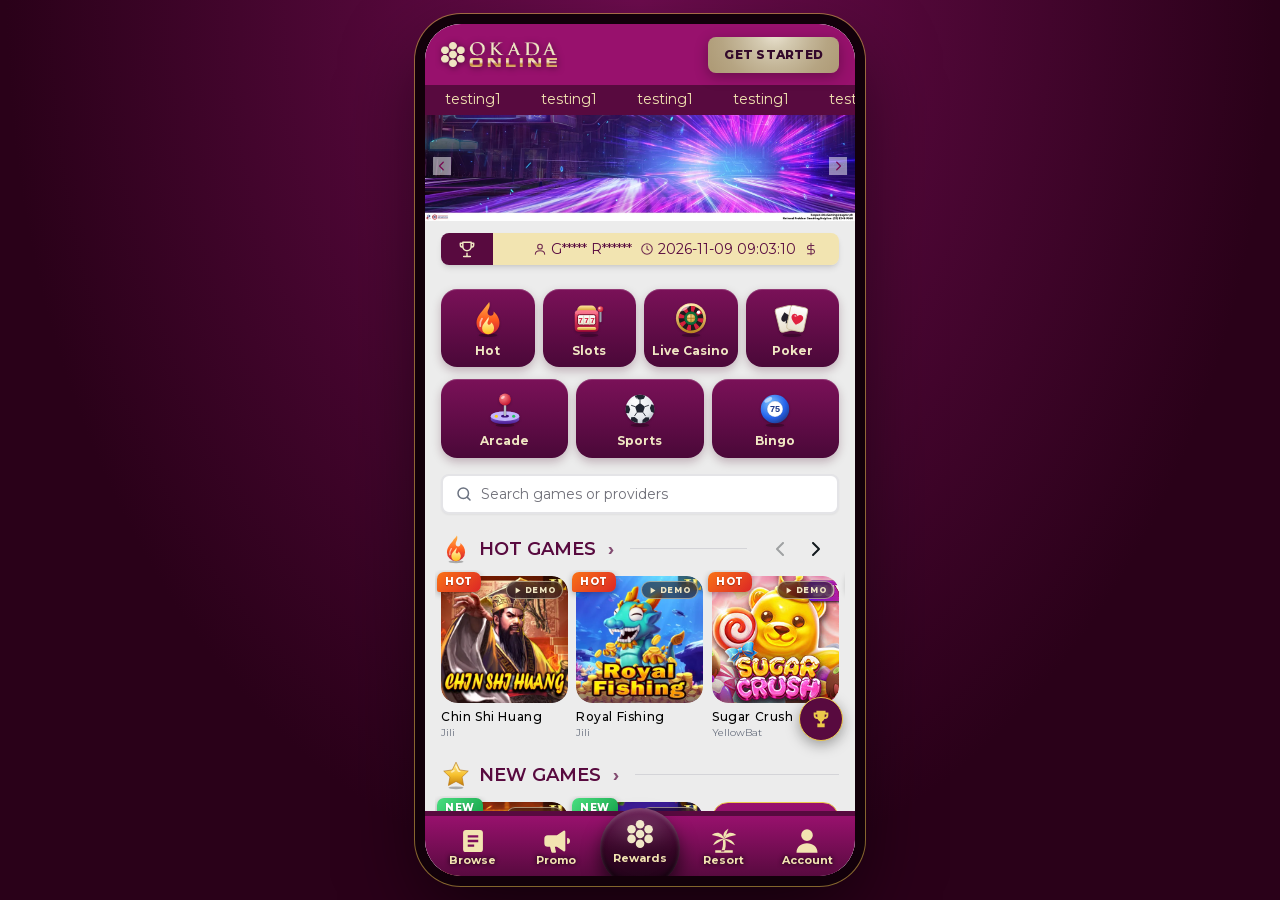
<file: index.html>
<!doctype html>
<html lang="en">
<head>
<meta charset="utf-8">
<meta name="viewport" content="width=device-width, initial-scale=1, viewport-fit=cover">
<meta name="theme-color" content="#580a3f">
<title>OKADA Online</title>
<style>
  :root { --w: 430px; }
  * { box-sizing: border-box; }
  html, body { margin: 0; height: 100%; background: #2a0119; }
  body { display: flex; justify-content: center; align-items: center; overflow: auto; }
  .phone { position: relative; width: min(var(--w), 100vw); height: 100dvh; min-height: calc(min(var(--w), 100vw) + 1px); background: #fff; }
  .phone iframe { position: absolute; inset: 0; width: 100%; height: 100%; border: 0; display: block; }
  @media (min-width: 600px) and (min-height: 700px) {
    body { background: radial-gradient(ellipse at top, #6e0c4f, #2a0119 70%); }
    .phone { height: min(932px, calc(100dvh - 48px)); border-radius: 36px; overflow: hidden; box-shadow: 0 0 0 10px #12000a, 0 0 0 11px rgba(235,201,75,.5), 0 30px 80px rgba(0,0,0,.6); }
  }
</style>
</head>
<body>
<div class="phone"><iframe id="app" title="OKADA Online" allow="clipboard-write; autoplay; fullscreen"></iframe></div>
<script>
  // 手機版原型：以手機尺寸框載入，任何視窗大小都固定為直向（手機版）；網址 #hash 直接帶入原型頁面
  var f = document.getElementById('app');
  f.src = 'ooc/' + (location.hash || '');
  window.addEventListener('hashchange', function () { if (f.contentWindow) f.contentWindow.location.hash = location.hash; });
</script>
</body>
</html>
</file>
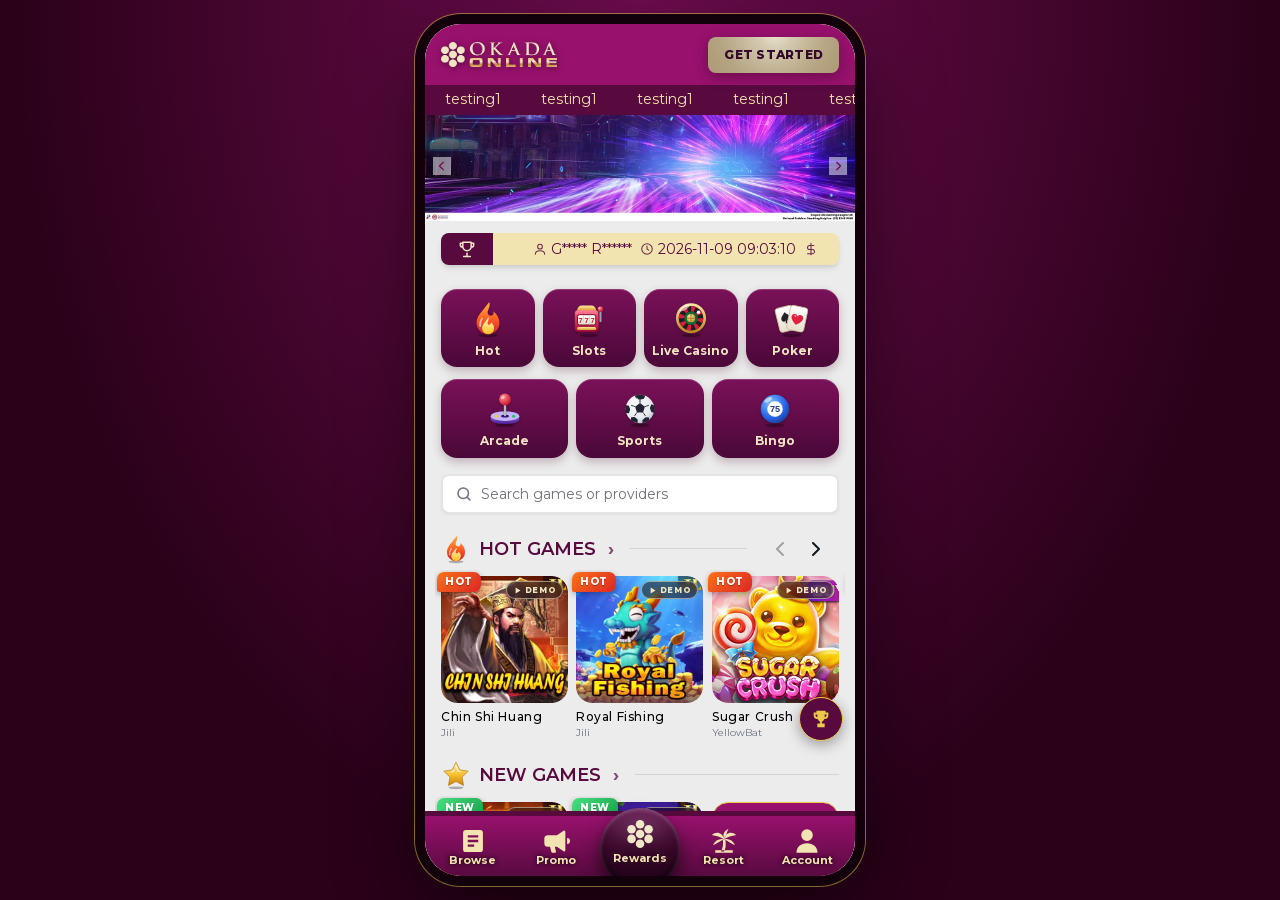
<file: ooc/index.html>
<!DOCTYPE html><html lang="en"><head><script>if(window.top===window.self){location.replace("../"+location.hash)}</script><style id="react-aria-pressable-style">@layer {
  [data-react-aria-pressable] {
    touch-action: pan-x pan-y pinch-zoom;
  }
}</style><meta charset="utf-8"><meta name="viewport" content="width=device-width, initial-scale=1.0"><meta name="viewport" content="width=device-width, initial-scale=1"><link rel="stylesheet" href="../mirror/assets/okada-dev-ooc-2.scms2u.lol/_next/static/css/f00d2061b54a885b.css" data-precedence="next"><link rel="stylesheet" href="../mirror/assets/okada-dev-ooc-2.scms2u.lol/_next/static/css/f8702cdc09f965e6.css" data-precedence="next"><link rel="stylesheet" href="../mirror/assets/okada-dev-ooc-2.scms2u.lol/_next/static/css/fd1a5be399f1ab0a.css" data-precedence="next"><link rel="stylesheet" href="../mirror/assets/okada-dev-ooc-2.scms2u.lol/_next/static/css/a753c4a05a978d96.css" data-precedence="next"><link rel="stylesheet" href="../mirror/assets/okada-dev-ooc-2.scms2u.lol/_next/static/css/c399130d1e351a8d.css" data-precedence="next"><link rel="stylesheet" href="../mirror/assets/okada-dev-ooc-2.scms2u.lol/_next/static/css/13a7fb672e118b83.css" data-precedence="next"><link rel="stylesheet" href="../mirror/assets/okada-dev-ooc-2.scms2u.lol/_next/static/css/1012d2108b349520.css" data-precedence="next"><link rel="stylesheet" href="../mirror/assets/okada-dev-ooc-2.scms2u.lol/_next/static/css/82a091a244a285e5.css" data-precedence="next"><link rel="stylesheet" href="../mirror/assets/okada-dev-ooc-2.scms2u.lol/_next/static/css/76f17e1549cb0a32.css" data-precedence="next"><link rel="stylesheet" href="../mirror/assets/okada-dev-ooc-2.scms2u.lol/_next/static/css/783913d2263ef0a9.css" data-precedence="next"><link rel="stylesheet" href="../mirror/assets/okada-dev-ooc-2.scms2u.lol/_next/static/css/8b1b1168a84adff2.css" data-precedence="next"><link rel="stylesheet" href="../mirror/assets/okada-dev-ooc-2.scms2u.lol/_next/static/css/e1ef75a867c6bb93.css" data-precedence="next"><link href="../mirror/assets/okada-dev-ooc-2.scms2u.lol/_next/static/css/16c239242211aa7d.css" rel="stylesheet" as="style" data-precedence="dynamic"><link href="../mirror/assets/okada-dev-ooc-2.scms2u.lol/_next/static/css/42a83060eb142727.css" rel="stylesheet" as="style" data-precedence="dynamic"><link href="../mirror/assets/okada-dev-ooc-2.scms2u.lol/_next/static/css/4aa930ed53958cd5.css" rel="stylesheet" as="style" data-precedence="dynamic"><link href="../mirror/assets/okada-dev-ooc-2.scms2u.lol/_next/static/css/30edc8b1ca07daf3.css" rel="stylesheet" as="style" data-precedence="dynamic"><link href="../mirror/assets/okada-dev-ooc-2.scms2u.lol/_next/static/css/5e90121d0fd07d7e.css" rel="stylesheet" as="style" data-precedence="dynamic"><link href="../mirror/assets/okada-dev-ooc-2.scms2u.lol/_next/static/css/5ca8755611c1b54c.css" rel="stylesheet" as="style" data-precedence="dynamic"><link href="../mirror/assets/okada-dev-ooc-2.scms2u.lol/_next/static/css/c8d0039d3aee4ebc.css" rel="stylesheet" as="style" data-precedence="dynamic"><link href="../mirror/assets/okada-dev-ooc-2.scms2u.lol/_next/static/css/03d5ba8959c8a1d0.css" rel="stylesheet" as="style" data-precedence="dynamic"><link rel="icon" href="../mirror/assets/okada-dev-ooc-2.scms2u.lol/_next/static/media/favicon.5fb57e0c.ico" sizes="any" media="(prefers-color-scheme: light)"><link rel="icon" type="image/png" sizes="32x32" href="../mirror/assets/okada-dev-ooc-2.scms2u.lol/_next/static/media/favicon-32x32.bd08680d.png" media="(prefers-color-scheme: light)"><link rel="icon" type="image/png" sizes="16x16" href="../mirror/assets/okada-dev-ooc-2.scms2u.lol/_next/static/media/favicon-16x16.16563578.png" media="(prefers-color-scheme: light)"><link rel="icon" href="../mirror/assets/okada-dev-ooc-2.scms2u.lol/_next/static/media/favicon.711525b7.ico" sizes="any" media="(prefers-color-scheme: dark)"><link rel="icon" type="image/png" sizes="32x32" href="../mirror/assets/okada-dev-ooc-2.scms2u.lol/_next/static/media/favicon-32x32.1b74af0f.png" media="(prefers-color-scheme: dark)"><link rel="icon" type="image/png" sizes="16x16" href="../mirror/assets/okada-dev-ooc-2.scms2u.lol/_next/static/media/favicon-16x16.0226a43e.png" media="(prefers-color-scheme: dark)"><link rel="apple-touch-icon" href="../mirror/assets/okada-dev-ooc-2.scms2u.lol/_next/static/media/apple-touch-icon.f8cdf032.png"><style>
            .hi-launcher-container {
              display:none !important;
            }
          </style><title>OKADA Online</title><meta name="description" content="Welcome to Okada Online’s main lobby—browse a wide selection of casino games, live tables, top payouts, and exclusive promotions. Play securely and join the action now!"><style type="text/css">.rfm-marquee-container {
  overflow-x: hidden;
  display: flex;
  flex-direction: row;
  position: relative;
  width: var(--width);
  transform: var(--transform);
}
.rfm-marquee-container:hover div {
  animation-play-state: var(--pause-on-hover);
}
.rfm-marquee-container:active div {
  animation-play-state: var(--pause-on-click);
}

.rfm-overlay {
  position: absolute;
  width: 100%;
  height: 100%;
}
.rfm-overlay::before, .rfm-overlay::after {
  background: linear-gradient(to right, var(--gradient-color), rgba(255, 255, 255, 0));
  content: "";
  height: 100%;
  position: absolute;
  width: var(--gradient-width);
  z-index: 2;
  pointer-events: none;
  touch-action: none;
}
.rfm-overlay::after {
  right: 0;
  top: 0;
  transform: rotateZ(180deg);
}
.rfm-overlay::before {
  left: 0;
  top: 0;
}

.rfm-marquee {
  flex: 0 0 auto;
  min-width: var(--min-width);
  z-index: 1;
  display: flex;
  flex-direction: row;
  align-items: center;
  animation: scroll var(--duration) linear var(--delay) var(--iteration-count);
  animation-play-state: var(--play);
  animation-delay: var(--delay);
  animation-direction: var(--direction);
}
@keyframes scroll {
  0% {
    transform: translateX(0%);
  }
  100% {
    transform: translateX(-100%);
  }
}

.rfm-initial-child-container {
  flex: 0 0 auto;
  display: flex;
  min-width: auto;
  flex-direction: row;
  align-items: center;
}

.rfm-child {
  transform: var(--transform);
}</style><style type="text/css">.hi-fade-enter-active,.hi-fade-leave-active{transition:opacity .5s;opacity:1}.hi-fade-enter,.hi-fade-leave-to{opacity:0}.hi-widget-container *,:after,:before{box-sizing:border-box}.fade-enter-active,.fade-leave-active{transition:opacity .5s}.hi-webview-container{position:fixed;left:0;top:0;bottom:0;right:0;z-index:94234234234;transition:opacity .3s ease;max-height:680px}.hi-webview-container .webview-overlay{position:fixed;left:0;top:0;bottom:0;right:0;background:rgba(0,0,0,.5)}.hi-webview-container .webview-inner{max-width:400px;margin:2% auto;height:calc(100vh - 13%);background-color:#fff;position:relative;max-height:calc(100vh - 13%)}.hi-webview-container .webview-header{width:100%;display:flex;justify-content:flex-end;align-items:center;padding:0 .65rem;min-height:54px;max-height:54px;border-bottom:1pt solid rgba(0,0,0,.1);box-shadow:0 1px .8rem rgba(0,0,0,.05);height:15%}.hi-webview-container .webview-header .close-button{cursor:pointer}.hi-webview-container .webview-body{margin:5px;height:82%;position:relative}.hi-widget-container{position:absolute;z-index:2147483647}.hi-widget-container iframe:not(iframe[name=greeting]){width:100%!important;height:100%!important;transition:height .1s ease-out,max-height .1s ease-out}.hi-widget-container iframe{border:none;background:transparent;padding:0;margin:0;min-height:auto!important;max-height:100%!important}.hi-launcher-container{position:fixed;bottom:0;right:15px;width:75px;height:75px}.hi-launcher-container.x-small{height:65px;width:65px;right:5px}.align-left .hi-launcher-container{left:5px}.align-left .hi-launcher-container.x-small{left:3px}.small-widget .hi-launcher-container{width:65px;height:65px}.small-widget.align-left{left:5px;bottom:0}.small-widget.align-left .hi-home-container{left:0}.hi-home-container{max-width:300px;position:fixed;right:calc(var(--widget-right) + 10px);width:fit-content;opacity:0;transition-property:bottom,opacity;transition-duration:.2s;transition-timing-function:ease-in-out;height:0}.hi-home-container__close-icon{position:absolute;left:-20px;top:10px;background:rgba(92,110,118,.45);color:#fff;padding:4px;border-radius:50px;cursor:pointer;height:25px;width:25px}.align-left .hi-home-container{left:calc(var(--widget-left) + 8px)}.align-left .hi-home-container__close-icon{right:-20px;left:unset}.align-left .hi-home-container .small-widget{left:calc(var(--widget-left) + 34pt)}.hi-webchat-container{visibility:visible;width:410px;height:770px;bottom:0;padding:0;position:fixed;right:0;top:auto;overflow:hidden;max-height:100%}@media screen and (max-height:740px){.hi-webchat-container{height:100%}}.hi-webchat-container.home{height:120px;min-height:auto!important;max-height:120px}.hi-webchat-container.home.bigger{height:140px}@media(max-width:769px){.hi-webchat-container.home{top:auto;bottom:72pt;max-width:235pt;right:18pt;left:auto;border-radius:9pt;overflow:visible}}@media(max-width:350px){.hi-webchat-container.home{width:auto;left:5pt;right:5pt}}.hi-webchat-container.only-channel{height:105px}@media(max-width:769px){.hi-webchat-container{top:0!important;right:0!important;bottom:0!important;left:0!important;height:100%;width:100%;border-radius:0;min-height:100%!important;max-height:100%!important}}.hi-fullscreen .hi-webchat-container{top:0!important;right:0!important;bottom:0!important;left:0!important;height:100%;width:100%;border-radius:0;min-height:100%!important;max-height:100%!important}.small-widget .hi-webchat-container{bottom:0}.align-left{left:calc(var(--widget-left) + 5px)}.align-left .hi-webchat-container{left:-5px!important}@media(max-width:769px){.align-left .hi-webchat-container{left:0!important}}.position-up .hi-launcher-container{bottom:25px}.position-up .hi-webchat-container{bottom:0}.position-bottom .hi-launcher-container{bottom:-10px}.position-bottom .hi-webchat-container{bottom:0}</style><link rel="prefetch" as="script" href="https://widget.hijiffy.com/components/8.232165c73ca2b41efcd0.js"><link rel="prefetch" as="script" href="https://widget.hijiffy.com/components/4.2f33b5967c81b4147e61.js"><link rel="prefetch" as="script" href="https://widget.hijiffy.com/components/5.54c5a80ed09d3cc93cfd.js"><link rel="prefetch" as="script" href="https://widget.hijiffy.com/components/6.d39d40227f2f3510de39.js"><link rel="prefetch" as="script" href="https://widget.hijiffy.com/components/7.d0fe197c20cb785b1c50.js"><link rel="prefetch" as="script" href="https://widget.hijiffy.com/components/12.9b1a38706270f482cf59.js"><link rel="prefetch" as="script" href="https://widget.hijiffy.com/components/16.37fd3e43397cf6b924ab.js"><style odometer="odometer">.odometer-numbers{display:inline-flex;line-height:100%;overflow-y:hidden}.odometer-numbers>span{display:flex;flex-direction:column;justify-content:start;align-items:center;height:1em;will-change:transform;transform:translateY(0)}</style><link rel="stylesheet" href="../mirror/assets/okada-dev-ooc-2.scms2u.lol/_next/static/css/7570dd4df7926809.css"><link rel="stylesheet" href="../mirror/assets/okada-dev-ooc-2.scms2u.lol/_next/static/css/b920905319078a7d.css"><link rel="stylesheet" href="../mirror/assets/okada-dev-ooc-2.scms2u.lol/_next/static/css/0eec85ae6db6573b.css">
<title>OKADA Online · Resort Prototype</title>
<link rel="stylesheet" href="../ooc/ooc.css"></head><body class="__variable_1f41d9"><div hidden=""><!--$--><!--/$--></div><style>
:root {
  --bprogress-color: #F2E4B1;
  --bprogress-height: 3px;
  --bprogress-spinner-size: 18px;
  --bprogress-spinner-animation-duration: 400ms;
  --bprogress-spinner-border-size: 2px;
  --bprogress-box-shadow: 0 0 10px #F2E4B1, 0 0 5px #F2E4B1;
  --bprogress-z-index: 99999;
  --bprogress-spinner-top: 15px;
  --bprogress-spinner-bottom: auto;
  --bprogress-spinner-right: 15px;
  --bprogress-spinner-left: auto;
}

.bprogress {
  width: 0;
  height: 0;
  pointer-events: none;
  z-index: var(--bprogress-z-index);
}

.bprogress .bar {
  background: var(--bprogress-color);
  position: fixed;
  z-index: var(--bprogress-z-index);
  top: 0;
  left: 0;
  width: 100%;
  height: var(--bprogress-height);
}

/* Fancy blur effect */
.bprogress .peg {
  display: block;
  position: absolute;
  right: 0;
  width: 100px;
  height: 100%;
  box-shadow: var(--bprogress-box-shadow);
  opacity: 1.0;
  transform: rotate(3deg) translate(0px, -4px);
}

/* Remove these to get rid of the spinner */
.bprogress .spinner {
  display: block;
  position: fixed;
  z-index: var(--bprogress-z-index);
  top: var(--bprogress-spinner-top);
  bottom: var(--bprogress-spinner-bottom);
  right: var(--bprogress-spinner-right);
  left: var(--bprogress-spinner-left);
}

.bprogress .spinner-icon {
  width: var(--bprogress-spinner-size);
  height: var(--bprogress-spinner-size);
  box-sizing: border-box;
  border: solid var(--bprogress-spinner-border-size) transparent;
  border-top-color: var(--bprogress-color);
  border-left-color: var(--bprogress-color);
  border-radius: 50%;
  -webkit-animation: bprogress-spinner var(--bprogress-spinner-animation-duration) linear infinite;
  animation: bprogress-spinner var(--bprogress-spinner-animation-duration) linear infinite;
}

.bprogress-custom-parent {
  overflow: hidden;
  position: relative;
}

.bprogress-custom-parent .bprogress .spinner,
.bprogress-custom-parent .bprogress .bar {
  position: absolute;
}

.bprogress .indeterminate {
  position: fixed;
  top: 0;
  left: 0;
  width: 100%;
  height: var(--bprogress-height);
  overflow: hidden;
}

.bprogress .indeterminate .inc,
.bprogress .indeterminate .dec {
  position: absolute;
  top: 0;
  height: 100%;
  background-color: var(--bprogress-color);
}

.bprogress .indeterminate .inc {
  animation: bprogress-indeterminate-increase 2s infinite;
}

.bprogress .indeterminate .dec {
  animation: bprogress-indeterminate-decrease 2s 0.5s infinite;
}

@-webkit-keyframes bprogress-spinner {
  0%   { -webkit-transform: rotate(0deg); transform: rotate(0deg); }
  100% { -webkit-transform: rotate(360deg); transform: rotate(360deg); }
}

@keyframes bprogress-spinner {
  0%   { transform: rotate(0deg); }
  100% { transform: rotate(360deg); }
}

@keyframes bprogress-indeterminate-increase {
  from { left: -5%; width: 5%; }
  to { left: 130%; width: 100%; }
}

@keyframes bprogress-indeterminate-decrease {
  from { left: -80%; width: 80%; }
  to { left: 110%; width: 10%; }
}
</style><!--$--><!--/$--><div data-overlay-container="true"><div class="flex min-h-dvh flex-col"><div class="flex flex-col portrait:mb-portrait-mobile-footer md:portrait:mb-portait-tablet-footer"><div class="flex flex-1 bg-main-background pt-default-topnavbar lg:pt-landscape-tablet-topnavbar xl:pt-landscape-desktop-topnavbar portrait:pt-portrait-default-topnavbar md:portrait:pt-portrait-tablet-topnavbar"><header class="topNav"><div class="wrapper"><div class="leftColumn "></div><div class="centerColumn"><a class="logo focus:outline-none" href="#lobby"><picture><img src="../mirror/assets/okada-dev-ooc-2.scms2u.lol/_next/static/media/topNavLogo.01bd8cff.webp" width="335" height="75" alt="Okada" fetchpriority="high"></picture></a></div><div class="rightColumn"><div id="ooc-auth" class="ooc-auth"></div></div></div><div class="relative z-10  animate__animated animate__slideInDown min-h-[30px] overflow-x-hidden bg-plum-300 py-1 text-sm text-cream-white lg:text-base md:portrait:py-2"><div class="rfm-marquee-container " style="--pause-on-hover: paused; --pause-on-click: paused; --width: 100%; --transform: none;"><div class="rfm-marquee" style="--play: running; --direction: normal; --duration: 30.571875s; --delay: 0s; --iteration-count: infinite; --min-width: auto;"><div class="rfm-initial-child-container"><div class="rfm-child" style="--transform: none;"><span class="px-5">testing1</span></div></div><div class="rfm-child" style="--transform: none;"><span class="px-5">testing1</span></div><div class="rfm-child" style="--transform: none;"><span class="px-5">testing1</span></div><div class="rfm-child" style="--transform: none;"><span class="px-5">testing1</span></div><div class="rfm-child" style="--transform: none;"><span class="px-5">testing1</span></div><div class="rfm-child" style="--transform: none;"><span class="px-5">testing1</span></div><div class="rfm-child" style="--transform: none;"><span class="px-5">testing1</span></div><div class="rfm-child" style="--transform: none;"><span class="px-5">testing1</span></div><div class="rfm-child" style="--transform: none;"><span class="px-5">testing1</span></div><div class="rfm-child" style="--transform: none;"><span class="px-5">testing1</span></div><div class="rfm-child" style="--transform: none;"><span class="px-5">testing1</span></div><div class="rfm-child" style="--transform: none;"><span class="px-5">testing1</span></div><div class="rfm-child" style="--transform: none;"><span class="px-5">testing1</span></div><div class="rfm-child" style="--transform: none;"><span class="px-5">testing1</span></div><div class="rfm-child" style="--transform: none;"><span class="px-5">testing1</span></div></div><div class="rfm-marquee" style="--play: running; --direction: normal; --duration: 30.571875s; --delay: 0s; --iteration-count: infinite; --min-width: auto;"><div class="rfm-child" style="--transform: none;"><span class="px-5">testing1</span></div><div class="rfm-child" style="--transform: none;"><span class="px-5">testing1</span></div><div class="rfm-child" style="--transform: none;"><span class="px-5">testing1</span></div><div class="rfm-child" style="--transform: none;"><span class="px-5">testing1</span></div><div class="rfm-child" style="--transform: none;"><span class="px-5">testing1</span></div><div class="rfm-child" style="--transform: none;"><span class="px-5">testing1</span></div><div class="rfm-child" style="--transform: none;"><span class="px-5">testing1</span></div><div class="rfm-child" style="--transform: none;"><span class="px-5">testing1</span></div><div class="rfm-child" style="--transform: none;"><span class="px-5">testing1</span></div><div class="rfm-child" style="--transform: none;"><span class="px-5">testing1</span></div><div class="rfm-child" style="--transform: none;"><span class="px-5">testing1</span></div><div class="rfm-child" style="--transform: none;"><span class="px-5">testing1</span></div><div class="rfm-child" style="--transform: none;"><span class="px-5">testing1</span></div><div class="rfm-child" style="--transform: none;"><span class="px-5">testing1</span></div><div class="rfm-child" style="--transform: none;"><span class="px-5">testing1</span></div></div></div></div></header><aside class="sticky top-default-topnavbar max-h-[calc(100dvh-theme(spacing.default-topnavbar))] lg:top-landscape-tablet-topnavbar lg:max-h-[calc(100dvh-theme(spacing.landscape-tablet-topnavbar))] xl:top-landscape-desktop-topnavbar xl:max-h-[calc(100dvh-theme(spacing.landscape-desktop-topnavbar))] portrait:hidden"><div class="menu lobbyMenu " style="width:180px"><div class="toggleWrapper"><button type="button" tabindex="0" data-react-aria-pressable="true" class="z-0 group relative inline-flex items-center justify-center box-border appearance-none select-none whitespace-nowrap subpixel-antialiased overflow-hidden tap-highlight-transparent transform-gpu data-[pressed=true]:scale-[0.97] outline-none data-[focus-visible=true]:z-10 data-[focus-visible=true]:outline-2 data-[focus-visible=true]:outline-focus data-[focus-visible=true]:outline-offset-2 text-tiny gap-2 rounded-small px-0 !gap-0 transition-transform-colors-opacity motion-reduce:transition-none w-8 h-8 data-[hover=true]:opacity-hover shadow-button-shadow hover:brightness-[1.2] !transition-filter duration-250 font-semibold text-plum-600 min-w-fit bg-gold-radial-gradient sidebarMenuToggle"><svg class="duration-3000 transform transition-transform " width="20" height="20" viewBox="0 0 32 28" fill="none" xmlns="http://www.w3.org/2000/svg"><path d="M7.44328 14L18.1543 24.7333L14.8944 28L0.923529 14L14.8944 4.09968e-06L18.1543 3.26667L7.44328 14Z" fill="currentColor"></path><path d="M20.3671 14L31.0781 24.7333L27.8183 28L13.8474 14L27.8182 4.09968e-06L31.0781 3.26667L20.3671 14Z" fill="currentColor"></path></svg></button></div><span class="menuTitle">Games</span><div class="menuWrapper flex-1 overflow-hidden" style="transform: none; opacity: 1;"><a class="sidebarButton     " href="#games/live-slots"><div class="flex items-center justify-center rounded-full"><div style="width:24px;height:24px;background-image:url(../mirror/assets/okada-iplatform.oss-ap-southeast-6.aliyuncs.com/images/game_icon/islot.png);background-size:24px 24px;background-repeat:no-repeat"></div></div><span class="label">Live Slots</span></a><a class="sidebarButton     " href="#games/live-casino"><div class="flex items-center justify-center rounded-full"><div style="width:24px;height:24px;background-image:url(../mirror/assets/okada-iplatform.oss-ap-southeast-6.aliyuncs.com/images/game_icon/itable.png);background-size:24px 24px;background-repeat:no-repeat"></div></div><span class="label">Live Tables</span></a><a class="sidebarButton     " href="#games/eslots"><div class="flex items-center justify-center rounded-full"><div style="width:24px;height:24px;background-image:url(../mirror/assets/okada-iplatform.oss-ap-southeast-6.aliyuncs.com/images/game_icon/igaming.png);background-size:24px 24px;background-repeat:no-repeat"></div></div><span class="label">eGaming</span></a><div class="sidebarButton  lobbyMenu  "><div class="flex items-center justify-center rounded-full"><div style="width:24px;height:24px;background-image:url(../mirror/assets/okada-iplatform.oss-ap-southeast-6.aliyuncs.com/images/game_type/8OtxQJMCBuMscM0qRoBlMAR6nLN7nFbjPLDQUlkC.png);background-size:24px 24px;background-repeat:no-repeat"></div></div><span class="label">Sportsbook</span></div><a class="sidebarButton     " href="#games/new"><div class="flex items-center justify-center rounded-full"><div style="width:24px;height:24px;background-image:url(../mirror/assets/okada-iplatform.oss-ap-southeast-6.aliyuncs.com/images/game_icon/islot.png);background-size:24px 24px;background-repeat:no-repeat"></div></div><span class="label">Live Slots  - New</span></a></div></div><div class="menu lobbyMenu  ooc-resort-menu" style="width:180px"><span class="menuTitle">Okada Manila</span><div class="menuWrapper flex-1 overflow-hidden" style="transform: none; opacity: 1;"><a class="sidebarButton     " href="#stay" data-route="stay"><div class="flex items-center justify-center rounded-full"><div class="ooc-navicon"><svg width="24" height="24" viewBox="0 0 24 24" fill="none" stroke="currentColor" stroke-width="1.8" stroke-linecap="round" stroke-linejoin="round"><path d="M3 18v-6a3 3 0 013-3h12a3 3 0 013 3v6M3 18h18M3 18v2M21 18v2M7 9V6h10v3"></path></svg></div></div><span class="label">Stay</span></a><a class="sidebarButton     " href="#dine" data-route="dine"><div class="flex items-center justify-center rounded-full"><div class="ooc-navicon"><svg width="24" height="24" viewBox="0 0 24 24" fill="none" stroke="currentColor" stroke-width="1.8" stroke-linecap="round" stroke-linejoin="round"><path d="M7 2v9a2 2 0 002 2v9M11 2v7M3 2v7a4 4 0 004 4M17 22V2c2.5 1.5 4 4.5 4 8h-4"></path></svg></div></div><span class="label">Dine</span></a><a class="sidebarButton     " href="#wellness" data-route="wellness"><div class="flex items-center justify-center rounded-full"><div class="ooc-navicon"><svg width="24" height="24" viewBox="0 0 24 24" fill="none" stroke="currentColor" stroke-width="1.8" stroke-linecap="round" stroke-linejoin="round"><path d="M12 21c-4.5-2-8-5.5-8-10a8 8 0 018-8 8 8 0 018 8c0 4.5-3.5 8-8 10zM12 21V9M12 13l-3-3M12 15l3-3"></path></svg></div></div><span class="label">Wellness</span></a><a class="sidebarButton     " href="#ent" data-route="ent"><div class="flex items-center justify-center rounded-full"><div class="ooc-navicon"><svg width="24" height="24" viewBox="0 0 24 24" fill="none" stroke="currentColor" stroke-width="1.8" stroke-linecap="round" stroke-linejoin="round"><path d="M9 18V5l12-2v13M9 18a3 3 0 11-6 0 3 3 0 016 0zM21 16a3 3 0 11-6 0 3 3 0 016 0z"></path></svg></div></div><span class="label">Entertainment</span></a><a class="sidebarButton     " href="#shop" data-route="shop"><div class="flex items-center justify-center rounded-full"><div class="ooc-navicon"><svg width="24" height="24" viewBox="0 0 24 24" fill="none" stroke="currentColor" stroke-width="1.8" stroke-linecap="round" stroke-linejoin="round"><path d="M6 7h12l1 14H5L6 7zM9 7a3 3 0 016 0"></path></svg></div></div><span class="label">E-Shop</span></a><a class="sidebarButton     " href="#rewards" data-route="rewards"><div class="flex items-center justify-center rounded-full"><div class="ooc-navicon"><svg width="24" height="24" viewBox="0 0 24 24" fill="none" stroke="currentColor" stroke-width="1.8" stroke-linecap="round" stroke-linejoin="round"><path d="M12 2l2.9 6.2 6.8.8-5 4.6 1.4 6.7L12 17l-6.1 3.3 1.4-6.7-5-4.6 6.8-.8z"></path></svg></div></div><span class="label">Reward Circle</span></a></div></div><div class="menu lobbyMenu ooc-account-menu ooc-login-only" style="width:180px"><span class="menuTitle">My Account</span><div class="menuWrapper flex-1 overflow-hidden" style="transform: none; opacity: 1;"><a class="sidebarButton     " href="#account" data-route="account"><div class="flex items-center justify-center rounded-full"><div class="ooc-navicon"><svg width="24" height="24" viewBox="0 0 24 24" fill="none" stroke="currentColor" stroke-width="1.8" stroke-linecap="round" stroke-linejoin="round"><path d="M12 12a4 4 0 100-8 4 4 0 000 8zM4 21c0-4 4-6 8-6s8 2 8 6"></path></svg></div></div><span class="label">Overview</span></a><a class="sidebarButton     " href="#bookings" data-route="bookings"><div class="flex items-center justify-center rounded-full"><div class="ooc-navicon"><svg width="24" height="24" viewBox="0 0 24 24" fill="none" stroke="currentColor" stroke-width="1.8" stroke-linecap="round" stroke-linejoin="round"><path d="M9 4h6l1 2h3a1 1 0 011 1v13a1 1 0 01-1 1H5a1 1 0 01-1-1V7a1 1 0 011-1h3l1-2zM8 12l3 3 5-5"></path></svg></div></div><span class="label">My Bookings</span></a><a class="sidebarButton     " href="#wallet" data-route="wallet"><div class="flex items-center justify-center rounded-full"><div class="ooc-navicon"><svg width="24" height="24" viewBox="0 0 24 24" fill="none" stroke="currentColor" stroke-width="1.8" stroke-linecap="round" stroke-linejoin="round"><path d="M3 7a2 2 0 012-2h13v3M3 7v11a2 2 0 002 2h15V9H5a2 2 0 01-2-2zM16 14h1"></path></svg></div></div><span class="label">Wallet</span></a><a class="sidebarButton     " href="#spending" data-route="spending"><div class="flex items-center justify-center rounded-full"><div class="ooc-navicon"><svg width="24" height="24" viewBox="0 0 24 24" fill="none" stroke="currentColor" stroke-width="1.8" stroke-linecap="round" stroke-linejoin="round"><path d="M6 3h12v18l-3-2-3 2-3-2-3 2V3zM9 8h6M9 12h6"></path></svg></div></div><span class="label">Spending Records</span></a><a class="sidebarButton     " href="#bets" data-route="bets"><div class="flex items-center justify-center rounded-full"><div class="ooc-navicon"><svg width="24" height="24" viewBox="0 0 24 24" fill="none" stroke="currentColor" stroke-width="1.8" stroke-linecap="round" stroke-linejoin="round"><path d="M5 3h14v18H5zM9 8h.01M15 8h.01M12 12h.01M9 16h.01M15 16h.01"></path></svg></div></div><span class="label">Bet Records</span></a><a class="sidebarButton     " href="#cards" data-route="cards"><div class="flex items-center justify-center rounded-full"><div class="ooc-navicon"><svg width="24" height="24" viewBox="0 0 24 24" fill="none" stroke="currentColor" stroke-width="1.8" stroke-linecap="round" stroke-linejoin="round"><path d="M2 6h20v12H2zM2 10h20M6 15h4"></path></svg></div></div><span class="label">Payment Accounts</span></a><a class="sidebarButton     " href="#invite" data-route="invite"><div class="flex items-center justify-center rounded-full"><div class="ooc-navicon"><svg width="24" height="24" viewBox="0 0 24 24" fill="none" stroke="currentColor" stroke-width="1.8" stroke-linecap="round" stroke-linejoin="round"><path d="M16 11a3 3 0 100-6 3 3 0 000 6zM8 11a3 3 0 100-6 3 3 0 000 6zM2 20c0-3 2.7-5 6-5s6 2 6 5M14 15.3c.6-.2 1.3-.3 2-.3 3.3 0 6 2 6 5"></path></svg></div></div><span class="label">Invite Friends</span></a><a class="sidebarButton     " href="#profile" data-route="profile"><div class="flex items-center justify-center rounded-full"><div class="ooc-navicon"><svg width="24" height="24" viewBox="0 0 24 24" fill="none" stroke="currentColor" stroke-width="1.8" stroke-linecap="round" stroke-linejoin="round"><path d="M4 6h16M4 12h16M4 18h10"></path></svg></div></div><span class="label">Profile</span></a></div></div><div class="menu  quickAccessMenu" style="width:180px"><span class="menuTitle">Quick Access</span><div class="menuWrapper flex-1 overflow-hidden" style="transform: none; opacity: 1;"><a class="sidebarButton     " href="#quick-access/inferno-play"><div class="flex items-center justify-center rounded-full"><div style="width:24px;height:24px;background-image:url(../mirror/assets/okada-iplatform.oss-ap-southeast-6.aliyuncs.com/images/quick_access/1787040870_6a841466ebfdd.png);background-size:24px 24px;background-repeat:no-repeat"></div></div><span class="label">inferno play</span></a><a class="sidebarButton     " href="#quick-access/pragmatic-play"><div class="flex items-center justify-center rounded-full"><div style="width:24px;height:24px;background-image:url(../mirror/assets/okada-iplatform.oss-ap-southeast-6.aliyuncs.com/images/quick_access/1776056066_69dc770294f87.png);background-size:24px 24px;background-repeat:no-repeat"></div></div><span class="label">pragmatic play</span></a><a class="sidebarButton     " href="#quick-access/lnw"><div class="flex items-center justify-center rounded-full"><div style="width:24px;height:24px;background-image:url(../mirror/assets/okada-iplatform.oss-ap-southeast-6.aliyuncs.com/images/quick_access/1773395343_69b3dd8f67c30.png);background-size:24px 24px;background-repeat:no-repeat"></div></div><span class="label">LNW</span></a><a class="sidebarButton     " href="#quick-access/habanero"><div class="flex items-center justify-center rounded-full"><div style="width:24px;height:24px;background-image:url(../mirror/assets/okada-iplatform.oss-ap-southeast-6.aliyuncs.com/images/quick_access/1775114078_69ce175e35ea9.png);background-size:24px 24px;background-repeat:no-repeat"></div></div><span class="label">habanero</span></a><a class="sidebarButton     " href="#quick-access/arcade"><div class="flex items-center justify-center rounded-full"><div style="width:24px;height:24px;background-image:url(../mirror/assets/okada-iplatform.oss-ap-southeast-6.aliyuncs.com/images/quick_access/KPW8kAXFqUBjJlGnXCmMHnYY7zeK9OaN4XvqeHrU.png);background-size:24px 24px;background-repeat:no-repeat"></div></div><span class="label">Arcade</span></a><a class="sidebarButton     " href="#quick-access/sport"><div class="flex items-center justify-center rounded-full"><div style="width:24px;height:24px;background-image:url(../mirror/assets/okada-iplatform.oss-ap-southeast-6.aliyuncs.com/images/quick_access/Cm38LAWOZGBkI0KXHk4l3u3L3XHLmx8yKwCaXK2m.png);background-size:24px 24px;background-repeat:no-repeat"></div></div><span class="label">Sport</span></a><a class="sidebarButton     " href="#quick-access/bingo"><div class="flex items-center justify-center rounded-full"><div style="width:24px;height:24px;background-image:url(../mirror/assets/okada-iplatform.oss-ap-southeast-6.aliyuncs.com/images/quick_access/1748503050_68380a0a0d01c.png);background-size:24px 24px;background-repeat:no-repeat"></div></div><span class="label">Bingo</span></a><a class="sidebarButton     " href="#games/sub:fishing"><div class="flex items-center justify-center rounded-full"><div style="width:24px;height:24px;background-image:url(../mirror/assets/okada-iplatform.oss-ap-southeast-6.aliyuncs.com/images/quick_access/1748500230_6837ff0604a2e.png);background-size:24px 24px;background-repeat:no-repeat"></div></div><span class="label">Fish</span></a><a class="sidebarButton     " href="#quick-access/new-jumbo"><div class="flex items-center justify-center rounded-full"><div style="width:24px;height:24px;background-image:url(../mirror/assets/okada-iplatform.oss-ap-southeast-6.aliyuncs.com/images/quick_access/1792382694_6ad596e620644.png);background-size:24px 24px;background-repeat:no-repeat"></div></div><span class="label">New Jumbo</span></a><a class="sidebarButton     " href="#quick-access/playtech-quick-a"><div class="flex items-center justify-center rounded-full"><div style="width:24px;height:24px;background-image:url(../mirror/assets/okada-iplatform.oss-ap-southeast-6.aliyuncs.com/images/quick_access/1792382799_6ad5974f43cb9.png);background-size:24px 24px;background-repeat:no-repeat"></div></div><span class="label">Playtech Quick A</span></a></div></div></aside><div class="MobileHorizontalSidebar_mobileSidebarContainer__VTo3A "><aside class="animate__animated animate__slideInLeft MobileHorizontalSidebar_mobileSidebar__gjb8L"><div class="MobileHorizontalSidebar_footerMenu__lb2c3"><button type="button" tabindex="0" data-react-aria-pressable="true" class="z-0 group relative inline-flex items-center justify-center box-border appearance-none select-none whitespace-nowrap font-normal subpixel-antialiased overflow-hidden tap-highlight-transparent transform-gpu data-[pressed=true]:scale-[0.97] outline-none data-[focus-visible=true]:z-10 data-[focus-visible=true]:outline-2 data-[focus-visible=true]:outline-focus data-[focus-visible=true]:outline-offset-2 border-medium bg-transparent px-3 min-w-16 h-8 text-tiny gap-2 rounded-small [&amp;>svg]:max-w-[theme(spacing.8)] transition-transform-colors-opacity motion-reduce:transition-none text-cream-white border-cream-white MobileHorizontalSidebar_footerButton__KaIUR"><svg class="MobileHorizontalSidebar_icon__XdzU2" width="35" height="35" viewBox="0 0 27 30" fill="none" xmlns="http://www.w3.org/2000/svg"><path d="M13.0781 9.51953C13.6607 9.51953 14.1328 9.01242 14.1328 8.38672C14.1328 7.76102 13.6607 7.25391 13.0781 7.25391H11.6016C11.019 7.25391 10.5469 7.76102 10.5469 8.38672C10.5469 9.01242 11.019 9.51953 11.6016 9.51953H13.0781ZM21.7265 15.5801C21.7265 16.2058 21.2544 16.7129 20.6719 16.7129H11.6016C11.019 16.7129 10.5469 16.2058 10.5469 15.5801C10.5469 14.9544 11.019 14.4473 11.6016 14.4473H20.6719C21.2544 14.4473 21.7265 14.9544 21.7265 15.5801ZM11.6016 21.2441H20.6719C21.2544 21.2441 21.7265 21.7513 21.7265 22.377C21.7265 23.0027 21.2544 23.5098 20.6719 23.5098H11.6016C11.019 23.5098 10.5469 23.0027 10.5469 22.377C10.5469 21.7513 11.019 21.2441 11.6016 21.2441ZM7.38281 9.51953H6.32812C5.74557 9.51953 5.27343 9.01242 5.27343 8.38672C5.27343 7.76102 5.74557 7.25391 6.32812 7.25391H7.38281C7.96535 7.25391 8.43749 7.76102 8.43749 8.38672C8.43749 9.01242 7.96535 9.51953 7.38281 9.51953ZM7.38281 16.7129H6.32812C5.74557 16.7129 5.27343 16.2058 5.27343 15.5801C5.27343 14.9544 5.74557 14.4473 6.32812 14.4473H7.38281C7.96535 14.4473 8.43749 14.9544 8.43749 15.5801C8.43749 16.2058 7.96535 16.7129 7.38281 16.7129ZM7.38281 23.5098H6.32812C5.74557 23.5098 5.27343 23.0027 5.27343 22.377C5.27343 21.7513 5.74557 21.2441 6.32812 21.2441H7.38281C7.96535 21.2441 8.43749 21.7513 8.43749 22.377C8.43749 23.0027 7.96535 23.5098 7.38281 23.5098ZM26.6912 2.84412C27.103 2.40162 27.103 1.68432 26.6912 1.24203C26.4852 1.02078 26.2151 0.910156 25.9453 0.910156C25.6754 0.910156 25.4054 1.02078 25.1994 1.24181L23.4153 3.15808C22.7048 2.70208 21.8747 2.43945 20.9883 2.43945C18.3713 2.43945 16.2422 4.72632 16.2422 7.53711C16.2422 10.3479 18.3713 12.6348 20.9883 12.6348C23.6052 12.6348 25.7344 10.3479 25.7344 7.53711C25.7344 6.497 25.4427 5.52902 24.9427 4.72167L26.6912 2.84412ZM20.9883 4.70508C22.4422 4.70508 23.625 5.97551 23.625 7.53711C23.625 9.09871 22.4422 10.3691 20.9883 10.3691C19.5344 10.3691 18.3515 9.09871 18.3515 7.53711C18.3515 5.97551 19.5344 4.70508 20.9883 4.70508ZM22.7812 29.9102H4.21875C1.89246 29.9102 0 27.8775 0 25.3789V5.44141C0 2.9428 1.89246 0.910156 4.21875 0.910156H15.082C15.6646 0.910156 16.1367 1.41727 16.1367 2.04297C16.1367 2.66867 15.6646 3.17578 15.082 3.17578H4.21875C3.05571 3.17578 2.10937 4.19221 2.10937 5.44141V25.3789C2.10937 26.6281 3.05571 27.6445 4.21875 27.6445H22.7812C23.9443 27.6445 24.8906 26.6281 24.8906 25.3789V14.1641C24.8906 13.5384 25.3627 13.0312 25.9453 13.0312C26.5278 13.0312 27 13.5384 27 14.1641V25.3789C27 27.8775 25.1075 29.9102 22.7812 29.9102Z" fill="#F2E4B1"></path></svg><span class="MobileHorizontalSidebar_label__3khw1">Browse</span></button><button type="button" tabindex="0" data-react-aria-pressable="true" data-slot="trigger" aria-haspopup="dialog" aria-expanded="false" class="group relative inline-flex items-center justify-center box-border appearance-none select-none whitespace-nowrap font-normal overflow-hidden tap-highlight-transparent transform-gpu data-[pressed=true]:scale-[0.97] outline-none data-[focus-visible=true]:z-10 data-[focus-visible=true]:outline-2 data-[focus-visible=true]:outline-focus data-[focus-visible=true]:outline-offset-2 border-medium bg-transparent px-3 min-w-16 h-8 text-tiny gap-2 rounded-full [&amp;>svg]:max-w-[theme(spacing.8)] transition-transform-colors-opacity motion-reduce:transition-none text-cream-white border-cream-white z-10 aria-expanded:scale-[0.97] aria-expanded:opacity-70 subpixel-antialiased MobileHorizontalSidebar_footerMainButton__opP51"><svg xmlns="http://www.w3.org/2000/svg" viewBox="0 0 728 791" class="MobileHorizontalSidebar_icon__XdzU2" width="25" height="61"><g fill="#EFE5C2"><circle cx="365.5" cy="121.5" r="120.5"></circle><circle cx="125" cy="258.5" r="120.5"></circle><circle cx="606.5" cy="258.5" r="120.5"></circle><circle cx="365.5" cy="396" r="120.5"></circle><circle cx="125" cy="533.5" r="120.5"></circle><circle cx="606.5" cy="533.5" r="120.5"></circle><circle cx="365.5" cy="670.5" r="120.5"></circle></g></svg><span class="MobileHorizontalSidebar_label__3khw1">Games</span></button><a role="button" tabindex="0" data-react-aria-pressable="true" class="z-0 group relative inline-flex items-center justify-center box-border appearance-none select-none whitespace-nowrap font-normal subpixel-antialiased overflow-hidden tap-highlight-transparent transform-gpu data-[pressed=true]:scale-[0.97] outline-none data-[focus-visible=true]:z-10 data-[focus-visible=true]:outline-2 data-[focus-visible=true]:outline-focus data-[focus-visible=true]:outline-offset-2 border-medium bg-transparent px-3 min-w-16 h-8 text-tiny gap-2 rounded-small [&amp;>svg]:max-w-[theme(spacing.8)] transition-transform-colors-opacity motion-reduce:transition-none text-cream-white border-cream-white MobileHorizontalSidebar_footerButton__KaIUR" href="#promo"><svg class="MobileHorizontalSidebar_icon__XdzU2" width="28" height="22" viewBox="0 0 28 22" fill="none" xmlns="http://www.w3.org/2000/svg"><path d="M24.6076 1.90121L22.8664 5.00916C22.8048 5.11888 22.7034 5.19898 22.5846 5.23192C22.4657 5.26485 22.339 5.24793 22.2322 5.18486C22.1254 5.1218 22.0473 5.01773 22.0149 4.89546C21.9825 4.77319 21.9985 4.6427 22.0595 4.53259L23.8023 1.42463C23.8638 1.31486 23.9651 1.2347 24.0839 1.20175C24.2028 1.16881 24.3295 1.18578 24.4362 1.24893C24.5429 1.31208 24.6209 1.41625 24.653 1.53856C24.6851 1.66086 24.6688 1.7913 24.6076 1.90121ZM27.0531 11.2949L24.0354 9.50091C23.9826 9.46921 23.9241 9.44857 23.8635 9.44016C23.8028 9.43174 23.7412 9.43573 23.682 9.45188C23.6229 9.46803 23.5674 9.49604 23.5188 9.53429C23.4702 9.57254 23.4294 9.62029 23.3987 9.6748C23.368 9.72931 23.3481 9.78951 23.3401 9.85195C23.3321 9.91439 23.3361 9.97786 23.3519 10.0387C23.3677 10.0995 23.3951 10.1566 23.4324 10.2065C23.4696 10.2565 23.5161 10.2984 23.5691 10.3298L26.5868 12.1238C26.6397 12.1553 26.6981 12.1758 26.7587 12.1841C26.8192 12.1924 26.8808 12.1883 26.9398 12.1721C26.9989 12.1559 27.0542 12.1279 27.1027 12.0897C27.1513 12.0514 27.192 12.0037 27.2226 11.9493C27.2532 11.8949 27.2731 11.8348 27.2812 11.7725C27.2892 11.7101 27.2853 11.6467 27.2695 11.586C27.2538 11.5252 27.2266 11.4682 27.1895 11.4183C27.1523 11.3683 27.106 11.3264 27.0531 11.2949ZM27.9841 6.00487C27.9684 5.94397 27.9411 5.88687 27.9039 5.83684C27.8667 5.78682 27.8203 5.74486 27.7673 5.71338C27.7142 5.6819 27.6557 5.66152 27.595 5.65342C27.5343 5.64532 27.4727 5.64965 27.4136 5.66617L24.047 6.59378C23.9278 6.62697 23.8262 6.70749 23.7645 6.81768C23.7029 6.92787 23.6862 7.05873 23.7182 7.18156C23.7501 7.30439 23.8281 7.40915 23.935 7.47286C24.0419 7.53657 24.169 7.55402 24.2884 7.5214L27.655 6.59209C27.7141 6.57578 27.7695 6.54766 27.818 6.50932C27.8665 6.47099 27.9072 6.42319 27.9377 6.36865C27.9683 6.31412 27.9881 6.25393 27.996 6.19151C28.004 6.12909 27.9999 6.06567 27.9841 6.00487ZM19.3493 6.56485L20.2356 9.96386C20.4586 9.90697 20.668 9.80419 20.8513 9.66173C21.0346 9.51928 21.188 9.34008 21.3022 9.13496H21.3038C22.0529 7.79373 20.8739 6.14444 19.3493 6.56485ZM9.7341 15.4871L7.45885 15.5415L8.92056 21.1549C9.09915 21.7813 9.69111 22.1217 10.2748 21.96C10.8618 21.7983 11.2057 21.1941 11.0569 20.566L9.7341 15.4871ZM10.8122 6.03721L13.0974 14.8164L21.1087 17.0257L16.6756 0L10.8122 6.03721ZM10.0102 6.83207C9.98594 6.84531 9.96047 6.85614 9.93418 6.86441L3.36803 9.71026L4.65447 14.6513L6.90161 14.5969C6.9269 14.5946 6.95231 14.594 6.97767 14.5952L10.0466 14.5237C10.0685 14.5206 10.0907 14.52 10.1128 14.522L12.0441 14.476L10.0499 6.81505L10.0102 6.83207ZM0.0659387 12.2072C-0.112645 12.8948 0.0775131 13.5722 0.56365 14.076C1.18207 14.716 2.27174 15.0683 3.72353 14.7824L2.4867 10.0336C1.05144 10.5358 0.284202 11.3681 0.0659387 12.2072Z" fill="currentColor"></path></svg><span class="MobileHorizontalSidebar_label__3khw1">Promo</span></a><button type="button" tabindex="0" data-react-aria-pressable="true" aria-label="Chat" class="z-0 group relative inline-flex items-center justify-center box-border appearance-none select-none whitespace-nowrap font-normal subpixel-antialiased overflow-hidden tap-highlight-transparent transform-gpu data-[pressed=true]:scale-[0.97] outline-none data-[focus-visible=true]:z-10 data-[focus-visible=true]:outline-2 data-[focus-visible=true]:outline-focus data-[focus-visible=true]:outline-offset-2 border-medium bg-transparent px-3 min-w-16 h-8 text-tiny gap-2 rounded-small [&amp;>svg]:max-w-[theme(spacing.8)] transition-transform-colors-opacity motion-reduce:transition-none text-cream-white border-cream-white MobileHorizontalSidebar_footerButton__KaIUR MobileHorizontalSidebar_chatButton__Tfbvy"><span aria-hidden="true" class="inline-block h-[1em] w-[1em] flex-shrink-0 bg-center bg-no-repeat MobileHorizontalSidebar_icon__XdzU2" style="background-image:url(../mirror/assets/hijiffy-public.s3.eu-west-1.amazonaws.com/images/hijiffy_chat_bubble.png);background-size:213%"></span></button><button type="button" tabindex="0" data-react-aria-pressable="true" class="z-0 group relative inline-flex items-center justify-center box-border appearance-none select-none whitespace-nowrap font-normal subpixel-antialiased overflow-hidden tap-highlight-transparent transform-gpu data-[pressed=true]:scale-[0.97] outline-none data-[focus-visible=true]:z-10 data-[focus-visible=true]:outline-2 data-[focus-visible=true]:outline-focus data-[focus-visible=true]:outline-offset-2 border-medium bg-transparent px-3 min-w-16 h-8 text-tiny gap-2 rounded-small [&amp;>svg]:max-w-[theme(spacing.8)] transition-transform-colors-opacity motion-reduce:transition-none text-cream-white border-cream-white MobileHorizontalSidebar_footerButton__KaIUR" data-route="stay"><svg width="22" height="22" viewBox="0 0 24 24" fill="currentColor" fill-rule="evenodd" aria-hidden="true"><path d="M10.9 10.4h2.2c.8 4.4.4 7.8-1 10.6H9.4c1.7-3.1 2.1-6.4 1.5-10.6zM12 10.4C10.6 5 6 3.4 1.5 6.8 5.5 7.5 9 8.4 12 10.4zM12 10.4C13.4 5 18 3.4 22.5 6.8 18.5 7.5 15 8.4 12 10.4zM12 10.4C10.8 6.5 12 3.5 15.8 1.6 14.6 4.6 13.6 7.5 12 10.4zM12 10.4C7.8 9.6 4.4 11.4 2.6 15.6 5.4 14.2 8.4 12.2 12 10.4zM12 10.4C16.2 9.6 19.6 11.4 21.4 15.6 18.6 14.2 15.6 12.2 12 10.4zM4.5 20h15v2h-15z"></path></svg><span class="MobileHorizontalSidebar_label__3khw1">Resort</span></button></div></aside></div><main class="mx-auto w-[calc(100vw-218px)] max-w-main-content flex-1 p-4" id="ooc-main"></main></div><footer class="footer_pageFooter__Tkpxm"><div class="footer_wrapper__bAje4"><div class="footer_footerLogoSocialMedia__jkI_Q"><a href="https://okadamanila.com/" class="inline-flex" target="_blank" rel="noopener noreferrer"><img alt="Okada Online" width="450" height="360" decoding="async" data-nimg="1" class="footer_footerLogo__qwVJL" style="color:transparent" srcset="../mirror/assets/okada-dev-ooc-2.scms2u.lol/_next/image/a66cc9f962b5.webp 1x, ../mirror/assets/okada-dev-ooc-2.scms2u.lol/_next/image/579257f7f69b.webp 2x" src="../mirror/assets/okada-dev-ooc-2.scms2u.lol/_next/image/579257f7f69b.webp"></a><div class="footer_awardsRecognition__B0YAI"><div class="footer_gridItem__NgZxH"><img alt="2026 Forbes Travel Guide" width="139" height="150" decoding="async" data-nimg="1" class="h-16 w-auto" style="color:transparent" srcset="../mirror/assets/okada-dev-ooc-2.scms2u.lol/_next/image/276721ddb3ab.webp 1x, ../mirror/assets/okada-dev-ooc-2.scms2u.lol/_next/image/b15790eeee89.webp 2x" src="../mirror/assets/okada-dev-ooc-2.scms2u.lol/_next/image/b15790eeee89.webp"></div><div class="footer_gridItem__NgZxH"><img alt="2026 Verified Responsible Hospitality With Forbes Travel Guide " width="93" height="150" decoding="async" data-nimg="1" class="h-16 w-auto" style="color:transparent" srcset="../mirror/assets/okada-dev-ooc-2.scms2u.lol/_next/image/f38e38651ffa.webp 1x, ../mirror/assets/okada-dev-ooc-2.scms2u.lol/_next/image/aaa2a8c8fcf5.webp 2x" src="../mirror/assets/okada-dev-ooc-2.scms2u.lol/_next/image/aaa2a8c8fcf5.webp"></div><div class="footer_gridItem__NgZxH"><a target="_blank" rel="noopener noreferrer" href="#null"><img alt="Michelin 2026" width="150" height="150" decoding="async" data-nimg="1" class="h-16 w-auto" style="color:transparent" srcset="../mirror/assets/okada-dev-ooc-2.scms2u.lol/_next/image/50b39634d6b3.webp 1x, ../mirror/assets/okada-dev-ooc-2.scms2u.lol/_next/image/c460ec9783bf.webp 2x" src="../mirror/assets/okada-dev-ooc-2.scms2u.lol/_next/image/c460ec9783bf.webp"></a></div><div class="footer_gridItem__NgZxH"><img alt="Travel+ Leisure Luxury Award Asia Pacific 2026" width="150" height="150" decoding="async" data-nimg="1" class="h-16 w-auto" style="color:transparent" srcset="../mirror/assets/okada-dev-ooc-2.scms2u.lol/_next/image/f32ab58b970b.webp 1x, ../mirror/assets/okada-dev-ooc-2.scms2u.lol/_next/image/bd2a94ea8b5e.webp 2x" src="../mirror/assets/okada-dev-ooc-2.scms2u.lol/_next/image/bd2a94ea8b5e.webp"></div><div class="footer_gridItem__NgZxH"><img alt="TTG Travel Award 2026" width="128" height="150" decoding="async" data-nimg="1" class="h-16 w-auto" style="color:transparent" srcset="../mirror/assets/okada-dev-ooc-2.scms2u.lol/_next/image/9e336b5c903e.webp 1x, ../mirror/assets/okada-dev-ooc-2.scms2u.lol/_next/image/429d38a9c4b3.webp 2x" src="../mirror/assets/okada-dev-ooc-2.scms2u.lol/_next/image/429d38a9c4b3.webp"></div><div class="footer_gridItem__NgZxH"><img alt="World Travel Awards" width="143" height="150" decoding="async" data-nimg="1" class="h-16 w-auto" style="color:transparent" srcset="../mirror/assets/okada-dev-ooc-2.scms2u.lol/_next/image/48b816875dd3.webp 1x, ../mirror/assets/okada-dev-ooc-2.scms2u.lol/_next/image/1f518349cdd4.webp 2x" src="../mirror/assets/okada-dev-ooc-2.scms2u.lol/_next/image/1f518349cdd4.webp"></div><div class="footer_gridItem__NgZxH"><img alt="DPO/ DPS Registered" width="82" height="150" decoding="async" data-nimg="1" class="h-16 w-auto" style="color:transparent" srcset="../mirror/assets/okada-dev-ooc-2.scms2u.lol/_next/image/35be8f47bcdf.webp 1x, ../mirror/assets/okada-dev-ooc-2.scms2u.lol/_next/image/1ac155ad7770.webp 2x" src="../mirror/assets/okada-dev-ooc-2.scms2u.lol/_next/image/1ac155ad7770.webp"></div></div><div class="footer_socialMediaLinks__TKITN"><a class="tap-highlight-transparent no-underline hover:opacity-hover active:opacity-disabled transition-opacity z-0 group relative inline-flex items-center justify-center box-border appearance-none select-none whitespace-nowrap subpixel-antialiased overflow-hidden tap-highlight-transparent transform-gpu data-[pressed=true]:scale-[0.97] outline-none data-[focus-visible=true]:z-10 data-[focus-visible=true]:outline-2 data-[focus-visible=true]:outline-focus data-[focus-visible=true]:outline-offset-2 text-tiny gap-2 rounded-small px-0 !gap-0 transition-transform-colors-opacity motion-reduce:transition-none w-8 h-8 data-[hover=true]:opacity-hover shadow-button-shadow hover:brightness-[1.2] !transition-filter duration-250 font-semibold border-cream-white min-w-fit text-plum-300 bg-cream-white footer_socialMediaButton__2uyd6" data-react-aria-pressable="true" href="https://www.facebook.com/OkadaManilaPH" target="_blank" rel="noopener noreferrer" tabindex="0" role="button"><svg stroke="currentColor" fill="currentColor" stroke-width="0" viewBox="0 0 320 512" aria-hidden="true" focusable="false" height="18" width="18" xmlns="http://www.w3.org/2000/svg"><path d="M80 299.3V512H196V299.3h86.5l18-97.8H196V166.9c0-51.7 20.3-71.5 72.7-71.5c16.3 0 29.4 .4 37 1.2V7.9C291.4 4 256.4 0 236.2 0C129.3 0 80 50.5 80 159.4v42.1H14v97.8H80z"></path></svg></a><a class="tap-highlight-transparent no-underline hover:opacity-hover active:opacity-disabled transition-opacity z-0 group relative inline-flex items-center justify-center box-border appearance-none select-none whitespace-nowrap subpixel-antialiased overflow-hidden tap-highlight-transparent transform-gpu data-[pressed=true]:scale-[0.97] outline-none data-[focus-visible=true]:z-10 data-[focus-visible=true]:outline-2 data-[focus-visible=true]:outline-focus data-[focus-visible=true]:outline-offset-2 text-tiny gap-2 rounded-small px-0 !gap-0 transition-transform-colors-opacity motion-reduce:transition-none w-8 h-8 data-[hover=true]:opacity-hover shadow-button-shadow hover:brightness-[1.2] !transition-filter duration-250 font-semibold border-cream-white min-w-fit text-plum-300 bg-cream-white footer_socialMediaButton__2uyd6" data-react-aria-pressable="true" href="https://www.linkedin.com/company/okadamanila" target="_blank" rel="noopener noreferrer" tabindex="0" role="button"><svg stroke="currentColor" fill="currentColor" stroke-width="0" viewBox="0 0 448 512" aria-hidden="true" focusable="false" height="18" width="18" xmlns="http://www.w3.org/2000/svg"><path d="M100.28 448H7.4V148.9h92.88zM53.79 108.1C24.09 108.1 0 83.5 0 53.8a53.79 53.79 0 0 1 107.58 0c0 29.7-24.1 54.3-53.79 54.3zM447.9 448h-92.68V302.4c0-34.7-.7-79.2-48.29-79.2-48.29 0-55.69 37.7-55.69 76.7V448h-92.78V148.9h89.08v40.8h1.3c12.4-23.5 42.69-48.3 87.88-48.3 94 0 111.28 61.9 111.28 142.3V448z"></path></svg></a><a class="tap-highlight-transparent no-underline hover:opacity-hover active:opacity-disabled transition-opacity z-0 group relative inline-flex items-center justify-center box-border appearance-none select-none whitespace-nowrap subpixel-antialiased overflow-hidden tap-highlight-transparent transform-gpu data-[pressed=true]:scale-[0.97] outline-none data-[focus-visible=true]:z-10 data-[focus-visible=true]:outline-2 data-[focus-visible=true]:outline-focus data-[focus-visible=true]:outline-offset-2 text-tiny gap-2 rounded-small px-0 !gap-0 transition-transform-colors-opacity motion-reduce:transition-none w-8 h-8 data-[hover=true]:opacity-hover shadow-button-shadow hover:brightness-[1.2] !transition-filter duration-250 font-semibold border-cream-white min-w-fit text-plum-300 bg-cream-white footer_socialMediaButton__2uyd6" data-react-aria-pressable="true" href="https://www.instagram.com/okadamanila" target="_blank" rel="noopener noreferrer" tabindex="0" role="button"><svg stroke="currentColor" fill="currentColor" stroke-width="0" viewBox="0 0 448 512" aria-hidden="true" focusable="false" height="18" width="18" xmlns="http://www.w3.org/2000/svg"><path d="M224.1 141c-63.6 0-114.9 51.3-114.9 114.9s51.3 114.9 114.9 114.9S339 319.5 339 255.9 287.7 141 224.1 141zm0 189.6c-41.1 0-74.7-33.5-74.7-74.7s33.5-74.7 74.7-74.7 74.7 33.5 74.7 74.7-33.6 74.7-74.7 74.7zm146.4-194.3c0 14.9-12 26.8-26.8 26.8-14.9 0-26.8-12-26.8-26.8s12-26.8 26.8-26.8 26.8 12 26.8 26.8zm76.1 27.2c-1.7-35.9-9.9-67.7-36.2-93.9-26.2-26.2-58-34.4-93.9-36.2-37-2.1-147.9-2.1-184.9 0-35.8 1.7-67.6 9.9-93.9 36.1s-34.4 58-36.2 93.9c-2.1 37-2.1 147.9 0 184.9 1.7 35.9 9.9 67.7 36.2 93.9s58 34.4 93.9 36.2c37 2.1 147.9 2.1 184.9 0 35.9-1.7 67.7-9.9 93.9-36.2 26.2-26.2 34.4-58 36.2-93.9 2.1-37 2.1-147.8 0-184.8zM398.8 388c-7.8 19.6-22.9 34.7-42.6 42.6-29.5 11.7-99.5 9-132.1 9s-102.7 2.6-132.1-9c-19.6-7.8-34.7-22.9-42.6-42.6-11.7-29.5-9-99.5-9-132.1s-2.6-102.7 9-132.1c7.8-19.6 22.9-34.7 42.6-42.6 29.5-11.7 99.5-9 132.1-9s102.7-2.6 132.1 9c19.6 7.8 34.7 22.9 42.6 42.6 11.7 29.5 9 99.5 9 132.1s2.7 102.7-9 132.1z"></path></svg></a><a class="tap-highlight-transparent no-underline hover:opacity-hover active:opacity-disabled transition-opacity z-0 group relative inline-flex items-center justify-center box-border appearance-none select-none whitespace-nowrap subpixel-antialiased overflow-hidden tap-highlight-transparent transform-gpu data-[pressed=true]:scale-[0.97] outline-none data-[focus-visible=true]:z-10 data-[focus-visible=true]:outline-2 data-[focus-visible=true]:outline-focus data-[focus-visible=true]:outline-offset-2 text-tiny gap-2 rounded-small px-0 !gap-0 transition-transform-colors-opacity motion-reduce:transition-none w-8 h-8 data-[hover=true]:opacity-hover shadow-button-shadow hover:brightness-[1.2] !transition-filter duration-250 font-semibold border-cream-white min-w-fit text-plum-300 bg-cream-white footer_socialMediaButton__2uyd6" data-react-aria-pressable="true" href="https://www.youtube.com/channel/UCTkmzdB7uKs-fbFSg-Fi4yg" target="_blank" rel="noopener noreferrer" tabindex="0" role="button"><svg stroke="currentColor" fill="currentColor" stroke-width="0" viewBox="0 0 576 512" aria-hidden="true" focusable="false" height="18" width="18" xmlns="http://www.w3.org/2000/svg"><path d="M549.655 124.083c-6.281-23.65-24.787-42.276-48.284-48.597C458.781 64 288 64 288 64S117.22 64 74.629 75.486c-23.497 6.322-42.003 24.947-48.284 48.597-11.412 42.867-11.412 132.305-11.412 132.305s0 89.438 11.412 132.305c6.281 23.65 24.787 41.5 48.284 47.821C117.22 448 288 448 288 448s170.78 0 213.371-11.486c23.497-6.321 42.003-24.171 48.284-47.821 11.412-42.867 11.412-132.305 11.412-132.305s0-89.438-11.412-132.305zm-317.51 213.508V175.185l142.739 81.205-142.739 81.201z"></path></svg></a><a class="tap-highlight-transparent no-underline hover:opacity-hover active:opacity-disabled transition-opacity z-0 group relative inline-flex items-center justify-center box-border appearance-none select-none whitespace-nowrap subpixel-antialiased overflow-hidden tap-highlight-transparent transform-gpu data-[pressed=true]:scale-[0.97] outline-none data-[focus-visible=true]:z-10 data-[focus-visible=true]:outline-2 data-[focus-visible=true]:outline-focus data-[focus-visible=true]:outline-offset-2 text-tiny gap-2 rounded-small px-0 !gap-0 transition-transform-colors-opacity motion-reduce:transition-none w-8 h-8 data-[hover=true]:opacity-hover shadow-button-shadow hover:brightness-[1.2] !transition-filter duration-250 font-semibold border-cream-white min-w-fit text-plum-300 bg-cream-white footer_socialMediaButton__2uyd6" data-react-aria-pressable="true" href="https://www.tiktok.com/@okadamanilaph" target="_blank" rel="noopener noreferrer" tabindex="0" role="button"><svg stroke="currentColor" fill="currentColor" stroke-width="0" viewBox="0 0 448 512" aria-hidden="true" focusable="false" height="18" width="18" xmlns="http://www.w3.org/2000/svg"><path d="M448,209.91a210.06,210.06,0,0,1-122.77-39.25V349.38A162.55,162.55,0,1,1,185,188.31V278.2a74.62,74.62,0,1,0,52.23,71.18V0l88,0a121.18,121.18,0,0,0,1.86,22.17h0A122.18,122.18,0,0,0,381,102.39a121.43,121.43,0,0,0,67,20.14Z"></path></svg></a><a class="tap-highlight-transparent no-underline hover:opacity-hover active:opacity-disabled transition-opacity z-0 group relative inline-flex items-center justify-center box-border appearance-none select-none whitespace-nowrap subpixel-antialiased overflow-hidden tap-highlight-transparent transform-gpu data-[pressed=true]:scale-[0.97] outline-none data-[focus-visible=true]:z-10 data-[focus-visible=true]:outline-2 data-[focus-visible=true]:outline-focus data-[focus-visible=true]:outline-offset-2 text-tiny gap-2 rounded-small px-0 !gap-0 transition-transform-colors-opacity motion-reduce:transition-none w-8 h-8 data-[hover=true]:opacity-hover shadow-button-shadow hover:brightness-[1.2] !transition-filter duration-250 font-semibold border-cream-white min-w-fit text-plum-300 bg-cream-white footer_socialMediaButton__2uyd6" data-react-aria-pressable="true" href="https://invite.viber.com/?g2=AQBKhVc0I336cEz7FWD39Gd%2B29WmUjl2ELwSOlrRc7uJte7Us7YWHATFIHBtLu%2BR&amp;lang=en" target="_blank" rel="noopener noreferrer" tabindex="0" role="button"><svg stroke="currentColor" fill="currentColor" stroke-width="0" viewBox="0 0 512 512" aria-hidden="true" focusable="false" height="18" width="18" xmlns="http://www.w3.org/2000/svg"><path d="M444 49.9C431.3 38.2 379.9.9 265.3.4c0 0-135.1-8.1-200.9 52.3C27.8 89.3 14.9 143 13.5 209.5c-1.4 66.5-3.1 191.1 117 224.9h.1l-.1 51.6s-.8 20.9 13 25.1c16.6 5.2 26.4-10.7 42.3-27.8 8.7-9.4 20.7-23.2 29.8-33.7 82.2 6.9 145.3-8.9 152.5-11.2 16.6-5.4 110.5-17.4 125.7-142 15.8-128.6-7.6-209.8-49.8-246.5zM457.9 287c-12.9 104-89 110.6-103 115.1-6 1.9-61.5 15.7-131.2 11.2 0 0-52 62.7-68.2 79-5.3 5.3-11.1 4.8-11-5.7 0-6.9.4-85.7.4-85.7-.1 0-.1 0 0 0-101.8-28.2-95.8-134.3-94.7-189.8 1.1-55.5 11.6-101 42.6-131.6 55.7-50.5 170.4-43 170.4-43 96.9.4 143.3 29.6 154.1 39.4 35.7 30.6 53.9 103.8 40.6 211.1zm-139-80.8c.4 8.6-12.5 9.2-12.9.6-1.1-22-11.4-32.7-32.6-33.9-8.6-.5-7.8-13.4.7-12.9 27.9 1.5 43.4 17.5 44.8 46.2zm20.3 11.3c1-42.4-25.5-75.6-75.8-79.3-8.5-.6-7.6-13.5.9-12.9 58 4.2 88.9 44.1 87.8 92.5-.1 8.6-13.1 8.2-12.9-.3zm47 13.4c.1 8.6-12.9 8.7-12.9.1-.6-81.5-54.9-125.9-120.8-126.4-8.5-.1-8.5-12.9 0-12.9 73.7.5 133 51.4 133.7 139.2zM374.9 329v.2c-10.8 19-31 40-51.8 33.3l-.2-.3c-21.1-5.9-70.8-31.5-102.2-56.5-16.2-12.8-31-27.9-42.4-42.4-10.3-12.9-20.7-28.2-30.8-46.6-21.3-38.5-26-55.7-26-55.7-6.7-20.8 14.2-41 33.3-51.8h.2c9.2-4.8 18-3.2 23.9 3.9 0 0 12.4 14.8 17.7 22.1 5 6.8 11.7 17.7 15.2 23.8 6.1 10.9 2.3 22-3.7 26.6l-12 9.6c-6.1 4.9-5.3 14-5.3 14s17.8 67.3 84.3 84.3c0 0 9.1.8 14-5.3l9.6-12c4.6-6 15.7-9.8 26.6-3.7 14.7 8.3 33.4 21.2 45.8 32.9 7 5.7 8.6 14.4 3.8 23.6z"></path></svg></a></div></div><hr class="shrink-0 bg-divider border-none w-full h-divider footer_footerDivider__b3XHO" role="separator"><div class="footer_content__55gvT"><div class="footer_contentLeft___cyt_"><div class="footer_footerQuickLink__5rwSj"><div class="footer_quickLinkGroupWrapper__7A_pb"><div class="footer_quickLinkGroup__D24U6"><h3 title="About Okada Manila">About Okada Manila</h3><ul class="footer_linkList__WJRtl"><li><a href="https://okadamanila.com/company-information/" title="Company Information" class="footer_link__L6W7F" target="_blank" rel="noopener noreferrer">Company Information</a></li><li><a href="https://www.tigerresort.com/en/index.html" title="Tiger Resort Leisure &amp; Entertainment, Inc." class="footer_link__L6W7F" target="_blank" rel="noopener noreferrer">Tiger Resort Leisure &amp; Entertainment, Inc.</a></li><li><a href="https://cdn-storage.okadamanila.com/wp-content/uploads/2026/05/12160909/Your-Journey-At-Okada-Manila-050526.pdf" title="Okada Manila Discovery Map" class="footer_link__L6W7F" target="_blank" rel="noopener noreferrer">Okada Manila Discovery Map</a></li><li><a href="https://okadamanila.com/okada-manila-awards-and-recognition/" title="Awards" class="footer_link__L6W7F" target="_blank" rel="noopener noreferrer">Awards</a></li><li><a href="https://www.tigerresort.com/en/okada-foundation.html" title="Okada Foundation, Inc." class="footer_link__L6W7F" target="_blank" rel="noopener noreferrer">Okada Foundation, Inc.</a></li><li><a href="https://okadamanila.com/okada-green-heart/" title="Okada Green Heart" class="footer_link__L6W7F" target="_blank" rel="noopener noreferrer">Okada Green Heart</a></li><li><a href="https://okadamanila.com/media-center/" title="Media Center" class="footer_link__L6W7F" target="_blank" rel="noopener noreferrer">Media Center</a></li><li><a href="https://careers.okadamanila.com" title="Careers" class="footer_link__L6W7F" target="_blank" rel="noopener noreferrer">Careers</a></li><li><a href="https://okadamanila.com/supplier-portal/" title="Supplier Portal" class="footer_link__L6W7F" target="_blank" rel="noopener noreferrer">Supplier Portal</a></li><li><a href="https://okadamanila.com/contact-us/" title="Contact Us" class="footer_link__L6W7F" target="_blank" rel="noopener noreferrer">Contact Us</a></li></ul></div><div class="footer_quickLinkGroup__D24U6"><h3 title="Experience">Experience</h3><ul class="footer_linkList__WJRtl"><li><a href="#ent" title="Attractions" class="footer_link__L6W7F">Attractions</a></li><li><a href="#wellness" title="Wellness" class="footer_link__L6W7F">Wellness</a></li><li><a href="#ent" title="Resort Events" class="footer_link__L6W7F">Resort Events</a></li><li><a href="#shop" title="Shops" class="footer_link__L6W7F">Shops</a></li></ul></div><div class="footer_quickLinkGroup__D24U6"><h3 title="Gaming">Gaming</h3><ul class="footer_linkList__WJRtl"><li><a href="#rewards" title="Reward Circle" class="footer_link__L6W7F">Reward Circle</a></li><li><a href="https://okadamanila.com/responsible-gaming/" title="Responsible Gaming" class="footer_link__L6W7F" target="_blank" rel="noopener noreferrer">Responsible Gaming</a></li></ul></div><div class="footer_quickLinkGroup__D24U6"><h3 title="Stay">Stay</h3><ul class="footer_linkList__WJRtl"><li><a href="#stay" title="Rooms" class="footer_link__L6W7F">Rooms</a></li><li><a href="#stay" title="Suites" class="footer_link__L6W7F">Suites</a></li><li><a href="#stay" title="Villas" class="footer_link__L6W7F">Villas</a></li><li><a href="#stay" title="Facilities" class="footer_link__L6W7F">Facilities</a></li></ul></div><div class="footer_quickLinkGroup__D24U6"><h3 title="Deals">Deals</h3><ul class="footer_linkList__WJRtl"><li><a href="#ent" title="Seasonal Event" class="footer_link__L6W7F">Seasonal Event</a></li><li><a href="#rewards" title="Reward Circle Offers" class="footer_link__L6W7F">Reward Circle Offers</a></li><li><a href="#dine" title="Dine Offers" class="footer_link__L6W7F">Dine Offers</a></li><li><a href="#stay" title="Stay Offers" class="footer_link__L6W7F">Stay Offers</a></li></ul></div><div class="footer_quickLinkGroup__D24U6"><h3 title="Dine">Dine</h3><ul class="footer_linkList__WJRtl"><li><a href="#dine" title="Restaurants" class="footer_link__L6W7F">Restaurants</a></li><li><a href="#dine" title="Bars &amp; Lounges" class="footer_link__L6W7F">Bars &amp; Lounges</a></li></ul></div><div class="footer_quickLinkGroup__D24U6"><h3 title="Meetings &amp; Events">Meetings &amp; Events</h3><ul class="footer_linkList__WJRtl"><li><a href="https://okadamanila.com/events/occasions/weddings/" title="Weddings" class="footer_link__L6W7F" target="_blank" rel="noopener noreferrer">Weddings</a></li><li><a href="https://okadamanila.com/events/occasions/corporate/" title="Corporate" class="footer_link__L6W7F" target="_blank" rel="noopener noreferrer">Corporate</a></li><li><a href="https://okadamanila.com/events/occasions/socials/" title="Socials" class="footer_link__L6W7F" target="_blank" rel="noopener noreferrer">Socials</a></li><li><a href="https://okadamanila.com/events/" title="Venues" class="footer_link__L6W7F" target="_blank" rel="noopener noreferrer">Venues</a></li></ul></div></div></div><div class="footer_footerMobileQuickLink__TcmoS"><div class="px-2 w-full footer_accordion__0wPtF" data-orientation="vertical" data-collection="react-aria-«R2bjbmt9tb»"><div data-slot="base" aria-label="About Okada Manila"><h2 data-slot="heading"><button data-slot="trigger" class="flex py-4 w-full h-full gap-3 items-center tap-highlight-transparent outline-none data-[focus-visible=true]:z-10 data-[focus-visible=true]:outline-2 data-[focus-visible=true]:outline-focus data-[focus-visible=true]:outline-offset-2 transition-opacity footer_trigger__WFRJ0" type="button" tabindex="0" data-react-aria-pressable="true" id="«R2ebjbmt9tb»" aria-expanded="false"><div class="flex-1 flex flex-col text-start"><span data-slot="title" class="text-foreground text-medium footer_title__eJ_fP">About Okada Manila</span></div><span aria-hidden="true" data-slot="indicator" class="text-default-400 transition-transform rotate-0 data-[open=true]:-rotate-90 rtl:-rotate-180 rtl:data-[open=true]:-rotate-90"><svg aria-hidden="true" fill="none" focusable="false" height="1em" role="presentation" viewBox="0 0 24 24" width="1em"><path d="M15.5 19l-7-7 7-7" stroke="currentColor" stroke-linecap="round" stroke-linejoin="round" stroke-width="1.5"></path></svg></span></button></h2></div><hr class="shrink-0 bg-divider border-none w-full h-divider footer_divider___wXsC" role="separator"><div data-slot="base" aria-label="Experience"><h2 data-slot="heading"><button data-slot="trigger" class="flex py-4 w-full h-full gap-3 items-center tap-highlight-transparent outline-none data-[focus-visible=true]:z-10 data-[focus-visible=true]:outline-2 data-[focus-visible=true]:outline-focus data-[focus-visible=true]:outline-offset-2 transition-opacity footer_trigger__WFRJ0" type="button" tabindex="0" data-react-aria-pressable="true" id="«R2mbjbmt9tb»" aria-expanded="false"><div class="flex-1 flex flex-col text-start"><span data-slot="title" class="text-foreground text-medium footer_title__eJ_fP">Experience</span></div><span aria-hidden="true" data-slot="indicator" class="text-default-400 transition-transform rotate-0 data-[open=true]:-rotate-90 rtl:-rotate-180 rtl:data-[open=true]:-rotate-90"><svg aria-hidden="true" fill="none" focusable="false" height="1em" role="presentation" viewBox="0 0 24 24" width="1em"><path d="M15.5 19l-7-7 7-7" stroke="currentColor" stroke-linecap="round" stroke-linejoin="round" stroke-width="1.5"></path></svg></span></button></h2></div><hr class="shrink-0 bg-divider border-none w-full h-divider footer_divider___wXsC" role="separator"><div data-slot="base" aria-label="Gaming"><h2 data-slot="heading"><button data-slot="trigger" class="flex py-4 w-full h-full gap-3 items-center tap-highlight-transparent outline-none data-[focus-visible=true]:z-10 data-[focus-visible=true]:outline-2 data-[focus-visible=true]:outline-focus data-[focus-visible=true]:outline-offset-2 transition-opacity footer_trigger__WFRJ0" type="button" tabindex="0" data-react-aria-pressable="true" id="«R2ubjbmt9tb»" aria-expanded="false"><div class="flex-1 flex flex-col text-start"><span data-slot="title" class="text-foreground text-medium footer_title__eJ_fP">Gaming</span></div><span aria-hidden="true" data-slot="indicator" class="text-default-400 transition-transform rotate-0 data-[open=true]:-rotate-90 rtl:-rotate-180 rtl:data-[open=true]:-rotate-90"><svg aria-hidden="true" fill="none" focusable="false" height="1em" role="presentation" viewBox="0 0 24 24" width="1em"><path d="M15.5 19l-7-7 7-7" stroke="currentColor" stroke-linecap="round" stroke-linejoin="round" stroke-width="1.5"></path></svg></span></button></h2></div><hr class="shrink-0 bg-divider border-none w-full h-divider footer_divider___wXsC" role="separator"><div data-slot="base" aria-label="Stay"><h2 data-slot="heading"><button data-slot="trigger" class="flex py-4 w-full h-full gap-3 items-center tap-highlight-transparent outline-none data-[focus-visible=true]:z-10 data-[focus-visible=true]:outline-2 data-[focus-visible=true]:outline-focus data-[focus-visible=true]:outline-offset-2 transition-opacity footer_trigger__WFRJ0" type="button" tabindex="0" data-react-aria-pressable="true" id="«R36bjbmt9tb»" aria-expanded="false"><div class="flex-1 flex flex-col text-start"><span data-slot="title" class="text-foreground text-medium footer_title__eJ_fP">Stay</span></div><span aria-hidden="true" data-slot="indicator" class="text-default-400 transition-transform rotate-0 data-[open=true]:-rotate-90 rtl:-rotate-180 rtl:data-[open=true]:-rotate-90"><svg aria-hidden="true" fill="none" focusable="false" height="1em" role="presentation" viewBox="0 0 24 24" width="1em"><path d="M15.5 19l-7-7 7-7" stroke="currentColor" stroke-linecap="round" stroke-linejoin="round" stroke-width="1.5"></path></svg></span></button></h2></div><hr class="shrink-0 bg-divider border-none w-full h-divider footer_divider___wXsC" role="separator"><div data-slot="base" aria-label="Deals"><h2 data-slot="heading"><button data-slot="trigger" class="flex py-4 w-full h-full gap-3 items-center tap-highlight-transparent outline-none data-[focus-visible=true]:z-10 data-[focus-visible=true]:outline-2 data-[focus-visible=true]:outline-focus data-[focus-visible=true]:outline-offset-2 transition-opacity footer_trigger__WFRJ0" type="button" tabindex="0" data-react-aria-pressable="true" id="«R3ebjbmt9tb»" aria-expanded="false"><div class="flex-1 flex flex-col text-start"><span data-slot="title" class="text-foreground text-medium footer_title__eJ_fP">Deals</span></div><span aria-hidden="true" data-slot="indicator" class="text-default-400 transition-transform rotate-0 data-[open=true]:-rotate-90 rtl:-rotate-180 rtl:data-[open=true]:-rotate-90"><svg aria-hidden="true" fill="none" focusable="false" height="1em" role="presentation" viewBox="0 0 24 24" width="1em"><path d="M15.5 19l-7-7 7-7" stroke="currentColor" stroke-linecap="round" stroke-linejoin="round" stroke-width="1.5"></path></svg></span></button></h2></div><hr class="shrink-0 bg-divider border-none w-full h-divider footer_divider___wXsC" role="separator"><div data-slot="base" aria-label="Dine"><h2 data-slot="heading"><button data-slot="trigger" class="flex py-4 w-full h-full gap-3 items-center tap-highlight-transparent outline-none data-[focus-visible=true]:z-10 data-[focus-visible=true]:outline-2 data-[focus-visible=true]:outline-focus data-[focus-visible=true]:outline-offset-2 transition-opacity footer_trigger__WFRJ0" type="button" tabindex="0" data-react-aria-pressable="true" id="«R3mbjbmt9tb»" aria-expanded="false"><div class="flex-1 flex flex-col text-start"><span data-slot="title" class="text-foreground text-medium footer_title__eJ_fP">Dine</span></div><span aria-hidden="true" data-slot="indicator" class="text-default-400 transition-transform rotate-0 data-[open=true]:-rotate-90 rtl:-rotate-180 rtl:data-[open=true]:-rotate-90"><svg aria-hidden="true" fill="none" focusable="false" height="1em" role="presentation" viewBox="0 0 24 24" width="1em"><path d="M15.5 19l-7-7 7-7" stroke="currentColor" stroke-linecap="round" stroke-linejoin="round" stroke-width="1.5"></path></svg></span></button></h2></div><hr class="shrink-0 bg-divider border-none w-full h-divider footer_divider___wXsC" role="separator"><div data-slot="base" aria-label="Meetings &amp; Events"><h2 data-slot="heading"><button data-slot="trigger" class="flex py-4 w-full h-full gap-3 items-center tap-highlight-transparent outline-none data-[focus-visible=true]:z-10 data-[focus-visible=true]:outline-2 data-[focus-visible=true]:outline-focus data-[focus-visible=true]:outline-offset-2 transition-opacity footer_trigger__WFRJ0" type="button" tabindex="0" data-react-aria-pressable="true" id="«R3ubjbmt9tb»" aria-expanded="false"><div class="flex-1 flex flex-col text-start"><span data-slot="title" class="text-foreground text-medium footer_title__eJ_fP">Meetings &amp; Events</span></div><span aria-hidden="true" data-slot="indicator" class="text-default-400 transition-transform rotate-0 data-[open=true]:-rotate-90 rtl:-rotate-180 rtl:data-[open=true]:-rotate-90"><svg aria-hidden="true" fill="none" focusable="false" height="1em" role="presentation" viewBox="0 0 24 24" width="1em"><path d="M15.5 19l-7-7 7-7" stroke="currentColor" stroke-linecap="round" stroke-linejoin="round" stroke-width="1.5"></path></svg></span></button></h2></div></div></div></div><div class="footer_contentMiddle__2gqze"><div class="shrink-0 bg-divider border-none h-full w-divider footer_footerDivider__b3XHO" role="separator" data-orientation="vertical" aria-orientation="vertical"></div></div><div class="footer_contentRight__VcDDR"><div class="footer_rulesRegulation__LqWCV"><div class="footer_regulatoryIcon__qbu13"><img alt="pacgor" width="1024" height="1061" decoding="async" data-nimg="1" style="color:transparent" srcset="../mirror/assets/okada-dev-ooc-2.scms2u.lol/_next/image/0227c2fb8779.webp 1x, ../mirror/assets/okada-dev-ooc-2.scms2u.lol/_next/image/e220b1a0e4f1.webp 2x" src="../mirror/assets/okada-dev-ooc-2.scms2u.lol/_next/image/e220b1a0e4f1.webp"><img alt="responsibleGaming" width="960" height="306" decoding="async" data-nimg="1" style="color:transparent" srcset="../mirror/assets/okada-dev-ooc-2.scms2u.lol/_next/image/bf29f964447b.webp 1x, ../mirror/assets/okada-dev-ooc-2.scms2u.lol/_next/image/4fa255c0f639.webp 2x" src="../mirror/assets/okada-dev-ooc-2.scms2u.lol/_next/image/4fa255c0f639.webp"></div><span>T&amp;C apply. 21&amp;up. Game responsibly. Keep it fun. Officially licensed by Philippine Amusement and Gaming Corporation (PACGOR)</span></div><hr class="shrink-0 bg-divider border-none w-full h-divider footer_footerDivider__b3XHO" role="separator"><div class="footer_contactUs__1Q5pC"><h3 class="footer_title__eJ_fP">Contact Us</h3><div class="footer_contactDetails__qUDS_"><a class="footer_contactLink__jMiSs" target="_blank" rel="noopener noreferrer" href="tel:+63288880777"><svg stroke="currentColor" fill="currentColor" stroke-width="0" viewBox="0 0 32 32" class="footer_contactLinkIcon__mTq2I" height="1em" width="1em" xmlns="http://www.w3.org/2000/svg"><path d="M 19 0 L 19 2 C 25.065 2 30 6.935 30 13 L 32 13 C 32 5.832 26.168 0 19 0 z M 8.6503906 3.0058594 C 8.1255067 3.0058594 7.6010996 3.1771036 7.1738281 3.5214844 L 7.125 3.5605469 L 3.9804688 6.8046875 L 4.046875 6.7421875 C 3.0062406 7.6384134 2.7194504 9.0541178 3.1660156 10.244141 C 4.0086833 12.674074 6.1568506 17.372953 10.394531 21.605469 C 14.641274 25.857394 19.389499 27.91343 21.738281 28.830078 L 21.761719 28.837891 L 21.785156 28.845703 C 22.999558 29.252758 24.311449 28.962441 25.251953 28.158203 L 25.28125 28.132812 L 28.40625 25.007812 C 29.235762 24.178301 29.235762 22.724043 28.40625 21.894531 L 24.308594 17.792969 C 23.476725 16.9611 22.023275 16.9611 21.191406 17.792969 L 19.207031 19.777344 C 18.496637 19.438281 16.74879 18.558644 15.087891 16.974609 C 13.448585 15.411343 12.61169 13.604382 12.308594 12.90625 L 14.308594 10.90625 C 15.186189 10.028655 15.236115 8.5219515 14.224609 7.7167969 L 14.316406 7.8007812 L 10.173828 3.5605469 L 10.126953 3.5214844 C 9.6996708 3.1771284 9.1752746 3.0058594 8.6503906 3.0058594 z M 19 4 L 19 6 C 22.859 6 26 9.14 26 13 L 28 13 C 28 8.038 23.963 4 19 4 z M 8.6523438 5 C 8.7236064 4.9998777 8.7939074 5.026734 8.8632812 5.0800781 L 12.929688 9.2441406 L 12.978516 9.2832031 C 12.967016 9.2740531 13.016941 9.3697821 12.894531 9.4921875 L 9.9375 12.449219 L 10.166016 13.052734 C 10.166016 13.052734 11.294663 16.121404 13.707031 18.421875 C 16.079259 20.684317 19.003906 21.919922 19.003906 21.919922 L 19.626953 22.185547 L 22.605469 19.207031 C 22.7736 19.0389 22.7264 19.0389 22.894531 19.207031 L 26.992188 23.308594 C 27.162675 23.479082 27.162676 23.423262 26.992188 23.59375 L 23.945312 26.640625 C 23.481361 27.034971 23.00205 27.13833 22.425781 26.947266 C 20.163651 26.062686 15.739269 24.126878 11.808594 20.191406 C 7.8506547 16.238292 5.7997308 11.746595 5.046875 9.5703125 L 5.0429688 9.5585938 L 5.0371094 9.5449219 C 4.8856915 9.1444833 4.9963719 8.5637134 5.3515625 8.2578125 L 5.3847656 8.2285156 L 8.4394531 5.0800781 C 8.508857 5.0272234 8.5810811 5.0001223 8.6523438 5 z M 19 8 L 19 10 C 20.654 10 22 11.346 22 13 L 24 13 C 24 10.243 21.757 8 19 8 z"></path></svg> +632 8888 0777</a><a class="footer_contactLink__jMiSs" target="_blank" rel="noopener noreferrer" href="https://www.okadamanila.com/contact-us"><svg stroke="currentColor" fill="currentColor" stroke-width="0" viewBox="0 0 24 24" class="footer_contactLinkIcon__mTq2I" height="1em" width="1em" xmlns="http://www.w3.org/2000/svg"><path fill="none" d="M0 0h24v24H0V0z"></path><path d="M22 6c0-1.1-.9-2-2-2H4c-1.1 0-2 .9-2 2v12c0 1.1.9 2 2 2h16c1.1 0 2-.9 2-2V6zm-2 0-8 4.99L4 6h16zm0 12H4V8l8 5 8-5v10z"></path></svg> <!-- -->Send a message</a></div></div></div></div><hr class="shrink-0 bg-divider border-none w-full h-divider footer_footerDivider__b3XHO" role="separator"><div class="footer_footerBottom__HDfXI"><div class="footer_copyright__dP3SM">All rights reserved. Copyright © 2026 Okada Manila.</div><div class="footer_version__qesqk">2.1.7</div><div class="footer_additionalLinks__q7rNE"><a class="text-sm" title="Privacy Policy" target="_blank" rel="noopener noreferrer" href="https://okadamanila.com/privacy-policy/">Privacy Policy</a><a class="text-sm" title="Terms of Use" target="_blank" rel="noopener noreferrer" href="https://okadamanila.com/terms-of-use/">Terms of Use</a><a class="text-sm" title="Internet Fraud and Scam Alert" target="_blank" rel="noopener noreferrer" href="https://www.okadamanila.com/internet-fraud-and-scam-alert">Internet Fraud and Scam Alert</a></div></div></div></footer><footer class="animate__animated animate__slideInUp MobileFooter_mobileFooter__w9dJp"><div class="MobileFooter_footerMenu__YCEUH"><button type="button" tabindex="0" data-react-aria-pressable="true" class="z-0 group relative inline-flex items-center justify-center box-border appearance-none select-none whitespace-nowrap font-normal subpixel-antialiased overflow-hidden tap-highlight-transparent transform-gpu data-[pressed=true]:scale-[0.97] outline-none data-[focus-visible=true]:z-10 data-[focus-visible=true]:outline-2 data-[focus-visible=true]:outline-focus data-[focus-visible=true]:outline-offset-2 border-medium bg-transparent px-3 min-w-16 h-8 text-tiny gap-2 rounded-small [&amp;>svg]:max-w-[theme(spacing.8)] transition-transform-colors-opacity motion-reduce:transition-none text-cream-white border-cream-white MobileFooter_footerButton__ecYMa" data-action="browse"><svg class="ooc-navsolid" width="28" height="28" viewBox="0 0 24 24" fill="currentColor" fill-rule="evenodd" aria-hidden="true"><path d="M6 2.5h12A2.5 2.5 0 0120.5 5v14a2.5 2.5 0 01-2.5 2.5H6A2.5 2.5 0 013.5 19V5A2.5 2.5 0 016 2.5zM7.5 7v2h9V7h-9zm0 4v2h9v-2h-9zm0 4v2h5.5v-2H7.5z"></path></svg><span class="MobileFooter_label__5eyFp">Browse</span></button><a role="button" tabindex="0" data-react-aria-pressable="true" class="z-0 group relative inline-flex items-center justify-center box-border appearance-none select-none whitespace-nowrap font-normal subpixel-antialiased overflow-hidden tap-highlight-transparent transform-gpu data-[pressed=true]:scale-[0.97] outline-none data-[focus-visible=true]:z-10 data-[focus-visible=true]:outline-2 data-[focus-visible=true]:outline-focus data-[focus-visible=true]:outline-offset-2 border-medium bg-transparent px-3 min-w-16 h-8 text-tiny gap-2 rounded-small [&amp;>svg]:max-w-[theme(spacing.8)] transition-transform-colors-opacity motion-reduce:transition-none text-cream-white border-cream-white MobileFooter_footerButton__ecYMa" href="#promo" data-route="promo"><svg class="ooc-navsolid" width="28" height="28" viewBox="0 0 24 24" fill="currentColor" fill-rule="evenodd" aria-hidden="true"><path d="M18.5 3.2a1 1 0 011.5.9v15.8a1 1 0 01-1.5.9L12.8 17H11l1 4.2a.8.8 0 01-.8.8H9a1 1 0 01-1-.8L6.9 17H5a3 3 0 01-3-3v-4a3 3 0 013-3h7.8l5.7-3.8zM21.5 9.5a2.5 2.5 0 010 5v-5z"></path></svg><span class="MobileFooter_label__5eyFp">Promo</span></a><a class="group relative inline-flex items-center justify-center box-border appearance-none select-none whitespace-nowrap font-normal overflow-hidden tap-highlight-transparent transform-gpu data-[pressed=true]:scale-[0.97] outline-none data-[focus-visible=true]:z-10 data-[focus-visible=true]:outline-2 data-[focus-visible=true]:outline-focus data-[focus-visible=true]:outline-offset-2 border-medium bg-transparent px-3 min-w-16 h-8 text-tiny gap-2 rounded-full [&amp;>svg]:max-w-[theme(spacing.8)] transition-transform-colors-opacity motion-reduce:transition-none text-cream-white border-cream-white z-10 aria-expanded:scale-[0.97] aria-expanded:opacity-70 subpixel-antialiased MobileFooter_footerMainButton__pRoN9" href="#rewards" data-route="rewards" aria-label="Reward Circle"><svg xmlns="http://www.w3.org/2000/svg" viewBox="0 0 728 791" class="MobileFooter_icon__SkwLW" width="25" height="61"><g fill="#EFE5C2"><circle cx="365.5" cy="121.5" r="120.5"></circle><circle cx="125" cy="258.5" r="120.5"></circle><circle cx="606.5" cy="258.5" r="120.5"></circle><circle cx="365.5" cy="396" r="120.5"></circle><circle cx="125" cy="533.5" r="120.5"></circle><circle cx="606.5" cy="533.5" r="120.5"></circle><circle cx="365.5" cy="670.5" r="120.5"></circle></g></svg><span class="MobileFooter_label__5eyFp">Rewards</span></a><a role="button" tabindex="0" data-react-aria-pressable="true" class="z-0 group relative inline-flex items-center justify-center box-border appearance-none select-none whitespace-nowrap font-normal subpixel-antialiased overflow-hidden tap-highlight-transparent transform-gpu data-[pressed=true]:scale-[0.97] outline-none data-[focus-visible=true]:z-10 data-[focus-visible=true]:outline-2 data-[focus-visible=true]:outline-focus data-[focus-visible=true]:outline-offset-2 border-medium bg-transparent px-3 min-w-16 h-8 text-tiny gap-2 rounded-small [&amp;>svg]:max-w-[theme(spacing.8)] transition-transform-colors-opacity motion-reduce:transition-none text-cream-white border-cream-white MobileFooter_footerButton__ecYMa" href="#stay" data-route="resort"><svg class="ooc-navsolid" width="28" height="28" viewBox="0 0 24 24" fill="currentColor" fill-rule="evenodd" aria-hidden="true"><path d="M10.9 10.4h2.2c.8 4.4.4 7.8-1 10.6H9.4c1.7-3.1 2.1-6.4 1.5-10.6zM12 10.4C10.6 5 6 3.4 1.5 6.8 5.5 7.5 9 8.4 12 10.4zM12 10.4C13.4 5 18 3.4 22.5 6.8 18.5 7.5 15 8.4 12 10.4zM12 10.4C10.8 6.5 12 3.5 15.8 1.6 14.6 4.6 13.6 7.5 12 10.4zM12 10.4C7.8 9.6 4.4 11.4 2.6 15.6 5.4 14.2 8.4 12.2 12 10.4zM12 10.4C16.2 9.6 19.6 11.4 21.4 15.6 18.6 14.2 15.6 12.2 12 10.4zM4.5 20h15v2h-15z"></path></svg><span class="MobileFooter_label__5eyFp">Resort</span></a><a role="button" tabindex="0" data-react-aria-pressable="true" class="z-0 group relative inline-flex items-center justify-center box-border appearance-none select-none whitespace-nowrap font-normal subpixel-antialiased overflow-hidden tap-highlight-transparent transform-gpu data-[pressed=true]:scale-[0.97] outline-none data-[focus-visible=true]:z-10 data-[focus-visible=true]:outline-2 data-[focus-visible=true]:outline-focus data-[focus-visible=true]:outline-offset-2 border-medium bg-transparent px-3 min-w-16 h-8 text-tiny gap-2 rounded-small [&amp;>svg]:max-w-[theme(spacing.8)] transition-transform-colors-opacity motion-reduce:transition-none text-cream-white border-cream-white MobileFooter_footerButton__ecYMa" href="javascript:void 0" data-action="account"><svg class="ooc-navsolid" width="28" height="28" viewBox="0 0 24 24" fill="currentColor" fill-rule="evenodd" aria-hidden="true"><path d="M12 12a5 5 0 100-10 5 5 0 000 10zm-9 10c0-5 4-8 9-8s9 3 9 8H3z"></path></svg><span class="MobileFooter_label__5eyFp">Account</span></a></div></footer></div></div><div class="DraggableBubble_layer__S_JGQ portrait:hidden mobileLandscape:hidden"><div class="DraggableBubble_DraggableBubble__V3U5f" data-side="right" data-orientation="landscape" data-placed="true" data-size="default" draggable="false" style="width: 72px; height: 40px; transform: translateX(1356px) translateY(848px); user-select: none; touch-action: none;"><span class="DraggableBubble_grip__8xxk4" aria-hidden="true"><svg stroke="currentColor" fill="currentColor" stroke-width="0" viewBox="0 0 24 24" height="1em" width="1em" xmlns="http://www.w3.org/2000/svg"><path fill="none" d="M0 0h24v24H0V0z"></path><path d="M11 18c0 1.1-.9 2-2 2s-2-.9-2-2 .9-2 2-2 2 .9 2 2zm-2-8c-1.1 0-2 .9-2 2s.9 2 2 2 2-.9 2-2-.9-2-2-2zm0-6c-1.1 0-2 .9-2 2s.9 2 2 2 2-.9 2-2-.9-2-2-2zm6 4c1.1 0 2-.9 2-2s-.9-2-2-2-2 .9-2 2 .9 2 2 2zm0 2c-1.1 0-2 .9-2 2s.9 2 2 2 2-.9 2-2-.9-2-2-2zm0 6c-1.1 0-2 .9-2 2s.9 2 2 2 2-.9 2-2-.9-2-2-2z"></path></svg></span><span class="DraggableBubble_separator__xMyrW" aria-hidden="true"></span><button type="button" class="DraggableBubble_icon__1OTrM" aria-label="Live chat" title="Live chat"><span aria-hidden="true" class="inline-block h-[1em] w-[1em] flex-shrink-0 bg-center bg-no-repeat " style="background-image:url(../mirror/assets/hijiffy-public.s3.eu-west-1.amazonaws.com/images/hijiffy_chat_bubble.png);background-size:213%"></span></button></div></div></div>
<div class="" style="line-height: 0 !important; height: 0px !important; width: 0px !important; overflow: hidden;"><img src="../mirror/assets/messenger-services.com/track/pixel/225392f9-044a-4796-9157-5f806a263882/5/UOmDgc4CSHEnel" alt="Pixel image" width="1" height="1"> <img src="../mirror/assets/messenger-services.hijiffy.com/track/pixel/225392f9-044a-4796-9157-5f806a263882/5/UOmDgc4CSHEnel" alt="Pixel workaround image" width="1" height="1"> <div class="hi-widget-container small-widget position-up"><div class="hi-launcher-container small"></div> <!----> <div class="hi-home-container" style="--widget-right: 0px; --widget-left: 0px; height: 68px; width: 233px; opacity: 1; bottom: 88px;"><span class="hi-home-container__close-icon"><span id="close-icon" class="hi-icon-loader"><svg height="18" width="18" fill="#FFFFFF" aria-label="IconLoader" xmlns="http://www.w3.org/2000/svg" viewBox="0 0 256 256"><rect width="256" height="256" fill="none"></rect><line x1="200" y1="56" x2="56" y2="200" stroke="#FFFFFF" stroke-linecap="round" stroke-linejoin="round" stroke-width="16"></line><line x1="200" y1="200" x2="56" y2="56" stroke="#FFFFFF" stroke-linecap="round" stroke-linejoin="round" stroke-width="16"></line></svg></span></span> </div> <!----></div> <!----></div><span data-focus-scope-start="true" hidden=""></span><span data-focus-scope-end="true" hidden=""></span>

<div id="ooc-layer"></div>
<div id="ooc-pop"></div>
<button type="button" id="ooc-top" class="z-0 group relative inline-flex items-center justify-center box-border appearance-none select-none whitespace-nowrap subpixel-antialiased overflow-hidden tap-highlight-transparent transform-gpu data-[pressed=true]:scale-[0.97] outline-none data-[focus-visible=true]:z-10 data-[focus-visible=true]:outline-2 data-[focus-visible=true]:outline-focus data-[focus-visible=true]:outline-offset-2 px-3 min-w-16 h-8 text-tiny gap-2 rounded-small [&amp;>svg]:max-w-[theme(spacing.8)] transition-transform-colors-opacity motion-reduce:transition-none data-[hover=true]:opacity-hover shadow-button-shadow hover:brightness-[1.2] !transition-filter duration-250 font-semibold text-plum-600 bg-gold-radial-gradient ooc-top" aria-label="Back to top" hidden=""><svg width="20" height="20" viewBox="0 0 24 24" fill="none" stroke="currentColor" stroke-width="2.4" stroke-linecap="round" stroke-linejoin="round"><path d="M12 19V5M5 12l7-7 7 7"></path></svg></button>
<div id="ooc-toast" role="status" aria-live="polite"></div>
<template id="ooc-lobby"><div class="flex w-full flex-col items-center gap-8"><a class="topPayoutMarquee" href="#leaderboard"><div class="marqueeTitle"><svg width="20" height="20" aria-hidden="true" viewBox="0 0 24 24" fill="none" stroke="currentColor" stroke-width="1.8" stroke-linecap="round" stroke-linejoin="round"><path d="M8 21h8M12 17v4M7 4h10v5a5 5 0 01-10 0V4zM17 5h3v2a3 3 0 01-3 3M7 5H4v2a3 3 0 003 3"></path></svg><span class="sr-only">Top Payout</span></div><div class="marqueeWrapper"><!--$--><!--/$--><div class="rfm-marquee-container " style="--pause-on-hover: paused; --pause-on-click: paused; --width: 100%; --transform: none;"><div class="rfm-marquee" style="--play: running; --direction: normal; --duration: 41.905s; --delay: 0s; --iteration-count: infinite; --min-width: auto;"><div class="rfm-initial-child-container"><div class="rfm-child" style="--transform: none;"><div class="payoutEntry"><span class="playerName"><span class="label" title="Player Name"><svg width="14" height="14" aria-hidden="true" viewBox="0 0 24 24" fill="none" stroke="currentColor" stroke-width="1.8" stroke-linecap="round" stroke-linejoin="round"><path d="M12 12a4 4 0 100-8 4 4 0 000 8zM4 21c0-4 4-6 8-6s8 2 8 6"></path></svg><span class="sr-only">Player Name:</span></span><span class="value">G***** R******</span></span><span class="dateTime"><span class="label" title="Date Time"><svg width="14" height="14" aria-hidden="true" viewBox="0 0 24 24" fill="none" stroke="currentColor" stroke-width="1.8" stroke-linecap="round" stroke-linejoin="round"><path d="M12 7v5l3 2M21 12a9 9 0 11-18 0 9 9 0 0118 0z"></path></svg><span class="sr-only">Date Time:</span></span><span class="value">2026-11-09 09:03:10</span></span><span class="amount"><span class="label" title="Amount"><svg width="14" height="14" aria-hidden="true" viewBox="0 0 24 24" fill="none" stroke="currentColor" stroke-width="1.8" stroke-linecap="round" stroke-linejoin="round"><path d="M12 2v20M17 6H9.5a3.5 3.5 0 000 7h5a3.5 3.5 0 010 7H6"></path></svg><span class="sr-only">Amount:</span></span><span class="value font-extrabold">₱115,200.00</span></span></div></div><div class="rfm-child" style="--transform: none;"><div class="payoutEntry"><span class="playerName"><span class="label" title="Player Name"><svg width="14" height="14" aria-hidden="true" viewBox="0 0 24 24" fill="none" stroke="currentColor" stroke-width="1.8" stroke-linecap="round" stroke-linejoin="round"><path d="M12 12a4 4 0 100-8 4 4 0 000 8zM4 21c0-4 4-6 8-6s8 2 8 6"></path></svg><span class="sr-only">Player Name:</span></span><span class="value">G***** R******</span></span><span class="dateTime"><span class="label" title="Date Time"><svg width="14" height="14" aria-hidden="true" viewBox="0 0 24 24" fill="none" stroke="currentColor" stroke-width="1.8" stroke-linecap="round" stroke-linejoin="round"><path d="M12 7v5l3 2M21 12a9 9 0 11-18 0 9 9 0 0118 0z"></path></svg><span class="sr-only">Date Time:</span></span><span class="value">2026-11-09 09:00:51</span></span><span class="amount"><span class="label" title="Amount"><svg width="14" height="14" aria-hidden="true" viewBox="0 0 24 24" fill="none" stroke="currentColor" stroke-width="1.8" stroke-linecap="round" stroke-linejoin="round"><path d="M12 2v20M17 6H9.5a3.5 3.5 0 000 7h5a3.5 3.5 0 010 7H6"></path></svg><span class="sr-only">Amount:</span></span><span class="value font-extrabold">₱83,400.00</span></span></div></div><div class="rfm-child" style="--transform: none;"><div class="payoutEntry"><span class="playerName"><span class="label" title="Player Name"><svg width="14" height="14" aria-hidden="true" viewBox="0 0 24 24" fill="none" stroke="currentColor" stroke-width="1.8" stroke-linecap="round" stroke-linejoin="round"><path d="M12 12a4 4 0 100-8 4 4 0 000 8zM4 21c0-4 4-6 8-6s8 2 8 6"></path></svg><span class="sr-only">Player Name:</span></span><span class="value">G***** R******</span></span><span class="dateTime"><span class="label" title="Date Time"><svg width="14" height="14" aria-hidden="true" viewBox="0 0 24 24" fill="none" stroke="currentColor" stroke-width="1.8" stroke-linecap="round" stroke-linejoin="round"><path d="M12 7v5l3 2M21 12a9 9 0 11-18 0 9 9 0 0118 0z"></path></svg><span class="sr-only">Date Time:</span></span><span class="value">2026-11-09 09:06:09</span></span><span class="amount"><span class="label" title="Amount"><svg width="14" height="14" aria-hidden="true" viewBox="0 0 24 24" fill="none" stroke="currentColor" stroke-width="1.8" stroke-linecap="round" stroke-linejoin="round"><path d="M12 2v20M17 6H9.5a3.5 3.5 0 000 7h5a3.5 3.5 0 010 7H6"></path></svg><span class="sr-only">Amount:</span></span><span class="value font-extrabold">₱54,200.00</span></span></div></div></div></div><div class="rfm-marquee" style="--play: running; --direction: normal; --duration: 41.905s; --delay: 0s; --iteration-count: infinite; --min-width: auto;"><div class="rfm-child" style="--transform: none;"><div class="payoutEntry"><span class="playerName"><span class="label" title="Player Name"><svg width="14" height="14" aria-hidden="true" viewBox="0 0 24 24" fill="none" stroke="currentColor" stroke-width="1.8" stroke-linecap="round" stroke-linejoin="round"><path d="M12 12a4 4 0 100-8 4 4 0 000 8zM4 21c0-4 4-6 8-6s8 2 8 6"></path></svg><span class="sr-only">Player Name:</span></span><span class="value">G***** R******</span></span><span class="dateTime"><span class="label" title="Date Time"><svg width="14" height="14" aria-hidden="true" viewBox="0 0 24 24" fill="none" stroke="currentColor" stroke-width="1.8" stroke-linecap="round" stroke-linejoin="round"><path d="M12 7v5l3 2M21 12a9 9 0 11-18 0 9 9 0 0118 0z"></path></svg><span class="sr-only">Date Time:</span></span><span class="value">2026-11-09 09:03:10</span></span><span class="amount"><span class="label" title="Amount"><svg width="14" height="14" aria-hidden="true" viewBox="0 0 24 24" fill="none" stroke="currentColor" stroke-width="1.8" stroke-linecap="round" stroke-linejoin="round"><path d="M12 2v20M17 6H9.5a3.5 3.5 0 000 7h5a3.5 3.5 0 010 7H6"></path></svg><span class="sr-only">Amount:</span></span><span class="value font-extrabold">₱115,200.00</span></span></div></div><div class="rfm-child" style="--transform: none;"><div class="payoutEntry"><span class="playerName"><span class="label" title="Player Name"><svg width="14" height="14" aria-hidden="true" viewBox="0 0 24 24" fill="none" stroke="currentColor" stroke-width="1.8" stroke-linecap="round" stroke-linejoin="round"><path d="M12 12a4 4 0 100-8 4 4 0 000 8zM4 21c0-4 4-6 8-6s8 2 8 6"></path></svg><span class="sr-only">Player Name:</span></span><span class="value">G***** R******</span></span><span class="dateTime"><span class="label" title="Date Time"><svg width="14" height="14" aria-hidden="true" viewBox="0 0 24 24" fill="none" stroke="currentColor" stroke-width="1.8" stroke-linecap="round" stroke-linejoin="round"><path d="M12 7v5l3 2M21 12a9 9 0 11-18 0 9 9 0 0118 0z"></path></svg><span class="sr-only">Date Time:</span></span><span class="value">2026-11-09 09:00:51</span></span><span class="amount"><span class="label" title="Amount"><svg width="14" height="14" aria-hidden="true" viewBox="0 0 24 24" fill="none" stroke="currentColor" stroke-width="1.8" stroke-linecap="round" stroke-linejoin="round"><path d="M12 2v20M17 6H9.5a3.5 3.5 0 000 7h5a3.5 3.5 0 010 7H6"></path></svg><span class="sr-only">Amount:</span></span><span class="value font-extrabold">₱83,400.00</span></span></div></div><div class="rfm-child" style="--transform: none;"><div class="payoutEntry"><span class="playerName"><span class="label" title="Player Name"><svg width="14" height="14" aria-hidden="true" viewBox="0 0 24 24" fill="none" stroke="currentColor" stroke-width="1.8" stroke-linecap="round" stroke-linejoin="round"><path d="M12 12a4 4 0 100-8 4 4 0 000 8zM4 21c0-4 4-6 8-6s8 2 8 6"></path></svg><span class="sr-only">Player Name:</span></span><span class="value">G***** R******</span></span><span class="dateTime"><span class="label" title="Date Time"><svg width="14" height="14" aria-hidden="true" viewBox="0 0 24 24" fill="none" stroke="currentColor" stroke-width="1.8" stroke-linecap="round" stroke-linejoin="round"><path d="M12 7v5l3 2M21 12a9 9 0 11-18 0 9 9 0 0118 0z"></path></svg><span class="sr-only">Date Time:</span></span><span class="value">2026-11-09 09:06:09</span></span><span class="amount"><span class="label" title="Amount"><svg width="14" height="14" aria-hidden="true" viewBox="0 0 24 24" fill="none" stroke="currentColor" stroke-width="1.8" stroke-linecap="round" stroke-linejoin="round"><path d="M12 2v20M17 6H9.5a3.5 3.5 0 000 7h5a3.5 3.5 0 010 7H6"></path></svg><span class="sr-only">Amount:</span></span><span class="value font-extrabold">₱54,200.00</span></span></div></div></div></div></div></a><!--$--><div class="w-full overflow-hidden rounded-xl shadow-md shadow-gray-400"><div class="relative h-auto w-full overflow-hidden"><div class="flex h-auto w-full bg-neutral-300" style="transform: translate(0px, 0px);"><div class="relative flex h-full w-full flex-shrink-0 items-center justify-center bg-black active" style="transform: translateX(0px); opacity: 1; pointer-events: auto;"><img src="../ooc/resort/img/banner-1408x360.webp" alt="" style="display: block; width: 100%; height: auto;"></div></div><button class="absolute left-2 top-1/2 -translate-y-1/2 rounded-full bg-white/50 p-1 text-plum-200"><svg stroke="currentColor" fill="currentColor" stroke-width="0" viewBox="0 0 320 512" class="h-2.5 w-2.5 md:h-4 md:w-4" height="1em" width="1em" xmlns="http://www.w3.org/2000/svg"><path d="M9.4 233.4c-12.5 12.5-12.5 32.8 0 45.3l192 192c12.5 12.5 32.8 12.5 45.3 0s12.5-32.8 0-45.3L77.3 256 246.6 86.6c12.5-12.5 12.5-32.8 0-45.3s-32.8-12.5-45.3 0l-192 192z"></path></svg></button><button class="absolute right-2 top-1/2 -translate-y-1/2 rounded-full bg-white/50 p-1 text-plum-200"><svg stroke="currentColor" fill="currentColor" stroke-width="0" viewBox="0 0 320 512" class="h-2.5 w-2.5 md:h-4 md:w-4" height="1em" width="1em" xmlns="http://www.w3.org/2000/svg"><path d="M310.6 233.4c12.5 12.5 12.5 32.8 0 45.3l-192 192c-12.5 12.5-32.8 12.5-45.3 0s-12.5-32.8 0-45.3L242.7 256 73.4 86.6c-12.5-12.5-12.5-32.8 0-45.3s32.8-12.5 45.3 0l192 192z"></path></svg></button></div></div><!--/$--><div class="QuickAccessCarousel_quickAccessCarousel__UfJlP"><button class="QuickAccessCarousel_navButton__E39uV"><svg stroke="currentColor" fill="currentColor" stroke-width="0" viewBox="0 0 320 512" class="QuickAccessCarousel_navIcon__7J0x0" height="1em" width="1em" xmlns="http://www.w3.org/2000/svg"><path d="M9.4 233.4c-12.5 12.5-12.5 32.8 0 45.3l192 192c12.5 12.5 32.8 12.5 45.3 0s12.5-32.8 0-45.3L77.3 256 246.6 86.6c12.5-12.5 12.5-32.8 0-45.3s-32.8-12.5-45.3 0l-192 192z"></path></svg></button><div class="QuickAccessCarousel_scroller__4Iye7"><div class="QuickAccessCarousel_buttonWrapper__42j3A" style="transform: translate3d(0px, 0px, 0px);"><a role="button" tabindex="0" data-react-aria-pressable="true" class="z-0 group relative inline-flex items-center justify-center box-border appearance-none select-none whitespace-nowrap subpixel-antialiased overflow-hidden tap-highlight-transparent transform-gpu data-[pressed=true]:scale-[0.97] outline-none data-[focus-visible=true]:z-10 data-[focus-visible=true]:outline-2 data-[focus-visible=true]:outline-focus data-[focus-visible=true]:outline-offset-2 px-3 min-w-16 h-8 text-tiny gap-2 rounded-small [&amp;>svg]:max-w-[theme(spacing.8)] transition-transform-colors-opacity motion-reduce:transition-none data-[hover=true]:opacity-hover shadow-button-shadow hover:brightness-[1.2] !transition-filter duration-250 font-semibold text-plum-600 bg-gold-radial-gradient QuickAccessCarousel_quickAccessButton__ccWuY" href="#quick-access/inferno-play">inferno play</a><a role="button" tabindex="0" data-react-aria-pressable="true" class="z-0 group relative inline-flex items-center justify-center box-border appearance-none select-none whitespace-nowrap subpixel-antialiased overflow-hidden tap-highlight-transparent transform-gpu data-[pressed=true]:scale-[0.97] outline-none data-[focus-visible=true]:z-10 data-[focus-visible=true]:outline-2 data-[focus-visible=true]:outline-focus data-[focus-visible=true]:outline-offset-2 px-3 min-w-16 h-8 text-tiny gap-2 rounded-small [&amp;>svg]:max-w-[theme(spacing.8)] transition-transform-colors-opacity motion-reduce:transition-none data-[hover=true]:opacity-hover shadow-button-shadow hover:brightness-[1.2] !transition-filter duration-250 font-semibold text-plum-600 bg-gold-radial-gradient QuickAccessCarousel_quickAccessButton__ccWuY" href="#quick-access/pragmatic-play">pragmatic play</a><a role="button" tabindex="0" data-react-aria-pressable="true" class="z-0 group relative inline-flex items-center justify-center box-border appearance-none select-none whitespace-nowrap subpixel-antialiased overflow-hidden tap-highlight-transparent transform-gpu data-[pressed=true]:scale-[0.97] outline-none data-[focus-visible=true]:z-10 data-[focus-visible=true]:outline-2 data-[focus-visible=true]:outline-focus data-[focus-visible=true]:outline-offset-2 px-3 min-w-16 h-8 text-tiny gap-2 rounded-small [&amp;>svg]:max-w-[theme(spacing.8)] transition-transform-colors-opacity motion-reduce:transition-none data-[hover=true]:opacity-hover shadow-button-shadow hover:brightness-[1.2] !transition-filter duration-250 font-semibold text-plum-600 bg-gold-radial-gradient QuickAccessCarousel_quickAccessButton__ccWuY" href="#quick-access/lnw">lnw</a><a role="button" tabindex="0" data-react-aria-pressable="true" class="z-0 group relative inline-flex items-center justify-center box-border appearance-none select-none whitespace-nowrap subpixel-antialiased overflow-hidden tap-highlight-transparent transform-gpu data-[pressed=true]:scale-[0.97] outline-none data-[focus-visible=true]:z-10 data-[focus-visible=true]:outline-2 data-[focus-visible=true]:outline-focus data-[focus-visible=true]:outline-offset-2 px-3 min-w-16 h-8 text-tiny gap-2 rounded-small [&amp;>svg]:max-w-[theme(spacing.8)] transition-transform-colors-opacity motion-reduce:transition-none data-[hover=true]:opacity-hover shadow-button-shadow hover:brightness-[1.2] !transition-filter duration-250 font-semibold text-plum-600 bg-gold-radial-gradient QuickAccessCarousel_quickAccessButton__ccWuY" href="#quick-access/habanero">habanero</a><a role="button" tabindex="0" data-react-aria-pressable="true" class="z-0 group relative inline-flex items-center justify-center box-border appearance-none select-none whitespace-nowrap subpixel-antialiased overflow-hidden tap-highlight-transparent transform-gpu data-[pressed=true]:scale-[0.97] outline-none data-[focus-visible=true]:z-10 data-[focus-visible=true]:outline-2 data-[focus-visible=true]:outline-focus data-[focus-visible=true]:outline-offset-2 px-3 min-w-16 h-8 text-tiny gap-2 rounded-small [&amp;>svg]:max-w-[theme(spacing.8)] transition-transform-colors-opacity motion-reduce:transition-none data-[hover=true]:opacity-hover shadow-button-shadow hover:brightness-[1.2] !transition-filter duration-250 font-semibold text-plum-600 bg-gold-radial-gradient QuickAccessCarousel_quickAccessButton__ccWuY" href="#quick-access/arcade">arcade</a><a role="button" tabindex="0" data-react-aria-pressable="true" class="z-0 group relative inline-flex items-center justify-center box-border appearance-none select-none whitespace-nowrap subpixel-antialiased overflow-hidden tap-highlight-transparent transform-gpu data-[pressed=true]:scale-[0.97] outline-none data-[focus-visible=true]:z-10 data-[focus-visible=true]:outline-2 data-[focus-visible=true]:outline-focus data-[focus-visible=true]:outline-offset-2 px-3 min-w-16 h-8 text-tiny gap-2 rounded-small [&amp;>svg]:max-w-[theme(spacing.8)] transition-transform-colors-opacity motion-reduce:transition-none data-[hover=true]:opacity-hover shadow-button-shadow hover:brightness-[1.2] !transition-filter duration-250 font-semibold text-plum-600 bg-gold-radial-gradient QuickAccessCarousel_quickAccessButton__ccWuY" href="#quick-access/sport">sport</a><a role="button" tabindex="0" data-react-aria-pressable="true" class="z-0 group relative inline-flex items-center justify-center box-border appearance-none select-none whitespace-nowrap subpixel-antialiased overflow-hidden tap-highlight-transparent transform-gpu data-[pressed=true]:scale-[0.97] outline-none data-[focus-visible=true]:z-10 data-[focus-visible=true]:outline-2 data-[focus-visible=true]:outline-focus data-[focus-visible=true]:outline-offset-2 px-3 min-w-16 h-8 text-tiny gap-2 rounded-small [&amp;>svg]:max-w-[theme(spacing.8)] transition-transform-colors-opacity motion-reduce:transition-none data-[hover=true]:opacity-hover shadow-button-shadow hover:brightness-[1.2] !transition-filter duration-250 font-semibold text-plum-600 bg-gold-radial-gradient QuickAccessCarousel_quickAccessButton__ccWuY" href="#quick-access/bingo">bingo</a><a role="button" tabindex="0" data-react-aria-pressable="true" class="z-0 group relative inline-flex items-center justify-center box-border appearance-none select-none whitespace-nowrap subpixel-antialiased overflow-hidden tap-highlight-transparent transform-gpu data-[pressed=true]:scale-[0.97] outline-none data-[focus-visible=true]:z-10 data-[focus-visible=true]:outline-2 data-[focus-visible=true]:outline-focus data-[focus-visible=true]:outline-offset-2 px-3 min-w-16 h-8 text-tiny gap-2 rounded-small [&amp;>svg]:max-w-[theme(spacing.8)] transition-transform-colors-opacity motion-reduce:transition-none data-[hover=true]:opacity-hover shadow-button-shadow hover:brightness-[1.2] !transition-filter duration-250 font-semibold text-plum-600 bg-gold-radial-gradient QuickAccessCarousel_quickAccessButton__ccWuY" href="#games/sub:fishing">fish</a><a role="button" tabindex="0" data-react-aria-pressable="true" class="z-0 group relative inline-flex items-center justify-center box-border appearance-none select-none whitespace-nowrap subpixel-antialiased overflow-hidden tap-highlight-transparent transform-gpu data-[pressed=true]:scale-[0.97] outline-none data-[focus-visible=true]:z-10 data-[focus-visible=true]:outline-2 data-[focus-visible=true]:outline-focus data-[focus-visible=true]:outline-offset-2 px-3 min-w-16 h-8 text-tiny gap-2 rounded-small [&amp;>svg]:max-w-[theme(spacing.8)] transition-transform-colors-opacity motion-reduce:transition-none data-[hover=true]:opacity-hover shadow-button-shadow hover:brightness-[1.2] !transition-filter duration-250 font-semibold text-plum-600 bg-gold-radial-gradient QuickAccessCarousel_quickAccessButton__ccWuY" href="#quick-access/new-jumbo">new jumbo</a><a role="button" tabindex="0" data-react-aria-pressable="true" class="z-0 group relative inline-flex items-center justify-center box-border appearance-none select-none whitespace-nowrap subpixel-antialiased overflow-hidden tap-highlight-transparent transform-gpu data-[pressed=true]:scale-[0.97] outline-none data-[focus-visible=true]:z-10 data-[focus-visible=true]:outline-2 data-[focus-visible=true]:outline-focus data-[focus-visible=true]:outline-offset-2 px-3 min-w-16 h-8 text-tiny gap-2 rounded-small [&amp;>svg]:max-w-[theme(spacing.8)] transition-transform-colors-opacity motion-reduce:transition-none data-[hover=true]:opacity-hover shadow-button-shadow hover:brightness-[1.2] !transition-filter duration-250 font-semibold text-plum-600 bg-gold-radial-gradient QuickAccessCarousel_quickAccessButton__ccWuY" href="#quick-access/playtech-quick-a">playtech quick a</a></div></div><button class="QuickAccessCarousel_navButton__E39uV"><svg stroke="currentColor" fill="currentColor" stroke-width="0" viewBox="0 0 320 512" class="QuickAccessCarousel_navIcon__7J0x0" height="1em" width="1em" xmlns="http://www.w3.org/2000/svg"><path d="M310.6 233.4c12.5 12.5 12.5 32.8 0 45.3l-192 192c-12.5 12.5-32.8 12.5-45.3 0s-12.5-32.8 0-45.3L242.7 256 73.4 86.6c-12.5-12.5-12.5-32.8 0-45.3s32.8-12.5 45.3 0l192 192z"></path></svg></button></div><div class="MainLobbySection_mainLobbySection__m_inW"><div class="MainLobbySection_header__MhlV5"><h2><svg width="25" height="25" viewBox="0 0 36 39" fill="none" xmlns="http://www.w3.org/2000/svg"><path d="M2.08186 38.1038H25.1262C26.2996 38.1151 27.2603 37.1737 27.2732 35.9999V34.332H0.000274691V35.9999C-0.0087921 36.5568 0.206922 37.0936 0.598683 37.4895C0.990444 37.8855 1.52501 38.1068 2.08186 38.1038Z" fill="currentColor"></path><path d="M10.541 12.4766H16.7306V21.761H10.541V12.4766Z" fill="currentColor"></path><path d="M18.2793 12.4766H23.5985V21.761H18.2793V12.4766Z" fill="currentColor"></path><path d="M3.67383 12.4766H8.99301V21.761H3.67383V12.4766Z" fill="currentColor"></path><path d="M28.8203 15.5703H33.8494V23.0172H28.8203V15.5703Z" fill="currentColor"></path><path d="M27.2732 2.10397C27.2603 0.930574 26.2996 -0.010861 25.1262 9.46577e-05H2.08186C1.52501 -0.0029276 0.990444 0.218831 0.598683 0.61437C0.206922 1.01029 -0.0087921 1.54712 0.000274691 2.10397V32.7856H27.2732V2.10397ZM2.88578 7.15681H24.3219C24.7492 7.15681 25.0956 7.50324 25.0956 7.93051C25.0956 8.35778 24.7492 8.70421 24.3219 8.70421H2.88578C2.45851 8.70421 2.11208 8.35778 2.11208 7.93051C2.11208 7.50324 2.45851 7.15681 2.88578 7.15681ZM24.3219 27.0796H2.88578C2.45851 27.0796 2.11208 26.7331 2.11208 26.3059C2.11208 25.8786 2.45851 25.5322 2.88578 25.5322H24.3219C24.7492 25.5322 25.0956 25.8786 25.0956 26.3059C25.0956 26.7331 24.7492 27.0796 24.3219 27.0796ZM25.1455 22.5341C25.1455 22.9614 24.7991 23.3078 24.3718 23.3078H2.90165C2.47437 23.3078 2.12795 22.9614 2.12795 22.5341V11.7023C2.12795 11.275 2.47437 10.9286 2.90165 10.9286H24.3718C24.7991 10.9286 25.1455 11.275 25.1455 11.7023V22.5341Z" fill="currentColor"></path><path d="M31.8189 6.57805V14.6993H33.3663V6.64039C34.8169 6.3393 36.0005 5.00837 36.0005 3.41639C36.002 1.71637 34.7078 0.295904 33.0153 0.139124C31.3228 -0.0172778 29.7902 1.14138 29.4796 2.81269C29.1691 4.48363 30.1831 6.11603 31.8189 6.57805Z" fill="currentColor"></path></svg><span>Live Slots </span></h2><hr class="shrink-0 bg-divider border-none w-full h-divider MainLobbySection_headerDivider__xrg7o" role="separator"><a class="tap-highlight-transparent hover:opacity-hover relative inline-flex items-center tap-highlight-transparent outline-none data-[focus-visible=true]:z-10 data-[focus-visible=true]:outline-2 data-[focus-visible=true]:outline-focus data-[focus-visible=true]:outline-offset-2 text-medium text-primary no-underline hover:opacity-hover active:opacity-disabled transition-opacity MainLobbySection_viewAllLink__vdLvd" data-react-aria-pressable="true" href="#games/live-slots" tabindex="0" role="link">View All</a></div><div class="MainLobbySection_gameList__vVjaJ ooc-games"><div class="relative flex flex-col ooc-game"><div class="gameTile liveslotTile  ooc-sq" data-game="Standalone" data-provider="" role="button" tabindex="0" aria-label="Play Standalone"><div class="gameImage relative h-full w-full overflow-hidden rounded-2xl [corner-shape:squircle] "><img alt="Standalone" decoding="async" data-nimg="fill" class="object-cover transition-opacity duration-300 motion-reduce:transition-none opacity-100" style="position:absolute;height:100%;width:100%;left:0;top:0;right:0;bottom:0;color:transparent" src="../mirror/assets/okada-iplatform.oss-ap-southeast-6.aliyuncs.com/images/game_category/LNfjUgQBZg7B9oAXpLk5B5AlOvgYFwBQk7FrL8d0.webp"></div><div class="absolute bottom-[15%] left-0 right-0 z-10 flex justify-center"></div></div><div class="ooc-game-info"><div class="ooc-game-txt"><span class="line-clamp-1 pt-1 text-center text-sm font-[500] capitalize tracking-wider text-black lg:pt-1 ooc-game-name">Standalone</span><span class="ooc-provider ooc-provider-cat">Live Slots</span></div></div></div><div class="relative flex flex-col ooc-game"><div class="gameTile liveslotTile  ooc-sq" data-game="Coin Combo" data-provider="" role="button" tabindex="0" aria-label="Play Coin Combo"><div class="gameImage relative h-full w-full overflow-hidden rounded-2xl [corner-shape:squircle] "><img alt="Coin Combo" decoding="async" data-nimg="fill" class="object-cover transition-opacity duration-300 motion-reduce:transition-none opacity-100" style="position:absolute;height:100%;width:100%;left:0;top:0;right:0;bottom:0;color:transparent" src="../mirror/assets/okada-iplatform.oss-ap-southeast-6.aliyuncs.com/images/game_category/9eBseQO8E2mmFy4QsTGkdUMyXuqBl9WNdWHhaaQo.webp"></div><div class="absolute bottom-[15%] left-0 right-0 z-10 flex justify-center"><div class="jackpots" style="opacity: 1;"><div class="jackpotMeter mainLobby"><div class="wrapper"><span class="title">Grand</span><span class="runningNumber"><div class="odometer-numbers"><span style="transition: transform 0.5s ease-out; transform: translateY(0em);"><span>₱</span></span><span style="transition: transform 0.5s ease-out; transform: translateY(0em);"><span>1</span></span><span style="transition: transform 0.5s ease-out; transform: translateY(0em);"><span>0</span></span><span style="transition: transform 0.5s ease-out; transform: translateY(0em);"><span>,</span></span><span style="transition: transform 0.5s ease-out; transform: translateY(0em);"><span>6</span></span><span style="transition: transform 0.5s ease-out; transform: translateY(0em);"><span>2</span></span><span style="transition: transform 0.5s ease-out; transform: translateY(0em);"><span>0</span></span><span style="transition: transform 0.5s ease-out; transform: translateY(0em);"><span>,</span></span><span style="transition: transform 0.5s ease-out; transform: translateY(0em);"><span>9</span></span><span style="transition: transform 0.5s ease-out; transform: translateY(0em);"><span>8</span></span><span style="transition: transform 0.5s ease-out; transform: translateY(0em);"><span>6</span></span><span style="transition: transform 0.5s ease-out; transform: translateY(0em);"><span>.</span></span><span style="transition: transform 0.5s ease-out; transform: translateY(0em);"><span>9</span></span><span style="transition: transform 0.5s ease-out; transform: translateY(0em);"><span>3</span></span></div></span></div></div></div></div></div><div class="ooc-game-info"><div class="ooc-game-txt"><span class="line-clamp-1 pt-1 text-center text-sm font-[500] capitalize tracking-wider text-black lg:pt-1 ooc-game-name">Coin Combo</span><span class="ooc-provider ooc-provider-cat">Live Slots</span></div></div></div><div class="relative flex flex-col ooc-game"><div class="gameTile liveslotTile  ooc-sq" data-game="Jin Ji Bao Xi Grand" data-provider="" role="button" tabindex="0" aria-label="Play Jin Ji Bao Xi Grand"><div class="gameImage relative h-full w-full overflow-hidden rounded-2xl [corner-shape:squircle] "><img alt="Jin Ji Bao Xi Grand" decoding="async" data-nimg="fill" class="object-cover transition-opacity duration-300 motion-reduce:transition-none opacity-100" style="position:absolute;height:100%;width:100%;left:0;top:0;right:0;bottom:0;color:transparent" src="../mirror/assets/okada-iplatform.oss-ap-southeast-6.aliyuncs.com/images/game_category/UxG8PlassU1GyfIOmWHofCUEewGU8sYqxCfI2MXE.webp"></div><div class="absolute bottom-[15%] left-0 right-0 z-10 flex justify-center"><div class="jackpots" style="opacity: 1;"><div class="jackpotMeter mainLobby"><div class="wrapper"><span class="title">Grand</span><span class="runningNumber"><div class="odometer-numbers"><span style="transition: transform 0.5s ease-out; transform: translateY(0em);"><span>₱</span></span><span style="transition: transform 0.5s ease-out; transform: translateY(0em);"><span>1</span></span><span style="transition: transform 0.5s ease-out; transform: translateY(0em);"><span>0</span></span><span style="transition: transform 0.5s ease-out; transform: translateY(0em);"><span>,</span></span><span style="transition: transform 0.5s ease-out; transform: translateY(0em);"><span>6</span></span><span style="transition: transform 0.5s ease-out; transform: translateY(0em);"><span>2</span></span><span style="transition: transform 0.5s ease-out; transform: translateY(0em);"><span>0</span></span><span style="transition: transform 0.5s ease-out; transform: translateY(0em);"><span>,</span></span><span style="transition: transform 0.5s ease-out; transform: translateY(0em);"><span>9</span></span><span style="transition: transform 0.5s ease-out; transform: translateY(0em);"><span>8</span></span><span style="transition: transform 0.5s ease-out; transform: translateY(0em);"><span>6</span></span><span style="transition: transform 0.5s ease-out; transform: translateY(0em);"><span>.</span></span><span style="transition: transform 0.5s ease-out; transform: translateY(0em);"><span>9</span></span><span style="transition: transform 0.5s ease-out; transform: translateY(0em);"><span>3</span></span></div></span></div></div></div></div></div><div class="ooc-game-info"><div class="ooc-game-txt"><span class="line-clamp-1 pt-1 text-center text-sm font-[500] capitalize tracking-wider text-black lg:pt-1 ooc-game-name">Jin Ji Bao Xi Grand</span><span class="ooc-provider ooc-provider-cat">Live Slots</span></div></div></div><div class="relative flex flex-col ooc-game"><div class="gameTile liveslotTile  ooc-sq" data-game="Duo Fu Duo Cai" data-provider="" role="button" tabindex="0" aria-label="Play Duo Fu Duo Cai"><div class="gameImage relative h-full w-full overflow-hidden rounded-2xl [corner-shape:squircle] "><img alt="Duo Fu Duo Cai" decoding="async" data-nimg="fill" class="object-cover transition-opacity duration-300 motion-reduce:transition-none opacity-100" style="position:absolute;height:100%;width:100%;left:0;top:0;right:0;bottom:0;color:transparent" src="../mirror/assets/okada-iplatform.oss-ap-southeast-6.aliyuncs.com/images/game_category/H7p6ARUrUa1E1sVOBkLqKpwcywEYcQSEMawurYic.webp"></div><div class="absolute bottom-[15%] left-0 right-0 z-10 flex justify-center"><div class="jackpots" style="opacity: 1;"><div class="jackpotMeter mainLobby"><div class="wrapper"><span class="title">Grand</span><span class="runningNumber"><div class="odometer-numbers"><span style="transition: transform 0.5s ease-out; transform: translateY(0em);"><span>₱</span></span><span style="transition: transform 0.5s ease-out; transform: translateY(0em);"><span>2</span></span><span style="transition: transform 0.5s ease-out; transform: translateY(0em);"><span>,</span></span><span style="transition: transform 0.5s ease-out; transform: translateY(0em);"><span>5</span></span><span style="transition: transform 0.5s ease-out; transform: translateY(0em);"><span>8</span></span><span style="transition: transform 0.5s ease-out; transform: translateY(0em);"><span>2</span></span><span style="transition: transform 0.5s ease-out; transform: translateY(0em);"><span>,</span></span><span style="transition: transform 0.5s ease-out; transform: translateY(0em);"><span>4</span></span><span style="transition: transform 0.5s ease-out; transform: translateY(0em);"><span>2</span></span><span style="transition: transform 0.5s ease-out; transform: translateY(0em);"><span>9</span></span><span style="transition: transform 0.5s ease-out; transform: translateY(0em);"><span>.</span></span><span style="transition: transform 0.5s ease-out; transform: translateY(0em);"><span>3</span></span><span style="transition: transform 0.5s ease-out; transform: translateY(0em);"><span>2</span></span></div></span></div></div></div></div></div><div class="ooc-game-info"><div class="ooc-game-txt"><span class="line-clamp-1 pt-1 text-center text-sm font-[500] capitalize tracking-wider text-black lg:pt-1 ooc-game-name">Duo Fu Duo Cai</span><span class="ooc-provider ooc-provider-cat">Live Slots</span></div></div></div></div></div><div class="MainLobbySection_mainLobbySection__m_inW"><div class="MainLobbySection_header__MhlV5"><h2><svg width="25" height="25" viewBox="0 0 36 39" fill="none" xmlns="http://www.w3.org/2000/svg"><path d="M2.08186 38.1038H25.1262C26.2996 38.1151 27.2603 37.1737 27.2732 35.9999V34.332H0.000274691V35.9999C-0.0087921 36.5568 0.206922 37.0936 0.598683 37.4895C0.990444 37.8855 1.52501 38.1068 2.08186 38.1038Z" fill="currentColor"></path><path d="M10.541 12.4766H16.7306V21.761H10.541V12.4766Z" fill="currentColor"></path><path d="M18.2793 12.4766H23.5985V21.761H18.2793V12.4766Z" fill="currentColor"></path><path d="M3.67383 12.4766H8.99301V21.761H3.67383V12.4766Z" fill="currentColor"></path><path d="M28.8203 15.5703H33.8494V23.0172H28.8203V15.5703Z" fill="currentColor"></path><path d="M27.2732 2.10397C27.2603 0.930574 26.2996 -0.010861 25.1262 9.46577e-05H2.08186C1.52501 -0.0029276 0.990444 0.218831 0.598683 0.61437C0.206922 1.01029 -0.0087921 1.54712 0.000274691 2.10397V32.7856H27.2732V2.10397ZM2.88578 7.15681H24.3219C24.7492 7.15681 25.0956 7.50324 25.0956 7.93051C25.0956 8.35778 24.7492 8.70421 24.3219 8.70421H2.88578C2.45851 8.70421 2.11208 8.35778 2.11208 7.93051C2.11208 7.50324 2.45851 7.15681 2.88578 7.15681ZM24.3219 27.0796H2.88578C2.45851 27.0796 2.11208 26.7331 2.11208 26.3059C2.11208 25.8786 2.45851 25.5322 2.88578 25.5322H24.3219C24.7492 25.5322 25.0956 25.8786 25.0956 26.3059C25.0956 26.7331 24.7492 27.0796 24.3219 27.0796ZM25.1455 22.5341C25.1455 22.9614 24.7991 23.3078 24.3718 23.3078H2.90165C2.47437 23.3078 2.12795 22.9614 2.12795 22.5341V11.7023C2.12795 11.275 2.47437 10.9286 2.90165 10.9286H24.3718C24.7991 10.9286 25.1455 11.275 25.1455 11.7023V22.5341Z" fill="currentColor"></path><path d="M31.8189 6.57805V14.6993H33.3663V6.64039C34.8169 6.3393 36.0005 5.00837 36.0005 3.41639C36.002 1.71637 34.7078 0.295904 33.0153 0.139124C31.3228 -0.0172778 29.7902 1.14138 29.4796 2.81269C29.1691 4.48363 30.1831 6.11603 31.8189 6.57805Z" fill="currentColor"></path></svg><span>Live Slots - New</span></h2><hr class="shrink-0 bg-divider border-none w-full h-divider MainLobbySection_headerDivider__xrg7o" role="separator"><a class="tap-highlight-transparent hover:opacity-hover relative inline-flex items-center tap-highlight-transparent outline-none data-[focus-visible=true]:z-10 data-[focus-visible=true]:outline-2 data-[focus-visible=true]:outline-focus data-[focus-visible=true]:outline-offset-2 text-medium text-primary no-underline hover:opacity-hover active:opacity-disabled transition-opacity MainLobbySection_viewAllLink__vdLvd" data-react-aria-pressable="true" href="#games/new" tabindex="0" role="link">View All</a></div><div class="MainLobbySection_gameList__vVjaJ ooc-games"><div class="relative flex flex-col ooc-game"><div class="gameTile rpsTile  ooc-sq" data-game="Duo Fu Duo Cai" data-provider="" role="button" tabindex="0" aria-label="Play Duo Fu Duo Cai"><div class="gameImage relative h-full w-full overflow-hidden rounded-2xl [corner-shape:squircle] "><img alt="Duo Fu Duo Cai" decoding="async" data-nimg="fill" class="object-cover transition-opacity duration-300 motion-reduce:transition-none opacity-100" style="position:absolute;height:100%;width:100%;left:0;top:0;right:0;bottom:0;color:transparent" src="../mirror/assets/okada-iplatform.oss-ap-southeast-6.aliyuncs.com/images/game_category/PJLMultilingual_Image_Icon_20260918164059.webp"></div><div class="absolute bottom-[15%] left-0 right-0 z-10 flex justify-center"></div></div><div class="ooc-game-info"><div class="ooc-game-txt"><span class="line-clamp-1 pt-1 text-center text-sm font-[500] capitalize tracking-wider text-black lg:pt-1 ooc-game-name">Duo Fu Duo Cai</span><span class="ooc-provider ooc-provider-cat">Live Slots - New</span></div></div></div><div class="relative flex flex-col ooc-game"><div class="gameTile rpsTile  ooc-sq" data-game="Lightning Link" data-provider="" role="button" tabindex="0" aria-label="Play Lightning Link"><div class="gameImage relative h-full w-full overflow-hidden rounded-2xl [corner-shape:squircle] "><div class="absolute inset-0 flex items-center justify-center bg-dark-plum-gradient p-4"><img alt="Lightning Link" width="450" height="362" decoding="async" data-nimg="1" class="h-auto max-h-full w-3/5 object-contain" srcset="../mirror/assets/okada-dev-ooc-2.scms2u.lol/_next/image/31022934dfac.webp 1x, ../mirror/assets/okada-dev-ooc-2.scms2u.lol/_next/image/36ef10708ca6.webp 2x" src="../mirror/assets/okada-dev-ooc-2.scms2u.lol/_next/image/36ef10708ca6.webp" style="color: transparent;"></div></div><div class="absolute bottom-[15%] left-0 right-0 z-10 flex justify-center"></div></div><div class="ooc-game-info"><div class="ooc-game-txt"><span class="line-clamp-1 pt-1 text-center text-sm font-[500] capitalize tracking-wider text-black lg:pt-1 ooc-game-name">Lightning Link</span><span class="ooc-provider ooc-provider-cat">Live Slots - New</span></div></div></div></div></div><div class="MainLobbySection_mainLobbySection__m_inW"><div class="MainLobbySection_header__MhlV5"><h2><svg width="30" height="30" viewBox="0 0 36 36" fill="none" xmlns="http://www.w3.org/2000/svg"><path d="M5.29338 19.1016L0.0078125 19.1216C0.159054 21.595 0.807401 23.9732 1.90617 26.1395L6.48334 23.4763C5.84055 22.1307 5.42733 20.6555 5.29338 19.1016Z" fill="currentColor"></path><path d="M18.0024 7.35547C12.1338 7.35547 7.35938 12.1299 7.35938 17.9985C7.35938 23.8671 12.1338 28.6416 18.0024 28.6416C23.871 28.6416 28.6455 23.8671 28.6455 17.9985C28.6455 12.1299 23.871 7.35547 18.0024 7.35547ZM22.9602 20.8773C22.2899 21.9721 21.2472 22.5801 20.0244 22.5892C19.6977 22.592 19.3737 22.5508 19.0589 22.4687V23.7029H16.9461V22.4683C16.64 22.548 16.3251 22.5893 16.0081 22.5893C15.999 22.5893 15.9899 22.5893 15.9807 22.5892C14.7578 22.5801 13.7151 21.9722 13.0448 20.8773C12.3632 19.764 12.3414 18.3952 12.9864 17.2156C13.4457 16.3757 14.1419 15.7207 14.756 15.1428C14.8571 15.0477 14.9572 14.9535 15.055 14.8597C15.4338 14.496 15.814 14.1483 16.1818 13.8121C16.5402 13.4845 16.9107 13.1457 17.2709 12.7998L18.0027 12.0972L18.7344 12.7998C19.0945 13.1457 19.4651 13.4844 19.8235 13.8121C20.1913 14.1483 20.5715 14.4959 20.9503 14.8597C21.0481 14.9536 21.1483 15.0478 21.2493 15.1429C21.8635 15.7207 22.5596 16.3757 23.0188 17.2155C23.6635 18.3951 23.6418 19.7639 22.9602 20.8773Z" fill="currentColor"></path><path d="M23.466 29.5195C22.1197 30.1605 20.644 30.5721 19.0898 30.7041L19.1032 35.9896C21.5771 35.8414 23.9561 35.1962 26.1237 34.1003L23.466 29.5195Z" fill="currentColor"></path><path d="M21.1664 18.2279C20.8683 17.6828 20.3267 17.1731 19.8028 16.6803C19.6965 16.5802 19.5911 16.4811 19.4883 16.3823C19.1281 16.0363 18.7575 15.6976 18.3991 15.3699C18.2687 15.2507 18.1368 15.1302 18.004 15.0078C17.8711 15.1301 17.7391 15.2507 17.6088 15.3699C17.2504 15.6975 16.8799 16.0363 16.5197 16.3823C16.4169 16.4809 16.3115 16.5801 16.2052 16.6801C15.6813 17.1731 15.1396 17.6828 14.8415 18.228C14.5558 18.7505 14.5582 19.299 14.8481 19.7727C15.1392 20.2482 15.5046 20.4714 15.9979 20.4751C16.3133 20.4777 16.6264 20.3851 16.9072 20.208L18.004 19.5209L19.098 20.2062C19.3814 20.385 19.6952 20.4775 20.0101 20.4751C20.5033 20.4714 20.8687 20.2482 21.1598 19.7726C21.4498 19.2991 21.4521 18.7505 21.1664 18.2279Z" fill="currentColor"></path><path d="M16.9774 30.7137C15.4219 30.5895 13.9445 30.1848 12.5953 29.5508L9.96094 34.1449C12.1332 35.2293 14.5153 35.8631 16.9907 35.999L16.9774 30.7137Z" fill="currentColor"></path><path d="M19.0566 0V5.28543C20.6115 5.41354 22.0879 5.82163 23.4357 6.45922L26.0819 1.8715C23.912 0.781237 21.5314 0.14203 19.0566 0Z" fill="currentColor"></path><path d="M1.84548 9.97656C0.764011 12.1499 0.13289 14.5326 0 17.0085L5.28529 16.9885C5.40749 15.4328 5.81052 13.955 6.44276 12.605L1.84548 9.97656Z" fill="currentColor"></path><path d="M8.01422 2.98047C7.03175 3.63676 6.10665 4.39473 5.25222 5.24902C4.35933 6.14191 3.57275 7.11264 2.89648 8.14489L7.49342 10.7732C8.35734 9.52055 9.43895 8.4293 10.6835 7.55462L8.01422 2.98047Z" fill="currentColor"></path><path d="M7.54816 25.3008L2.9707 27.9642C3.62988 28.9538 4.39185 29.8855 5.25177 30.7453C6.13918 31.6327 7.10336 32.4152 8.12844 33.0886L10.7626 28.4948C9.51113 27.6294 8.4213 26.5464 7.54816 25.3008Z" fill="currentColor"></path><path d="M28.4892 25.2461C27.6221 26.4964 26.5379 27.5849 25.291 28.4565L27.9486 33.0372C28.9453 32.3751 29.8834 31.6091 30.7488 30.7437C31.6307 29.8617 32.409 28.904 33.0797 27.886L28.4892 25.2461Z" fill="currentColor"></path><path d="M9.83789 1.91305L12.5068 6.4865C13.8703 5.83302 15.3672 5.41537 16.9444 5.28543V0C14.4388 0.143788 12.0296 0.797831 9.83789 1.91305Z" fill="currentColor"></path><path d="M34.1177 9.89453L29.5332 12.5466C30.1724 13.8937 30.5823 15.3697 30.7123 16.9243L35.9978 16.9176C35.8527 14.4433 35.2107 12.0632 34.1177 9.89453Z" fill="currentColor"></path><path d="M30.7152 19.0379C30.589 20.593 30.1826 22.07 29.5469 23.4185L34.1378 26.0587C35.225 23.8877 35.8615 21.5064 36.0005 19.0312L30.7152 19.0379Z" fill="currentColor"></path><path d="M30.75 5.24816C29.8735 4.37172 28.9223 3.59758 27.9115 2.92969L25.2656 7.51692C26.5148 8.38548 27.6019 9.47117 28.472 10.7192L33.056 8.06753C32.391 7.06376 31.6209 6.11904 30.75 5.24816Z" fill="currentColor"></path></svg><span>Live Tables</span></h2><hr class="shrink-0 bg-divider border-none w-full h-divider MainLobbySection_headerDivider__xrg7o" role="separator"><a class="tap-highlight-transparent hover:opacity-hover relative inline-flex items-center tap-highlight-transparent outline-none data-[focus-visible=true]:z-10 data-[focus-visible=true]:outline-2 data-[focus-visible=true]:outline-focus data-[focus-visible=true]:outline-offset-2 text-medium text-primary no-underline hover:opacity-hover active:opacity-disabled transition-opacity MainLobbySection_viewAllLink__vdLvd" data-react-aria-pressable="true" href="#games/live-casino" tabindex="0" role="link">View All</a></div><div class="MainLobbySection_gameList__vVjaJ ooc-games"><div class="relative flex flex-col ooc-game"><div class="gameTile liveTableTile relative w-full overflow-hidden rounded-xl  ooc-sq" data-game="Baccarat" data-provider="Jili" role="button" tabindex="0" aria-label="Play Baccarat by Jili"><div class="gameImage relative h-full w-full overflow-hidden rounded-2xl [corner-shape:squircle] "><img alt="Baccarat" decoding="async" data-nimg="fill" class="object-cover transition-opacity duration-300 motion-reduce:transition-none opacity-100" style="position:absolute;height:100%;width:100%;left:0;top:0;right:0;bottom:0;color:transparent" src="../mirror/assets/okada-iplatform.oss-ap-southeast-6.aliyuncs.com/images/game_category/B3wIVDmkqrfrNrvDL3XSGHEKrefo0vcTUOcEiRlH.webp"></div></div><div class="ooc-game-info"><div class="ooc-game-txt"><span class="line-clamp-1 pt-1 text-center text-sm font-[500] capitalize tracking-wider text-black lg:pt-1 ooc-game-name">Baccarat</span><span class="ooc-provider">Jili</span></div></div></div><div class="relative flex flex-col ooc-game"><div class="gameTile liveTableTile relative w-full overflow-hidden rounded-xl  ooc-sq" data-game="Roulette" data-provider="" role="button" tabindex="0" aria-label="Play Roulette"><div class="gameImage relative h-full w-full overflow-hidden rounded-2xl [corner-shape:squircle] "><img alt="Roulette" decoding="async" data-nimg="fill" class="object-cover transition-opacity duration-300 motion-reduce:transition-none opacity-100" style="position:absolute;height:100%;width:100%;left:0;top:0;right:0;bottom:0;color:transparent" src="../mirror/assets/okada-iplatform.oss-ap-southeast-6.aliyuncs.com/images/game_category/CH6qZOey9lfkODTRjOUJusOlPKOV69nNCt7ABs3w.webp"></div></div><div class="ooc-game-info"><div class="ooc-game-txt"><span class="line-clamp-1 pt-1 text-center text-sm font-[500] capitalize tracking-wider text-black lg:pt-1 ooc-game-name">Roulette</span><span class="ooc-provider ooc-provider-cat">Live Tables</span></div></div></div><div class="relative flex flex-col ooc-game"><div class="gameTile liveTableTile relative w-full overflow-hidden rounded-xl  ooc-sq" data-game="Multi Table" data-provider="" role="button" tabindex="0" aria-label="Play Multi Table"><div class="gameImage relative h-full w-full overflow-hidden rounded-2xl [corner-shape:squircle] "><img alt="Multi Table" decoding="async" data-nimg="fill" class="object-cover transition-opacity duration-300 motion-reduce:transition-none opacity-100" style="position:absolute;height:100%;width:100%;left:0;top:0;right:0;bottom:0;color:transparent" src="../mirror/assets/okada-iplatform.oss-ap-southeast-6.aliyuncs.com/images/game_category/multi-table.webp"></div></div><div class="ooc-game-info"><div class="ooc-game-txt"><span class="line-clamp-1 pt-1 text-center text-sm font-[500] capitalize tracking-wider text-black lg:pt-1 ooc-game-name">Multi Table</span><span class="ooc-provider ooc-provider-cat">Live Tables</span></div></div></div></div></div><div class="MainLobbySection_mainLobbySection__m_inW"><div class="MainLobbySection_header__MhlV5"><h2><svg class="undefined" width="30" height="30" viewBox="0 0 36 35" fill="none" xmlns="http://www.w3.org/2000/svg"><path d="M0.955095 34.1875H0.367344C0.146938 34.1875 0 34.3344 0 34.5548C0 34.7753 0.146938 34.9222 0.367344 34.9222H0.955095C1.1755 34.9222 1.32244 34.7753 1.32244 34.5548C1.32244 34.3344 1.1755 34.1875 0.955095 34.1875Z" fill="currentColor"></path><path d="M35.633 34.1875H34.6779C34.4575 34.1875 34.3105 34.3344 34.3105 34.5548C34.3105 34.7753 34.4575 34.9222 34.6779 34.9222H35.633C35.8534 34.9222 36.0003 34.7753 36.0003 34.5548C36.0003 34.3344 35.8167 34.1875 35.633 34.1875Z" fill="currentColor"></path><path d="M35.081 31.5064C35.081 31.3227 34.934 31.1758 34.7504 31.1758H22.3709C22.3341 31.7268 21.8566 32.1309 21.3056 32.1309H14.5464C13.9954 32.1309 13.5546 31.7268 13.4811 31.1758H1.24858C1.17511 31.1758 1.06491 31.2125 1.02817 31.286C0.954703 31.3595 0.917969 31.4329 0.917969 31.5064C0.917969 32.6084 1.46899 33.6003 2.27714 34.2247C2.16694 34.2982 2.09347 34.4084 2.09347 34.5186C2.09347 34.739 2.24041 34.886 2.46081 34.886H33.1708C33.3912 34.886 33.5381 34.739 33.5381 34.5186C33.5381 34.4451 33.5014 34.3717 33.4647 34.3349C33.6483 34.2247 33.832 34.0778 34.0157 33.8941C34.6769 33.3064 35.081 32.4615 35.081 31.5064Z" fill="currentColor"></path><path d="M13.6292 23.9766C13.2251 23.9766 12.8945 24.3072 12.8945 24.7113V26.4378C12.8945 26.8051 13.1884 27.1357 13.5925 27.1357H21.4904C21.8577 27.1357 22.1883 26.8418 22.1883 26.4378V24.7113C22.1883 24.3072 21.8577 23.9766 21.4537 23.9766H13.6292Z" fill="currentColor"></path><path d="M33.2075 11.3404C33.2075 10.6424 32.6197 10.0547 31.9218 10.0547H29.6075V12.0016H31.0769V28.8627H4.92199V12.0016H6.39136L4.40771 10.0547H4.11383C4.00363 10.0547 3.85669 10.0914 3.74649 10.1282C3.19547 10.2751 2.82812 10.7894 2.82812 11.3404V30.4423H33.2442V11.3404H33.2075Z" fill="currentColor"></path><path d="M15.3541 19.7146C15.4276 19.788 15.5011 19.8248 15.5745 19.8615L7.56643 6.78403C7.08889 6.01261 7.34603 4.98405 8.11745 4.5065L13.1501 1.45754L12.3786 0.722851C12.0113 0.355507 11.4235 0.392241 11.0929 0.722851L4.29707 7.70239C3.92973 8.06974 3.96646 8.62075 4.29707 8.9881L15.3541 19.7146ZM6.02359 7.44525C6.02359 7.44525 6.68481 7.29831 7.23582 7.40852C7.30929 7.40852 7.34603 7.44525 7.4195 7.44525C7.60317 7.51872 7.78684 7.59219 7.89704 7.73913C8.11745 7.99627 8.11745 8.40035 7.86031 8.65749C7.78684 8.73096 7.71337 8.76769 7.6399 8.76769L8.33786 9.53911L7.89704 9.94319L7.16236 9.17177C7.12562 9.24524 7.08889 9.31871 7.01542 9.39218C6.75828 9.61258 6.3542 9.61258 6.13379 9.35544C6.02359 9.2085 5.95012 9.02483 5.87665 8.84116C5.87665 8.76769 5.83992 8.73096 5.83992 8.65749C5.83992 8.033 6.02359 7.44525 6.02359 7.44525Z" fill="currentColor"></path><path d="M8.19294 6.4182L15.9439 19.0916L11.9031 4.94883C11.646 4.0672 12.1603 3.14884 13.0419 2.92843L18.6255 1.34885L18.0745 0.430492C17.8174 -0.0103209 17.2296 -0.120524 16.8255 0.136617L8.52355 5.1325C8.08273 5.42637 7.93579 5.97739 8.19294 6.4182ZM10.397 5.49984L12.2337 6.12433L11.9031 8.03452L10.0664 7.41003L10.397 5.49984Z" fill="currentColor"></path><path d="M12.6367 4.73024L16.6408 18.7628V3.92209C16.6408 3.00373 17.3754 2.26904 18.2938 2.26904H23.9142L23.7305 1.60782C23.5836 1.13027 23.0693 0.836396 22.5917 0.983334L13.2612 3.62821C12.7469 3.73842 12.4898 4.2527 12.6367 4.73024ZM14.3632 4.73024C14.5836 4.65678 14.8408 4.73025 15.0244 4.87718C15.0979 4.65678 15.2449 4.4731 15.502 4.39964C15.8693 4.28943 16.2367 4.50984 16.3469 4.87718C16.4204 5.06085 16.3836 5.28126 16.3469 5.50167C16.3469 5.57514 16.3101 5.64861 16.2734 5.68534C16.053 6.27309 15.6122 6.78737 15.6122 6.78737C15.6122 6.78737 14.9142 6.6037 14.4 6.23636C14.3265 6.19962 14.2898 6.16289 14.253 6.08942C14.1061 5.94248 13.9959 5.79554 13.9224 5.61187C13.7755 5.24453 13.9959 4.84045 14.3632 4.73024Z" fill="currentColor"></path><path d="M17.3379 3.92227V19.314C17.3379 19.8283 17.742 20.2324 18.2563 20.2324H27.9541C28.4684 20.2324 28.8725 19.8283 28.8725 19.314V3.92227C28.8725 3.40798 28.4684 3.00391 27.9541 3.00391H18.2563C17.742 3.00391 17.3379 3.40798 17.3379 3.92227ZM26.448 16.2283C26.8521 16.2283 27.146 16.5589 27.146 16.9263C27.146 17.1099 27.0725 17.2569 26.9623 17.3671H27.0725C27.4399 17.3671 27.697 17.6609 27.697 18.0283C27.697 18.3956 27.4031 18.6528 27.0358 18.6528C26.8888 18.6528 26.7786 18.616 26.6684 18.5426L26.7786 19.0569L25.9705 19.0201L26.1174 18.5058C26.0072 18.5793 25.897 18.616 25.7501 18.616C25.3827 18.616 25.1256 18.3222 25.1256 17.9548C25.1256 17.5875 25.4195 17.3303 25.7868 17.3303H25.897C25.7868 17.2201 25.7501 17.0365 25.7501 16.8895C25.7501 16.5222 26.0807 16.2283 26.448 16.2283ZM23.2154 8.5508C24.0603 8.58754 24.7215 9.24876 24.6848 10.0937C24.6848 10.461 24.5378 10.8283 24.2807 11.0855H24.5011C25.2725 11.1222 25.8603 11.7467 25.8603 12.4814C25.8235 13.2528 25.1991 13.8406 24.4644 13.8406C24.1705 13.8406 23.9134 13.7304 23.6929 13.5834L23.9501 14.7222L22.2236 14.6855L22.5174 13.5467C22.297 13.6936 22.0032 13.8038 21.7093 13.7671C20.9379 13.7304 20.3501 13.1059 20.3501 12.3712C20.3868 11.5998 21.0113 11.012 21.746 11.012C21.8195 11.012 21.893 11.012 21.9664 11.0487C21.746 10.7916 21.5991 10.4243 21.6358 10.0569C21.6726 9.17529 22.3705 8.51407 23.2154 8.5508ZM19.2113 5.28144H19.3215C19.2113 5.17124 19.1746 4.98757 19.1746 4.84063C19.1746 4.43655 19.5052 4.14267 19.8726 4.14267C20.2766 4.14267 20.5705 4.47328 20.5705 4.84063C20.5705 5.0243 20.4971 5.17124 20.3868 5.28144H20.4971C20.8644 5.28144 21.1215 5.57532 21.1215 5.94266C21.1215 6.31 20.8277 6.56715 20.4603 6.56715C20.3134 6.56715 20.2032 6.53041 20.093 6.45694L20.2032 6.97122L19.395 6.93449L19.542 6.42021C19.4318 6.49368 19.3215 6.53041 19.1746 6.53041C18.8073 6.53041 18.5501 6.23654 18.5501 5.86919C18.5501 5.53858 18.844 5.28144 19.2113 5.28144Z" fill="currentColor"></path></svg><span>eGaming</span></h2><hr class="shrink-0 bg-divider border-none w-full h-divider MainLobbySection_headerDivider__xrg7o" role="separator"><a class="tap-highlight-transparent hover:opacity-hover relative inline-flex items-center tap-highlight-transparent outline-none data-[focus-visible=true]:z-10 data-[focus-visible=true]:outline-2 data-[focus-visible=true]:outline-focus data-[focus-visible=true]:outline-offset-2 text-medium text-primary no-underline hover:opacity-hover active:opacity-disabled transition-opacity MainLobbySection_viewAllLink__vdLvd" data-react-aria-pressable="true" href="#games/eslots" tabindex="0" role="link">View All</a></div><div class="MainLobbySection_gameList__vVjaJ ooc-games"><div class="relative flex flex-col ooc-game"><div class="GameTag_gameTag__9a8U1 GameTag_hot__hV5Vn"><span>Hot</span></div><div class="gameTile eGameTile  cursor-pointer ooc-sq" data-game="Chin Shi Huang" data-provider="Jili" role="button" tabindex="0" aria-label="Play Chin Shi Huang by Jili"><div class="gameImage relative h-full w-full overflow-hidden rounded-2xl [corner-shape:squircle] "><img alt="Chin Shi Huang" decoding="async" data-nimg="fill" class="object-cover transition-opacity duration-300 motion-reduce:transition-none opacity-100" style="position:absolute;height:100%;width:100%;left:0;top:0;right:0;bottom:0;color:transparent" src="../mirror/assets/okada-iplatform.oss-ap-southeast-6.aliyuncs.com/images/game/JL_500x500_GameID002_en-US.webp"></div></div><div class="ooc-game-info"><div class="ooc-game-txt"><span class="line-clamp-1 pt-1 text-center text-sm font-[500] capitalize tracking-wider text-black lg:pt-1 ooc-game-name">Chin Shi Huang</span><span class="ooc-provider">Jili</span></div><button type="button" class="ooc-demo" data-demo="Chin Shi Huang" data-provider="Jili" aria-label="Play Chin Shi Huang in demo mode">DEMO</button></div></div><div class="relative flex flex-col ooc-game"><div class="GameTag_gameTag__9a8U1 GameTag_hot__hV5Vn"><span>Hot</span></div><div class="gameTile eGameTile  cursor-pointer ooc-sq" data-game="Royal Fishing" data-provider="Jili" role="button" tabindex="0" aria-label="Play Royal Fishing by Jili"><div class="gameImage relative h-full w-full overflow-hidden rounded-2xl [corner-shape:squircle] "><img alt="Royal Fishing" decoding="async" data-nimg="fill" class="object-cover transition-opacity duration-300 motion-reduce:transition-none opacity-100" style="position:absolute;height:100%;width:100%;left:0;top:0;right:0;bottom:0;color:transparent" src="../mirror/assets/okada-iplatform.oss-ap-southeast-6.aliyuncs.com/images/game/JL_500x500_GameID001_en-US.webp"></div></div><div class="ooc-game-info"><div class="ooc-game-txt"><span class="line-clamp-1 pt-1 text-center text-sm font-[500] capitalize tracking-wider text-black lg:pt-1 ooc-game-name">Royal Fishing</span><span class="ooc-provider">Jili</span></div><button type="button" class="ooc-demo" data-demo="Royal Fishing" data-provider="Jili" aria-label="Play Royal Fishing in demo mode">DEMO</button></div></div><div class="relative flex flex-col ooc-game"><div class="gameTile eGameTile  cursor-pointer ooc-sq" data-game="Royal Ace" data-provider="YellowBat" role="button" tabindex="0" aria-label="Play Royal Ace by YellowBat"><div class="gameImage relative h-full w-full overflow-hidden rounded-2xl [corner-shape:squircle] "><img alt="Royal Ace" decoding="async" data-nimg="fill" class="object-cover transition-opacity duration-300 motion-reduce:transition-none opacity-100" style="position:absolute;height:100%;width:100%;left:0;top:0;right:0;bottom:0;color:transparent" src="../mirror/assets/okada-iplatform.oss-ap-southeast-6.aliyuncs.com/images/game/royal_ace.jpg"></div></div><div class="ooc-game-info"><div class="ooc-game-txt"><span class="line-clamp-1 pt-1 text-center text-sm font-[500] capitalize tracking-wider text-black lg:pt-1 ooc-game-name">Royal Ace</span><span class="ooc-provider">YellowBat</span></div><button type="button" class="ooc-demo" data-demo="Royal Ace" data-provider="YellowBat" aria-label="Play Royal Ace in demo mode">DEMO</button></div></div><div class="relative flex flex-col ooc-game"><div class="GameTag_gameTag__9a8U1 GameTag_hot__hV5Vn"><span>Hot</span></div><div class="gameTile eGameTile  cursor-pointer ooc-sq" data-game="Sugar Crush" data-provider="YellowBat" role="button" tabindex="0" aria-label="Play Sugar Crush by YellowBat"><div class="gameImage relative h-full w-full overflow-hidden rounded-2xl [corner-shape:squircle] "><img alt="Sugar Crush" decoding="async" data-nimg="fill" class="object-cover transition-opacity duration-300 motion-reduce:transition-none opacity-100" style="position:absolute;height:100%;width:100%;left:0;top:0;right:0;bottom:0;color:transparent" src="../mirror/assets/okada-iplatform.oss-ap-southeast-6.aliyuncs.com/images/game/sugar_crush.jpg"></div></div><div class="ooc-game-info"><div class="ooc-game-txt"><span class="line-clamp-1 pt-1 text-center text-sm font-[500] capitalize tracking-wider text-black lg:pt-1 ooc-game-name">Sugar Crush</span><span class="ooc-provider">YellowBat</span></div><button type="button" class="ooc-demo" data-demo="Sugar Crush" data-provider="YellowBat" aria-label="Play Sugar Crush in demo mode">DEMO</button></div></div><div class="relative flex flex-col ooc-game"><div class="gameTile eGameTile  cursor-pointer ooc-sq" data-game="Money Blast" data-provider="YellowBat" role="button" tabindex="0" aria-label="Play Money Blast by YellowBat"><div class="gameImage relative h-full w-full overflow-hidden rounded-2xl [corner-shape:squircle] "><img alt="Money Blast" decoding="async" data-nimg="fill" class="object-cover transition-opacity duration-300 motion-reduce:transition-none opacity-100" style="position:absolute;height:100%;width:100%;left:0;top:0;right:0;bottom:0;color:transparent" src="../mirror/assets/okada-iplatform.oss-ap-southeast-6.aliyuncs.com/images/game/money_blast.jpg"></div></div><div class="ooc-game-info"><div class="ooc-game-txt"><span class="line-clamp-1 pt-1 text-center text-sm font-[500] capitalize tracking-wider text-black lg:pt-1 ooc-game-name">Money Blast</span><span class="ooc-provider">YellowBat</span></div><button type="button" class="ooc-demo" data-demo="Money Blast" data-provider="YellowBat" aria-label="Play Money Blast in demo mode">DEMO</button></div></div><div class="relative flex flex-col ooc-game"><div class="GameTag_gameTag__9a8U1 GameTag_new__ZibK0"><span>New</span></div><div class="gameTile eGameTile  cursor-pointer ooc-sq" data-game="God Of Martial" data-provider="Jili" role="button" tabindex="0" aria-label="Play God Of Martial by Jili"><div class="gameImage relative h-full w-full overflow-hidden rounded-2xl [corner-shape:squircle] "><img alt="God Of Martial" decoding="async" data-nimg="fill" class="object-cover transition-opacity duration-300 motion-reduce:transition-none opacity-100" style="position:absolute;height:100%;width:100%;left:0;top:0;right:0;bottom:0;color:transparent" src="../mirror/assets/okada-iplatform.oss-ap-southeast-6.aliyuncs.com/images/game/JL_500x500_GameID004_en-US.webp"></div></div><div class="ooc-game-info"><div class="ooc-game-txt"><span class="line-clamp-1 pt-1 text-center text-sm font-[500] capitalize tracking-wider text-black lg:pt-1 ooc-game-name">God Of Martial</span><span class="ooc-provider">Jili</span></div><button type="button" class="ooc-demo" data-demo="God Of Martial" data-provider="Jili" aria-label="Play God Of Martial in demo mode">DEMO</button></div></div><div class="relative flex flex-col ooc-game"><div class="GameTag_gameTag__9a8U1 GameTag_new__ZibK0"><span>New</span></div><div class="gameTile eGameTile  cursor-pointer ooc-sq" data-game="Hot Chilli" data-provider="Jili" role="button" tabindex="0" aria-label="Play Hot Chilli by Jili"><div class="gameImage relative h-full w-full overflow-hidden rounded-2xl [corner-shape:squircle] "><img alt="Hot Chilli" decoding="async" data-nimg="fill" class="object-cover transition-opacity duration-300 motion-reduce:transition-none opacity-100" style="position:absolute;height:100%;width:100%;left:0;top:0;right:0;bottom:0;color:transparent" src="../mirror/assets/okada-iplatform.oss-ap-southeast-6.aliyuncs.com/images/game/JL_500x500_GameID005_en-US.webp"></div></div><div class="ooc-game-info"><div class="ooc-game-txt"><span class="line-clamp-1 pt-1 text-center text-sm font-[500] capitalize tracking-wider text-black lg:pt-1 ooc-game-name">Hot Chilli</span><span class="ooc-provider">Jili</span></div><button type="button" class="ooc-demo" data-demo="Hot Chilli" data-provider="Jili" aria-label="Play Hot Chilli in demo mode">DEMO</button></div></div><div class="relative flex flex-col ooc-game"><div class="gameTile eGameTile  cursor-pointer ooc-sq" data-game="POKER WIN" data-provider="Fa Chai" role="button" tabindex="0" aria-label="Play POKER WIN by Fa Chai"><div class="gameImage relative h-full w-full overflow-hidden rounded-2xl [corner-shape:squircle] "><img alt="POKER WIN" decoding="async" data-nimg="fill" class="object-cover transition-opacity duration-300 motion-reduce:transition-none opacity-100" style="position:absolute;height:100%;width:100%;left:0;top:0;right:0;bottom:0;color:transparent" src="../mirror/assets/okada-iplatform.oss-ap-southeast-6.aliyuncs.com/images/game/poker_win.webp"></div></div><div class="ooc-game-info"><div class="ooc-game-txt"><span class="line-clamp-1 pt-1 text-center text-sm font-[500] capitalize tracking-wider text-black lg:pt-1 ooc-game-name">POKER WIN</span><span class="ooc-provider">Fa Chai</span></div><button type="button" class="ooc-demo" data-demo="POKER WIN" data-provider="Fa Chai" aria-label="Play POKER WIN in demo mode">DEMO</button></div></div><div class="relative flex flex-col ooc-game"><div class="gameTile eGameTile  cursor-pointer ooc-sq" data-game="Dragon Treasure" data-provider="Jili" role="button" tabindex="0" aria-label="Play Dragon Treasure by Jili"><div class="gameImage relative h-full w-full overflow-hidden rounded-2xl [corner-shape:squircle] "><img alt="Dragon Treasure" decoding="async" data-nimg="fill" class="object-cover transition-opacity duration-300 motion-reduce:transition-none opacity-100" style="position:absolute;height:100%;width:100%;left:0;top:0;right:0;bottom:0;color:transparent" src="../mirror/assets/okada-iplatform.oss-ap-southeast-6.aliyuncs.com/images/game/JL_500x500_GameID046_en-US.webp"></div></div><div class="ooc-game-info"><div class="ooc-game-txt"><span class="line-clamp-1 pt-1 text-center text-sm font-[500] capitalize tracking-wider text-black lg:pt-1 ooc-game-name">Dragon Treasure</span><span class="ooc-provider">Jili</span></div><button type="button" class="ooc-demo" data-demo="Dragon Treasure" data-provider="Jili" aria-label="Play Dragon Treasure in demo mode">DEMO</button></div></div><div class="relative flex flex-col ooc-game"><div class="gameTile eGameTile  cursor-pointer ooc-sq" data-game="Dragon Fortune" data-provider="Jili" role="button" tabindex="0" aria-label="Play Dragon Fortune by Jili"><div class="gameImage relative h-full w-full overflow-hidden rounded-2xl [corner-shape:squircle] "><img alt="Dragon Fortune" decoding="async" data-nimg="fill" class="object-cover transition-opacity duration-300 motion-reduce:transition-none opacity-100" style="position:absolute;height:100%;width:100%;left:0;top:0;right:0;bottom:0;color:transparent" src="../mirror/assets/okada-iplatform.oss-ap-southeast-6.aliyuncs.com/images/game/JL_500x500_GameID060_en-US.webp"></div></div><div class="ooc-game-info"><div class="ooc-game-txt"><span class="line-clamp-1 pt-1 text-center text-sm font-[500] capitalize tracking-wider text-black lg:pt-1 ooc-game-name">Dragon Fortune</span><span class="ooc-provider">Jili</span></div><button type="button" class="ooc-demo" data-demo="Dragon Fortune" data-provider="Jili" aria-label="Play Dragon Fortune in demo mode">DEMO</button></div></div><div class="relative flex flex-col ooc-game"><div class="gameTile eGameTile  cursor-pointer ooc-sq" data-game="DiamondParty" data-provider="Jili" role="button" tabindex="0" aria-label="Play DiamondParty by Jili"><div class="gameImage relative h-full w-full overflow-hidden rounded-2xl [corner-shape:squircle] "><img alt="DiamondParty" decoding="async" data-nimg="fill" class="object-cover transition-opacity duration-300 motion-reduce:transition-none opacity-100" style="position:absolute;height:100%;width:100%;left:0;top:0;right:0;bottom:0;color:transparent" src="../mirror/assets/okada-iplatform.oss-ap-southeast-6.aliyuncs.com/images/game/JL_500x500_GameID044_en-US.webp"></div></div><div class="ooc-game-info"><div class="ooc-game-txt"><span class="line-clamp-1 pt-1 text-center text-sm font-[500] capitalize tracking-wider text-black lg:pt-1 ooc-game-name">DiamondParty</span><span class="ooc-provider">Jili</span></div><button type="button" class="ooc-demo" data-demo="DiamondParty" data-provider="Jili" aria-label="Play DiamondParty in demo mode">DEMO</button></div></div><div class="relative flex flex-col ooc-game"><div class="gameTile eGameTile  cursor-pointer ooc-sq" data-game="BOXING RICHES" data-provider="Fa Chai" role="button" tabindex="0" aria-label="Play BOXING RICHES by Fa Chai"><div class="gameImage relative h-full w-full overflow-hidden rounded-2xl [corner-shape:squircle] "><img alt="BOXING RICHES" decoding="async" data-nimg="fill" class="object-cover transition-opacity duration-300 motion-reduce:transition-none opacity-100" style="position:absolute;height:100%;width:100%;left:0;top:0;right:0;bottom:0;color:transparent" src="../mirror/assets/okada-iplatform.oss-ap-southeast-6.aliyuncs.com/images/game/boxing_riches.webp"></div></div><div class="ooc-game-info"><div class="ooc-game-txt"><span class="line-clamp-1 pt-1 text-center text-sm font-[500] capitalize tracking-wider text-black lg:pt-1 ooc-game-name">BOXING RICHES</span><span class="ooc-provider">Fa Chai</span></div><button type="button" class="ooc-demo" data-demo="BOXING RICHES" data-provider="Fa Chai" aria-label="Play BOXING RICHES in demo mode">DEMO</button></div></div><div class="relative flex flex-col ooc-game"><div class="gameTile eGameTile  cursor-pointer ooc-sq" data-game="American Blackjack 1" data-provider="Okada Virtual Table Games" role="button" tabindex="0" aria-label="Play American Blackjack 1 by Okada Virtual Table Games"><div class="gameImage relative h-full w-full overflow-hidden rounded-2xl [corner-shape:squircle] "><img alt="American Blackjack 1" decoding="async" data-nimg="fill" class="object-cover transition-opacity duration-300 motion-reduce:transition-none opacity-100" style="position:absolute;height:100%;width:100%;left:0;top:0;right:0;bottom:0;color:transparent" src="../mirror/assets/okada-iplatform.oss-ap-southeast-6.aliyuncs.com/images/game/H0zQfD1NuNGQ5wOO3TpfeLjICdztI3gHmIZkeA66.webp"></div></div><div class="ooc-game-info"><div class="ooc-game-txt"><span class="line-clamp-1 pt-1 text-center text-sm font-[500] capitalize tracking-wider text-black lg:pt-1 ooc-game-name">American Blackjack 1</span><span class="ooc-provider">Okada Virtual Table Games</span></div></div></div><div class="relative flex flex-col ooc-game"><div class="gameTile eGameTile  cursor-pointer ooc-sq" data-game="Fortune Treasure-Omnichannel" data-provider="Omniplay" role="button" tabindex="0" aria-label="Play Fortune Treasure-Omnichannel by Omniplay"><div class="gameImage relative h-full w-full overflow-hidden rounded-2xl [corner-shape:squircle] "><img alt="Fortune Treasure-Omnichannel" decoding="async" data-nimg="fill" class="object-cover transition-opacity duration-300 motion-reduce:transition-none opacity-100" style="position:absolute;height:100%;width:100%;left:0;top:0;right:0;bottom:0;color:transparent" src="../mirror/assets/okada-iplatform.oss-ap-southeast-6.aliyuncs.com/images/game/Fortune_Treasure_Omnichannel.webp"></div></div><div class="ooc-game-info"><div class="ooc-game-txt"><span class="line-clamp-1 pt-1 text-center text-sm font-[500] capitalize tracking-wider text-black lg:pt-1 ooc-game-name">Fortune Treasure-Omnichannel</span><span class="ooc-provider">Omniplay</span></div></div></div><div class="relative flex flex-col ooc-game"><div class="gameTile eGameTile  cursor-pointer ooc-sq" data-game="Baccarat Non-Comm 4" data-provider="Okada Virtual Table Games" role="button" tabindex="0" aria-label="Play Baccarat Non-Comm 4 by Okada Virtual Table Games"><div class="gameImage relative h-full w-full overflow-hidden rounded-2xl [corner-shape:squircle] "><img alt="Baccarat Non-Comm 4" decoding="async" data-nimg="fill" class="object-cover transition-opacity duration-300 motion-reduce:transition-none opacity-100" style="position:absolute;height:100%;width:100%;left:0;top:0;right:0;bottom:0;color:transparent" src="../mirror/assets/okada-iplatform.oss-ap-southeast-6.aliyuncs.com/images/game/Bac Non Comm 4.webp"></div></div><div class="ooc-game-info"><div class="ooc-game-txt"><span class="line-clamp-1 pt-1 text-center text-sm font-[500] capitalize tracking-wider text-black lg:pt-1 ooc-game-name">Baccarat Non-Comm 4</span><span class="ooc-provider">Okada Virtual Table Games</span></div></div></div><div class="relative flex flex-col ooc-game"><div class="gameTile eGameTile  cursor-pointer ooc-sq" data-game="3 Coin Treasures" data-provider="Jili" role="button" tabindex="0" aria-label="Play 3 Coin Treasures by Jili"><div class="gameImage relative h-full w-full overflow-hidden rounded-2xl [corner-shape:squircle] "><img alt="3 Coin Treasures" decoding="async" data-nimg="fill" class="object-cover transition-opacity duration-300 motion-reduce:transition-none opacity-100" style="position:absolute;height:100%;width:100%;left:0;top:0;right:0;bottom:0;color:transparent" src="../mirror/assets/okada-iplatform.oss-ap-southeast-6.aliyuncs.com/images/game/JL_500x500_GameID399_en-US.webp"></div></div><div class="ooc-game-info"><div class="ooc-game-txt"><span class="line-clamp-1 pt-1 text-center text-sm font-[500] capitalize tracking-wider text-black lg:pt-1 ooc-game-name">3 Coin Treasures</span><span class="ooc-provider">Jili</span></div><button type="button" class="ooc-demo" data-demo="3 Coin Treasures" data-provider="Jili" aria-label="Play 3 Coin Treasures in demo mode">DEMO</button></div></div><div class="relative flex flex-col ooc-game"><div class="GameTag_gameTag__9a8U1 GameTag_hot__hV5Vn"><span>Hot</span></div><div class="gameTile eGameTile  cursor-pointer ooc-sq" data-game="Mayan" data-provider="Inferno Play" role="button" tabindex="0" aria-label="Play Mayan by Inferno Play"><div class="gameImage relative h-full w-full overflow-hidden rounded-2xl [corner-shape:squircle] "><img alt="Mayan" decoding="async" data-nimg="fill" class="object-cover transition-opacity duration-300 motion-reduce:transition-none opacity-100" style="position:absolute;height:100%;width:100%;left:0;top:0;right:0;bottom:0;color:transparent" src="../mirror/assets/okada-iplatform.oss-ap-southeast-6.aliyuncs.com/images/game/Mayan.webp"></div></div><div class="ooc-game-info"><div class="ooc-game-txt"><span class="line-clamp-1 pt-1 text-center text-sm font-[500] capitalize tracking-wider text-black lg:pt-1 ooc-game-name">Mayan</span><span class="ooc-provider">Inferno Play</span></div></div></div><div class="relative flex flex-col ooc-game"><div class="gameTile eGameTile  cursor-pointer ooc-sq" data-game="12 ZODIACS" data-provider="Habanero" role="button" tabindex="0" aria-label="Play 12 ZODIACS by Habanero"><div class="gameImage relative h-full w-full overflow-hidden rounded-2xl [corner-shape:squircle] "><img alt="12 ZODIACS" decoding="async" data-nimg="fill" class="object-cover transition-opacity duration-300 motion-reduce:transition-none opacity-100" style="position:absolute;height:100%;width:100%;left:0;top:0;right:0;bottom:0;color:transparent" src="../mirror/assets/okada-iplatform.oss-ap-southeast-6.aliyuncs.com/images/game/SG12Zodiacs.webp"></div></div><div class="ooc-game-info"><div class="ooc-game-txt"><span class="line-clamp-1 pt-1 text-center text-sm font-[500] capitalize tracking-wider text-black lg:pt-1 ooc-game-name">12 ZODIACS</span><span class="ooc-provider">Habanero</span></div><button type="button" class="ooc-demo" data-demo="12 ZODIACS" data-provider="Habanero" aria-label="Play 12 ZODIACS in demo mode">DEMO</button></div></div><div class="relative flex flex-col ooc-game"><div class="gameTile eGameTile  cursor-pointer ooc-sq" data-game="1-OF-A-KIND™" data-provider="Playtech" role="button" tabindex="0" aria-label="Play 1-OF-A-KIND™ by Playtech"><div class="gameImage relative h-full w-full overflow-hidden rounded-2xl [corner-shape:squircle] "><img alt="1-OF-A-KIND™" decoding="async" data-nimg="fill" class="object-cover transition-opacity duration-300 motion-reduce:transition-none opacity-100" style="position:absolute;height:100%;width:100%;left:0;top:0;right:0;bottom:0;color:transparent" src="../mirror/assets/okada-iplatform.oss-ap-southeast-6.aliyuncs.com/images/game/1-Of-A-Kind-540x540-en.webp"></div></div><div class="ooc-game-info"><div class="ooc-game-txt"><span class="line-clamp-1 pt-1 text-center text-sm font-[500] capitalize tracking-wider text-black lg:pt-1 ooc-game-name">1-OF-A-KIND™</span><span class="ooc-provider">Playtech</span></div><button type="button" class="ooc-demo" data-demo="1-OF-A-KIND™" data-provider="Playtech" aria-label="Play 1-OF-A-KIND™ in demo mode">DEMO</button></div></div><div class="relative flex flex-col ooc-game"><div class="GameTag_gameTag__9a8U1 GameTag_new__ZibK0"><span>New</span></div><div class="gameTile eGameTile  cursor-pointer ooc-sq" data-game="Andarbahar" data-provider="Inferno Play" role="button" tabindex="0" aria-label="Play Andarbahar by Inferno Play"><div class="gameImage relative h-full w-full overflow-hidden rounded-2xl [corner-shape:squircle] "><img alt="Andarbahar" decoding="async" data-nimg="fill" class="object-cover transition-opacity duration-300 motion-reduce:transition-none opacity-100" style="position:absolute;height:100%;width:100%;left:0;top:0;right:0;bottom:0;color:transparent" src="../mirror/assets/okada-iplatform.oss-ap-southeast-6.aliyuncs.com/images/game/Andarbahar.webp"></div></div><div class="ooc-game-info"><div class="ooc-game-txt"><span class="line-clamp-1 pt-1 text-center text-sm font-[500] capitalize tracking-wider text-black lg:pt-1 ooc-game-name">Andarbahar</span><span class="ooc-provider">Inferno Play</span></div></div></div><div class="relative flex flex-col ooc-game"><div class="GameTag_gameTag__9a8U1 GameTag_hot__hV5Vn"><span>Hot</span></div><div class="gameTile eGameTile  cursor-pointer ooc-sq" data-game="Alice" data-provider="Inferno Play" role="button" tabindex="0" aria-label="Play Alice by Inferno Play"><div class="gameImage relative h-full w-full overflow-hidden rounded-2xl [corner-shape:squircle] "><img alt="Alice" decoding="async" data-nimg="fill" class="object-cover transition-opacity duration-300 motion-reduce:transition-none opacity-100" style="position:absolute;height:100%;width:100%;left:0;top:0;right:0;bottom:0;color:transparent" src="../mirror/assets/okada-iplatform.oss-ap-southeast-6.aliyuncs.com/images/game/Alice.webp"></div></div><div class="ooc-game-info"><div class="ooc-game-txt"><span class="line-clamp-1 pt-1 text-center text-sm font-[500] capitalize tracking-wider text-black lg:pt-1 ooc-game-name">Alice</span><span class="ooc-provider">Inferno Play</span></div></div></div><div class="relative flex flex-col ooc-game"><div class="gameTile eGameTile  cursor-pointer ooc-sq" data-game="3 Buzzing Wilds" data-provider="Pragmatic Play" role="button" tabindex="0" aria-label="Play 3 Buzzing Wilds by Pragmatic Play"><div class="gameImage relative h-full w-full overflow-hidden rounded-2xl [corner-shape:squircle] "><img alt="3 Buzzing Wilds" decoding="async" data-nimg="fill" class="object-cover transition-opacity duration-300 motion-reduce:transition-none opacity-100" style="position:absolute;height:100%;width:100%;left:0;top:0;right:0;bottom:0;color:transparent" src="../mirror/assets/okada-iplatform.oss-ap-southeast-6.aliyuncs.com/images/game/vs20wildparty.webp"></div></div><div class="ooc-game-info"><div class="ooc-game-txt"><span class="line-clamp-1 pt-1 text-center text-sm font-[500] capitalize tracking-wider text-black lg:pt-1 ooc-game-name">3 Buzzing Wilds</span><span class="ooc-provider">Pragmatic Play</span></div><button type="button" class="ooc-demo" data-demo="3 Buzzing Wilds" data-provider="Pragmatic Play" aria-label="Play 3 Buzzing Wilds in demo mode">DEMO</button></div></div><div class="relative flex flex-col ooc-game"><div class="gameTile eGameTile  cursor-pointer ooc-sq" data-game="3 Dancing Monkeys" data-provider="Pragmatic Play" role="button" tabindex="0" aria-label="Play 3 Dancing Monkeys by Pragmatic Play"><div class="gameImage relative h-full w-full overflow-hidden rounded-2xl [corner-shape:squircle] "><img alt="3 Dancing Monkeys" decoding="async" data-nimg="fill" class="object-cover transition-opacity duration-300 motion-reduce:transition-none opacity-100" style="position:absolute;height:100%;width:100%;left:0;top:0;right:0;bottom:0;color:transparent" src="../mirror/assets/okada-iplatform.oss-ap-southeast-6.aliyuncs.com/images/game/vswaysmonkey.webp"></div></div><div class="ooc-game-info"><div class="ooc-game-txt"><span class="line-clamp-1 pt-1 text-center text-sm font-[500] capitalize tracking-wider text-black lg:pt-1 ooc-game-name">3 Dancing Monkeys</span><span class="ooc-provider">Pragmatic Play</span></div><button type="button" class="ooc-demo" data-demo="3 Dancing Monkeys" data-provider="Pragmatic Play" aria-label="Play 3 Dancing Monkeys in demo mode">DEMO</button></div></div><div class="relative flex flex-col ooc-game"><div class="gameTile eGameTile  cursor-pointer ooc-sq" data-game="3 Kingdoms - Battle of Red Cliffs" data-provider="Pragmatic Play" role="button" tabindex="0" aria-label="Play 3 Kingdoms - Battle of Red Cliffs by Pragmatic Play"><div class="gameImage relative h-full w-full overflow-hidden rounded-2xl [corner-shape:squircle] "><img alt="3 Kingdoms - Battle of Red Cliffs" decoding="async" data-nimg="fill" class="object-cover transition-opacity duration-300 motion-reduce:transition-none opacity-100" style="position:absolute;height:100%;width:100%;left:0;top:0;right:0;bottom:0;color:transparent" src="../mirror/assets/okada-iplatform.oss-ap-southeast-6.aliyuncs.com/images/game/vs25kingdoms.webp"></div></div><div class="ooc-game-info"><div class="ooc-game-txt"><span class="line-clamp-1 pt-1 text-center text-sm font-[500] capitalize tracking-wider text-black lg:pt-1 ooc-game-name">3 Kingdoms - Battle of Red Cliffs</span><span class="ooc-provider">Pragmatic Play</span></div><button type="button" class="ooc-demo" data-demo="3 Kingdoms - Battle of Red Cliffs" data-provider="Pragmatic Play" aria-label="Play 3 Kingdoms - Battle of Red Cliffs in demo mode">DEMO</button></div></div><div class="relative flex flex-col ooc-game"><div class="gameTile eGameTile  cursor-pointer ooc-sq" data-game="3 Lucky Piggy" data-provider="Jili" role="button" tabindex="0" aria-label="Play 3 Lucky Piggy by Jili"><div class="gameImage relative h-full w-full overflow-hidden rounded-2xl [corner-shape:squircle] "><img alt="3 Lucky Piggy" decoding="async" data-nimg="fill" class="object-cover transition-opacity duration-300 motion-reduce:transition-none opacity-100" style="position:absolute;height:100%;width:100%;left:0;top:0;right:0;bottom:0;color:transparent" src="../mirror/assets/okada-iplatform.oss-ap-southeast-6.aliyuncs.com/images/game/JL_500x500_GameID400_en-US.webp"></div></div><div class="ooc-game-info"><div class="ooc-game-txt"><span class="line-clamp-1 pt-1 text-center text-sm font-[500] capitalize tracking-wider text-black lg:pt-1 ooc-game-name">3 Lucky Piggy</span><span class="ooc-provider">Jili</span></div><button type="button" class="ooc-demo" data-demo="3 Lucky Piggy" data-provider="Jili" aria-label="Play 3 Lucky Piggy in demo mode">DEMO</button></div></div><div class="relative flex flex-col ooc-game"><div class="gameTile eGameTile  cursor-pointer ooc-sq" data-game="3 Magic Eggs" data-provider="Pragmatic Play" role="button" tabindex="0" aria-label="Play 3 Magic Eggs by Pragmatic Play"><div class="gameImage relative h-full w-full overflow-hidden rounded-2xl [corner-shape:squircle] "><img alt="3 Magic Eggs" decoding="async" data-nimg="fill" class="object-cover transition-opacity duration-300 motion-reduce:transition-none opacity-100" style="position:absolute;height:100%;width:100%;left:0;top:0;right:0;bottom:0;color:transparent" src="../mirror/assets/okada-iplatform.oss-ap-southeast-6.aliyuncs.com/images/game/vs25wolfgmm.webp"></div></div><div class="ooc-game-info"><div class="ooc-game-txt"><span class="line-clamp-1 pt-1 text-center text-sm font-[500] capitalize tracking-wider text-black lg:pt-1 ooc-game-name">3 Magic Eggs</span><span class="ooc-provider">Pragmatic Play</span></div><button type="button" class="ooc-demo" data-demo="3 Magic Eggs" data-provider="Pragmatic Play" aria-label="Play 3 Magic Eggs in demo mode">DEMO</button></div></div><div class="relative flex flex-col ooc-game"><div class="gameTile eGameTile  cursor-pointer ooc-sq" data-game="3 Pot Dragons" data-provider="Jili" role="button" tabindex="0" aria-label="Play 3 Pot Dragons by Jili"><div class="gameImage relative h-full w-full overflow-hidden rounded-2xl [corner-shape:squircle] "><img alt="3 Pot Dragons" decoding="async" data-nimg="fill" class="object-cover transition-opacity duration-300 motion-reduce:transition-none opacity-100" style="position:absolute;height:100%;width:100%;left:0;top:0;right:0;bottom:0;color:transparent" src="../mirror/assets/okada-iplatform.oss-ap-southeast-6.aliyuncs.com/images/game/JL_500x500_GameID372_en-US.webp"></div></div><div class="ooc-game-info"><div class="ooc-game-txt"><span class="line-clamp-1 pt-1 text-center text-sm font-[500] capitalize tracking-wider text-black lg:pt-1 ooc-game-name">3 Pot Dragons</span><span class="ooc-provider">Jili</span></div><button type="button" class="ooc-demo" data-demo="3 Pot Dragons" data-provider="Jili" aria-label="Play 3 Pot Dragons in demo mode">DEMO</button></div></div><div class="relative flex flex-col ooc-game"><div class="gameTile eGameTile  cursor-pointer ooc-sq" data-game="3 Pots of Gold" data-provider="Light &amp; Wonder" role="button" tabindex="0" aria-label="Play 3 Pots of Gold by Light &amp; Wonder"><div class="gameImage relative h-full w-full overflow-hidden rounded-2xl [corner-shape:squircle] "><img alt="3 Pots of Gold" decoding="async" data-nimg="fill" class="object-cover transition-opacity duration-300 motion-reduce:transition-none opacity-100" style="position:absolute;height:100%;width:100%;left:0;top:0;right:0;bottom:0;color:transparent" src="../mirror/assets/okada-iplatform.oss-ap-southeast-6.aliyuncs.com/images/game/yHStsktsAiE0x4oF0QKKEp0zVuyed5BXikWeoQXJ.webp"></div></div><div class="ooc-game-info"><div class="ooc-game-txt"><span class="line-clamp-1 pt-1 text-center text-sm font-[500] capitalize tracking-wider text-black lg:pt-1 ooc-game-name">3 Pots of Gold</span><span class="ooc-provider">Light &amp; Wonder</span></div><button type="button" class="ooc-demo" data-demo="3 Pots of Gold" data-provider="Light &amp; Wonder" aria-label="Play 3 Pots of Gold in demo mode">DEMO</button></div></div><div class="relative flex flex-col ooc-game"><div class="gameTile eGameTile  cursor-pointer ooc-sq" data-game="5 Frozen Charms Megaways" data-provider="Pragmatic Play" role="button" tabindex="0" aria-label="Play 5 Frozen Charms Megaways by Pragmatic Play"><div class="gameImage relative h-full w-full overflow-hidden rounded-2xl [corner-shape:squircle] "><img alt="5 Frozen Charms Megaways" decoding="async" data-nimg="fill" class="object-cover transition-opacity duration-300 motion-reduce:transition-none opacity-100" style="position:absolute;height:100%;width:100%;left:0;top:0;right:0;bottom:0;color:transparent" src="../mirror/assets/okada-iplatform.oss-ap-southeast-6.aliyuncs.com/images/game/vswayscharms.webp"></div></div><div class="ooc-game-info"><div class="ooc-game-txt"><span class="line-clamp-1 pt-1 text-center text-sm font-[500] capitalize tracking-wider text-black lg:pt-1 ooc-game-name">5 Frozen Charms Megaways</span><span class="ooc-provider">Pragmatic Play</span></div><button type="button" class="ooc-demo" data-demo="5 Frozen Charms Megaways" data-provider="Pragmatic Play" aria-label="Play 5 Frozen Charms Megaways in demo mode">DEMO</button></div></div><div class="relative flex flex-col ooc-game"><div class="gameTile eGameTile  cursor-pointer ooc-sq" data-game="5 Lions" data-provider="Pragmatic Play" role="button" tabindex="0" aria-label="Play 5 Lions by Pragmatic Play"><div class="gameImage relative h-full w-full overflow-hidden rounded-2xl [corner-shape:squircle] "><img alt="5 Lions" decoding="async" data-nimg="fill" class="object-cover transition-opacity duration-300 motion-reduce:transition-none opacity-100" style="position:absolute;height:100%;width:100%;left:0;top:0;right:0;bottom:0;color:transparent" src="../mirror/assets/okada-iplatform.oss-ap-southeast-6.aliyuncs.com/images/game/vs243lions.webp"></div></div><div class="ooc-game-info"><div class="ooc-game-txt"><span class="line-clamp-1 pt-1 text-center text-sm font-[500] capitalize tracking-wider text-black lg:pt-1 ooc-game-name">5 Lions</span><span class="ooc-provider">Pragmatic Play</span></div><button type="button" class="ooc-demo" data-demo="5 Lions" data-provider="Pragmatic Play" aria-label="Play 5 Lions in demo mode">DEMO</button></div></div><div class="relative flex flex-col ooc-game"><div class="gameTile eGameTile  cursor-pointer ooc-sq" data-game="5 Lions Dance" data-provider="Pragmatic Play" role="button" tabindex="0" aria-label="Play 5 Lions Dance by Pragmatic Play"><div class="gameImage relative h-full w-full overflow-hidden rounded-2xl [corner-shape:squircle] "><img alt="5 Lions Dance" decoding="async" data-nimg="fill" class="object-cover transition-opacity duration-300 motion-reduce:transition-none opacity-100" style="position:absolute;height:100%;width:100%;left:0;top:0;right:0;bottom:0;color:transparent" src="../mirror/assets/okada-iplatform.oss-ap-southeast-6.aliyuncs.com/images/game/vs1024lionsd.webp"></div></div><div class="ooc-game-info"><div class="ooc-game-txt"><span class="line-clamp-1 pt-1 text-center text-sm font-[500] capitalize tracking-wider text-black lg:pt-1 ooc-game-name">5 Lions Dance</span><span class="ooc-provider">Pragmatic Play</span></div><button type="button" class="ooc-demo" data-demo="5 Lions Dance" data-provider="Pragmatic Play" aria-label="Play 5 Lions Dance in demo mode">DEMO</button></div></div><div class="relative flex flex-col ooc-game"><div class="gameTile eGameTile  cursor-pointer ooc-sq" data-game="5 Lions Gold" data-provider="Pragmatic Play" role="button" tabindex="0" aria-label="Play 5 Lions Gold by Pragmatic Play"><div class="gameImage relative h-full w-full overflow-hidden rounded-2xl [corner-shape:squircle] "><img alt="5 Lions Gold" decoding="async" data-nimg="fill" class="object-cover transition-opacity duration-300 motion-reduce:transition-none opacity-100" style="position:absolute;height:100%;width:100%;left:0;top:0;right:0;bottom:0;color:transparent" src="../mirror/assets/okada-iplatform.oss-ap-southeast-6.aliyuncs.com/images/game/vs243lionsgold.webp"></div></div><div class="ooc-game-info"><div class="ooc-game-txt"><span class="line-clamp-1 pt-1 text-center text-sm font-[500] capitalize tracking-wider text-black lg:pt-1 ooc-game-name">5 Lions Gold</span><span class="ooc-provider">Pragmatic Play</span></div><button type="button" class="ooc-demo" data-demo="5 Lions Gold" data-provider="Pragmatic Play" aria-label="Play 5 Lions Gold in demo mode">DEMO</button></div></div><div class="relative flex flex-col ooc-game"><div class="gameTile eGameTile  cursor-pointer ooc-sq" data-game="5 Lions Megaways" data-provider="Pragmatic Play" role="button" tabindex="0" aria-label="Play 5 Lions Megaways by Pragmatic Play"><div class="gameImage relative h-full w-full overflow-hidden rounded-2xl [corner-shape:squircle] "><img alt="5 Lions Megaways" decoding="async" data-nimg="fill" class="object-cover transition-opacity duration-300 motion-reduce:transition-none opacity-100" src="../mirror/assets/okada-iplatform.oss-ap-southeast-6.aliyuncs.com/images/game/vswayslions.webp" style="position: absolute; height: 100%; width: 100%; inset: 0px; color: transparent;"></div></div><div class="ooc-game-info"><div class="ooc-game-txt"><span class="line-clamp-1 pt-1 text-center text-sm font-[500] capitalize tracking-wider text-black lg:pt-1 ooc-game-name">5 Lions Megaways</span><span class="ooc-provider">Pragmatic Play</span></div><button type="button" class="ooc-demo" data-demo="5 Lions Megaways" data-provider="Pragmatic Play" aria-label="Play 5 Lions Megaways in demo mode">DEMO</button></div></div><div class="relative flex flex-col ooc-game"><div class="gameTile eGameTile  cursor-pointer ooc-sq" data-game="5 Lions Reborn" data-provider="Pragmatic Play" role="button" tabindex="0" aria-label="Play 5 Lions Reborn by Pragmatic Play"><div class="gameImage relative h-full w-full overflow-hidden rounded-2xl [corner-shape:squircle] "><img alt="5 Lions Reborn" decoding="async" data-nimg="fill" class="object-cover transition-opacity duration-300 motion-reduce:transition-none opacity-100" src="../mirror/assets/okada-iplatform.oss-ap-southeast-6.aliyuncs.com/images/game/vsways5lionsr.webp" style="position: absolute; height: 100%; width: 100%; inset: 0px; color: transparent;"></div></div><div class="ooc-game-info"><div class="ooc-game-txt"><span class="line-clamp-1 pt-1 text-center text-sm font-[500] capitalize tracking-wider text-black lg:pt-1 ooc-game-name">5 Lions Reborn</span><span class="ooc-provider">Pragmatic Play</span></div><button type="button" class="ooc-demo" data-demo="5 Lions Reborn" data-provider="Pragmatic Play" aria-label="Play 5 Lions Reborn in demo mode">DEMO</button></div></div><div class="relative flex flex-col ooc-game"><div class="gameTile eGameTile  cursor-pointer ooc-sq" data-game="5 LUCKY LIONS" data-provider="Habanero" role="button" tabindex="0" aria-label="Play 5 LUCKY LIONS by Habanero"><div class="gameImage relative h-full w-full overflow-hidden rounded-2xl [corner-shape:squircle] "><img alt="5 LUCKY LIONS" decoding="async" data-nimg="fill" class="object-cover transition-opacity duration-300 motion-reduce:transition-none opacity-100" src="../mirror/assets/okada-iplatform.oss-ap-southeast-6.aliyuncs.com/images/game/SG5LuckyLions.webp" style="position: absolute; height: 100%; width: 100%; inset: 0px; color: transparent;"></div></div><div class="ooc-game-info"><div class="ooc-game-txt"><span class="line-clamp-1 pt-1 text-center text-sm font-[500] capitalize tracking-wider text-black lg:pt-1 ooc-game-name">5 LUCKY LIONS</span><span class="ooc-provider">Habanero</span></div><button type="button" class="ooc-demo" data-demo="5 LUCKY LIONS" data-provider="Habanero" aria-label="Play 5 LUCKY LIONS in demo mode">DEMO</button></div></div><div class="relative flex flex-col ooc-game"><div class="gameTile eGameTile  cursor-pointer ooc-sq" data-game="5 MARIACHIS" data-provider="Habanero" role="button" tabindex="0" aria-label="Play 5 MARIACHIS by Habanero"><div class="gameImage relative h-full w-full overflow-hidden rounded-2xl [corner-shape:squircle] "><img alt="5 MARIACHIS" decoding="async" data-nimg="fill" class="object-cover transition-opacity duration-300 motion-reduce:transition-none opacity-100" src="../mirror/assets/okada-iplatform.oss-ap-southeast-6.aliyuncs.com/images/game/SG5Mariachis.webp" style="position: absolute; height: 100%; width: 100%; inset: 0px; color: transparent;"></div></div><div class="ooc-game-info"><div class="ooc-game-txt"><span class="line-clamp-1 pt-1 text-center text-sm font-[500] capitalize tracking-wider text-black lg:pt-1 ooc-game-name">5 MARIACHIS</span><span class="ooc-provider">Habanero</span></div><button type="button" class="ooc-demo" data-demo="5 MARIACHIS" data-provider="Habanero" aria-label="Play 5 MARIACHIS in demo mode">DEMO</button></div></div><div class="relative flex flex-col ooc-game"><div class="gameTile eGameTile  cursor-pointer ooc-sq" data-game="6 Jokers" data-provider="Pragmatic Play" role="button" tabindex="0" aria-label="Play 6 Jokers by Pragmatic Play"><div class="gameImage relative h-full w-full overflow-hidden rounded-2xl [corner-shape:squircle] "><img alt="6 Jokers" decoding="async" data-nimg="fill" class="object-cover transition-opacity duration-300 motion-reduce:transition-none opacity-100" src="../mirror/assets/okada-iplatform.oss-ap-southeast-6.aliyuncs.com/images/game/vs5magicdoor.webp" style="position: absolute; height: 100%; width: 100%; inset: 0px; color: transparent;"></div></div><div class="ooc-game-info"><div class="ooc-game-txt"><span class="line-clamp-1 pt-1 text-center text-sm font-[500] capitalize tracking-wider text-black lg:pt-1 ooc-game-name">6 Jokers</span><span class="ooc-provider">Pragmatic Play</span></div><button type="button" class="ooc-demo" data-demo="6 Jokers" data-provider="Pragmatic Play" aria-label="Play 6 Jokers in demo mode">DEMO</button></div></div><div class="relative flex flex-col ooc-game"><div class="gameTile eGameTile  cursor-pointer ooc-sq" data-game="7 Piggies" data-provider="Pragmatic Play" role="button" tabindex="0" aria-label="Play 7 Piggies by Pragmatic Play"><div class="gameImage relative h-full w-full overflow-hidden rounded-2xl [corner-shape:squircle] "><img alt="7 Piggies" decoding="async" data-nimg="fill" class="object-cover transition-opacity duration-300 motion-reduce:transition-none opacity-100" src="../mirror/assets/okada-iplatform.oss-ap-southeast-6.aliyuncs.com/images/game/vs7pigs.webp" style="position: absolute; height: 100%; width: 100%; inset: 0px; color: transparent;"></div></div><div class="ooc-game-info"><div class="ooc-game-txt"><span class="line-clamp-1 pt-1 text-center text-sm font-[500] capitalize tracking-wider text-black lg:pt-1 ooc-game-name">7 Piggies</span><span class="ooc-provider">Pragmatic Play</span></div><button type="button" class="ooc-demo" data-demo="7 Piggies" data-provider="Pragmatic Play" aria-label="Play 7 Piggies in demo mode">DEMO</button></div></div><div class="relative flex flex-col ooc-game"><div class="gameTile eGameTile  cursor-pointer ooc-sq" data-game="7up7down" data-provider="Jili" role="button" tabindex="0" aria-label="Play 7up7down by Jili"><div class="gameImage relative h-full w-full overflow-hidden rounded-2xl [corner-shape:squircle] "><img alt="7up7down" decoding="async" data-nimg="fill" class="object-cover transition-opacity duration-300 motion-reduce:transition-none opacity-100" src="../mirror/assets/okada-iplatform.oss-ap-southeast-6.aliyuncs.com/images/game/JL_500x500_GameID124_en-US.webp" style="position: absolute; height: 100%; width: 100%; inset: 0px; color: transparent;"></div></div><div class="ooc-game-info"><div class="ooc-game-txt"><span class="line-clamp-1 pt-1 text-center text-sm font-[500] capitalize tracking-wider text-black lg:pt-1 ooc-game-name">7up7down</span><span class="ooc-provider">Jili</span></div><button type="button" class="ooc-demo" data-demo="7up7down" data-provider="Jili" aria-label="Play 7up7down in demo mode">DEMO</button></div></div><div class="relative flex flex-col ooc-game"><div class="gameTile eGameTile  cursor-pointer ooc-sq" data-game="8 Golden Dragon Challenge" data-provider="Pragmatic Play" role="button" tabindex="0" aria-label="Play 8 Golden Dragon Challenge by Pragmatic Play"><div class="gameImage relative h-full w-full overflow-hidden rounded-2xl [corner-shape:squircle] "><img alt="8 Golden Dragon Challenge" decoding="async" data-nimg="fill" class="object-cover transition-opacity duration-300 motion-reduce:transition-none opacity-100" src="../mirror/assets/okada-iplatform.oss-ap-southeast-6.aliyuncs.com/images/game/vs10gdchalleng.webp" style="position: absolute; height: 100%; width: 100%; inset: 0px; color: transparent;"></div></div><div class="ooc-game-info"><div class="ooc-game-txt"><span class="line-clamp-1 pt-1 text-center text-sm font-[500] capitalize tracking-wider text-black lg:pt-1 ooc-game-name">8 Golden Dragon Challenge</span><span class="ooc-provider">Pragmatic Play</span></div><button type="button" class="ooc-demo" data-demo="8 Golden Dragon Challenge" data-provider="Pragmatic Play" aria-label="Play 8 Golden Dragon Challenge in demo mode">DEMO</button></div></div><div class="relative flex flex-col ooc-game"><div class="gameTile eGameTile  cursor-pointer ooc-sq" data-game="88 Fortunes" data-provider="Light &amp; Wonder" role="button" tabindex="0" aria-label="Play 88 Fortunes by Light &amp; Wonder"><div class="gameImage relative h-full w-full overflow-hidden rounded-2xl [corner-shape:squircle] "><div class="group overflow-hidden bg-content3 dark:bg-content2 pointer-events-none before:opacity-100 before:absolute before:inset-0 before:-translate-x-full before:animate-[shimmer_2s_infinite] before:border-t before:border-content4/30 before:bg-gradient-to-r before:from-transparent before:via-content4 dark:before:via-default-700/10 before:to-transparent after:opacity-100 after:absolute after:inset-0 after:-z-10 after:bg-content3 dark:after:bg-content2 data-[loaded=true]:pointer-events-auto data-[loaded=true]:overflow-visible data-[loaded=true]:!bg-transparent data-[loaded=true]:before:opacity-0 data-[loaded=true]:before:-z-10 data-[loaded=true]:before:animate-none data-[loaded=true]:after:opacity-0 transition-background !duration-300 absolute inset-0 h-full w-full"><div class="opacity-0 group-data-[loaded=true]:opacity-100 transition-opacity motion-reduce:transition-none !duration-300"></div></div><img alt="88 Fortunes" decoding="async" data-nimg="fill" class="object-cover transition-opacity duration-300 motion-reduce:transition-none opacity-100" src="../mirror/assets/okada-iplatform.oss-ap-southeast-6.aliyuncs.com/images/game/PrAwt4M2kY8BbH0VcL1v3JKZQDK4afyoyLzm7uro.webp" style="position: absolute; height: 100%; width: 100%; inset: 0px; color: transparent;"></div></div><div class="ooc-game-info"><div class="ooc-game-txt"><span class="line-clamp-1 pt-1 text-center text-sm font-[500] capitalize tracking-wider text-black lg:pt-1 ooc-game-name">88 Fortunes</span><span class="ooc-provider">Light &amp; Wonder</span></div><button type="button" class="ooc-demo" data-demo="88 Fortunes" data-provider="Light &amp; Wonder" aria-label="Play 88 Fortunes in demo mode">DEMO</button></div></div><div class="relative flex flex-col ooc-game"><div class="gameTile eGameTile  cursor-pointer ooc-sq" data-game="ABSOLUTELY MAMMOTH™" data-provider="Playtech" role="button" tabindex="0" aria-label="Play ABSOLUTELY MAMMOTH™ by Playtech"><div class="gameImage relative h-full w-full overflow-hidden rounded-2xl [corner-shape:squircle] "><div class="group overflow-hidden bg-content3 dark:bg-content2 pointer-events-none before:opacity-100 before:absolute before:inset-0 before:-translate-x-full before:animate-[shimmer_2s_infinite] before:border-t before:border-content4/30 before:bg-gradient-to-r before:from-transparent before:via-content4 dark:before:via-default-700/10 before:to-transparent after:opacity-100 after:absolute after:inset-0 after:-z-10 after:bg-content3 dark:after:bg-content2 data-[loaded=true]:pointer-events-auto data-[loaded=true]:overflow-visible data-[loaded=true]:!bg-transparent data-[loaded=true]:before:opacity-0 data-[loaded=true]:before:-z-10 data-[loaded=true]:before:animate-none data-[loaded=true]:after:opacity-0 transition-background !duration-300 absolute inset-0 h-full w-full"><div class="opacity-0 group-data-[loaded=true]:opacity-100 transition-opacity motion-reduce:transition-none !duration-300"></div></div><img alt="ABSOLUTELY MAMMOTH™" decoding="async" data-nimg="fill" class="object-cover transition-opacity duration-300 motion-reduce:transition-none opacity-100" src="../mirror/assets/okada-iplatform.oss-ap-southeast-6.aliyuncs.com/images/game/Absolutely-Mammoth-540x540-en.webp" style="position: absolute; height: 100%; width: 100%; inset: 0px; color: transparent;"></div></div><div class="ooc-game-info"><div class="ooc-game-txt"><span class="line-clamp-1 pt-1 text-center text-sm font-[500] capitalize tracking-wider text-black lg:pt-1 ooc-game-name">ABSOLUTELY MAMMOTH™</span><span class="ooc-provider">Playtech</span></div><button type="button" class="ooc-demo" data-demo="ABSOLUTELY MAMMOTH™" data-provider="Playtech" aria-label="Play ABSOLUTELY MAMMOTH™ in demo mode">DEMO</button></div></div><div class="relative flex flex-col ooc-game"><div class="gameTile eGameTile  cursor-pointer ooc-sq" data-game="Advent Opera" data-provider="Skivot" role="button" tabindex="0" aria-label="Play Advent Opera by Skivot"><div class="gameImage relative h-full w-full overflow-hidden rounded-2xl [corner-shape:squircle] "><div class="group overflow-hidden bg-content3 dark:bg-content2 pointer-events-none before:opacity-100 before:absolute before:inset-0 before:-translate-x-full before:animate-[shimmer_2s_infinite] before:border-t before:border-content4/30 before:bg-gradient-to-r before:from-transparent before:via-content4 dark:before:via-default-700/10 before:to-transparent after:opacity-100 after:absolute after:inset-0 after:-z-10 after:bg-content3 dark:after:bg-content2 data-[loaded=true]:pointer-events-auto data-[loaded=true]:overflow-visible data-[loaded=true]:!bg-transparent data-[loaded=true]:before:opacity-0 data-[loaded=true]:before:-z-10 data-[loaded=true]:before:animate-none data-[loaded=true]:after:opacity-0 transition-background !duration-300 absolute inset-0 h-full w-full"><div class="opacity-0 group-data-[loaded=true]:opacity-100 transition-opacity motion-reduce:transition-none !duration-300"></div></div><img alt="Advent Opera" decoding="async" data-nimg="fill" class="object-cover transition-opacity duration-300 motion-reduce:transition-none opacity-100" src="../mirror/assets/okada-iplatform.oss-ap-southeast-6.aliyuncs.com/images/game/DLj0B6Pqq35u399ai4p99p8c4whtXqEPMvM7zms4.webp" style="position: absolute; height: 100%; width: 100%; inset: 0px; color: transparent;"></div></div><div class="ooc-game-info"><div class="ooc-game-txt"><span class="line-clamp-1 pt-1 text-center text-sm font-[500] capitalize tracking-wider text-black lg:pt-1 ooc-game-name">Advent Opera</span><span class="ooc-provider">Skivot</span></div></div></div><div class="relative flex flex-col ooc-game"><div class="gameTile eGameTile  cursor-pointer ooc-sq" data-game="African Elephant" data-provider="Pragmatic Play" role="button" tabindex="0" aria-label="Play African Elephant by Pragmatic Play"><div class="gameImage relative h-full w-full overflow-hidden rounded-2xl [corner-shape:squircle] "><div class="group overflow-hidden bg-content3 dark:bg-content2 pointer-events-none before:opacity-100 before:absolute before:inset-0 before:-translate-x-full before:animate-[shimmer_2s_infinite] before:border-t before:border-content4/30 before:bg-gradient-to-r before:from-transparent before:via-content4 dark:before:via-default-700/10 before:to-transparent after:opacity-100 after:absolute after:inset-0 after:-z-10 after:bg-content3 dark:after:bg-content2 data-[loaded=true]:pointer-events-auto data-[loaded=true]:overflow-visible data-[loaded=true]:!bg-transparent data-[loaded=true]:before:opacity-0 data-[loaded=true]:before:-z-10 data-[loaded=true]:before:animate-none data-[loaded=true]:after:opacity-0 transition-background !duration-300 absolute inset-0 h-full w-full"><div class="opacity-0 group-data-[loaded=true]:opacity-100 transition-opacity motion-reduce:transition-none !duration-300"></div></div><img alt="African Elephant" decoding="async" data-nimg="fill" class="object-cover transition-opacity duration-300 motion-reduce:transition-none opacity-100" src="../mirror/assets/okada-iplatform.oss-ap-southeast-6.aliyuncs.com/images/game/vs20hotzone.webp" style="position: absolute; height: 100%; width: 100%; inset: 0px; color: transparent;"></div></div><div class="ooc-game-info"><div class="ooc-game-txt"><span class="line-clamp-1 pt-1 text-center text-sm font-[500] capitalize tracking-wider text-black lg:pt-1 ooc-game-name">African Elephant</span><span class="ooc-provider">Pragmatic Play</span></div><button type="button" class="ooc-demo" data-demo="African Elephant" data-provider="Pragmatic Play" aria-label="Play African Elephant in demo mode">DEMO</button></div></div><div class="relative flex flex-col ooc-game"><div class="gameTile eGameTile  cursor-pointer ooc-sq" data-game="Agent Ace" data-provider="Jili" role="button" tabindex="0" aria-label="Play Agent Ace by Jili"><div class="gameImage relative h-full w-full overflow-hidden rounded-2xl [corner-shape:squircle] "><div class="group overflow-hidden bg-content3 dark:bg-content2 pointer-events-none before:opacity-100 before:absolute before:inset-0 before:-translate-x-full before:animate-[shimmer_2s_infinite] before:border-t before:border-content4/30 before:bg-gradient-to-r before:from-transparent before:via-content4 dark:before:via-default-700/10 before:to-transparent after:opacity-100 after:absolute after:inset-0 after:-z-10 after:bg-content3 dark:after:bg-content2 data-[loaded=true]:pointer-events-auto data-[loaded=true]:overflow-visible data-[loaded=true]:!bg-transparent data-[loaded=true]:before:opacity-0 data-[loaded=true]:before:-z-10 data-[loaded=true]:before:animate-none data-[loaded=true]:after:opacity-0 transition-background !duration-300 absolute inset-0 h-full w-full"><div class="opacity-0 group-data-[loaded=true]:opacity-100 transition-opacity motion-reduce:transition-none !duration-300"></div></div><img alt="Agent Ace" decoding="async" data-nimg="fill" class="object-cover transition-opacity duration-300 motion-reduce:transition-none opacity-100" src="../mirror/assets/okada-iplatform.oss-ap-southeast-6.aliyuncs.com/images/game/JL_500x500_GameID115_en-US.webp" style="position: absolute; height: 100%; width: 100%; inset: 0px; color: transparent;"></div></div><div class="ooc-game-info"><div class="ooc-game-txt"><span class="line-clamp-1 pt-1 text-center text-sm font-[500] capitalize tracking-wider text-black lg:pt-1 ooc-game-name">Agent Ace</span><span class="ooc-provider">Jili</span></div><button type="button" class="ooc-demo" data-demo="Agent Ace" data-provider="Jili" aria-label="Play Agent Ace in demo mode">DEMO</button></div></div><div class="relative flex flex-col ooc-game"><div class="gameTile eGameTile  cursor-pointer ooc-sq" data-game="AK47" data-provider="Jili" role="button" tabindex="0" aria-label="Play AK47 by Jili"><div class="gameImage relative h-full w-full overflow-hidden rounded-2xl [corner-shape:squircle] "><div class="group overflow-hidden bg-content3 dark:bg-content2 pointer-events-none before:opacity-100 before:absolute before:inset-0 before:-translate-x-full before:animate-[shimmer_2s_infinite] before:border-t before:border-content4/30 before:bg-gradient-to-r before:from-transparent before:via-content4 dark:before:via-default-700/10 before:to-transparent after:opacity-100 after:absolute after:inset-0 after:-z-10 after:bg-content3 dark:after:bg-content2 data-[loaded=true]:pointer-events-auto data-[loaded=true]:overflow-visible data-[loaded=true]:!bg-transparent data-[loaded=true]:before:opacity-0 data-[loaded=true]:before:-z-10 data-[loaded=true]:before:animate-none data-[loaded=true]:after:opacity-0 transition-background !duration-300 absolute inset-0 h-full w-full"><div class="opacity-0 group-data-[loaded=true]:opacity-100 transition-opacity motion-reduce:transition-none !duration-300"></div></div><img alt="AK47" decoding="async" data-nimg="fill" class="object-cover transition-opacity duration-300 motion-reduce:transition-none opacity-100" src="../mirror/assets/okada-iplatform.oss-ap-southeast-6.aliyuncs.com/images/game/JL_500x500_GameID075_en-US.webp" style="position: absolute; height: 100%; width: 100%; inset: 0px; color: transparent;"></div></div><div class="ooc-game-info"><div class="ooc-game-txt"><span class="line-clamp-1 pt-1 text-center text-sm font-[500] capitalize tracking-wider text-black lg:pt-1 ooc-game-name">AK47</span><span class="ooc-provider">Jili</span></div><button type="button" class="ooc-demo" data-demo="AK47" data-provider="Jili" aria-label="Play AK47 in demo mode">DEMO</button></div></div><div class="relative flex flex-col ooc-game"><div class="gameTile eGameTile  cursor-pointer ooc-sq" data-game="Aladdin and the Sorcerer" data-provider="Pragmatic Play" role="button" tabindex="0" aria-label="Play Aladdin and the Sorcerer by Pragmatic Play"><div class="gameImage relative h-full w-full overflow-hidden rounded-2xl [corner-shape:squircle] "><div class="group overflow-hidden bg-content3 dark:bg-content2 pointer-events-none before:opacity-100 before:absolute before:inset-0 before:-translate-x-full before:animate-[shimmer_2s_infinite] before:border-t before:border-content4/30 before:bg-gradient-to-r before:from-transparent before:via-content4 dark:before:via-default-700/10 before:to-transparent after:opacity-100 after:absolute after:inset-0 after:-z-10 after:bg-content3 dark:after:bg-content2 data-[loaded=true]:pointer-events-auto data-[loaded=true]:overflow-visible data-[loaded=true]:!bg-transparent data-[loaded=true]:before:opacity-0 data-[loaded=true]:before:-z-10 data-[loaded=true]:before:animate-none data-[loaded=true]:after:opacity-0 transition-background !duration-300 absolute inset-0 h-full w-full"><div class="opacity-0 group-data-[loaded=true]:opacity-100 transition-opacity motion-reduce:transition-none !duration-300"></div></div><img alt="Aladdin and the Sorcerer" decoding="async" data-nimg="fill" class="object-cover transition-opacity duration-300 motion-reduce:transition-none opacity-100" src="../mirror/assets/okada-iplatform.oss-ap-southeast-6.aliyuncs.com/images/game/vs20aladdinsorc.webp" style="position: absolute; height: 100%; width: 100%; inset: 0px; color: transparent;"></div></div><div class="ooc-game-info"><div class="ooc-game-txt"><span class="line-clamp-1 pt-1 text-center text-sm font-[500] capitalize tracking-wider text-black lg:pt-1 ooc-game-name">Aladdin and the Sorcerer</span><span class="ooc-provider">Pragmatic Play</span></div><button type="button" class="ooc-demo" data-demo="Aladdin and the Sorcerer" data-provider="Pragmatic Play" aria-label="Play Aladdin and the Sorcerer in demo mode">DEMO</button></div></div><div class="relative flex flex-col ooc-game"><div class="gameTile eGameTile  cursor-pointer ooc-sq" data-game="Ali Baba" data-provider="Jili" role="button" tabindex="0" aria-label="Play Ali Baba by Jili"><div class="gameImage relative h-full w-full overflow-hidden rounded-2xl [corner-shape:squircle] "><div class="group overflow-hidden bg-content3 dark:bg-content2 pointer-events-none before:opacity-100 before:absolute before:inset-0 before:-translate-x-full before:animate-[shimmer_2s_infinite] before:border-t before:border-content4/30 before:bg-gradient-to-r before:from-transparent before:via-content4 dark:before:via-default-700/10 before:to-transparent after:opacity-100 after:absolute after:inset-0 after:-z-10 after:bg-content3 dark:after:bg-content2 data-[loaded=true]:pointer-events-auto data-[loaded=true]:overflow-visible data-[loaded=true]:!bg-transparent data-[loaded=true]:before:opacity-0 data-[loaded=true]:before:-z-10 data-[loaded=true]:before:animate-none data-[loaded=true]:after:opacity-0 transition-background !duration-300 absolute inset-0 h-full w-full"><div class="opacity-0 group-data-[loaded=true]:opacity-100 transition-opacity motion-reduce:transition-none !duration-300"></div></div><img alt="Ali Baba" decoding="async" data-nimg="fill" class="object-cover transition-opacity duration-300 motion-reduce:transition-none opacity-100" src="../mirror/assets/okada-iplatform.oss-ap-southeast-6.aliyuncs.com/images/game/JL_500x500_GameID110_en-US.webp" style="position: absolute; height: 100%; width: 100%; inset: 0px; color: transparent;"></div></div><div class="ooc-game-info"><div class="ooc-game-txt"><span class="line-clamp-1 pt-1 text-center text-sm font-[500] capitalize tracking-wider text-black lg:pt-1 ooc-game-name">Ali Baba</span><span class="ooc-provider">Jili</span></div><button type="button" class="ooc-demo" data-demo="Ali Baba" data-provider="Jili" aria-label="Play Ali Baba in demo mode">DEMO</button></div></div><div class="relative flex flex-col ooc-game"><div class="gameTile eGameTile  cursor-pointer ooc-sq" data-game="Alien Invaders" data-provider="Pragmatic Play" role="button" tabindex="0" aria-label="Play Alien Invaders by Pragmatic Play"><div class="gameImage relative h-full w-full overflow-hidden rounded-2xl [corner-shape:squircle] "><div class="group overflow-hidden bg-content3 dark:bg-content2 pointer-events-none before:opacity-100 before:absolute before:inset-0 before:-translate-x-full before:animate-[shimmer_2s_infinite] before:border-t before:border-content4/30 before:bg-gradient-to-r before:from-transparent before:via-content4 dark:before:via-default-700/10 before:to-transparent after:opacity-100 after:absolute after:inset-0 after:-z-10 after:bg-content3 dark:after:bg-content2 data-[loaded=true]:pointer-events-auto data-[loaded=true]:overflow-visible data-[loaded=true]:!bg-transparent data-[loaded=true]:before:opacity-0 data-[loaded=true]:before:-z-10 data-[loaded=true]:before:animate-none data-[loaded=true]:after:opacity-0 transition-background !duration-300 absolute inset-0 h-full w-full"><div class="opacity-0 group-data-[loaded=true]:opacity-100 transition-opacity motion-reduce:transition-none !duration-300"></div></div><img alt="Alien Invaders" decoding="async" data-nimg="fill" class="object-cover transition-opacity duration-300 motion-reduce:transition-none opacity-100" src="../mirror/assets/okada-iplatform.oss-ap-southeast-6.aliyuncs.com/images/game/vs20alieninv.webp" style="position: absolute; height: 100%; width: 100%; inset: 0px; color: transparent;"></div></div><div class="ooc-game-info"><div class="ooc-game-txt"><span class="line-clamp-1 pt-1 text-center text-sm font-[500] capitalize tracking-wider text-black lg:pt-1 ooc-game-name">Alien Invaders</span><span class="ooc-provider">Pragmatic Play</span></div><button type="button" class="ooc-demo" data-demo="Alien Invaders" data-provider="Pragmatic Play" aria-label="Play Alien Invaders in demo mode">DEMO</button></div></div><div class="relative flex flex-col ooc-game"><div class="gameTile eGameTile  cursor-pointer ooc-sq" data-game="All-star Fishing" data-provider="Jili" role="button" tabindex="0" aria-label="Play All-star Fishing by Jili"><div class="gameImage relative h-full w-full overflow-hidden rounded-2xl [corner-shape:squircle] "><div class="group overflow-hidden bg-content3 dark:bg-content2 pointer-events-none before:opacity-100 before:absolute before:inset-0 before:-translate-x-full before:animate-[shimmer_2s_infinite] before:border-t before:border-content4/30 before:bg-gradient-to-r before:from-transparent before:via-content4 dark:before:via-default-700/10 before:to-transparent after:opacity-100 after:absolute after:inset-0 after:-z-10 after:bg-content3 dark:after:bg-content2 data-[loaded=true]:pointer-events-auto data-[loaded=true]:overflow-visible data-[loaded=true]:!bg-transparent data-[loaded=true]:before:opacity-0 data-[loaded=true]:before:-z-10 data-[loaded=true]:before:animate-none data-[loaded=true]:after:opacity-0 transition-background !duration-300 absolute inset-0 h-full w-full"><div class="opacity-0 group-data-[loaded=true]:opacity-100 transition-opacity motion-reduce:transition-none !duration-300"></div></div><img alt="All-star Fishing" decoding="async" data-nimg="fill" class="object-cover transition-opacity duration-300 motion-reduce:transition-none opacity-100" src="../mirror/assets/okada-iplatform.oss-ap-southeast-6.aliyuncs.com/images/game/JL_500x500_GameID119_en-US.webp" style="position: absolute; height: 100%; width: 100%; inset: 0px; color: transparent;"></div></div><div class="ooc-game-info"><div class="ooc-game-txt"><span class="line-clamp-1 pt-1 text-center text-sm font-[500] capitalize tracking-wider text-black lg:pt-1 ooc-game-name">All-star Fishing</span><span class="ooc-provider">Jili</span></div><button type="button" class="ooc-demo" data-demo="All-star Fishing" data-provider="Jili" aria-label="Play All-star Fishing in demo mode">DEMO</button></div></div><div class="relative flex flex-col ooc-game"><div class="gameTile eGameTile  cursor-pointer ooc-sq" data-game="ALOHAWAII: CASH COLLECT™" data-provider="Playtech" role="button" tabindex="0" aria-label="Play ALOHAWAII: CASH COLLECT™ by Playtech"><div class="gameImage relative h-full w-full overflow-hidden rounded-2xl [corner-shape:squircle] "><div class="group overflow-hidden bg-content3 dark:bg-content2 pointer-events-none before:opacity-100 before:absolute before:inset-0 before:-translate-x-full before:animate-[shimmer_2s_infinite] before:border-t before:border-content4/30 before:bg-gradient-to-r before:from-transparent before:via-content4 dark:before:via-default-700/10 before:to-transparent after:opacity-100 after:absolute after:inset-0 after:-z-10 after:bg-content3 dark:after:bg-content2 data-[loaded=true]:pointer-events-auto data-[loaded=true]:overflow-visible data-[loaded=true]:!bg-transparent data-[loaded=true]:before:opacity-0 data-[loaded=true]:before:-z-10 data-[loaded=true]:before:animate-none data-[loaded=true]:after:opacity-0 transition-background !duration-300 absolute inset-0 h-full w-full"><div class="opacity-0 group-data-[loaded=true]:opacity-100 transition-opacity motion-reduce:transition-none !duration-300"></div></div><img alt="ALOHAWAII: CASH COLLECT™ " decoding="async" data-nimg="fill" class="object-cover transition-opacity duration-300 motion-reduce:transition-none opacity-100" src="../mirror/assets/okada-iplatform.oss-ap-southeast-6.aliyuncs.com/images/game/Alohawaii-Cash-Collect-540x540-en.webp" style="position: absolute; height: 100%; width: 100%; inset: 0px; color: transparent;"></div></div><div class="ooc-game-info"><div class="ooc-game-txt"><span class="line-clamp-1 pt-1 text-center text-sm font-[500] capitalize tracking-wider text-black lg:pt-1 ooc-game-name">ALOHAWAII: CASH COLLECT™</span><span class="ooc-provider">Playtech</span></div><button type="button" class="ooc-demo" data-demo="ALOHAWAII: CASH COLLECT™" data-provider="Playtech" aria-label="Play ALOHAWAII: CASH COLLECT™ in demo mode">DEMO</button></div></div><div class="relative flex flex-col ooc-game"><div class="gameTile eGameTile  cursor-pointer ooc-sq" data-game="Amazing Money Machine" data-provider="Pragmatic Play" role="button" tabindex="0" aria-label="Play Amazing Money Machine by Pragmatic Play"><div class="gameImage relative h-full w-full overflow-hidden rounded-2xl [corner-shape:squircle] "><div class="group overflow-hidden bg-content3 dark:bg-content2 pointer-events-none before:opacity-100 before:absolute before:inset-0 before:-translate-x-full before:animate-[shimmer_2s_infinite] before:border-t before:border-content4/30 before:bg-gradient-to-r before:from-transparent before:via-content4 dark:before:via-default-700/10 before:to-transparent after:opacity-100 after:absolute after:inset-0 after:-z-10 after:bg-content3 dark:after:bg-content2 data-[loaded=true]:pointer-events-auto data-[loaded=true]:overflow-visible data-[loaded=true]:!bg-transparent data-[loaded=true]:before:opacity-0 data-[loaded=true]:before:-z-10 data-[loaded=true]:before:animate-none data-[loaded=true]:after:opacity-0 transition-background !duration-300 absolute inset-0 h-full w-full"><div class="opacity-0 group-data-[loaded=true]:opacity-100 transition-opacity motion-reduce:transition-none !duration-300"></div></div><img alt="Amazing Money Machine" decoding="async" data-nimg="fill" class="object-cover transition-opacity duration-300 motion-reduce:transition-none opacity-100" src="../mirror/assets/okada-iplatform.oss-ap-southeast-6.aliyuncs.com/images/game/vs10amm.webp" style="position: absolute; height: 100%; width: 100%; inset: 0px; color: transparent;"></div></div><div class="ooc-game-info"><div class="ooc-game-txt"><span class="line-clamp-1 pt-1 text-center text-sm font-[500] capitalize tracking-wider text-black lg:pt-1 ooc-game-name">Amazing Money Machine</span><span class="ooc-provider">Pragmatic Play</span></div><button type="button" class="ooc-demo" data-demo="Amazing Money Machine" data-provider="Pragmatic Play" aria-label="Play Amazing Money Machine in demo mode">DEMO</button></div></div><div class="relative flex flex-col ooc-game"><div class="gameTile eGameTile  cursor-pointer ooc-sq" data-game="American Blackjack 2" data-provider="Okada Virtual Table Games" role="button" tabindex="0" aria-label="Play American Blackjack 2 by Okada Virtual Table Games"><div class="gameImage relative h-full w-full overflow-hidden rounded-2xl [corner-shape:squircle] "><div class="group overflow-hidden bg-content3 dark:bg-content2 pointer-events-none before:opacity-100 before:absolute before:inset-0 before:-translate-x-full before:animate-[shimmer_2s_infinite] before:border-t before:border-content4/30 before:bg-gradient-to-r before:from-transparent before:via-content4 dark:before:via-default-700/10 before:to-transparent after:opacity-100 after:absolute after:inset-0 after:-z-10 after:bg-content3 dark:after:bg-content2 data-[loaded=true]:pointer-events-auto data-[loaded=true]:overflow-visible data-[loaded=true]:!bg-transparent data-[loaded=true]:before:opacity-0 data-[loaded=true]:before:-z-10 data-[loaded=true]:before:animate-none data-[loaded=true]:after:opacity-0 transition-background !duration-300 absolute inset-0 h-full w-full"><div class="opacity-0 group-data-[loaded=true]:opacity-100 transition-opacity motion-reduce:transition-none !duration-300"></div></div><img alt="American Blackjack 2" decoding="async" data-nimg="fill" class="object-cover transition-opacity duration-300 motion-reduce:transition-none opacity-100" src="../mirror/assets/okada-iplatform.oss-ap-southeast-6.aliyuncs.com/images/game/xUO26oeFbGMt1R24SnWaiOq3CDOgEQahw9KxIDMP.webp" style="position: absolute; height: 100%; width: 100%; inset: 0px; color: transparent;"></div></div><div class="ooc-game-info"><div class="ooc-game-txt"><span class="line-clamp-1 pt-1 text-center text-sm font-[500] capitalize tracking-wider text-black lg:pt-1 ooc-game-name">American Blackjack 2</span><span class="ooc-provider">Okada Virtual Table Games</span></div></div></div><div class="relative flex flex-col ooc-game"><div class="gameTile eGameTile  cursor-pointer ooc-sq" data-game="American Blackjack 3" data-provider="Okada Virtual Table Games" role="button" tabindex="0" aria-label="Play American Blackjack 3 by Okada Virtual Table Games"><div class="gameImage relative h-full w-full overflow-hidden rounded-2xl [corner-shape:squircle] "><div class="group overflow-hidden bg-content3 dark:bg-content2 pointer-events-none before:opacity-100 before:absolute before:inset-0 before:-translate-x-full before:animate-[shimmer_2s_infinite] before:border-t before:border-content4/30 before:bg-gradient-to-r before:from-transparent before:via-content4 dark:before:via-default-700/10 before:to-transparent after:opacity-100 after:absolute after:inset-0 after:-z-10 after:bg-content3 dark:after:bg-content2 data-[loaded=true]:pointer-events-auto data-[loaded=true]:overflow-visible data-[loaded=true]:!bg-transparent data-[loaded=true]:before:opacity-0 data-[loaded=true]:before:-z-10 data-[loaded=true]:before:animate-none data-[loaded=true]:after:opacity-0 transition-background !duration-300 absolute inset-0 h-full w-full"><div class="opacity-0 group-data-[loaded=true]:opacity-100 transition-opacity motion-reduce:transition-none !duration-300"></div></div><img alt="American Blackjack 3" decoding="async" data-nimg="fill" class="object-cover transition-opacity duration-300 motion-reduce:transition-none opacity-100" src="../mirror/assets/okada-iplatform.oss-ap-southeast-6.aliyuncs.com/images/game/XbREITMklnQCtOWYRRXK1uqj6Aq6kxnuhcACt2zb.webp" style="position: absolute; height: 100%; width: 100%; inset: 0px; color: transparent;"></div></div><div class="ooc-game-info"><div class="ooc-game-txt"><span class="line-clamp-1 pt-1 text-center text-sm font-[500] capitalize tracking-wider text-black lg:pt-1 ooc-game-name">American Blackjack 3</span><span class="ooc-provider">Okada Virtual Table Games</span></div></div></div><div class="relative flex flex-col ooc-game"><div class="gameTile eGameTile  cursor-pointer ooc-sq" data-game="American Blackjack 4" data-provider="Okada Virtual Table Games" role="button" tabindex="0" aria-label="Play American Blackjack 4 by Okada Virtual Table Games"><div class="gameImage relative h-full w-full overflow-hidden rounded-2xl [corner-shape:squircle] "><div class="group overflow-hidden bg-content3 dark:bg-content2 pointer-events-none before:opacity-100 before:absolute before:inset-0 before:-translate-x-full before:animate-[shimmer_2s_infinite] before:border-t before:border-content4/30 before:bg-gradient-to-r before:from-transparent before:via-content4 dark:before:via-default-700/10 before:to-transparent after:opacity-100 after:absolute after:inset-0 after:-z-10 after:bg-content3 dark:after:bg-content2 data-[loaded=true]:pointer-events-auto data-[loaded=true]:overflow-visible data-[loaded=true]:!bg-transparent data-[loaded=true]:before:opacity-0 data-[loaded=true]:before:-z-10 data-[loaded=true]:before:animate-none data-[loaded=true]:after:opacity-0 transition-background !duration-300 absolute inset-0 h-full w-full"><div class="opacity-0 group-data-[loaded=true]:opacity-100 transition-opacity motion-reduce:transition-none !duration-300"></div></div><img alt="American Blackjack 4" decoding="async" data-nimg="fill" class="object-cover transition-opacity duration-300 motion-reduce:transition-none opacity-100" src="../mirror/assets/okada-iplatform.oss-ap-southeast-6.aliyuncs.com/images/game/GCaCSXnHSrwgdT8LoN8Z1JlDHmtcIPVdKjot5Tll.webp" style="position: absolute; height: 100%; width: 100%; inset: 0px; color: transparent;"></div></div><div class="ooc-game-info"><div class="ooc-game-txt"><span class="line-clamp-1 pt-1 text-center text-sm font-[500] capitalize tracking-wider text-black lg:pt-1 ooc-game-name">American Blackjack 4</span><span class="ooc-provider">Okada Virtual Table Games</span></div></div></div><div class="relative flex flex-col ooc-game"><div class="gameTile eGameTile  cursor-pointer ooc-sq" data-game="Anaconda Gold" data-provider="Pragmatic Play" role="button" tabindex="0" aria-label="Play Anaconda Gold by Pragmatic Play"><div class="gameImage relative h-full w-full overflow-hidden rounded-2xl [corner-shape:squircle] "><div class="group overflow-hidden bg-content3 dark:bg-content2 pointer-events-none before:opacity-100 before:absolute before:inset-0 before:-translate-x-full before:animate-[shimmer_2s_infinite] before:border-t before:border-content4/30 before:bg-gradient-to-r before:from-transparent before:via-content4 dark:before:via-default-700/10 before:to-transparent after:opacity-100 after:absolute after:inset-0 after:-z-10 after:bg-content3 dark:after:bg-content2 data-[loaded=true]:pointer-events-auto data-[loaded=true]:overflow-visible data-[loaded=true]:!bg-transparent data-[loaded=true]:before:opacity-0 data-[loaded=true]:before:-z-10 data-[loaded=true]:before:animate-none data-[loaded=true]:after:opacity-0 transition-background !duration-300 absolute inset-0 h-full w-full"><div class="opacity-0 group-data-[loaded=true]:opacity-100 transition-opacity motion-reduce:transition-none !duration-300"></div></div><img alt="Anaconda Gold" decoding="async" data-nimg="fill" class="object-cover transition-opacity duration-300 motion-reduce:transition-none opacity-100" src="../mirror/assets/okada-iplatform.oss-ap-southeast-6.aliyuncs.com/images/game/vswaysacnd.webp" style="position: absolute; height: 100%; width: 100%; inset: 0px; color: transparent;"></div></div><div class="ooc-game-info"><div class="ooc-game-txt"><span class="line-clamp-1 pt-1 text-center text-sm font-[500] capitalize tracking-wider text-black lg:pt-1 ooc-game-name">Anaconda Gold</span><span class="ooc-provider">Pragmatic Play</span></div><button type="button" class="ooc-demo" data-demo="Anaconda Gold" data-provider="Pragmatic Play" aria-label="Play Anaconda Gold in demo mode">DEMO</button></div></div><div class="relative flex flex-col ooc-game"><div class="gameTile eGameTile  cursor-pointer ooc-sq" data-game="ANACONDA UNCOILED™" data-provider="Playtech" role="button" tabindex="0" aria-label="Play ANACONDA UNCOILED™ by Playtech"><div class="gameImage relative h-full w-full overflow-hidden rounded-2xl [corner-shape:squircle] "><div class="group overflow-hidden bg-content3 dark:bg-content2 pointer-events-none before:opacity-100 before:absolute before:inset-0 before:-translate-x-full before:animate-[shimmer_2s_infinite] before:border-t before:border-content4/30 before:bg-gradient-to-r before:from-transparent before:via-content4 dark:before:via-default-700/10 before:to-transparent after:opacity-100 after:absolute after:inset-0 after:-z-10 after:bg-content3 dark:after:bg-content2 data-[loaded=true]:pointer-events-auto data-[loaded=true]:overflow-visible data-[loaded=true]:!bg-transparent data-[loaded=true]:before:opacity-0 data-[loaded=true]:before:-z-10 data-[loaded=true]:before:animate-none data-[loaded=true]:after:opacity-0 transition-background !duration-300 absolute inset-0 h-full w-full"><div class="opacity-0 group-data-[loaded=true]:opacity-100 transition-opacity motion-reduce:transition-none !duration-300"></div></div><img alt="ANACONDA UNCOILED™" decoding="async" data-nimg="fill" class="object-cover transition-opacity duration-300 motion-reduce:transition-none opacity-100" src="../mirror/assets/okada-iplatform.oss-ap-southeast-6.aliyuncs.com/images/game/Anaconda-Uncoiled-540x540-en.webp" style="position: absolute; height: 100%; width: 100%; inset: 0px; color: transparent;"></div></div><div class="ooc-game-info"><div class="ooc-game-txt"><span class="line-clamp-1 pt-1 text-center text-sm font-[500] capitalize tracking-wider text-black lg:pt-1 ooc-game-name">ANACONDA UNCOILED™</span><span class="ooc-provider">Playtech</span></div><button type="button" class="ooc-demo" data-demo="ANACONDA UNCOILED™" data-provider="Playtech" aria-label="Play ANACONDA UNCOILED™ in demo mode">DEMO</button></div></div><div class="relative flex flex-col ooc-game"><div class="gameTile eGameTile  cursor-pointer ooc-sq" data-game="ANACONDA WILD" data-provider="Playtech" role="button" tabindex="0" aria-label="Play ANACONDA WILD by Playtech"><div class="gameImage relative h-full w-full overflow-hidden rounded-2xl [corner-shape:squircle] "><div class="group overflow-hidden bg-content3 dark:bg-content2 pointer-events-none before:opacity-100 before:absolute before:inset-0 before:-translate-x-full before:animate-[shimmer_2s_infinite] before:border-t before:border-content4/30 before:bg-gradient-to-r before:from-transparent before:via-content4 dark:before:via-default-700/10 before:to-transparent after:opacity-100 after:absolute after:inset-0 after:-z-10 after:bg-content3 dark:after:bg-content2 data-[loaded=true]:pointer-events-auto data-[loaded=true]:overflow-visible data-[loaded=true]:!bg-transparent data-[loaded=true]:before:opacity-0 data-[loaded=true]:before:-z-10 data-[loaded=true]:before:animate-none data-[loaded=true]:after:opacity-0 transition-background !duration-300 absolute inset-0 h-full w-full"><div class="opacity-0 group-data-[loaded=true]:opacity-100 transition-opacity motion-reduce:transition-none !duration-300"></div></div><img alt="ANACONDA WILD " decoding="async" data-nimg="fill" class="object-cover transition-opacity duration-300 motion-reduce:transition-none opacity-100" src="../mirror/assets/okada-iplatform.oss-ap-southeast-6.aliyuncs.com/images/game/Anaconda-Wild-540x540-en.webp" style="position: absolute; height: 100%; width: 100%; inset: 0px; color: transparent;"></div></div><div class="ooc-game-info"><div class="ooc-game-txt"><span class="line-clamp-1 pt-1 text-center text-sm font-[500] capitalize tracking-wider text-black lg:pt-1 ooc-game-name">ANACONDA WILD</span><span class="ooc-provider">Playtech</span></div><button type="button" class="ooc-demo" data-demo="ANACONDA WILD" data-provider="Playtech" aria-label="Play ANACONDA WILD in demo mode">DEMO</button></div></div><div class="relative flex flex-col ooc-game"><div class="gameTile eGameTile  cursor-pointer ooc-sq" data-game="ANACONDA WILD 2™" data-provider="Playtech" role="button" tabindex="0" aria-label="Play ANACONDA WILD 2™ by Playtech"><div class="gameImage relative h-full w-full overflow-hidden rounded-2xl [corner-shape:squircle] "><div class="group overflow-hidden bg-content3 dark:bg-content2 pointer-events-none before:opacity-100 before:absolute before:inset-0 before:-translate-x-full before:animate-[shimmer_2s_infinite] before:border-t before:border-content4/30 before:bg-gradient-to-r before:from-transparent before:via-content4 dark:before:via-default-700/10 before:to-transparent after:opacity-100 after:absolute after:inset-0 after:-z-10 after:bg-content3 dark:after:bg-content2 data-[loaded=true]:pointer-events-auto data-[loaded=true]:overflow-visible data-[loaded=true]:!bg-transparent data-[loaded=true]:before:opacity-0 data-[loaded=true]:before:-z-10 data-[loaded=true]:before:animate-none data-[loaded=true]:after:opacity-0 transition-background !duration-300 absolute inset-0 h-full w-full"><div class="opacity-0 group-data-[loaded=true]:opacity-100 transition-opacity motion-reduce:transition-none !duration-300"></div></div><img alt="ANACONDA WILD 2™ " decoding="async" data-nimg="fill" class="object-cover transition-opacity duration-300 motion-reduce:transition-none opacity-100" src="../mirror/assets/okada-iplatform.oss-ap-southeast-6.aliyuncs.com/images/game/Anaconda-Wild-2-540x540-en.webp" style="position: absolute; height: 100%; width: 100%; inset: 0px; color: transparent;"></div></div><div class="ooc-game-info"><div class="ooc-game-txt"><span class="line-clamp-1 pt-1 text-center text-sm font-[500] capitalize tracking-wider text-black lg:pt-1 ooc-game-name">ANACONDA WILD 2™</span><span class="ooc-provider">Playtech</span></div><button type="button" class="ooc-demo" data-demo="ANACONDA WILD 2™" data-provider="Playtech" aria-label="Play ANACONDA WILD 2™ in demo mode">DEMO</button></div></div><div class="relative flex flex-col ooc-game"><div class="gameTile eGameTile  cursor-pointer ooc-sq" data-game="Ancient Egypt" data-provider="Pragmatic Play" role="button" tabindex="0" aria-label="Play Ancient Egypt by Pragmatic Play"><div class="gameImage relative h-full w-full overflow-hidden rounded-2xl [corner-shape:squircle] "><div class="group overflow-hidden bg-content3 dark:bg-content2 pointer-events-none before:opacity-100 before:absolute before:inset-0 before:-translate-x-full before:animate-[shimmer_2s_infinite] before:border-t before:border-content4/30 before:bg-gradient-to-r before:from-transparent before:via-content4 dark:before:via-default-700/10 before:to-transparent after:opacity-100 after:absolute after:inset-0 after:-z-10 after:bg-content3 dark:after:bg-content2 data-[loaded=true]:pointer-events-auto data-[loaded=true]:overflow-visible data-[loaded=true]:!bg-transparent data-[loaded=true]:before:opacity-0 data-[loaded=true]:before:-z-10 data-[loaded=true]:before:animate-none data-[loaded=true]:after:opacity-0 transition-background !duration-300 absolute inset-0 h-full w-full"><div class="opacity-0 group-data-[loaded=true]:opacity-100 transition-opacity motion-reduce:transition-none !duration-300"></div></div><img alt="Ancient Egypt" decoding="async" data-nimg="fill" class="object-cover transition-opacity duration-300 motion-reduce:transition-none opacity-100" src="../mirror/assets/okada-iplatform.oss-ap-southeast-6.aliyuncs.com/images/game/vs10egypt.webp" style="position: absolute; height: 100%; width: 100%; inset: 0px; color: transparent;"></div></div><div class="ooc-game-info"><div class="ooc-game-txt"><span class="line-clamp-1 pt-1 text-center text-sm font-[500] capitalize tracking-wider text-black lg:pt-1 ooc-game-name">Ancient Egypt</span><span class="ooc-provider">Pragmatic Play</span></div><button type="button" class="ooc-demo" data-demo="Ancient Egypt" data-provider="Pragmatic Play" aria-label="Play Ancient Egypt in demo mode">DEMO</button></div></div><div class="relative flex flex-col ooc-game"><div class="gameTile eGameTile  cursor-pointer ooc-sq" data-game="Ancient Egypt Classic" data-provider="Pragmatic Play" role="button" tabindex="0" aria-label="Play Ancient Egypt Classic by Pragmatic Play"><div class="gameImage relative h-full w-full overflow-hidden rounded-2xl [corner-shape:squircle] "><div class="group overflow-hidden bg-content3 dark:bg-content2 pointer-events-none before:opacity-100 before:absolute before:inset-0 before:-translate-x-full before:animate-[shimmer_2s_infinite] before:border-t before:border-content4/30 before:bg-gradient-to-r before:from-transparent before:via-content4 dark:before:via-default-700/10 before:to-transparent after:opacity-100 after:absolute after:inset-0 after:-z-10 after:bg-content3 dark:after:bg-content2 data-[loaded=true]:pointer-events-auto data-[loaded=true]:overflow-visible data-[loaded=true]:!bg-transparent data-[loaded=true]:before:opacity-0 data-[loaded=true]:before:-z-10 data-[loaded=true]:before:animate-none data-[loaded=true]:after:opacity-0 transition-background !duration-300 absolute inset-0 h-full w-full"><div class="opacity-0 group-data-[loaded=true]:opacity-100 transition-opacity motion-reduce:transition-none !duration-300"></div></div><img alt="Ancient Egypt Classic" decoding="async" data-nimg="fill" class="object-cover transition-opacity duration-300 motion-reduce:transition-none opacity-100" src="../mirror/assets/okada-iplatform.oss-ap-southeast-6.aliyuncs.com/images/game/vs10egyptcls.webp" style="position: absolute; height: 100%; width: 100%; inset: 0px; color: transparent;"></div></div><div class="ooc-game-info"><div class="ooc-game-txt"><span class="line-clamp-1 pt-1 text-center text-sm font-[500] capitalize tracking-wider text-black lg:pt-1 ooc-game-name">Ancient Egypt Classic</span><span class="ooc-provider">Pragmatic Play</span></div><button type="button" class="ooc-demo" data-demo="Ancient Egypt Classic" data-provider="Pragmatic Play" aria-label="Play Ancient Egypt Classic in demo mode">DEMO</button></div></div><div class="relative flex flex-col ooc-game"><div class="gameTile eGameTile  cursor-pointer ooc-sq" data-game="Andar Bahar" data-provider="Jili" role="button" tabindex="0" aria-label="Play Andar Bahar by Jili"><div class="gameImage relative h-full w-full overflow-hidden rounded-2xl [corner-shape:squircle] "><div class="group overflow-hidden bg-content3 dark:bg-content2 pointer-events-none before:opacity-100 before:absolute before:inset-0 before:-translate-x-full before:animate-[shimmer_2s_infinite] before:border-t before:border-content4/30 before:bg-gradient-to-r before:from-transparent before:via-content4 dark:before:via-default-700/10 before:to-transparent after:opacity-100 after:absolute after:inset-0 after:-z-10 after:bg-content3 dark:after:bg-content2 data-[loaded=true]:pointer-events-auto data-[loaded=true]:overflow-visible data-[loaded=true]:!bg-transparent data-[loaded=true]:before:opacity-0 data-[loaded=true]:before:-z-10 data-[loaded=true]:before:animate-none data-[loaded=true]:after:opacity-0 transition-background !duration-300 absolute inset-0 h-full w-full"><div class="opacity-0 group-data-[loaded=true]:opacity-100 transition-opacity motion-reduce:transition-none !duration-300"></div></div><img alt="Andar Bahar" decoding="async" data-nimg="fill" class="object-cover transition-opacity duration-300 motion-reduce:transition-none opacity-100" src="../mirror/assets/okada-iplatform.oss-ap-southeast-6.aliyuncs.com/images/game/JL_500x500_GameID079_en-US.webp" style="position: absolute; height: 100%; width: 100%; inset: 0px; color: transparent;"></div></div><div class="ooc-game-info"><div class="ooc-game-txt"><span class="line-clamp-1 pt-1 text-center text-sm font-[500] capitalize tracking-wider text-black lg:pt-1 ooc-game-name">Andar Bahar</span><span class="ooc-provider">Jili</span></div><button type="button" class="ooc-demo" data-demo="Andar Bahar" data-provider="Jili" aria-label="Play Andar Bahar in demo mode">DEMO</button></div></div><div class="relative flex flex-col ooc-game"><div class="gameTile eGameTile  cursor-pointer ooc-sq" data-game="Angel vs Sinner" data-provider="Pragmatic Play" role="button" tabindex="0" aria-label="Play Angel vs Sinner by Pragmatic Play"><div class="gameImage relative h-full w-full overflow-hidden rounded-2xl [corner-shape:squircle] "><div class="group overflow-hidden bg-content3 dark:bg-content2 pointer-events-none before:opacity-100 before:absolute before:inset-0 before:-translate-x-full before:animate-[shimmer_2s_infinite] before:border-t before:border-content4/30 before:bg-gradient-to-r before:from-transparent before:via-content4 dark:before:via-default-700/10 before:to-transparent after:opacity-100 after:absolute after:inset-0 after:-z-10 after:bg-content3 dark:after:bg-content2 data-[loaded=true]:pointer-events-auto data-[loaded=true]:overflow-visible data-[loaded=true]:!bg-transparent data-[loaded=true]:before:opacity-0 data-[loaded=true]:before:-z-10 data-[loaded=true]:before:animate-none data-[loaded=true]:after:opacity-0 transition-background !duration-300 absolute inset-0 h-full w-full"><div class="opacity-0 group-data-[loaded=true]:opacity-100 transition-opacity motion-reduce:transition-none !duration-300"></div></div><img alt="Angel vs Sinner" decoding="async" data-nimg="fill" class="object-cover transition-opacity duration-300 motion-reduce:transition-none opacity-100" src="../mirror/assets/okada-iplatform.oss-ap-southeast-6.aliyuncs.com/images/game/vs15fghtmultlv.webp" style="position: absolute; height: 100%; width: 100%; inset: 0px; color: transparent;"></div></div><div class="ooc-game-info"><div class="ooc-game-txt"><span class="line-clamp-1 pt-1 text-center text-sm font-[500] capitalize tracking-wider text-black lg:pt-1 ooc-game-name">Angel vs Sinner</span><span class="ooc-provider">Pragmatic Play</span></div><button type="button" class="ooc-demo" data-demo="Angel vs Sinner" data-provider="Pragmatic Play" aria-label="Play Angel vs Sinner in demo mode">DEMO</button></div></div><div class="relative flex flex-col ooc-game"><div class="gameTile eGameTile  cursor-pointer ooc-sq" data-game="ANIMAL INSTINCT™" data-provider="Playtech" role="button" tabindex="0" aria-label="Play ANIMAL INSTINCT™ by Playtech"><div class="gameImage relative h-full w-full overflow-hidden rounded-2xl [corner-shape:squircle] "><div class="group overflow-hidden bg-content3 dark:bg-content2 pointer-events-none before:opacity-100 before:absolute before:inset-0 before:-translate-x-full before:animate-[shimmer_2s_infinite] before:border-t before:border-content4/30 before:bg-gradient-to-r before:from-transparent before:via-content4 dark:before:via-default-700/10 before:to-transparent after:opacity-100 after:absolute after:inset-0 after:-z-10 after:bg-content3 dark:after:bg-content2 data-[loaded=true]:pointer-events-auto data-[loaded=true]:overflow-visible data-[loaded=true]:!bg-transparent data-[loaded=true]:before:opacity-0 data-[loaded=true]:before:-z-10 data-[loaded=true]:before:animate-none data-[loaded=true]:after:opacity-0 transition-background !duration-300 absolute inset-0 h-full w-full"><div class="opacity-0 group-data-[loaded=true]:opacity-100 transition-opacity motion-reduce:transition-none !duration-300"></div></div><img alt="ANIMAL INSTINCT™ " decoding="async" data-nimg="fill" class="object-cover transition-opacity duration-300 motion-reduce:transition-none opacity-100" src="../mirror/assets/okada-iplatform.oss-ap-southeast-6.aliyuncs.com/images/game/Animal-Instinct-540x540-en.webp" style="position: absolute; height: 100%; width: 100%; inset: 0px; color: transparent;"></div></div><div class="ooc-game-info"><div class="ooc-game-txt"><span class="line-clamp-1 pt-1 text-center text-sm font-[500] capitalize tracking-wider text-black lg:pt-1 ooc-game-name">ANIMAL INSTINCT™</span><span class="ooc-provider">Playtech</span></div><button type="button" class="ooc-demo" data-demo="ANIMAL INSTINCT™" data-provider="Playtech" aria-label="Play ANIMAL INSTINCT™ in demo mode">DEMO</button></div></div></div><div class="MainLobbySection_loadMoreSection___UlbA"><div><div class="flex flex-col gap-2 w-full before:bg-gold-radial-gradient" id="react-aria-«R2n4ffbbmt9tb»" aria-label="Displaying 64 of 1358 games" aria-valuenow="4.712812960235641" aria-valuemin="0" aria-valuemax="100" aria-valuetext="5%" role="progressbar"><div class="z-0 relative overflow-hidden rtl:rotate-180 rounded-full bg-gray-300 h-[2px]"><div class="h-full rounded-full transition-transform !duration-500 bg-plum-100" style="transform: translateX(-95.2872%);"></div></div></div><div class="MainLobbySection_label__AEdZw">Displaying 64 of 1358 games</div></div><button type="button" tabindex="0" data-react-aria-pressable="true" class="z-0 group relative inline-flex items-center justify-center box-border appearance-none select-none whitespace-nowrap subpixel-antialiased overflow-hidden tap-highlight-transparent transform-gpu data-[pressed=true]:scale-[0.97] outline-none data-[focus-visible=true]:z-10 data-[focus-visible=true]:outline-2 data-[focus-visible=true]:outline-focus data-[focus-visible=true]:outline-offset-2 px-3 min-w-16 h-8 text-tiny gap-2 rounded-small [&amp;>svg]:max-w-[theme(spacing.8)] transition-transform-colors-opacity motion-reduce:transition-none data-[hover=true]:opacity-hover shadow-button-shadow hover:brightness-[1.2] !transition-filter duration-250 font-semibold text-plum-600 bg-gold-radial-gradient">Load More</button></div><div class="h-8 w-full"></div><div aria-hidden="true" style="height:1px"></div></div></div><!--$--><!--/$--></template>
<script>window.OOC_UI={"btnGold":"z-0 group relative inline-flex items-center justify-center box-border appearance-none select-none whitespace-nowrap subpixel-antialiased overflow-hidden tap-highlight-transparent transform-gpu data-[pressed=true]:scale-[0.97] outline-none data-[focus-visible=true]:z-10 data-[focus-visible=true]:outline-2 data-[focus-visible=true]:outline-focus data-[focus-visible=true]:outline-offset-2 px-3 min-w-16 h-8 text-tiny gap-2 rounded-small [&>svg]:max-w-[theme(spacing.8)] transition-transform-colors-opacity motion-reduce:transition-none data-[hover=true]:opacity-hover shadow-button-shadow hover:brightness-[1.2] !transition-filter duration-250 font-semibold text-plum-600 bg-gold-radial-gradient","btnPlum":"z-0 group relative inline-flex items-center justify-center box-border appearance-none select-none whitespace-nowrap subpixel-antialiased overflow-hidden tap-highlight-transparent transform-gpu data-[pressed=true]:scale-[0.97] outline-none data-[focus-visible=true]:z-10 data-[focus-visible=true]:outline-2 data-[focus-visible=true]:outline-focus data-[focus-visible=true]:outline-offset-2 px-3 min-w-16 h-8 text-tiny gap-2 rounded-small [&>svg]:max-w-[theme(spacing.8)] transition-transform-colors-opacity motion-reduce:transition-none data-[hover=true]:opacity-hover shadow-button-shadow hover:brightness-[1.2] !transition-filter duration-250 font-semibold border-plum-300 data-[active=true]:bg-copper-gradient data-[active=true]:border-none text-cream-white bg-plum-300","btnYellow":"z-0 group relative inline-flex items-center justify-center box-border appearance-none select-none whitespace-nowrap subpixel-antialiased overflow-hidden tap-highlight-transparent transform-gpu data-[pressed=true]:scale-[0.97] outline-none data-[focus-visible=true]:z-10 data-[focus-visible=true]:outline-2 data-[focus-visible=true]:outline-focus data-[focus-visible=true]:outline-offset-2 px-3 min-w-16 h-8 text-tiny gap-2 rounded-small [&>svg]:max-w-[theme(spacing.8)] transition-transform-colors-opacity motion-reduce:transition-none data-[hover=true]:opacity-hover shadow-button-shadow hover:brightness-[1.2] !transition-filter duration-250 font-semibold border-yellow-500 text-black bg-yellow-500","btnLogin":"z-0 group relative inline-flex items-center justify-center box-border appearance-none select-none whitespace-nowrap subpixel-antialiased overflow-hidden tap-highlight-transparent transform-gpu data-[pressed=true]:scale-[0.97] outline-none data-[focus-visible=true]:z-10 data-[focus-visible=true]:outline-2 data-[focus-visible=true]:outline-focus data-[focus-visible=true]:outline-offset-2 px-3 min-w-16 h-8 text-tiny gap-2 rounded-small [&>svg]:max-w-[theme(spacing.8)] transition-transform-colors-opacity motion-reduce:transition-none data-[hover=true]:opacity-hover shadow-button-shadow hover:brightness-[1.2] !transition-filter duration-250 font-semibold border-cream-white text-plum-300 bg-cream-white-gradient","btnSignup":"z-0 group relative inline-flex items-center justify-center box-border appearance-none select-none whitespace-nowrap subpixel-antialiased overflow-hidden tap-highlight-transparent transform-gpu data-[pressed=true]:scale-[0.97] outline-none data-[focus-visible=true]:z-10 data-[focus-visible=true]:outline-2 data-[focus-visible=true]:outline-focus data-[focus-visible=true]:outline-offset-2 border-medium bg-transparent px-3 min-w-16 h-8 text-tiny gap-2 rounded-small [&>svg]:max-w-[theme(spacing.8)] transition-transform-colors-opacity motion-reduce:transition-none data-[hover=true]:opacity-hover hover:brightness-[1.2] !transition-filter duration-250 font-semibold text-cream-white border-cream-white","loadMoreSection":"MainLobbySection_loadMoreSection___UlbA","progressHtml":"<div><div class=\"flex flex-col gap-2 w-full before:bg-gold-radial-gradient\" id=\"react-aria-«R2n4ffbbmt9tb»\" aria-label=\"Displaying 64 of 1358 games\" aria-valuenow=\"4.712812960235641\" aria-valuemin=\"0\" aria-valuemax=\"100\" aria-valuetext=\"5%\" role=\"progressbar\"><div class=\"z-0 relative overflow-hidden rtl:rotate-180 rounded-full bg-gray-300 h-[2px]\"><div class=\"h-full rounded-full transition-transform !duration-500 bg-plum-100\" style=\"transform: translateX(-95.2872%);\"></div></div></div><div class=\"MainLobbySection_label__AEdZw\">Displaying 64 of 1358 games</div></div>","section":"MainLobbySection_mainLobbySection__m_inW","sectionHeader":"MainLobbySection_header__MhlV5","viewAll":"tap-highlight-transparent hover:opacity-hover relative inline-flex items-center tap-highlight-transparent outline-none data-[focus-visible=true]:z-10 data-[focus-visible=true]:outline-2 data-[focus-visible=true]:outline-focus data-[focus-visible=true]:outline-offset-2 text-medium text-primary no-underline hover:opacity-hover active:opacity-disabled transition-opacity MainLobbySection_viewAllLink__vdLvd","headerDivider":"<hr class=\"shrink-0 bg-divider border-none w-full h-divider MainLobbySection_headerDivider__xrg7o\" role=\"separator\">","gameList":"MainLobbySection_gameList__vVjaJ","sectionIcon":"<svg width=\"25\" height=\"25\" viewBox=\"0 0 36 39\" fill=\"none\" xmlns=\"http://www.w3.org/2000/svg\"><path d=\"M2.08186 38.1038H25.1262C26.2996 38.1151 27.2603 37.1737 27.2732 35.9999V34.332H0.000274691V35.9999C-0.0087921 36.5568 0.206922 37.0936 0.598683 37.4895C0.990444 37.8855 1.52501 38.1068 2.08186 38.1038Z\" fill=\"currentColor\"></path><path d=\"M10.541 12.4766H16.7306V21.761H10.541V12.4766Z\" fill=\"currentColor\"></path><path d=\"M18.2793 12.4766H23.5985V21.761H18.2793V12.4766Z\" fill=\"currentColor\"></path><path d=\"M3.67383 12.4766H8.99301V21.761H3.67383V12.4766Z\" fill=\"currentColor\"></path><path d=\"M28.8203 15.5703H33.8494V23.0172H28.8203V15.5703Z\" fill=\"currentColor\"></path><path d=\"M27.2732 2.10397C27.2603 0.930574 26.2996 -0.010861 25.1262 9.46577e-05H2.08186C1.52501 -0.0029276 0.990444 0.218831 0.598683 0.61437C0.206922 1.01029 -0.0087921 1.54712 0.000274691 2.10397V32.7856H27.2732V2.10397ZM2.88578 7.15681H24.3219C24.7492 7.15681 25.0956 7.50324 25.0956 7.93051C25.0956 8.35778 24.7492 8.70421 24.3219 8.70421H2.88578C2.45851 8.70421 2.11208 8.35778 2.11208 7.93051C2.11208 7.50324 2.45851 7.15681 2.88578 7.15681ZM24.3219 27.0796H2.88578C2.45851 27.0796 2.11208 26.7331 2.11208 26.3059C2.11208 25.8786 2.45851 25.5322 2.88578 25.5322H24.3219C24.7492 25.5322 25.0956 25.8786 25.0956 26.3059C25.0956 26.7331 24.7492 27.0796 24.3219 27.0796ZM25.1455 22.5341C25.1455 22.9614 24.7991 23.3078 24.3718 23.3078H2.90165C2.47437 23.3078 2.12795 22.9614 2.12795 22.5341V11.7023C2.12795 11.275 2.47437 10.9286 2.90165 10.9286H24.3718C24.7991 10.9286 25.1455 11.275 25.1455 11.7023V22.5341Z\" fill=\"currentColor\"></path><path d=\"M31.8189 6.57805V14.6993H33.3663V6.64039C34.8169 6.3393 36.0005 5.00837 36.0005 3.41639C36.002 1.71637 34.7078 0.295904 33.0153 0.139124C31.3228 -0.0172778 29.7902 1.14138 29.4796 2.81269C29.1691 4.48363 30.1831 6.11603 31.8189 6.57805Z\" fill=\"currentColor\"></path></svg>","placeholderBg":"absolute inset-0 flex items-center justify-center bg-dark-plum-gradient p-4","placeholderLogo":"../mirror/assets/okada-dev-ooc-2.scms2u.lol/_next/image/36ef10708ca6.webp","placeholderLogoCls":"h-auto max-h-full w-3/5 object-contain","gameImage":"gameImage relative h-full w-full overflow-hidden rounded-2xl [corner-shape:squircle]","egWrap":"relative flex flex-col","egTitle":"line-clamp-1 pt-1 text-center text-sm font-[500] capitalize tracking-wider text-black lg:pt-1","chip":"z-0 group relative inline-flex items-center justify-center box-border appearance-none select-none whitespace-nowrap subpixel-antialiased overflow-hidden tap-highlight-transparent transform-gpu data-[pressed=true]:scale-[0.97] outline-none data-[focus-visible=true]:z-10 data-[focus-visible=true]:outline-2 data-[focus-visible=true]:outline-focus data-[focus-visible=true]:outline-offset-2 px-3 min-w-16 h-8 text-tiny gap-2 rounded-small [&>svg]:max-w-[theme(spacing.8)] transition-transform-colors-opacity motion-reduce:transition-none data-[hover=true]:opacity-hover shadow-button-shadow hover:brightness-[1.2] !transition-filter duration-250 font-semibold text-plum-600 bg-gold-radial-gradient QuickAccessCarousel_quickAccessButton__ccWuY","chipBar":"QuickAccessCarousel_quickAccessCarousel__UfJlP","chipScroller":"QuickAccessCarousel_scroller__4Iye7","chipWrap":"QuickAccessCarousel_buttonWrapper__42j3A","tagHot":"GameTag_gameTag__9a8U1 GameTag_hot__hV5Vn","tagNew":"GameTag_gameTag__9a8U1 GameTag_new__ZibK0","backdrop":"z-50 bg-overlay/50 backdrop-opacity-disabled w-screen h-screen fixed inset-0","modalWrap":"flex w-screen fixed inset-0 z-50 overflow-x-auto justify-center h-[--visual-viewport-height] items-center sm:items-center [--scale-enter:100%] [--scale-exit:100%] [--slide-enter:0px] [--slide-exit:80px] sm:[--scale-enter:100%] sm:[--scale-exit:103%] sm:[--slide-enter:0px] sm:[--slide-exit:0px]","modal":"flex flex-col relative z-50 w-full box-border outline-none mx-1 my-1 sm:mx-6 sm:my-16 max-w-lg rounded-small shadow-small max-h-[calc(100%_-_8rem)] bg-maroon-gradient StatusDeclarationModal_statusDeclarationModal__O7i24","modalHeader":"flex py-4 px-6 flex-initial text-large font-semibold text-yellow-100 StatusDeclarationModal_header__gLYwu","modalTitle":"StatusDeclarationModal_headerTitle__1Cqj9","modalLogo":"../mirror/assets/okada-dev-ooc-2.scms2u.lol/_next/static/media/horizontalLogo.b4d32608.webp","modalLogoCls":"StatusDeclarationModal_logo__F4MB7","modalBody":"flex flex-1 flex-col gap-3 px-6 py-2 overflow-y-auto text-yellow-100 StatusDeclarationModal_body__frSyM","modalFooter":"flex flex-row gap-2 justify-between p-3 StatusDeclarationModal_footer__ZRkcH","modalActions":"StatusDeclarationModal_footerActions__YydlM","modalBtnExit":"z-0 group relative inline-flex items-center justify-center box-border appearance-none select-none whitespace-nowrap subpixel-antialiased overflow-hidden tap-highlight-transparent transform-gpu data-[pressed=true]:scale-[0.97] outline-none data-[focus-visible=true]:z-10 data-[focus-visible=true]:outline-2 data-[focus-visible=true]:outline-focus data-[focus-visible=true]:outline-offset-2 border-medium bg-transparent px-4 min-w-20 h-10 text-small gap-2 rounded-small [&>svg]:max-w-[theme(spacing.8)] transition-transform-colors-opacity motion-reduce:transition-none data-[hover=true]:opacity-hover hover:brightness-[1.2] !transition-filter duration-250 font-semibold text-plum-600 StatusDeclarationModal_exitButton__BV81l","modalBtnAccept":"z-0 group relative inline-flex items-center justify-center box-border appearance-none select-none whitespace-nowrap subpixel-antialiased overflow-hidden tap-highlight-transparent transform-gpu data-[pressed=true]:scale-[0.97] outline-none data-[focus-visible=true]:z-10 data-[focus-visible=true]:outline-2 data-[focus-visible=true]:outline-focus data-[focus-visible=true]:outline-offset-2 px-4 min-w-20 h-10 text-small gap-2 rounded-small [&>svg]:max-w-[theme(spacing.8)] transition-transform-colors-opacity motion-reduce:transition-none data-[hover=true]:opacity-hover shadow-button-shadow hover:brightness-[1.2] !transition-filter duration-250 font-semibold text-plum-600 bg-gold-radial-gradient StatusDeclarationModal_acceptButton___U_cz","modalLegal":"StatusDeclarationModal_legal__2Gpza","rgCard":"<div class=\"StatusDeclarationModal_rgCard__KbamN\"><div class=\"StatusDeclarationModal_rgLogos___g9mA\"><img alt=\"PAGCOR\" width=\"1024\" height=\"1061\" decoding=\"async\" data-nimg=\"1\" class=\"StatusDeclarationModal_pagcorLogo__yJ2hb\" src=\"../mirror/assets/okada-dev-ooc-2.scms2u.lol/_next/static/media/pagcorWithLabel.112b1b55.webp\" style=\"color: transparent;\"><span class=\"StatusDeclarationModal_divider__bk9QM\"></span><img alt=\"Gambling can be addictive\" width=\"960\" height=\"306\" decoding=\"async\" data-nimg=\"1\" class=\"StatusDeclarationModal_gamblingLogo__bA6Ju\" src=\"../mirror/assets/okada-dev-ooc-2.scms2u.lol/_next/static/media/21-gambling-logo-white.42bc5532.webp\" style=\"color: transparent;\"></div><div class=\"StatusDeclarationModal_rgLinks__KqbhM\"><a href=\"https://osea.pagcor.ph\" target=\"_blank\" rel=\"noopener noreferrer\"><span>To Self-Exclude (Self-Ban)</span><svg stroke=\"currentColor\" fill=\"currentColor\" stroke-width=\"0\" viewBox=\"0 0 320 512\" height=\"1em\" width=\"1em\" xmlns=\"http://www.w3.org/2000/svg\"><path d=\"M310.6 233.4c12.5 12.5 12.5 32.8 0 45.3l-192 192c-12.5 12.5-32.8 12.5-45.3 0s-12.5-32.8 0-45.3L242.7 256 73.4 86.6c-12.5-12.5-12.5-32.8 0-45.3s32.8-12.5 45.3 0l192 192z\"></path></svg></a><a href=\"https://www.pagcor.ph/regulatory/responsible-gaming.php\" target=\"_blank\" rel=\"noopener noreferrer\"><span>To Know More About PAGCOR's Responsible Gaming Program</span><svg stroke=\"currentColor\" fill=\"currentColor\" stroke-width=\"0\" viewBox=\"0 0 320 512\" height=\"1em\" width=\"1em\" xmlns=\"http://www.w3.org/2000/svg\"><path d=\"M310.6 233.4c12.5 12.5 12.5 32.8 0 45.3l-192 192c-12.5 12.5-32.8 12.5-45.3 0s-12.5-32.8 0-45.3L242.7 256 73.4 86.6c-12.5-12.5-12.5-32.8 0-45.3s32.8-12.5 45.3 0l192 192z\"></path></svg></a><a href=\"https://okadamanila.com/responsible-gaming/\" target=\"_blank\" rel=\"noopener noreferrer\"><span>For Gaming Support Helplines</span><svg stroke=\"currentColor\" fill=\"currentColor\" stroke-width=\"0\" viewBox=\"0 0 320 512\" height=\"1em\" width=\"1em\" xmlns=\"http://www.w3.org/2000/svg\"><path d=\"M310.6 233.4c12.5 12.5 12.5 32.8 0 45.3l-192 192c-12.5 12.5-32.8 12.5-45.3 0s-12.5-32.8 0-45.3L242.7 256 73.4 86.6c-12.5-12.5-12.5-32.8 0-45.3s32.8-12.5 45.3 0l192 192z\"></path></svg></a></div></div>","inputBase":"group flex flex-col data-[hidden=true]:hidden w-full relative justify-end data-[has-label=true]:mt-[calc(theme(fontSize.small)_+_10px)] login_input_field","inputWrapper":"relative w-full inline-flex tap-highlight-transparent flex-row items-center shadow-sm px-3 gap-3 border-medium border-default-200 data-[hover=true]:border-default-400 group-data-[focus=true]:border-default-foreground h-10 min-h-10 rounded-small transition-background !duration-150 transition-colors motion-reduce:transition-none inputWrap","inputInner":"inline-flex w-full items-center h-full box-border","input":"w-full font-normal bg-transparent !outline-none placeholder:text-foreground-500 focus-visible:outline-none data-[has-start-content=true]:ps-1.5 data-[has-end-content=true]:pe-1.5 data-[type=color]:rounded-none file:cursor-pointer file:bg-transparent file:border-0 autofill:bg-transparent bg-clip-text text-small input","tabWrap":"inline-flex oocTabListWrapper pb-3 oocTab","tabList":"flex p-1 h-fit gap-2 items-center flex-nowrap overflow-x-scroll scrollbar-hide bg-default-100 rounded-medium oocTabList","tabBtn":"z-0 w-full px-3 py-1 flex group relative justify-center items-center cursor-pointer transition-opacity tap-highlight-transparent data-[disabled=true]:cursor-not-allowed data-[disabled=true]:opacity-30 data-[hover-unselected=true]:opacity-disabled outline-none data-[focus-visible=true]:z-10 data-[focus-visible=true]:outline-2 data-[focus-visible=true]:outline-focus data-[focus-visible=true]:outline-offset-2 h-8 text-small rounded-small oocTabButton","tabCursor":"<span class=\"absolute z-0 inset-0 rounded-small bg-background dark:bg-default shadow-small oocTabCursor\" data-slot=\"cursor\" style=\"opacity: 1;\"></span>","tabContent":"relative z-10 whitespace-nowrap transition-colors text-default-500 group-data-[selected=true]:text-default-foreground oocTabContent","langFlag":"../mirror/assets/okada-dev-ooc-2.scms2u.lol/_next/static/media/us-en.2f8f5c8b.png","authLoggedOut":"<a role=\"button\" tabindex=\"0\" data-react-aria-pressable=\"true\" class=\"z-0 group relative inline-flex items-center justify-center box-border appearance-none select-none whitespace-nowrap subpixel-antialiased overflow-hidden tap-highlight-transparent transform-gpu data-[pressed=true]:scale-[0.97] outline-none data-[focus-visible=true]:z-10 data-[focus-visible=true]:outline-2 data-[focus-visible=true]:outline-focus data-[focus-visible=true]:outline-offset-2 px-3 min-w-16 h-8 text-tiny gap-2 rounded-small [&amp;>svg]:max-w-[theme(spacing.8)] transition-transform-colors-opacity motion-reduce:transition-none data-[hover=true]:opacity-hover shadow-button-shadow hover:brightness-[1.2] !transition-filter duration-250 font-semibold text-plum-600 bg-gold-radial-gradient ooc-auth-one\" href=\"#login\" data-action=\"login\">Get Started</a>","langMenu":"<div data-slot=\"base\" data-open=\"true\" role=\"dialog\" tabindex=\"-1\" class=\"z-0 relative bg-transparent before:content-[''] before:hidden before:z-[-1] before:absolute before:rotate-45 before:w-2.5 before:h-2.5 before:rounded-sm data-[arrow=true]:before:block data-[placement=top]:before:-bottom-[calc(theme(spacing.5)/4_-_1.5px)] data-[placement=top]:before:left-1/2 data-[placement=top]:before:-translate-x-1/2 data-[placement=top-start]:before:-bottom-[calc(theme(spacing.5)/4_-_1.5px)] data-[placement=top-start]:before:left-3 data-[placement=top-end]:before:-bottom-[calc(theme(spacing.5)/4_-_1.5px)] data-[placement=top-end]:before:right-3 data-[placement=bottom]:before:-top-[calc(theme(spacing.5)/4_-_1.5px)] data-[placement=bottom]:before:left-1/2 data-[placement=bottom]:before:-translate-x-1/2 data-[placement=bottom-start]:before:-top-[calc(theme(spacing.5)/4_-_1.5px)] data-[placement=bottom-start]:before:left-3 data-[placement=bottom-end]:before:-top-[calc(theme(spacing.5)/4_-_1.5px)] data-[placement=bottom-end]:before:right-3 data-[placement=left]:before:-right-[calc(theme(spacing.5)/4_-_2px)] data-[placement=left]:before:top-1/2 data-[placement=left]:before:-translate-y-1/2 data-[placement=left-start]:before:-right-[calc(theme(spacing.5)/4_-_3px)] data-[placement=left-start]:before:top-1/4 data-[placement=left-end]:before:-right-[calc(theme(spacing.5)/4_-_3px)] data-[placement=left-end]:before:bottom-1/4 data-[placement=right]:before:-left-[calc(theme(spacing.5)/4_-_2px)] data-[placement=right]:before:top-1/2 data-[placement=right]:before:-translate-y-1/2 data-[placement=right-start]:before:-left-[calc(theme(spacing.5)/4_-_3px)] data-[placement=right-start]:before:top-1/4 data-[placement=right-end]:before:-left-[calc(theme(spacing.5)/4_-_3px)] data-[placement=right-end]:before:bottom-1/4 outline-none data-[focus-visible=true]:z-10 data-[focus-visible=true]:outline-2 data-[focus-visible=true]:outline-focus data-[focus-visible=true]:outline-offset-2 before:bg-content1 before:shadow-small\" data-placement=\"bottom\" data-focus=\"true\" data-focus-visible=\"true\" style=\"outline: none;\"><div data-slot=\"content\" data-open=\"true\" class=\"z-10 inline-flex flex-col items-center justify-center subpixel-antialiased outline-none box-border text-small bg-content1 rounded-large shadow-medium w-full p-1 min-w-[200px]\" data-placement=\"bottom\"><span data-focus-scope-start=\"true\" hidden=\"\"></span><div data-slot=\"base\" class=\"w-full relative flex flex-col gap-1 overflow-clip p-0 rounded-lg shadow-lg min-w-[140px]\" aria-label=\"Language Switcher\"><ul data-slot=\"list\" class=\"w-full flex flex-col gap-0.5 outline-none\" aria-label=\"Language Switcher\" id=\"react-aria-«Rlddbbmt9tbH1»\" aria-labelledby=\"react-aria-«Rlddbbmt9tb»\" role=\"menu\" tabindex=\"-1\" data-collection=\"react-aria2335804976-«r17»\"><li value=\"en\" role=\"menuitemradio\" aria-checked=\"true\" tabindex=\"0\" data-collection=\"react-aria2335804976-«r17»\" data-key=\"en\" data-react-aria-pressable=\"true\" data-selectable=\"true\" class=\"flex group items-center justify-between relative h-full box-border subpixel-antialiased cursor-pointer tap-highlight-transparent outline-none data-[focus-visible=true]:z-10 data-[focus-visible=true]:outline-2 data-[focus-visible=true]:outline-focus data-[focus-visible=true]:outline-offset-2 data-[focus-visible=true]:dark:ring-offset-background-content1 data-[hover=true]:shadow-lg data-[hover=true]:transition-colors data-[hover=true]:shadow-default/50 data-[selectable=true]:focus:shadow-default/50 gap-4 p-2 w-full data-[selected=true]:text-plum-300 data-[selectable=true]:focus:text-cream-white rounded-lg transition-opacity data-[hover=true]:text-cream-white data-[hover=true]:font-bold data-[hover=true]:bg-plum-400 data-[selectable=true]:focus:bg-plum-400 data-[pressed=true]:opacity-70 data-[focus-visible=true]:ring-default-500\" data-lang=\"en\"><span tabindex=\"-1\" class=\"flex relative justify-center items-center box-border overflow-hidden align-middle z-0 outline-none data-[focus-visible=true]:z-10 data-[focus-visible=true]:outline-2 data-[focus-visible=true]:outline-focus data-[focus-visible=true]:outline-offset-2 text-tiny bg-default text-default-foreground rounded-full h-4 w-4\"><img class=\"flex object-cover w-full h-full transition-opacity !duration-500 opacity-0 data-[loaded=true]:opacity-100\" alt=\"avatar\" src=\"../mirror/assets/okada-dev-ooc-2.scms2u.lol/_next/static/media/us-en.2f8f5c8b.png\" data-loaded=\"true\"></span><span id=\"react-aria2335804976-«r18»\" class=\"flex-1 text-xs sm:text-sm md:text-sm lg:text-base font-bold\"><span class=\"uppercase\">English</span></span><span aria-hidden=\"true\" class=\"text-inherit w-3 h-3 flex-shrink-0\"><svg aria-hidden=\"true\" data-selected=\"true\" role=\"presentation\" viewBox=\"0 0 17 18\"><polyline fill=\"none\" points=\"1 9 7 14 15 4\" stroke=\"currentColor\" stroke-dasharray=\"22\" stroke-dashoffset=\"44\" stroke-linecap=\"round\" stroke-linejoin=\"round\" stroke-width=\"1.5\" style=\"transition: stroke-dashoffset 200ms;\"></polyline></svg></span></li><li value=\"zh\" role=\"menuitemradio\" aria-checked=\"false\" tabindex=\"-1\" data-collection=\"react-aria2335804976-«r17»\" data-key=\"zh\" data-react-aria-pressable=\"true\" data-selectable=\"true\" class=\"flex group items-center justify-between relative h-full box-border subpixel-antialiased cursor-pointer tap-highlight-transparent outline-none data-[focus-visible=true]:z-10 data-[focus-visible=true]:outline-2 data-[focus-visible=true]:outline-focus data-[focus-visible=true]:outline-offset-2 data-[focus-visible=true]:dark:ring-offset-background-content1 data-[hover=true]:shadow-lg data-[hover=true]:transition-colors data-[hover=true]:shadow-default/50 data-[selectable=true]:focus:shadow-default/50 gap-4 p-2 w-full data-[selected=true]:text-plum-300 data-[selectable=true]:focus:text-cream-white rounded-lg transition-opacity data-[hover=true]:text-cream-white data-[hover=true]:font-bold data-[hover=true]:bg-plum-400 data-[selectable=true]:focus:bg-plum-400 data-[pressed=true]:opacity-70 data-[focus-visible=true]:ring-default-500\" data-lang=\"zh\"><span tabindex=\"-1\" class=\"flex relative justify-center items-center box-border overflow-hidden align-middle z-0 outline-none data-[focus-visible=true]:z-10 data-[focus-visible=true]:outline-2 data-[focus-visible=true]:outline-focus data-[focus-visible=true]:outline-offset-2 text-tiny bg-default text-default-foreground rounded-full h-4 w-4\"><img class=\"flex object-cover w-full h-full transition-opacity !duration-500 opacity-0 data-[loaded=true]:opacity-100\" alt=\"avatar\" src=\"../mirror/assets/okada-dev-ooc-2.scms2u.lol/_next/static/media/cn.fdbf72d2.png\" data-loaded=\"true\"></span><span id=\"react-aria2335804976-«r1c»\" class=\"flex-1 text-xs sm:text-sm md:text-sm lg:text-base font-bold\"><span class=\"uppercase\">中文</span></span><span aria-hidden=\"true\" class=\"text-inherit w-3 h-3 flex-shrink-0\"><svg aria-hidden=\"true\" data-selected=\"false\" role=\"presentation\" viewBox=\"0 0 17 18\"><polyline fill=\"none\" points=\"1 9 7 14 15 4\" stroke=\"currentColor\" stroke-dasharray=\"22\" stroke-dashoffset=\"66\" stroke-linecap=\"round\" stroke-linejoin=\"round\" stroke-width=\"1.5\" style=\"transition: stroke-dashoffset 200ms;\"></polyline></svg></span></li><li value=\"ko\" role=\"menuitemradio\" aria-checked=\"false\" tabindex=\"-1\" data-collection=\"react-aria2335804976-«r17»\" data-key=\"ko\" data-react-aria-pressable=\"true\" data-selectable=\"true\" class=\"flex group items-center justify-between relative h-full box-border subpixel-antialiased cursor-pointer tap-highlight-transparent outline-none data-[focus-visible=true]:z-10 data-[focus-visible=true]:outline-2 data-[focus-visible=true]:outline-focus data-[focus-visible=true]:outline-offset-2 data-[focus-visible=true]:dark:ring-offset-background-content1 data-[hover=true]:shadow-lg data-[hover=true]:transition-colors data-[hover=true]:shadow-default/50 data-[selectable=true]:focus:shadow-default/50 gap-4 p-2 w-full data-[selected=true]:text-plum-300 data-[selectable=true]:focus:text-cream-white rounded-lg transition-opacity data-[hover=true]:text-cream-white data-[hover=true]:font-bold data-[hover=true]:bg-plum-400 data-[selectable=true]:focus:bg-plum-400 data-[pressed=true]:opacity-70 data-[focus-visible=true]:ring-default-500\" data-lang=\"ko\"><span tabindex=\"-1\" class=\"flex relative justify-center items-center box-border overflow-hidden align-middle z-0 outline-none data-[focus-visible=true]:z-10 data-[focus-visible=true]:outline-2 data-[focus-visible=true]:outline-focus data-[focus-visible=true]:outline-offset-2 text-tiny bg-default text-default-foreground rounded-full h-4 w-4\"><img class=\"flex object-cover w-full h-full transition-opacity !duration-500 opacity-0 data-[loaded=true]:opacity-100\" alt=\"avatar\" src=\"../mirror/assets/okada-dev-ooc-2.scms2u.lol/_next/static/media/kr.cbd7b86d.png\" data-loaded=\"true\"></span><span id=\"react-aria2335804976-«r1g»\" class=\"flex-1 text-xs sm:text-sm md:text-sm lg:text-base font-bold\"><span class=\"uppercase\">한국어</span></span><span aria-hidden=\"true\" class=\"text-inherit w-3 h-3 flex-shrink-0\"><svg aria-hidden=\"true\" data-selected=\"false\" role=\"presentation\" viewBox=\"0 0 17 18\"><polyline fill=\"none\" points=\"1 9 7 14 15 4\" stroke=\"currentColor\" stroke-dasharray=\"22\" stroke-dashoffset=\"66\" stroke-linecap=\"round\" stroke-linejoin=\"round\" stroke-width=\"1.5\" style=\"transition: stroke-dashoffset 200ms;\"></polyline></svg></span></li><li value=\"ja\" role=\"menuitemradio\" aria-checked=\"false\" tabindex=\"-1\" data-collection=\"react-aria2335804976-«r17»\" data-key=\"ja\" data-react-aria-pressable=\"true\" data-selectable=\"true\" class=\"flex group items-center justify-between relative h-full box-border subpixel-antialiased cursor-pointer tap-highlight-transparent outline-none data-[focus-visible=true]:z-10 data-[focus-visible=true]:outline-2 data-[focus-visible=true]:outline-focus data-[focus-visible=true]:outline-offset-2 data-[focus-visible=true]:dark:ring-offset-background-content1 data-[hover=true]:shadow-lg data-[hover=true]:transition-colors data-[hover=true]:shadow-default/50 data-[selectable=true]:focus:shadow-default/50 gap-4 p-2 w-full data-[selected=true]:text-plum-300 data-[selectable=true]:focus:text-cream-white rounded-lg transition-opacity data-[hover=true]:text-cream-white data-[hover=true]:font-bold data-[hover=true]:bg-plum-400 data-[selectable=true]:focus:bg-plum-400 data-[pressed=true]:opacity-70 data-[focus-visible=true]:ring-default-500\" data-lang=\"ja\"><span tabindex=\"-1\" class=\"flex relative justify-center items-center box-border overflow-hidden align-middle z-0 outline-none data-[focus-visible=true]:z-10 data-[focus-visible=true]:outline-2 data-[focus-visible=true]:outline-focus data-[focus-visible=true]:outline-offset-2 text-tiny bg-default text-default-foreground rounded-full h-4 w-4\"><img class=\"flex object-cover w-full h-full transition-opacity !duration-500 opacity-0 data-[loaded=true]:opacity-100\" alt=\"avatar\" src=\"../mirror/assets/okada-dev-ooc-2.scms2u.lol/_next/static/media/jp.a77d889b.png\" data-loaded=\"true\"></span><span id=\"react-aria2335804976-«r1k»\" class=\"flex-1 text-xs sm:text-sm md:text-sm lg:text-base font-bold\"><span class=\"uppercase\">日语</span></span><span aria-hidden=\"true\" class=\"text-inherit w-3 h-3 flex-shrink-0\"><svg aria-hidden=\"true\" data-selected=\"false\" role=\"presentation\" viewBox=\"0 0 17 18\"><polyline fill=\"none\" points=\"1 9 7 14 15 4\" stroke=\"currentColor\" stroke-dasharray=\"22\" stroke-dashoffset=\"66\" stroke-linecap=\"round\" stroke-linejoin=\"round\" stroke-width=\"1.5\" style=\"transition: stroke-dashoffset 200ms;\"></polyline></svg></span></li></ul></div><span data-focus-scope-end=\"true\" hidden=\"\"></span></div></div>","langCheck":"<svg aria-hidden=\"true\" data-selected=\"true\" role=\"presentation\" viewBox=\"0 0 17 18\"><polyline fill=\"none\" points=\"1 9 7 14 15 4\" stroke=\"currentColor\" stroke-dasharray=\"22\" stroke-dashoffset=\"44\" stroke-linecap=\"round\" stroke-linejoin=\"round\" stroke-width=\"1.5\" style=\"transition: stroke-dashoffset 200ms;\"></polyline></svg>","browseDrawer":"<div tabindex=\"-1\"><div class=\"z-50 backdrop-blur-md backdrop-saturate-150 bg-overlay/30 w-screen h-screen fixed inset-0\" aria-hidden=\"true\" style=\"opacity: 1;\" data-close=\"\"></div><div class=\"flex w-screen fixed inset-0 z-50 overflow-x-auto justify-center h-[--visual-viewport-height] items-end sm:items-center [--scale-enter:100%] [--scale-exit:100%] [--slide-enter:0px] [--slide-exit:80px] sm:[--scale-enter:100%] sm:[--scale-exit:103%] sm:[--slide-enter:0px] sm:[--slide-exit:0px]\" data-slot=\"wrapper\" style=\"--visual-viewport-height: 844px; transform: none;\"><section color=\"midPlum\" role=\"dialog\" tabindex=\"-1\" class=\"flex flex-col z-50 w-full box-border outline-none rounded-none shadow-small absolute m-0 sm:m-0 overflow-y-auto max-w-xs inset-y-0 left-0 max-h-[none] rounded-l-none bg-plum-600 MobileFooter_mobileFooterDrawer__aTDvS\" id=\"«R3rbmt9tb»\" data-open=\"true\" data-dismissable=\"true\" aria-modal=\"true\" data-placement=\"right\" aria-labelledby=\"«R3rbmt9tbH1»\" aria-describedby=\"«R3rbmt9tbH2»\"><div style=\"border: 0px; clip: rect(0px, 0px, 0px, 0px); clip-path: inset(50%); height: 1px; margin: -1px; overflow: hidden; padding: 0px; position: absolute; width: 1px; white-space: nowrap;\"><button id=\"react-aria6266044019-«r15»\" aria-label=\"Dismiss\" tabindex=\"-1\" style=\"width: 1px; height: 1px;\"></button></div><button role=\"button\" tabindex=\"0\" aria-label=\"Close\" class=\"appearance-none select-none end-1 p-2 rounded-full hover:bg-default-100 active:bg-default-200 tap-highlight-transparent outline-none data-[focus-visible=true]:z-10 data-[focus-visible=true]:outline-2 data-[focus-visible=true]:outline-focus data-[focus-visible=true]:outline-offset-2 bg-transparent text-yellow-75 absolute top-3 right-3\" type=\"button\" data-react-aria-pressable=\"true\" data-close=\"\"><svg aria-hidden=\"true\" class=\"fill-current\" fill=\"none\" focusable=\"false\" height=\"1em\" role=\"presentation\" stroke=\"currentColor\" stroke-linecap=\"round\" stroke-linejoin=\"round\" stroke-width=\"2\" viewBox=\"0 0 24 24\" width=\"1em\"><path d=\"M18 6L6 18M6 6l12 12\"></path></svg></button><header class=\"py-4 px-6 flex-initial text-large font-semibold text-cream-white flex flex-col gap-1\" id=\"«R3rbmt9tbH1»\">Quick Access</header><div class=\"flex flex-1 flex-col gap-3 px-6 py-2 overflow-y-auto bg-plum-400 text-cream-white\" id=\"«R3rbmt9tbH2»\"><div class=\"MobileFooter_quickLinkWrapper__p_u4B ooc-browse-group\"><a class=\"MobileFooter_links__4lQ0o ooc-support\" href=\"javascript:void 0\" data-action=\"support\"><div class=\"MobileFooter_logo__tBua5\" style=\"\"><svg width=\"22\" height=\"22\" viewBox=\"0 0 24 24\" fill=\"none\" stroke=\"currentColor\" stroke-width=\"1.8\" stroke-linecap=\"round\" stroke-linejoin=\"round\"><path d=\"M21 15a2 2 0 01-2 2H7l-4 4V5a2 2 0 012-2h14a2 2 0 012 2z\"></path></svg></div><span class=\"MobileFooter_label__5eyFp\">Customer Service</span></a><a class=\"MobileFooter_links__4lQ0o ooc-support\" href=\"#rewards\"><div class=\"MobileFooter_logo__tBua5\" style=\"\"><svg width=\"22\" height=\"22\" viewBox=\"0 0 24 24\" fill=\"none\" stroke=\"currentColor\" stroke-width=\"1.8\" stroke-linecap=\"round\" stroke-linejoin=\"round\"><path d=\"M12 2l2.9 6.2 6.8.8-5 4.6 1.4 6.7L12 17l-6.1 3.3 1.4-6.7-5-4.6 6.8-.8z\"></path></svg></div><span class=\"MobileFooter_label__5eyFp\">Reward Circle</span></a></div><div class=\"MobileFooter_quickLinkWrapper__p_u4B\"><a class=\"MobileFooter_links__4lQ0o\" href=\"#lobby\"><div class=\"MobileFooter_logo__tBua5\" style=\"background-image: url(&quot;/mirror/assets/okada-iplatform.oss-ap-southeast-6.aliyuncs.com/images/quick_access/1787040870_6a841466ebfdd.png&quot;); background-size: contain; background-repeat: no-repeat;\"></div><span class=\"MobileFooter_label__5eyFp\">inferno play</span></a><a class=\"MobileFooter_links__4lQ0o\" href=\"#lobby\"><div class=\"MobileFooter_logo__tBua5\" style=\"background-image: url(&quot;/mirror/assets/okada-iplatform.oss-ap-southeast-6.aliyuncs.com/images/quick_access/1776056066_69dc770294f87.png&quot;); background-size: contain; background-repeat: no-repeat;\"></div><span class=\"MobileFooter_label__5eyFp\">pragmatic play</span></a><a class=\"MobileFooter_links__4lQ0o\" href=\"#lobby\"><div class=\"MobileFooter_logo__tBua5\" style=\"background-image: url(&quot;/mirror/assets/okada-iplatform.oss-ap-southeast-6.aliyuncs.com/images/quick_access/1773395343_69b3dd8f67c30.png&quot;); background-size: contain; background-repeat: no-repeat;\"></div><span class=\"MobileFooter_label__5eyFp\">LNW</span></a><a class=\"MobileFooter_links__4lQ0o\" href=\"#lobby\"><div class=\"MobileFooter_logo__tBua5\" style=\"background-image: url(&quot;/mirror/assets/okada-iplatform.oss-ap-southeast-6.aliyuncs.com/images/quick_access/1775114078_69ce175e35ea9.png&quot;); background-size: contain; background-repeat: no-repeat;\"></div><span class=\"MobileFooter_label__5eyFp\">habanero</span></a><a class=\"MobileFooter_links__4lQ0o\" href=\"#lobby\"><div class=\"MobileFooter_logo__tBua5\" style=\"background-image: url(&quot;/mirror/assets/okada-iplatform.oss-ap-southeast-6.aliyuncs.com/images/quick_access/KPW8kAXFqUBjJlGnXCmMHnYY7zeK9OaN4XvqeHrU.png&quot;); background-size: contain; background-repeat: no-repeat;\"></div><span class=\"MobileFooter_label__5eyFp\">Arcade</span></a><a class=\"MobileFooter_links__4lQ0o\" href=\"#lobby\"><div class=\"MobileFooter_logo__tBua5\" style=\"background-image: url(&quot;/mirror/assets/okada-iplatform.oss-ap-southeast-6.aliyuncs.com/images/quick_access/Cm38LAWOZGBkI0KXHk4l3u3L3XHLmx8yKwCaXK2m.png&quot;); background-size: contain; background-repeat: no-repeat;\"></div><span class=\"MobileFooter_label__5eyFp\">Sport</span></a><a class=\"MobileFooter_links__4lQ0o\" href=\"#lobby\"><div class=\"MobileFooter_logo__tBua5\" style=\"background-image: url(&quot;/mirror/assets/okada-iplatform.oss-ap-southeast-6.aliyuncs.com/images/quick_access/1748503050_68380a0a0d01c.png&quot;); background-size: contain; background-repeat: no-repeat;\"></div><span class=\"MobileFooter_label__5eyFp\">Bingo</span></a><a class=\"MobileFooter_links__4lQ0o\" href=\"#lobby\"><div class=\"MobileFooter_logo__tBua5\" style=\"background-image: url(&quot;/mirror/assets/okada-iplatform.oss-ap-southeast-6.aliyuncs.com/images/quick_access/1748500230_6837ff0604a2e.png&quot;); background-size: contain; background-repeat: no-repeat;\"></div><span class=\"MobileFooter_label__5eyFp\">Fish</span></a><a class=\"MobileFooter_links__4lQ0o\" href=\"#lobby\"><div class=\"MobileFooter_logo__tBua5\" style=\"background-image: url(&quot;/mirror/assets/okada-iplatform.oss-ap-southeast-6.aliyuncs.com/images/quick_access/1792382694_6ad596e620644.png&quot;); background-size: contain; background-repeat: no-repeat;\"></div><span class=\"MobileFooter_label__5eyFp\">New Jumbo</span></a><a class=\"MobileFooter_links__4lQ0o\" href=\"#lobby\"><div class=\"MobileFooter_logo__tBua5\" style=\"background-image: url(&quot;/mirror/assets/okada-iplatform.oss-ap-southeast-6.aliyuncs.com/images/quick_access/1792382799_6ad5974f43cb9.png&quot;); background-size: contain; background-repeat: no-repeat;\"></div><span class=\"MobileFooter_label__5eyFp\">Playtech Quick A</span></a></div></div><footer class=\"flex flex-row gap-2 justify-between p-3 MobileFooter_footer__GI8tD\"><small>version 2.1.7</small></footer><div style=\"border: 0px; clip: rect(0px, 0px, 0px, 0px); clip-path: inset(50%); height: 1px; margin: -1px; overflow: hidden; padding: 0px; position: absolute; width: 1px; white-space: nowrap;\"><button id=\"react-aria6266044019-«r16»\" aria-label=\"Dismiss\" tabindex=\"-1\" style=\"width: 1px; height: 1px;\"></button></div></section></div></div>","qaIcons":{"arcade":"../ooc/games/qa-arcade.png","sport":"../ooc/games/qa-sport.png","bingo":"../ooc/games/qa-bingo.png","fish":"../ooc/games/qa-fish.png"},"loginView":"<div id=\"ooc-loginview\" class=\"\" role=\"main\" aria-label=\"Login\"><div class=\"languageSwitcherContainer\" lang=\"en\" id=\"ooc-login-lang\"></div><div class=\"contentGrid\"><div class=\"loginCardWrapper\"><div class=\"loginCard\"><a class=\"text-center\" href=\"#lobby\" aria-label=\"Back to lobby\"><img alt=\"Okada Online\" width=\"450\" height=\"362\" decoding=\"async\" data-nimg=\"1\" class=\"mainLogo\" style=\"color:transparent\" srcset=\"../mirror/assets/okada-dev-ooc-2.scms2u.lol/_next/image/31022934dfac.webp 1x, ../mirror/assets/okada-dev-ooc-2.scms2u.lol/_next/image/36ef10708ca6.webp 2x\" src=\"../mirror/assets/okada-dev-ooc-2.scms2u.lol/_next/image/36ef10708ca6.webp\"><img alt=\"Reward Circle\" width=\"2560\" height=\"257\" decoding=\"async\" data-nimg=\"1\" class=\"secondaryLogo\" style=\"color:transparent\" srcset=\"../mirror/assets/okada-dev-ooc-2.scms2u.lol/_next/image/9751f0bb7ef6.webp 1x\" src=\"../mirror/assets/okada-dev-ooc-2.scms2u.lol/_next/image/9751f0bb7ef6.webp\"></a><div><div style=\"opacity:1;transform:none\"></div><form novalidate=\"\" class=\"flex flex-col gap-2 items-start loginInputForm\" id=\"ooc-login-form\"><div class=\"inputWrap relative w-full\"><div class=\"group flex flex-col data-[hidden=true]:hidden w-full relative justify-end data-[has-label=true]:mt-[calc(theme(fontSize.small)_+_10px)] login_input_field\" data-slot=\"base\" data-filled=\"true\" data-filled-within=\"true\" data-required=\"true\"><div data-slot=\"main-wrapper\" class=\"h-full flex flex-col\"><div data-slot=\"input-wrapper\" class=\"relative w-full inline-flex tap-highlight-transparent flex-row items-center shadow-sm px-3 gap-3 border-medium border-default-200 data-[hover=true]:border-default-400 group-data-[focus=true]:border-default-foreground h-10 min-h-10 rounded-small transition-background !duration-150 transition-colors motion-reduce:transition-none inputWrap\" style=\"cursor:text\"><div data-slot=\"inner-wrapper\" class=\"inline-flex w-full items-center h-full box-border\"><span class=\"om_label\">OM</span><input data-slot=\"input\" data-has-start-content=\"true\" class=\"w-full font-normal bg-transparent !outline-none placeholder:text-foreground-500 focus-visible:outline-none data-[has-start-content=true]:ps-1.5 data-[has-end-content=true]:pe-1.5 data-[type=color]:rounded-none file:cursor-pointer file:bg-transparent file:border-0 autofill:bg-transparent bg-clip-text text-small input\" aria-label=\"Enter your OM number\" type=\"text\" pattern=\"[0-9]*\" aria-required=\"true\" maxlength=\"9\" placeholder=\"Enter your OM number\" inputmode=\"numeric\" tabindex=\"0\" id=\"react-aria-«R1bpnnbmt9tb»\" name=\"omNumber\" value=\"\"></div></div></div></div></div><div class=\"flex w-full flex-col gap-2\"><div class=\"inputWrap relative w-full\"><div class=\"group flex flex-col data-[hidden=true]:hidden w-full relative justify-end data-[has-label=true]:mt-[calc(theme(fontSize.small)_+_10px)] login_input_field\" data-slot=\"base\" data-filled=\"true\" data-filled-within=\"true\" data-required=\"true\"><div data-slot=\"main-wrapper\" class=\"h-full flex flex-col\"><div data-slot=\"input-wrapper\" class=\"relative w-full inline-flex tap-highlight-transparent flex-row items-center shadow-sm px-3 gap-3 border-medium border-default-200 data-[hover=true]:border-default-400 group-data-[focus=true]:border-default-foreground h-10 min-h-10 rounded-small transition-background !duration-150 transition-colors motion-reduce:transition-none inputWrap\" style=\"cursor:text\"><div data-slot=\"inner-wrapper\" class=\"inline-flex w-full items-center h-full box-border\"><input data-slot=\"input\" data-has-end-content=\"true\" data-type=\"password\" class=\"w-full font-normal bg-transparent !outline-none placeholder:text-foreground-500 focus-visible:outline-none data-[has-start-content=true]:ps-1.5 data-[has-end-content=true]:pe-1.5 data-[type=color]:rounded-none file:cursor-pointer file:bg-transparent file:border-0 autofill:bg-transparent bg-clip-text text-small input [&amp;::-ms-reveal]:hidden\" aria-label=\"Enter your PIN number\" type=\"password\" aria-required=\"true\" autocomplete=\"current-password\" maxlength=\"4\" placeholder=\"Enter your PIN number\" inputmode=\"numeric\" tabindex=\"0\" id=\"react-aria-«R5jpnnbmt9tb»\" name=\"pin\" value=\"\"><button type=\"button\"><svg xmlns=\"http://www.w3.org/2000/svg\" xmlns:xlink=\"http://www.w3.org/1999/xlink\" aria-hidden=\"true\" role=\"img\" class=\"iconify iconify--solar iconEyes\" width=\"1em\" height=\"1em\" viewBox=\"0 0 24 24\"><path fill=\"none\" stroke=\"currentColor\" stroke-linecap=\"round\" stroke-width=\"1.5\" d=\"M2 7C2 7 2.94141 9.19661 5 11.1288C6.61629 12.6459 8.92126 14 12 14M22 7C22 7 21.0586 9.19661 19 11.1288C18.0872 11.9856 16.9547 12.7904 15.5872 13.3287C14.5334 13.7435 13.34 14 12 14M12 14V16.5M5 11.1288L3.5 12.6288M15.5872 13.3287L17 15.5M19 11.1288L20.5 12.6288M8.41281 13.3287L7 15.5\"></path></svg></button></div></div></div></div></div><div class=\"forgotpin\"><a class=\"relative inline-flex items-center tap-highlight-transparent outline-none data-[focus-visible=true]:z-10 data-[focus-visible=true]:outline-2 data-[focus-visible=true]:outline-focus data-[focus-visible=true]:outline-offset-2 text-medium text-primary no-underline hover:opacity-hover active:opacity-disabled transition-opacity\" tabindex=\"0\" data-react-aria-pressable=\"true\" role=\"link\" href=\"javascript:void 0\" data-action=\"forgot-pin\">Forgot PIN</a></div></div><div class=\"checkboxSubmitContainer\"><div class=\"checkboxContainer\"><div class=\"checkbox_tnc\"><div class=\"flex items-start gap-2 mt-1 items-start\"><label for=\"isRead\" class=\"relative h-5 w-5 shrink-0 cursor-pointer rounded-full\"><input id=\"isRead\" type=\"checkbox\" class=\"peer sr-only\" aria-checked=\"false\"><div class=\"h-full w-full rounded-full transition-colors duration-200 ease-in-out bg-black/90\"></div><svg viewBox=\"0 0 24 24\" class=\"absolute inset-0 m-auto h-4 w-4 text-white\" style=\"transform: scale(0);\"><path fill=\"none\" stroke=\"currentColor\" stroke-width=\"3\" stroke-linecap=\"round\" stroke-linejoin=\"round\" d=\"M5 13l4 4L19 7\" pathLength=\"1\" stroke-dashoffset=\"0\" stroke-dasharray=\"0 1\"></path></svg></label></div><span class=\"pointer-cursor\">I agree with the <a class=\"relative inline-flex items-center tap-highlight-transparent outline-none data-[focus-visible=true]:z-10 data-[focus-visible=true]:outline-2 data-[focus-visible=true]:outline-focus data-[focus-visible=true]:outline-offset-2 text-medium text-primary underline hover:opacity-hover active:opacity-disabled transition-opacity underline-offset-4\" tabindex=\"0\" data-react-aria-pressable=\"true\" role=\"link\">Terms and Conditions</a> and acknowledge the <a class=\"relative inline-flex items-center tap-highlight-transparent outline-none data-[focus-visible=true]:z-10 data-[focus-visible=true]:outline-2 data-[focus-visible=true]:outline-focus data-[focus-visible=true]:outline-offset-2 text-medium text-primary underline hover:opacity-hover active:opacity-disabled transition-opacity underline-offset-4\" tabindex=\"0\" data-react-aria-pressable=\"true\" role=\"link\">Responsible Gaming Reminder</a></span></div><div class=\"flex items-start gap-2 items-center\"><label for=\"read-agree\" class=\"relative h-5 w-5 shrink-0 cursor-pointer rounded-full\"><input id=\"read-agree\" type=\"checkbox\" class=\"peer sr-only\" aria-checked=\"false\"><div class=\"h-full w-full rounded-full transition-colors duration-200 ease-in-out bg-black/90\"></div><svg viewBox=\"0 0 24 24\" class=\"absolute inset-0 m-auto h-4 w-4 text-white\" style=\"transform: scale(0);\"><path fill=\"none\" stroke=\"currentColor\" stroke-width=\"3\" stroke-linecap=\"round\" stroke-linejoin=\"round\" d=\"M5 13l4 4L19 7\" pathLength=\"1\" stroke-dashoffset=\"0\" stroke-dasharray=\"0 1\"></path></svg></label><label for=\"read-agree\" class=\"cursor-pointer text-[.75rem] font-medium text-yellow-150\">Remember me</label></div></div><button type=\"submit\" data-react-aria-pressable=\"true\" class=\"z-0 group relative inline-flex items-center justify-center box-border appearance-none select-none whitespace-nowrap subpixel-antialiased overflow-hidden tap-highlight-transparent transform-gpu data-[pressed=true]:scale-[0.97] outline-none data-[focus-visible=true]:z-10 data-[focus-visible=true]:outline-2 data-[focus-visible=true]:outline-focus data-[focus-visible=true]:outline-offset-2 min-w-24 h-12 text-medium gap-3 rounded-medium pointer-events-none [&amp;>svg]:max-w-[theme(spacing.8)] transition-transform-colors-opacity motion-reduce:transition-none data-[hover=true]:opacity-hover shadow-button-shadow hover:brightness-[1.2] !transition-filter duration-250 font-semibold text-plum-600 opacity-50 cursor-not-allowed bg-gold-radial-gradient signInButton px-16\" id=\"ooc-login-submit\">Sign In</button></div></form><div class=\"bottomlink\"><p>Not yet a member?<!-- --> <a href=\"javascript:void 0\" data-action=\"signup\">Sign Up</a> now ?</p></div></div></div></div><div class=\"mediaContainer\"><img src=\"../ooc/resort/img/ooc-transfer.webp\" alt=\"Okada Online top up\" style=\"display:block;width:100%;height:auto\"></div></div><!--$--><!--/$--></div>"};</script>
<script src="../ooc/js/core/helpers.js"></script>
<script src="../ooc/js/core/data.js"></script>
<script src="../ooc/js/core/rc-tiers.js"></script>
<script src="../ooc/js/core/ledger.js"></script>
<script src="../ooc/js/components/ui.js"></script>
<script src="../ooc/js/components/overlay.js"></script>
<script src="../ooc/js/components/topnav.js"></script>
<script src="../ooc/js/components/sidefoot.js"></script>
<script src="../ooc/js/components/browse.js"></script>
<script src="../ooc/js/components/login.js"></script>
<script src="../ooc/js/services/orders.js"></script>
<script src="../ooc/js/components/page.js"></script>
<script src="../ooc/js/components/icons3d.js"></script>
<script src="../ooc/js/components/games.js"></script>
<script src="../ooc/js/pages/home.js"></script>
<script src="../ooc/js/pages/games.js"></script>
<script src="../ooc/js/components/games-events.js"></script>
<script src="../ooc/js/pages/index.js"></script>
<script src="../ooc/js/pages/account.js"></script>
<script src="../ooc/js/components/payment-methods.js"></script>
<script src="../ooc/js/pages/invite.js"></script>
<script src="../ooc/js/pages/records.js"></script>
<script src="../ooc/js/pages/my-promos.js"></script>
<script src="../ooc/js/pages/freeplay.js"></script>
<script src="../ooc/js/pages/withdraw.js"></script>
<script src="../ooc/js/components/notify.js"></script>
<script src="../ooc/js/pages/leaderboard.js"></script>
<script src="../ooc/js/components/leaderboard-drawer.js"></script>
<script src="../ooc/js/components/payout-feed.js"></script>
<script src="../ooc/js/components/kyc.js"></script>
<script src="../ooc/js/components/cards.js"></script>
<script src="../ooc/js/components/booking-offers.js"></script>
<script src="../ooc/js/flows/booking.js"></script>
<script src="../ooc/js/flows/checkout.js"></script>
<script src="../ooc/js/app/router.js"></script>
<script src="../ooc/js/components/game-launch.js"></script>
<script src="../ooc/js/pages/fp-wallets.js"></script>
<script src="../ooc/js/pages/wallet-flow.js"></script>
<script src="../ooc/js/pages/rg.js"></script>
<script src="../ooc/js/pages/extras.js"></script>
<script src="../ooc/js/app/main.js"></script></body></html>
</file>
<file: mirror/assets/okada-dev-ooc-2.scms2u.lol/_next/static/css/f00d2061b54a885b.css>
@font-face{font-family:Montserrat;font-style:normal;font-weight:100 900;font-display:swap;src:url(../media/b1f344208eb4edfe-s.woff2) format("woff2");unicode-range:u+0460-052f,u+1c80-1c8a,u+20b4,u+2de0-2dff,u+a640-a69f,u+fe2e-fe2f}@font-face{font-family:Montserrat;font-style:normal;font-weight:100 900;font-display:swap;src:url(../media/48e2044251ef3125-s.woff2) format("woff2");unicode-range:u+0301,u+0400-045f,u+0490-0491,u+04b0-04b1,u+2116}@font-face{font-family:Montserrat;font-style:normal;font-weight:100 900;font-display:swap;src:url(../media/bf24a9759715e608-s.woff2) format("woff2");unicode-range:u+0102-0103,u+0110-0111,u+0128-0129,u+0168-0169,u+01a0-01a1,u+01af-01b0,u+0300-0301,u+0303-0304,u+0308-0309,u+0323,u+0329,u+1ea0-1ef9,u+20ab}@font-face{font-family:Montserrat;font-style:normal;font-weight:100 900;font-display:swap;src:url(../media/1f173e5e25f3efee-s.woff2) format("woff2");unicode-range:u+0100-02ba,u+02bd-02c5,u+02c7-02cc,u+02ce-02d7,u+02dd-02ff,u+0304,u+0308,u+0329,u+1d00-1dbf,u+1e00-1e9f,u+1ef2-1eff,u+2020,u+20a0-20ab,u+20ad-20c4,u+2113,u+2c60-2c7f,u+a720-a7ff}@font-face{font-family:Montserrat;font-style:normal;font-weight:100 900;font-display:swap;src:url(../media/904be59b21bd51cb-s.p.woff2) format("woff2");unicode-range:u+00??,u+0131,u+0152-0153,u+02bb-02bc,u+02c6,u+02da,u+02dc,u+0304,u+0308,u+0329,u+2000-206f,u+20ac,u+2122,u+2191,u+2193,u+2212,u+2215,u+feff,u+fffd}@font-face{font-family:Montserrat Fallback;src:local("Arial");ascent-override:85.79%;descent-override:22.25%;line-gap-override:0.00%;size-adjust:112.83%}.__className_1f41d9{font-family:Montserrat,Montserrat Fallback;font-style:normal}.__variable_1f41d9{--font-montserrat:"Montserrat","Montserrat Fallback"}:root{--bprogress-color:#29d;--bprogress-height:2px;--bprogress-spinner-size:18px;--bprogress-spinner-animation-duration:400ms;--bprogress-spinner-border-size:2px;--bprogress-box-shadow:0 0 10px var(--bprogress-color),0 0 5px var(--bprogress-color);--bprogress-z-index:99999;--bprogress-spinner-top:15px;--bprogress-spinner-bottom:auto;--bprogress-spinner-right:15px;--bprogress-spinner-left:auto}.bprogress{width:0;height:0;pointer-events:none}.bprogress,.bprogress .bar{z-index:var(--bprogress-z-index)}.bprogress .bar{background:var(--bprogress-color);position:fixed;top:0;left:0;width:100%;height:var(--bprogress-height)}.bprogress .peg{display:block;position:absolute;right:0;width:100px;height:100%;box-shadow:var(--bprogress-box-shadow);opacity:1;transform:rotate(3deg) translateY(-4px)}.bprogress .spinner{display:block;position:fixed;z-index:var(--bprogress-z-index);top:var(--bprogress-spinner-top);bottom:var(--bprogress-spinner-bottom);right:var(--bprogress-spinner-right);left:var(--bprogress-spinner-left)}.bprogress .spinner-icon{width:var(--bprogress-spinner-size);height:var(--bprogress-spinner-size);box-sizing:border-box;border-left-color:transparent;border-bottom:var(--bprogress-spinner-border-size) solid transparent;border-right:var(--bprogress-spinner-border-size) solid transparent;border-top-color:transparent;border-top:var(--bprogress-spinner-border-size) solid var(--bprogress-color);border-left:var(--bprogress-spinner-border-size) solid var(--bprogress-color);border-radius:50%;-webkit-animation:bprogress-spinner var(--bprogress-spinner-animation-duration) linear infinite;animation:bprogress-spinner var(--bprogress-spinner-animation-duration) linear infinite}.bprogress-custom-parent{overflow:hidden;position:relative}.bprogress-custom-parent .bprogress .bar,.bprogress-custom-parent .bprogress .spinner{position:absolute}.bprogress .indeterminate{position:fixed;top:0;left:0;width:100%;height:var(--bprogress-height);overflow:hidden}.bprogress .indeterminate .dec,.bprogress .indeterminate .inc{position:absolute;top:0;height:100%;background-color:var(--bprogress-color)}.bprogress .indeterminate .inc{animation:bprogress-indeterminate-increase 2s infinite}.bprogress .indeterminate .dec{animation:bprogress-indeterminate-decrease 2s .5s infinite}@-webkit-keyframes bprogress-spinner{0%{-webkit-transform:rotate(0deg);transform:rotate(0deg)}to{-webkit-transform:rotate(1turn);transform:rotate(1turn)}}@keyframes bprogress-spinner{0%{transform:rotate(0deg)}to{transform:rotate(1turn)}}@keyframes bprogress-indeterminate-increase{0%{left:-5%;width:5%}to{left:130%;width:100%}}@keyframes bprogress-indeterminate-decrease{0%{left:-80%;width:80%}to{left:110%;width:10%}}/*!
 * animate.css - https://animate.style/
 * Version - 4.1.1
 * Licensed under the MIT license - http://opensource.org/licenses/MIT
 *
 * Copyright (c) 2020 Animate.css
 */:root{--animate-duration:1s;--animate-delay:1s;--animate-repeat:1}.animate__animated{-webkit-animation-duration:1s;animation-duration:1s;-webkit-animation-duration:var(--animate-duration);animation-duration:var(--animate-duration);-webkit-animation-fill-mode:both;animation-fill-mode:both}.animate__animated.animate__infinite{-webkit-animation-iteration-count:infinite;animation-iteration-count:infinite}.animate__animated.animate__repeat-1{-webkit-animation-iteration-count:1;animation-iteration-count:1;-webkit-animation-iteration-count:var(--animate-repeat);animation-iteration-count:var(--animate-repeat)}.animate__animated.animate__repeat-2{-webkit-animation-iteration-count:calc(1 * 2);animation-iteration-count:calc(1 * 2);-webkit-animation-iteration-count:calc(var(--animate-repeat) * 2);animation-iteration-count:calc(var(--animate-repeat) * 2)}.animate__animated.animate__repeat-3{-webkit-animation-iteration-count:calc(1 * 3);animation-iteration-count:calc(1 * 3);-webkit-animation-iteration-count:calc(var(--animate-repeat) * 3);animation-iteration-count:calc(var(--animate-repeat) * 3)}.animate__animated.animate__delay-1s{-webkit-animation-delay:1s;animation-delay:1s;-webkit-animation-delay:var(--animate-delay);animation-delay:var(--animate-delay)}.animate__animated.animate__delay-2s{-webkit-animation-delay:calc(1s * 2);animation-delay:calc(1s * 2);-webkit-animation-delay:calc(var(--animate-delay) * 2);animation-delay:calc(var(--animate-delay) * 2)}.animate__animated.animate__delay-3s{-webkit-animation-delay:calc(1s * 3);animation-delay:calc(1s * 3);-webkit-animation-delay:calc(var(--animate-delay) * 3);animation-delay:calc(var(--animate-delay) * 3)}.animate__animated.animate__delay-4s{-webkit-animation-delay:calc(1s * 4);animation-delay:calc(1s * 4);-webkit-animation-delay:calc(var(--animate-delay) * 4);animation-delay:calc(var(--animate-delay) * 4)}.animate__animated.animate__delay-5s{-webkit-animation-delay:calc(1s * 5);animation-delay:calc(1s * 5);-webkit-animation-delay:calc(var(--animate-delay) * 5);animation-delay:calc(var(--animate-delay) * 5)}.animate__animated.animate__faster{-webkit-animation-duration:calc(1s / 2);animation-duration:calc(1s / 2);-webkit-animation-duration:calc(var(--animate-duration) / 2);animation-duration:calc(var(--animate-duration) / 2)}.animate__animated.animate__fast{-webkit-animation-duration:calc(1s * .8);animation-duration:calc(1s * .8);-webkit-animation-duration:calc(var(--animate-duration) * .8);animation-duration:calc(var(--animate-duration) * .8)}.animate__animated.animate__slow{-webkit-animation-duration:calc(1s * 2);animation-duration:calc(1s * 2);-webkit-animation-duration:calc(var(--animate-duration) * 2);animation-duration:calc(var(--animate-duration) * 2)}.animate__animated.animate__slower{-webkit-animation-duration:calc(1s * 3);animation-duration:calc(1s * 3);-webkit-animation-duration:calc(var(--animate-duration) * 3);animation-duration:calc(var(--animate-duration) * 3)}@media (prefers-reduced-motion:reduce),print{.animate__animated{-webkit-animation-duration:1ms!important;animation-duration:1ms!important;-webkit-transition-duration:1ms!important;transition-duration:1ms!important;-webkit-animation-iteration-count:1!important;animation-iteration-count:1!important}.animate__animated[class*=Out]{opacity:0}}@-webkit-keyframes bounce{0%,20%,53%,to{-webkit-animation-timing-function:cubic-bezier(.215,.61,.355,1);animation-timing-function:cubic-bezier(.215,.61,.355,1);-webkit-transform:translateZ(0);transform:translateZ(0)}40%,43%{-webkit-animation-timing-function:cubic-bezier(.755,.05,.855,.06);animation-timing-function:cubic-bezier(.755,.05,.855,.06);-webkit-transform:translate3d(0,-30px,0) scaleY(1.1);transform:translate3d(0,-30px,0) scaleY(1.1)}70%{-webkit-animation-timing-function:cubic-bezier(.755,.05,.855,.06);animation-timing-function:cubic-bezier(.755,.05,.855,.06);-webkit-transform:translate3d(0,-15px,0) scaleY(1.05);transform:translate3d(0,-15px,0) scaleY(1.05)}80%{-webkit-transition-timing-function:cubic-bezier(.215,.61,.355,1);transition-timing-function:cubic-bezier(.215,.61,.355,1);-webkit-transform:translateZ(0) scaleY(.95);transform:translateZ(0) scaleY(.95)}90%{-webkit-transform:translate3d(0,-4px,0) scaleY(1.02);transform:translate3d(0,-4px,0) scaleY(1.02)}}@keyframes bounce{0%,20%,53%,to{-webkit-animation-timing-function:cubic-bezier(.215,.61,.355,1);animation-timing-function:cubic-bezier(.215,.61,.355,1);-webkit-transform:translateZ(0);transform:translateZ(0)}40%,43%{-webkit-animation-timing-function:cubic-bezier(.755,.05,.855,.06);animation-timing-function:cubic-bezier(.755,.05,.855,.06);-webkit-transform:translate3d(0,-30px,0) scaleY(1.1);transform:translate3d(0,-30px,0) scaleY(1.1)}70%{-webkit-animation-timing-function:cubic-bezier(.755,.05,.855,.06);animation-timing-function:cubic-bezier(.755,.05,.855,.06);-webkit-transform:translate3d(0,-15px,0) scaleY(1.05);transform:translate3d(0,-15px,0) scaleY(1.05)}80%{-webkit-transition-timing-function:cubic-bezier(.215,.61,.355,1);transition-timing-function:cubic-bezier(.215,.61,.355,1);-webkit-transform:translateZ(0) scaleY(.95);transform:translateZ(0) scaleY(.95)}90%{-webkit-transform:translate3d(0,-4px,0) scaleY(1.02);transform:translate3d(0,-4px,0) scaleY(1.02)}}.animate__bounce{-webkit-animation-name:bounce;animation-name:bounce;-webkit-transform-origin:center bottom;transform-origin:center bottom}@-webkit-keyframes flash{0%,50%,to{opacity:1}25%,75%{opacity:0}}@keyframes flash{0%,50%,to{opacity:1}25%,75%{opacity:0}}.animate__flash{-webkit-animation-name:flash;animation-name:flash}@-webkit-keyframes pulse{0%{-webkit-transform:scaleX(1);transform:scaleX(1)}50%{-webkit-transform:scale3d(1.05,1.05,1.05);transform:scale3d(1.05,1.05,1.05)}to{-webkit-transform:scaleX(1);transform:scaleX(1)}}@keyframes pulse{0%{-webkit-transform:scaleX(1);transform:scaleX(1)}50%{-webkit-transform:scale3d(1.05,1.05,1.05);transform:scale3d(1.05,1.05,1.05)}to{-webkit-transform:scaleX(1);transform:scaleX(1)}}.animate__pulse{-webkit-animation-name:pulse;animation-name:pulse;-webkit-animation-timing-function:ease-in-out;animation-timing-function:ease-in-out}@-webkit-keyframes rubberBand{0%{-webkit-transform:scaleX(1);transform:scaleX(1)}30%{-webkit-transform:scale3d(1.25,.75,1);transform:scale3d(1.25,.75,1)}40%{-webkit-transform:scale3d(.75,1.25,1);transform:scale3d(.75,1.25,1)}50%{-webkit-transform:scale3d(1.15,.85,1);transform:scale3d(1.15,.85,1)}65%{-webkit-transform:scale3d(.95,1.05,1);transform:scale3d(.95,1.05,1)}75%{-webkit-transform:scale3d(1.05,.95,1);transform:scale3d(1.05,.95,1)}to{-webkit-transform:scaleX(1);transform:scaleX(1)}}@keyframes rubberBand{0%{-webkit-transform:scaleX(1);transform:scaleX(1)}30%{-webkit-transform:scale3d(1.25,.75,1);transform:scale3d(1.25,.75,1)}40%{-webkit-transform:scale3d(.75,1.25,1);transform:scale3d(.75,1.25,1)}50%{-webkit-transform:scale3d(1.15,.85,1);transform:scale3d(1.15,.85,1)}65%{-webkit-transform:scale3d(.95,1.05,1);transform:scale3d(.95,1.05,1)}75%{-webkit-transform:scale3d(1.05,.95,1);transform:scale3d(1.05,.95,1)}to{-webkit-transform:scaleX(1);transform:scaleX(1)}}.animate__rubberBand{-webkit-animation-name:rubberBand;animation-name:rubberBand}@-webkit-keyframes shakeX{0%,to{-webkit-transform:translateZ(0);transform:translateZ(0)}10%,30%,50%,70%,90%{-webkit-transform:translate3d(-10px,0,0);transform:translate3d(-10px,0,0)}20%,40%,60%,80%{-webkit-transform:translate3d(10px,0,0);transform:translate3d(10px,0,0)}}@keyframes shakeX{0%,to{-webkit-transform:translateZ(0);transform:translateZ(0)}10%,30%,50%,70%,90%{-webkit-transform:translate3d(-10px,0,0);transform:translate3d(-10px,0,0)}20%,40%,60%,80%{-webkit-transform:translate3d(10px,0,0);transform:translate3d(10px,0,0)}}.animate__shakeX{-webkit-animation-name:shakeX;animation-name:shakeX}@-webkit-keyframes shakeY{0%,to{-webkit-transform:translateZ(0);transform:translateZ(0)}10%,30%,50%,70%,90%{-webkit-transform:translate3d(0,-10px,0);transform:translate3d(0,-10px,0)}20%,40%,60%,80%{-webkit-transform:translate3d(0,10px,0);transform:translate3d(0,10px,0)}}@keyframes shakeY{0%,to{-webkit-transform:translateZ(0);transform:translateZ(0)}10%,30%,50%,70%,90%{-webkit-transform:translate3d(0,-10px,0);transform:translate3d(0,-10px,0)}20%,40%,60%,80%{-webkit-transform:translate3d(0,10px,0);transform:translate3d(0,10px,0)}}.animate__shakeY{-webkit-animation-name:shakeY;animation-name:shakeY}@-webkit-keyframes headShake{0%{-webkit-transform:translateX(0);transform:translateX(0)}6.5%{-webkit-transform:translateX(-6px) rotateY(-9deg);transform:translateX(-6px) rotateY(-9deg)}18.5%{-webkit-transform:translateX(5px) rotateY(7deg);transform:translateX(5px) rotateY(7deg)}31.5%{-webkit-transform:translateX(-3px) rotateY(-5deg);transform:translateX(-3px) rotateY(-5deg)}43.5%{-webkit-transform:translateX(2px) rotateY(3deg);transform:translateX(2px) rotateY(3deg)}50%{-webkit-transform:translateX(0);transform:translateX(0)}}@keyframes headShake{0%{-webkit-transform:translateX(0);transform:translateX(0)}6.5%{-webkit-transform:translateX(-6px) rotateY(-9deg);transform:translateX(-6px) rotateY(-9deg)}18.5%{-webkit-transform:translateX(5px) rotateY(7deg);transform:translateX(5px) rotateY(7deg)}31.5%{-webkit-transform:translateX(-3px) rotateY(-5deg);transform:translateX(-3px) rotateY(-5deg)}43.5%{-webkit-transform:translateX(2px) rotateY(3deg);transform:translateX(2px) rotateY(3deg)}50%{-webkit-transform:translateX(0);transform:translateX(0)}}.animate__headShake{-webkit-animation-timing-function:ease-in-out;animation-timing-function:ease-in-out;-webkit-animation-name:headShake;animation-name:headShake}@-webkit-keyframes swing{20%{-webkit-transform:rotate(15deg);transform:rotate(15deg)}40%{-webkit-transform:rotate(-10deg);transform:rotate(-10deg)}60%{-webkit-transform:rotate(5deg);transform:rotate(5deg)}80%{-webkit-transform:rotate(-5deg);transform:rotate(-5deg)}to{-webkit-transform:rotate(0deg);transform:rotate(0deg)}}@keyframes swing{20%{-webkit-transform:rotate(15deg);transform:rotate(15deg)}40%{-webkit-transform:rotate(-10deg);transform:rotate(-10deg)}60%{-webkit-transform:rotate(5deg);transform:rotate(5deg)}80%{-webkit-transform:rotate(-5deg);transform:rotate(-5deg)}to{-webkit-transform:rotate(0deg);transform:rotate(0deg)}}.animate__swing{-webkit-transform-origin:top center;transform-origin:top center;-webkit-animation-name:swing;animation-name:swing}@-webkit-keyframes tada{0%{-webkit-transform:scaleX(1);transform:scaleX(1)}10%,20%{-webkit-transform:scale3d(.9,.9,.9) rotate(-3deg);transform:scale3d(.9,.9,.9) rotate(-3deg)}30%,50%,70%,90%{-webkit-transform:scale3d(1.1,1.1,1.1) rotate(3deg);transform:scale3d(1.1,1.1,1.1) rotate(3deg)}40%,60%,80%{-webkit-transform:scale3d(1.1,1.1,1.1) rotate(-3deg);transform:scale3d(1.1,1.1,1.1) rotate(-3deg)}to{-webkit-transform:scaleX(1);transform:scaleX(1)}}@keyframes tada{0%{-webkit-transform:scaleX(1);transform:scaleX(1)}10%,20%{-webkit-transform:scale3d(.9,.9,.9) rotate(-3deg);transform:scale3d(.9,.9,.9) rotate(-3deg)}30%,50%,70%,90%{-webkit-transform:scale3d(1.1,1.1,1.1) rotate(3deg);transform:scale3d(1.1,1.1,1.1) rotate(3deg)}40%,60%,80%{-webkit-transform:scale3d(1.1,1.1,1.1) rotate(-3deg);transform:scale3d(1.1,1.1,1.1) rotate(-3deg)}to{-webkit-transform:scaleX(1);transform:scaleX(1)}}.animate__tada{-webkit-animation-name:tada;animation-name:tada}@-webkit-keyframes wobble{0%{-webkit-transform:translateZ(0);transform:translateZ(0)}15%{-webkit-transform:translate3d(-25%,0,0) rotate(-5deg);transform:translate3d(-25%,0,0) rotate(-5deg)}30%{-webkit-transform:translate3d(20%,0,0) rotate(3deg);transform:translate3d(20%,0,0) rotate(3deg)}45%{-webkit-transform:translate3d(-15%,0,0) rotate(-3deg);transform:translate3d(-15%,0,0) rotate(-3deg)}60%{-webkit-transform:translate3d(10%,0,0) rotate(2deg);transform:translate3d(10%,0,0) rotate(2deg)}75%{-webkit-transform:translate3d(-5%,0,0) rotate(-1deg);transform:translate3d(-5%,0,0) rotate(-1deg)}to{-webkit-transform:translateZ(0);transform:translateZ(0)}}@keyframes wobble{0%{-webkit-transform:translateZ(0);transform:translateZ(0)}15%{-webkit-transform:translate3d(-25%,0,0) rotate(-5deg);transform:translate3d(-25%,0,0) rotate(-5deg)}30%{-webkit-transform:translate3d(20%,0,0) rotate(3deg);transform:translate3d(20%,0,0) rotate(3deg)}45%{-webkit-transform:translate3d(-15%,0,0) rotate(-3deg);transform:translate3d(-15%,0,0) rotate(-3deg)}60%{-webkit-transform:translate3d(10%,0,0) rotate(2deg);transform:translate3d(10%,0,0) rotate(2deg)}75%{-webkit-transform:translate3d(-5%,0,0) rotate(-1deg);transform:translate3d(-5%,0,0) rotate(-1deg)}to{-webkit-transform:translateZ(0);transform:translateZ(0)}}.animate__wobble{-webkit-animation-name:wobble;animation-name:wobble}@-webkit-keyframes jello{0%,11.1%,to{-webkit-transform:translateZ(0);transform:translateZ(0)}22.2%{-webkit-transform:skewX(-12.5deg) skewY(-12.5deg);transform:skewX(-12.5deg) skewY(-12.5deg)}33.3%{-webkit-transform:skewX(6.25deg) skewY(6.25deg);transform:skewX(6.25deg) skewY(6.25deg)}44.4%{-webkit-transform:skewX(-3.125deg) skewY(-3.125deg);transform:skewX(-3.125deg) skewY(-3.125deg)}55.5%{-webkit-transform:skewX(1.5625deg) skewY(1.5625deg);transform:skewX(1.5625deg) skewY(1.5625deg)}66.6%{-webkit-transform:skewX(-.78125deg) skewY(-.78125deg);transform:skewX(-.78125deg) skewY(-.78125deg)}77.7%{-webkit-transform:skewX(.390625deg) skewY(.390625deg);transform:skewX(.390625deg) skewY(.390625deg)}88.8%{-webkit-transform:skewX(-.1953125deg) skewY(-.1953125deg);transform:skewX(-.1953125deg) skewY(-.1953125deg)}}@keyframes jello{0%,11.1%,to{-webkit-transform:translateZ(0);transform:translateZ(0)}22.2%{-webkit-transform:skewX(-12.5deg) skewY(-12.5deg);transform:skewX(-12.5deg) skewY(-12.5deg)}33.3%{-webkit-transform:skewX(6.25deg) skewY(6.25deg);transform:skewX(6.25deg) skewY(6.25deg)}44.4%{-webkit-transform:skewX(-3.125deg) skewY(-3.125deg);transform:skewX(-3.125deg) skewY(-3.125deg)}55.5%{-webkit-transform:skewX(1.5625deg) skewY(1.5625deg);transform:skewX(1.5625deg) skewY(1.5625deg)}66.6%{-webkit-transform:skewX(-.78125deg) skewY(-.78125deg);transform:skewX(-.78125deg) skewY(-.78125deg)}77.7%{-webkit-transform:skewX(.390625deg) skewY(.390625deg);transform:skewX(.390625deg) skewY(.390625deg)}88.8%{-webkit-transform:skewX(-.1953125deg) skewY(-.1953125deg);transform:skewX(-.1953125deg) skewY(-.1953125deg)}}.animate__jello{-webkit-animation-name:jello;animation-name:jello;-webkit-transform-origin:center;transform-origin:center}@-webkit-keyframes heartBeat{0%{-webkit-transform:scale(1);transform:scale(1)}14%{-webkit-transform:scale(1.3);transform:scale(1.3)}28%{-webkit-transform:scale(1);transform:scale(1)}42%{-webkit-transform:scale(1.3);transform:scale(1.3)}70%{-webkit-transform:scale(1);transform:scale(1)}}@keyframes heartBeat{0%{-webkit-transform:scale(1);transform:scale(1)}14%{-webkit-transform:scale(1.3);transform:scale(1.3)}28%{-webkit-transform:scale(1);transform:scale(1)}42%{-webkit-transform:scale(1.3);transform:scale(1.3)}70%{-webkit-transform:scale(1);transform:scale(1)}}.animate__heartBeat{-webkit-animation-name:heartBeat;animation-name:heartBeat;-webkit-animation-duration:calc(1s * 1.3);animation-duration:calc(1s * 1.3);-webkit-animation-duration:calc(var(--animate-duration) * 1.3);animation-duration:calc(var(--animate-duration) * 1.3);-webkit-animation-timing-function:ease-in-out;animation-timing-function:ease-in-out}@-webkit-keyframes backInDown{0%{-webkit-transform:translateY(-1200px) scale(.7);transform:translateY(-1200px) scale(.7);opacity:.7}80%{-webkit-transform:translateY(0) scale(.7);transform:translateY(0) scale(.7);opacity:.7}to{-webkit-transform:scale(1);transform:scale(1);opacity:1}}@keyframes backInDown{0%{-webkit-transform:translateY(-1200px) scale(.7);transform:translateY(-1200px) scale(.7);opacity:.7}80%{-webkit-transform:translateY(0) scale(.7);transform:translateY(0) scale(.7);opacity:.7}to{-webkit-transform:scale(1);transform:scale(1);opacity:1}}.animate__backInDown{-webkit-animation-name:backInDown;animation-name:backInDown}@-webkit-keyframes backInLeft{0%{-webkit-transform:translateX(-2000px) scale(.7);transform:translateX(-2000px) scale(.7);opacity:.7}80%{-webkit-transform:translateX(0) scale(.7);transform:translateX(0) scale(.7);opacity:.7}to{-webkit-transform:scale(1);transform:scale(1);opacity:1}}@keyframes backInLeft{0%{-webkit-transform:translateX(-2000px) scale(.7);transform:translateX(-2000px) scale(.7);opacity:.7}80%{-webkit-transform:translateX(0) scale(.7);transform:translateX(0) scale(.7);opacity:.7}to{-webkit-transform:scale(1);transform:scale(1);opacity:1}}.animate__backInLeft{-webkit-animation-name:backInLeft;animation-name:backInLeft}@-webkit-keyframes backInRight{0%{-webkit-transform:translateX(2000px) scale(.7);transform:translateX(2000px) scale(.7);opacity:.7}80%{-webkit-transform:translateX(0) scale(.7);transform:translateX(0) scale(.7);opacity:.7}to{-webkit-transform:scale(1);transform:scale(1);opacity:1}}@keyframes backInRight{0%{-webkit-transform:translateX(2000px) scale(.7);transform:translateX(2000px) scale(.7);opacity:.7}80%{-webkit-transform:translateX(0) scale(.7);transform:translateX(0) scale(.7);opacity:.7}to{-webkit-transform:scale(1);transform:scale(1);opacity:1}}.animate__backInRight{-webkit-animation-name:backInRight;animation-name:backInRight}@-webkit-keyframes backInUp{0%{-webkit-transform:translateY(1200px) scale(.7);transform:translateY(1200px) scale(.7);opacity:.7}80%{-webkit-transform:translateY(0) scale(.7);transform:translateY(0) scale(.7);opacity:.7}to{-webkit-transform:scale(1);transform:scale(1);opacity:1}}@keyframes backInUp{0%{-webkit-transform:translateY(1200px) scale(.7);transform:translateY(1200px) scale(.7);opacity:.7}80%{-webkit-transform:translateY(0) scale(.7);transform:translateY(0) scale(.7);opacity:.7}to{-webkit-transform:scale(1);transform:scale(1);opacity:1}}.animate__backInUp{-webkit-animation-name:backInUp;animation-name:backInUp}@-webkit-keyframes backOutDown{0%{-webkit-transform:scale(1);transform:scale(1);opacity:1}20%{-webkit-transform:translateY(0) scale(.7);transform:translateY(0) scale(.7);opacity:.7}to{-webkit-transform:translateY(700px) scale(.7);transform:translateY(700px) scale(.7);opacity:.7}}@keyframes backOutDown{0%{-webkit-transform:scale(1);transform:scale(1);opacity:1}20%{-webkit-transform:translateY(0) scale(.7);transform:translateY(0) scale(.7);opacity:.7}to{-webkit-transform:translateY(700px) scale(.7);transform:translateY(700px) scale(.7);opacity:.7}}.animate__backOutDown{-webkit-animation-name:backOutDown;animation-name:backOutDown}@-webkit-keyframes backOutLeft{0%{-webkit-transform:scale(1);transform:scale(1);opacity:1}20%{-webkit-transform:translateX(0) scale(.7);transform:translateX(0) scale(.7);opacity:.7}to{-webkit-transform:translateX(-2000px) scale(.7);transform:translateX(-2000px) scale(.7);opacity:.7}}@keyframes backOutLeft{0%{-webkit-transform:scale(1);transform:scale(1);opacity:1}20%{-webkit-transform:translateX(0) scale(.7);transform:translateX(0) scale(.7);opacity:.7}to{-webkit-transform:translateX(-2000px) scale(.7);transform:translateX(-2000px) scale(.7);opacity:.7}}.animate__backOutLeft{-webkit-animation-name:backOutLeft;animation-name:backOutLeft}@-webkit-keyframes backOutRight{0%{-webkit-transform:scale(1);transform:scale(1);opacity:1}20%{-webkit-transform:translateX(0) scale(.7);transform:translateX(0) scale(.7);opacity:.7}to{-webkit-transform:translateX(2000px) scale(.7);transform:translateX(2000px) scale(.7);opacity:.7}}@keyframes backOutRight{0%{-webkit-transform:scale(1);transform:scale(1);opacity:1}20%{-webkit-transform:translateX(0) scale(.7);transform:translateX(0) scale(.7);opacity:.7}to{-webkit-transform:translateX(2000px) scale(.7);transform:translateX(2000px) scale(.7);opacity:.7}}.animate__backOutRight{-webkit-animation-name:backOutRight;animation-name:backOutRight}@-webkit-keyframes backOutUp{0%{-webkit-transform:scale(1);transform:scale(1);opacity:1}20%{-webkit-transform:translateY(0) scale(.7);transform:translateY(0) scale(.7);opacity:.7}to{-webkit-transform:translateY(-700px) scale(.7);transform:translateY(-700px) scale(.7);opacity:.7}}@keyframes backOutUp{0%{-webkit-transform:scale(1);transform:scale(1);opacity:1}20%{-webkit-transform:translateY(0) scale(.7);transform:translateY(0) scale(.7);opacity:.7}to{-webkit-transform:translateY(-700px) scale(.7);transform:translateY(-700px) scale(.7);opacity:.7}}.animate__backOutUp{-webkit-animation-name:backOutUp;animation-name:backOutUp}@-webkit-keyframes bounceIn{0%,20%,40%,60%,80%,to{-webkit-animation-timing-function:cubic-bezier(.215,.61,.355,1);animation-timing-function:cubic-bezier(.215,.61,.355,1)}0%{opacity:0;-webkit-transform:scale3d(.3,.3,.3);transform:scale3d(.3,.3,.3)}20%{-webkit-transform:scale3d(1.1,1.1,1.1);transform:scale3d(1.1,1.1,1.1)}40%{-webkit-transform:scale3d(.9,.9,.9);transform:scale3d(.9,.9,.9)}60%{opacity:1;-webkit-transform:scale3d(1.03,1.03,1.03);transform:scale3d(1.03,1.03,1.03)}80%{-webkit-transform:scale3d(.97,.97,.97);transform:scale3d(.97,.97,.97)}to{opacity:1;-webkit-transform:scaleX(1);transform:scaleX(1)}}@keyframes bounceIn{0%,20%,40%,60%,80%,to{-webkit-animation-timing-function:cubic-bezier(.215,.61,.355,1);animation-timing-function:cubic-bezier(.215,.61,.355,1)}0%{opacity:0;-webkit-transform:scale3d(.3,.3,.3);transform:scale3d(.3,.3,.3)}20%{-webkit-transform:scale3d(1.1,1.1,1.1);transform:scale3d(1.1,1.1,1.1)}40%{-webkit-transform:scale3d(.9,.9,.9);transform:scale3d(.9,.9,.9)}60%{opacity:1;-webkit-transform:scale3d(1.03,1.03,1.03);transform:scale3d(1.03,1.03,1.03)}80%{-webkit-transform:scale3d(.97,.97,.97);transform:scale3d(.97,.97,.97)}to{opacity:1;-webkit-transform:scaleX(1);transform:scaleX(1)}}.animate__bounceIn{-webkit-animation-duration:calc(1s * .75);animation-duration:calc(1s * .75);-webkit-animation-duration:calc(var(--animate-duration) * .75);animation-duration:calc(var(--animate-duration) * .75);-webkit-animation-name:bounceIn;animation-name:bounceIn}@-webkit-keyframes bounceInDown{0%,60%,75%,90%,to{-webkit-animation-timing-function:cubic-bezier(.215,.61,.355,1);animation-timing-function:cubic-bezier(.215,.61,.355,1)}0%{opacity:0;-webkit-transform:translate3d(0,-3000px,0) scaleY(3);transform:translate3d(0,-3000px,0) scaleY(3)}60%{opacity:1;-webkit-transform:translate3d(0,25px,0) scaleY(.9);transform:translate3d(0,25px,0) scaleY(.9)}75%{-webkit-transform:translate3d(0,-10px,0) scaleY(.95);transform:translate3d(0,-10px,0) scaleY(.95)}90%{-webkit-transform:translate3d(0,5px,0) scaleY(.985);transform:translate3d(0,5px,0) scaleY(.985)}to{-webkit-transform:translateZ(0);transform:translateZ(0)}}@keyframes bounceInDown{0%,60%,75%,90%,to{-webkit-animation-timing-function:cubic-bezier(.215,.61,.355,1);animation-timing-function:cubic-bezier(.215,.61,.355,1)}0%{opacity:0;-webkit-transform:translate3d(0,-3000px,0) scaleY(3);transform:translate3d(0,-3000px,0) scaleY(3)}60%{opacity:1;-webkit-transform:translate3d(0,25px,0) scaleY(.9);transform:translate3d(0,25px,0) scaleY(.9)}75%{-webkit-transform:translate3d(0,-10px,0) scaleY(.95);transform:translate3d(0,-10px,0) scaleY(.95)}90%{-webkit-transform:translate3d(0,5px,0) scaleY(.985);transform:translate3d(0,5px,0) scaleY(.985)}to{-webkit-transform:translateZ(0);transform:translateZ(0)}}.animate__bounceInDown{-webkit-animation-name:bounceInDown;animation-name:bounceInDown}@-webkit-keyframes bounceInLeft{0%,60%,75%,90%,to{-webkit-animation-timing-function:cubic-bezier(.215,.61,.355,1);animation-timing-function:cubic-bezier(.215,.61,.355,1)}0%{opacity:0;-webkit-transform:translate3d(-3000px,0,0) scaleX(3);transform:translate3d(-3000px,0,0) scaleX(3)}60%{opacity:1;-webkit-transform:translate3d(25px,0,0) scaleX(1);transform:translate3d(25px,0,0) scaleX(1)}75%{-webkit-transform:translate3d(-10px,0,0) scaleX(.98);transform:translate3d(-10px,0,0) scaleX(.98)}90%{-webkit-transform:translate3d(5px,0,0) scaleX(.995);transform:translate3d(5px,0,0) scaleX(.995)}to{-webkit-transform:translateZ(0);transform:translateZ(0)}}@keyframes bounceInLeft{0%,60%,75%,90%,to{-webkit-animation-timing-function:cubic-bezier(.215,.61,.355,1);animation-timing-function:cubic-bezier(.215,.61,.355,1)}0%{opacity:0;-webkit-transform:translate3d(-3000px,0,0) scaleX(3);transform:translate3d(-3000px,0,0) scaleX(3)}60%{opacity:1;-webkit-transform:translate3d(25px,0,0) scaleX(1);transform:translate3d(25px,0,0) scaleX(1)}75%{-webkit-transform:translate3d(-10px,0,0) scaleX(.98);transform:translate3d(-10px,0,0) scaleX(.98)}90%{-webkit-transform:translate3d(5px,0,0) scaleX(.995);transform:translate3d(5px,0,0) scaleX(.995)}to{-webkit-transform:translateZ(0);transform:translateZ(0)}}.animate__bounceInLeft{-webkit-animation-name:bounceInLeft;animation-name:bounceInLeft}@-webkit-keyframes bounceInRight{0%,60%,75%,90%,to{-webkit-animation-timing-function:cubic-bezier(.215,.61,.355,1);animation-timing-function:cubic-bezier(.215,.61,.355,1)}0%{opacity:0;-webkit-transform:translate3d(3000px,0,0) scaleX(3);transform:translate3d(3000px,0,0) scaleX(3)}60%{opacity:1;-webkit-transform:translate3d(-25px,0,0) scaleX(1);transform:translate3d(-25px,0,0) scaleX(1)}75%{-webkit-transform:translate3d(10px,0,0) scaleX(.98);transform:translate3d(10px,0,0) scaleX(.98)}90%{-webkit-transform:translate3d(-5px,0,0) scaleX(.995);transform:translate3d(-5px,0,0) scaleX(.995)}to{-webkit-transform:translateZ(0);transform:translateZ(0)}}@keyframes bounceInRight{0%,60%,75%,90%,to{-webkit-animation-timing-function:cubic-bezier(.215,.61,.355,1);animation-timing-function:cubic-bezier(.215,.61,.355,1)}0%{opacity:0;-webkit-transform:translate3d(3000px,0,0) scaleX(3);transform:translate3d(3000px,0,0) scaleX(3)}60%{opacity:1;-webkit-transform:translate3d(-25px,0,0) scaleX(1);transform:translate3d(-25px,0,0) scaleX(1)}75%{-webkit-transform:translate3d(10px,0,0) scaleX(.98);transform:translate3d(10px,0,0) scaleX(.98)}90%{-webkit-transform:translate3d(-5px,0,0) scaleX(.995);transform:translate3d(-5px,0,0) scaleX(.995)}to{-webkit-transform:translateZ(0);transform:translateZ(0)}}.animate__bounceInRight{-webkit-animation-name:bounceInRight;animation-name:bounceInRight}@-webkit-keyframes bounceInUp{0%,60%,75%,90%,to{-webkit-animation-timing-function:cubic-bezier(.215,.61,.355,1);animation-timing-function:cubic-bezier(.215,.61,.355,1)}0%{opacity:0;-webkit-transform:translate3d(0,3000px,0) scaleY(5);transform:translate3d(0,3000px,0) scaleY(5)}60%{opacity:1;-webkit-transform:translate3d(0,-20px,0) scaleY(.9);transform:translate3d(0,-20px,0) scaleY(.9)}75%{-webkit-transform:translate3d(0,10px,0) scaleY(.95);transform:translate3d(0,10px,0) scaleY(.95)}90%{-webkit-transform:translate3d(0,-5px,0) scaleY(.985);transform:translate3d(0,-5px,0) scaleY(.985)}to{-webkit-transform:translateZ(0);transform:translateZ(0)}}@keyframes bounceInUp{0%,60%,75%,90%,to{-webkit-animation-timing-function:cubic-bezier(.215,.61,.355,1);animation-timing-function:cubic-bezier(.215,.61,.355,1)}0%{opacity:0;-webkit-transform:translate3d(0,3000px,0) scaleY(5);transform:translate3d(0,3000px,0) scaleY(5)}60%{opacity:1;-webkit-transform:translate3d(0,-20px,0) scaleY(.9);transform:translate3d(0,-20px,0) scaleY(.9)}75%{-webkit-transform:translate3d(0,10px,0) scaleY(.95);transform:translate3d(0,10px,0) scaleY(.95)}90%{-webkit-transform:translate3d(0,-5px,0) scaleY(.985);transform:translate3d(0,-5px,0) scaleY(.985)}to{-webkit-transform:translateZ(0);transform:translateZ(0)}}.animate__bounceInUp{-webkit-animation-name:bounceInUp;animation-name:bounceInUp}@-webkit-keyframes bounceOut{20%{-webkit-transform:scale3d(.9,.9,.9);transform:scale3d(.9,.9,.9)}50%,55%{opacity:1;-webkit-transform:scale3d(1.1,1.1,1.1);transform:scale3d(1.1,1.1,1.1)}to{opacity:0;-webkit-transform:scale3d(.3,.3,.3);transform:scale3d(.3,.3,.3)}}@keyframes bounceOut{20%{-webkit-transform:scale3d(.9,.9,.9);transform:scale3d(.9,.9,.9)}50%,55%{opacity:1;-webkit-transform:scale3d(1.1,1.1,1.1);transform:scale3d(1.1,1.1,1.1)}to{opacity:0;-webkit-transform:scale3d(.3,.3,.3);transform:scale3d(.3,.3,.3)}}.animate__bounceOut{-webkit-animation-duration:calc(1s * .75);animation-duration:calc(1s * .75);-webkit-animation-duration:calc(var(--animate-duration) * .75);animation-duration:calc(var(--animate-duration) * .75);-webkit-animation-name:bounceOut;animation-name:bounceOut}@-webkit-keyframes bounceOutDown{20%{-webkit-transform:translate3d(0,10px,0) scaleY(.985);transform:translate3d(0,10px,0) scaleY(.985)}40%,45%{opacity:1;-webkit-transform:translate3d(0,-20px,0) scaleY(.9);transform:translate3d(0,-20px,0) scaleY(.9)}to{opacity:0;-webkit-transform:translate3d(0,2000px,0) scaleY(3);transform:translate3d(0,2000px,0) scaleY(3)}}@keyframes bounceOutDown{20%{-webkit-transform:translate3d(0,10px,0) scaleY(.985);transform:translate3d(0,10px,0) scaleY(.985)}40%,45%{opacity:1;-webkit-transform:translate3d(0,-20px,0) scaleY(.9);transform:translate3d(0,-20px,0) scaleY(.9)}to{opacity:0;-webkit-transform:translate3d(0,2000px,0) scaleY(3);transform:translate3d(0,2000px,0) scaleY(3)}}.animate__bounceOutDown{-webkit-animation-name:bounceOutDown;animation-name:bounceOutDown}@-webkit-keyframes bounceOutLeft{20%{opacity:1;-webkit-transform:translate3d(20px,0,0) scaleX(.9);transform:translate3d(20px,0,0) scaleX(.9)}to{opacity:0;-webkit-transform:translate3d(-2000px,0,0) scaleX(2);transform:translate3d(-2000px,0,0) scaleX(2)}}@keyframes bounceOutLeft{20%{opacity:1;-webkit-transform:translate3d(20px,0,0) scaleX(.9);transform:translate3d(20px,0,0) scaleX(.9)}to{opacity:0;-webkit-transform:translate3d(-2000px,0,0) scaleX(2);transform:translate3d(-2000px,0,0) scaleX(2)}}.animate__bounceOutLeft{-webkit-animation-name:bounceOutLeft;animation-name:bounceOutLeft}@-webkit-keyframes bounceOutRight{20%{opacity:1;-webkit-transform:translate3d(-20px,0,0) scaleX(.9);transform:translate3d(-20px,0,0) scaleX(.9)}to{opacity:0;-webkit-transform:translate3d(2000px,0,0) scaleX(2);transform:translate3d(2000px,0,0) scaleX(2)}}@keyframes bounceOutRight{20%{opacity:1;-webkit-transform:translate3d(-20px,0,0) scaleX(.9);transform:translate3d(-20px,0,0) scaleX(.9)}to{opacity:0;-webkit-transform:translate3d(2000px,0,0) scaleX(2);transform:translate3d(2000px,0,0) scaleX(2)}}.animate__bounceOutRight{-webkit-animation-name:bounceOutRight;animation-name:bounceOutRight}@-webkit-keyframes bounceOutUp{20%{-webkit-transform:translate3d(0,-10px,0) scaleY(.985);transform:translate3d(0,-10px,0) scaleY(.985)}40%,45%{opacity:1;-webkit-transform:translate3d(0,20px,0) scaleY(.9);transform:translate3d(0,20px,0) scaleY(.9)}to{opacity:0;-webkit-transform:translate3d(0,-2000px,0) scaleY(3);transform:translate3d(0,-2000px,0) scaleY(3)}}@keyframes bounceOutUp{20%{-webkit-transform:translate3d(0,-10px,0) scaleY(.985);transform:translate3d(0,-10px,0) scaleY(.985)}40%,45%{opacity:1;-webkit-transform:translate3d(0,20px,0) scaleY(.9);transform:translate3d(0,20px,0) scaleY(.9)}to{opacity:0;-webkit-transform:translate3d(0,-2000px,0) scaleY(3);transform:translate3d(0,-2000px,0) scaleY(3)}}.animate__bounceOutUp{-webkit-animation-name:bounceOutUp;animation-name:bounceOutUp}@-webkit-keyframes fadeIn{0%{opacity:0}to{opacity:1}}@keyframes fadeIn{0%{opacity:0}to{opacity:1}}.animate__fadeIn{-webkit-animation-name:fadeIn;animation-name:fadeIn}@-webkit-keyframes fadeInDown{0%{opacity:0;-webkit-transform:translate3d(0,-100%,0);transform:translate3d(0,-100%,0)}to{opacity:1;-webkit-transform:translateZ(0);transform:translateZ(0)}}@keyframes fadeInDown{0%{opacity:0;-webkit-transform:translate3d(0,-100%,0);transform:translate3d(0,-100%,0)}to{opacity:1;-webkit-transform:translateZ(0);transform:translateZ(0)}}.animate__fadeInDown{-webkit-animation-name:fadeInDown;animation-name:fadeInDown}@-webkit-keyframes fadeInDownBig{0%{opacity:0;-webkit-transform:translate3d(0,-2000px,0);transform:translate3d(0,-2000px,0)}to{opacity:1;-webkit-transform:translateZ(0);transform:translateZ(0)}}@keyframes fadeInDownBig{0%{opacity:0;-webkit-transform:translate3d(0,-2000px,0);transform:translate3d(0,-2000px,0)}to{opacity:1;-webkit-transform:translateZ(0);transform:translateZ(0)}}.animate__fadeInDownBig{-webkit-animation-name:fadeInDownBig;animation-name:fadeInDownBig}@-webkit-keyframes fadeInLeft{0%{opacity:0;-webkit-transform:translate3d(-100%,0,0);transform:translate3d(-100%,0,0)}to{opacity:1;-webkit-transform:translateZ(0);transform:translateZ(0)}}@keyframes fadeInLeft{0%{opacity:0;-webkit-transform:translate3d(-100%,0,0);transform:translate3d(-100%,0,0)}to{opacity:1;-webkit-transform:translateZ(0);transform:translateZ(0)}}.animate__fadeInLeft{-webkit-animation-name:fadeInLeft;animation-name:fadeInLeft}@-webkit-keyframes fadeInLeftBig{0%{opacity:0;-webkit-transform:translate3d(-2000px,0,0);transform:translate3d(-2000px,0,0)}to{opacity:1;-webkit-transform:translateZ(0);transform:translateZ(0)}}@keyframes fadeInLeftBig{0%{opacity:0;-webkit-transform:translate3d(-2000px,0,0);transform:translate3d(-2000px,0,0)}to{opacity:1;-webkit-transform:translateZ(0);transform:translateZ(0)}}.animate__fadeInLeftBig{-webkit-animation-name:fadeInLeftBig;animation-name:fadeInLeftBig}@-webkit-keyframes fadeInRight{0%{opacity:0;-webkit-transform:translate3d(100%,0,0);transform:translate3d(100%,0,0)}to{opacity:1;-webkit-transform:translateZ(0);transform:translateZ(0)}}@keyframes fadeInRight{0%{opacity:0;-webkit-transform:translate3d(100%,0,0);transform:translate3d(100%,0,0)}to{opacity:1;-webkit-transform:translateZ(0);transform:translateZ(0)}}.animate__fadeInRight{-webkit-animation-name:fadeInRight;animation-name:fadeInRight}@-webkit-keyframes fadeInRightBig{0%{opacity:0;-webkit-transform:translate3d(2000px,0,0);transform:translate3d(2000px,0,0)}to{opacity:1;-webkit-transform:translateZ(0);transform:translateZ(0)}}@keyframes fadeInRightBig{0%{opacity:0;-webkit-transform:translate3d(2000px,0,0);transform:translate3d(2000px,0,0)}to{opacity:1;-webkit-transform:translateZ(0);transform:translateZ(0)}}.animate__fadeInRightBig{-webkit-animation-name:fadeInRightBig;animation-name:fadeInRightBig}@-webkit-keyframes fadeInUp{0%{opacity:0;-webkit-transform:translate3d(0,100%,0);transform:translate3d(0,100%,0)}to{opacity:1;-webkit-transform:translateZ(0);transform:translateZ(0)}}@keyframes fadeInUp{0%{opacity:0;-webkit-transform:translate3d(0,100%,0);transform:translate3d(0,100%,0)}to{opacity:1;-webkit-transform:translateZ(0);transform:translateZ(0)}}.animate__fadeInUp{-webkit-animation-name:fadeInUp;animation-name:fadeInUp}@-webkit-keyframes fadeInUpBig{0%{opacity:0;-webkit-transform:translate3d(0,2000px,0);transform:translate3d(0,2000px,0)}to{opacity:1;-webkit-transform:translateZ(0);transform:translateZ(0)}}@keyframes fadeInUpBig{0%{opacity:0;-webkit-transform:translate3d(0,2000px,0);transform:translate3d(0,2000px,0)}to{opacity:1;-webkit-transform:translateZ(0);transform:translateZ(0)}}.animate__fadeInUpBig{-webkit-animation-name:fadeInUpBig;animation-name:fadeInUpBig}@-webkit-keyframes fadeInTopLeft{0%{opacity:0;-webkit-transform:translate3d(-100%,-100%,0);transform:translate3d(-100%,-100%,0)}to{opacity:1;-webkit-transform:translateZ(0);transform:translateZ(0)}}@keyframes fadeInTopLeft{0%{opacity:0;-webkit-transform:translate3d(-100%,-100%,0);transform:translate3d(-100%,-100%,0)}to{opacity:1;-webkit-transform:translateZ(0);transform:translateZ(0)}}.animate__fadeInTopLeft{-webkit-animation-name:fadeInTopLeft;animation-name:fadeInTopLeft}@-webkit-keyframes fadeInTopRight{0%{opacity:0;-webkit-transform:translate3d(100%,-100%,0);transform:translate3d(100%,-100%,0)}to{opacity:1;-webkit-transform:translateZ(0);transform:translateZ(0)}}@keyframes fadeInTopRight{0%{opacity:0;-webkit-transform:translate3d(100%,-100%,0);transform:translate3d(100%,-100%,0)}to{opacity:1;-webkit-transform:translateZ(0);transform:translateZ(0)}}.animate__fadeInTopRight{-webkit-animation-name:fadeInTopRight;animation-name:fadeInTopRight}@-webkit-keyframes fadeInBottomLeft{0%{opacity:0;-webkit-transform:translate3d(-100%,100%,0);transform:translate3d(-100%,100%,0)}to{opacity:1;-webkit-transform:translateZ(0);transform:translateZ(0)}}@keyframes fadeInBottomLeft{0%{opacity:0;-webkit-transform:translate3d(-100%,100%,0);transform:translate3d(-100%,100%,0)}to{opacity:1;-webkit-transform:translateZ(0);transform:translateZ(0)}}.animate__fadeInBottomLeft{-webkit-animation-name:fadeInBottomLeft;animation-name:fadeInBottomLeft}@-webkit-keyframes fadeInBottomRight{0%{opacity:0;-webkit-transform:translate3d(100%,100%,0);transform:translate3d(100%,100%,0)}to{opacity:1;-webkit-transform:translateZ(0);transform:translateZ(0)}}@keyframes fadeInBottomRight{0%{opacity:0;-webkit-transform:translate3d(100%,100%,0);transform:translate3d(100%,100%,0)}to{opacity:1;-webkit-transform:translateZ(0);transform:translateZ(0)}}.animate__fadeInBottomRight{-webkit-animation-name:fadeInBottomRight;animation-name:fadeInBottomRight}@-webkit-keyframes fadeOut{0%{opacity:1}to{opacity:0}}@keyframes fadeOut{0%{opacity:1}to{opacity:0}}.animate__fadeOut{-webkit-animation-name:fadeOut;animation-name:fadeOut}@-webkit-keyframes fadeOutDown{0%{opacity:1}to{opacity:0;-webkit-transform:translate3d(0,100%,0);transform:translate3d(0,100%,0)}}@keyframes fadeOutDown{0%{opacity:1}to{opacity:0;-webkit-transform:translate3d(0,100%,0);transform:translate3d(0,100%,0)}}.animate__fadeOutDown{-webkit-animation-name:fadeOutDown;animation-name:fadeOutDown}@-webkit-keyframes fadeOutDownBig{0%{opacity:1}to{opacity:0;-webkit-transform:translate3d(0,2000px,0);transform:translate3d(0,2000px,0)}}@keyframes fadeOutDownBig{0%{opacity:1}to{opacity:0;-webkit-transform:translate3d(0,2000px,0);transform:translate3d(0,2000px,0)}}.animate__fadeOutDownBig{-webkit-animation-name:fadeOutDownBig;animation-name:fadeOutDownBig}@-webkit-keyframes fadeOutLeft{0%{opacity:1}to{opacity:0;-webkit-transform:translate3d(-100%,0,0);transform:translate3d(-100%,0,0)}}@keyframes fadeOutLeft{0%{opacity:1}to{opacity:0;-webkit-transform:translate3d(-100%,0,0);transform:translate3d(-100%,0,0)}}.animate__fadeOutLeft{-webkit-animation-name:fadeOutLeft;animation-name:fadeOutLeft}@-webkit-keyframes fadeOutLeftBig{0%{opacity:1}to{opacity:0;-webkit-transform:translate3d(-2000px,0,0);transform:translate3d(-2000px,0,0)}}@keyframes fadeOutLeftBig{0%{opacity:1}to{opacity:0;-webkit-transform:translate3d(-2000px,0,0);transform:translate3d(-2000px,0,0)}}.animate__fadeOutLeftBig{-webkit-animation-name:fadeOutLeftBig;animation-name:fadeOutLeftBig}@-webkit-keyframes fadeOutRight{0%{opacity:1}to{opacity:0;-webkit-transform:translate3d(100%,0,0);transform:translate3d(100%,0,0)}}@keyframes fadeOutRight{0%{opacity:1}to{opacity:0;-webkit-transform:translate3d(100%,0,0);transform:translate3d(100%,0,0)}}.animate__fadeOutRight{-webkit-animation-name:fadeOutRight;animation-name:fadeOutRight}@-webkit-keyframes fadeOutRightBig{0%{opacity:1}to{opacity:0;-webkit-transform:translate3d(2000px,0,0);transform:translate3d(2000px,0,0)}}@keyframes fadeOutRightBig{0%{opacity:1}to{opacity:0;-webkit-transform:translate3d(2000px,0,0);transform:translate3d(2000px,0,0)}}.animate__fadeOutRightBig{-webkit-animation-name:fadeOutRightBig;animation-name:fadeOutRightBig}@-webkit-keyframes fadeOutUp{0%{opacity:1}to{opacity:0;-webkit-transform:translate3d(0,-100%,0);transform:translate3d(0,-100%,0)}}@keyframes fadeOutUp{0%{opacity:1}to{opacity:0;-webkit-transform:translate3d(0,-100%,0);transform:translate3d(0,-100%,0)}}.animate__fadeOutUp{-webkit-animation-name:fadeOutUp;animation-name:fadeOutUp}@-webkit-keyframes fadeOutUpBig{0%{opacity:1}to{opacity:0;-webkit-transform:translate3d(0,-2000px,0);transform:translate3d(0,-2000px,0)}}@keyframes fadeOutUpBig{0%{opacity:1}to{opacity:0;-webkit-transform:translate3d(0,-2000px,0);transform:translate3d(0,-2000px,0)}}.animate__fadeOutUpBig{-webkit-animation-name:fadeOutUpBig;animation-name:fadeOutUpBig}@-webkit-keyframes fadeOutTopLeft{0%{opacity:1;-webkit-transform:translateZ(0);transform:translateZ(0)}to{opacity:0;-webkit-transform:translate3d(-100%,-100%,0);transform:translate3d(-100%,-100%,0)}}@keyframes fadeOutTopLeft{0%{opacity:1;-webkit-transform:translateZ(0);transform:translateZ(0)}to{opacity:0;-webkit-transform:translate3d(-100%,-100%,0);transform:translate3d(-100%,-100%,0)}}.animate__fadeOutTopLeft{-webkit-animation-name:fadeOutTopLeft;animation-name:fadeOutTopLeft}@-webkit-keyframes fadeOutTopRight{0%{opacity:1;-webkit-transform:translateZ(0);transform:translateZ(0)}to{opacity:0;-webkit-transform:translate3d(100%,-100%,0);transform:translate3d(100%,-100%,0)}}@keyframes fadeOutTopRight{0%{opacity:1;-webkit-transform:translateZ(0);transform:translateZ(0)}to{opacity:0;-webkit-transform:translate3d(100%,-100%,0);transform:translate3d(100%,-100%,0)}}.animate__fadeOutTopRight{-webkit-animation-name:fadeOutTopRight;animation-name:fadeOutTopRight}@-webkit-keyframes fadeOutBottomRight{0%{opacity:1;-webkit-transform:translateZ(0);transform:translateZ(0)}to{opacity:0;-webkit-transform:translate3d(100%,100%,0);transform:translate3d(100%,100%,0)}}@keyframes fadeOutBottomRight{0%{opacity:1;-webkit-transform:translateZ(0);transform:translateZ(0)}to{opacity:0;-webkit-transform:translate3d(100%,100%,0);transform:translate3d(100%,100%,0)}}.animate__fadeOutBottomRight{-webkit-animation-name:fadeOutBottomRight;animation-name:fadeOutBottomRight}@-webkit-keyframes fadeOutBottomLeft{0%{opacity:1;-webkit-transform:translateZ(0);transform:translateZ(0)}to{opacity:0;-webkit-transform:translate3d(-100%,100%,0);transform:translate3d(-100%,100%,0)}}@keyframes fadeOutBottomLeft{0%{opacity:1;-webkit-transform:translateZ(0);transform:translateZ(0)}to{opacity:0;-webkit-transform:translate3d(-100%,100%,0);transform:translate3d(-100%,100%,0)}}.animate__fadeOutBottomLeft{-webkit-animation-name:fadeOutBottomLeft;animation-name:fadeOutBottomLeft}@-webkit-keyframes flip{0%{-webkit-transform:perspective(400px) scaleX(1) translateZ(0) rotateY(-1turn);transform:perspective(400px) scaleX(1) translateZ(0) rotateY(-1turn);-webkit-animation-timing-function:ease-out;animation-timing-function:ease-out}40%{-webkit-transform:perspective(400px) scaleX(1) translateZ(150px) rotateY(-190deg);transform:perspective(400px) scaleX(1) translateZ(150px) rotateY(-190deg);-webkit-animation-timing-function:ease-out;animation-timing-function:ease-out}50%{-webkit-transform:perspective(400px) scaleX(1) translateZ(150px) rotateY(-170deg);transform:perspective(400px) scaleX(1) translateZ(150px) rotateY(-170deg);-webkit-animation-timing-function:ease-in;animation-timing-function:ease-in}80%{-webkit-transform:perspective(400px) scale3d(.95,.95,.95) translateZ(0) rotateY(0deg);transform:perspective(400px) scale3d(.95,.95,.95) translateZ(0) rotateY(0deg);-webkit-animation-timing-function:ease-in;animation-timing-function:ease-in}to{-webkit-transform:perspective(400px) scaleX(1) translateZ(0) rotateY(0deg);transform:perspective(400px) scaleX(1) translateZ(0) rotateY(0deg);-webkit-animation-timing-function:ease-in;animation-timing-function:ease-in}}@keyframes flip{0%{-webkit-transform:perspective(400px) scaleX(1) translateZ(0) rotateY(-1turn);transform:perspective(400px) scaleX(1) translateZ(0) rotateY(-1turn);-webkit-animation-timing-function:ease-out;animation-timing-function:ease-out}40%{-webkit-transform:perspective(400px) scaleX(1) translateZ(150px) rotateY(-190deg);transform:perspective(400px) scaleX(1) translateZ(150px) rotateY(-190deg);-webkit-animation-timing-function:ease-out;animation-timing-function:ease-out}50%{-webkit-transform:perspective(400px) scaleX(1) translateZ(150px) rotateY(-170deg);transform:perspective(400px) scaleX(1) translateZ(150px) rotateY(-170deg);-webkit-animation-timing-function:ease-in;animation-timing-function:ease-in}80%{-webkit-transform:perspective(400px) scale3d(.95,.95,.95) translateZ(0) rotateY(0deg);transform:perspective(400px) scale3d(.95,.95,.95) translateZ(0) rotateY(0deg);-webkit-animation-timing-function:ease-in;animation-timing-function:ease-in}to{-webkit-transform:perspective(400px) scaleX(1) translateZ(0) rotateY(0deg);transform:perspective(400px) scaleX(1) translateZ(0) rotateY(0deg);-webkit-animation-timing-function:ease-in;animation-timing-function:ease-in}}.animate__animated.animate__flip{-webkit-backface-visibility:visible;backface-visibility:visible;-webkit-animation-name:flip;animation-name:flip}@-webkit-keyframes flipInX{0%{-webkit-transform:perspective(400px) rotateX(90deg);transform:perspective(400px) rotateX(90deg);-webkit-animation-timing-function:ease-in;animation-timing-function:ease-in;opacity:0}40%{-webkit-transform:perspective(400px) rotateX(-20deg);transform:perspective(400px) rotateX(-20deg);-webkit-animation-timing-function:ease-in;animation-timing-function:ease-in}60%{-webkit-transform:perspective(400px) rotateX(10deg);transform:perspective(400px) rotateX(10deg);opacity:1}80%{-webkit-transform:perspective(400px) rotateX(-5deg);transform:perspective(400px) rotateX(-5deg)}to{-webkit-transform:perspective(400px);transform:perspective(400px)}}@keyframes flipInX{0%{-webkit-transform:perspective(400px) rotateX(90deg);transform:perspective(400px) rotateX(90deg);-webkit-animation-timing-function:ease-in;animation-timing-function:ease-in;opacity:0}40%{-webkit-transform:perspective(400px) rotateX(-20deg);transform:perspective(400px) rotateX(-20deg);-webkit-animation-timing-function:ease-in;animation-timing-function:ease-in}60%{-webkit-transform:perspective(400px) rotateX(10deg);transform:perspective(400px) rotateX(10deg);opacity:1}80%{-webkit-transform:perspective(400px) rotateX(-5deg);transform:perspective(400px) rotateX(-5deg)}to{-webkit-transform:perspective(400px);transform:perspective(400px)}}.animate__flipInX{-webkit-backface-visibility:visible!important;backface-visibility:visible!important;-webkit-animation-name:flipInX;animation-name:flipInX}@-webkit-keyframes flipInY{0%{-webkit-transform:perspective(400px) rotateY(90deg);transform:perspective(400px) rotateY(90deg);-webkit-animation-timing-function:ease-in;animation-timing-function:ease-in;opacity:0}40%{-webkit-transform:perspective(400px) rotateY(-20deg);transform:perspective(400px) rotateY(-20deg);-webkit-animation-timing-function:ease-in;animation-timing-function:ease-in}60%{-webkit-transform:perspective(400px) rotateY(10deg);transform:perspective(400px) rotateY(10deg);opacity:1}80%{-webkit-transform:perspective(400px) rotateY(-5deg);transform:perspective(400px) rotateY(-5deg)}to{-webkit-transform:perspective(400px);transform:perspective(400px)}}@keyframes flipInY{0%{-webkit-transform:perspective(400px) rotateY(90deg);transform:perspective(400px) rotateY(90deg);-webkit-animation-timing-function:ease-in;animation-timing-function:ease-in;opacity:0}40%{-webkit-transform:perspective(400px) rotateY(-20deg);transform:perspective(400px) rotateY(-20deg);-webkit-animation-timing-function:ease-in;animation-timing-function:ease-in}60%{-webkit-transform:perspective(400px) rotateY(10deg);transform:perspective(400px) rotateY(10deg);opacity:1}80%{-webkit-transform:perspective(400px) rotateY(-5deg);transform:perspective(400px) rotateY(-5deg)}to{-webkit-transform:perspective(400px);transform:perspective(400px)}}.animate__flipInY{-webkit-backface-visibility:visible!important;backface-visibility:visible!important;-webkit-animation-name:flipInY;animation-name:flipInY}@-webkit-keyframes flipOutX{0%{-webkit-transform:perspective(400px);transform:perspective(400px)}30%{-webkit-transform:perspective(400px) rotateX(-20deg);transform:perspective(400px) rotateX(-20deg);opacity:1}to{-webkit-transform:perspective(400px) rotateX(90deg);transform:perspective(400px) rotateX(90deg);opacity:0}}@keyframes flipOutX{0%{-webkit-transform:perspective(400px);transform:perspective(400px)}30%{-webkit-transform:perspective(400px) rotateX(-20deg);transform:perspective(400px) rotateX(-20deg);opacity:1}to{-webkit-transform:perspective(400px) rotateX(90deg);transform:perspective(400px) rotateX(90deg);opacity:0}}.animate__flipOutX{-webkit-animation-duration:calc(1s * .75);animation-duration:calc(1s * .75);-webkit-animation-duration:calc(var(--animate-duration) * .75);animation-duration:calc(var(--animate-duration) * .75);-webkit-animation-name:flipOutX;animation-name:flipOutX;-webkit-backface-visibility:visible!important;backface-visibility:visible!important}@-webkit-keyframes flipOutY{0%{-webkit-transform:perspective(400px);transform:perspective(400px)}30%{-webkit-transform:perspective(400px) rotateY(-15deg);transform:perspective(400px) rotateY(-15deg);opacity:1}to{-webkit-transform:perspective(400px) rotateY(90deg);transform:perspective(400px) rotateY(90deg);opacity:0}}@keyframes flipOutY{0%{-webkit-transform:perspective(400px);transform:perspective(400px)}30%{-webkit-transform:perspective(400px) rotateY(-15deg);transform:perspective(400px) rotateY(-15deg);opacity:1}to{-webkit-transform:perspective(400px) rotateY(90deg);transform:perspective(400px) rotateY(90deg);opacity:0}}.animate__flipOutY{-webkit-animation-duration:calc(1s * .75);animation-duration:calc(1s * .75);-webkit-animation-duration:calc(var(--animate-duration) * .75);animation-duration:calc(var(--animate-duration) * .75);-webkit-backface-visibility:visible!important;backface-visibility:visible!important;-webkit-animation-name:flipOutY;animation-name:flipOutY}@-webkit-keyframes lightSpeedInRight{0%{-webkit-transform:translate3d(100%,0,0) skewX(-30deg);transform:translate3d(100%,0,0) skewX(-30deg);opacity:0}60%{-webkit-transform:skewX(20deg);transform:skewX(20deg);opacity:1}80%{-webkit-transform:skewX(-5deg);transform:skewX(-5deg)}to{-webkit-transform:translateZ(0);transform:translateZ(0)}}@keyframes lightSpeedInRight{0%{-webkit-transform:translate3d(100%,0,0) skewX(-30deg);transform:translate3d(100%,0,0) skewX(-30deg);opacity:0}60%{-webkit-transform:skewX(20deg);transform:skewX(20deg);opacity:1}80%{-webkit-transform:skewX(-5deg);transform:skewX(-5deg)}to{-webkit-transform:translateZ(0);transform:translateZ(0)}}.animate__lightSpeedInRight{-webkit-animation-name:lightSpeedInRight;animation-name:lightSpeedInRight;-webkit-animation-timing-function:ease-out;animation-timing-function:ease-out}@-webkit-keyframes lightSpeedInLeft{0%{-webkit-transform:translate3d(-100%,0,0) skewX(30deg);transform:translate3d(-100%,0,0) skewX(30deg);opacity:0}60%{-webkit-transform:skewX(-20deg);transform:skewX(-20deg);opacity:1}80%{-webkit-transform:skewX(5deg);transform:skewX(5deg)}to{-webkit-transform:translateZ(0);transform:translateZ(0)}}@keyframes lightSpeedInLeft{0%{-webkit-transform:translate3d(-100%,0,0) skewX(30deg);transform:translate3d(-100%,0,0) skewX(30deg);opacity:0}60%{-webkit-transform:skewX(-20deg);transform:skewX(-20deg);opacity:1}80%{-webkit-transform:skewX(5deg);transform:skewX(5deg)}to{-webkit-transform:translateZ(0);transform:translateZ(0)}}.animate__lightSpeedInLeft{-webkit-animation-name:lightSpeedInLeft;animation-name:lightSpeedInLeft;-webkit-animation-timing-function:ease-out;animation-timing-function:ease-out}@-webkit-keyframes lightSpeedOutRight{0%{opacity:1}to{-webkit-transform:translate3d(100%,0,0) skewX(30deg);transform:translate3d(100%,0,0) skewX(30deg);opacity:0}}@keyframes lightSpeedOutRight{0%{opacity:1}to{-webkit-transform:translate3d(100%,0,0) skewX(30deg);transform:translate3d(100%,0,0) skewX(30deg);opacity:0}}.animate__lightSpeedOutRight{-webkit-animation-name:lightSpeedOutRight;animation-name:lightSpeedOutRight;-webkit-animation-timing-function:ease-in;animation-timing-function:ease-in}@-webkit-keyframes lightSpeedOutLeft{0%{opacity:1}to{-webkit-transform:translate3d(-100%,0,0) skewX(-30deg);transform:translate3d(-100%,0,0) skewX(-30deg);opacity:0}}@keyframes lightSpeedOutLeft{0%{opacity:1}to{-webkit-transform:translate3d(-100%,0,0) skewX(-30deg);transform:translate3d(-100%,0,0) skewX(-30deg);opacity:0}}.animate__lightSpeedOutLeft{-webkit-animation-name:lightSpeedOutLeft;animation-name:lightSpeedOutLeft;-webkit-animation-timing-function:ease-in;animation-timing-function:ease-in}@-webkit-keyframes rotateIn{0%{-webkit-transform:rotate(-200deg);transform:rotate(-200deg);opacity:0}to{-webkit-transform:translateZ(0);transform:translateZ(0);opacity:1}}@keyframes rotateIn{0%{-webkit-transform:rotate(-200deg);transform:rotate(-200deg);opacity:0}to{-webkit-transform:translateZ(0);transform:translateZ(0);opacity:1}}.animate__rotateIn{-webkit-animation-name:rotateIn;animation-name:rotateIn;-webkit-transform-origin:center;transform-origin:center}@-webkit-keyframes rotateInDownLeft{0%{-webkit-transform:rotate(-45deg);transform:rotate(-45deg);opacity:0}to{-webkit-transform:translateZ(0);transform:translateZ(0);opacity:1}}@keyframes rotateInDownLeft{0%{-webkit-transform:rotate(-45deg);transform:rotate(-45deg);opacity:0}to{-webkit-transform:translateZ(0);transform:translateZ(0);opacity:1}}.animate__rotateInDownLeft{-webkit-animation-name:rotateInDownLeft;animation-name:rotateInDownLeft;-webkit-transform-origin:left bottom;transform-origin:left bottom}@-webkit-keyframes rotateInDownRight{0%{-webkit-transform:rotate(45deg);transform:rotate(45deg);opacity:0}to{-webkit-transform:translateZ(0);transform:translateZ(0);opacity:1}}@keyframes rotateInDownRight{0%{-webkit-transform:rotate(45deg);transform:rotate(45deg);opacity:0}to{-webkit-transform:translateZ(0);transform:translateZ(0);opacity:1}}.animate__rotateInDownRight{-webkit-animation-name:rotateInDownRight;animation-name:rotateInDownRight;-webkit-transform-origin:right bottom;transform-origin:right bottom}@-webkit-keyframes rotateInUpLeft{0%{-webkit-transform:rotate(45deg);transform:rotate(45deg);opacity:0}to{-webkit-transform:translateZ(0);transform:translateZ(0);opacity:1}}@keyframes rotateInUpLeft{0%{-webkit-transform:rotate(45deg);transform:rotate(45deg);opacity:0}to{-webkit-transform:translateZ(0);transform:translateZ(0);opacity:1}}.animate__rotateInUpLeft{-webkit-animation-name:rotateInUpLeft;animation-name:rotateInUpLeft;-webkit-transform-origin:left bottom;transform-origin:left bottom}@-webkit-keyframes rotateInUpRight{0%{-webkit-transform:rotate(-90deg);transform:rotate(-90deg);opacity:0}to{-webkit-transform:translateZ(0);transform:translateZ(0);opacity:1}}@keyframes rotateInUpRight{0%{-webkit-transform:rotate(-90deg);transform:rotate(-90deg);opacity:0}to{-webkit-transform:translateZ(0);transform:translateZ(0);opacity:1}}.animate__rotateInUpRight{-webkit-animation-name:rotateInUpRight;animation-name:rotateInUpRight;-webkit-transform-origin:right bottom;transform-origin:right bottom}@-webkit-keyframes rotateOut{0%{opacity:1}to{-webkit-transform:rotate(200deg);transform:rotate(200deg);opacity:0}}@keyframes rotateOut{0%{opacity:1}to{-webkit-transform:rotate(200deg);transform:rotate(200deg);opacity:0}}.animate__rotateOut{-webkit-animation-name:rotateOut;animation-name:rotateOut;-webkit-transform-origin:center;transform-origin:center}@-webkit-keyframes rotateOutDownLeft{0%{opacity:1}to{-webkit-transform:rotate(45deg);transform:rotate(45deg);opacity:0}}@keyframes rotateOutDownLeft{0%{opacity:1}to{-webkit-transform:rotate(45deg);transform:rotate(45deg);opacity:0}}.animate__rotateOutDownLeft{-webkit-animation-name:rotateOutDownLeft;animation-name:rotateOutDownLeft;-webkit-transform-origin:left bottom;transform-origin:left bottom}@-webkit-keyframes rotateOutDownRight{0%{opacity:1}to{-webkit-transform:rotate(-45deg);transform:rotate(-45deg);opacity:0}}@keyframes rotateOutDownRight{0%{opacity:1}to{-webkit-transform:rotate(-45deg);transform:rotate(-45deg);opacity:0}}.animate__rotateOutDownRight{-webkit-animation-name:rotateOutDownRight;animation-name:rotateOutDownRight;-webkit-transform-origin:right bottom;transform-origin:right bottom}@-webkit-keyframes rotateOutUpLeft{0%{opacity:1}to{-webkit-transform:rotate(-45deg);transform:rotate(-45deg);opacity:0}}@keyframes rotateOutUpLeft{0%{opacity:1}to{-webkit-transform:rotate(-45deg);transform:rotate(-45deg);opacity:0}}.animate__rotateOutUpLeft{-webkit-animation-name:rotateOutUpLeft;animation-name:rotateOutUpLeft;-webkit-transform-origin:left bottom;transform-origin:left bottom}@-webkit-keyframes rotateOutUpRight{0%{opacity:1}to{-webkit-transform:rotate(90deg);transform:rotate(90deg);opacity:0}}@keyframes rotateOutUpRight{0%{opacity:1}to{-webkit-transform:rotate(90deg);transform:rotate(90deg);opacity:0}}.animate__rotateOutUpRight{-webkit-animation-name:rotateOutUpRight;animation-name:rotateOutUpRight;-webkit-transform-origin:right bottom;transform-origin:right bottom}@-webkit-keyframes hinge{0%{-webkit-animation-timing-function:ease-in-out;animation-timing-function:ease-in-out}20%,60%{-webkit-transform:rotate(80deg);transform:rotate(80deg);-webkit-animation-timing-function:ease-in-out;animation-timing-function:ease-in-out}40%,80%{-webkit-transform:rotate(60deg);transform:rotate(60deg);-webkit-animation-timing-function:ease-in-out;animation-timing-function:ease-in-out;opacity:1}to{-webkit-transform:translate3d(0,700px,0);transform:translate3d(0,700px,0);opacity:0}}@keyframes hinge{0%{-webkit-animation-timing-function:ease-in-out;animation-timing-function:ease-in-out}20%,60%{-webkit-transform:rotate(80deg);transform:rotate(80deg);-webkit-animation-timing-function:ease-in-out;animation-timing-function:ease-in-out}40%,80%{-webkit-transform:rotate(60deg);transform:rotate(60deg);-webkit-animation-timing-function:ease-in-out;animation-timing-function:ease-in-out;opacity:1}to{-webkit-transform:translate3d(0,700px,0);transform:translate3d(0,700px,0);opacity:0}}.animate__hinge{-webkit-animation-duration:calc(1s * 2);animation-duration:calc(1s * 2);-webkit-animation-duration:calc(var(--animate-duration) * 2);animation-duration:calc(var(--animate-duration) * 2);-webkit-animation-name:hinge;animation-name:hinge;-webkit-transform-origin:top left;transform-origin:top left}@-webkit-keyframes jackInTheBox{0%{opacity:0;-webkit-transform:scale(.1) rotate(30deg);transform:scale(.1) rotate(30deg);-webkit-transform-origin:center bottom;transform-origin:center bottom}50%{-webkit-transform:rotate(-10deg);transform:rotate(-10deg)}70%{-webkit-transform:rotate(3deg);transform:rotate(3deg)}to{opacity:1;-webkit-transform:scale(1);transform:scale(1)}}@keyframes jackInTheBox{0%{opacity:0;-webkit-transform:scale(.1) rotate(30deg);transform:scale(.1) rotate(30deg);-webkit-transform-origin:center bottom;transform-origin:center bottom}50%{-webkit-transform:rotate(-10deg);transform:rotate(-10deg)}70%{-webkit-transform:rotate(3deg);transform:rotate(3deg)}to{opacity:1;-webkit-transform:scale(1);transform:scale(1)}}.animate__jackInTheBox{-webkit-animation-name:jackInTheBox;animation-name:jackInTheBox}@-webkit-keyframes rollIn{0%{opacity:0;-webkit-transform:translate3d(-100%,0,0) rotate(-120deg);transform:translate3d(-100%,0,0) rotate(-120deg)}to{opacity:1;-webkit-transform:translateZ(0);transform:translateZ(0)}}@keyframes rollIn{0%{opacity:0;-webkit-transform:translate3d(-100%,0,0) rotate(-120deg);transform:translate3d(-100%,0,0) rotate(-120deg)}to{opacity:1;-webkit-transform:translateZ(0);transform:translateZ(0)}}.animate__rollIn{-webkit-animation-name:rollIn;animation-name:rollIn}@-webkit-keyframes rollOut{0%{opacity:1}to{opacity:0;-webkit-transform:translate3d(100%,0,0) rotate(120deg);transform:translate3d(100%,0,0) rotate(120deg)}}@keyframes rollOut{0%{opacity:1}to{opacity:0;-webkit-transform:translate3d(100%,0,0) rotate(120deg);transform:translate3d(100%,0,0) rotate(120deg)}}.animate__rollOut{-webkit-animation-name:rollOut;animation-name:rollOut}@-webkit-keyframes zoomIn{0%{opacity:0;-webkit-transform:scale3d(.3,.3,.3);transform:scale3d(.3,.3,.3)}50%{opacity:1}}@keyframes zoomIn{0%{opacity:0;-webkit-transform:scale3d(.3,.3,.3);transform:scale3d(.3,.3,.3)}50%{opacity:1}}.animate__zoomIn{-webkit-animation-name:zoomIn;animation-name:zoomIn}@-webkit-keyframes zoomInDown{0%{opacity:0;-webkit-transform:scale3d(.1,.1,.1) translate3d(0,-1000px,0);transform:scale3d(.1,.1,.1) translate3d(0,-1000px,0);-webkit-animation-timing-function:cubic-bezier(.55,.055,.675,.19);animation-timing-function:cubic-bezier(.55,.055,.675,.19)}60%{opacity:1;-webkit-transform:scale3d(.475,.475,.475) translate3d(0,60px,0);transform:scale3d(.475,.475,.475) translate3d(0,60px,0);-webkit-animation-timing-function:cubic-bezier(.175,.885,.32,1);animation-timing-function:cubic-bezier(.175,.885,.32,1)}}@keyframes zoomInDown{0%{opacity:0;-webkit-transform:scale3d(.1,.1,.1) translate3d(0,-1000px,0);transform:scale3d(.1,.1,.1) translate3d(0,-1000px,0);-webkit-animation-timing-function:cubic-bezier(.55,.055,.675,.19);animation-timing-function:cubic-bezier(.55,.055,.675,.19)}60%{opacity:1;-webkit-transform:scale3d(.475,.475,.475) translate3d(0,60px,0);transform:scale3d(.475,.475,.475) translate3d(0,60px,0);-webkit-animation-timing-function:cubic-bezier(.175,.885,.32,1);animation-timing-function:cubic-bezier(.175,.885,.32,1)}}.animate__zoomInDown{-webkit-animation-name:zoomInDown;animation-name:zoomInDown}@-webkit-keyframes zoomInLeft{0%{opacity:0;-webkit-transform:scale3d(.1,.1,.1) translate3d(-1000px,0,0);transform:scale3d(.1,.1,.1) translate3d(-1000px,0,0);-webkit-animation-timing-function:cubic-bezier(.55,.055,.675,.19);animation-timing-function:cubic-bezier(.55,.055,.675,.19)}60%{opacity:1;-webkit-transform:scale3d(.475,.475,.475) translate3d(10px,0,0);transform:scale3d(.475,.475,.475) translate3d(10px,0,0);-webkit-animation-timing-function:cubic-bezier(.175,.885,.32,1);animation-timing-function:cubic-bezier(.175,.885,.32,1)}}@keyframes zoomInLeft{0%{opacity:0;-webkit-transform:scale3d(.1,.1,.1) translate3d(-1000px,0,0);transform:scale3d(.1,.1,.1) translate3d(-1000px,0,0);-webkit-animation-timing-function:cubic-bezier(.55,.055,.675,.19);animation-timing-function:cubic-bezier(.55,.055,.675,.19)}60%{opacity:1;-webkit-transform:scale3d(.475,.475,.475) translate3d(10px,0,0);transform:scale3d(.475,.475,.475) translate3d(10px,0,0);-webkit-animation-timing-function:cubic-bezier(.175,.885,.32,1);animation-timing-function:cubic-bezier(.175,.885,.32,1)}}.animate__zoomInLeft{-webkit-animation-name:zoomInLeft;animation-name:zoomInLeft}@-webkit-keyframes zoomInRight{0%{opacity:0;-webkit-transform:scale3d(.1,.1,.1) translate3d(1000px,0,0);transform:scale3d(.1,.1,.1) translate3d(1000px,0,0);-webkit-animation-timing-function:cubic-bezier(.55,.055,.675,.19);animation-timing-function:cubic-bezier(.55,.055,.675,.19)}60%{opacity:1;-webkit-transform:scale3d(.475,.475,.475) translate3d(-10px,0,0);transform:scale3d(.475,.475,.475) translate3d(-10px,0,0);-webkit-animation-timing-function:cubic-bezier(.175,.885,.32,1);animation-timing-function:cubic-bezier(.175,.885,.32,1)}}@keyframes zoomInRight{0%{opacity:0;-webkit-transform:scale3d(.1,.1,.1) translate3d(1000px,0,0);transform:scale3d(.1,.1,.1) translate3d(1000px,0,0);-webkit-animation-timing-function:cubic-bezier(.55,.055,.675,.19);animation-timing-function:cubic-bezier(.55,.055,.675,.19)}60%{opacity:1;-webkit-transform:scale3d(.475,.475,.475) translate3d(-10px,0,0);transform:scale3d(.475,.475,.475) translate3d(-10px,0,0);-webkit-animation-timing-function:cubic-bezier(.175,.885,.32,1);animation-timing-function:cubic-bezier(.175,.885,.32,1)}}.animate__zoomInRight{-webkit-animation-name:zoomInRight;animation-name:zoomInRight}@-webkit-keyframes zoomInUp{0%{opacity:0;-webkit-transform:scale3d(.1,.1,.1) translate3d(0,1000px,0);transform:scale3d(.1,.1,.1) translate3d(0,1000px,0);-webkit-animation-timing-function:cubic-bezier(.55,.055,.675,.19);animation-timing-function:cubic-bezier(.55,.055,.675,.19)}60%{opacity:1;-webkit-transform:scale3d(.475,.475,.475) translate3d(0,-60px,0);transform:scale3d(.475,.475,.475) translate3d(0,-60px,0);-webkit-animation-timing-function:cubic-bezier(.175,.885,.32,1);animation-timing-function:cubic-bezier(.175,.885,.32,1)}}@keyframes zoomInUp{0%{opacity:0;-webkit-transform:scale3d(.1,.1,.1) translate3d(0,1000px,0);transform:scale3d(.1,.1,.1) translate3d(0,1000px,0);-webkit-animation-timing-function:cubic-bezier(.55,.055,.675,.19);animation-timing-function:cubic-bezier(.55,.055,.675,.19)}60%{opacity:1;-webkit-transform:scale3d(.475,.475,.475) translate3d(0,-60px,0);transform:scale3d(.475,.475,.475) translate3d(0,-60px,0);-webkit-animation-timing-function:cubic-bezier(.175,.885,.32,1);animation-timing-function:cubic-bezier(.175,.885,.32,1)}}.animate__zoomInUp{-webkit-animation-name:zoomInUp;animation-name:zoomInUp}@-webkit-keyframes zoomOut{0%{opacity:1}50%{opacity:0;-webkit-transform:scale3d(.3,.3,.3);transform:scale3d(.3,.3,.3)}to{opacity:0}}@keyframes zoomOut{0%{opacity:1}50%{opacity:0;-webkit-transform:scale3d(.3,.3,.3);transform:scale3d(.3,.3,.3)}to{opacity:0}}.animate__zoomOut{-webkit-animation-name:zoomOut;animation-name:zoomOut}@-webkit-keyframes zoomOutDown{40%{opacity:1;-webkit-transform:scale3d(.475,.475,.475) translate3d(0,-60px,0);transform:scale3d(.475,.475,.475) translate3d(0,-60px,0);-webkit-animation-timing-function:cubic-bezier(.55,.055,.675,.19);animation-timing-function:cubic-bezier(.55,.055,.675,.19)}to{opacity:0;-webkit-transform:scale3d(.1,.1,.1) translate3d(0,2000px,0);transform:scale3d(.1,.1,.1) translate3d(0,2000px,0);-webkit-animation-timing-function:cubic-bezier(.175,.885,.32,1);animation-timing-function:cubic-bezier(.175,.885,.32,1)}}@keyframes zoomOutDown{40%{opacity:1;-webkit-transform:scale3d(.475,.475,.475) translate3d(0,-60px,0);transform:scale3d(.475,.475,.475) translate3d(0,-60px,0);-webkit-animation-timing-function:cubic-bezier(.55,.055,.675,.19);animation-timing-function:cubic-bezier(.55,.055,.675,.19)}to{opacity:0;-webkit-transform:scale3d(.1,.1,.1) translate3d(0,2000px,0);transform:scale3d(.1,.1,.1) translate3d(0,2000px,0);-webkit-animation-timing-function:cubic-bezier(.175,.885,.32,1);animation-timing-function:cubic-bezier(.175,.885,.32,1)}}.animate__zoomOutDown{-webkit-animation-name:zoomOutDown;animation-name:zoomOutDown;-webkit-transform-origin:center bottom;transform-origin:center bottom}@-webkit-keyframes zoomOutLeft{40%{opacity:1;-webkit-transform:scale3d(.475,.475,.475) translate3d(42px,0,0);transform:scale3d(.475,.475,.475) translate3d(42px,0,0)}to{opacity:0;-webkit-transform:scale(.1) translate3d(-2000px,0,0);transform:scale(.1) translate3d(-2000px,0,0)}}@keyframes zoomOutLeft{40%{opacity:1;-webkit-transform:scale3d(.475,.475,.475) translate3d(42px,0,0);transform:scale3d(.475,.475,.475) translate3d(42px,0,0)}to{opacity:0;-webkit-transform:scale(.1) translate3d(-2000px,0,0);transform:scale(.1) translate3d(-2000px,0,0)}}.animate__zoomOutLeft{-webkit-animation-name:zoomOutLeft;animation-name:zoomOutLeft;-webkit-transform-origin:left center;transform-origin:left center}@-webkit-keyframes zoomOutRight{40%{opacity:1;-webkit-transform:scale3d(.475,.475,.475) translate3d(-42px,0,0);transform:scale3d(.475,.475,.475) translate3d(-42px,0,0)}to{opacity:0;-webkit-transform:scale(.1) translate3d(2000px,0,0);transform:scale(.1) translate3d(2000px,0,0)}}@keyframes zoomOutRight{40%{opacity:1;-webkit-transform:scale3d(.475,.475,.475) translate3d(-42px,0,0);transform:scale3d(.475,.475,.475) translate3d(-42px,0,0)}to{opacity:0;-webkit-transform:scale(.1) translate3d(2000px,0,0);transform:scale(.1) translate3d(2000px,0,0)}}.animate__zoomOutRight{-webkit-animation-name:zoomOutRight;animation-name:zoomOutRight;-webkit-transform-origin:right center;transform-origin:right center}@-webkit-keyframes zoomOutUp{40%{opacity:1;-webkit-transform:scale3d(.475,.475,.475) translate3d(0,60px,0);transform:scale3d(.475,.475,.475) translate3d(0,60px,0);-webkit-animation-timing-function:cubic-bezier(.55,.055,.675,.19);animation-timing-function:cubic-bezier(.55,.055,.675,.19)}to{opacity:0;-webkit-transform:scale3d(.1,.1,.1) translate3d(0,-2000px,0);transform:scale3d(.1,.1,.1) translate3d(0,-2000px,0);-webkit-animation-timing-function:cubic-bezier(.175,.885,.32,1);animation-timing-function:cubic-bezier(.175,.885,.32,1)}}@keyframes zoomOutUp{40%{opacity:1;-webkit-transform:scale3d(.475,.475,.475) translate3d(0,60px,0);transform:scale3d(.475,.475,.475) translate3d(0,60px,0);-webkit-animation-timing-function:cubic-bezier(.55,.055,.675,.19);animation-timing-function:cubic-bezier(.55,.055,.675,.19)}to{opacity:0;-webkit-transform:scale3d(.1,.1,.1) translate3d(0,-2000px,0);transform:scale3d(.1,.1,.1) translate3d(0,-2000px,0);-webkit-animation-timing-function:cubic-bezier(.175,.885,.32,1);animation-timing-function:cubic-bezier(.175,.885,.32,1)}}.animate__zoomOutUp{-webkit-animation-name:zoomOutUp;animation-name:zoomOutUp;-webkit-transform-origin:center bottom;transform-origin:center bottom}@-webkit-keyframes slideInDown{0%{-webkit-transform:translate3d(0,-100%,0);transform:translate3d(0,-100%,0);visibility:visible}to{-webkit-transform:translateZ(0);transform:translateZ(0)}}@keyframes slideInDown{0%{-webkit-transform:translate3d(0,-100%,0);transform:translate3d(0,-100%,0);visibility:visible}to{-webkit-transform:translateZ(0);transform:translateZ(0)}}.animate__slideInDown{-webkit-animation-name:slideInDown;animation-name:slideInDown}@-webkit-keyframes slideInLeft{0%{-webkit-transform:translate3d(-100%,0,0);transform:translate3d(-100%,0,0);visibility:visible}to{-webkit-transform:translateZ(0);transform:translateZ(0)}}@keyframes slideInLeft{0%{-webkit-transform:translate3d(-100%,0,0);transform:translate3d(-100%,0,0);visibility:visible}to{-webkit-transform:translateZ(0);transform:translateZ(0)}}.animate__slideInLeft{-webkit-animation-name:slideInLeft;animation-name:slideInLeft}@-webkit-keyframes slideInRight{0%{-webkit-transform:translate3d(100%,0,0);transform:translate3d(100%,0,0);visibility:visible}to{-webkit-transform:translateZ(0);transform:translateZ(0)}}@keyframes slideInRight{0%{-webkit-transform:translate3d(100%,0,0);transform:translate3d(100%,0,0);visibility:visible}to{-webkit-transform:translateZ(0);transform:translateZ(0)}}.animate__slideInRight{-webkit-animation-name:slideInRight;animation-name:slideInRight}@-webkit-keyframes slideInUp{0%{-webkit-transform:translate3d(0,100%,0);transform:translate3d(0,100%,0);visibility:visible}to{-webkit-transform:translateZ(0);transform:translateZ(0)}}@keyframes slideInUp{0%{-webkit-transform:translate3d(0,100%,0);transform:translate3d(0,100%,0);visibility:visible}to{-webkit-transform:translateZ(0);transform:translateZ(0)}}.animate__slideInUp{-webkit-animation-name:slideInUp;animation-name:slideInUp}@-webkit-keyframes slideOutDown{0%{-webkit-transform:translateZ(0);transform:translateZ(0)}to{visibility:hidden;-webkit-transform:translate3d(0,100%,0);transform:translate3d(0,100%,0)}}@keyframes slideOutDown{0%{-webkit-transform:translateZ(0);transform:translateZ(0)}to{visibility:hidden;-webkit-transform:translate3d(0,100%,0);transform:translate3d(0,100%,0)}}.animate__slideOutDown{-webkit-animation-name:slideOutDown;animation-name:slideOutDown}@-webkit-keyframes slideOutLeft{0%{-webkit-transform:translateZ(0);transform:translateZ(0)}to{visibility:hidden;-webkit-transform:translate3d(-100%,0,0);transform:translate3d(-100%,0,0)}}@keyframes slideOutLeft{0%{-webkit-transform:translateZ(0);transform:translateZ(0)}to{visibility:hidden;-webkit-transform:translate3d(-100%,0,0);transform:translate3d(-100%,0,0)}}.animate__slideOutLeft{-webkit-animation-name:slideOutLeft;animation-name:slideOutLeft}@-webkit-keyframes slideOutRight{0%{-webkit-transform:translateZ(0);transform:translateZ(0)}to{visibility:hidden;-webkit-transform:translate3d(100%,0,0);transform:translate3d(100%,0,0)}}@keyframes slideOutRight{0%{-webkit-transform:translateZ(0);transform:translateZ(0)}to{visibility:hidden;-webkit-transform:translate3d(100%,0,0);transform:translate3d(100%,0,0)}}.animate__slideOutRight{-webkit-animation-name:slideOutRight;animation-name:slideOutRight}@-webkit-keyframes slideOutUp{0%{-webkit-transform:translateZ(0);transform:translateZ(0)}to{visibility:hidden;-webkit-transform:translate3d(0,-100%,0);transform:translate3d(0,-100%,0)}}@keyframes slideOutUp{0%{-webkit-transform:translateZ(0);transform:translateZ(0)}to{visibility:hidden;-webkit-transform:translate3d(0,-100%,0);transform:translate3d(0,-100%,0)}}.animate__slideOutUp{-webkit-animation-name:slideOutUp;animation-name:slideOutUp}
</file>
<file: mirror/assets/okada-dev-ooc-2.scms2u.lol/_next/static/css/f8702cdc09f965e6.css>
.hi-widget-container .hi-home-container{bottom:55px!important;right:0!important}@media screen and (max-width:768px)and (orientation:portrait){.container{pointer-events:none;position:fixed;inset:0;z-index:9999999}.hi-widget-container .hi-home-container{bottom:52px!important}}
</file>
<file: mirror/assets/okada-dev-ooc-2.scms2u.lol/_next/static/css/fd1a5be399f1ab0a.css>
/*!
 * Quill Editor v1.3.6
 * https://quilljs.com/
 * Copyright (c) 2014, Jason Chen
 * Copyright (c) 2013, salesforce.com
 */.ql-container{box-sizing:border-box;font-family:Helvetica,Arial,sans-serif;font-size:13px;height:100%;margin:0;position:relative}.ql-container.ql-disabled .ql-tooltip{visibility:hidden}.ql-container.ql-disabled .ql-editor ul[data-checked]>li:before{pointer-events:none}.ql-clipboard{left:-100000px;height:1px;overflow-y:hidden;position:absolute;top:50%}.ql-clipboard p{margin:0;padding:0}.ql-editor{box-sizing:border-box;line-height:1.42;height:100%;outline:none;overflow-y:auto;padding:12px 15px;tab-size:4;-moz-tab-size:4;text-align:left;white-space:pre-wrap;word-wrap:break-word}.ql-editor>*{cursor:text}.ql-editor blockquote,.ql-editor h1,.ql-editor h2,.ql-editor h3,.ql-editor h4,.ql-editor h5,.ql-editor h6,.ql-editor ol,.ql-editor p,.ql-editor pre,.ql-editor ul{margin:0;padding:0;counter-reset:list-1 list-2 list-3 list-4 list-5 list-6 list-7 list-8 list-9}.ql-editor ol,.ql-editor ul{padding-left:1.5em}.ql-editor ol>li,.ql-editor ul>li{list-style-type:none}.ql-editor ul>li:before{content:"•"}.ql-editor ul[data-checked=false],.ql-editor ul[data-checked=true]{pointer-events:none}.ql-editor ul[data-checked=false]>li *,.ql-editor ul[data-checked=true]>li *{pointer-events:all}.ql-editor ul[data-checked=false]>li:before,.ql-editor ul[data-checked=true]>li:before{color:#777;cursor:pointer;pointer-events:all}.ql-editor ul[data-checked=true]>li:before{content:"☑"}.ql-editor ul[data-checked=false]>li:before{content:"☐"}.ql-editor li:before{display:inline-block;white-space:nowrap;width:1.2em}.ql-editor li:not(.ql-direction-rtl):before{margin-left:-1.5em;margin-right:.3em;text-align:right}.ql-editor li.ql-direction-rtl:before{margin-left:.3em;margin-right:-1.5em}.ql-editor ol li:not(.ql-direction-rtl),.ql-editor ul li:not(.ql-direction-rtl){padding-left:1.5em}.ql-editor ol li.ql-direction-rtl,.ql-editor ul li.ql-direction-rtl{padding-right:1.5em}.ql-editor ol li{counter-reset:list-1 list-2 list-3 list-4 list-5 list-6 list-7 list-8 list-9;counter-increment:list-0}.ql-editor ol li:before{content:counter(list-0,decimal) ". "}.ql-editor ol li.ql-indent-1{counter-increment:list-1}.ql-editor ol li.ql-indent-1:before{content:counter(list-1,lower-alpha) ". "}.ql-editor ol li.ql-indent-1{counter-reset:list-2 list-3 list-4 list-5 list-6 list-7 list-8 list-9}.ql-editor ol li.ql-indent-2{counter-increment:list-2}.ql-editor ol li.ql-indent-2:before{content:counter(list-2,lower-roman) ". "}.ql-editor ol li.ql-indent-2{counter-reset:list-3 list-4 list-5 list-6 list-7 list-8 list-9}.ql-editor ol li.ql-indent-3{counter-increment:list-3}.ql-editor ol li.ql-indent-3:before{content:counter(list-3,decimal) ". "}.ql-editor ol li.ql-indent-3{counter-reset:list-4 list-5 list-6 list-7 list-8 list-9}.ql-editor ol li.ql-indent-4{counter-increment:list-4}.ql-editor ol li.ql-indent-4:before{content:counter(list-4,lower-alpha) ". "}.ql-editor ol li.ql-indent-4{counter-reset:list-5 list-6 list-7 list-8 list-9}.ql-editor ol li.ql-indent-5{counter-increment:list-5}.ql-editor ol li.ql-indent-5:before{content:counter(list-5,lower-roman) ". "}.ql-editor ol li.ql-indent-5{counter-reset:list-6 list-7 list-8 list-9}.ql-editor ol li.ql-indent-6{counter-increment:list-6}.ql-editor ol li.ql-indent-6:before{content:counter(list-6,decimal) ". "}.ql-editor ol li.ql-indent-6{counter-reset:list-7 list-8 list-9}.ql-editor ol li.ql-indent-7{counter-increment:list-7}.ql-editor ol li.ql-indent-7:before{content:counter(list-7,lower-alpha) ". "}.ql-editor ol li.ql-indent-7{counter-reset:list-8 list-9}.ql-editor ol li.ql-indent-8{counter-increment:list-8}.ql-editor ol li.ql-indent-8:before{content:counter(list-8,lower-roman) ". "}.ql-editor ol li.ql-indent-8{counter-reset:list-9}.ql-editor ol li.ql-indent-9{counter-increment:list-9}.ql-editor ol li.ql-indent-9:before{content:counter(list-9,decimal) ". "}.ql-editor .ql-indent-1:not(.ql-direction-rtl){padding-left:3em}.ql-editor li.ql-indent-1:not(.ql-direction-rtl){padding-left:4.5em}.ql-editor .ql-indent-1.ql-direction-rtl.ql-align-right{padding-right:3em}.ql-editor li.ql-indent-1.ql-direction-rtl.ql-align-right{padding-right:4.5em}.ql-editor .ql-indent-2:not(.ql-direction-rtl){padding-left:6em}.ql-editor li.ql-indent-2:not(.ql-direction-rtl){padding-left:7.5em}.ql-editor .ql-indent-2.ql-direction-rtl.ql-align-right{padding-right:6em}.ql-editor li.ql-indent-2.ql-direction-rtl.ql-align-right{padding-right:7.5em}.ql-editor .ql-indent-3:not(.ql-direction-rtl){padding-left:9em}.ql-editor li.ql-indent-3:not(.ql-direction-rtl){padding-left:10.5em}.ql-editor .ql-indent-3.ql-direction-rtl.ql-align-right{padding-right:9em}.ql-editor li.ql-indent-3.ql-direction-rtl.ql-align-right{padding-right:10.5em}.ql-editor .ql-indent-4:not(.ql-direction-rtl){padding-left:12em}.ql-editor li.ql-indent-4:not(.ql-direction-rtl){padding-left:13.5em}.ql-editor .ql-indent-4.ql-direction-rtl.ql-align-right{padding-right:12em}.ql-editor li.ql-indent-4.ql-direction-rtl.ql-align-right{padding-right:13.5em}.ql-editor .ql-indent-5:not(.ql-direction-rtl){padding-left:15em}.ql-editor li.ql-indent-5:not(.ql-direction-rtl){padding-left:16.5em}.ql-editor .ql-indent-5.ql-direction-rtl.ql-align-right{padding-right:15em}.ql-editor li.ql-indent-5.ql-direction-rtl.ql-align-right{padding-right:16.5em}.ql-editor .ql-indent-6:not(.ql-direction-rtl){padding-left:18em}.ql-editor li.ql-indent-6:not(.ql-direction-rtl){padding-left:19.5em}.ql-editor .ql-indent-6.ql-direction-rtl.ql-align-right{padding-right:18em}.ql-editor li.ql-indent-6.ql-direction-rtl.ql-align-right{padding-right:19.5em}.ql-editor .ql-indent-7:not(.ql-direction-rtl){padding-left:21em}.ql-editor li.ql-indent-7:not(.ql-direction-rtl){padding-left:22.5em}.ql-editor .ql-indent-7.ql-direction-rtl.ql-align-right{padding-right:21em}.ql-editor li.ql-indent-7.ql-direction-rtl.ql-align-right{padding-right:22.5em}.ql-editor .ql-indent-8:not(.ql-direction-rtl){padding-left:24em}.ql-editor li.ql-indent-8:not(.ql-direction-rtl){padding-left:25.5em}.ql-editor .ql-indent-8.ql-direction-rtl.ql-align-right{padding-right:24em}.ql-editor li.ql-indent-8.ql-direction-rtl.ql-align-right{padding-right:25.5em}.ql-editor .ql-indent-9:not(.ql-direction-rtl){padding-left:27em}.ql-editor li.ql-indent-9:not(.ql-direction-rtl){padding-left:28.5em}.ql-editor .ql-indent-9.ql-direction-rtl.ql-align-right{padding-right:27em}.ql-editor li.ql-indent-9.ql-direction-rtl.ql-align-right{padding-right:28.5em}.ql-editor .ql-video{display:block;max-width:100%}.ql-editor .ql-video.ql-align-center{margin:0 auto}.ql-editor .ql-video.ql-align-right{margin:0 0 0 auto}.ql-editor .ql-bg-black{background-color:#000}.ql-editor .ql-bg-red{background-color:#e60000}.ql-editor .ql-bg-orange{background-color:#f90}.ql-editor .ql-bg-yellow{background-color:#ff0}.ql-editor .ql-bg-green{background-color:#008a00}.ql-editor .ql-bg-blue{background-color:#06c}.ql-editor .ql-bg-purple{background-color:#93f}.ql-editor .ql-color-white{color:#fff}.ql-editor .ql-color-red{color:#e60000}.ql-editor .ql-color-orange{color:#f90}.ql-editor .ql-color-yellow{color:#ff0}.ql-editor .ql-color-green{color:#008a00}.ql-editor .ql-color-blue{color:#06c}.ql-editor .ql-color-purple{color:#93f}.ql-editor .ql-font-serif{font-family:Georgia,Times New Roman,serif}.ql-editor .ql-font-monospace{font-family:Monaco,Courier New,monospace}.ql-editor .ql-size-small{font-size:.75em}.ql-editor .ql-size-large{font-size:1.5em}.ql-editor .ql-size-huge{font-size:2.5em}.ql-editor .ql-direction-rtl{direction:rtl;text-align:inherit}.ql-editor .ql-align-center{text-align:center}.ql-editor .ql-align-center img{display:block;margin:0 auto}.ql-editor .ql-align-justify{text-align:justify}.ql-editor .ql-align-right{text-align:right}.ql-editor.ql-blank:before{color:rgba(0,0,0,.6);content:attr(data-placeholder);font-style:italic;left:15px;pointer-events:none;position:absolute;right:15px}.tiptap :first-child{margin-top:0}.tiptap ol,.tiptap ul{list-style-type:unset;padding:0 1rem;margin:1.25rem 1rem 1.25rem .4rem}.tiptap ol li p,.tiptap ul li p{margin-top:.25em;margin-bottom:.25em}.tiptap h1,.tiptap h2,.tiptap h3,.tiptap h4,.tiptap h5,.tiptap h6{line-height:1.1;margin-top:2.5rem;text-wrap:pretty}.tiptap h1,.tiptap h2{margin-top:3.5rem;margin-bottom:1.5rem}.tiptap h1{font-size:1.4rem}.tiptap h2{font-size:1.2rem}.tiptap h3{font-size:1.1rem}.tiptap h4,.tiptap h5,.tiptap h6{font-size:1rem}.tiptap p{margin-block-end:1rem}.tiptap code{background-color:var(--purple-light);border-radius:.4rem;color:var(--black);font-size:.85rem;padding:.25em .3em}.tiptap pre{background:var(--black);border-radius:.5rem;color:var(--white);font-family:JetBrainsMono,monospace;margin:1.5rem 0;padding:.75rem 1rem;overflow-x:auto}.tiptap pre code{background:none;color:inherit;font-size:.8rem;padding:0}.tiptap blockquote{border-left:3px solid var(--gray-3);margin:1.5rem 0;padding-left:1rem}.tiptap hr{border:none;border-top:1px solid var(--gray-2);margin:2rem 0}.tiptap img{display:inline}.tiptap ul{list-style-type:disc}.tiptap ul ul{list-style-type:circle}.tiptap ul ul ul{list-style-type:square}.tiptap ul ul ul ul{list-style-type:disc}.tiptap ul ul ul ul ul{list-style-type:circle}.tiptap ul ul ul ul ul ul{list-style-type:square}.tiptap ul ul ul ul ul ul ul{list-style-type:disc}.tiptap ul ul ul ul ul ul ul ul{list-style-type:circle}.tiptap ul ul ul ul ul ul ul ul ul{list-style-type:square}.tiptap ul ul ul ul ul ul ul ul ul ul{list-style-type:disc}.tiptap ol{list-style-type:decimal}.tiptap ol ol{list-style-type:lower-alpha}.tiptap ol ol ol{list-style-type:upper-alpha}.tiptap ol ol ol ol{list-style-type:lower-roman}.tiptap ol ol ol ol ol{list-style-type:upper-roman}.tiptap ol ol ol ol ol ol{list-style-type:decimal}.tiptap ol ol ol ol ol ol ol{list-style-type:lower-alpha}.tiptap ol ol ol ol ol ol ol ol{list-style-type:upper-alpha}.tiptap ol ol ol ol ol ol ol ol ol{list-style-type:lower-roman}.tiptap ol ol ol ol ol ol ol ol ol ol{list-style-type:upper-roman}.oocAccordionItem[data-open=true]{--tw-bg-opacity:1;background-color:rgb(255 255 255/var(--tw-bg-opacity,1));font-weight:500;--tw-text-opacity:1;color:rgb(88 10 63/var(--tw-text-opacity,1))}button[data-hover=true]{opacity:1!important}.oocCard{--tw-bg-opacity:1;background-color:rgb(224 224 224/var(--tw-bg-opacity,1));--tw-shadow:0px 4px 6px 0px #00000040;--tw-shadow-colored:0px 4px 6px 0px var(--tw-shadow-color);box-shadow:var(--tw-ring-offset-shadow,0 0 #0000),var(--tw-ring-shadow,0 0 #0000),var(--tw-shadow)}
</file>
<file: mirror/assets/okada-dev-ooc-2.scms2u.lol/_next/static/css/a753c4a05a978d96.css>
*,:after,:before{--tw-border-spacing-x:0;--tw-border-spacing-y:0;--tw-translate-x:0;--tw-translate-y:0;--tw-rotate:0;--tw-skew-x:0;--tw-skew-y:0;--tw-scale-x:1;--tw-scale-y:1;--tw-pan-x: ;--tw-pan-y: ;--tw-pinch-zoom: ;--tw-scroll-snap-strictness:proximity;--tw-gradient-from-position: ;--tw-gradient-via-position: ;--tw-gradient-to-position: ;--tw-ordinal: ;--tw-slashed-zero: ;--tw-numeric-figure: ;--tw-numeric-spacing: ;--tw-numeric-fraction: ;--tw-ring-inset: ;--tw-ring-offset-width:0px;--tw-ring-offset-color:#fff;--tw-ring-color:rgb(59 130 246/0.5);--tw-ring-offset-shadow:0 0 #0000;--tw-ring-shadow:0 0 #0000;--tw-shadow:0 0 #0000;--tw-shadow-colored:0 0 #0000;--tw-blur: ;--tw-brightness: ;--tw-contrast: ;--tw-grayscale: ;--tw-hue-rotate: ;--tw-invert: ;--tw-saturate: ;--tw-sepia: ;--tw-drop-shadow: ;--tw-backdrop-blur: ;--tw-backdrop-brightness: ;--tw-backdrop-contrast: ;--tw-backdrop-grayscale: ;--tw-backdrop-hue-rotate: ;--tw-backdrop-invert: ;--tw-backdrop-opacity: ;--tw-backdrop-saturate: ;--tw-backdrop-sepia: ;--tw-contain-size: ;--tw-contain-layout: ;--tw-contain-paint: ;--tw-contain-style: }::backdrop{--tw-border-spacing-x:0;--tw-border-spacing-y:0;--tw-translate-x:0;--tw-translate-y:0;--tw-rotate:0;--tw-skew-x:0;--tw-skew-y:0;--tw-scale-x:1;--tw-scale-y:1;--tw-pan-x: ;--tw-pan-y: ;--tw-pinch-zoom: ;--tw-scroll-snap-strictness:proximity;--tw-gradient-from-position: ;--tw-gradient-via-position: ;--tw-gradient-to-position: ;--tw-ordinal: ;--tw-slashed-zero: ;--tw-numeric-figure: ;--tw-numeric-spacing: ;--tw-numeric-fraction: ;--tw-ring-inset: ;--tw-ring-offset-width:0px;--tw-ring-offset-color:#fff;--tw-ring-color:rgb(59 130 246/0.5);--tw-ring-offset-shadow:0 0 #0000;--tw-ring-shadow:0 0 #0000;--tw-shadow:0 0 #0000;--tw-shadow-colored:0 0 #0000;--tw-blur: ;--tw-brightness: ;--tw-contrast: ;--tw-grayscale: ;--tw-hue-rotate: ;--tw-invert: ;--tw-saturate: ;--tw-sepia: ;--tw-drop-shadow: ;--tw-backdrop-blur: ;--tw-backdrop-brightness: ;--tw-backdrop-contrast: ;--tw-backdrop-grayscale: ;--tw-backdrop-hue-rotate: ;--tw-backdrop-invert: ;--tw-backdrop-opacity: ;--tw-backdrop-saturate: ;--tw-backdrop-sepia: ;--tw-contain-size: ;--tw-contain-layout: ;--tw-contain-paint: ;--tw-contain-style: }/*
! tailwindcss v3.4.17 | MIT License | https://tailwindcss.com
*/*,:after,:before{box-sizing:border-box;border:0 solid #c4c4c4}:after,:before{--tw-content:""}:host,html{line-height:1.5;-webkit-text-size-adjust:100%;-moz-tab-size:4;tab-size:4;font-family:ui-sans-serif,system-ui,sans-serif,Apple Color Emoji,Segoe UI Emoji,Segoe UI Symbol,Noto Color Emoji;font-feature-settings:normal;font-variation-settings:normal;-webkit-tap-highlight-color:transparent}body{margin:0;line-height:inherit}hr{height:0;color:inherit;border-top-width:1px}abbr:where([title]){text-decoration:underline dotted}h1,h2,h3,h4,h5,h6{font-size:inherit;font-weight:inherit}a{color:inherit;text-decoration:inherit}b,strong{font-weight:bolder}code,kbd,pre,samp{font-family:ui-monospace,SFMono-Regular,Menlo,Monaco,Consolas,Liberation Mono,Courier New,monospace;font-feature-settings:normal;font-variation-settings:normal;font-size:1em}small{font-size:80%}sub,sup{font-size:75%;line-height:0;position:relative;vertical-align:baseline}sub{bottom:-.25em}sup{top:-.5em}table{text-indent:0;border-color:inherit;border-collapse:collapse}button,input,optgroup,select,textarea{font-family:inherit;font-feature-settings:inherit;font-variation-settings:inherit;font-size:100%;font-weight:inherit;line-height:inherit;letter-spacing:inherit;color:inherit;margin:0;padding:0}button,select{text-transform:none}button,input:where([type=button]),input:where([type=reset]),input:where([type=submit]){-webkit-appearance:button;background-color:transparent;background-image:none}:-moz-focusring{outline:auto}:-moz-ui-invalid{box-shadow:none}progress{vertical-align:baseline}::-webkit-inner-spin-button,::-webkit-outer-spin-button{height:auto}[type=search]{-webkit-appearance:textfield;outline-offset:-2px}::-webkit-search-decoration{-webkit-appearance:none}::-webkit-file-upload-button{-webkit-appearance:button;font:inherit}summary{display:list-item}blockquote,dd,dl,figure,h1,h2,h3,h4,h5,h6,hr,p,pre{margin:0}fieldset{margin:0}fieldset,legend{padding:0}menu,ol,ul{list-style:none;margin:0;padding:0}dialog{padding:0}textarea{resize:vertical}input::placeholder,textarea::placeholder{opacity:1;color:#9a9a9a}[role=button],button{cursor:pointer}:disabled{cursor:default}audio,canvas,embed,iframe,img,object,svg,video{display:block;vertical-align:middle}img,video{max-width:100%;height:auto}[hidden]:where(:not([hidden=until-found])){display:none}:root,[data-theme]{color:hsl(var(--heroui-foreground));background-color:hsl(var(--heroui-background))}.container{width:100%}@media (min-width:0px){.container{max-width:0}}@media (min-width:451px){.container{max-width:451px}}@media (min-width:640px){.container{max-width:640px}}@media (min-width:768px){.container{max-width:768px}}@media (min-width:1024px){.container{max-width:1024px}}@media (min-width:1280px){.container{max-width:1280px}}@media (min-width:1440px){.container{max-width:1440px}}@media (min-width:1536px){.container{max-width:1536px}}.prose{color:inherit;max-width:65ch}.prose :where(p):not(:where([class~=not-prose],[class~=not-prose] *)){margin-top:1.25em;margin-bottom:1.25em;color:inherit}.prose :where([class~=lead]):not(:where([class~=not-prose],[class~=not-prose] *)){color:var(--tw-prose-lead);font-size:1.25em;line-height:1.6;margin-top:1.2em;margin-bottom:1.2em}.prose :where(a):not(:where([class~=not-prose],[class~=not-prose] *)){color:inherit;text-decoration:underline;font-weight:500}.prose :where(strong):not(:where([class~=not-prose],[class~=not-prose] *)){color:var(--tw-prose-bold);font-weight:600}.prose :where(a strong):not(:where([class~=not-prose],[class~=not-prose] *)){color:inherit}.prose :where(blockquote strong):not(:where([class~=not-prose],[class~=not-prose] *)){color:inherit}.prose :where(thead th strong):not(:where([class~=not-prose],[class~=not-prose] *)){color:inherit}.prose :where(ol):not(:where([class~=not-prose],[class~=not-prose] *)){list-style-type:decimal;margin-top:1.25em;margin-bottom:1.25em;padding-inline-start:1.625em}.prose :where(ol[type=A]):not(:where([class~=not-prose],[class~=not-prose] *)){list-style-type:upper-alpha}.prose :where(ol[type=a]):not(:where([class~=not-prose],[class~=not-prose] *)){list-style-type:lower-alpha}.prose :where(ol[type=A s]):not(:where([class~=not-prose],[class~=not-prose] *)){list-style-type:upper-alpha}.prose :where(ol[type=a s]):not(:where([class~=not-prose],[class~=not-prose] *)){list-style-type:lower-alpha}.prose :where(ol[type=I]):not(:where([class~=not-prose],[class~=not-prose] *)){list-style-type:upper-roman}.prose :where(ol[type=i]):not(:where([class~=not-prose],[class~=not-prose] *)){list-style-type:lower-roman}.prose :where(ol[type=I s]):not(:where([class~=not-prose],[class~=not-prose] *)){list-style-type:upper-roman}.prose :where(ol[type=i s]):not(:where([class~=not-prose],[class~=not-prose] *)){list-style-type:lower-roman}.prose :where(ol[type="1"]):not(:where([class~=not-prose],[class~=not-prose] *)){list-style-type:decimal}.prose :where(ul):not(:where([class~=not-prose],[class~=not-prose] *)){list-style-type:disc;margin-top:1.25em;margin-bottom:1.25em;padding-inline-start:1.625em}.prose :where(ol>li):not(:where([class~=not-prose],[class~=not-prose] *))::marker{font-weight:400;color:var(--tw-prose-counters)}.prose :where(ul>li):not(:where([class~=not-prose],[class~=not-prose] *))::marker{color:var(--tw-prose-bullets)}.prose :where(dt):not(:where([class~=not-prose],[class~=not-prose] *)){color:var(--tw-prose-headings);font-weight:600;margin-top:1.25em}.prose :where(hr):not(:where([class~=not-prose],[class~=not-prose] *)){border-color:var(--tw-prose-hr);border-top-width:1px;margin-top:3em;margin-bottom:3em}.prose :where(blockquote):not(:where([class~=not-prose],[class~=not-prose] *)){font-weight:500;font-style:italic;color:var(--tw-prose-quotes);border-inline-start-width:.25rem;border-inline-start-color:var(--tw-prose-quote-borders);quotes:"\201C""\201D""\2018""\2019";margin-top:1.6em;margin-bottom:1.6em;padding-inline-start:1em}.prose :where(blockquote p:first-of-type):not(:where([class~=not-prose],[class~=not-prose] *)):before{content:open-quote}.prose :where(blockquote p:last-of-type):not(:where([class~=not-prose],[class~=not-prose] *)):after{content:close-quote}.prose :where(h1):not(:where([class~=not-prose],[class~=not-prose] *)){color:inherit;font-weight:800;font-size:2.25em;margin-top:0;margin-bottom:.8888889em;line-height:1.1111111}.prose :where(h1 strong):not(:where([class~=not-prose],[class~=not-prose] *)){font-weight:900;color:inherit}.prose :where(h2):not(:where([class~=not-prose],[class~=not-prose] *)){color:inherit;font-weight:700;font-size:1.5em;margin-top:2em;margin-bottom:1em;line-height:1.3333333}.prose :where(h2 strong):not(:where([class~=not-prose],[class~=not-prose] *)){font-weight:800;color:inherit}.prose :where(h3):not(:where([class~=not-prose],[class~=not-prose] *)){color:inherit;font-weight:600;font-size:1.25em;margin-top:1.6em;margin-bottom:.6em;line-height:1.6}.prose :where(h3 strong):not(:where([class~=not-prose],[class~=not-prose] *)){font-weight:700;color:inherit}.prose :where(h4):not(:where([class~=not-prose],[class~=not-prose] *)){color:inherit;font-weight:600;margin-top:1.5em;margin-bottom:.5em;line-height:1.5}.prose :where(h4 strong):not(:where([class~=not-prose],[class~=not-prose] *)){font-weight:700;color:inherit}.prose :where(img):not(:where([class~=not-prose],[class~=not-prose] *)){margin-top:2em;margin-bottom:2em}.prose :where(picture):not(:where([class~=not-prose],[class~=not-prose] *)){display:block;margin-top:2em;margin-bottom:2em}.prose :where(video):not(:where([class~=not-prose],[class~=not-prose] *)){margin-top:2em;margin-bottom:2em}.prose :where(kbd):not(:where([class~=not-prose],[class~=not-prose] *)){font-weight:500;font-family:inherit;color:var(--tw-prose-kbd);box-shadow:0 0 0 1px rgb(var(--tw-prose-kbd-shadows)/10%),0 3px 0 rgb(var(--tw-prose-kbd-shadows)/10%);font-size:.875em;border-radius:.3125rem;padding-top:.1875em;padding-inline-end:.375em;padding-bottom:.1875em;padding-inline-start:.375em}.prose :where(code):not(:where([class~=not-prose],[class~=not-prose] *)){color:var(--tw-prose-code);font-weight:600;font-size:.875em}.prose :where(code):not(:where([class~=not-prose],[class~=not-prose] *)):before{content:"`"}.prose :where(code):not(:where([class~=not-prose],[class~=not-prose] *)):after{content:"`"}.prose :where(a code):not(:where([class~=not-prose],[class~=not-prose] *)){color:inherit}.prose :where(h1 code):not(:where([class~=not-prose],[class~=not-prose] *)){color:inherit}.prose :where(h2 code):not(:where([class~=not-prose],[class~=not-prose] *)){color:inherit;font-size:.875em}.prose :where(h3 code):not(:where([class~=not-prose],[class~=not-prose] *)){color:inherit;font-size:.9em}.prose :where(h4 code):not(:where([class~=not-prose],[class~=not-prose] *)){color:inherit}.prose :where(blockquote code):not(:where([class~=not-prose],[class~=not-prose] *)){color:inherit}.prose :where(thead th code):not(:where([class~=not-prose],[class~=not-prose] *)){color:inherit}.prose :where(pre):not(:where([class~=not-prose],[class~=not-prose] *)){color:var(--tw-prose-pre-code);background-color:var(--tw-prose-pre-bg);overflow-x:auto;font-weight:400;font-size:.875em;line-height:1.7142857;margin-top:1.7142857em;margin-bottom:1.7142857em;border-radius:.375rem;padding-top:.8571429em;padding-inline-end:1.1428571em;padding-bottom:.8571429em;padding-inline-start:1.1428571em}.prose :where(pre code):not(:where([class~=not-prose],[class~=not-prose] *)){background-color:transparent;border-width:0;border-radius:0;padding:0;font-weight:inherit;color:inherit;font-size:inherit;font-family:inherit;line-height:inherit}.prose :where(pre code):not(:where([class~=not-prose],[class~=not-prose] *)):before{content:none}.prose :where(pre code):not(:where([class~=not-prose],[class~=not-prose] *)):after{content:none}.prose :where(table):not(:where([class~=not-prose],[class~=not-prose] *)){width:100%;table-layout:auto;margin-top:2em;margin-bottom:2em;font-size:.875em;line-height:1.7142857}.prose :where(thead):not(:where([class~=not-prose],[class~=not-prose] *)){border-bottom-width:1px;border-bottom-color:var(--tw-prose-th-borders)}.prose :where(thead th):not(:where([class~=not-prose],[class~=not-prose] *)){color:var(--tw-prose-headings);font-weight:600;vertical-align:bottom;padding-inline-end:.5714286em;padding-bottom:.5714286em;padding-inline-start:.5714286em}.prose :where(tbody tr):not(:where([class~=not-prose],[class~=not-prose] *)){border-bottom-width:1px;border-bottom-color:var(--tw-prose-td-borders)}.prose :where(tbody tr:last-child):not(:where([class~=not-prose],[class~=not-prose] *)){border-bottom-width:0}.prose :where(tbody td):not(:where([class~=not-prose],[class~=not-prose] *)){vertical-align:baseline}.prose :where(tfoot):not(:where([class~=not-prose],[class~=not-prose] *)){border-top-width:1px;border-top-color:var(--tw-prose-th-borders)}.prose :where(tfoot td):not(:where([class~=not-prose],[class~=not-prose] *)){vertical-align:top}.prose :where(th,td):not(:where([class~=not-prose],[class~=not-prose] *)){text-align:start}.prose :where(figure>*):not(:where([class~=not-prose],[class~=not-prose] *)){margin-top:0;margin-bottom:0}.prose :where(figcaption):not(:where([class~=not-prose],[class~=not-prose] *)){color:var(--tw-prose-captions);font-size:.875em;line-height:1.4285714;margin-top:.8571429em}.prose{--tw-prose-body:#374151;--tw-prose-headings:#111827;--tw-prose-lead:#4b5563;--tw-prose-links:#111827;--tw-prose-bold:#111827;--tw-prose-counters:#6b7280;--tw-prose-bullets:#d1d5db;--tw-prose-hr:#e5e7eb;--tw-prose-quotes:#111827;--tw-prose-quote-borders:#e5e7eb;--tw-prose-captions:#6b7280;--tw-prose-kbd:#111827;--tw-prose-kbd-shadows:17 24 39;--tw-prose-code:#111827;--tw-prose-pre-code:#e5e7eb;--tw-prose-pre-bg:#1f2937;--tw-prose-th-borders:#d1d5db;--tw-prose-td-borders:#e5e7eb;--tw-prose-invert-body:#d1d5db;--tw-prose-invert-headings:#fff;--tw-prose-invert-lead:#9ca3af;--tw-prose-invert-links:#fff;--tw-prose-invert-bold:#fff;--tw-prose-invert-counters:#9ca3af;--tw-prose-invert-bullets:#4b5563;--tw-prose-invert-hr:#374151;--tw-prose-invert-quotes:#f3f4f6;--tw-prose-invert-quote-borders:#374151;--tw-prose-invert-captions:#9ca3af;--tw-prose-invert-kbd:#fff;--tw-prose-invert-kbd-shadows:255 255 255;--tw-prose-invert-code:#fff;--tw-prose-invert-pre-code:#d1d5db;--tw-prose-invert-pre-bg:rgb(0 0 0/50%);--tw-prose-invert-th-borders:#4b5563;--tw-prose-invert-td-borders:#374151;font-size:1rem;line-height:1.75}.prose :where(picture>img):not(:where([class~=not-prose],[class~=not-prose] *)){margin-top:0;margin-bottom:0}.prose :where(li):not(:where([class~=not-prose],[class~=not-prose] *)){margin-top:.5em;margin-bottom:.5em}.prose :where(ol>li):not(:where([class~=not-prose],[class~=not-prose] *)){padding-inline-start:.375em}.prose :where(ul>li):not(:where([class~=not-prose],[class~=not-prose] *)){padding-inline-start:.375em}.prose :where(.prose>ul>li p):not(:where([class~=not-prose],[class~=not-prose] *)){margin-top:.75em;margin-bottom:.75em}.prose :where(.prose>ul>li>p:first-child):not(:where([class~=not-prose],[class~=not-prose] *)){margin-top:1.25em}.prose :where(.prose>ul>li>p:last-child):not(:where([class~=not-prose],[class~=not-prose] *)){margin-bottom:1.25em}.prose :where(.prose>ol>li>p:first-child):not(:where([class~=not-prose],[class~=not-prose] *)){margin-top:1.25em}.prose :where(.prose>ol>li>p:last-child):not(:where([class~=not-prose],[class~=not-prose] *)){margin-bottom:1.25em}.prose :where(ul ul,ul ol,ol ul,ol ol):not(:where([class~=not-prose],[class~=not-prose] *)){margin-top:.75em;margin-bottom:.75em}.prose :where(dl):not(:where([class~=not-prose],[class~=not-prose] *)){margin-top:1.25em;margin-bottom:1.25em}.prose :where(dd):not(:where([class~=not-prose],[class~=not-prose] *)){margin-top:.5em;padding-inline-start:1.625em}.prose :where(hr+*):not(:where([class~=not-prose],[class~=not-prose] *)){margin-top:0}.prose :where(h2+*):not(:where([class~=not-prose],[class~=not-prose] *)){margin-top:0}.prose :where(h3+*):not(:where([class~=not-prose],[class~=not-prose] *)){margin-top:0}.prose :where(h4+*):not(:where([class~=not-prose],[class~=not-prose] *)){margin-top:0}.prose :where(thead th:first-child):not(:where([class~=not-prose],[class~=not-prose] *)){padding-inline-start:0}.prose :where(thead th:last-child):not(:where([class~=not-prose],[class~=not-prose] *)){padding-inline-end:0}.prose :where(tbody td,tfoot td):not(:where([class~=not-prose],[class~=not-prose] *)){padding-top:.5714286em;padding-inline-end:.5714286em;padding-bottom:.5714286em;padding-inline-start:.5714286em}.prose :where(tbody td:first-child,tfoot td:first-child):not(:where([class~=not-prose],[class~=not-prose] *)){padding-inline-start:0}.prose :where(tbody td:last-child,tfoot td:last-child):not(:where([class~=not-prose],[class~=not-prose] *)){padding-inline-end:0}.prose :where(figure):not(:where([class~=not-prose],[class~=not-prose] *)){margin-top:2em;margin-bottom:2em}.prose :where(.prose>:first-child):not(:where([class~=not-prose],[class~=not-prose] *)){margin-top:0}.prose :where(.prose>:last-child):not(:where([class~=not-prose],[class~=not-prose] *)){margin-bottom:0}.prose :where(h5):not(:where([class~=not-prose],[class~=not-prose] *)){color:inherit}.prose :where(h6):not(:where([class~=not-prose],[class~=not-prose] *)){color:inherit}.prose :where(ol li):not(:where([class~=not-prose],[class~=not-prose] *))::marker{color:inherit}.prose :where(ul li):not(:where([class~=not-prose],[class~=not-prose] *))::marker{color:inherit}.prose :where(strong,b):not(:where([class~=not-prose],[class~=not-prose] *)){color:inherit;font-weight:800}.sr-only{position:absolute;width:1px;height:1px;padding:0;margin:-1px;overflow:hidden;clip:rect(0,0,0,0);white-space:nowrap;border-width:0}.pointer-events-none{pointer-events:none}.pointer-events-auto{pointer-events:auto}.visible{visibility:visible}.invisible{visibility:hidden}.collapse{visibility:collapse}.static{position:static}.fixed{position:fixed}.absolute{position:absolute}.relative{position:relative}.sticky{position:sticky}.-inset-px{inset:-1px}.inset-0{inset:0}.inset-x-0{left:0;right:0}.inset-y-0{top:0;bottom:0}.-bottom-28{bottom:-7rem}.-bottom-4{bottom:-1rem}.-left-16{left:-4rem}.-left-4{left:-1rem}.-right-2{right:-.5rem}.-right-20{right:-5rem}.-right-px{right:-1px}.-top-2{top:-.5rem}.-top-24{top:-6rem}.-top-px{top:-1px}.bottom-0{bottom:0}.bottom-2{bottom:.5rem}.bottom-32{bottom:8rem}.bottom-\[10\%\]{bottom:10%}.bottom-\[15\%\]{bottom:15%}.bottom-\[5\%\]{bottom:5%}.end-1{inset-inline-end:.25rem}.end-1\.5{inset-inline-end:.375rem}.end-3{inset-inline-end:.75rem}.end-auto{inset-inline-end:auto}.left-0{left:0}.left-1\/2{left:50%}.left-2{left:.5rem}.left-\[10\%\]{left:10%}.left-\[5\%\]{left:5%}.left-\[calc\(37\.5\%\)\]{left:calc(37.5%)}.right-0{right:0}.right-2{right:.5rem}.right-3{right:.75rem}.right-\[10\%\]{right:10%}.right-\[5\%\]{right:5%}.start-0{inset-inline-start:0}.start-1\.5{inset-inline-start:.375rem}.start-2{inset-inline-start:.5rem}.start-3{inset-inline-start:.75rem}.start-4{inset-inline-start:1rem}.start-auto{inset-inline-start:auto}.top-0{top:0}.top-1{top:.25rem}.top-1\/2{top:50%}.top-2{top:.5rem}.top-3{top:.75rem}.top-\[10\%\]{top:10%}.top-\[5\%\]{top:5%}.top-\[66px\]{top:66px}.top-\[calc\(100\%_\+_2px\)\]{top:calc(100% + 2px)}.top-\[calc\(46\%\)\]{top:calc(46%)}.top-\[var\(--navbar-height\)\]{top:var(--navbar-height)}.top-auto{top:auto}.top-default-topnavbar{top:98px}.-z-30{z-index:-30}.z-0{z-index:0}.z-10{z-index:10}.z-20{z-index:20}.z-30{z-index:30}.z-40{z-index:40}.z-50{z-index:50}.z-\[100000\]{z-index:100000}.z-\[100001\]{z-index:100001}.z-\[100\]{z-index:100}.z-\[1\]{z-index:1}.z-\[300000000\]{z-index:300000000}.z-\[49\]{z-index:49}.z-\[999999\]{z-index:999999}.order-1{order:1}.order-2{order:2}.order-3{order:3}.order-last{order:9999}.col-span-2{grid-column:span 2/span 2}.col-start-2{grid-column-start:2}.-m-2{margin:-.5rem}.-m-2\.5{margin:-.625rem}.m-0{margin:0}.m-auto{margin:auto}.-mx-1{margin-left:-.25rem;margin-right:-.25rem}.-mx-2{margin-left:-.5rem;margin-right:-.5rem}.mx-0{margin-left:0;margin-right:0}.mx-1{margin-left:.25rem;margin-right:.25rem}.mx-2{margin-left:.5rem;margin-right:.5rem}.mx-4{margin-left:1rem;margin-right:1rem}.mx-\[15px\]{margin-left:15px;margin-right:15px}.mx-\[calc\(\(theme\(spacing\.5\)-theme\(spacing\.1\)\)\/2\)\]{margin-left:calc((1.25rem - .25rem) / 2);margin-right:calc((1.25rem - .25rem) / 2)}.mx-\[calc\(\(theme\(spacing\.6\)-theme\(spacing\.3\)\)\/2\)\]{margin-left:calc((1.5rem - .75rem) / 2);margin-right:calc((1.5rem - .75rem) / 2)}.mx-\[calc\(\(theme\(spacing\.7\)-theme\(spacing\.5\)\)\/2\)\]{margin-left:calc((1.75rem - 1.25rem) / 2);margin-right:calc((1.75rem - 1.25rem) / 2)}.mx-auto{margin-left:auto;margin-right:auto}.my-0{margin-top:0;margin-bottom:0}.my-1{margin-top:.25rem;margin-bottom:.25rem}.my-16{margin-top:4rem;margin-bottom:4rem}.my-4{margin-top:1rem;margin-bottom:1rem}.my-\[calc\(\(theme\(spacing\.5\)-theme\(spacing\.1\)\)\/2\)\]{margin-top:calc((1.25rem - .25rem) / 2);margin-bottom:calc((1.25rem - .25rem) / 2)}.my-\[calc\(\(theme\(spacing\.6\)-theme\(spacing\.3\)\)\/2\)\]{margin-top:calc((1.5rem - .75rem) / 2);margin-bottom:calc((1.5rem - .75rem) / 2)}.my-\[calc\(\(theme\(spacing\.7\)-theme\(spacing\.5\)\)\/2\)\]{margin-top:calc((1.75rem - 1.25rem) / 2);margin-bottom:calc((1.75rem - 1.25rem) / 2)}.my-auto{margin-top:auto;margin-bottom:auto}.-ml-1{margin-left:-.25rem}.-mr-2{margin-right:-.5rem}.-ms-2{margin-inline-start:-.5rem}.-mt-2{margin-top:-.5rem}.mb-0{margin-bottom:0}.mb-0\.5{margin-bottom:.125rem}.mb-1{margin-bottom:.25rem}.mb-1\.5{margin-bottom:.375rem}.mb-2{margin-bottom:.5rem}.mb-3{margin-bottom:.75rem}.mb-4{margin-bottom:1rem}.mb-5{margin-bottom:1.25rem}.mb-6{margin-bottom:1.5rem}.mb-\[4px\]{margin-bottom:4px}.mb-px{margin-bottom:1px}.me-2{margin-inline-end:.5rem}.me-3{margin-inline-end:.75rem}.me-4{margin-inline-end:1rem}.ml-0\.5{margin-left:.125rem}.ml-1{margin-left:.25rem}.ml-2{margin-left:.5rem}.ml-4{margin-left:1rem}.mr-1{margin-right:.25rem}.mr-1\.5{margin-right:.375rem}.mr-2{margin-right:.5rem}.mr-4{margin-right:1rem}.ms-2{margin-inline-start:.5rem}.mt-0{margin-top:0}.mt-0\.5{margin-top:.125rem}.mt-1{margin-top:.25rem}.mt-10{margin-top:2.5rem}.mt-2{margin-top:.5rem}.mt-4{margin-top:1rem}.mt-6{margin-top:1.5rem}.mt-auto{margin-top:auto}.box-border{box-sizing:border-box}.box-content{box-sizing:content-box}.line-clamp-1{-webkit-line-clamp:1}.line-clamp-1,.line-clamp-2{overflow:hidden;display:-webkit-box;-webkit-box-orient:vertical}.line-clamp-2{-webkit-line-clamp:2}.line-clamp-3{overflow:hidden;display:-webkit-box;-webkit-box-orient:vertical;-webkit-line-clamp:3}.block{display:block}.inline-block{display:inline-block}.inline{display:inline}.flex{display:flex}.inline-flex{display:inline-flex}.table{display:table}.grid{display:grid}.inline-grid{display:inline-grid}.contents{display:contents}.hidden{display:none}.aspect-\[246\/193\]{aspect-ratio:246/193}.aspect-square{aspect-ratio:1/1}.aspect-video{aspect-ratio:16/9}.size-1{width:.25rem;height:.25rem}.size-1\.5{width:.375rem;height:.375rem}.size-2{width:.5rem;height:.5rem}.size-3{width:.75rem;height:.75rem}.\!h-auto{height:auto!important}.h-1{height:.25rem}.h-1\.5{height:.375rem}.h-10{height:2.5rem}.h-12{height:3rem}.h-14{height:3.5rem}.h-16{height:4rem}.h-2{height:.5rem}.h-2\.5{height:.625rem}.h-24{height:6rem}.h-3{height:.75rem}.h-3\.5{height:.875rem}.h-4{height:1rem}.h-40{height:10rem}.h-5{height:1.25rem}.h-6{height:1.5rem}.h-64{height:16rem}.h-7{height:1.75rem}.h-8{height:2rem}.h-9{height:2.25rem}.h-\[--visual-viewport-height\]{height:var(--visual-viewport-height)}.h-\[100dvh\]{height:100dvh}.h-\[120px\]{height:120px}.h-\[14px\]{height:14px}.h-\[158px\]{height:158px}.h-\[1em\]{height:1em}.h-\[20px\]{height:20px}.h-\[240px\]{height:240px}.h-\[250px\]{height:250px}.h-\[26px\]{height:26px}.h-\[2px\]{height:2px}.h-\[32px\]{height:32px}.h-\[44px\]{height:44px}.h-\[450px\]{height:450px}.h-\[50\%\]{height:50%}.h-\[50px\]{height:50px}.h-\[54px\]{height:54px}.h-\[56px\]{height:56px}.h-\[675px\]{height:675px}.h-\[68px\]{height:68px}.h-\[74px\]{height:74px}.h-\[8\%\]{height:8%}.h-\[80px\]{height:80px}.h-\[82px\]{height:82px}.h-\[calc\(100dvh_-_var\(--navbar-height\)\)\]{height:calc(100dvh - var(--navbar-height))}.h-\[var\(--navbar-height\)\]{height:var(--navbar-height)}.h-\[var\(--picker-height\)\]{height:var(--picker-height)}.h-auto{height:auto}.h-divider{height:var(--heroui-divider-weight)}.h-dvh{height:100dvh}.h-fit{height:fit-content}.h-full{height:100%}.h-px{height:1px}.h-screen{height:100vh}.max-h-40{max-height:10rem}.max-h-\[14px\]{max-height:14px}.max-h-\[200px\]{max-height:200px}.max-h-\[20rem\]{max-height:20rem}.max-h-\[24rem\]{max-height:24rem}.max-h-\[28rem\]{max-height:28rem}.max-h-\[30dvh\]{max-height:30dvh}.max-h-\[32rem\]{max-height:32rem}.max-h-\[36px\]{max-height:36px}.max-h-\[36rem\]{max-height:36rem}.max-h-\[42rem\]{max-height:42rem}.max-h-\[48rem\]{max-height:48rem}.max-h-\[500px\]{max-height:500px}.max-h-\[50px\]{max-height:50px}.max-h-\[56rem\]{max-height:56rem}.max-h-\[60dvh\]{max-height:60dvh}.max-h-\[64rem\]{max-height:64rem}.max-h-\[80dvh\]{max-height:80dvh}.max-h-\[80vh\]{max-height:80vh}.max-h-\[calc\(100\%_-_8rem\)\]{max-height:calc(100% - 8rem)}.max-h-\[calc\(100dvh-theme\(spacing\.default-topnavbar\)\)\]{max-height:calc(100dvh - 98px)}.max-h-\[none\]{max-height:none}.max-h-full{max-height:100%}.max-h-none{max-height:none}.min-h-0{min-height:0}.min-h-10{min-height:2.5rem}.min-h-12{min-height:3rem}.min-h-14{min-height:3.5rem}.min-h-16{min-height:4rem}.min-h-3{min-height:.75rem}.min-h-3\.5{min-height:.875rem}.min-h-4{min-height:1rem}.min-h-5{min-height:1.25rem}.min-h-6{min-height:1.5rem}.min-h-7{min-height:1.75rem}.min-h-8{min-height:2rem}.min-h-80{min-height:20rem}.min-h-\[1\.5rem\]{min-height:1.5rem}.min-h-\[100dvh\]{min-height:100dvh}.min-h-\[120px\]{min-height:120px}.min-h-\[300px\]{min-height:300px}.min-h-\[30px\]{min-height:30px}.min-h-\[32px\]{min-height:32px}.min-h-\[350px\]{min-height:350px}.min-h-\[35px\]{min-height:35px}.min-h-\[44px\]{min-height:44px}.min-h-\[56px\]{min-height:56px}.min-h-\[68px\]{min-height:68px}.min-h-\[80px\]{min-height:80px}.min-h-dvh{min-height:100dvh}.min-h-full{min-height:100%}.w-1{width:.25rem}.w-1\.5{width:.375rem}.w-10{width:2.5rem}.w-12{width:3rem}.w-14{width:3.5rem}.w-16{width:4rem}.w-2{width:.5rem}.w-2\.5{width:.625rem}.w-20{width:5rem}.w-3{width:.75rem}.w-3\.5{width:.875rem}.w-3\/4{width:75%}.w-3\/5{width:60%}.w-36{width:9rem}.w-4{width:1rem}.w-4\/5{width:80%}.w-40{width:10rem}.w-5{width:1.25rem}.w-6{width:1.5rem}.w-64{width:16rem}.w-7{width:1.75rem}.w-8{width:2rem}.w-9{width:2.25rem}.w-\[12\%\]{width:12%}.w-\[120px\]{width:120px}.w-\[13\%\]{width:13%}.w-\[158px\]{width:158px}.w-\[160px\]{width:160px}.w-\[1em\]{width:1em}.w-\[20\%\]{width:20%}.w-\[200px\]{width:200px}.w-\[22\%\]{width:22%}.w-\[25\%\]{width:25%}.w-\[50px\]{width:50px}.w-\[70px\]{width:70px}.w-\[80\%\]{width:80%}.w-\[80px\]{width:80px}.w-\[82px\]{width:82px}.w-\[90\%\]{width:90%}.w-\[95\%\]{width:95%}.w-\[calc\(100\%_-_16px\)\]{width:calc(100% - 16px)}.w-\[calc\(100\%_-_theme\(spacing\.6\)\)\]{width:calc(100% - 1.5rem)}.w-\[calc\(100vw-218px\)\]{width:calc(100vw - 218px)}.w-\[calc\(var\(--visible-months\)_\*_var\(--calendar-width\)\)\]{width:calc(var(--visible-months) * var(--calendar-width))}.w-auto{width:auto}.w-divider{width:var(--heroui-divider-weight)}.w-fit{width:fit-content}.w-full{width:100%}.w-max{width:max-content}.w-px{width:1px}.w-screen{width:100vw}.min-w-0{min-width:0}.min-w-10{min-width:2.5rem}.min-w-12{min-width:3rem}.min-w-16{min-width:4rem}.min-w-20{min-width:5rem}.min-w-24{min-width:6rem}.min-w-3{min-width:.75rem}.min-w-3\.5{min-width:.875rem}.min-w-4{min-width:1rem}.min-w-40{min-width:10rem}.min-w-5{min-width:1.25rem}.min-w-6{min-width:1.5rem}.min-w-7{min-width:1.75rem}.min-w-8{min-width:2rem}.min-w-9{min-width:2.25rem}.min-w-\[140px\]{min-width:140px}.min-w-\[200px\]{min-width:200px}.min-w-\[4rem\]{min-width:4rem}.min-w-\[6px\]{min-width:6px}.min-w-\[unset\]{min-width:unset}.min-w-fit{min-width:fit-content}.min-w-full{min-width:100%}.min-w-max{min-width:max-content}.min-w-min{min-width:min-content}.max-w-2xl{max-width:42rem}.max-w-3xl{max-width:48rem}.max-w-4xl{max-width:56rem}.max-w-5xl{max-width:64rem}.max-w-\[1024px\]{max-width:1024px}.max-w-\[1280px\]{max-width:1280px}.max-w-\[1400px\]{max-width:1400px}.max-w-\[1536px\]{max-width:1536px}.max-w-\[200px\]{max-width:200px}.max-w-\[270px\]{max-width:270px}.max-w-\[300px\]{max-width:300px}.max-w-\[35dvw\]{max-width:35dvw}.max-w-\[400px\]{max-width:400px}.max-w-\[450px\]{max-width:450px}.max-w-\[500px\]{max-width:500px}.max-w-\[550px\]{max-width:550px}.max-w-\[620px\]{max-width:620px}.max-w-\[640px\]{max-width:640px}.max-w-\[768px\]{max-width:768px}.max-w-\[80\%\]{max-width:80%}.max-w-\[866px\]{max-width:866px}.max-w-\[calc\(100vw-1\.5rem\)\]{max-width:calc(100vw - 1.5rem)}.max-w-\[none\]{max-width:none}.max-w-fit{max-width:fit-content}.max-w-full{max-width:100%}.max-w-lg{max-width:32rem}.max-w-main-content{max-width:1440px}.max-w-md{max-width:28rem}.max-w-none{max-width:none}.max-w-sm{max-width:24rem}.max-w-xl{max-width:36rem}.max-w-xs{max-width:20rem}.flex-1{flex:1 1 0%}.flex-auto{flex:1 1 auto}.flex-initial{flex:0 1 auto}.flex-none{flex:none}.flex-shrink-0,.shrink-0{flex-shrink:0}.flex-grow{flex-grow:1}.basis-0{flex-basis:0px}.basis-1\/2{flex-basis:50%}.basis-1\/3{flex-basis:33.333333%}.basis-2\/3{flex-basis:66.666667%}.table-auto{table-layout:auto}.table-fixed{table-layout:fixed}.border-collapse{border-collapse:collapse}.origin-center{transform-origin:center}.origin-left{transform-origin:left}.origin-right{transform-origin:right}.origin-top{transform-origin:top}.origin-top-left{transform-origin:top left}.-translate-x-1\/2{--tw-translate-x:-50%}.-translate-x-1\/2,.-translate-y-1{transform:translate(var(--tw-translate-x),var(--tw-translate-y)) rotate(var(--tw-rotate)) skewX(var(--tw-skew-x)) skewY(var(--tw-skew-y)) scaleX(var(--tw-scale-x)) scaleY(var(--tw-scale-y))}.-translate-y-1{--tw-translate-y:-0.25rem}.-translate-y-1\/2{--tw-translate-y:-50%}.-translate-y-1\/2,.-translate-y-4{transform:translate(var(--tw-translate-x),var(--tw-translate-y)) rotate(var(--tw-rotate)) skewX(var(--tw-skew-x)) skewY(var(--tw-skew-y)) scaleX(var(--tw-scale-x)) scaleY(var(--tw-scale-y))}.-translate-y-4{--tw-translate-y:-1rem}.translate-x-1{--tw-translate-x:0.25rem}.translate-x-1,.translate-x-1\/2{transform:translate(var(--tw-translate-x),var(--tw-translate-y)) rotate(var(--tw-rotate)) skewX(var(--tw-skew-x)) skewY(var(--tw-skew-y)) scaleX(var(--tw-scale-x)) scaleY(var(--tw-scale-y))}.translate-x-1\/2{--tw-translate-x:50%}.translate-y-1{--tw-translate-y:0.25rem;transform:translate(var(--tw-translate-x),var(--tw-translate-y)) rotate(var(--tw-rotate)) skewX(var(--tw-skew-x)) skewY(var(--tw-skew-y)) scaleX(var(--tw-scale-x)) scaleY(var(--tw-scale-y))}.translate-y-1\/2,.translate-y-2\/4{--tw-translate-y:50%}.translate-y-1\/2,.translate-y-2\/4,.translate-y-3\/4{transform:translate(var(--tw-translate-x),var(--tw-translate-y)) rotate(var(--tw-rotate)) skewX(var(--tw-skew-x)) skewY(var(--tw-skew-y)) scaleX(var(--tw-scale-x)) scaleY(var(--tw-scale-y))}.translate-y-3\/4{--tw-translate-y:75%}.rotate-0{--tw-rotate:0deg}.rotate-0,.rotate-180{transform:translate(var(--tw-translate-x),var(--tw-translate-y)) rotate(var(--tw-rotate)) skewX(var(--tw-skew-x)) skewY(var(--tw-skew-y)) scaleX(var(--tw-scale-x)) scaleY(var(--tw-scale-y))}.rotate-180{--tw-rotate:180deg}.rotate-90{--tw-rotate:90deg}.rotate-90,.scale-0{transform:translate(var(--tw-translate-x),var(--tw-translate-y)) rotate(var(--tw-rotate)) skewX(var(--tw-skew-x)) skewY(var(--tw-skew-y)) scaleX(var(--tw-scale-x)) scaleY(var(--tw-scale-y))}.scale-0{--tw-scale-x:0;--tw-scale-y:0}.scale-100{--tw-scale-x:1;--tw-scale-y:1}.scale-100,.scale-105{transform:translate(var(--tw-translate-x),var(--tw-translate-y)) rotate(var(--tw-rotate)) skewX(var(--tw-skew-x)) skewY(var(--tw-skew-y)) scaleX(var(--tw-scale-x)) scaleY(var(--tw-scale-y))}.scale-105{--tw-scale-x:1.05;--tw-scale-y:1.05}.scale-50{--tw-scale-x:.5;--tw-scale-y:.5}.scale-50,.scale-75{transform:translate(var(--tw-translate-x),var(--tw-translate-y)) rotate(var(--tw-rotate)) skewX(var(--tw-skew-x)) skewY(var(--tw-skew-y)) scaleX(var(--tw-scale-x)) scaleY(var(--tw-scale-y))}.scale-75{--tw-scale-x:.75;--tw-scale-y:.75}.scale-90{--tw-scale-x:.9;--tw-scale-y:.9}.scale-90,.scale-x-\[-1\]{transform:translate(var(--tw-translate-x),var(--tw-translate-y)) rotate(var(--tw-rotate)) skewX(var(--tw-skew-x)) skewY(var(--tw-skew-y)) scaleX(var(--tw-scale-x)) scaleY(var(--tw-scale-y))}.scale-x-\[-1\]{--tw-scale-x:-1}.transform{transform:translate(var(--tw-translate-x),var(--tw-translate-y)) rotate(var(--tw-rotate)) skewX(var(--tw-skew-x)) skewY(var(--tw-skew-y)) scaleX(var(--tw-scale-x)) scaleY(var(--tw-scale-y))}.transform-gpu{transform:translate3d(var(--tw-translate-x),var(--tw-translate-y),0) rotate(var(--tw-rotate)) skewX(var(--tw-skew-x)) skewY(var(--tw-skew-y)) scaleX(var(--tw-scale-x)) scaleY(var(--tw-scale-y))}.transform-none{transform:none}@keyframes appearance-in{0%{opacity:0;transform:translateZ(0) scale(.95)}60%{opacity:.75;backface-visibility:hidden;webkit-font-smoothing:antialiased;transform:translateZ(0) scale(1.05)}to{opacity:1;transform:translateZ(0) scale(1)}}.animate-\[appearance-in_1s_infinite\]{animation:appearance-in 1s infinite}@keyframes blink{0%{opacity:.2}20%{opacity:1}to{opacity:.2}}.animate-blink{animation:blink 1.4s infinite both}@keyframes drip-expand{0%{opacity:.2;transform:scale(0)}to{opacity:0;transform:scale(2)}}.animate-drip-expand{animation:drip-expand .42s linear}@keyframes fade-out{0%{opacity:1}to{opacity:.15}}.animate-fade-out{animation:fade-out 1.2s linear 0s infinite normal none running}@keyframes indeterminate-bar{0%{transform:translateX(-50%) scaleX(.2)}to{transform:translateX(100%) scaleX(1)}}.animate-indeterminate-bar{animation:indeterminate-bar 1.5s cubic-bezier(.65,.815,.735,.395) infinite normal none running}.animate-none{animation:none}@keyframes pulse{50%{opacity:.5}}.animate-pulse{animation:pulse 2s cubic-bezier(.4,0,.6,1) infinite}@keyframes spin{to{transform:rotate(1turn)}}.animate-spin{animation:spin 1s linear infinite}.animate-spinner-ease-spin{animation:spinner-spin .8s ease infinite}@keyframes spinner-spin{0%{transform:rotate(0deg)}to{transform:rotate(1turn)}}.animate-spinner-linear-spin{animation:spinner-spin .8s linear infinite}@keyframes sway{0%{transform:translate(0)}50%{transform:translateY(-150%)}to{transform:translate(0)}}.animate-sway{animation:sway .75s ease infinite}.\!cursor-not-allowed{cursor:not-allowed!important}.cursor-default{cursor:default}.cursor-grab{cursor:grab}.cursor-not-allowed{cursor:not-allowed}.cursor-pointer{cursor:pointer}.cursor-text{cursor:text}.touch-none{touch-action:none}.touch-pan-y{--tw-pan-y:pan-y;touch-action:var(--tw-pan-x) var(--tw-pan-y) var(--tw-pinch-zoom)}.select-none{user-select:none}.resize-none{resize:none}.resize{resize:both}.snap-none{scroll-snap-type:none}.snap-x{scroll-snap-type:x var(--tw-scroll-snap-strictness)}.snap-y{scroll-snap-type:y var(--tw-scroll-snap-strictness)}.snap-mandatory{--tw-scroll-snap-strictness:mandatory}.snap-center{scroll-snap-align:center}.scroll-mt-28{scroll-margin-top:7rem}.scroll-py-6{scroll-padding-top:1.5rem;scroll-padding-bottom:1.5rem}.list-none{list-style-type:none}.appearance-none{appearance:none}.grid-cols-1{grid-template-columns:repeat(1,minmax(0,1fr))}.grid-cols-2{grid-template-columns:repeat(2,minmax(0,1fr))}.grid-cols-3{grid-template-columns:repeat(3,minmax(0,1fr))}.grid-cols-4{grid-template-columns:repeat(4,minmax(0,1fr))}.grid-cols-5{grid-template-columns:repeat(5,minmax(0,1fr))}.grid-cols-\[0\.5fr_1fr\]{grid-template-columns:.5fr 1fr}.flex-row{flex-direction:row}.flex-row-reverse{flex-direction:row-reverse}.flex-col{flex-direction:column}.flex-col-reverse{flex-direction:column-reverse}.flex-wrap{flex-wrap:wrap}.flex-nowrap{flex-wrap:nowrap}.place-content-center{place-content:center}.place-items-center{place-items:center}.items-start{align-items:flex-start}.items-end{align-items:flex-end}.items-center{align-items:center}.items-stretch{align-items:stretch}.justify-start{justify-content:flex-start}.justify-end{justify-content:flex-end}.justify-center{justify-content:center}.justify-between{justify-content:space-between}.justify-around{justify-content:space-around}.justify-evenly{justify-content:space-evenly}.justify-items-center{justify-items:center}.\!gap-0{gap:0!important}.gap-0{gap:0}.gap-0\.5{gap:.125rem}.gap-1{gap:.25rem}.gap-1\.5{gap:.375rem}.gap-10{gap:2.5rem}.gap-12{gap:3rem}.gap-2{gap:.5rem}.gap-3{gap:.75rem}.gap-4{gap:1rem}.gap-5{gap:1.25rem}.gap-6{gap:1.5rem}.gap-8{gap:2rem}.gap-x-0{column-gap:0}.gap-x-0\.5{column-gap:.125rem}.gap-x-1{column-gap:.25rem}.gap-x-16{column-gap:4rem}.gap-x-2{column-gap:.5rem}.gap-x-3{column-gap:.75rem}.gap-x-4{column-gap:1rem}.gap-x-6{column-gap:1.5rem}.gap-y-0{row-gap:0}.gap-y-1{row-gap:.25rem}.gap-y-1\.5{row-gap:.375rem}.gap-y-2{row-gap:.5rem}.gap-y-3{row-gap:.75rem}.gap-y-4{row-gap:1rem}.gap-y-6{row-gap:1.5rem}.gap-y-8{row-gap:2rem}.space-x-0\.5>:not([hidden])~:not([hidden]){--tw-space-x-reverse:0;margin-right:calc(.125rem * var(--tw-space-x-reverse));margin-left:calc(.125rem * calc(1 - var(--tw-space-x-reverse)))}.space-x-2>:not([hidden])~:not([hidden]){--tw-space-x-reverse:0;margin-right:calc(.5rem * var(--tw-space-x-reverse));margin-left:calc(.5rem * calc(1 - var(--tw-space-x-reverse)))}.space-y-1>:not([hidden])~:not([hidden]){--tw-space-y-reverse:0;margin-top:calc(.25rem * calc(1 - var(--tw-space-y-reverse)));margin-bottom:calc(.25rem * var(--tw-space-y-reverse))}.space-y-2>:not([hidden])~:not([hidden]){--tw-space-y-reverse:0;margin-top:calc(.5rem * calc(1 - var(--tw-space-y-reverse)));margin-bottom:calc(.5rem * var(--tw-space-y-reverse))}.space-y-4>:not([hidden])~:not([hidden]){--tw-space-y-reverse:0;margin-top:calc(1rem * calc(1 - var(--tw-space-y-reverse)));margin-bottom:calc(1rem * var(--tw-space-y-reverse))}.space-y-5>:not([hidden])~:not([hidden]){--tw-space-y-reverse:0;margin-top:calc(1.25rem * calc(1 - var(--tw-space-y-reverse)));margin-bottom:calc(1.25rem * var(--tw-space-y-reverse))}.space-y-6>:not([hidden])~:not([hidden]){--tw-space-y-reverse:0;margin-top:calc(1.5rem * calc(1 - var(--tw-space-y-reverse)));margin-bottom:calc(1.5rem * var(--tw-space-y-reverse))}.space-y-8>:not([hidden])~:not([hidden]){--tw-space-y-reverse:0;margin-top:calc(2rem * calc(1 - var(--tw-space-y-reverse)));margin-bottom:calc(2rem * var(--tw-space-y-reverse))}.divide-x>:not([hidden])~:not([hidden]){--tw-divide-x-reverse:0;border-right-width:calc(1px * var(--tw-divide-x-reverse));border-left-width:calc(1px * calc(1 - var(--tw-divide-x-reverse)))}.divide-gray-100>:not([hidden])~:not([hidden]){--tw-divide-opacity:1;border-color:rgb(217 217 217/var(--tw-divide-opacity,1))}.self-start{align-self:flex-start}.self-center{align-self:center}.justify-self-start{justify-self:start}.justify-self-end{justify-self:end}.overflow-auto{overflow:auto}.overflow-hidden{overflow:hidden}.overflow-clip{overflow:clip}.overflow-visible{overflow:visible}.overflow-scroll{overflow:scroll}.overflow-x-auto{overflow-x:auto}.overflow-y-auto{overflow-y:auto}.overflow-x-hidden{overflow-x:hidden}.overflow-y-hidden{overflow-y:hidden}.overflow-x-scroll{overflow-x:scroll}.overflow-y-scroll{overflow-y:scroll}.overscroll-y-contain{overscroll-behavior-y:contain}.truncate{overflow:hidden;white-space:nowrap}.text-ellipsis,.truncate{text-overflow:ellipsis}.whitespace-normal{white-space:normal}.whitespace-nowrap{white-space:nowrap}.whitespace-pre-line{white-space:pre-line}.text-nowrap{text-wrap:nowrap}.break-normal{overflow-wrap:normal;word-break:normal}.break-words{overflow-wrap:break-word}.break-all{word-break:break-all}.\!rounded-none{border-radius:0!important}.rounded{border-radius:.25rem}.rounded-2xl{border-radius:1rem}.rounded-\[calc\(theme\(borderRadius\.large\)\/1\.5\)\]{border-radius:calc(var(--heroui-radius-large) / 1.5)}.rounded-\[calc\(theme\(borderRadius\.medium\)\*0\.5\)\]{border-radius:calc(var(--heroui-radius-medium) * .5)}.rounded-\[calc\(theme\(borderRadius\.medium\)\*0\.6\)\]{border-radius:calc(var(--heroui-radius-medium) * .6)}.rounded-\[calc\(theme\(borderRadius\.medium\)\*0\.7\)\]{border-radius:calc(var(--heroui-radius-medium) * .7)}.rounded-\[calc\(theme\(borderRadius\.medium\)\/2\)\]{border-radius:calc(var(--heroui-radius-medium) / 2)}.rounded-\[calc\(theme\(borderRadius\.small\)\/2\)\]{border-radius:calc(var(--heroui-radius-small) / 2)}.rounded-full{border-radius:9999px}.rounded-large{border-radius:var(--heroui-radius-large)}.rounded-lg{border-radius:.5rem}.rounded-md{border-radius:.375rem}.rounded-medium{border-radius:var(--heroui-radius-medium)}.rounded-none{border-radius:0}.rounded-sm{border-radius:.125rem}.rounded-small{border-radius:var(--heroui-radius-small)}.rounded-xl{border-radius:.75rem}.\!rounded-e-none{border-start-end-radius:0!important;border-end-end-radius:0!important}.\!rounded-s-none{border-start-start-radius:0!important;border-end-start-radius:0!important}.rounded-b-large{border-bottom-right-radius:var(--heroui-radius-large);border-bottom-left-radius:var(--heroui-radius-large)}.rounded-b-medium{border-bottom-right-radius:var(--heroui-radius-medium);border-bottom-left-radius:var(--heroui-radius-medium)}.rounded-b-none{border-bottom-right-radius:0;border-bottom-left-radius:0}.rounded-b-small{border-bottom-right-radius:var(--heroui-radius-small);border-bottom-left-radius:var(--heroui-radius-small)}.rounded-l-none{border-top-left-radius:0;border-bottom-left-radius:0}.rounded-r-none{border-top-right-radius:0;border-bottom-right-radius:0}.rounded-t-large{border-top-left-radius:var(--heroui-radius-large);border-top-right-radius:var(--heroui-radius-large)}.rounded-t-lg{border-top-left-radius:.5rem;border-top-right-radius:.5rem}.rounded-t-medium{border-top-left-radius:var(--heroui-radius-medium);border-top-right-radius:var(--heroui-radius-medium)}.rounded-t-none{border-top-left-radius:0;border-top-right-radius:0}.rounded-t-small{border-top-left-radius:var(--heroui-radius-small);border-top-right-radius:var(--heroui-radius-small)}.border{border-width:1px}.border-0{border-width:0}.border-1{border-width:1px}.border-2{border-width:2px}.border-3{border-width:3px}.border-4{border-width:4px}.border-medium{border-width:var(--heroui-border-width-medium)}.border-small{border-width:var(--heroui-border-width-small)}.border-x-\[calc\(theme\(spacing\.5\)\/2\)\]{border-left-width:calc(1.25rem / 2);border-right-width:calc(1.25rem / 2)}.border-x-\[calc\(theme\(spacing\.6\)\/2\)\]{border-left-width:calc(1.5rem / 2);border-right-width:calc(1.5rem / 2)}.border-x-\[calc\(theme\(spacing\.7\)\/2\)\]{border-left-width:calc(1.75rem / 2);border-right-width:calc(1.75rem / 2)}.border-y-\[calc\(theme\(spacing\.5\)\/2\)\]{border-top-width:calc(1.25rem / 2);border-bottom-width:calc(1.25rem / 2)}.border-y-\[calc\(theme\(spacing\.6\)\/2\)\]{border-top-width:calc(1.5rem / 2);border-bottom-width:calc(1.5rem / 2)}.border-y-\[calc\(theme\(spacing\.7\)\/2\)\]{border-top-width:calc(1.75rem / 2);border-bottom-width:calc(1.75rem / 2)}.border-b{border-bottom-width:1px}.border-b-medium{border-bottom-width:var(--heroui-border-width-medium)}.border-l{border-left-width:1px}.border-l-2{border-left-width:2px}.border-r{border-right-width:1px}.border-t,.border-t-1{border-top-width:1px}.border-solid{border-style:solid}.border-dotted{border-style:dotted}.\!border-none{border-style:none!important}.border-none{border-style:none}.\!border-danger{--tw-border-opacity:1!important;border-color:hsl(var(--heroui-danger)/var(--heroui-danger-opacity,var(--tw-border-opacity)))!important}.\!border-plum-100{--tw-border-opacity:1!important;border-color:rgb(152 17 109/var(--tw-border-opacity,1))!important}.border-\[\#85795A\]{--tw-border-opacity:1;border-color:rgb(133 121 90/var(--tw-border-opacity,1))}.border-\[\#B6A583\]{--tw-border-opacity:1;border-color:rgb(182 165 131/var(--tw-border-opacity,1))}.border-\[\#EBC94B\]{--tw-border-opacity:1;border-color:rgb(235 201 75/var(--tw-border-opacity,1))}.border-\[\#FF0D01\]{--tw-border-opacity:1;border-color:rgb(255 13 1/var(--tw-border-opacity,1))}.border-background{--tw-border-opacity:1;border-color:hsl(var(--heroui-background)/var(--heroui-background-opacity,var(--tw-border-opacity)))}.border-black{--tw-border-opacity:1;border-color:rgb(0 0 0/var(--tw-border-opacity,1))}.border-cream-white{--tw-border-opacity:1;border-color:rgb(242 228 177/var(--tw-border-opacity,1))}.border-cream-white\/25{border-color:rgb(242 228 177/.25)}.border-danger{--tw-border-opacity:1;border-color:hsl(var(--heroui-danger)/var(--heroui-danger-opacity,var(--tw-border-opacity)))}.border-danger-100{--tw-border-opacity:1;border-color:hsl(var(--heroui-danger-100)/var(--heroui-danger-100-opacity,var(--tw-border-opacity)))}.border-danger-200{--tw-border-opacity:1;border-color:hsl(var(--heroui-danger-200)/var(--heroui-danger-200-opacity,var(--tw-border-opacity)))}.border-danger-400{--tw-border-opacity:1;border-color:hsl(var(--heroui-danger-400)/var(--heroui-danger-400-opacity,var(--tw-border-opacity)))}.border-default{--tw-border-opacity:1;border-color:hsl(var(--heroui-default)/var(--heroui-default-opacity,var(--tw-border-opacity)))}.border-default-100{--tw-border-opacity:1;border-color:hsl(var(--heroui-default-100)/var(--heroui-default-100-opacity,var(--tw-border-opacity)))}.border-default-200{--tw-border-opacity:1;border-color:hsl(var(--heroui-default-200)/var(--heroui-default-200-opacity,var(--tw-border-opacity)))}.border-default-300{--tw-border-opacity:1;border-color:hsl(var(--heroui-default-300)/var(--heroui-default-300-opacity,var(--tw-border-opacity)))}.border-default-400{--tw-border-opacity:1;border-color:hsl(var(--heroui-default-400)/var(--heroui-default-400-opacity,var(--tw-border-opacity)))}.border-divider{--tw-border-opacity:1;border-color:hsl(var(--heroui-divider)/var(--heroui-divider-opacity,var(--tw-border-opacity)))}.border-foreground{--tw-border-opacity:1;border-color:hsl(var(--heroui-foreground)/var(--heroui-foreground-opacity,var(--tw-border-opacity)))}.border-foreground-400{--tw-border-opacity:1;border-color:hsl(var(--heroui-foreground-400)/var(--heroui-foreground-400-opacity,var(--tw-border-opacity)))}.border-gray-100{--tw-border-opacity:1;border-color:rgb(217 217 217/var(--tw-border-opacity,1))}.border-gray-150{--tw-border-opacity:1;border-color:rgb(197 197 197/var(--tw-border-opacity,1))}.border-gray-200{--tw-border-opacity:1;border-color:rgb(196 196 196/var(--tw-border-opacity,1))}.border-gray-300{--tw-border-opacity:1;border-color:rgb(175 175 175/var(--tw-border-opacity,1))}.border-gray-600{--tw-border-opacity:1;border-color:rgb(112 112 112/var(--tw-border-opacity,1))}.border-gray-75{--tw-border-opacity:1;border-color:rgb(224 224 224/var(--tw-border-opacity,1))}.border-plum-100{--tw-border-opacity:1;border-color:rgb(152 17 109/var(--tw-border-opacity,1))}.border-plum-300{--tw-border-opacity:1;border-color:rgb(88 10 63/var(--tw-border-opacity,1))}.border-plum-300\/15{border-color:rgb(88 10 63/.15)}.border-plum-300\/20{border-color:rgb(88 10 63/.2)}.border-primary{--tw-border-opacity:1;border-color:hsl(var(--heroui-primary)/var(--heroui-primary-opacity,var(--tw-border-opacity)))}.border-primary-100{--tw-border-opacity:1;border-color:hsl(var(--heroui-primary-100)/var(--heroui-primary-100-opacity,var(--tw-border-opacity)))}.border-primary-200{--tw-border-opacity:1;border-color:hsl(var(--heroui-primary-200)/var(--heroui-primary-200-opacity,var(--tw-border-opacity)))}.border-primary-400{--tw-border-opacity:1;border-color:hsl(var(--heroui-primary-400)/var(--heroui-primary-400-opacity,var(--tw-border-opacity)))}.border-red-500{--tw-border-opacity:1;border-color:rgb(239 68 68/var(--tw-border-opacity,1))}.border-secondary{--tw-border-opacity:1;border-color:hsl(var(--heroui-secondary)/var(--heroui-secondary-opacity,var(--tw-border-opacity)))}.border-secondary-100{--tw-border-opacity:1;border-color:hsl(var(--heroui-secondary-100)/var(--heroui-secondary-100-opacity,var(--tw-border-opacity)))}.border-secondary-200{--tw-border-opacity:1;border-color:hsl(var(--heroui-secondary-200)/var(--heroui-secondary-200-opacity,var(--tw-border-opacity)))}.border-secondary-400{--tw-border-opacity:1;border-color:hsl(var(--heroui-secondary-400)/var(--heroui-secondary-400-opacity,var(--tw-border-opacity)))}.border-success{--tw-border-opacity:1;border-color:hsl(var(--heroui-success)/var(--heroui-success-opacity,var(--tw-border-opacity)))}.border-success-100{--tw-border-opacity:1;border-color:hsl(var(--heroui-success-100)/var(--heroui-success-100-opacity,var(--tw-border-opacity)))}.border-success-200{--tw-border-opacity:1;border-color:hsl(var(--heroui-success-200)/var(--heroui-success-200-opacity,var(--tw-border-opacity)))}.border-success-300{--tw-border-opacity:1;border-color:hsl(var(--heroui-success-300)/var(--heroui-success-300-opacity,var(--tw-border-opacity)))}.border-success-400{--tw-border-opacity:1;border-color:hsl(var(--heroui-success-400)/var(--heroui-success-400-opacity,var(--tw-border-opacity)))}.border-transparent{border-color:transparent}.border-warning{--tw-border-opacity:1;border-color:hsl(var(--heroui-warning)/var(--heroui-warning-opacity,var(--tw-border-opacity)))}.border-warning-100{--tw-border-opacity:1;border-color:hsl(var(--heroui-warning-100)/var(--heroui-warning-100-opacity,var(--tw-border-opacity)))}.border-warning-200{--tw-border-opacity:1;border-color:hsl(var(--heroui-warning-200)/var(--heroui-warning-200-opacity,var(--tw-border-opacity)))}.border-warning-300{--tw-border-opacity:1;border-color:hsl(var(--heroui-warning-300)/var(--heroui-warning-300-opacity,var(--tw-border-opacity)))}.border-warning-400{--tw-border-opacity:1;border-color:hsl(var(--heroui-warning-400)/var(--heroui-warning-400-opacity,var(--tw-border-opacity)))}.border-white{--tw-border-opacity:1;border-color:rgb(255 255 255/var(--tw-border-opacity,1))}.border-yellow-200{--tw-border-opacity:1;border-color:rgb(237 227 192/var(--tw-border-opacity,1))}.border-yellow-400{--tw-border-opacity:1;border-color:rgb(219 171 13/var(--tw-border-opacity,1))}.border-yellow-400\/60{border-color:rgb(219 171 13/.6)}.border-yellow-500{--tw-border-opacity:1;border-color:rgb(247 193 14/var(--tw-border-opacity,1))}.border-x-transparent{border-left-color:transparent;border-right-color:transparent}.border-y-transparent{border-top-color:transparent;border-bottom-color:transparent}.border-b-current{border-bottom-color:currentColor}.border-b-danger{--tw-border-opacity:1;border-bottom-color:hsl(var(--heroui-danger)/var(--heroui-danger-opacity,var(--tw-border-opacity)))}.border-b-default{--tw-border-opacity:1;border-bottom-color:hsl(var(--heroui-default)/var(--heroui-default-opacity,var(--tw-border-opacity)))}.border-b-primary{--tw-border-opacity:1;border-bottom-color:hsl(var(--heroui-primary)/var(--heroui-primary-opacity,var(--tw-border-opacity)))}.border-b-secondary{--tw-border-opacity:1;border-bottom-color:hsl(var(--heroui-secondary)/var(--heroui-secondary-opacity,var(--tw-border-opacity)))}.border-b-success{--tw-border-opacity:1;border-bottom-color:hsl(var(--heroui-success)/var(--heroui-success-opacity,var(--tw-border-opacity)))}.border-b-warning{--tw-border-opacity:1;border-bottom-color:hsl(var(--heroui-warning)/var(--heroui-warning-opacity,var(--tw-border-opacity)))}.border-b-white{--tw-border-opacity:1;border-bottom-color:rgb(255 255 255/var(--tw-border-opacity,1))}.border-l-transparent{border-left-color:transparent}.border-r-transparent{border-right-color:transparent}.border-t-gray-200{--tw-border-opacity:1;border-top-color:rgb(196 196 196/var(--tw-border-opacity,1))}.border-t-transparent{border-top-color:transparent}.\!bg-danger-50{--tw-bg-opacity:1!important;background-color:hsl(var(--heroui-danger-50)/var(--heroui-danger-50-opacity,var(--tw-bg-opacity)))!important}.\!bg-transparent{background-color:transparent!important}.bg-\[\#490b3a\]{--tw-bg-opacity:1;background-color:rgb(73 11 58/var(--tw-bg-opacity,1))}.bg-\[\#6BC65C\]{--tw-bg-opacity:1;background-color:rgb(107 198 92/var(--tw-bg-opacity,1))}.bg-\[\#CD3F36\]{--tw-bg-opacity:1;background-color:rgb(205 63 54/var(--tw-bg-opacity,1))}.bg-\[\#FFF828\]{--tw-bg-opacity:1;background-color:rgb(255 248 40/var(--tw-bg-opacity,1))}.bg-\[\#eeeeee\]{--tw-bg-opacity:1;background-color:rgb(238 238 238/var(--tw-bg-opacity,1))}.bg-amber-500{--tw-bg-opacity:1;background-color:rgb(245 158 11/var(--tw-bg-opacity,1))}.bg-background{--tw-bg-opacity:1;background-color:hsl(var(--heroui-background)/var(--heroui-background-opacity,var(--tw-bg-opacity)))}.bg-background\/10{background-color:hsl(var(--heroui-background)/.1)}.bg-background\/70{background-color:hsl(var(--heroui-background)/.7)}.bg-background\/80{background-color:hsl(var(--heroui-background)/.8)}.bg-black{--tw-bg-opacity:1;background-color:rgb(0 0 0/var(--tw-bg-opacity,1))}.bg-black\/20{background-color:rgb(0 0 0/.2)}.bg-black\/70{background-color:rgb(0 0 0/.7)}.bg-black\/75{background-color:rgb(0 0 0/.75)}.bg-black\/80{background-color:rgb(0 0 0/.8)}.bg-black\/90{background-color:rgb(0 0 0/.9)}.bg-blue-500{--tw-bg-opacity:1;background-color:rgb(59 130 246/var(--tw-bg-opacity,1))}.bg-content1{--tw-bg-opacity:1;background-color:hsl(var(--heroui-content1)/var(--heroui-content1-opacity,var(--tw-bg-opacity)))}.bg-content3{--tw-bg-opacity:1;background-color:hsl(var(--heroui-content3)/var(--heroui-content3-opacity,var(--tw-bg-opacity)))}.bg-cream-white{--tw-bg-opacity:1;background-color:rgb(242 228 177/var(--tw-bg-opacity,1))}.bg-current{background-color:currentColor}.bg-danger{--tw-bg-opacity:1;background-color:hsl(var(--heroui-danger)/var(--heroui-danger-opacity,var(--tw-bg-opacity)))}.bg-danger-100{--tw-bg-opacity:1;background-color:hsl(var(--heroui-danger-100)/var(--heroui-danger-100-opacity,var(--tw-bg-opacity)))}.bg-danger-400{--tw-bg-opacity:1;background-color:hsl(var(--heroui-danger-400)/var(--heroui-danger-400-opacity,var(--tw-bg-opacity)))}.bg-danger-50{--tw-bg-opacity:1;background-color:hsl(var(--heroui-danger-50)/var(--heroui-danger-50-opacity,var(--tw-bg-opacity)))}.bg-danger\/20{background-color:hsl(var(--heroui-danger)/.2)}.bg-default{--tw-bg-opacity:1;background-color:hsl(var(--heroui-default)/var(--heroui-default-opacity,var(--tw-bg-opacity)))}.bg-default-100{--tw-bg-opacity:1;background-color:hsl(var(--heroui-default-100)/var(--heroui-default-100-opacity,var(--tw-bg-opacity)))}.bg-default-200{--tw-bg-opacity:1;background-color:hsl(var(--heroui-default-200)/var(--heroui-default-200-opacity,var(--tw-bg-opacity)))}.bg-default-200\/50{background-color:hsl(var(--heroui-default-200)/.5)}.bg-default-300\/50{background-color:hsl(var(--heroui-default-300)/.5)}.bg-default-400{--tw-bg-opacity:1;background-color:hsl(var(--heroui-default-400)/var(--heroui-default-400-opacity,var(--tw-bg-opacity)))}.bg-default-50{--tw-bg-opacity:1;background-color:hsl(var(--heroui-default-50)/var(--heroui-default-50-opacity,var(--tw-bg-opacity)))}.bg-default-500{--tw-bg-opacity:1;background-color:hsl(var(--heroui-default-500)/var(--heroui-default-500-opacity,var(--tw-bg-opacity)))}.bg-default-800{--tw-bg-opacity:1;background-color:hsl(var(--heroui-default-800)/var(--heroui-default-800-opacity,var(--tw-bg-opacity)))}.bg-default\/40{background-color:hsl(var(--heroui-default)/.4)}.bg-divider{--tw-bg-opacity:1;background-color:hsl(var(--heroui-divider)/var(--heroui-divider-opacity,var(--tw-bg-opacity)))}.bg-foreground{--tw-bg-opacity:1;background-color:hsl(var(--heroui-foreground)/var(--heroui-foreground-opacity,var(--tw-bg-opacity)))}.bg-foreground-100{--tw-bg-opacity:1;background-color:hsl(var(--heroui-foreground-100)/var(--heroui-foreground-100-opacity,var(--tw-bg-opacity)))}.bg-foreground-400{--tw-bg-opacity:1;background-color:hsl(var(--heroui-foreground-400)/var(--heroui-foreground-400-opacity,var(--tw-bg-opacity)))}.bg-foreground\/10{background-color:hsl(var(--heroui-foreground)/.1)}.bg-gray-100{--tw-bg-opacity:1;background-color:rgb(217 217 217/var(--tw-bg-opacity,1))}.bg-gray-200{--tw-bg-opacity:1;background-color:rgb(196 196 196/var(--tw-bg-opacity,1))}.bg-gray-300{--tw-bg-opacity:1;background-color:rgb(175 175 175/var(--tw-bg-opacity,1))}.bg-gray-300\/20{background-color:rgb(175 175 175/.2)}.bg-gray-400{--tw-bg-opacity:1;background-color:rgb(154 154 154/var(--tw-bg-opacity,1))}.bg-gray-50{--tw-bg-opacity:1;background-color:rgb(238 238 238/var(--tw-bg-opacity,1))}.bg-gray-50\/50{background-color:rgb(238 238 238/.5)}.bg-gray-75{--tw-bg-opacity:1;background-color:rgb(224 224 224/var(--tw-bg-opacity,1))}.bg-gray-800{--tw-bg-opacity:1;background-color:rgb(77 77 77/var(--tw-bg-opacity,1))}.bg-gray-900{--tw-bg-opacity:1;background-color:rgb(61 61 61/var(--tw-bg-opacity,1))}.bg-main-background{--tw-bg-opacity:1;background-color:rgb(236 236 236/var(--tw-bg-opacity,1))}.bg-neutral-300{--tw-bg-opacity:1;background-color:rgb(212 212 212/var(--tw-bg-opacity,1))}.bg-orange-400{--tw-bg-opacity:1;background-color:rgb(251 146 60/var(--tw-bg-opacity,1))}.bg-overlay\/30{background-color:hsl(var(--heroui-overlay)/.3)}.bg-overlay\/50{background-color:hsl(var(--heroui-overlay)/.5)}.bg-plum-100{--tw-bg-opacity:1;background-color:rgb(152 17 109/var(--tw-bg-opacity,1))}.bg-plum-200{--tw-bg-opacity:1;background-color:rgb(118 9 83/var(--tw-bg-opacity,1))}.bg-plum-300{--tw-bg-opacity:1;background-color:rgb(88 10 63/var(--tw-bg-opacity,1))}.bg-plum-300\/10{background-color:rgb(88 10 63/.1)}.bg-plum-300\/5{background-color:rgb(88 10 63/.05)}.bg-plum-400{--tw-bg-opacity:1;background-color:rgb(73 11 58/var(--tw-bg-opacity,1))}.bg-plum-50\/20{background-color:rgb(180 0 148/.2)}.bg-plum-500{--tw-bg-opacity:1;background-color:rgb(56 6 40/var(--tw-bg-opacity,1))}.bg-plum-600{--tw-bg-opacity:1;background-color:rgb(51 9 43/var(--tw-bg-opacity,1))}.bg-primary{--tw-bg-opacity:1;background-color:hsl(var(--heroui-primary)/var(--heroui-primary-opacity,var(--tw-bg-opacity)))}.bg-primary-100{--tw-bg-opacity:1;background-color:hsl(var(--heroui-primary-100)/var(--heroui-primary-100-opacity,var(--tw-bg-opacity)))}.bg-primary-400{--tw-bg-opacity:1;background-color:hsl(var(--heroui-primary-400)/var(--heroui-primary-400-opacity,var(--tw-bg-opacity)))}.bg-primary-50{--tw-bg-opacity:1;background-color:hsl(var(--heroui-primary-50)/var(--heroui-primary-50-opacity,var(--tw-bg-opacity)))}.bg-primary\/20{background-color:hsl(var(--heroui-primary)/.2)}.bg-red-100{--tw-bg-opacity:1;background-color:rgb(254 226 226/var(--tw-bg-opacity,1))}.bg-red-900{--tw-bg-opacity:1;background-color:rgb(127 29 29/var(--tw-bg-opacity,1))}.bg-secondary{--tw-bg-opacity:1;background-color:hsl(var(--heroui-secondary)/var(--heroui-secondary-opacity,var(--tw-bg-opacity)))}.bg-secondary-100{--tw-bg-opacity:1;background-color:hsl(var(--heroui-secondary-100)/var(--heroui-secondary-100-opacity,var(--tw-bg-opacity)))}.bg-secondary-400{--tw-bg-opacity:1;background-color:hsl(var(--heroui-secondary-400)/var(--heroui-secondary-400-opacity,var(--tw-bg-opacity)))}.bg-secondary-50{--tw-bg-opacity:1;background-color:hsl(var(--heroui-secondary-50)/var(--heroui-secondary-50-opacity,var(--tw-bg-opacity)))}.bg-secondary\/20{background-color:hsl(var(--heroui-secondary)/.2)}.bg-sky-700{--tw-bg-opacity:1;background-color:rgb(3 105 161/var(--tw-bg-opacity,1))}.bg-success{--tw-bg-opacity:1;background-color:hsl(var(--heroui-success)/var(--heroui-success-opacity,var(--tw-bg-opacity)))}.bg-success-100{--tw-bg-opacity:1;background-color:hsl(var(--heroui-success-100)/var(--heroui-success-100-opacity,var(--tw-bg-opacity)))}.bg-success-400{--tw-bg-opacity:1;background-color:hsl(var(--heroui-success-400)/var(--heroui-success-400-opacity,var(--tw-bg-opacity)))}.bg-success-50{--tw-bg-opacity:1;background-color:hsl(var(--heroui-success-50)/var(--heroui-success-50-opacity,var(--tw-bg-opacity)))}.bg-success-500{--tw-bg-opacity:1;background-color:hsl(var(--heroui-success-500)/var(--heroui-success-500-opacity,var(--tw-bg-opacity)))}.bg-success\/20{background-color:hsl(var(--heroui-success)/.2)}.bg-transparent{background-color:transparent}.bg-warning{--tw-bg-opacity:1;background-color:hsl(var(--heroui-warning)/var(--heroui-warning-opacity,var(--tw-bg-opacity)))}.bg-warning-100{--tw-bg-opacity:1;background-color:hsl(var(--heroui-warning-100)/var(--heroui-warning-100-opacity,var(--tw-bg-opacity)))}.bg-warning-400{--tw-bg-opacity:1;background-color:hsl(var(--heroui-warning-400)/var(--heroui-warning-400-opacity,var(--tw-bg-opacity)))}.bg-warning-50{--tw-bg-opacity:1;background-color:hsl(var(--heroui-warning-50)/var(--heroui-warning-50-opacity,var(--tw-bg-opacity)))}.bg-warning\/20{background-color:hsl(var(--heroui-warning)/.2)}.bg-white{--tw-bg-opacity:1;background-color:rgb(255 255 255/var(--tw-bg-opacity,1))}.bg-white\/5{background-color:rgb(255 255 255/.05)}.bg-white\/50{background-color:rgb(255 255 255/.5)}.bg-white\/95{background-color:rgb(255 255 255/.95)}.bg-yellow-100{--tw-bg-opacity:1;background-color:rgb(240 230 195/var(--tw-bg-opacity,1))}.bg-yellow-100\/10{background-color:rgb(240 230 195/.1)}.bg-yellow-100\/70{background-color:rgb(240 230 195/.7)}.bg-yellow-150\/60{background-color:rgb(249 248 225/.6)}.bg-yellow-200{--tw-bg-opacity:1;background-color:rgb(237 227 192/var(--tw-bg-opacity,1))}.bg-yellow-300{--tw-bg-opacity:1;background-color:rgb(253 224 71/var(--tw-bg-opacity,1))}.bg-yellow-500{--tw-bg-opacity:1;background-color:rgb(247 193 14/var(--tw-bg-opacity,1))}.bg-zinc-800{--tw-bg-opacity:1;background-color:rgb(39 39 42/var(--tw-bg-opacity,1))}.bg-opacity-90{--tw-bg-opacity:0.9}.bg-biege-text-gradient{background-image:linear-gradient(180deg,#F0E6C3,#C9BD99)}.bg-button-danger-gradient{background-image:radial-gradient(50% 100% at 50% 0,#FF0D01 0,#990801 100%)}.bg-copper-gradient{background-image:linear-gradient(270deg,rgba(201,189,153,1),rgba(135,94,44,1))}.bg-cream-white-gradient{background-image:linear-gradient(#F0E6C3,#C9BD99)}.bg-dark-plum-gradient{background-image:linear-gradient(180deg,#98116D,#580A3F)}.bg-gold-button-gradient{background-image:radial-gradient(ellipse 35% 80% at 60% 0,rgba(255,240,160,.55),rgba(255,240,160,0)),radial-gradient(ellipse 30% 22% at 45% 100%,rgba(255,245,190,.45),rgba(255,245,190,0)),radial-gradient(ellipse 30% 90% at 100% 100%,rgba(100,55,5,.35),rgba(100,55,5,0)),linear-gradient(180deg,rgba(255,235,150,.25),rgba(255,235,150,0) 30%,rgba(120,70,10,0) 55%,rgba(120,70,10,.35)),linear-gradient(90deg,#D4A350,#E8BE6A 30%,#F7D27C 55%,#E2B866 75%,#B08238)}.bg-gold-radial-gradient{background-image:radial-gradient(69.51% 247.14% at 50.95% -14.9%,#EDE6D5 0,#D5CBB2 19.27%,#C3B597 40%,#B6A583 59%,#AF9C78 79%,#AC9974 100%)}.bg-gradient-to-b{background-image:linear-gradient(to bottom,var(--tw-gradient-stops))}.bg-gradient-to-br{background-image:linear-gradient(to bottom right,var(--tw-gradient-stops))}.bg-maroon-gradient{background-image:radial-gradient(ellipse 80% 45% at 50% 0,rgba(110,8,52,.55),rgba(110,8,52,0)),linear-gradient(90deg,#3e021f,rgba(62,2,31,0) 18%,rgba(62,2,31,0) 82%,#3e021f),linear-gradient(180deg,#520328,#4b0224 45%,#47021f)}.bg-stripe-gradient-danger{background-image:linear-gradient(45deg,hsl(var(--heroui-danger-200)) 25%,hsl(var(--heroui-danger)) 25%,hsl(var(--heroui-danger)) 50%,hsl(var(--heroui-danger-200)) 50%,hsl(var(--heroui-danger-200)) 75%,hsl(var(--heroui-danger)) 75%,hsl(var(--heroui-danger)))}.bg-stripe-gradient-default{background-image:linear-gradient(45deg,hsl(var(--heroui-default-200)) 25%,hsl(var(--heroui-default-400)) 25%,hsl(var(--heroui-default-400)) 50%,hsl(var(--heroui-default-200)) 50%,hsl(var(--heroui-default-200)) 75%,hsl(var(--heroui-default-400)) 75%,hsl(var(--heroui-default-400)))}.bg-stripe-gradient-primary{background-image:linear-gradient(45deg,hsl(var(--heroui-primary-200)) 25%,hsl(var(--heroui-primary)) 25%,hsl(var(--heroui-primary)) 50%,hsl(var(--heroui-primary-200)) 50%,hsl(var(--heroui-primary-200)) 75%,hsl(var(--heroui-primary)) 75%,hsl(var(--heroui-primary)))}.bg-stripe-gradient-secondary{background-image:linear-gradient(45deg,hsl(var(--heroui-secondary-200)) 25%,hsl(var(--heroui-secondary)) 25%,hsl(var(--heroui-secondary)) 50%,hsl(var(--heroui-secondary-200)) 50%,hsl(var(--heroui-secondary-200)) 75%,hsl(var(--heroui-secondary)) 75%,hsl(var(--heroui-secondary)))}.bg-stripe-gradient-success{background-image:linear-gradient(45deg,hsl(var(--heroui-success-200)) 25%,hsl(var(--heroui-success)) 25%,hsl(var(--heroui-success)) 50%,hsl(var(--heroui-success-200)) 50%,hsl(var(--heroui-success-200)) 75%,hsl(var(--heroui-success)) 75%,hsl(var(--heroui-success)))}.bg-stripe-gradient-warning{background-image:linear-gradient(45deg,hsl(var(--heroui-warning-200)) 25%,hsl(var(--heroui-warning)) 25%,hsl(var(--heroui-warning)) 50%,hsl(var(--heroui-warning-200)) 50%,hsl(var(--heroui-warning-200)) 75%,hsl(var(--heroui-warning)) 75%,hsl(var(--heroui-warning)))}.from-\[\#EBC94B\]{--tw-gradient-from:#EBC94B var(--tw-gradient-from-position);--tw-gradient-to:rgb(235 201 75/0) var(--tw-gradient-to-position);--tw-gradient-stops:var(--tw-gradient-from),var(--tw-gradient-to)}.from-indigo-500{--tw-gradient-from:#6366f1 var(--tw-gradient-from-position);--tw-gradient-to:rgb(99 102 241/0) var(--tw-gradient-to-position);--tw-gradient-stops:var(--tw-gradient-from),var(--tw-gradient-to)}.from-plum-50{--tw-gradient-from:#B40094 var(--tw-gradient-from-position);--tw-gradient-to:rgb(180 0 148/0) var(--tw-gradient-to-position);--tw-gradient-stops:var(--tw-gradient-from),var(--tw-gradient-to)}.from-transparent{--tw-gradient-from:transparent var(--tw-gradient-from-position);--tw-gradient-to:rgb(0 0 0/0) var(--tw-gradient-to-position);--tw-gradient-stops:var(--tw-gradient-from),var(--tw-gradient-to)}.via-transparent{--tw-gradient-to:rgb(0 0 0/0) var(--tw-gradient-to-position);--tw-gradient-stops:var(--tw-gradient-from),transparent var(--tw-gradient-via-position),var(--tw-gradient-to)}.to-current{--tw-gradient-to:currentColor var(--tw-gradient-to-position)}.to-danger{--tw-gradient-to:hsl(var(--heroui-danger)/var(--heroui-danger-opacity,1)) var(--tw-gradient-to-position)}.to-default{--tw-gradient-to:hsl(var(--heroui-default)/var(--heroui-default-opacity,1)) var(--tw-gradient-to-position)}.to-pink-500{--tw-gradient-to:#ec4899 var(--tw-gradient-to-position)}.to-plum-200{--tw-gradient-to:#760953 var(--tw-gradient-to-position)}.to-primary{--tw-gradient-to:hsl(var(--heroui-primary)/var(--heroui-primary-opacity,1)) var(--tw-gradient-to-position)}.to-secondary{--tw-gradient-to:hsl(var(--heroui-secondary)/var(--heroui-secondary-opacity,1)) var(--tw-gradient-to-position)}.to-success{--tw-gradient-to:hsl(var(--heroui-success)/var(--heroui-success-opacity,1)) var(--tw-gradient-to-position)}.to-warning{--tw-gradient-to:hsl(var(--heroui-warning)/var(--heroui-warning-opacity,1)) var(--tw-gradient-to-position)}.to-white{--tw-gradient-to:#fff var(--tw-gradient-to-position)}.to-yellow-100{--tw-gradient-to:#F0E6C3 var(--tw-gradient-to-position)}.bg-contain{background-size:contain}.bg-stripe-size{background-size:1.25rem 1.25rem}.bg-clip-text{background-clip:text}.bg-center{background-position:50%}.bg-no-repeat{background-repeat:no-repeat}.fill-current{fill:currentColor}.stroke-current{stroke:currentColor}.stroke-default-300\/50{stroke:hsl(var(--heroui-default-300)/.5)}.object-contain{object-fit:contain}.object-cover{object-fit:cover}.object-center{object-position:center}.p-0{padding:0}.p-0\.5{padding:.125rem}.p-1{padding:.25rem}.p-1\.5{padding:.375rem}.p-2{padding:.5rem}.p-2\.5{padding:.625rem}.p-3{padding:.75rem}.p-4{padding:1rem}.p-5{padding:1.25rem}.p-6{padding:1.5rem}.\!px-1{padding-left:.25rem!important;padding-right:.25rem!important}.px-0{padding-left:0;padding-right:0}.px-0\.5{padding-left:.125rem;padding-right:.125rem}.px-1{padding-left:.25rem;padding-right:.25rem}.px-1\.5{padding-left:.375rem;padding-right:.375rem}.px-10{padding-left:2.5rem;padding-right:2.5rem}.px-12{padding-left:3rem;padding-right:3rem}.px-16{padding-left:4rem;padding-right:4rem}.px-2{padding-left:.5rem;padding-right:.5rem}.px-2\.5{padding-left:.625rem;padding-right:.625rem}.px-20{padding-left:5rem;padding-right:5rem}.px-3{padding-left:.75rem;padding-right:.75rem}.px-4{padding-left:1rem;padding-right:1rem}.px-5{padding-left:1.25rem;padding-right:1.25rem}.px-6{padding-left:1.5rem;padding-right:1.5rem}.px-8{padding-left:2rem;padding-right:2rem}.py-0{padding-top:0;padding-bottom:0}.py-0\.5{padding-top:.125rem;padding-bottom:.125rem}.py-1{padding-top:.25rem;padding-bottom:.25rem}.py-1\.5{padding-top:.375rem;padding-bottom:.375rem}.py-10{padding-top:2.5rem;padding-bottom:2.5rem}.py-12{padding-top:3rem;padding-bottom:3rem}.py-2{padding-top:.5rem;padding-bottom:.5rem}.py-2\.5{padding-top:.625rem;padding-bottom:.625rem}.py-3{padding-top:.75rem;padding-bottom:.75rem}.py-4{padding-top:1rem;padding-bottom:1rem}.py-5{padding-top:1.25rem;padding-bottom:1.25rem}.py-6{padding-top:1.5rem;padding-bottom:1.5rem}.py-7{padding-top:1.75rem;padding-bottom:1.75rem}.py-8{padding-top:2rem;padding-bottom:2rem}.\!pb-0{padding-bottom:0!important}.pb-0{padding-bottom:0}.pb-0\.5{padding-bottom:.125rem}.pb-1{padding-bottom:.25rem}.pb-1\.5{padding-bottom:.375rem}.pb-2{padding-bottom:.5rem}.pb-3{padding-bottom:.75rem}.pb-4{padding-bottom:1rem}.pb-5{padding-bottom:1.25rem}.pb-8{padding-bottom:2rem}.pe-2{padding-inline-end:.5rem}.pe-6{padding-inline-end:1.5rem}.pl-0\.5{padding-left:.125rem}.pl-1{padding-left:.25rem}.pl-2{padding-left:.5rem}.pl-3{padding-left:.75rem}.pl-6{padding-left:1.5rem}.pl-\[1px\]{padding-left:1px}.pr-0\.5{padding-right:.125rem}.pr-1{padding-right:.25rem}.pr-2{padding-right:.5rem}.pr-3{padding-right:.75rem}.ps-1{padding-inline-start:.25rem}.ps-2{padding-inline-start:.5rem}.pt-0{padding-top:0}.pt-0\.5{padding-top:.125rem}.pt-1{padding-top:.25rem}.pt-2{padding-top:.5rem}.pt-3{padding-top:.75rem}.pt-5{padding-top:1.25rem}.pt-\[60px\]{padding-top:60px}.pt-default-topnavbar{padding-top:98px}.text-left{text-align:left}.text-center{text-align:center}.text-right{text-align:right}.text-start{text-align:start}.text-end{text-align:end}.align-middle{vertical-align:middle}.align-text-bottom{vertical-align:text-bottom}.align-\[2px\]{vertical-align:2px}.font-mono{font-family:ui-monospace,SFMono-Regular,Menlo,Monaco,Consolas,Liberation Mono,Courier New,monospace}.font-sans{font-family:ui-sans-serif,system-ui,sans-serif,Apple Color Emoji,Segoe UI Emoji,Segoe UI Symbol,Noto Color Emoji}.text-2xl{font-size:1.5rem;line-height:2rem}.text-3xl{font-size:1.875rem;line-height:2.25rem}.text-4xl{font-size:2.25rem;line-height:2.5rem}.text-\[\.65rem\]{font-size:.65rem}.text-\[\.75rem\]{font-size:.75rem}.text-\[\.95rem\]\/snug{font-size:.95rem;line-height:1.375}.text-\[0\.55rem\]{font-size:.55rem}.text-\[0\.5rem\]{font-size:.5rem}.text-\[0\.6rem\]{font-size:.6rem}.text-\[100\%\]{font-size:100%}.text-\[10px\]{font-size:10px}.text-\[11px\]{font-size:11px}.text-\[28px\]{font-size:28px}.text-\[32px\]{font-size:32px}.text-\[clamp\(0\.65rem\2c 1\.3vw\2c 1rem\)\]{font-size:clamp(.65rem,1.3vw,1rem)}.text-\[clamp\(0\.75rem\2c 1vw\2c 1rem\)\]{font-size:clamp(.75rem,1vw,1rem)}.text-\[clamp\(0\.7rem\2c 1\.2vw\2c 0\.9rem\)\]{font-size:clamp(.7rem,1.2vw,.9rem)}.text-\[clamp\(1rem\2c 1\.4vw\2c 1rem\)\]{font-size:clamp(1rem,1.4vw,1rem)}.text-base{font-size:1rem;line-height:1.5rem}.text-large{font-size:var(--heroui-font-size-large);line-height:var(--heroui-line-height-large)}.text-lg{font-size:1.125rem;line-height:1.75rem}.text-medium{font-size:var(--heroui-font-size-medium);line-height:var(--heroui-line-height-medium)}.text-sm{font-size:.875rem;line-height:1.25rem}.text-small{font-size:var(--heroui-font-size-small);line-height:var(--heroui-line-height-small)}.text-tiny{font-size:var(--heroui-font-size-tiny);line-height:var(--heroui-line-height-tiny)}.text-xl{font-size:1.25rem;line-height:1.75rem}.text-xs{font-size:.75rem;line-height:1rem}.font-\[500\]{font-weight:500}.font-black{font-weight:900}.font-bold{font-weight:700}.font-extrabold{font-weight:800}.font-extralight{font-weight:200}.font-medium{font-weight:500}.font-normal{font-weight:400}.font-semibold{font-weight:600}.uppercase{text-transform:uppercase}.capitalize{text-transform:capitalize}.italic{font-style:italic}.tabular-nums{--tw-numeric-spacing:tabular-nums;font-variant-numeric:var(--tw-ordinal) var(--tw-slashed-zero) var(--tw-numeric-figure) var(--tw-numeric-spacing) var(--tw-numeric-fraction)}.leading-5{line-height:1.25rem}.leading-\[1\.15\]{line-height:1.15}.leading-\[32px\]{line-height:32px}.leading-relaxed{line-height:1.625}.leading-snug{line-height:1.375}.leading-tight{line-height:1.25}.tracking-tight{letter-spacing:-.025em}.tracking-wide{letter-spacing:.025em}.tracking-wider{letter-spacing:.05em}.\!text-danger{--tw-text-opacity:1!important;color:hsl(var(--heroui-danger)/var(--heroui-danger-opacity,var(--tw-text-opacity)))!important}.text-\[\#000000\]\/60{color:rgb(0 0 0/.6)}.text-\[\#490B3A\]{--tw-text-opacity:1;color:rgb(73 11 58/var(--tw-text-opacity,1))}.text-\[\#875E2C\]{--tw-text-opacity:1;color:rgb(135 94 44/var(--tw-text-opacity,1))}.text-\[\#EBC94B\]{--tw-text-opacity:1;color:rgb(235 201 75/var(--tw-text-opacity,1))}.text-\[\#F0E6C3\]{--tw-text-opacity:1;color:rgb(240 230 195/var(--tw-text-opacity,1))}.text-background{--tw-text-opacity:1;color:hsl(var(--heroui-background)/var(--heroui-background-opacity,var(--tw-text-opacity)))}.text-black{--tw-text-opacity:1;color:rgb(0 0 0/var(--tw-text-opacity,1))}.text-blue-500{--tw-text-opacity:1;color:rgb(59 130 246/var(--tw-text-opacity,1))}.text-brown-500{--tw-text-opacity:1;color:rgb(135 94 44/var(--tw-text-opacity,1))}.text-cream-white{--tw-text-opacity:1;color:rgb(242 228 177/var(--tw-text-opacity,1))}.text-cream-white\/70{color:rgb(242 228 177/.7)}.text-cream-white\/80{color:rgb(242 228 177/.8)}.text-current{color:currentColor}.text-danger{--tw-text-opacity:1;color:hsl(var(--heroui-danger)/var(--heroui-danger-opacity,var(--tw-text-opacity)))}.text-danger-300{--tw-text-opacity:1;color:hsl(var(--heroui-danger-300)/var(--heroui-danger-300-opacity,var(--tw-text-opacity)))}.text-danger-400{--tw-text-opacity:1;color:hsl(var(--heroui-danger-400)/var(--heroui-danger-400-opacity,var(--tw-text-opacity)))}.text-danger-500{--tw-text-opacity:1;color:hsl(var(--heroui-danger-500)/var(--heroui-danger-500-opacity,var(--tw-text-opacity)))}.text-danger-600{--tw-text-opacity:1;color:hsl(var(--heroui-danger-600)/var(--heroui-danger-600-opacity,var(--tw-text-opacity)))}.text-danger-foreground{--tw-text-opacity:1;color:hsl(var(--heroui-danger-foreground)/var(--heroui-danger-foreground-opacity,var(--tw-text-opacity)))}.text-danger\/80{color:hsl(var(--heroui-danger)/.8)}.text-default{--tw-text-opacity:1;color:hsl(var(--heroui-default)/var(--heroui-default-opacity,var(--tw-text-opacity)))}.text-default-400{--tw-text-opacity:1;color:hsl(var(--heroui-default-400)/var(--heroui-default-400-opacity,var(--tw-text-opacity)))}.text-default-500{--tw-text-opacity:1;color:hsl(var(--heroui-default-500)/var(--heroui-default-500-opacity,var(--tw-text-opacity)))}.text-default-600{--tw-text-opacity:1;color:hsl(var(--heroui-default-600)/var(--heroui-default-600-opacity,var(--tw-text-opacity)))}.text-default-700{--tw-text-opacity:1;color:hsl(var(--heroui-default-700)/var(--heroui-default-700-opacity,var(--tw-text-opacity)))}.text-default-foreground{--tw-text-opacity:1;color:hsl(var(--heroui-default-foreground)/var(--heroui-default-foreground-opacity,var(--tw-text-opacity)))}.text-foreground{--tw-text-opacity:1;color:hsl(var(--heroui-foreground)/var(--heroui-foreground-opacity,var(--tw-text-opacity)))}.text-foreground-400{--tw-text-opacity:1;color:hsl(var(--heroui-foreground-400)/var(--heroui-foreground-400-opacity,var(--tw-text-opacity)))}.text-foreground-500{--tw-text-opacity:1;color:hsl(var(--heroui-foreground-500)/var(--heroui-foreground-500-opacity,var(--tw-text-opacity)))}.text-foreground-600{--tw-text-opacity:1;color:hsl(var(--heroui-foreground-600)/var(--heroui-foreground-600-opacity,var(--tw-text-opacity)))}.text-foreground\/50{color:hsl(var(--heroui-foreground)/.5)}.text-gray-300{--tw-text-opacity:1;color:rgb(175 175 175/var(--tw-text-opacity,1))}.text-gray-400{--tw-text-opacity:1;color:rgb(154 154 154/var(--tw-text-opacity,1))}.text-gray-50{--tw-text-opacity:1;color:rgb(238 238 238/var(--tw-text-opacity,1))}.text-gray-500{--tw-text-opacity:1;color:rgb(133 133 133/var(--tw-text-opacity,1))}.text-gray-600{--tw-text-opacity:1;color:rgb(112 112 112/var(--tw-text-opacity,1))}.text-gray-700{--tw-text-opacity:1;color:rgb(91 91 91/var(--tw-text-opacity,1))}.text-gray-700\/80{color:rgb(91 91 91/.8)}.text-gray-900{--tw-text-opacity:1;color:rgb(61 61 61/var(--tw-text-opacity,1))}.text-green-500{--tw-text-opacity:1;color:rgb(34 197 94/var(--tw-text-opacity,1))}.text-inherit{color:inherit}.text-orange-500{--tw-text-opacity:1;color:rgb(249 115 22/var(--tw-text-opacity,1))}.text-plum-100{--tw-text-opacity:1;color:rgb(152 17 109/var(--tw-text-opacity,1))}.text-plum-200{--tw-text-opacity:1;color:rgb(118 9 83/var(--tw-text-opacity,1))}.text-plum-300{--tw-text-opacity:1;color:rgb(88 10 63/var(--tw-text-opacity,1))}.text-plum-400{--tw-text-opacity:1;color:rgb(73 11 58/var(--tw-text-opacity,1))}.text-plum-50{--tw-text-opacity:1;color:rgb(180 0 148/var(--tw-text-opacity,1))}.text-plum-600{--tw-text-opacity:1;color:rgb(51 9 43/var(--tw-text-opacity,1))}.text-primary{--tw-text-opacity:1;color:hsl(var(--heroui-primary)/var(--heroui-primary-opacity,var(--tw-text-opacity)))}.text-primary-300{--tw-text-opacity:1;color:hsl(var(--heroui-primary-300)/var(--heroui-primary-300-opacity,var(--tw-text-opacity)))}.text-primary-400{--tw-text-opacity:1;color:hsl(var(--heroui-primary-400)/var(--heroui-primary-400-opacity,var(--tw-text-opacity)))}.text-primary-500{--tw-text-opacity:1;color:hsl(var(--heroui-primary-500)/var(--heroui-primary-500-opacity,var(--tw-text-opacity)))}.text-primary-600{--tw-text-opacity:1;color:hsl(var(--heroui-primary-600)/var(--heroui-primary-600-opacity,var(--tw-text-opacity)))}.text-primary-foreground{--tw-text-opacity:1;color:hsl(var(--heroui-primary-foreground)/var(--heroui-primary-foreground-opacity,var(--tw-text-opacity)))}.text-primary\/80{color:hsl(var(--heroui-primary)/.8)}.text-red-500{--tw-text-opacity:1;color:rgb(239 68 68/var(--tw-text-opacity,1))}.text-red-600{--tw-text-opacity:1;color:rgb(220 38 38/var(--tw-text-opacity,1))}.text-secondary{--tw-text-opacity:1;color:hsl(var(--heroui-secondary)/var(--heroui-secondary-opacity,var(--tw-text-opacity)))}.text-secondary-300{--tw-text-opacity:1;color:hsl(var(--heroui-secondary-300)/var(--heroui-secondary-300-opacity,var(--tw-text-opacity)))}.text-secondary-400{--tw-text-opacity:1;color:hsl(var(--heroui-secondary-400)/var(--heroui-secondary-400-opacity,var(--tw-text-opacity)))}.text-secondary-500{--tw-text-opacity:1;color:hsl(var(--heroui-secondary-500)/var(--heroui-secondary-500-opacity,var(--tw-text-opacity)))}.text-secondary-600{--tw-text-opacity:1;color:hsl(var(--heroui-secondary-600)/var(--heroui-secondary-600-opacity,var(--tw-text-opacity)))}.text-secondary-foreground{--tw-text-opacity:1;color:hsl(var(--heroui-secondary-foreground)/var(--heroui-secondary-foreground-opacity,var(--tw-text-opacity)))}.text-secondary\/80{color:hsl(var(--heroui-secondary)/.8)}.text-success{--tw-text-opacity:1;color:hsl(var(--heroui-success)/var(--heroui-success-opacity,var(--tw-text-opacity)))}.text-success-400{--tw-text-opacity:1;color:hsl(var(--heroui-success-400)/var(--heroui-success-400-opacity,var(--tw-text-opacity)))}.text-success-500{--tw-text-opacity:1;color:hsl(var(--heroui-success-500)/var(--heroui-success-500-opacity,var(--tw-text-opacity)))}.text-success-600{--tw-text-opacity:1;color:hsl(var(--heroui-success-600)/var(--heroui-success-600-opacity,var(--tw-text-opacity)))}.text-success-700{--tw-text-opacity:1;color:hsl(var(--heroui-success-700)/var(--heroui-success-700-opacity,var(--tw-text-opacity)))}.text-success-foreground{--tw-text-opacity:1;color:hsl(var(--heroui-success-foreground)/var(--heroui-success-foreground-opacity,var(--tw-text-opacity)))}.text-success\/80{color:hsl(var(--heroui-success)/.8)}.text-transparent{color:transparent}.text-warning{--tw-text-opacity:1;color:hsl(var(--heroui-warning)/var(--heroui-warning-opacity,var(--tw-text-opacity)))}.text-warning-400{--tw-text-opacity:1;color:hsl(var(--heroui-warning-400)/var(--heroui-warning-400-opacity,var(--tw-text-opacity)))}.text-warning-500{--tw-text-opacity:1;color:hsl(var(--heroui-warning-500)/var(--heroui-warning-500-opacity,var(--tw-text-opacity)))}.text-warning-600{--tw-text-opacity:1;color:hsl(var(--heroui-warning-600)/var(--heroui-warning-600-opacity,var(--tw-text-opacity)))}.text-warning-700{--tw-text-opacity:1;color:hsl(var(--heroui-warning-700)/var(--heroui-warning-700-opacity,var(--tw-text-opacity)))}.text-warning-foreground{--tw-text-opacity:1;color:hsl(var(--heroui-warning-foreground)/var(--heroui-warning-foreground-opacity,var(--tw-text-opacity)))}.text-warning\/80{color:hsl(var(--heroui-warning)/.8)}.text-white{--tw-text-opacity:1;color:rgb(255 255 255/var(--tw-text-opacity,1))}.text-white\/60{color:rgb(255 255 255/.6)}.text-white\/70{color:rgb(255 255 255/.7)}.text-yellow-100{--tw-text-opacity:1;color:rgb(240 230 195/var(--tw-text-opacity,1))}.text-yellow-150{--tw-text-opacity:1;color:rgb(249 248 225/var(--tw-text-opacity,1))}.text-yellow-200{--tw-text-opacity:1;color:rgb(237 227 192/var(--tw-text-opacity,1))}.text-yellow-500{--tw-text-opacity:1;color:rgb(247 193 14/var(--tw-text-opacity,1))}.text-yellow-75{--tw-text-opacity:1;color:rgb(209 200 171/var(--tw-text-opacity,1))}.text-zinc-100{--tw-text-opacity:1;color:rgb(244 244 245/var(--tw-text-opacity,1))}.underline{text-decoration-line:underline}.no-underline{text-decoration-line:none}.underline-offset-4{text-underline-offset:4px}.antialiased{-webkit-font-smoothing:antialiased;-moz-osx-font-smoothing:grayscale}.subpixel-antialiased{-webkit-font-smoothing:auto;-moz-osx-font-smoothing:auto}.opacity-0{opacity:0}.opacity-100{opacity:1}.opacity-20{opacity:.2}.opacity-25{opacity:.25}.opacity-30{opacity:.3}.opacity-50{opacity:.5}.opacity-60{opacity:.6}.opacity-70{opacity:.7}.opacity-75{opacity:.75}.opacity-80{opacity:.8}.opacity-\[0\.0001\]{opacity:.0001}.opacity-\[value\]{opacity:value}.opacity-disabled{opacity:var(--heroui-disabled-opacity)}.\!shadow-none{--tw-shadow:0 0 #0000!important;--tw-shadow-colored:0 0 #0000!important;box-shadow:var(--tw-ring-offset-shadow,0 0 #0000),var(--tw-ring-shadow,0 0 #0000),var(--tw-shadow)!important}.shadow{--tw-shadow:0 1px 3px 0 rgb(0 0 0/0.1),0 1px 2px -1px rgb(0 0 0/0.1);--tw-shadow-colored:0 1px 3px 0 var(--tw-shadow-color),0 1px 2px -1px var(--tw-shadow-color)}.shadow,.shadow-2xl{box-shadow:var(--tw-ring-offset-shadow,0 0 #0000),var(--tw-ring-shadow,0 0 #0000),var(--tw-shadow)}.shadow-2xl{--tw-shadow:0 25px 50px -12px rgb(0 0 0/0.25);--tw-shadow-colored:0 25px 50px -12px var(--tw-shadow-color)}.shadow-\[0_1px_0px_0_rgba\(0\2c 0\2c 0\2c 0\.05\)\]{--tw-shadow:0 1px 0px 0 rgba(0,0,0,0.05);--tw-shadow-colored:0 1px 0px 0 var(--tw-shadow-color);box-shadow:var(--tw-ring-offset-shadow,0 0 #0000),var(--tw-ring-shadow,0 0 #0000),var(--tw-shadow)}.shadow-\[0px_20px_20px_0px_rgb\(0_0_0\/0\.05\)\]{--tw-shadow:0px 20px 20px 0px rgb(0 0 0/0.05);--tw-shadow-colored:0px 20px 20px 0px var(--tw-shadow-color);box-shadow:var(--tw-ring-offset-shadow,0 0 #0000),var(--tw-ring-shadow,0 0 #0000),var(--tw-shadow)}.shadow-button-shadow,.shadow-card-shadow{--tw-shadow:0px 4px 6px 0px #00000040;--tw-shadow-colored:0px 4px 6px 0px var(--tw-shadow-color)}.shadow-button-shadow,.shadow-card-shadow,.shadow-large{box-shadow:var(--tw-ring-offset-shadow,0 0 #0000),var(--tw-ring-shadow,0 0 #0000),var(--tw-shadow)}.shadow-large{--tw-shadow:var(--heroui-box-shadow-large);--tw-shadow-colored:var(--heroui-box-shadow-large)}.shadow-lg{--tw-shadow:0 10px 15px -3px rgb(0 0 0/0.1),0 4px 6px -4px rgb(0 0 0/0.1);--tw-shadow-colored:0 10px 15px -3px var(--tw-shadow-color),0 4px 6px -4px var(--tw-shadow-color)}.shadow-lg,.shadow-md{box-shadow:var(--tw-ring-offset-shadow,0 0 #0000),var(--tw-ring-shadow,0 0 #0000),var(--tw-shadow)}.shadow-md{--tw-shadow:0 4px 6px -1px rgb(0 0 0/0.1),0 2px 4px -2px rgb(0 0 0/0.1);--tw-shadow-colored:0 4px 6px -1px var(--tw-shadow-color),0 2px 4px -2px var(--tw-shadow-color)}.shadow-medium{--tw-shadow:var(--heroui-box-shadow-medium);--tw-shadow-colored:var(--heroui-box-shadow-medium)}.shadow-medium,.shadow-none{box-shadow:var(--tw-ring-offset-shadow,0 0 #0000),var(--tw-ring-shadow,0 0 #0000),var(--tw-shadow)}.shadow-none{--tw-shadow:0 0 #0000;--tw-shadow-colored:0 0 #0000}.shadow-radio-shadow{--tw-shadow:0px 3.03px 3.03px 0px #00000040;--tw-shadow-colored:0px 3.03px 3.03px 0px var(--tw-shadow-color)}.shadow-radio-shadow,.shadow-sm{box-shadow:var(--tw-ring-offset-shadow,0 0 #0000),var(--tw-ring-shadow,0 0 #0000),var(--tw-shadow)}.shadow-sm{--tw-shadow:0 1px 2px 0 rgb(0 0 0/0.05);--tw-shadow-colored:0 1px 2px 0 var(--tw-shadow-color)}.shadow-small{--tw-shadow:var(--heroui-box-shadow-small);--tw-shadow-colored:var(--heroui-box-shadow-small);box-shadow:var(--tw-ring-offset-shadow,0 0 #0000),var(--tw-ring-shadow,0 0 #0000),var(--tw-shadow)}.shadow-black\/5{--tw-shadow-color:rgb(0 0 0/0.05);--tw-shadow:var(--tw-shadow-colored)}.shadow-danger\/40{--tw-shadow-color:hsl(var(--heroui-danger)/0.4);--tw-shadow:var(--tw-shadow-colored)}.shadow-default\/50{--tw-shadow-color:hsl(var(--heroui-default)/0.5);--tw-shadow:var(--tw-shadow-colored)}.shadow-foreground\/40{--tw-shadow-color:hsl(var(--heroui-foreground)/0.4);--tw-shadow:var(--tw-shadow-colored)}.shadow-gray-400{--tw-shadow-color:#9a9a9a;--tw-shadow:var(--tw-shadow-colored)}.shadow-primary\/40{--tw-shadow-color:hsl(var(--heroui-primary)/0.4);--tw-shadow:var(--tw-shadow-colored)}.shadow-secondary\/40{--tw-shadow-color:hsl(var(--heroui-secondary)/0.4);--tw-shadow:var(--tw-shadow-colored)}.shadow-success\/40{--tw-shadow-color:hsl(var(--heroui-success)/0.4);--tw-shadow:var(--tw-shadow-colored)}.shadow-warning\/40{--tw-shadow-color:hsl(var(--heroui-warning)/0.4);--tw-shadow:var(--tw-shadow-colored)}.\!outline-none{outline:2px solid transparent!important;outline-offset:2px!important}.outline-none{outline:2px solid transparent;outline-offset:2px}.outline{outline-style:solid}.ring{--tw-ring-offset-shadow:var(--tw-ring-inset) 0 0 0 var(--tw-ring-offset-width) var(--tw-ring-offset-color);--tw-ring-shadow:var(--tw-ring-inset) 0 0 0 calc(3px + var(--tw-ring-offset-width)) var(--tw-ring-color)}.ring,.ring-0{box-shadow:var(--tw-ring-offset-shadow),var(--tw-ring-shadow),var(--tw-shadow,0 0 #0000)}.ring-0{--tw-ring-offset-shadow:var(--tw-ring-inset) 0 0 0 var(--tw-ring-offset-width) var(--tw-ring-offset-color);--tw-ring-shadow:var(--tw-ring-inset) 0 0 0 calc(0px + var(--tw-ring-offset-width)) var(--tw-ring-color)}.ring-1{--tw-ring-offset-shadow:var(--tw-ring-inset) 0 0 0 var(--tw-ring-offset-width) var(--tw-ring-offset-color);--tw-ring-shadow:var(--tw-ring-inset) 0 0 0 calc(1px + var(--tw-ring-offset-width)) var(--tw-ring-color)}.ring-1,.ring-2{box-shadow:var(--tw-ring-offset-shadow),var(--tw-ring-shadow),var(--tw-shadow,0 0 #0000)}.ring-2{--tw-ring-offset-shadow:var(--tw-ring-inset) 0 0 0 var(--tw-ring-offset-width) var(--tw-ring-offset-color);--tw-ring-shadow:var(--tw-ring-inset) 0 0 0 calc(2px + var(--tw-ring-offset-width)) var(--tw-ring-color)}.ring-background{--tw-ring-opacity:1;--tw-ring-color:hsl(var(--heroui-background)/var(--heroui-background-opacity,var(--tw-ring-opacity)))}.ring-danger{--tw-ring-opacity:1;--tw-ring-color:hsl(var(--heroui-danger)/var(--heroui-danger-opacity,var(--tw-ring-opacity)))}.ring-default{--tw-ring-opacity:1;--tw-ring-color:hsl(var(--heroui-default)/var(--heroui-default-opacity,var(--tw-ring-opacity)))}.ring-focus{--tw-ring-opacity:1;--tw-ring-color:hsl(var(--heroui-focus)/var(--heroui-focus-opacity,var(--tw-ring-opacity)))}.ring-plum-400{--tw-ring-opacity:1;--tw-ring-color:rgb(73 11 58/var(--tw-ring-opacity,1))}.ring-primary{--tw-ring-opacity:1;--tw-ring-color:hsl(var(--heroui-primary)/var(--heroui-primary-opacity,var(--tw-ring-opacity)))}.ring-secondary{--tw-ring-opacity:1;--tw-ring-color:hsl(var(--heroui-secondary)/var(--heroui-secondary-opacity,var(--tw-ring-opacity)))}.ring-success{--tw-ring-opacity:1;--tw-ring-color:hsl(var(--heroui-success)/var(--heroui-success-opacity,var(--tw-ring-opacity)))}.ring-transparent{--tw-ring-color:transparent}.ring-warning{--tw-ring-opacity:1;--tw-ring-color:hsl(var(--heroui-warning)/var(--heroui-warning-opacity,var(--tw-ring-opacity)))}.ring-offset-2{--tw-ring-offset-width:2px}.ring-offset-background{--tw-ring-offset-color:hsl(var(--heroui-background)/var(--heroui-background-opacity,1))}.blur{--tw-blur:blur(8px)}.blur,.blur-2xl{filter:var(--tw-blur) var(--tw-brightness) var(--tw-contrast) var(--tw-grayscale) var(--tw-hue-rotate) var(--tw-invert) var(--tw-saturate) var(--tw-sepia) var(--tw-drop-shadow)}.blur-2xl{--tw-blur:blur(40px)}.blur-3xl{--tw-blur:blur(64px)}.blur-3xl,.blur-lg{filter:var(--tw-blur) var(--tw-brightness) var(--tw-contrast) var(--tw-grayscale) var(--tw-hue-rotate) var(--tw-invert) var(--tw-saturate) var(--tw-sepia) var(--tw-drop-shadow)}.blur-lg{--tw-blur:blur(16px)}.brightness-95{--tw-brightness:brightness(.95)}.brightness-95,.drop-shadow-\[0_0_5px_black\]{filter:var(--tw-blur) var(--tw-brightness) var(--tw-contrast) var(--tw-grayscale) var(--tw-hue-rotate) var(--tw-invert) var(--tw-saturate) var(--tw-sepia) var(--tw-drop-shadow)}.drop-shadow-\[0_0_5px_black\]{--tw-drop-shadow:drop-shadow(0 0 5px black)}.grayscale{--tw-grayscale:grayscale(100%)}.grayscale,.invert{filter:var(--tw-blur) var(--tw-brightness) var(--tw-contrast) var(--tw-grayscale) var(--tw-hue-rotate) var(--tw-invert) var(--tw-saturate) var(--tw-sepia) var(--tw-drop-shadow)}.invert{--tw-invert:invert(100%)}.saturate-150{--tw-saturate:saturate(1.5)}.saturate-150,.sepia{filter:var(--tw-blur) var(--tw-brightness) var(--tw-contrast) var(--tw-grayscale) var(--tw-hue-rotate) var(--tw-invert) var(--tw-saturate) var(--tw-sepia) var(--tw-drop-shadow)}.sepia{--tw-sepia:sepia(100%)}.filter{filter:var(--tw-blur) var(--tw-brightness) var(--tw-contrast) var(--tw-grayscale) var(--tw-hue-rotate) var(--tw-invert) var(--tw-saturate) var(--tw-sepia) var(--tw-drop-shadow)}.backdrop-blur{--tw-backdrop-blur:blur(8px)}.backdrop-blur,.backdrop-blur-lg{-webkit-backdrop-filter:var(--tw-backdrop-blur) var(--tw-backdrop-brightness) var(--tw-backdrop-contrast) var(--tw-backdrop-grayscale) var(--tw-backdrop-hue-rotate) var(--tw-backdrop-invert) var(--tw-backdrop-opacity) var(--tw-backdrop-saturate) var(--tw-backdrop-sepia);backdrop-filter:var(--tw-backdrop-blur) var(--tw-backdrop-brightness) var(--tw-backdrop-contrast) var(--tw-backdrop-grayscale) var(--tw-backdrop-hue-rotate) var(--tw-backdrop-invert) var(--tw-backdrop-opacity) var(--tw-backdrop-saturate) var(--tw-backdrop-sepia)}.backdrop-blur-lg{--tw-backdrop-blur:blur(16px)}.backdrop-blur-md{--tw-backdrop-blur:blur(12px)}.backdrop-blur-md,.backdrop-blur-sm{-webkit-backdrop-filter:var(--tw-backdrop-blur) var(--tw-backdrop-brightness) var(--tw-backdrop-contrast) var(--tw-backdrop-grayscale) var(--tw-backdrop-hue-rotate) var(--tw-backdrop-invert) var(--tw-backdrop-opacity) var(--tw-backdrop-saturate) var(--tw-backdrop-sepia);backdrop-filter:var(--tw-backdrop-blur) var(--tw-backdrop-brightness) var(--tw-backdrop-contrast) var(--tw-backdrop-grayscale) var(--tw-backdrop-hue-rotate) var(--tw-backdrop-invert) var(--tw-backdrop-opacity) var(--tw-backdrop-saturate) var(--tw-backdrop-sepia)}.backdrop-blur-sm{--tw-backdrop-blur:blur(4px)}.backdrop-blur-xl{--tw-backdrop-blur:blur(24px)}.backdrop-blur-xl,.backdrop-opacity-disabled{-webkit-backdrop-filter:var(--tw-backdrop-blur) var(--tw-backdrop-brightness) var(--tw-backdrop-contrast) var(--tw-backdrop-grayscale) var(--tw-backdrop-hue-rotate) var(--tw-backdrop-invert) var(--tw-backdrop-opacity) var(--tw-backdrop-saturate) var(--tw-backdrop-sepia);backdrop-filter:var(--tw-backdrop-blur) var(--tw-backdrop-brightness) var(--tw-backdrop-contrast) var(--tw-backdrop-grayscale) var(--tw-backdrop-hue-rotate) var(--tw-backdrop-invert) var(--tw-backdrop-opacity) var(--tw-backdrop-saturate) var(--tw-backdrop-sepia)}.backdrop-opacity-disabled{--tw-backdrop-opacity:opacity(var(--heroui-disabled-opacity))}.backdrop-saturate-150{--tw-backdrop-saturate:saturate(1.5);-webkit-backdrop-filter:var(--tw-backdrop-blur) var(--tw-backdrop-brightness) var(--tw-backdrop-contrast) var(--tw-backdrop-grayscale) var(--tw-backdrop-hue-rotate) var(--tw-backdrop-invert) var(--tw-backdrop-opacity) var(--tw-backdrop-saturate) var(--tw-backdrop-sepia);backdrop-filter:var(--tw-backdrop-blur) var(--tw-backdrop-brightness) var(--tw-backdrop-contrast) var(--tw-backdrop-grayscale) var(--tw-backdrop-hue-rotate) var(--tw-backdrop-invert) var(--tw-backdrop-opacity) var(--tw-backdrop-saturate) var(--tw-backdrop-sepia)}.\!transition-filter{transition-property:filter!important;transition-timing-function:cubic-bezier(.4,0,.2,1)!important;transition-duration:.25s!important}.\!transition-none{transition-property:none!important}.transition{transition-property:color,background-color,border-color,text-decoration-color,fill,stroke,opacity,box-shadow,transform,filter,backdrop-filter;transition-timing-function:cubic-bezier(.4,0,.2,1);transition-duration:.25s}.transition-\[color\2c opacity\]{transition-property:color,opacity;transition-timing-function:cubic-bezier(.4,0,.2,1);transition-duration:.25s}.transition-\[opacity\2c transform\]{transition-property:opacity,transform;transition-timing-function:cubic-bezier(.4,0,.2,1);transition-duration:.25s}.transition-\[transform\2c background-color\2c color\]{transition-property:transform,background-color,color;transition-timing-function:cubic-bezier(.4,0,.2,1);transition-duration:.25s}.transition-\[transform\2c color\2c left\2c opacity\]{transition-property:transform,color,left,opacity;transition-timing-function:cubic-bezier(.4,0,.2,1);transition-duration:.25s}.transition-\[width\]{transition-property:width;transition-timing-function:cubic-bezier(.4,0,.2,1);transition-duration:.25s}.transition-all{transition-property:all;transition-timing-function:cubic-bezier(.4,0,.2,1);transition-duration:.25s}.transition-colors{transition-property:color,background-color,border-color,text-decoration-color,fill,stroke;transition-timing-function:cubic-bezier(.4,0,.2,1);transition-duration:.25s}.transition-filter{transition-property:filter;transition-timing-function:cubic-bezier(.4,0,.2,1);transition-duration:.25s}.transition-none{transition-property:none}.transition-opacity{transition-property:opacity;transition-timing-function:cubic-bezier(.4,0,.2,1);transition-duration:.25s}.transition-shadow{transition-property:box-shadow;transition-timing-function:cubic-bezier(.4,0,.2,1);transition-duration:.25s}.transition-transform{transition-property:transform;transition-timing-function:cubic-bezier(.4,0,.2,1);transition-duration:.25s}.\!duration-100{transition-duration:.1s!important}.\!duration-150{transition-duration:.15s!important}.\!duration-200{transition-duration:.2s!important}.\!duration-250{transition-duration:.25s!important}.\!duration-300{transition-duration:.3s!important}.\!duration-500{transition-duration:.5s!important}.duration-150{transition-duration:.15s}.duration-200{transition-duration:.2s}.duration-250{transition-duration:.25s}.duration-300{transition-duration:.3s}.duration-500{transition-duration:.5s}.\!ease-out{transition-timing-function:cubic-bezier(0,0,.2,1)!important}.\!ease-soft-spring{transition-timing-function:cubic-bezier(.155,1.105,.295,1.12)!important}.ease-in{transition-timing-function:cubic-bezier(.4,0,1,1)}.ease-in-out{transition-timing-function:cubic-bezier(.4,0,.2,1)}.ease-out{transition-timing-function:cubic-bezier(0,0,.2,1)}.will-change-auto{will-change:auto}.will-change-transform{will-change:transform}.light,:root,[data-theme=light]{color-scheme:light;--heroui-background:0 0% 100%;--heroui-foreground-50:0 0% 98.04%;--heroui-foreground-100:240 4.76% 95.88%;--heroui-foreground-200:240 5.88% 90%;--heroui-foreground-300:240 4.88% 83.92%;--heroui-foreground-400:240 5.03% 64.9%;--heroui-foreground-500:240 3.83% 46.08%;--heroui-foreground-600:240 5.2% 33.92%;--heroui-foreground-700:240 5.26% 26.08%;--heroui-foreground-800:240 3.7% 15.88%;--heroui-foreground-900:240 5.88% 10%;--heroui-foreground:201.81999999999994 24.44% 8.82%;--heroui-divider:0 0% 6.67%;--heroui-divider-opacity:0.15;--heroui-focus:212.01999999999998 100% 46.67%;--heroui-overlay:0 0% 0%;--heroui-content1:0 0% 100%;--heroui-content1-foreground:201.81999999999994 24.44% 8.82%;--heroui-content2:240 4.76% 95.88%;--heroui-content2-foreground:240 3.7% 15.88%;--heroui-content3:240 5.88% 90%;--heroui-content3-foreground:240 5.26% 26.08%;--heroui-content4:240 4.88% 83.92%;--heroui-content4-foreground:240 5.2% 33.92%;--heroui-default-50:0 0% 98.04%;--heroui-default-100:240 4.76% 95.88%;--heroui-default-200:240 5.88% 90%;--heroui-default-300:240 4.88% 83.92%;--heroui-default-400:240 5.03% 64.9%;--heroui-default-500:240 3.83% 46.08%;--heroui-default-600:240 5.2% 33.92%;--heroui-default-700:240 5.26% 26.08%;--heroui-default-800:240 3.7% 15.88%;--heroui-default-900:240 5.88% 10%;--heroui-default-foreground:0 0% 0%;--heroui-default:240 4.88% 83.92%;--heroui-primary-50:212.5 92.31% 94.9%;--heroui-primary-100:211.84000000000003 92.45% 89.61%;--heroui-primary-200:211.84000000000003 92.45% 79.22%;--heroui-primary-300:212.24 92.45% 68.82%;--heroui-primary-400:212.14 92.45% 58.43%;--heroui-primary-500:212.01999999999998 100% 46.67%;--heroui-primary-600:212.14 100% 38.43%;--heroui-primary-700:212.24 100% 28.82%;--heroui-primary-800:211.84000000000003 100% 19.22%;--heroui-primary-900:211.84000000000003 100% 9.61%;--heroui-primary-foreground:0 0% 100%;--heroui-primary:212.01999999999998 100% 46.67%;--heroui-secondary-50:270 61.54% 94.9%;--heroui-secondary-100:270 59.26% 89.41%;--heroui-secondary-200:270 59.26% 78.82%;--heroui-secondary-300:270 59.26% 68.24%;--heroui-secondary-400:270 59.26% 57.65%;--heroui-secondary-500:270 66.67% 47.06%;--heroui-secondary-600:270 66.67% 37.65%;--heroui-secondary-700:270 66.67% 28.24%;--heroui-secondary-800:270 66.67% 18.82%;--heroui-secondary-900:270 66.67% 9.41%;--heroui-secondary-foreground:0 0% 100%;--heroui-secondary:270 66.67% 47.06%;--heroui-success-50:146.66999999999996 64.29% 94.51%;--heroui-success-100:145.71000000000004 61.4% 88.82%;--heroui-success-200:146.2 61.74% 77.45%;--heroui-success-300:145.78999999999996 62.57% 66.47%;--heroui-success-400:146.01 62.45% 55.1%;--heroui-success-500:145.96000000000004 79.46% 43.92%;--heroui-success-600:146.01 79.89% 35.1%;--heroui-success-700:145.78999999999996 79.26% 26.47%;--heroui-success-800:146.2 79.78% 17.45%;--heroui-success-900:145.71000000000004 77.78% 8.82%;--heroui-success-foreground:0 0% 0%;--heroui-success:145.96000000000004 79.46% 43.92%;--heroui-warning-50:54.55000000000001 91.67% 95.29%;--heroui-warning-100:37.139999999999986 91.3% 90.98%;--heroui-warning-200:37.139999999999986 91.3% 81.96%;--heroui-warning-300:36.95999999999998 91.24% 73.14%;--heroui-warning-400:37.00999999999999 91.26% 64.12%;--heroui-warning-500:37.02999999999997 91.27% 55.1%;--heroui-warning-600:37.00999999999999 74.22% 44.12%;--heroui-warning-700:36.95999999999998 73.96% 33.14%;--heroui-warning-800:37.139999999999986 75% 21.96%;--heroui-warning-900:37.139999999999986 75% 10.98%;--heroui-warning-foreground:0 0% 0%;--heroui-warning:37.02999999999997 91.27% 55.1%;--heroui-danger-50:339.13 92% 95.1%;--heroui-danger-100:340 91.84% 90.39%;--heroui-danger-200:339.3299999999999 90% 80.39%;--heroui-danger-300:339.11 90.6% 70.78%;--heroui-danger-400:339 90% 60.78%;--heroui-danger-500:339.20000000000005 90.36% 51.18%;--heroui-danger-600:339 86.54% 40.78%;--heroui-danger-700:339.11 85.99% 30.78%;--heroui-danger-800:339.3299999999999 86.54% 20.39%;--heroui-danger-900:340 84.91% 10.39%;--heroui-danger-foreground:0 0% 100%;--heroui-danger:339.20000000000005 90.36% 51.18%;--heroui-divider-weight:1px;--heroui-disabled-opacity:.5;--heroui-font-size-tiny:0.75rem;--heroui-font-size-small:0.875rem;--heroui-font-size-medium:1rem;--heroui-font-size-large:1.125rem;--heroui-line-height-tiny:1rem;--heroui-line-height-small:1.25rem;--heroui-line-height-medium:1.5rem;--heroui-line-height-large:1.75rem;--heroui-radius-small:8px;--heroui-radius-medium:12px;--heroui-radius-large:14px;--heroui-border-width-small:1px;--heroui-border-width-medium:2px;--heroui-border-width-large:3px;--heroui-box-shadow-small:0px 0px 5px 0px rgb(0 0 0/0.02),0px 2px 10px 0px rgb(0 0 0/0.06),0px 0px 1px 0px rgb(0 0 0/0.3);--heroui-box-shadow-medium:0px 0px 15px 0px rgb(0 0 0/0.03),0px 2px 30px 0px rgb(0 0 0/0.08),0px 0px 1px 0px rgb(0 0 0/0.3);--heroui-box-shadow-large:0px 0px 30px 0px rgb(0 0 0/0.04),0px 30px 60px 0px rgb(0 0 0/0.12),0px 0px 1px 0px rgb(0 0 0/0.3);--heroui-hover-opacity:.8}.dark,[data-theme=dark]{color-scheme:dark;--heroui-background:0 0% 0%;--heroui-foreground-50:240 5.88% 10%;--heroui-foreground-100:240 3.7% 15.88%;--heroui-foreground-200:240 5.26% 26.08%;--heroui-foreground-300:240 5.2% 33.92%;--heroui-foreground-400:240 3.83% 46.08%;--heroui-foreground-500:240 5.03% 64.9%;--heroui-foreground-600:240 4.88% 83.92%;--heroui-foreground-700:240 5.88% 90%;--heroui-foreground-800:240 4.76% 95.88%;--heroui-foreground-900:0 0% 98.04%;--heroui-foreground:210 5.56% 92.94%;--heroui-focus:212.01999999999998 100% 46.67%;--heroui-overlay:0 0% 0%;--heroui-divider:0 0% 100%;--heroui-divider-opacity:0.15;--heroui-content1:240 5.88% 10%;--heroui-content1-foreground:0 0% 98.04%;--heroui-content2:240 3.7% 15.88%;--heroui-content2-foreground:240 4.76% 95.88%;--heroui-content3:240 5.26% 26.08%;--heroui-content3-foreground:240 5.88% 90%;--heroui-content4:240 5.2% 33.92%;--heroui-content4-foreground:240 4.88% 83.92%;--heroui-default-50:240 5.88% 10%;--heroui-default-100:240 3.7% 15.88%;--heroui-default-200:240 5.26% 26.08%;--heroui-default-300:240 5.2% 33.92%;--heroui-default-400:240 3.83% 46.08%;--heroui-default-500:240 5.03% 64.9%;--heroui-default-600:240 4.88% 83.92%;--heroui-default-700:240 5.88% 90%;--heroui-default-800:240 4.76% 95.88%;--heroui-default-900:0 0% 98.04%;--heroui-default-foreground:0 0% 100%;--heroui-default:240 5.26% 26.08%;--heroui-primary-50:211.84000000000003 100% 9.61%;--heroui-primary-100:211.84000000000003 100% 19.22%;--heroui-primary-200:212.24 100% 28.82%;--heroui-primary-300:212.14 100% 38.43%;--heroui-primary-400:212.01999999999998 100% 46.67%;--heroui-primary-500:212.14 92.45% 58.43%;--heroui-primary-600:212.24 92.45% 68.82%;--heroui-primary-700:211.84000000000003 92.45% 79.22%;--heroui-primary-800:211.84000000000003 92.45% 89.61%;--heroui-primary-900:212.5 92.31% 94.9%;--heroui-primary-foreground:0 0% 100%;--heroui-primary:212.01999999999998 100% 46.67%;--heroui-secondary-50:270 66.67% 9.41%;--heroui-secondary-100:270 66.67% 18.82%;--heroui-secondary-200:270 66.67% 28.24%;--heroui-secondary-300:270 66.67% 37.65%;--heroui-secondary-400:270 66.67% 47.06%;--heroui-secondary-500:270 59.26% 57.65%;--heroui-secondary-600:270 59.26% 68.24%;--heroui-secondary-700:270 59.26% 78.82%;--heroui-secondary-800:270 59.26% 89.41%;--heroui-secondary-900:270 61.54% 94.9%;--heroui-secondary-foreground:0 0% 100%;--heroui-secondary:270 59.26% 57.65%;--heroui-success-50:145.71000000000004 77.78% 8.82%;--heroui-success-100:146.2 79.78% 17.45%;--heroui-success-200:145.78999999999996 79.26% 26.47%;--heroui-success-300:146.01 79.89% 35.1%;--heroui-success-400:145.96000000000004 79.46% 43.92%;--heroui-success-500:146.01 62.45% 55.1%;--heroui-success-600:145.78999999999996 62.57% 66.47%;--heroui-success-700:146.2 61.74% 77.45%;--heroui-success-800:145.71000000000004 61.4% 88.82%;--heroui-success-900:146.66999999999996 64.29% 94.51%;--heroui-success-foreground:0 0% 0%;--heroui-success:145.96000000000004 79.46% 43.92%;--heroui-warning-50:37.139999999999986 75% 10.98%;--heroui-warning-100:37.139999999999986 75% 21.96%;--heroui-warning-200:36.95999999999998 73.96% 33.14%;--heroui-warning-300:37.00999999999999 74.22% 44.12%;--heroui-warning-400:37.02999999999997 91.27% 55.1%;--heroui-warning-500:37.00999999999999 91.26% 64.12%;--heroui-warning-600:36.95999999999998 91.24% 73.14%;--heroui-warning-700:37.139999999999986 91.3% 81.96%;--heroui-warning-800:37.139999999999986 91.3% 90.98%;--heroui-warning-900:54.55000000000001 91.67% 95.29%;--heroui-warning-foreground:0 0% 0%;--heroui-warning:37.02999999999997 91.27% 55.1%;--heroui-danger-50:340 84.91% 10.39%;--heroui-danger-100:339.3299999999999 86.54% 20.39%;--heroui-danger-200:339.11 85.99% 30.78%;--heroui-danger-300:339 86.54% 40.78%;--heroui-danger-400:339.20000000000005 90.36% 51.18%;--heroui-danger-500:339 90% 60.78%;--heroui-danger-600:339.11 90.6% 70.78%;--heroui-danger-700:339.3299999999999 90% 80.39%;--heroui-danger-800:340 91.84% 90.39%;--heroui-danger-900:339.13 92% 95.1%;--heroui-danger-foreground:0 0% 100%;--heroui-danger:339.20000000000005 90.36% 51.18%;--heroui-divider-weight:1px;--heroui-disabled-opacity:.5;--heroui-font-size-tiny:0.75rem;--heroui-font-size-small:0.875rem;--heroui-font-size-medium:1rem;--heroui-font-size-large:1.125rem;--heroui-line-height-tiny:1rem;--heroui-line-height-small:1.25rem;--heroui-line-height-medium:1.5rem;--heroui-line-height-large:1.75rem;--heroui-radius-small:8px;--heroui-radius-medium:12px;--heroui-radius-large:14px;--heroui-border-width-small:1px;--heroui-border-width-medium:2px;--heroui-border-width-large:3px;--heroui-box-shadow-small:0px 0px 5px 0px rgb(0 0 0/0.05),0px 2px 10px 0px rgb(0 0 0/0.2),inset 0px 0px 1px 0px rgb(255 255 255/0.15);--heroui-box-shadow-medium:0px 0px 15px 0px rgb(0 0 0/0.06),0px 2px 30px 0px rgb(0 0 0/0.22),inset 0px 0px 1px 0px rgb(255 255 255/0.15);--heroui-box-shadow-large:0px 0px 30px 0px rgb(0 0 0/0.07),0px 30px 60px 0px rgb(0 0 0/0.26),inset 0px 0px 1px 0px rgb(255 255 255/0.15);--heroui-hover-opacity:.9}.leading-inherit{line-height:inherit}.bg-img-inherit{background-image:inherit}.bg-clip-inherit{background-clip:inherit}.text-fill-inherit{-webkit-text-fill-color:inherit}.tap-highlight-transparent{-webkit-tap-highlight-color:transparent}.input-search-cancel-button-none::-webkit-search-cancel-button{-webkit-appearance:none}.transition-background{transition-property:background;transition-timing-function:ease;transition-duration:.25s}.transition-colors-opacity{transition-property:color,background-color,border-color,text-decoration-color,fill,stroke,opacity;transition-timing-function:ease;transition-duration:.25s}.transition-width{transition-property:width;transition-timing-function:ease;transition-duration:.25s}.transition-height{transition-property:height;transition-timing-function:ease;transition-duration:.25s}.transition-size{transition-property:width,height;transition-timing-function:ease;transition-duration:.25s}.transition-left{transition-property:left;transition-timing-function:ease;transition-duration:.25s}.transition-transform-opacity{transition-property:transform,opacity;transition-timing-function:ease;transition-duration:.25s}.transition-transform-background{transition-property:transform,background;transition-timing-function:ease;transition-duration:.25s}.transition-transform-colors{transition-property:transform,color,background,background-color,border-color,text-decoration-color,fill,stroke;transition-timing-function:ease;transition-duration:.25s}.transition-transform-colors-opacity{transition-property:transform,color,background,background-color,border-color,text-decoration-color,fill,stroke,opacity;transition-timing-function:ease;transition-duration:.25s}.scrollbar-hide{-ms-overflow-style:none;scrollbar-width:none}.scrollbar-hide::-webkit-scrollbar{display:none}.scrollbar-default{-ms-overflow-style:auto;scrollbar-width:auto}.scrollbar-default::-webkit-scrollbar{display:block}.spinner-bar-animation{animation-delay:calc(-1.2s + (.1s * var(--bar-index)));transform:rotate(calc(30deg * var(--bar-index)))translate(140%)}.spinner-dot-animation{animation-delay:calc(.25s * var(--dot-index))}.spinner-dot-blink-animation{animation-delay:calc(.2s * var(--dot-index))}.\[--picker-height\:224px\]{--picker-height:224px}.\[--scale-enter\:100\%\]{--scale-enter:100%}.\[--scale-exit\:100\%\]{--scale-exit:100%}.\[--scroll-shadow-size\:100px\]{--scroll-shadow-size:100px}.\[--slide-enter\:0px\]{--slide-enter:0px}.\[--slide-exit\:80px\]{--slide-exit:80px}.\[-webkit-mask\:radial-gradient\(closest-side\2c rgba\(0\2c 0\2c 0\2c 0\.0\)calc\(100\%-3px\)\2c rgba\(0\2c 0\2c 0\2c 1\)calc\(100\%-3px\)\)\]{-webkit-mask:radial-gradient(closest-side,rgba(0,0,0,0)calc(100% - 3px),rgba(0,0,0,1)calc(100% - 3px))}.\[animation-duration\:1s\]{animation-duration:1s}.\[corner-shape\:squircle\]{corner-shape:squircle}.\[mask-image\:linear-gradient\(\#000\2c \#000\2c transparent_0\2c \#000_var\(--scroll-shadow-size\)\2c \#000_calc\(100\%_-_var\(--scroll-shadow-size\)\)\2c transparent\)\]{mask-image:linear-gradient(#000,#000,transparent 0,#000 var(--scroll-shadow-size),#000 calc(100% - var(--scroll-shadow-size)),transparent)}:root{--font-montserrat:"Montserrat",sans-serif;interpolate-size:allow-keywords}::-webkit-scrollbar{width:6px}::-webkit-scrollbar-track{background:rgba(0,0,0,0)}::-webkit-scrollbar-thumb{background:#98116d;border-radius:3px}::-webkit-scrollbar-thumb:hover{background:#580A3F}body,html{margin:0;padding:0;background-repeat:repeat;font-family:Poppins;font-family:var(--font-montserrat);height:auto;min-height:100dvh;width:100%}html.gameLaunched,html.isLoading{overflow:hidden}body.login{background:#580a3f;background-image:url(../media/bgTile.773c5acb.webp);background-repeat:repeat;background-size:100px}[data-overlay-container]{width:100%;height:auto;min-height:100dvh}input:-webkit-autofill{-webkit-text-fill-color:#F2E4B1!important}.swal2-title{font-size:1.25rem;line-height:1.75rem}@media (min-width:1024px){.swal2-title{font-size:1.5rem;line-height:2rem}}.wysiwyg-container{box-sizing:border-box;height:100%;overflow-y:auto;white-space:pre-wrap;overflow-wrap:break-word;text-align:left;line-height:1.42;outline:2px solid transparent;outline-offset:2px;tab-size:4}.wysiwyg-container audio,.wysiwyg-container canvas,.wysiwyg-container embed,.wysiwyg-container iframe,.wysiwyg-container img,.wysiwyg-container object,.wysiwyg-container svg,.wysiwyg-container video{display:unset}.wysiwyg-container p.tiptap-editor-paragraph:empty{display:none}p.tiptap-editor-paragraph:empty:after{content:" "}@media screen and (max-width:768px)and (orientation:portrait){.hi-widget-container .hi-launcher-container{bottom:65px!important;right:5px!important}}.file\:cursor-pointer::file-selector-button{cursor:pointer}.file\:border-0::file-selector-button{border-width:0}.file\:bg-transparent::file-selector-button{background-color:transparent}.placeholder\:text-base::placeholder{font-size:1rem;line-height:1.5rem}.placeholder\:font-normal::placeholder{font-weight:400}.placeholder\:text-\[\#875E2C\]::placeholder{--tw-text-opacity:1;color:rgb(135 94 44/var(--tw-text-opacity,1))}.placeholder\:text-danger::placeholder{--tw-text-opacity:1;color:hsl(var(--heroui-danger)/var(--heroui-danger-opacity,var(--tw-text-opacity)))}.placeholder\:text-foreground-500::placeholder{--tw-text-opacity:1;color:hsl(var(--heroui-foreground-500)/var(--heroui-foreground-500-opacity,var(--tw-text-opacity)))}.placeholder\:text-gray-450::placeholder{--tw-text-opacity:1;color:rgb(142 142 142/var(--tw-text-opacity,1))}.placeholder\:text-primary::placeholder{--tw-text-opacity:1;color:hsl(var(--heroui-primary)/var(--heroui-primary-opacity,var(--tw-text-opacity)))}.placeholder\:text-secondary::placeholder{--tw-text-opacity:1;color:hsl(var(--heroui-secondary)/var(--heroui-secondary-opacity,var(--tw-text-opacity)))}.placeholder\:text-success-600::placeholder{--tw-text-opacity:1;color:hsl(var(--heroui-success-600)/var(--heroui-success-600-opacity,var(--tw-text-opacity)))}.placeholder\:text-warning-600::placeholder{--tw-text-opacity:1;color:hsl(var(--heroui-warning-600)/var(--heroui-warning-600-opacity,var(--tw-text-opacity)))}.before\:pointer-events-auto:before{content:var(--tw-content);pointer-events:auto}.before\:absolute:before{content:var(--tw-content);position:absolute}.before\:inset-0:before{content:var(--tw-content);inset:0}.before\:left-0:before{content:var(--tw-content);left:0}.before\:right-0:before{content:var(--tw-content);right:0}.before\:top-\[calc\(-1\*var\(--top-extension\2c 16px\)\)\]:before{content:var(--tw-content);top:calc(-1 * var(--top-extension,16px))}.before\:z-0:before{content:var(--tw-content);z-index:0}.before\:z-10:before{content:var(--tw-content);z-index:10}.before\:z-\[-1\]:before{content:var(--tw-content);z-index:-1}.before\:box-border:before{content:var(--tw-content);box-sizing:border-box}.before\:block:before{content:var(--tw-content);display:block}.before\:hidden:before{content:var(--tw-content);display:none}.before\:h-0\.5:before{content:var(--tw-content);height:.125rem}.before\:h-11:before{content:var(--tw-content);height:2.75rem}.before\:h-2\.5:before{content:var(--tw-content);height:.625rem}.before\:h-4:before{content:var(--tw-content);height:1rem}.before\:h-6:before{content:var(--tw-content);height:1.5rem}.before\:h-8:before{content:var(--tw-content);height:2rem}.before\:h-\[var\(--top-extension\2c 16px\)\]:before{content:var(--tw-content);height:var(--top-extension,16px)}.before\:h-px:before{content:var(--tw-content);height:1px}.before\:w-0:before{content:var(--tw-content);width:0}.before\:w-11:before{content:var(--tw-content);width:2.75rem}.before\:w-2\.5:before{content:var(--tw-content);width:.625rem}.before\:w-6:before{content:var(--tw-content);width:1.5rem}.before\:w-8:before{content:var(--tw-content);width:2rem}.before\:-translate-x-full:before{--tw-translate-x:-100%}.before\:-translate-x-full:before,.before\:-translate-y-1:before{content:var(--tw-content);transform:translate(var(--tw-translate-x),var(--tw-translate-y)) rotate(var(--tw-rotate)) skewX(var(--tw-skew-x)) skewY(var(--tw-skew-y)) scaleX(var(--tw-scale-x)) scaleY(var(--tw-scale-y))}.before\:-translate-y-1:before{--tw-translate-y:-0.25rem}.before\:rotate-0:before{--tw-rotate:0deg}.before\:rotate-0:before,.before\:rotate-45:before{content:var(--tw-content);transform:translate(var(--tw-translate-x),var(--tw-translate-y)) rotate(var(--tw-rotate)) skewX(var(--tw-skew-x)) skewY(var(--tw-skew-y)) scaleX(var(--tw-scale-x)) scaleY(var(--tw-scale-y))}.before\:rotate-45:before{--tw-rotate:45deg}@keyframes shimmer{to{content:var(--tw-content);transform:translateX(100%)}}.before\:animate-\[shimmer_2s_infinite\]:before{content:var(--tw-content);animation:shimmer 2s infinite}.before\:animate-none:before{content:var(--tw-content);animation:none}@keyframes ping{75%,to{content:var(--tw-content);transform:scale(2);opacity:0}}.before\:animate-ping:before{content:var(--tw-content);animation:ping 1s cubic-bezier(0,0,.2,1) infinite}.before\:rounded-\[calc\(theme\(borderRadius\.medium\)\*0\.5\)\]:before{content:var(--tw-content);border-radius:calc(var(--heroui-radius-medium) * .5)}.before\:rounded-\[calc\(theme\(borderRadius\.medium\)\*0\.6\)\]:before{content:var(--tw-content);border-radius:calc(var(--heroui-radius-medium) * .6)}.before\:rounded-\[calc\(theme\(borderRadius\.medium\)\*0\.7\)\]:before{content:var(--tw-content);border-radius:calc(var(--heroui-radius-medium) * .7)}.before\:rounded-full:before{content:var(--tw-content);border-radius:9999px}.before\:rounded-none:before{content:var(--tw-content);border-radius:0}.before\:rounded-sm:before{content:var(--tw-content);border-radius:.125rem}.before\:border-2:before{content:var(--tw-content);border-width:2px}.before\:border-t:before{content:var(--tw-content);border-top-width:1px}.before\:border-solid:before{content:var(--tw-content);border-style:solid}.before\:border-content4\/30:before{content:var(--tw-content);border-color:hsl(var(--heroui-content4)/.3)}.before\:border-danger:before{content:var(--tw-content);--tw-border-opacity:1;border-color:hsl(var(--heroui-danger)/var(--heroui-danger-opacity,var(--tw-border-opacity)))}.before\:border-default:before{content:var(--tw-content);--tw-border-opacity:1;border-color:hsl(var(--heroui-default)/var(--heroui-default-opacity,var(--tw-border-opacity)))}.before\:bg-\[\#FFF828\]:before{content:var(--tw-content);--tw-bg-opacity:1;background-color:rgb(255 248 40/var(--tw-bg-opacity,1))}.before\:bg-content1:before{content:var(--tw-content);--tw-bg-opacity:1;background-color:hsl(var(--heroui-content1)/var(--heroui-content1-opacity,var(--tw-bg-opacity)))}.before\:bg-current:before{content:var(--tw-content);background-color:currentColor}.before\:bg-danger:before{content:var(--tw-content);--tw-bg-opacity:1;background-color:hsl(var(--heroui-danger)/var(--heroui-danger-opacity,var(--tw-bg-opacity)))}.before\:bg-danger\/20:before{content:var(--tw-content);background-color:hsl(var(--heroui-danger)/.2)}.before\:bg-default\/60:before{content:var(--tw-content);background-color:hsl(var(--heroui-default)/.6)}.before\:bg-foreground:before{content:var(--tw-content);--tw-bg-opacity:1;background-color:hsl(var(--heroui-foreground)/var(--heroui-foreground-opacity,var(--tw-bg-opacity)))}.before\:bg-plum-200:before{content:var(--tw-content);--tw-bg-opacity:1;background-color:rgb(118 9 83/var(--tw-bg-opacity,1))}.before\:bg-primary:before{content:var(--tw-content);--tw-bg-opacity:1;background-color:hsl(var(--heroui-primary)/var(--heroui-primary-opacity,var(--tw-bg-opacity)))}.before\:bg-primary\/20:before{content:var(--tw-content);background-color:hsl(var(--heroui-primary)/.2)}.before\:bg-secondary:before{content:var(--tw-content);--tw-bg-opacity:1;background-color:hsl(var(--heroui-secondary)/var(--heroui-secondary-opacity,var(--tw-bg-opacity)))}.before\:bg-secondary\/20:before{content:var(--tw-content);background-color:hsl(var(--heroui-secondary)/.2)}.before\:bg-success:before{content:var(--tw-content);--tw-bg-opacity:1;background-color:hsl(var(--heroui-success)/var(--heroui-success-opacity,var(--tw-bg-opacity)))}.before\:bg-success\/20:before{content:var(--tw-content);background-color:hsl(var(--heroui-success)/.2)}.before\:bg-transparent:before{content:var(--tw-content);background-color:transparent}.before\:bg-warning:before{content:var(--tw-content);--tw-bg-opacity:1;background-color:hsl(var(--heroui-warning)/var(--heroui-warning-opacity,var(--tw-bg-opacity)))}.before\:bg-warning\/20:before{content:var(--tw-content);background-color:hsl(var(--heroui-warning)/.2)}.before\:bg-gold-radial-gradient:before{content:var(--tw-content);background-image:radial-gradient(69.51% 247.14% at 50.95% -14.9%,#EDE6D5 0,#D5CBB2 19.27%,#C3B597 40%,#B6A583 59%,#AF9C78 79%,#AC9974 100%)}.before\:bg-gradient-to-r:before{content:var(--tw-content);background-image:linear-gradient(to right,var(--tw-gradient-stops))}.before\:from-transparent:before{content:var(--tw-content);--tw-gradient-from:transparent var(--tw-gradient-from-position);--tw-gradient-to:rgb(0 0 0/0) var(--tw-gradient-to-position);--tw-gradient-stops:var(--tw-gradient-from),var(--tw-gradient-to)}.before\:via-content4:before{content:var(--tw-content);--tw-gradient-to:hsl(var(--heroui-content4)/0) var(--tw-gradient-to-position);--tw-gradient-stops:var(--tw-gradient-from),hsl(var(--heroui-content4)/var(--heroui-content4-opacity,1)) var(--tw-gradient-via-position),var(--tw-gradient-to)}.before\:to-transparent:before{content:var(--tw-content);--tw-gradient-to:transparent var(--tw-gradient-to-position)}.before\:opacity-0:before{content:var(--tw-content);opacity:0}.before\:opacity-100:before{content:var(--tw-content);opacity:1}.before\:opacity-75:before{content:var(--tw-content);opacity:.75}.before\:shadow-small:before{content:var(--tw-content);--tw-shadow:var(--heroui-box-shadow-small);--tw-shadow-colored:var(--heroui-box-shadow-small);box-shadow:var(--tw-ring-offset-shadow,0 0 #0000),var(--tw-ring-shadow,0 0 #0000),var(--tw-shadow)}.before\:transition-colors:before{content:var(--tw-content);transition-property:color,background-color,border-color,text-decoration-color,fill,stroke;transition-timing-function:cubic-bezier(.4,0,.2,1);transition-duration:.25s}.before\:transition-none:before{content:var(--tw-content);transition-property:none}.before\:transition-transform:before{content:var(--tw-content);transition-property:transform;transition-timing-function:cubic-bezier(.4,0,.2,1);transition-duration:.25s}.before\:duration-150:before{content:var(--tw-content);transition-duration:.15s}.before\:content-\[\'\'\]:before{--tw-content:"";content:var(--tw-content)}.before\:transition-width:before{content:var(--tw-content);transition-property:width;transition-timing-function:ease;transition-duration:.25s}.after\:pointer-events-auto:after{content:var(--tw-content);pointer-events:auto}.after\:absolute:after{content:var(--tw-content);position:absolute}.after\:inset-0:after{content:var(--tw-content);inset:0}.after\:-bottom-1:after{content:var(--tw-content);bottom:-.25rem}.after\:-bottom-\[2px\]:after{content:var(--tw-content);bottom:-2px}.after\:bottom-0:after{content:var(--tw-content);bottom:0}.after\:bottom-\[calc\(-1\*var\(--bottom-extension\2c 16px\)\)\]:after{content:var(--tw-content);bottom:calc(-1 * var(--bottom-extension,16px))}.after\:left-0:after{content:var(--tw-content);left:0}.after\:left-1\/2:after{content:var(--tw-content);left:50%}.after\:right-0:after{content:var(--tw-content);right:0}.after\:top-0:after{content:var(--tw-content);top:0}.after\:-z-10:after{content:var(--tw-content);z-index:-10}.after\:z-0:after{content:var(--tw-content);z-index:0}.after\:z-\[-1\]:after{content:var(--tw-content);z-index:-1}.after\:ml-0\.5:after{content:var(--tw-content);margin-left:.125rem}.after\:ms-0\.5:after{content:var(--tw-content);margin-inline-start:.125rem}.after\:block:after{content:var(--tw-content);display:block}.after\:h-0:after{content:var(--tw-content);height:0}.after\:h-4:after{content:var(--tw-content);height:1rem}.after\:h-5:after{content:var(--tw-content);height:1.25rem}.after\:h-\[2px\]:after{content:var(--tw-content);height:2px}.after\:h-\[var\(--bottom-extension\2c 16px\)\]:after{content:var(--tw-content);height:var(--bottom-extension,16px)}.after\:h-divider:after{content:var(--tw-content);height:var(--heroui-divider-weight)}.after\:h-full:after{content:var(--tw-content);height:100%}.after\:h-px:after{content:var(--tw-content);height:1px}.after\:w-0:after{content:var(--tw-content);width:0}.after\:w-4:after{content:var(--tw-content);width:1rem}.after\:w-5:after{content:var(--tw-content);width:1.25rem}.after\:w-6:after{content:var(--tw-content);width:1.5rem}.after\:w-\[80\%\]:after{content:var(--tw-content);width:80%}.after\:w-full:after{content:var(--tw-content);width:100%}.after\:origin-center:after{content:var(--tw-content);transform-origin:center}.after\:-translate-x-1\/2:after{--tw-translate-x:-50%}.after\:-translate-x-1\/2:after,.after\:translate-y-1:after{content:var(--tw-content);transform:translate(var(--tw-translate-x),var(--tw-translate-y)) rotate(var(--tw-rotate)) skewX(var(--tw-skew-x)) skewY(var(--tw-skew-y)) scaleX(var(--tw-scale-x)) scaleY(var(--tw-scale-y))}.after\:translate-y-1:after{--tw-translate-y:0.25rem}.after\:rotate-0:after{--tw-rotate:0deg}.after\:rotate-0:after,.after\:scale-50:after{content:var(--tw-content);transform:translate(var(--tw-translate-x),var(--tw-translate-y)) rotate(var(--tw-rotate)) skewX(var(--tw-skew-x)) skewY(var(--tw-skew-y)) scaleX(var(--tw-scale-x)) scaleY(var(--tw-scale-y))}.after\:scale-50:after{--tw-scale-x:.5;--tw-scale-y:.5}.after\:rounded-\[calc\(theme\(borderRadius\.large\)\/2\)\]:after{content:var(--tw-content);border-radius:calc(var(--heroui-radius-large) / 2)}.after\:rounded-\[calc\(theme\(borderRadius\.medium\)\*0\.5\)\]:after{content:var(--tw-content);border-radius:calc(var(--heroui-radius-medium) * .5)}.after\:rounded-\[calc\(theme\(borderRadius\.medium\)\*0\.6\)\]:after{content:var(--tw-content);border-radius:calc(var(--heroui-radius-medium) * .6)}.after\:rounded-\[calc\(theme\(borderRadius\.medium\)\*0\.7\)\]:after{content:var(--tw-content);border-radius:calc(var(--heroui-radius-medium) * .7)}.after\:rounded-\[calc\(theme\(borderRadius\.medium\)\/3\)\]:after{content:var(--tw-content);border-radius:calc(var(--heroui-radius-medium) / 3)}.after\:rounded-\[calc\(theme\(borderRadius\.small\)\/3\)\]:after{content:var(--tw-content);border-radius:calc(var(--heroui-radius-small) / 3)}.after\:rounded-full:after{content:var(--tw-content);border-radius:9999px}.after\:rounded-none:after{content:var(--tw-content);border-radius:0}.after\:rounded-xl:after{content:var(--tw-content);border-radius:.75rem}.after\:\!bg-danger:after{content:var(--tw-content);--tw-bg-opacity:1!important;background-color:hsl(var(--heroui-danger)/var(--heroui-danger-opacity,var(--tw-bg-opacity)))!important}.after\:bg-background:after{content:var(--tw-content);--tw-bg-opacity:1;background-color:hsl(var(--heroui-background)/var(--heroui-background-opacity,var(--tw-bg-opacity)))}.after\:bg-content1:after{content:var(--tw-content);--tw-bg-opacity:1;background-color:hsl(var(--heroui-content1)/var(--heroui-content1-opacity,var(--tw-bg-opacity)))}.after\:bg-content3:after{content:var(--tw-content);--tw-bg-opacity:1;background-color:hsl(var(--heroui-content3)/var(--heroui-content3-opacity,var(--tw-bg-opacity)))}.after\:bg-current:after{content:var(--tw-content);background-color:currentColor}.after\:bg-danger:after{content:var(--tw-content);--tw-bg-opacity:1;background-color:hsl(var(--heroui-danger)/var(--heroui-danger-opacity,var(--tw-bg-opacity)))}.after\:bg-default:after{content:var(--tw-content);--tw-bg-opacity:1;background-color:hsl(var(--heroui-default)/var(--heroui-default-opacity,var(--tw-bg-opacity)))}.after\:bg-default-foreground:after{content:var(--tw-content);--tw-bg-opacity:1;background-color:hsl(var(--heroui-default-foreground)/var(--heroui-default-foreground-opacity,var(--tw-bg-opacity)))}.after\:bg-divider:after{content:var(--tw-content);--tw-bg-opacity:1;background-color:hsl(var(--heroui-divider)/var(--heroui-divider-opacity,var(--tw-bg-opacity)))}.after\:bg-foreground:after{content:var(--tw-content);--tw-bg-opacity:1;background-color:hsl(var(--heroui-foreground)/var(--heroui-foreground-opacity,var(--tw-bg-opacity)))}.after\:bg-primary:after{content:var(--tw-content);--tw-bg-opacity:1;background-color:hsl(var(--heroui-primary)/var(--heroui-primary-opacity,var(--tw-bg-opacity)))}.after\:bg-secondary:after{content:var(--tw-content);--tw-bg-opacity:1;background-color:hsl(var(--heroui-secondary)/var(--heroui-secondary-opacity,var(--tw-bg-opacity)))}.after\:bg-success:after{content:var(--tw-content);--tw-bg-opacity:1;background-color:hsl(var(--heroui-success)/var(--heroui-success-opacity,var(--tw-bg-opacity)))}.after\:bg-transparent:after{content:var(--tw-content);background-color:transparent}.after\:bg-warning:after{content:var(--tw-content);--tw-bg-opacity:1;background-color:hsl(var(--heroui-warning)/var(--heroui-warning-opacity,var(--tw-bg-opacity)))}.after\:text-danger:after{content:var(--tw-content);--tw-text-opacity:1;color:hsl(var(--heroui-danger)/var(--heroui-danger-opacity,var(--tw-text-opacity)))}.after\:text-danger-foreground:after{content:var(--tw-content);--tw-text-opacity:1;color:hsl(var(--heroui-danger-foreground)/var(--heroui-danger-foreground-opacity,var(--tw-text-opacity)))}.after\:text-default-foreground:after{content:var(--tw-content);--tw-text-opacity:1;color:hsl(var(--heroui-default-foreground)/var(--heroui-default-foreground-opacity,var(--tw-text-opacity)))}.after\:text-primary-foreground:after{content:var(--tw-content);--tw-text-opacity:1;color:hsl(var(--heroui-primary-foreground)/var(--heroui-primary-foreground-opacity,var(--tw-text-opacity)))}.after\:text-secondary-foreground:after{content:var(--tw-content);--tw-text-opacity:1;color:hsl(var(--heroui-secondary-foreground)/var(--heroui-secondary-foreground-opacity,var(--tw-text-opacity)))}.after\:text-success-foreground:after{content:var(--tw-content);--tw-text-opacity:1;color:hsl(var(--heroui-success-foreground)/var(--heroui-success-foreground-opacity,var(--tw-text-opacity)))}.after\:text-warning-foreground:after{content:var(--tw-content);--tw-text-opacity:1;color:hsl(var(--heroui-warning-foreground)/var(--heroui-warning-foreground-opacity,var(--tw-text-opacity)))}.after\:opacity-0:after{content:var(--tw-content);opacity:0}.after\:opacity-100:after{content:var(--tw-content);opacity:1}.after\:shadow-\[0_1px_0px_0_rgba\(0\2c 0\2c 0\2c 0\.05\)\]:after{--tw-shadow:0 1px 0px 0 rgba(0,0,0,0.05);--tw-shadow-colored:0 1px 0px 0 var(--tw-shadow-color)}.after\:shadow-\[0_1px_0px_0_rgba\(0\2c 0\2c 0\2c 0\.05\)\]:after,.after\:shadow-small:after{content:var(--tw-content);box-shadow:var(--tw-ring-offset-shadow,0 0 #0000),var(--tw-ring-shadow,0 0 #0000),var(--tw-shadow)}.after\:shadow-small:after{--tw-shadow:var(--heroui-box-shadow-small);--tw-shadow-colored:var(--heroui-box-shadow-small)}.after\:transition-all:after{content:var(--tw-content);transition-property:all;transition-timing-function:cubic-bezier(.4,0,.2,1);transition-duration:.25s}.after\:transition-none:after{content:var(--tw-content);transition-property:none}.after\:transition-transform:after{content:var(--tw-content);transition-property:transform;transition-timing-function:cubic-bezier(.4,0,.2,1);transition-duration:.25s}.after\:\!duration-200:after{content:var(--tw-content);transition-duration:.2s!important}.after\:duration-150:after{content:var(--tw-content);transition-duration:.15s}.after\:\!ease-linear:after{content:var(--tw-content);transition-timing-function:linear!important}.after\:content-\[\'\'\]:after{--tw-content:"";content:var(--tw-content)}.after\:content-\[\'\*\'\]:after{--tw-content:"*";content:var(--tw-content)}.after\:transition-background:after{content:var(--tw-content);transition-property:background;transition-timing-function:ease;transition-duration:.25s}.after\:transition-width:after{content:var(--tw-content);transition-property:width;transition-timing-function:ease;transition-duration:.25s}.after\:transition-height:after{content:var(--tw-content);transition-property:height;transition-timing-function:ease;transition-duration:.25s}.after\:transition-transform-opacity:after{content:var(--tw-content);transition-property:transform,opacity;transition-timing-function:ease;transition-duration:.25s}.first\:-ml-0\.5:first-child{margin-left:-.125rem}.first\:mt-2:first-child{margin-top:.5rem}.first\:rounded-none:first-child{border-radius:0}.first\:rounded-l-xl:first-child{border-top-left-radius:.75rem;border-bottom-left-radius:.75rem}.first\:rounded-s-full:first-child{border-start-start-radius:9999px;border-end-start-radius:9999px}.first\:rounded-s-large:first-child{border-start-start-radius:var(--heroui-radius-large);border-end-start-radius:var(--heroui-radius-large)}.first\:rounded-s-lg:first-child{border-start-start-radius:.5rem;border-end-start-radius:.5rem}.first\:rounded-s-medium:first-child{border-start-start-radius:var(--heroui-radius-medium);border-end-start-radius:var(--heroui-radius-medium)}.first\:rounded-s-none:first-child{border-start-start-radius:0;border-end-start-radius:0}.first\:rounded-s-small:first-child{border-start-start-radius:var(--heroui-radius-small);border-end-start-radius:var(--heroui-radius-small)}.first\:border-l-0:first-child{border-left-width:0}.first\:pl-\[6px\]:first-child{padding-left:6px}.first\:text-left:first-child{text-align:left}.first\:before\:rounded-s-lg:first-child:before{content:var(--tw-content);border-start-start-radius:.5rem;border-end-start-radius:.5rem}.last\:rounded-none:last-child{border-radius:0}.last\:rounded-e-full:last-child{border-start-end-radius:9999px;border-end-end-radius:9999px}.last\:rounded-e-large:last-child{border-start-end-radius:var(--heroui-radius-large);border-end-end-radius:var(--heroui-radius-large)}.last\:rounded-e-lg:last-child{border-start-end-radius:.5rem;border-end-end-radius:.5rem}.last\:rounded-e-medium:last-child{border-start-end-radius:var(--heroui-radius-medium);border-end-end-radius:var(--heroui-radius-medium)}.last\:rounded-e-none:last-child{border-start-end-radius:0;border-end-end-radius:0}.last\:rounded-e-small:last-child{border-start-end-radius:var(--heroui-radius-small);border-end-end-radius:var(--heroui-radius-small)}.last\:rounded-r-xl:last-child{border-top-right-radius:.75rem;border-bottom-right-radius:.75rem}.last\:border-b:last-child{border-bottom-width:1px}.last\:border-b-0:last-child{border-bottom-width:0}.last\:border-white:last-child{--tw-border-opacity:1;border-color:rgb(255 255 255/var(--tw-border-opacity,1))}.last\:pr-\[6px\]:last-child{padding-right:6px}.last\:before\:rounded-e-lg:last-child:before{content:var(--tw-content);border-start-end-radius:.5rem;border-end-end-radius:.5rem}.first-of-type\:rounded-e-none:first-of-type{border-start-end-radius:0;border-end-end-radius:0}.last-of-type\:rounded-s-none:last-of-type{border-start-start-radius:0;border-end-start-radius:0}.autofill\:bg-transparent:autofill{background-color:transparent}.focus-within\:border-danger:focus-within{--tw-border-opacity:1;border-color:hsl(var(--heroui-danger)/var(--heroui-danger-opacity,var(--tw-border-opacity)))}.focus-within\:border-default-400:focus-within{--tw-border-opacity:1;border-color:hsl(var(--heroui-default-400)/var(--heroui-default-400-opacity,var(--tw-border-opacity)))}.focus-within\:border-default-foreground:focus-within{--tw-border-opacity:1;border-color:hsl(var(--heroui-default-foreground)/var(--heroui-default-foreground-opacity,var(--tw-border-opacity)))}.focus-within\:border-plum-100:focus-within{--tw-border-opacity:1;border-color:rgb(152 17 109/var(--tw-border-opacity,1))}.focus-within\:border-primary:focus-within{--tw-border-opacity:1;border-color:hsl(var(--heroui-primary)/var(--heroui-primary-opacity,var(--tw-border-opacity)))}.focus-within\:border-secondary:focus-within{--tw-border-opacity:1;border-color:hsl(var(--heroui-secondary)/var(--heroui-secondary-opacity,var(--tw-border-opacity)))}.focus-within\:border-success:focus-within{--tw-border-opacity:1;border-color:hsl(var(--heroui-success)/var(--heroui-success-opacity,var(--tw-border-opacity)))}.focus-within\:border-warning:focus-within{--tw-border-opacity:1;border-color:hsl(var(--heroui-warning)/var(--heroui-warning-opacity,var(--tw-border-opacity)))}.focus-within\:bg-danger-50:focus-within{--tw-bg-opacity:1;background-color:hsl(var(--heroui-danger-50)/var(--heroui-danger-50-opacity,var(--tw-bg-opacity)))}.focus-within\:bg-primary-50:focus-within{--tw-bg-opacity:1;background-color:hsl(var(--heroui-primary-50)/var(--heroui-primary-50-opacity,var(--tw-bg-opacity)))}.focus-within\:bg-secondary-50:focus-within{--tw-bg-opacity:1;background-color:hsl(var(--heroui-secondary-50)/var(--heroui-secondary-50-opacity,var(--tw-bg-opacity)))}.focus-within\:bg-success-50:focus-within{--tw-bg-opacity:1;background-color:hsl(var(--heroui-success-50)/var(--heroui-success-50-opacity,var(--tw-bg-opacity)))}.focus-within\:bg-warning-50:focus-within{--tw-bg-opacity:1;background-color:hsl(var(--heroui-warning-50)/var(--heroui-warning-50-opacity,var(--tw-bg-opacity)))}.focus-within\:after\:w-full:focus-within:after{content:var(--tw-content);width:100%}.hover\:-translate-x-0:hover{--tw-translate-x:-0px}.hover\:-translate-x-0:hover,.hover\:scale-125:hover{transform:translate(var(--tw-translate-x),var(--tw-translate-y)) rotate(var(--tw-rotate)) skewX(var(--tw-skew-x)) skewY(var(--tw-skew-y)) scaleX(var(--tw-scale-x)) scaleY(var(--tw-scale-y))}.hover\:scale-125:hover{--tw-scale-x:1.25;--tw-scale-y:1.25}.hover\:border-danger:hover{--tw-border-opacity:1;border-color:hsl(var(--heroui-danger)/var(--heroui-danger-opacity,var(--tw-border-opacity)))}.hover\:border-default:hover{--tw-border-opacity:1;border-color:hsl(var(--heroui-default)/var(--heroui-default-opacity,var(--tw-border-opacity)))}.hover\:border-default-300:hover{--tw-border-opacity:1;border-color:hsl(var(--heroui-default-300)/var(--heroui-default-300-opacity,var(--tw-border-opacity)))}.hover\:border-default-400:hover{--tw-border-opacity:1;border-color:hsl(var(--heroui-default-400)/var(--heroui-default-400-opacity,var(--tw-border-opacity)))}.hover\:border-primary:hover{--tw-border-opacity:1;border-color:hsl(var(--heroui-primary)/var(--heroui-primary-opacity,var(--tw-border-opacity)))}.hover\:border-secondary:hover{--tw-border-opacity:1;border-color:hsl(var(--heroui-secondary)/var(--heroui-secondary-opacity,var(--tw-border-opacity)))}.hover\:border-success:hover{--tw-border-opacity:1;border-color:hsl(var(--heroui-success)/var(--heroui-success-opacity,var(--tw-border-opacity)))}.hover\:border-warning:hover{--tw-border-opacity:1;border-color:hsl(var(--heroui-warning)/var(--heroui-warning-opacity,var(--tw-border-opacity)))}.hover\:\!bg-foreground:hover{--tw-bg-opacity:1!important;background-color:hsl(var(--heroui-foreground)/var(--heroui-foreground-opacity,var(--tw-bg-opacity)))!important}.hover\:bg-danger:hover{--tw-bg-opacity:1;background-color:hsl(var(--heroui-danger)/var(--heroui-danger-opacity,var(--tw-bg-opacity)))}.hover\:bg-danger-50:hover{--tw-bg-opacity:1;background-color:hsl(var(--heroui-danger-50)/var(--heroui-danger-50-opacity,var(--tw-bg-opacity)))}.hover\:bg-default-100:hover{--tw-bg-opacity:1;background-color:hsl(var(--heroui-default-100)/var(--heroui-default-100-opacity,var(--tw-bg-opacity)))}.hover\:bg-default-200:hover{--tw-bg-opacity:1;background-color:hsl(var(--heroui-default-200)/var(--heroui-default-200-opacity,var(--tw-bg-opacity)))}.hover\:bg-gray-75:hover{--tw-bg-opacity:1;background-color:rgb(224 224 224/var(--tw-bg-opacity,1))}.hover\:bg-gray-800:hover{--tw-bg-opacity:1;background-color:rgb(77 77 77/var(--tw-bg-opacity,1))}.hover\:bg-plum-100:hover{--tw-bg-opacity:1;background-color:rgb(152 17 109/var(--tw-bg-opacity,1))}.hover\:bg-plum-300:hover{--tw-bg-opacity:1;background-color:rgb(88 10 63/var(--tw-bg-opacity,1))}.hover\:bg-plum-300\/10:hover{background-color:rgb(88 10 63/.1)}.hover\:bg-plum-500:hover{--tw-bg-opacity:1;background-color:rgb(56 6 40/var(--tw-bg-opacity,1))}.hover\:bg-primary-50:hover{--tw-bg-opacity:1;background-color:hsl(var(--heroui-primary-50)/var(--heroui-primary-50-opacity,var(--tw-bg-opacity)))}.hover\:bg-secondary-50:hover{--tw-bg-opacity:1;background-color:hsl(var(--heroui-secondary-50)/var(--heroui-secondary-50-opacity,var(--tw-bg-opacity)))}.hover\:bg-success-50:hover{--tw-bg-opacity:1;background-color:hsl(var(--heroui-success-50)/var(--heroui-success-50-opacity,var(--tw-bg-opacity)))}.hover\:bg-warning-50:hover{--tw-bg-opacity:1;background-color:hsl(var(--heroui-warning-50)/var(--heroui-warning-50-opacity,var(--tw-bg-opacity)))}.hover\:bg-white\/10:hover{background-color:rgb(255 255 255/.1)}.hover\:bg-white\/5:hover{background-color:rgb(255 255 255/.05)}.hover\:font-semibold:hover{font-weight:600}.hover\:text-danger-600:hover{--tw-text-opacity:1;color:hsl(var(--heroui-danger-600)/var(--heroui-danger-600-opacity,var(--tw-text-opacity)))}.hover\:text-default-600:hover{--tw-text-opacity:1;color:hsl(var(--heroui-default-600)/var(--heroui-default-600-opacity,var(--tw-text-opacity)))}.hover\:text-foreground-600:hover{--tw-text-opacity:1;color:hsl(var(--heroui-foreground-600)/var(--heroui-foreground-600-opacity,var(--tw-text-opacity)))}.hover\:text-plum-100:hover{--tw-text-opacity:1;color:rgb(152 17 109/var(--tw-text-opacity,1))}.hover\:text-primary-600:hover{--tw-text-opacity:1;color:hsl(var(--heroui-primary-600)/var(--heroui-primary-600-opacity,var(--tw-text-opacity)))}.hover\:text-secondary-600:hover{--tw-text-opacity:1;color:hsl(var(--heroui-secondary-600)/var(--heroui-secondary-600-opacity,var(--tw-text-opacity)))}.hover\:text-success-600:hover{--tw-text-opacity:1;color:hsl(var(--heroui-success-600)/var(--heroui-success-600-opacity,var(--tw-text-opacity)))}.hover\:text-warning-600:hover{--tw-text-opacity:1;color:hsl(var(--heroui-warning-600)/var(--heroui-warning-600-opacity,var(--tw-text-opacity)))}.hover\:text-white:hover{--tw-text-opacity:1;color:rgb(255 255 255/var(--tw-text-opacity,1))}.hover\:underline:hover{text-decoration-line:underline}.hover\:\!opacity-100:hover{opacity:1!important}.hover\:opacity-100:hover{opacity:1}.hover\:opacity-85:hover{opacity:.85}.hover\:opacity-hover:hover{opacity:var(--heroui-hover-opacity)}.hover\:shadow-md:hover{--tw-shadow:0 4px 6px -1px rgb(0 0 0/0.1),0 2px 4px -2px rgb(0 0 0/0.1);--tw-shadow-colored:0 4px 6px -1px var(--tw-shadow-color),0 2px 4px -2px var(--tw-shadow-color);box-shadow:var(--tw-ring-offset-shadow,0 0 #0000),var(--tw-ring-shadow,0 0 #0000),var(--tw-shadow)}.hover\:brightness-100:hover{--tw-brightness:brightness(1)}.hover\:brightness-100:hover,.hover\:brightness-110:hover{filter:var(--tw-blur) var(--tw-brightness) var(--tw-contrast) var(--tw-grayscale) var(--tw-hue-rotate) var(--tw-invert) var(--tw-saturate) var(--tw-sepia) var(--tw-drop-shadow)}.hover\:brightness-110:hover{--tw-brightness:brightness(1.1)}.hover\:brightness-50:hover{--tw-brightness:brightness(.5)}.hover\:brightness-50:hover,.hover\:brightness-\[1\.2\]:hover{filter:var(--tw-blur) var(--tw-brightness) var(--tw-contrast) var(--tw-grayscale) var(--tw-hue-rotate) var(--tw-invert) var(--tw-saturate) var(--tw-sepia) var(--tw-drop-shadow)}.hover\:brightness-\[1\.2\]:hover{--tw-brightness:brightness(1.2)}.hover\:after\:bg-danger\/20:hover:after{content:var(--tw-content);background-color:hsl(var(--heroui-danger)/.2)}.hover\:after\:bg-foreground\/10:hover:after{content:var(--tw-content);background-color:hsl(var(--heroui-foreground)/.1)}.hover\:after\:bg-primary\/20:hover:after{content:var(--tw-content);background-color:hsl(var(--heroui-primary)/.2)}.hover\:after\:bg-secondary\/20:hover:after{content:var(--tw-content);background-color:hsl(var(--heroui-secondary)/.2)}.hover\:after\:bg-success\/20:hover:after{content:var(--tw-content);background-color:hsl(var(--heroui-success)/.2)}.hover\:after\:bg-warning\/20:hover:after{content:var(--tw-content);background-color:hsl(var(--heroui-warning)/.2)}.hover\:after\:opacity-100:hover:after{content:var(--tw-content);opacity:1}.focus-within\:hover\:border-danger:hover:focus-within{--tw-border-opacity:1;border-color:hsl(var(--heroui-danger)/var(--heroui-danger-opacity,var(--tw-border-opacity)))}.focus-within\:hover\:border-default-foreground:hover:focus-within{--tw-border-opacity:1;border-color:hsl(var(--heroui-default-foreground)/var(--heroui-default-foreground-opacity,var(--tw-border-opacity)))}.focus-within\:hover\:border-primary:hover:focus-within{--tw-border-opacity:1;border-color:hsl(var(--heroui-primary)/var(--heroui-primary-opacity,var(--tw-border-opacity)))}.focus-within\:hover\:border-secondary:hover:focus-within{--tw-border-opacity:1;border-color:hsl(var(--heroui-secondary)/var(--heroui-secondary-opacity,var(--tw-border-opacity)))}.focus-within\:hover\:border-success:hover:focus-within{--tw-border-opacity:1;border-color:hsl(var(--heroui-success)/var(--heroui-success-opacity,var(--tw-border-opacity)))}.focus-within\:hover\:border-warning:hover:focus-within{--tw-border-opacity:1;border-color:hsl(var(--heroui-warning)/var(--heroui-warning-opacity,var(--tw-border-opacity)))}.focus-within\:hover\:bg-default-100:hover:focus-within{--tw-bg-opacity:1;background-color:hsl(var(--heroui-default-100)/var(--heroui-default-100-opacity,var(--tw-bg-opacity)))}.focus\:bg-danger-400\/50:focus{background-color:hsl(var(--heroui-danger-400)/.5)}.focus\:bg-default-400\/50:focus{background-color:hsl(var(--heroui-default-400)/.5)}.focus\:bg-primary-400\/50:focus{background-color:hsl(var(--heroui-primary-400)/.5)}.focus\:bg-secondary-400\/50:focus{background-color:hsl(var(--heroui-secondary-400)/.5)}.focus\:bg-success-400\/50:focus{background-color:hsl(var(--heroui-success-400)/.5)}.focus\:bg-warning-400\/50:focus{background-color:hsl(var(--heroui-warning-400)/.5)}.focus\:underline:focus{text-decoration-line:underline}.focus\:shadow-sm:focus{--tw-shadow:0 1px 2px 0 rgb(0 0 0/0.05);--tw-shadow-colored:0 1px 2px 0 var(--tw-shadow-color);box-shadow:var(--tw-ring-offset-shadow,0 0 #0000),var(--tw-ring-shadow,0 0 #0000),var(--tw-shadow)}.focus\:outline-none:focus{outline:2px solid transparent;outline-offset:2px}.focus-visible\:z-10:focus-visible{z-index:10}.focus-visible\:outline-none:focus-visible{outline:2px solid transparent;outline-offset:2px}.focus-visible\:outline-2:focus-visible{outline-width:2px}.focus-visible\:outline-offset-2:focus-visible{outline-offset:2px}.focus-visible\:outline-focus:focus-visible{outline-color:hsl(var(--heroui-focus)/var(--heroui-focus-opacity,1))}.active\:scale-\[0\.98\]:active{--tw-scale-x:0.98;--tw-scale-y:0.98;transform:translate(var(--tw-translate-x),var(--tw-translate-y)) rotate(var(--tw-rotate)) skewX(var(--tw-skew-x)) skewY(var(--tw-skew-y)) scaleX(var(--tw-scale-x)) scaleY(var(--tw-scale-y))}.active\:bg-default-200:active{--tw-bg-opacity:1;background-color:hsl(var(--heroui-default-200)/var(--heroui-default-200-opacity,var(--tw-bg-opacity)))}.active\:bg-default-300:active{--tw-bg-opacity:1;background-color:hsl(var(--heroui-default-300)/var(--heroui-default-300-opacity,var(--tw-bg-opacity)))}.active\:bg-white\/10:active{background-color:rgb(255 255 255/.1)}.active\:underline:active{text-decoration-line:underline}.active\:\!opacity-70:active{opacity:.7!important}.active\:opacity-80:active{opacity:.8}.active\:opacity-disabled:active{opacity:var(--heroui-disabled-opacity)}.disabled\:cursor-default:disabled{cursor:default}.disabled\:opacity-40:disabled{opacity:.4}.group:hover .group-hover\:pointer-events-auto{pointer-events:auto}.group:hover .group-hover\:block{display:block}.group:hover .group-hover\:hidden{display:none}.group:hover .group-hover\:border-current{border-color:currentColor}.group:hover .group-hover\:text-current{color:currentColor}.group:hover .group-hover\:text-white{--tw-text-opacity:1;color:rgb(255 255 255/var(--tw-text-opacity,1))}.group:hover .group-hover\:opacity-100{opacity:1}.has-\[\:disabled\]\:opacity-60:has(:disabled){opacity:.6}.aria-expanded\:scale-\[0\.97\][aria-expanded=true]{--tw-scale-x:0.97;--tw-scale-y:0.97;transform:translate(var(--tw-translate-x),var(--tw-translate-y)) rotate(var(--tw-rotate)) skewX(var(--tw-skew-x)) skewY(var(--tw-skew-y)) scaleX(var(--tw-scale-x)) scaleY(var(--tw-scale-y))}.aria-expanded\:opacity-70[aria-expanded=true]{opacity:.7}.aria-\[selected\=true\]\:bg-plum-100[aria-selected=true]{--tw-bg-opacity:1;background-color:rgb(152 17 109/var(--tw-bg-opacity,1))}.aria-\[selected\=true\]\:text-white[aria-selected=true]{--tw-text-opacity:1;color:rgb(255 255 255/var(--tw-text-opacity,1))}.data-\[disabled\=true\]\:pointer-events-none[data-disabled=true]{pointer-events:none}.data-\[loaded\=true\]\:pointer-events-auto[data-loaded=true],.data-\[visible\=true\]\:pointer-events-auto[data-visible=true]{pointer-events:auto}.data-\[placement\=bottom-center\]\:fixed[data-placement=bottom-center],.data-\[placement\=bottom-left\]\:fixed[data-placement=bottom-left],.data-\[placement\=bottom-right\]\:fixed[data-placement=bottom-right],.data-\[placement\=top-center\]\:fixed[data-placement=top-center],.data-\[placement\=top-left\]\:fixed[data-placement=top-left],.data-\[placement\=top-right\]\:fixed[data-placement=top-right]{position:fixed}.data-\[placement\=bottom-center\]\:bottom-0[data-placement=bottom-center]{bottom:0}.data-\[placement\=bottom-center\]\:left-0[data-placement=bottom-center]{left:0}.data-\[placement\=bottom-center\]\:left-1\/2[data-placement=bottom-center]{left:50%}.data-\[placement\=bottom-center\]\:right-0[data-placement=bottom-center]{right:0}.data-\[placement\=bottom-left\]\:bottom-0[data-placement=bottom-left]{bottom:0}.data-\[placement\=bottom-left\]\:left-0[data-placement=bottom-left]{left:0}.data-\[placement\=bottom-right\]\:bottom-0[data-placement=bottom-right]{bottom:0}.data-\[placement\=bottom-right\]\:right-0[data-placement=bottom-right]{right:0}.data-\[placement\=top-center\]\:left-0[data-placement=top-center]{left:0}.data-\[placement\=top-center\]\:left-1\/2[data-placement=top-center]{left:50%}.data-\[placement\=top-center\]\:right-0[data-placement=top-center]{right:0}.data-\[placement\=top-center\]\:top-0[data-placement=top-center]{top:0}.data-\[placement\=top-left\]\:left-0[data-placement=top-left]{left:0}.data-\[placement\=top-left\]\:top-0[data-placement=top-left]{top:0}.data-\[placement\=top-right\]\:right-0[data-placement=top-right]{right:0}.data-\[placement\=top-right\]\:top-0[data-placement=top-right]{top:0}.data-\[focus-visible\=true\]\:z-10[data-focus-visible=true],.data-\[focused\=true\]\:z-10[data-focused=true]{z-index:10}.data-\[placement\=bottom-left\]\:mx-auto[data-placement=bottom-left],.data-\[placement\=bottom-right\]\:mx-auto[data-placement=bottom-right],.data-\[placement\=top-left\]\:mx-auto[data-placement=top-left],.data-\[placement\=top-right\]\:mx-auto[data-placement=top-right]{margin-left:auto;margin-right:auto}.data-\[has-label\=true\]\:mt-\[calc\(theme\(fontSize\.small\)_\+_10px\)\][data-has-label=true]{margin-top:calc(var(--heroui-font-size-small) + 10px)}.data-\[has-label\=true\]\:mt-\[calc\(theme\(fontSize\.small\)_\+_12px\)\][data-has-label=true]{margin-top:calc(var(--heroui-font-size-small) + 12px)}.data-\[has-label\=true\]\:mt-\[calc\(theme\(fontSize\.small\)_\+_8px\)\][data-has-label=true]{margin-top:calc(var(--heroui-font-size-small) + 8px)}.data-\[open\=true\]\:block[data-open=true]{display:block}.data-\[open\=true\]\:flex[data-open=true],.data-\[placement\=bottom-center\]\:flex[data-placement=bottom-center],.data-\[placement\=bottom-left\]\:flex[data-placement=bottom-left],.data-\[placement\=bottom-right\]\:flex[data-placement=bottom-right],.data-\[placement\=top-center\]\:flex[data-placement=top-center],.data-\[placement\=top-left\]\:flex[data-placement=top-left],.data-\[placement\=top-right\]\:flex[data-placement=top-right]{display:flex}.data-\[hidden\=true\]\:hidden[data-hidden=true],.data-\[inert\=true\]\:hidden[data-inert=true]{display:none}.data-\[justify\=end\]\:flex-grow[data-justify=end],.data-\[justify\=start\]\:flex-grow[data-justify=start]{flex-grow:1}.data-\[justify\=end\]\:basis-0[data-justify=end],.data-\[justify\=start\]\:basis-0[data-justify=start]{flex-basis:0px}.data-\[focus-visible\=true\]\:-translate-x-3[data-focus-visible=true],.data-\[hover\=true\]\:-translate-x-3[data-hover=true]{--tw-translate-x:-0.75rem}.data-\[focus-visible\=true\]\:-translate-x-3[data-focus-visible=true],.data-\[hover\=true\]\:-translate-x-3[data-hover=true],.data-\[hover\=true\]\:translate-x-0[data-hover=true]{transform:translate(var(--tw-translate-x),var(--tw-translate-y)) rotate(var(--tw-rotate)) skewX(var(--tw-skew-x)) skewY(var(--tw-skew-y)) scaleX(var(--tw-scale-x)) scaleY(var(--tw-scale-y))}.data-\[hover\=true\]\:translate-x-0[data-hover=true]{--tw-translate-x:0px}.data-\[placement\=bottom-center\]\:-translate-x-1\/2[data-placement=bottom-center],.data-\[placement\=top-center\]\:-translate-x-1\/2[data-placement=top-center]{--tw-translate-x:-50%;transform:translate(var(--tw-translate-x),var(--tw-translate-y)) rotate(var(--tw-rotate)) skewX(var(--tw-skew-x)) skewY(var(--tw-skew-y)) scaleX(var(--tw-scale-x)) scaleY(var(--tw-scale-y))}.data-\[toast-exiting\=true\]\:data-\[placement\=bottom-center\]\:translate-y-full[data-placement=bottom-center][data-toast-exiting=true]{--tw-translate-y:100%;transform:translate(var(--tw-translate-x),var(--tw-translate-y)) rotate(var(--tw-rotate)) skewX(var(--tw-skew-x)) skewY(var(--tw-skew-y)) scaleX(var(--tw-scale-x)) scaleY(var(--tw-scale-y))}.data-\[toast-exiting\=true\]\:data-\[placement\=bottom-left\]\:-translate-x-full[data-placement=bottom-left][data-toast-exiting=true]{--tw-translate-x:-100%;transform:translate(var(--tw-translate-x),var(--tw-translate-y)) rotate(var(--tw-rotate)) skewX(var(--tw-skew-x)) skewY(var(--tw-skew-y)) scaleX(var(--tw-scale-x)) scaleY(var(--tw-scale-y))}.data-\[toast-exiting\=true\]\:data-\[placement\=bottom-right\]\:translate-x-full[data-placement=bottom-right][data-toast-exiting=true]{--tw-translate-x:100%;transform:translate(var(--tw-translate-x),var(--tw-translate-y)) rotate(var(--tw-rotate)) skewX(var(--tw-skew-x)) skewY(var(--tw-skew-y)) scaleX(var(--tw-scale-x)) scaleY(var(--tw-scale-y))}.data-\[toast-exiting\=true\]\:data-\[placement\=top-center\]\:-translate-y-full[data-placement=top-center][data-toast-exiting=true]{--tw-translate-y:-100%;transform:translate(var(--tw-translate-x),var(--tw-translate-y)) rotate(var(--tw-rotate)) skewX(var(--tw-skew-x)) skewY(var(--tw-skew-y)) scaleX(var(--tw-scale-x)) scaleY(var(--tw-scale-y))}.data-\[toast-exiting\=true\]\:data-\[placement\=top-left\]\:-translate-x-full[data-placement=top-left][data-toast-exiting=true]{--tw-translate-x:-100%;transform:translate(var(--tw-translate-x),var(--tw-translate-y)) rotate(var(--tw-rotate)) skewX(var(--tw-skew-x)) skewY(var(--tw-skew-y)) scaleX(var(--tw-scale-x)) scaleY(var(--tw-scale-y))}.data-\[toast-exiting\=true\]\:data-\[placement\=top-right\]\:translate-x-full[data-placement=top-right][data-toast-exiting=true]{--tw-translate-x:100%;transform:translate(var(--tw-translate-x),var(--tw-translate-y)) rotate(var(--tw-rotate)) skewX(var(--tw-skew-x)) skewY(var(--tw-skew-y)) scaleX(var(--tw-scale-x)) scaleY(var(--tw-scale-y))}.data-\[before\=true\]\:rotate-180[data-before=true],.data-\[direction\=ascending\]\:rotate-180[data-direction=ascending]{--tw-rotate:180deg}.data-\[before\=true\]\:rotate-180[data-before=true],.data-\[direction\=ascending\]\:rotate-180[data-direction=ascending],.data-\[open\=true\]\:-rotate-90[data-open=true]{transform:translate(var(--tw-translate-x),var(--tw-translate-y)) rotate(var(--tw-rotate)) skewX(var(--tw-skew-x)) skewY(var(--tw-skew-y)) scaleX(var(--tw-scale-x)) scaleY(var(--tw-scale-y))}.data-\[open\=true\]\:-rotate-90[data-open=true]{--tw-rotate:-90deg}.data-\[open\=true\]\:rotate-180[data-open=true]{--tw-rotate:180deg}.data-\[active\=true\]\:scale-100[data-active=true],.data-\[open\=true\]\:rotate-180[data-open=true]{transform:translate(var(--tw-translate-x),var(--tw-translate-y)) rotate(var(--tw-rotate)) skewX(var(--tw-skew-x)) skewY(var(--tw-skew-y)) scaleX(var(--tw-scale-x)) scaleY(var(--tw-scale-y))}.data-\[active\=true\]\:scale-100[data-active=true]{--tw-scale-x:1;--tw-scale-y:1}.data-\[active\=true\]\:scale-110[data-active=true]{--tw-scale-x:1.1;--tw-scale-y:1.1}.data-\[active\=true\]\:scale-110[data-active=true],.data-\[invisible\=true\]\:scale-0[data-invisible=true]{transform:translate(var(--tw-translate-x),var(--tw-translate-y)) rotate(var(--tw-rotate)) skewX(var(--tw-skew-x)) skewY(var(--tw-skew-y)) scaleX(var(--tw-scale-x)) scaleY(var(--tw-scale-y))}.data-\[invisible\=true\]\:scale-0[data-invisible=true]{--tw-scale-x:0;--tw-scale-y:0}.data-\[pressed\=true\]\:scale-100[data-pressed=true]{--tw-scale-x:1;--tw-scale-y:1}.data-\[pressed\=true\]\:scale-100[data-pressed=true],.data-\[pressed\=true\]\:scale-\[0\.97\][data-pressed=true]{transform:translate(var(--tw-translate-x),var(--tw-translate-y)) rotate(var(--tw-rotate)) skewX(var(--tw-skew-x)) skewY(var(--tw-skew-y)) scaleX(var(--tw-scale-x)) scaleY(var(--tw-scale-y))}.data-\[pressed\=true\]\:scale-\[0\.97\][data-pressed=true]{--tw-scale-x:0.97;--tw-scale-y:0.97}.data-\[toast-exiting\=true\]\:transform-gpu[data-toast-exiting=true]{transform:translate3d(var(--tw-translate-x),var(--tw-translate-y),0) rotate(var(--tw-rotate)) skewX(var(--tw-skew-x)) skewY(var(--tw-skew-y)) scaleX(var(--tw-scale-x)) scaleY(var(--tw-scale-y))}.data-\[disabled\=true\]\:cursor-default[data-disabled=true]{cursor:default}.data-\[disabled\=true\]\:cursor-not-allowed[data-disabled=true]{cursor:not-allowed}.data-\[dragging\=true\]\:cursor-grabbing[data-dragging=true]{cursor:grabbing}.data-\[readonly\=true\]\:cursor-default[data-readonly=true]{cursor:default}.data-\[sortable\=true\]\:cursor-pointer[data-sortable=true]{cursor:pointer}.data-\[unavailable\=true\]\:cursor-default[data-unavailable=true]{cursor:default}.data-\[visible\=true\]\:cursor-pointer[data-visible=true]{cursor:pointer}.data-\[orientation\=horizontal\]\:flex-row[data-orientation=horizontal]{flex-direction:row}.data-\[placement\=bottom-center\]\:flex-col[data-placement=bottom-center],.data-\[placement\=bottom-left\]\:flex-col[data-placement=bottom-left],.data-\[placement\=bottom-right\]\:flex-col[data-placement=bottom-right],.data-\[placement\=top-center\]\:flex-col[data-placement=top-center],.data-\[placement\=top-left\]\:flex-col[data-placement=top-left],.data-\[placement\=top-right\]\:flex-col[data-placement=top-right]{flex-direction:column}.data-\[has-helper\=true\]\:items-start[data-has-helper=true]{align-items:flex-start}.data-\[justify\=start\]\:justify-start[data-justify=start]{justify-content:flex-start}.data-\[justify\=end\]\:justify-end[data-justify=end]{justify-content:flex-end}.data-\[justify\=center\]\:justify-center[data-justify=center]{justify-content:center}.data-\[loaded\=true\]\:overflow-visible[data-loaded=true]{overflow:visible}.data-\[has-multiple-rows\=true\]\:rounded-large[data-has-multiple-rows=true]{border-radius:var(--heroui-radius-large)}.data-\[selected\=true\]\:data-\[selection-end\=true\]\:data-\[range-selection\=true\]\:rounded-full[data-range-selection=true][data-selection-end=true][data-selected=true],.data-\[selected\=true\]\:data-\[selection-start\=true\]\:data-\[range-selection\=true\]\:rounded-full[data-range-selection=true][data-selection-start=true][data-selected=true]{border-radius:9999px}.data-\[type\=color\]\:rounded-none[data-type=color]{border-radius:0}.data-\[focus\=true\]\:border-0[data-focus=true]{border-width:0}.data-\[active\=true\]\:border-none[data-active=true],.data-\[menu-open\=true\]\:border-none[data-menu-open=true]{border-style:none}.data-\[active\=true\]\:border-danger[data-active=true]{--tw-border-opacity:1;border-color:hsl(var(--heroui-danger)/var(--heroui-danger-opacity,var(--tw-border-opacity)))}.data-\[active\=true\]\:border-danger-400[data-active=true]{--tw-border-opacity:1;border-color:hsl(var(--heroui-danger-400)/var(--heroui-danger-400-opacity,var(--tw-border-opacity)))}.data-\[active\=true\]\:border-default-300[data-active=true]{--tw-border-opacity:1;border-color:hsl(var(--heroui-default-300)/var(--heroui-default-300-opacity,var(--tw-border-opacity)))}.data-\[active\=true\]\:border-default-400[data-active=true]{--tw-border-opacity:1;border-color:hsl(var(--heroui-default-400)/var(--heroui-default-400-opacity,var(--tw-border-opacity)))}.data-\[active\=true\]\:border-foreground[data-active=true]{--tw-border-opacity:1;border-color:hsl(var(--heroui-foreground)/var(--heroui-foreground-opacity,var(--tw-border-opacity)))}.data-\[active\=true\]\:border-primary[data-active=true]{--tw-border-opacity:1;border-color:hsl(var(--heroui-primary)/var(--heroui-primary-opacity,var(--tw-border-opacity)))}.data-\[active\=true\]\:border-secondary[data-active=true]{--tw-border-opacity:1;border-color:hsl(var(--heroui-secondary)/var(--heroui-secondary-opacity,var(--tw-border-opacity)))}.data-\[active\=true\]\:border-success[data-active=true]{--tw-border-opacity:1;border-color:hsl(var(--heroui-success)/var(--heroui-success-opacity,var(--tw-border-opacity)))}.data-\[active\=true\]\:border-warning[data-active=true]{--tw-border-opacity:1;border-color:hsl(var(--heroui-warning)/var(--heroui-warning-opacity,var(--tw-border-opacity)))}.data-\[focus\=true\]\:border-danger[data-focus=true]{--tw-border-opacity:1;border-color:hsl(var(--heroui-danger)/var(--heroui-danger-opacity,var(--tw-border-opacity)))}.data-\[focus\=true\]\:border-default-400[data-focus=true]{--tw-border-opacity:1;border-color:hsl(var(--heroui-default-400)/var(--heroui-default-400-opacity,var(--tw-border-opacity)))}.data-\[focus\=true\]\:border-default-foreground[data-focus=true]{--tw-border-opacity:1;border-color:hsl(var(--heroui-default-foreground)/var(--heroui-default-foreground-opacity,var(--tw-border-opacity)))}.data-\[focus\=true\]\:border-gray-600[data-focus=true]{--tw-border-opacity:1;border-color:rgb(112 112 112/var(--tw-border-opacity,1))}.data-\[focus\=true\]\:border-plum-100[data-focus=true]{--tw-border-opacity:1;border-color:rgb(152 17 109/var(--tw-border-opacity,1))}.data-\[focus\=true\]\:border-primary[data-focus=true]{--tw-border-opacity:1;border-color:hsl(var(--heroui-primary)/var(--heroui-primary-opacity,var(--tw-border-opacity)))}.data-\[focus\=true\]\:border-secondary[data-focus=true]{--tw-border-opacity:1;border-color:hsl(var(--heroui-secondary)/var(--heroui-secondary-opacity,var(--tw-border-opacity)))}.data-\[focus\=true\]\:border-success[data-focus=true]{--tw-border-opacity:1;border-color:hsl(var(--heroui-success)/var(--heroui-success-opacity,var(--tw-border-opacity)))}.data-\[focus\=true\]\:border-warning[data-focus=true]{--tw-border-opacity:1;border-color:hsl(var(--heroui-warning)/var(--heroui-warning-opacity,var(--tw-border-opacity)))}.data-\[hover\=true\]\:border-black[data-hover=true]{--tw-border-opacity:1;border-color:rgb(0 0 0/var(--tw-border-opacity,1))}.data-\[hover\=true\]\:border-danger[data-hover=true]{--tw-border-opacity:1;border-color:hsl(var(--heroui-danger)/var(--heroui-danger-opacity,var(--tw-border-opacity)))}.data-\[hover\=true\]\:border-default[data-hover=true]{--tw-border-opacity:1;border-color:hsl(var(--heroui-default)/var(--heroui-default-opacity,var(--tw-border-opacity)))}.data-\[hover\=true\]\:border-default-400[data-hover=true]{--tw-border-opacity:1;border-color:hsl(var(--heroui-default-400)/var(--heroui-default-400-opacity,var(--tw-border-opacity)))}.data-\[hover\=true\]\:border-gray-600[data-hover=true]{--tw-border-opacity:1;border-color:rgb(112 112 112/var(--tw-border-opacity,1))}.data-\[hover\=true\]\:border-primary[data-hover=true]{--tw-border-opacity:1;border-color:hsl(var(--heroui-primary)/var(--heroui-primary-opacity,var(--tw-border-opacity)))}.data-\[hover\=true\]\:border-secondary[data-hover=true]{--tw-border-opacity:1;border-color:hsl(var(--heroui-secondary)/var(--heroui-secondary-opacity,var(--tw-border-opacity)))}.data-\[hover\=true\]\:border-success[data-hover=true]{--tw-border-opacity:1;border-color:hsl(var(--heroui-success)/var(--heroui-success-opacity,var(--tw-border-opacity)))}.data-\[hover\=true\]\:border-warning[data-hover=true]{--tw-border-opacity:1;border-color:hsl(var(--heroui-warning)/var(--heroui-warning-opacity,var(--tw-border-opacity)))}.data-\[open\=true\]\:border-danger[data-open=true]{--tw-border-opacity:1;border-color:hsl(var(--heroui-danger)/var(--heroui-danger-opacity,var(--tw-border-opacity)))}.data-\[open\=true\]\:border-default-400[data-open=true]{--tw-border-opacity:1;border-color:hsl(var(--heroui-default-400)/var(--heroui-default-400-opacity,var(--tw-border-opacity)))}.data-\[open\=true\]\:border-default-foreground[data-open=true]{--tw-border-opacity:1;border-color:hsl(var(--heroui-default-foreground)/var(--heroui-default-foreground-opacity,var(--tw-border-opacity)))}.data-\[open\=true\]\:border-primary[data-open=true]{--tw-border-opacity:1;border-color:hsl(var(--heroui-primary)/var(--heroui-primary-opacity,var(--tw-border-opacity)))}.data-\[open\=true\]\:border-secondary[data-open=true]{--tw-border-opacity:1;border-color:hsl(var(--heroui-secondary)/var(--heroui-secondary-opacity,var(--tw-border-opacity)))}.data-\[open\=true\]\:border-success[data-open=true]{--tw-border-opacity:1;border-color:hsl(var(--heroui-success)/var(--heroui-success-opacity,var(--tw-border-opacity)))}.data-\[open\=true\]\:border-warning[data-open=true]{--tw-border-opacity:1;border-color:hsl(var(--heroui-warning)/var(--heroui-warning-opacity,var(--tw-border-opacity)))}.data-\[selected\=true\]\:border-plum-100[data-selected=true]{--tw-border-opacity:1;border-color:rgb(152 17 109/var(--tw-border-opacity,1))}.data-\[fill-end\=true\]\:border-e-danger[data-fill-end=true]{--tw-border-opacity:1;border-inline-end-color:hsl(var(--heroui-danger)/var(--heroui-danger-opacity,var(--tw-border-opacity)))}.data-\[fill-end\=true\]\:border-e-foreground[data-fill-end=true]{--tw-border-opacity:1;border-inline-end-color:hsl(var(--heroui-foreground)/var(--heroui-foreground-opacity,var(--tw-border-opacity)))}.data-\[fill-end\=true\]\:border-e-primary[data-fill-end=true]{--tw-border-opacity:1;border-inline-end-color:hsl(var(--heroui-primary)/var(--heroui-primary-opacity,var(--tw-border-opacity)))}.data-\[fill-end\=true\]\:border-e-secondary[data-fill-end=true]{--tw-border-opacity:1;border-inline-end-color:hsl(var(--heroui-secondary)/var(--heroui-secondary-opacity,var(--tw-border-opacity)))}.data-\[fill-end\=true\]\:border-e-success[data-fill-end=true]{--tw-border-opacity:1;border-inline-end-color:hsl(var(--heroui-success)/var(--heroui-success-opacity,var(--tw-border-opacity)))}.data-\[fill-end\=true\]\:border-e-warning[data-fill-end=true]{--tw-border-opacity:1;border-inline-end-color:hsl(var(--heroui-warning)/var(--heroui-warning-opacity,var(--tw-border-opacity)))}.data-\[fill-end\=true\]\:border-t-danger[data-fill-end=true]{--tw-border-opacity:1;border-top-color:hsl(var(--heroui-danger)/var(--heroui-danger-opacity,var(--tw-border-opacity)))}.data-\[fill-end\=true\]\:border-t-foreground[data-fill-end=true]{--tw-border-opacity:1;border-top-color:hsl(var(--heroui-foreground)/var(--heroui-foreground-opacity,var(--tw-border-opacity)))}.data-\[fill-end\=true\]\:border-t-primary[data-fill-end=true]{--tw-border-opacity:1;border-top-color:hsl(var(--heroui-primary)/var(--heroui-primary-opacity,var(--tw-border-opacity)))}.data-\[fill-end\=true\]\:border-t-secondary[data-fill-end=true]{--tw-border-opacity:1;border-top-color:hsl(var(--heroui-secondary)/var(--heroui-secondary-opacity,var(--tw-border-opacity)))}.data-\[fill-end\=true\]\:border-t-success[data-fill-end=true]{--tw-border-opacity:1;border-top-color:hsl(var(--heroui-success)/var(--heroui-success-opacity,var(--tw-border-opacity)))}.data-\[fill-end\=true\]\:border-t-warning[data-fill-end=true]{--tw-border-opacity:1;border-top-color:hsl(var(--heroui-warning)/var(--heroui-warning-opacity,var(--tw-border-opacity)))}.data-\[fill-start\=true\]\:border-b-danger[data-fill-start=true]{--tw-border-opacity:1;border-bottom-color:hsl(var(--heroui-danger)/var(--heroui-danger-opacity,var(--tw-border-opacity)))}.data-\[fill-start\=true\]\:border-b-foreground[data-fill-start=true]{--tw-border-opacity:1;border-bottom-color:hsl(var(--heroui-foreground)/var(--heroui-foreground-opacity,var(--tw-border-opacity)))}.data-\[fill-start\=true\]\:border-b-primary[data-fill-start=true]{--tw-border-opacity:1;border-bottom-color:hsl(var(--heroui-primary)/var(--heroui-primary-opacity,var(--tw-border-opacity)))}.data-\[fill-start\=true\]\:border-b-secondary[data-fill-start=true]{--tw-border-opacity:1;border-bottom-color:hsl(var(--heroui-secondary)/var(--heroui-secondary-opacity,var(--tw-border-opacity)))}.data-\[fill-start\=true\]\:border-b-success[data-fill-start=true]{--tw-border-opacity:1;border-bottom-color:hsl(var(--heroui-success)/var(--heroui-success-opacity,var(--tw-border-opacity)))}.data-\[fill-start\=true\]\:border-b-warning[data-fill-start=true]{--tw-border-opacity:1;border-bottom-color:hsl(var(--heroui-warning)/var(--heroui-warning-opacity,var(--tw-border-opacity)))}.data-\[fill-start\=true\]\:border-s-danger[data-fill-start=true]{--tw-border-opacity:1;border-inline-start-color:hsl(var(--heroui-danger)/var(--heroui-danger-opacity,var(--tw-border-opacity)))}.data-\[fill-start\=true\]\:border-s-foreground[data-fill-start=true]{--tw-border-opacity:1;border-inline-start-color:hsl(var(--heroui-foreground)/var(--heroui-foreground-opacity,var(--tw-border-opacity)))}.data-\[fill-start\=true\]\:border-s-primary[data-fill-start=true]{--tw-border-opacity:1;border-inline-start-color:hsl(var(--heroui-primary)/var(--heroui-primary-opacity,var(--tw-border-opacity)))}.data-\[fill-start\=true\]\:border-s-secondary[data-fill-start=true]{--tw-border-opacity:1;border-inline-start-color:hsl(var(--heroui-secondary)/var(--heroui-secondary-opacity,var(--tw-border-opacity)))}.data-\[fill-start\=true\]\:border-s-success[data-fill-start=true]{--tw-border-opacity:1;border-inline-start-color:hsl(var(--heroui-success)/var(--heroui-success-opacity,var(--tw-border-opacity)))}.data-\[fill-start\=true\]\:border-s-warning[data-fill-start=true]{--tw-border-opacity:1;border-inline-start-color:hsl(var(--heroui-warning)/var(--heroui-warning-opacity,var(--tw-border-opacity)))}.data-\[active\=true\]\:bg-danger[data-active=true]{--tw-bg-opacity:1;background-color:hsl(var(--heroui-danger)/var(--heroui-danger-opacity,var(--tw-bg-opacity)))}.data-\[active\=true\]\:bg-danger-100[data-active=true]{--tw-bg-opacity:1;background-color:hsl(var(--heroui-danger-100)/var(--heroui-danger-100-opacity,var(--tw-bg-opacity)))}.data-\[active\=true\]\:bg-danger-200[data-active=true]{--tw-bg-opacity:1;background-color:hsl(var(--heroui-danger-200)/var(--heroui-danger-200-opacity,var(--tw-bg-opacity)))}.data-\[active\=true\]\:bg-default-200[data-active=true]{--tw-bg-opacity:1;background-color:hsl(var(--heroui-default-200)/var(--heroui-default-200-opacity,var(--tw-bg-opacity)))}.data-\[active\=true\]\:bg-default-400[data-active=true]{--tw-bg-opacity:1;background-color:hsl(var(--heroui-default-400)/var(--heroui-default-400-opacity,var(--tw-bg-opacity)))}.data-\[active\=true\]\:bg-primary[data-active=true]{--tw-bg-opacity:1;background-color:hsl(var(--heroui-primary)/var(--heroui-primary-opacity,var(--tw-bg-opacity)))}.data-\[active\=true\]\:bg-primary-200[data-active=true]{--tw-bg-opacity:1;background-color:hsl(var(--heroui-primary-200)/var(--heroui-primary-200-opacity,var(--tw-bg-opacity)))}.data-\[active\=true\]\:bg-secondary[data-active=true]{--tw-bg-opacity:1;background-color:hsl(var(--heroui-secondary)/var(--heroui-secondary-opacity,var(--tw-bg-opacity)))}.data-\[active\=true\]\:bg-secondary-200[data-active=true]{--tw-bg-opacity:1;background-color:hsl(var(--heroui-secondary-200)/var(--heroui-secondary-200-opacity,var(--tw-bg-opacity)))}.data-\[active\=true\]\:bg-success[data-active=true]{--tw-bg-opacity:1;background-color:hsl(var(--heroui-success)/var(--heroui-success-opacity,var(--tw-bg-opacity)))}.data-\[active\=true\]\:bg-success-200[data-active=true]{--tw-bg-opacity:1;background-color:hsl(var(--heroui-success-200)/var(--heroui-success-200-opacity,var(--tw-bg-opacity)))}.data-\[active\=true\]\:bg-warning[data-active=true]{--tw-bg-opacity:1;background-color:hsl(var(--heroui-warning)/var(--heroui-warning-opacity,var(--tw-bg-opacity)))}.data-\[active\=true\]\:bg-warning-200[data-active=true]{--tw-bg-opacity:1;background-color:hsl(var(--heroui-warning-200)/var(--heroui-warning-200-opacity,var(--tw-bg-opacity)))}.data-\[focus\=true\]\:bg-\[\#eeeeee\][data-focus=true]{--tw-bg-opacity:1;background-color:rgb(238 238 238/var(--tw-bg-opacity,1))}.data-\[focus\=true\]\:bg-gray-400[data-focus=true]{--tw-bg-opacity:1;background-color:rgb(154 154 154/var(--tw-bg-opacity,1))}.data-\[has-value\=true\]\:bg-plum-200[data-has-value=true]{--tw-bg-opacity:1;background-color:rgb(118 9 83/var(--tw-bg-opacity,1))}.data-\[hover\=true\]\:\!bg-danger[data-hover=true]{--tw-bg-opacity:1!important;background-color:hsl(var(--heroui-danger)/var(--heroui-danger-opacity,var(--tw-bg-opacity)))!important}.data-\[hover\=true\]\:\!bg-danger-100[data-hover=true]{--tw-bg-opacity:1!important;background-color:hsl(var(--heroui-danger-100)/var(--heroui-danger-100-opacity,var(--tw-bg-opacity)))!important}.data-\[hover\=true\]\:\!bg-default[data-hover=true]{--tw-bg-opacity:1!important;background-color:hsl(var(--heroui-default)/var(--heroui-default-opacity,var(--tw-bg-opacity)))!important}.data-\[hover\=true\]\:\!bg-primary[data-hover=true]{--tw-bg-opacity:1!important;background-color:hsl(var(--heroui-primary)/var(--heroui-primary-opacity,var(--tw-bg-opacity)))!important}.data-\[hover\=true\]\:\!bg-secondary[data-hover=true]{--tw-bg-opacity:1!important;background-color:hsl(var(--heroui-secondary)/var(--heroui-secondary-opacity,var(--tw-bg-opacity)))!important}.data-\[hover\=true\]\:\!bg-success[data-hover=true]{--tw-bg-opacity:1!important;background-color:hsl(var(--heroui-success)/var(--heroui-success-opacity,var(--tw-bg-opacity)))!important}.data-\[hover\=true\]\:\!bg-warning[data-hover=true]{--tw-bg-opacity:1!important;background-color:hsl(var(--heroui-warning)/var(--heroui-warning-opacity,var(--tw-bg-opacity)))!important}.data-\[hover\=true\]\:bg-\[\#eeeeee\][data-hover=true]{--tw-bg-opacity:1;background-color:rgb(238 238 238/var(--tw-bg-opacity,1))}.data-\[hover\=true\]\:bg-\[\#eeefff\][data-hover=true]{--tw-bg-opacity:1;background-color:rgb(238 239 255/var(--tw-bg-opacity,1))}.data-\[hover\=true\]\:bg-content2[data-hover=true]{--tw-bg-opacity:1;background-color:hsl(var(--heroui-content2)/var(--heroui-content2-opacity,var(--tw-bg-opacity)))}.data-\[hover\=true\]\:bg-danger[data-hover=true]{--tw-bg-opacity:1;background-color:hsl(var(--heroui-danger)/var(--heroui-danger-opacity,var(--tw-bg-opacity)))}.data-\[hover\=true\]\:bg-danger-100[data-hover=true]{--tw-bg-opacity:1;background-color:hsl(var(--heroui-danger-100)/var(--heroui-danger-100-opacity,var(--tw-bg-opacity)))}.data-\[hover\=true\]\:bg-danger-50[data-hover=true]{--tw-bg-opacity:1;background-color:hsl(var(--heroui-danger-50)/var(--heroui-danger-50-opacity,var(--tw-bg-opacity)))}.data-\[hover\=true\]\:bg-danger\/20[data-hover=true]{background-color:hsl(var(--heroui-danger)/.2)}.data-\[hover\=true\]\:bg-default[data-hover=true]{--tw-bg-opacity:1;background-color:hsl(var(--heroui-default)/var(--heroui-default-opacity,var(--tw-bg-opacity)))}.data-\[hover\=true\]\:bg-default-100[data-hover=true]{--tw-bg-opacity:1;background-color:hsl(var(--heroui-default-100)/var(--heroui-default-100-opacity,var(--tw-bg-opacity)))}.data-\[hover\=true\]\:bg-default-200[data-hover=true]{--tw-bg-opacity:1;background-color:hsl(var(--heroui-default-200)/var(--heroui-default-200-opacity,var(--tw-bg-opacity)))}.data-\[hover\=true\]\:bg-default\/40[data-hover=true]{background-color:hsl(var(--heroui-default)/.4)}.data-\[hover\=true\]\:bg-foreground-200[data-hover=true]{--tw-bg-opacity:1;background-color:hsl(var(--heroui-foreground-200)/var(--heroui-foreground-200-opacity,var(--tw-bg-opacity)))}.data-\[hover\=true\]\:bg-gray-400[data-hover=true]{--tw-bg-opacity:1;background-color:rgb(154 154 154/var(--tw-bg-opacity,1))}.data-\[hover\=true\]\:bg-plum-400[data-hover=true]{--tw-bg-opacity:1;background-color:rgb(73 11 58/var(--tw-bg-opacity,1))}.data-\[hover\=true\]\:bg-primary[data-hover=true]{--tw-bg-opacity:1;background-color:hsl(var(--heroui-primary)/var(--heroui-primary-opacity,var(--tw-bg-opacity)))}.data-\[hover\=true\]\:bg-primary-50[data-hover=true]{--tw-bg-opacity:1;background-color:hsl(var(--heroui-primary-50)/var(--heroui-primary-50-opacity,var(--tw-bg-opacity)))}.data-\[hover\=true\]\:bg-primary\/20[data-hover=true]{background-color:hsl(var(--heroui-primary)/.2)}.data-\[hover\=true\]\:bg-secondary[data-hover=true]{--tw-bg-opacity:1;background-color:hsl(var(--heroui-secondary)/var(--heroui-secondary-opacity,var(--tw-bg-opacity)))}.data-\[hover\=true\]\:bg-secondary-50[data-hover=true]{--tw-bg-opacity:1;background-color:hsl(var(--heroui-secondary-50)/var(--heroui-secondary-50-opacity,var(--tw-bg-opacity)))}.data-\[hover\=true\]\:bg-secondary\/20[data-hover=true]{background-color:hsl(var(--heroui-secondary)/.2)}.data-\[hover\=true\]\:bg-success[data-hover=true]{--tw-bg-opacity:1;background-color:hsl(var(--heroui-success)/var(--heroui-success-opacity,var(--tw-bg-opacity)))}.data-\[hover\=true\]\:bg-success-100[data-hover=true]{--tw-bg-opacity:1;background-color:hsl(var(--heroui-success-100)/var(--heroui-success-100-opacity,var(--tw-bg-opacity)))}.data-\[hover\=true\]\:bg-success-50[data-hover=true]{--tw-bg-opacity:1;background-color:hsl(var(--heroui-success-50)/var(--heroui-success-50-opacity,var(--tw-bg-opacity)))}.data-\[hover\=true\]\:bg-success\/20[data-hover=true]{background-color:hsl(var(--heroui-success)/.2)}.data-\[hover\=true\]\:bg-transparent[data-hover=true]{background-color:transparent}.data-\[hover\=true\]\:bg-warning[data-hover=true]{--tw-bg-opacity:1;background-color:hsl(var(--heroui-warning)/var(--heroui-warning-opacity,var(--tw-bg-opacity)))}.data-\[hover\=true\]\:bg-warning-100[data-hover=true]{--tw-bg-opacity:1;background-color:hsl(var(--heroui-warning-100)/var(--heroui-warning-100-opacity,var(--tw-bg-opacity)))}.data-\[hover\=true\]\:bg-warning-50[data-hover=true]{--tw-bg-opacity:1;background-color:hsl(var(--heroui-warning-50)/var(--heroui-warning-50-opacity,var(--tw-bg-opacity)))}.data-\[hover\=true\]\:bg-warning\/20[data-hover=true]{background-color:hsl(var(--heroui-warning)/.2)}.data-\[hover\]\:bg-danger-200[data-hover]{--tw-bg-opacity:1;background-color:hsl(var(--heroui-danger-200)/var(--heroui-danger-200-opacity,var(--tw-bg-opacity)))}.data-\[hover\]\:bg-danger-50[data-hover]{--tw-bg-opacity:1;background-color:hsl(var(--heroui-danger-50)/var(--heroui-danger-50-opacity,var(--tw-bg-opacity)))}.data-\[hover\]\:bg-default-100[data-hover]{--tw-bg-opacity:1;background-color:hsl(var(--heroui-default-100)/var(--heroui-default-100-opacity,var(--tw-bg-opacity)))}.data-\[hover\]\:bg-primary-200[data-hover]{--tw-bg-opacity:1;background-color:hsl(var(--heroui-primary-200)/var(--heroui-primary-200-opacity,var(--tw-bg-opacity)))}.data-\[hover\]\:bg-primary-50[data-hover]{--tw-bg-opacity:1;background-color:hsl(var(--heroui-primary-50)/var(--heroui-primary-50-opacity,var(--tw-bg-opacity)))}.data-\[hover\]\:bg-secondary-200[data-hover]{--tw-bg-opacity:1;background-color:hsl(var(--heroui-secondary-200)/var(--heroui-secondary-200-opacity,var(--tw-bg-opacity)))}.data-\[hover\]\:bg-secondary-50[data-hover]{--tw-bg-opacity:1;background-color:hsl(var(--heroui-secondary-50)/var(--heroui-secondary-50-opacity,var(--tw-bg-opacity)))}.data-\[hover\]\:bg-success-200[data-hover]{--tw-bg-opacity:1;background-color:hsl(var(--heroui-success-200)/var(--heroui-success-200-opacity,var(--tw-bg-opacity)))}.data-\[hover\]\:bg-success-50[data-hover]{--tw-bg-opacity:1;background-color:hsl(var(--heroui-success-50)/var(--heroui-success-50-opacity,var(--tw-bg-opacity)))}.data-\[hover\]\:bg-warning-100[data-hover]{--tw-bg-opacity:1;background-color:hsl(var(--heroui-warning-100)/var(--heroui-warning-100-opacity,var(--tw-bg-opacity)))}.data-\[hover\]\:bg-warning-200[data-hover]{--tw-bg-opacity:1;background-color:hsl(var(--heroui-warning-200)/var(--heroui-warning-200-opacity,var(--tw-bg-opacity)))}.data-\[in-range\=false\]\:bg-default-200[data-in-range=false]{--tw-bg-opacity:1;background-color:hsl(var(--heroui-default-200)/var(--heroui-default-200-opacity,var(--tw-bg-opacity)))}.data-\[in-range\=true\]\:bg-background\/50[data-in-range=true]{background-color:hsl(var(--heroui-background)/.5)}.data-\[in-range\=true\]\:bg-danger[data-in-range=true]{--tw-bg-opacity:1;background-color:hsl(var(--heroui-danger)/var(--heroui-danger-opacity,var(--tw-bg-opacity)))}.data-\[in-range\=true\]\:bg-foreground[data-in-range=true]{--tw-bg-opacity:1;background-color:hsl(var(--heroui-foreground)/var(--heroui-foreground-opacity,var(--tw-bg-opacity)))}.data-\[in-range\=true\]\:bg-primary[data-in-range=true]{--tw-bg-opacity:1;background-color:hsl(var(--heroui-primary)/var(--heroui-primary-opacity,var(--tw-bg-opacity)))}.data-\[in-range\=true\]\:bg-secondary[data-in-range=true]{--tw-bg-opacity:1;background-color:hsl(var(--heroui-secondary)/var(--heroui-secondary-opacity,var(--tw-bg-opacity)))}.data-\[in-range\=true\]\:bg-success[data-in-range=true]{--tw-bg-opacity:1;background-color:hsl(var(--heroui-success)/var(--heroui-success-opacity,var(--tw-bg-opacity)))}.data-\[in-range\=true\]\:bg-warning[data-in-range=true]{--tw-bg-opacity:1;background-color:hsl(var(--heroui-warning)/var(--heroui-warning-opacity,var(--tw-bg-opacity)))}.data-\[loaded\=true\]\:\!bg-transparent[data-loaded=true]{background-color:transparent!important}.data-\[selected\=true\]\:bg-danger[data-selected=true]{--tw-bg-opacity:1;background-color:hsl(var(--heroui-danger)/var(--heroui-danger-opacity,var(--tw-bg-opacity)))}.data-\[selected\=true\]\:bg-default[data-selected=true]{--tw-bg-opacity:1;background-color:hsl(var(--heroui-default)/var(--heroui-default-opacity,var(--tw-bg-opacity)))}.data-\[selected\=true\]\:bg-foreground[data-selected=true]{--tw-bg-opacity:1;background-color:hsl(var(--heroui-foreground)/var(--heroui-foreground-opacity,var(--tw-bg-opacity)))}.data-\[selected\=true\]\:bg-primary[data-selected=true]{--tw-bg-opacity:1;background-color:hsl(var(--heroui-primary)/var(--heroui-primary-opacity,var(--tw-bg-opacity)))}.data-\[selected\=true\]\:bg-secondary[data-selected=true]{--tw-bg-opacity:1;background-color:hsl(var(--heroui-secondary)/var(--heroui-secondary-opacity,var(--tw-bg-opacity)))}.data-\[selected\=true\]\:bg-success[data-selected=true]{--tw-bg-opacity:1;background-color:hsl(var(--heroui-success)/var(--heroui-success-opacity,var(--tw-bg-opacity)))}.data-\[selected\=true\]\:bg-warning[data-selected=true]{--tw-bg-opacity:1;background-color:hsl(var(--heroui-warning)/var(--heroui-warning-opacity,var(--tw-bg-opacity)))}.data-\[selected\=true\]\:bg-white[data-selected=true]{--tw-bg-opacity:1;background-color:rgb(255 255 255/var(--tw-bg-opacity,1))}.data-\[selected\=true\]\:data-\[hover\=true\]\:bg-danger[data-hover=true][data-selected=true]{--tw-bg-opacity:1;background-color:hsl(var(--heroui-danger)/var(--heroui-danger-opacity,var(--tw-bg-opacity)))}.data-\[selected\=true\]\:data-\[hover\=true\]\:bg-foreground[data-hover=true][data-selected=true]{--tw-bg-opacity:1;background-color:hsl(var(--heroui-foreground)/var(--heroui-foreground-opacity,var(--tw-bg-opacity)))}.data-\[selected\=true\]\:data-\[hover\=true\]\:bg-primary[data-hover=true][data-selected=true]{--tw-bg-opacity:1;background-color:hsl(var(--heroui-primary)/var(--heroui-primary-opacity,var(--tw-bg-opacity)))}.data-\[selected\=true\]\:data-\[hover\=true\]\:bg-secondary[data-hover=true][data-selected=true]{--tw-bg-opacity:1;background-color:hsl(var(--heroui-secondary)/var(--heroui-secondary-opacity,var(--tw-bg-opacity)))}.data-\[selected\=true\]\:data-\[hover\=true\]\:bg-success[data-hover=true][data-selected=true]{--tw-bg-opacity:1;background-color:hsl(var(--heroui-success)/var(--heroui-success-opacity,var(--tw-bg-opacity)))}.data-\[selected\=true\]\:data-\[hover\=true\]\:bg-warning[data-hover=true][data-selected=true]{--tw-bg-opacity:1;background-color:hsl(var(--heroui-warning)/var(--heroui-warning-opacity,var(--tw-bg-opacity)))}.data-\[selected\=true\]\:data-\[range-selection\=true\]\:bg-transparent[data-range-selection=true][data-selected=true],.data-\[selected\=true\]\:data-\[range-selection\=true\]\:data-\[outside-month\=true\]\:bg-transparent[data-outside-month=true][data-range-selection=true][data-selected=true]{background-color:transparent}.data-\[selected\=true\]\:data-\[selection-end\=true\]\:data-\[range-selection\=true\]\:bg-danger[data-range-selection=true][data-selection-end=true][data-selected=true]{--tw-bg-opacity:1;background-color:hsl(var(--heroui-danger)/var(--heroui-danger-opacity,var(--tw-bg-opacity)))}.data-\[selected\=true\]\:data-\[selection-end\=true\]\:data-\[range-selection\=true\]\:bg-foreground[data-range-selection=true][data-selection-end=true][data-selected=true]{--tw-bg-opacity:1;background-color:hsl(var(--heroui-foreground)/var(--heroui-foreground-opacity,var(--tw-bg-opacity)))}.data-\[selected\=true\]\:data-\[selection-end\=true\]\:data-\[range-selection\=true\]\:bg-primary[data-range-selection=true][data-selection-end=true][data-selected=true]{--tw-bg-opacity:1;background-color:hsl(var(--heroui-primary)/var(--heroui-primary-opacity,var(--tw-bg-opacity)))}.data-\[selected\=true\]\:data-\[selection-end\=true\]\:data-\[range-selection\=true\]\:bg-secondary[data-range-selection=true][data-selection-end=true][data-selected=true]{--tw-bg-opacity:1;background-color:hsl(var(--heroui-secondary)/var(--heroui-secondary-opacity,var(--tw-bg-opacity)))}.data-\[selected\=true\]\:data-\[selection-end\=true\]\:data-\[range-selection\=true\]\:bg-success[data-range-selection=true][data-selection-end=true][data-selected=true]{--tw-bg-opacity:1;background-color:hsl(var(--heroui-success)/var(--heroui-success-opacity,var(--tw-bg-opacity)))}.data-\[selected\=true\]\:data-\[selection-end\=true\]\:data-\[range-selection\=true\]\:bg-warning[data-range-selection=true][data-selection-end=true][data-selected=true]{--tw-bg-opacity:1;background-color:hsl(var(--heroui-warning)/var(--heroui-warning-opacity,var(--tw-bg-opacity)))}.data-\[selected\=true\]\:data-\[selection-start\=true\]\:data-\[range-selection\=true\]\:bg-danger[data-range-selection=true][data-selection-start=true][data-selected=true]{--tw-bg-opacity:1;background-color:hsl(var(--heroui-danger)/var(--heroui-danger-opacity,var(--tw-bg-opacity)))}.data-\[selected\=true\]\:data-\[selection-start\=true\]\:data-\[range-selection\=true\]\:bg-foreground[data-range-selection=true][data-selection-start=true][data-selected=true]{--tw-bg-opacity:1;background-color:hsl(var(--heroui-foreground)/var(--heroui-foreground-opacity,var(--tw-bg-opacity)))}.data-\[selected\=true\]\:data-\[selection-start\=true\]\:data-\[range-selection\=true\]\:bg-primary[data-range-selection=true][data-selection-start=true][data-selected=true]{--tw-bg-opacity:1;background-color:hsl(var(--heroui-primary)/var(--heroui-primary-opacity,var(--tw-bg-opacity)))}.data-\[selected\=true\]\:data-\[selection-start\=true\]\:data-\[range-selection\=true\]\:bg-secondary[data-range-selection=true][data-selection-start=true][data-selected=true]{--tw-bg-opacity:1;background-color:hsl(var(--heroui-secondary)/var(--heroui-secondary-opacity,var(--tw-bg-opacity)))}.data-\[selected\=true\]\:data-\[selection-start\=true\]\:data-\[range-selection\=true\]\:bg-success[data-range-selection=true][data-selection-start=true][data-selected=true]{--tw-bg-opacity:1;background-color:hsl(var(--heroui-success)/var(--heroui-success-opacity,var(--tw-bg-opacity)))}.data-\[selected\=true\]\:data-\[selection-start\=true\]\:data-\[range-selection\=true\]\:bg-warning[data-range-selection=true][data-selection-start=true][data-selected=true]{--tw-bg-opacity:1;background-color:hsl(var(--heroui-warning)/var(--heroui-warning-opacity,var(--tw-bg-opacity)))}.data-\[active\=true\]\:bg-copper-gradient[data-active=true]{background-image:linear-gradient(270deg,rgba(201,189,153,1),rgba(135,94,44,1))}.data-\[has-end-content\=true\]\:pe-1\.5[data-has-end-content=true]{padding-inline-end:.375rem}.data-\[has-helper\=true\]\:pb-\[calc\(theme\(fontSize\.tiny\)_\+8px\)\][data-has-helper=true],.data-\[has-helper\=true\]\:pb-\[calc\(theme\(fontSize\.tiny\)_\+_8px\)\][data-has-helper=true]{padding-bottom:calc(var(--heroui-font-size-tiny) + 8px)}.data-\[has-start-content\=true\]\:ps-1\.5[data-has-start-content=true]{padding-inline-start:.375rem}.data-\[has-title\=true\]\:pt-1[data-has-title=true]{padding-top:.25rem}.data-\[active\=true\]\:font-semibold[data-active=true]{font-weight:600}.data-\[hover\=true\]\:font-bold[data-hover=true]{font-weight:700}.data-\[active\=true\]\:text-danger-foreground[data-active=true]{--tw-text-opacity:1;color:hsl(var(--heroui-danger-foreground)/var(--heroui-danger-foreground-opacity,var(--tw-text-opacity)))}.data-\[active\=true\]\:text-default-foreground[data-active=true]{--tw-text-opacity:1;color:hsl(var(--heroui-default-foreground)/var(--heroui-default-foreground-opacity,var(--tw-text-opacity)))}.data-\[active\=true\]\:text-primary-foreground[data-active=true]{--tw-text-opacity:1;color:hsl(var(--heroui-primary-foreground)/var(--heroui-primary-foreground-opacity,var(--tw-text-opacity)))}.data-\[active\=true\]\:text-secondary-foreground[data-active=true]{--tw-text-opacity:1;color:hsl(var(--heroui-secondary-foreground)/var(--heroui-secondary-foreground-opacity,var(--tw-text-opacity)))}.data-\[active\=true\]\:text-success-foreground[data-active=true]{--tw-text-opacity:1;color:hsl(var(--heroui-success-foreground)/var(--heroui-success-foreground-opacity,var(--tw-text-opacity)))}.data-\[active\=true\]\:text-warning-foreground[data-active=true]{--tw-text-opacity:1;color:hsl(var(--heroui-warning-foreground)/var(--heroui-warning-foreground-opacity,var(--tw-text-opacity)))}.data-\[current\=true\]\:text-black[data-current=true]{--tw-text-opacity:1;color:rgb(0 0 0/var(--tw-text-opacity,1))}.data-\[disabled\=true\]\:text-default-300[data-disabled=true]{--tw-text-opacity:1;color:hsl(var(--heroui-default-300)/var(--heroui-default-300-opacity,var(--tw-text-opacity)))}.data-\[editable\=true\]\:data-\[placeholder\=true\]\:text-danger-300[data-placeholder=true][data-editable=true]{--tw-text-opacity:1;color:hsl(var(--heroui-danger-300)/var(--heroui-danger-300-opacity,var(--tw-text-opacity)))}.data-\[editable\=true\]\:data-\[placeholder\=true\]\:text-foreground-500[data-placeholder=true][data-editable=true]{--tw-text-opacity:1;color:hsl(var(--heroui-foreground-500)/var(--heroui-foreground-500-opacity,var(--tw-text-opacity)))}.data-\[editable\=true\]\:data-\[placeholder\=true\]\:text-primary-300[data-placeholder=true][data-editable=true]{--tw-text-opacity:1;color:hsl(var(--heroui-primary-300)/var(--heroui-primary-300-opacity,var(--tw-text-opacity)))}.data-\[editable\=true\]\:data-\[placeholder\=true\]\:text-secondary-300[data-placeholder=true][data-editable=true]{--tw-text-opacity:1;color:hsl(var(--heroui-secondary-300)/var(--heroui-secondary-300-opacity,var(--tw-text-opacity)))}.data-\[editable\=true\]\:data-\[placeholder\=true\]\:text-success-400[data-placeholder=true][data-editable=true]{--tw-text-opacity:1;color:hsl(var(--heroui-success-400)/var(--heroui-success-400-opacity,var(--tw-text-opacity)))}.data-\[editable\=true\]\:data-\[placeholder\=true\]\:text-warning-400[data-placeholder=true][data-editable=true]{--tw-text-opacity:1;color:hsl(var(--heroui-warning-400)/var(--heroui-warning-400-opacity,var(--tw-text-opacity)))}.data-\[editable\=true\]\:text-danger[data-editable=true]{--tw-text-opacity:1;color:hsl(var(--heroui-danger)/var(--heroui-danger-opacity,var(--tw-text-opacity)))}.data-\[editable\=true\]\:text-foreground[data-editable=true]{--tw-text-opacity:1;color:hsl(var(--heroui-foreground)/var(--heroui-foreground-opacity,var(--tw-text-opacity)))}.data-\[editable\=true\]\:text-primary[data-editable=true]{--tw-text-opacity:1;color:hsl(var(--heroui-primary)/var(--heroui-primary-opacity,var(--tw-text-opacity)))}.data-\[editable\=true\]\:text-secondary[data-editable=true]{--tw-text-opacity:1;color:hsl(var(--heroui-secondary)/var(--heroui-secondary-opacity,var(--tw-text-opacity)))}.data-\[editable\=true\]\:text-success-600[data-editable=true]{--tw-text-opacity:1;color:hsl(var(--heroui-success-600)/var(--heroui-success-600-opacity,var(--tw-text-opacity)))}.data-\[editable\=true\]\:text-warning-600[data-editable=true]{--tw-text-opacity:1;color:hsl(var(--heroui-warning-600)/var(--heroui-warning-600-opacity,var(--tw-text-opacity)))}.data-\[has-value\=true\]\:text-cream-white[data-has-value=true]{--tw-text-opacity:1;color:rgb(242 228 177/var(--tw-text-opacity,1))}.data-\[has-value\=true\]\:text-default-foreground[data-has-value=true]{--tw-text-opacity:1;color:hsl(var(--heroui-default-foreground)/var(--heroui-default-foreground-opacity,var(--tw-text-opacity)))}.data-\[hover\=true\]\:\!text-danger-foreground[data-hover=true]{--tw-text-opacity:1!important;color:hsl(var(--heroui-danger-foreground)/var(--heroui-danger-foreground-opacity,var(--tw-text-opacity)))!important}.data-\[hover\=true\]\:\!text-primary-foreground[data-hover=true]{--tw-text-opacity:1!important;color:hsl(var(--heroui-primary-foreground)/var(--heroui-primary-foreground-opacity,var(--tw-text-opacity)))!important}.data-\[hover\=true\]\:\!text-secondary-foreground[data-hover=true]{--tw-text-opacity:1!important;color:hsl(var(--heroui-secondary-foreground)/var(--heroui-secondary-foreground-opacity,var(--tw-text-opacity)))!important}.data-\[hover\=true\]\:\!text-success-foreground[data-hover=true]{--tw-text-opacity:1!important;color:hsl(var(--heroui-success-foreground)/var(--heroui-success-foreground-opacity,var(--tw-text-opacity)))!important}.data-\[hover\=true\]\:\!text-warning-foreground[data-hover=true]{--tw-text-opacity:1!important;color:hsl(var(--heroui-warning-foreground)/var(--heroui-warning-foreground-opacity,var(--tw-text-opacity)))!important}.data-\[hover\=true\]\:text-cream-white[data-hover=true]{--tw-text-opacity:1;color:rgb(242 228 177/var(--tw-text-opacity,1))}.data-\[hover\=true\]\:text-danger[data-hover=true]{--tw-text-opacity:1;color:hsl(var(--heroui-danger)/var(--heroui-danger-opacity,var(--tw-text-opacity)))}.data-\[hover\=true\]\:text-danger-500[data-hover=true]{--tw-text-opacity:1;color:hsl(var(--heroui-danger-500)/var(--heroui-danger-500-opacity,var(--tw-text-opacity)))}.data-\[hover\=true\]\:text-danger-foreground[data-hover=true]{--tw-text-opacity:1;color:hsl(var(--heroui-danger-foreground)/var(--heroui-danger-foreground-opacity,var(--tw-text-opacity)))}.data-\[hover\=true\]\:text-default-500[data-hover=true]{--tw-text-opacity:1;color:hsl(var(--heroui-default-500)/var(--heroui-default-500-opacity,var(--tw-text-opacity)))}.data-\[hover\=true\]\:text-default-foreground[data-hover=true]{--tw-text-opacity:1;color:hsl(var(--heroui-default-foreground)/var(--heroui-default-foreground-opacity,var(--tw-text-opacity)))}.data-\[hover\=true\]\:text-foreground-400[data-hover=true]{--tw-text-opacity:1;color:hsl(var(--heroui-foreground-400)/var(--heroui-foreground-400-opacity,var(--tw-text-opacity)))}.data-\[hover\=true\]\:text-foreground-600[data-hover=true]{--tw-text-opacity:1;color:hsl(var(--heroui-foreground-600)/var(--heroui-foreground-600-opacity,var(--tw-text-opacity)))}.data-\[hover\=true\]\:text-primary[data-hover=true]{--tw-text-opacity:1;color:hsl(var(--heroui-primary)/var(--heroui-primary-opacity,var(--tw-text-opacity)))}.data-\[hover\=true\]\:text-primary-400[data-hover=true]{--tw-text-opacity:1;color:hsl(var(--heroui-primary-400)/var(--heroui-primary-400-opacity,var(--tw-text-opacity)))}.data-\[hover\=true\]\:text-primary-foreground[data-hover=true]{--tw-text-opacity:1;color:hsl(var(--heroui-primary-foreground)/var(--heroui-primary-foreground-opacity,var(--tw-text-opacity)))}.data-\[hover\=true\]\:text-secondary[data-hover=true]{--tw-text-opacity:1;color:hsl(var(--heroui-secondary)/var(--heroui-secondary-opacity,var(--tw-text-opacity)))}.data-\[hover\=true\]\:text-secondary-400[data-hover=true]{--tw-text-opacity:1;color:hsl(var(--heroui-secondary-400)/var(--heroui-secondary-400-opacity,var(--tw-text-opacity)))}.data-\[hover\=true\]\:text-secondary-foreground[data-hover=true]{--tw-text-opacity:1;color:hsl(var(--heroui-secondary-foreground)/var(--heroui-secondary-foreground-opacity,var(--tw-text-opacity)))}.data-\[hover\=true\]\:text-success[data-hover=true]{--tw-text-opacity:1;color:hsl(var(--heroui-success)/var(--heroui-success-opacity,var(--tw-text-opacity)))}.data-\[hover\=true\]\:text-success-600[data-hover=true]{--tw-text-opacity:1;color:hsl(var(--heroui-success-600)/var(--heroui-success-600-opacity,var(--tw-text-opacity)))}.data-\[hover\=true\]\:text-success-foreground[data-hover=true]{--tw-text-opacity:1;color:hsl(var(--heroui-success-foreground)/var(--heroui-success-foreground-opacity,var(--tw-text-opacity)))}.data-\[hover\=true\]\:text-warning[data-hover=true]{--tw-text-opacity:1;color:hsl(var(--heroui-warning)/var(--heroui-warning-opacity,var(--tw-text-opacity)))}.data-\[hover\=true\]\:text-warning-600[data-hover=true]{--tw-text-opacity:1;color:hsl(var(--heroui-warning-600)/var(--heroui-warning-600-opacity,var(--tw-text-opacity)))}.data-\[hover\=true\]\:text-warning-foreground[data-hover=true]{--tw-text-opacity:1;color:hsl(var(--heroui-warning-foreground)/var(--heroui-warning-foreground-opacity,var(--tw-text-opacity)))}.data-\[hover\=true\]\:text-white[data-hover=true]{--tw-text-opacity:1;color:rgb(255 255 255/var(--tw-text-opacity,1))}.data-\[invalid\=true\]\:data-\[editable\=true\]\:text-danger[data-editable=true][data-invalid=true]{--tw-text-opacity:1;color:hsl(var(--heroui-danger)/var(--heroui-danger-opacity,var(--tw-text-opacity)))}.data-\[invalid\=true\]\:text-danger-300[data-invalid=true]{--tw-text-opacity:1;color:hsl(var(--heroui-danger-300)/var(--heroui-danger-300-opacity,var(--tw-text-opacity)))}.data-\[readonly\=true\]\:text-white[data-readonly=true]{--tw-text-opacity:1;color:rgb(255 255 255/var(--tw-text-opacity,1))}.data-\[selected\=true\]\:data-\[hover\=true\]\:text-background[data-hover=true][data-selected=true]{--tw-text-opacity:1;color:hsl(var(--heroui-background)/var(--heroui-background-opacity,var(--tw-text-opacity)))}.data-\[selected\=true\]\:data-\[hover\=true\]\:text-danger-foreground[data-hover=true][data-selected=true]{--tw-text-opacity:1;color:hsl(var(--heroui-danger-foreground)/var(--heroui-danger-foreground-opacity,var(--tw-text-opacity)))}.data-\[selected\=true\]\:data-\[hover\=true\]\:text-primary-foreground[data-hover=true][data-selected=true]{--tw-text-opacity:1;color:hsl(var(--heroui-primary-foreground)/var(--heroui-primary-foreground-opacity,var(--tw-text-opacity)))}.data-\[selected\=true\]\:data-\[hover\=true\]\:text-secondary-foreground[data-hover=true][data-selected=true]{--tw-text-opacity:1;color:hsl(var(--heroui-secondary-foreground)/var(--heroui-secondary-foreground-opacity,var(--tw-text-opacity)))}.data-\[selected\=true\]\:data-\[hover\=true\]\:text-success-foreground[data-hover=true][data-selected=true]{--tw-text-opacity:1;color:hsl(var(--heroui-success-foreground)/var(--heroui-success-foreground-opacity,var(--tw-text-opacity)))}.data-\[selected\=true\]\:data-\[hover\=true\]\:text-warning-foreground[data-hover=true][data-selected=true]{--tw-text-opacity:1;color:hsl(var(--heroui-warning-foreground)/var(--heroui-warning-foreground-opacity,var(--tw-text-opacity)))}.data-\[selected\=true\]\:data-\[range-selection\=true\]\:data-\[outside-month\=true\]\:text-default-300[data-outside-month=true][data-range-selection=true][data-selected=true]{--tw-text-opacity:1;color:hsl(var(--heroui-default-300)/var(--heroui-default-300-opacity,var(--tw-text-opacity)))}.data-\[selected\=true\]\:data-\[range-selection\=true\]\:text-danger-500[data-range-selection=true][data-selected=true]{--tw-text-opacity:1;color:hsl(var(--heroui-danger-500)/var(--heroui-danger-500-opacity,var(--tw-text-opacity)))}.data-\[selected\=true\]\:data-\[range-selection\=true\]\:text-foreground[data-range-selection=true][data-selected=true]{--tw-text-opacity:1;color:hsl(var(--heroui-foreground)/var(--heroui-foreground-opacity,var(--tw-text-opacity)))}.data-\[selected\=true\]\:data-\[range-selection\=true\]\:text-primary[data-range-selection=true][data-selected=true]{--tw-text-opacity:1;color:hsl(var(--heroui-primary)/var(--heroui-primary-opacity,var(--tw-text-opacity)))}.data-\[selected\=true\]\:data-\[range-selection\=true\]\:text-secondary[data-range-selection=true][data-selected=true]{--tw-text-opacity:1;color:hsl(var(--heroui-secondary)/var(--heroui-secondary-opacity,var(--tw-text-opacity)))}.data-\[selected\=true\]\:data-\[range-selection\=true\]\:text-success-600[data-range-selection=true][data-selected=true]{--tw-text-opacity:1;color:hsl(var(--heroui-success-600)/var(--heroui-success-600-opacity,var(--tw-text-opacity)))}.data-\[selected\=true\]\:data-\[range-selection\=true\]\:text-warning-500[data-range-selection=true][data-selected=true]{--tw-text-opacity:1;color:hsl(var(--heroui-warning-500)/var(--heroui-warning-500-opacity,var(--tw-text-opacity)))}.data-\[selected\=true\]\:data-\[selection-end\=true\]\:data-\[range-selection\=true\]\:text-background[data-range-selection=true][data-selection-end=true][data-selected=true]{--tw-text-opacity:1;color:hsl(var(--heroui-background)/var(--heroui-background-opacity,var(--tw-text-opacity)))}.data-\[selected\=true\]\:data-\[selection-end\=true\]\:data-\[range-selection\=true\]\:text-danger-foreground[data-range-selection=true][data-selection-end=true][data-selected=true]{--tw-text-opacity:1;color:hsl(var(--heroui-danger-foreground)/var(--heroui-danger-foreground-opacity,var(--tw-text-opacity)))}.data-\[selected\=true\]\:data-\[selection-end\=true\]\:data-\[range-selection\=true\]\:text-primary-foreground[data-range-selection=true][data-selection-end=true][data-selected=true]{--tw-text-opacity:1;color:hsl(var(--heroui-primary-foreground)/var(--heroui-primary-foreground-opacity,var(--tw-text-opacity)))}.data-\[selected\=true\]\:data-\[selection-end\=true\]\:data-\[range-selection\=true\]\:text-secondary-foreground[data-range-selection=true][data-selection-end=true][data-selected=true]{--tw-text-opacity:1;color:hsl(var(--heroui-secondary-foreground)/var(--heroui-secondary-foreground-opacity,var(--tw-text-opacity)))}.data-\[selected\=true\]\:data-\[selection-end\=true\]\:data-\[range-selection\=true\]\:text-success-foreground[data-range-selection=true][data-selection-end=true][data-selected=true]{--tw-text-opacity:1;color:hsl(var(--heroui-success-foreground)/var(--heroui-success-foreground-opacity,var(--tw-text-opacity)))}.data-\[selected\=true\]\:data-\[selection-end\=true\]\:data-\[range-selection\=true\]\:text-warning-foreground[data-range-selection=true][data-selection-end=true][data-selected=true]{--tw-text-opacity:1;color:hsl(var(--heroui-warning-foreground)/var(--heroui-warning-foreground-opacity,var(--tw-text-opacity)))}.data-\[selected\=true\]\:data-\[selection-start\=true\]\:data-\[range-selection\=true\]\:text-background[data-range-selection=true][data-selection-start=true][data-selected=true]{--tw-text-opacity:1;color:hsl(var(--heroui-background)/var(--heroui-background-opacity,var(--tw-text-opacity)))}.data-\[selected\=true\]\:data-\[selection-start\=true\]\:data-\[range-selection\=true\]\:text-danger-foreground[data-range-selection=true][data-selection-start=true][data-selected=true]{--tw-text-opacity:1;color:hsl(var(--heroui-danger-foreground)/var(--heroui-danger-foreground-opacity,var(--tw-text-opacity)))}.data-\[selected\=true\]\:data-\[selection-start\=true\]\:data-\[range-selection\=true\]\:text-primary-foreground[data-range-selection=true][data-selection-start=true][data-selected=true]{--tw-text-opacity:1;color:hsl(var(--heroui-primary-foreground)/var(--heroui-primary-foreground-opacity,var(--tw-text-opacity)))}.data-\[selected\=true\]\:data-\[selection-start\=true\]\:data-\[range-selection\=true\]\:text-secondary-foreground[data-range-selection=true][data-selection-start=true][data-selected=true]{--tw-text-opacity:1;color:hsl(var(--heroui-secondary-foreground)/var(--heroui-secondary-foreground-opacity,var(--tw-text-opacity)))}.data-\[selected\=true\]\:data-\[selection-start\=true\]\:data-\[range-selection\=true\]\:text-success-foreground[data-range-selection=true][data-selection-start=true][data-selected=true]{--tw-text-opacity:1;color:hsl(var(--heroui-success-foreground)/var(--heroui-success-foreground-opacity,var(--tw-text-opacity)))}.data-\[selected\=true\]\:data-\[selection-start\=true\]\:data-\[range-selection\=true\]\:text-warning-foreground[data-range-selection=true][data-selection-start=true][data-selected=true]{--tw-text-opacity:1;color:hsl(var(--heroui-warning-foreground)/var(--heroui-warning-foreground-opacity,var(--tw-text-opacity)))}.data-\[selected\=true\]\:text-background[data-selected=true]{--tw-text-opacity:1;color:hsl(var(--heroui-background)/var(--heroui-background-opacity,var(--tw-text-opacity)))}.data-\[selected\=true\]\:text-danger[data-selected=true]{--tw-text-opacity:1;color:hsl(var(--heroui-danger)/var(--heroui-danger-opacity,var(--tw-text-opacity)))}.data-\[selected\=true\]\:text-danger-foreground[data-selected=true]{--tw-text-opacity:1;color:hsl(var(--heroui-danger-foreground)/var(--heroui-danger-foreground-opacity,var(--tw-text-opacity)))}.data-\[selected\=true\]\:text-default-foreground[data-selected=true]{--tw-text-opacity:1;color:hsl(var(--heroui-default-foreground)/var(--heroui-default-foreground-opacity,var(--tw-text-opacity)))}.data-\[selected\=true\]\:text-plum-300[data-selected=true]{--tw-text-opacity:1;color:rgb(88 10 63/var(--tw-text-opacity,1))}.data-\[selected\=true\]\:text-primary[data-selected=true]{--tw-text-opacity:1;color:hsl(var(--heroui-primary)/var(--heroui-primary-opacity,var(--tw-text-opacity)))}.data-\[selected\=true\]\:text-primary-foreground[data-selected=true]{--tw-text-opacity:1;color:hsl(var(--heroui-primary-foreground)/var(--heroui-primary-foreground-opacity,var(--tw-text-opacity)))}.data-\[selected\=true\]\:text-secondary[data-selected=true]{--tw-text-opacity:1;color:hsl(var(--heroui-secondary)/var(--heroui-secondary-opacity,var(--tw-text-opacity)))}.data-\[selected\=true\]\:text-secondary-foreground[data-selected=true]{--tw-text-opacity:1;color:hsl(var(--heroui-secondary-foreground)/var(--heroui-secondary-foreground-opacity,var(--tw-text-opacity)))}.data-\[selected\=true\]\:text-success-600[data-selected=true]{--tw-text-opacity:1;color:hsl(var(--heroui-success-600)/var(--heroui-success-600-opacity,var(--tw-text-opacity)))}.data-\[selected\=true\]\:text-success-foreground[data-selected=true]{--tw-text-opacity:1;color:hsl(var(--heroui-success-foreground)/var(--heroui-success-foreground-opacity,var(--tw-text-opacity)))}.data-\[selected\=true\]\:text-warning-600[data-selected=true]{--tw-text-opacity:1;color:hsl(var(--heroui-warning-600)/var(--heroui-warning-600-opacity,var(--tw-text-opacity)))}.data-\[selected\=true\]\:text-warning-foreground[data-selected=true]{--tw-text-opacity:1;color:hsl(var(--heroui-warning-foreground)/var(--heroui-warning-foreground-opacity,var(--tw-text-opacity)))}.data-\[unavailable\=true\]\:text-default-300[data-unavailable=true]{--tw-text-opacity:1;color:hsl(var(--heroui-default-300)/var(--heroui-default-300-opacity,var(--tw-text-opacity)))}.data-\[unavailable\=true\]\:line-through[data-unavailable=true]{text-decoration-line:line-through}.data-\[animation\=exiting\]\:opacity-0[data-animation=exiting],.data-\[disabled\=true\]\:data-\[outside-month\=true\]\:opacity-0[data-outside-month=true][data-disabled=true]{opacity:0}.data-\[disabled\=true\]\:opacity-30[data-disabled=true]{opacity:.3}.data-\[hover-unselected\=true\]\:opacity-disabled[data-hover-unselected=true]{opacity:var(--heroui-disabled-opacity)}.data-\[hover\=true\]\:opacity-70[data-hover=true]{opacity:.7}.data-\[hover\=true\]\:opacity-hover[data-hover=true]{opacity:var(--heroui-hover-opacity)}.data-\[in-range\=true\]\:opacity-100[data-in-range=true]{opacity:1}.data-\[invisible\=true\]\:opacity-0[data-invisible=true]{opacity:0}.data-\[loaded\=true\]\:opacity-100[data-loaded=true],.data-\[moving\]\:opacity-100[data-moving]{opacity:1}.data-\[pressed\=true\]\:opacity-50[data-pressed=true]{opacity:.5}.data-\[pressed\=true\]\:opacity-70[data-pressed=true]{opacity:.7}.data-\[pressed\=true\]\:opacity-disabled[data-pressed=true]{opacity:var(--heroui-disabled-opacity)}.data-\[toast-exiting\=true\]\:opacity-0[data-toast-exiting=true]{opacity:0}.data-\[visible\=true\]\:opacity-100[data-visible=true]{opacity:1}.data-\[active\=true\]\:shadow-md[data-active=true]{--tw-shadow:0 4px 6px -1px rgb(0 0 0/0.1),0 2px 4px -2px rgb(0 0 0/0.1);--tw-shadow-colored:0 4px 6px -1px var(--tw-shadow-color),0 2px 4px -2px var(--tw-shadow-color);box-shadow:var(--tw-ring-offset-shadow,0 0 #0000),var(--tw-ring-shadow,0 0 #0000),var(--tw-shadow)}.data-\[focus\=true\]\:shadow-sm[data-focus=true]{--tw-shadow:0 1px 2px 0 rgb(0 0 0/0.05);--tw-shadow-colored:0 1px 2px 0 var(--tw-shadow-color);box-shadow:var(--tw-ring-offset-shadow,0 0 #0000),var(--tw-ring-shadow,0 0 #0000),var(--tw-shadow)}.data-\[hover\=true\]\:shadow-lg[data-hover=true]{--tw-shadow:0 10px 15px -3px rgb(0 0 0/0.1),0 4px 6px -4px rgb(0 0 0/0.1);--tw-shadow-colored:0 10px 15px -3px var(--tw-shadow-color),0 4px 6px -4px var(--tw-shadow-color);box-shadow:var(--tw-ring-offset-shadow,0 0 #0000),var(--tw-ring-shadow,0 0 #0000),var(--tw-shadow)}.data-\[selected\=true\]\:data-\[selection-end\=true\]\:shadow-md[data-selection-end=true][data-selected=true],.data-\[selected\=true\]\:data-\[selection-start\=true\]\:shadow-md[data-selection-start=true][data-selected=true],.data-\[selected\=true\]\:shadow-md[data-selected=true]{--tw-shadow:0 4px 6px -1px rgb(0 0 0/0.1),0 2px 4px -2px rgb(0 0 0/0.1);--tw-shadow-colored:0 4px 6px -1px var(--tw-shadow-color),0 2px 4px -2px var(--tw-shadow-color);box-shadow:var(--tw-ring-offset-shadow,0 0 #0000),var(--tw-ring-shadow,0 0 #0000),var(--tw-shadow)}.data-\[selected\=true\]\:shadow-none[data-selected=true]{--tw-shadow:0 0 #0000;--tw-shadow-colored:0 0 #0000;box-shadow:var(--tw-ring-offset-shadow,0 0 #0000),var(--tw-ring-shadow,0 0 #0000),var(--tw-shadow)}.data-\[active\=true\]\:shadow-danger\/40[data-active=true]{--tw-shadow-color:hsl(var(--heroui-danger)/0.4);--tw-shadow:var(--tw-shadow-colored)}.data-\[active\=true\]\:shadow-default\/50[data-active=true]{--tw-shadow-color:hsl(var(--heroui-default)/0.5);--tw-shadow:var(--tw-shadow-colored)}.data-\[active\=true\]\:shadow-primary\/40[data-active=true]{--tw-shadow-color:hsl(var(--heroui-primary)/0.4);--tw-shadow:var(--tw-shadow-colored)}.data-\[active\=true\]\:shadow-secondary\/40[data-active=true]{--tw-shadow-color:hsl(var(--heroui-secondary)/0.4);--tw-shadow:var(--tw-shadow-colored)}.data-\[active\=true\]\:shadow-success\/40[data-active=true]{--tw-shadow-color:hsl(var(--heroui-success)/0.4);--tw-shadow:var(--tw-shadow-colored)}.data-\[active\=true\]\:shadow-warning\/40[data-active=true]{--tw-shadow-color:hsl(var(--heroui-warning)/0.4);--tw-shadow:var(--tw-shadow-colored)}.data-\[focus\=true\]\:shadow-cream-white[data-focus=true]{--tw-shadow-color:#F2E4B1;--tw-shadow:var(--tw-shadow-colored)}.data-\[hover\=true\]\:shadow-danger\/30[data-hover=true]{--tw-shadow-color:hsl(var(--heroui-danger)/0.3);--tw-shadow:var(--tw-shadow-colored)}.data-\[hover\=true\]\:shadow-default\/50[data-hover=true]{--tw-shadow-color:hsl(var(--heroui-default)/0.5);--tw-shadow:var(--tw-shadow-colored)}.data-\[hover\=true\]\:shadow-primary\/30[data-hover=true]{--tw-shadow-color:hsl(var(--heroui-primary)/0.3);--tw-shadow:var(--tw-shadow-colored)}.data-\[hover\=true\]\:shadow-secondary\/30[data-hover=true]{--tw-shadow-color:hsl(var(--heroui-secondary)/0.3);--tw-shadow:var(--tw-shadow-colored)}.data-\[hover\=true\]\:shadow-success\/30[data-hover=true]{--tw-shadow-color:hsl(var(--heroui-success)/0.3);--tw-shadow:var(--tw-shadow-colored)}.data-\[hover\=true\]\:shadow-warning\/30[data-hover=true]{--tw-shadow-color:hsl(var(--heroui-warning)/0.3);--tw-shadow:var(--tw-shadow-colored)}.data-\[selected\=true\]\:shadow-danger\/40[data-selected=true]{--tw-shadow-color:hsl(var(--heroui-danger)/0.4);--tw-shadow:var(--tw-shadow-colored)}.data-\[selected\=true\]\:shadow-foreground\/40[data-selected=true]{--tw-shadow-color:hsl(var(--heroui-foreground)/0.4);--tw-shadow:var(--tw-shadow-colored)}.data-\[selected\=true\]\:shadow-primary\/40[data-selected=true]{--tw-shadow-color:hsl(var(--heroui-primary)/0.4);--tw-shadow:var(--tw-shadow-colored)}.data-\[selected\=true\]\:shadow-secondary\/40[data-selected=true]{--tw-shadow-color:hsl(var(--heroui-secondary)/0.4);--tw-shadow:var(--tw-shadow-colored)}.data-\[selected\=true\]\:shadow-success\/40[data-selected=true]{--tw-shadow-color:hsl(var(--heroui-success)/0.4);--tw-shadow:var(--tw-shadow-colored)}.data-\[selected\=true\]\:shadow-warning\/40[data-selected=true]{--tw-shadow-color:hsl(var(--heroui-warning)/0.4);--tw-shadow:var(--tw-shadow-colored)}.data-\[focus-visible\=true\]\:outline-2[data-focus-visible=true]{outline-width:2px}.data-\[focus-visible\=true\]\:outline-offset-2[data-focus-visible=true]{outline-offset:2px}.data-\[focus-visible\=true\]\:outline-focus[data-focus-visible=true]{outline-color:hsl(var(--heroui-focus)/var(--heroui-focus-opacity,1))}.data-\[focus-visible\]\:outline-danger-foreground[data-focus-visible]{outline-color:hsl(var(--heroui-danger-foreground)/var(--heroui-danger-foreground-opacity,1))}.data-\[focus-visible\]\:outline-default-foreground[data-focus-visible]{outline-color:hsl(var(--heroui-default-foreground)/var(--heroui-default-foreground-opacity,1))}.data-\[focus-visible\]\:outline-primary-foreground[data-focus-visible]{outline-color:hsl(var(--heroui-primary-foreground)/var(--heroui-primary-foreground-opacity,1))}.data-\[focus-visible\]\:outline-secondary-foreground[data-focus-visible]{outline-color:hsl(var(--heroui-secondary-foreground)/var(--heroui-secondary-foreground-opacity,1))}.data-\[focus-visible\]\:outline-success-foreground[data-focus-visible]{outline-color:hsl(var(--heroui-success-foreground)/var(--heroui-success-foreground-opacity,1))}.data-\[focus-visible\]\:outline-warning-foreground[data-focus-visible]{outline-color:hsl(var(--heroui-warning-foreground)/var(--heroui-warning-foreground-opacity,1))}.data-\[focus-visible\=true\]\:ring-default-500[data-focus-visible=true]{--tw-ring-opacity:1;--tw-ring-color:hsl(var(--heroui-default-500)/var(--heroui-default-500-opacity,var(--tw-ring-opacity)))}.data-\[menu-open\=true\]\:backdrop-blur-xl[data-menu-open=true]{--tw-backdrop-blur:blur(24px);-webkit-backdrop-filter:var(--tw-backdrop-blur) var(--tw-backdrop-brightness) var(--tw-backdrop-contrast) var(--tw-backdrop-grayscale) var(--tw-backdrop-hue-rotate) var(--tw-backdrop-invert) var(--tw-backdrop-opacity) var(--tw-backdrop-saturate) var(--tw-backdrop-sepia);backdrop-filter:var(--tw-backdrop-blur) var(--tw-backdrop-brightness) var(--tw-backdrop-contrast) var(--tw-backdrop-grayscale) var(--tw-backdrop-hue-rotate) var(--tw-backdrop-invert) var(--tw-backdrop-opacity) var(--tw-backdrop-saturate) var(--tw-backdrop-sepia)}.data-\[disabled\=true\]\:transition-none[data-disabled=true]{transition-property:none}.data-\[hover\=true\]\:transition-colors[data-hover=true]{transition-property:color,background-color,border-color,text-decoration-color,fill,stroke;transition-timing-function:cubic-bezier(.4,0,.2,1);transition-duration:.25s}.data-\[moving\=true\]\:transition-transform[data-moving=true]{transition-property:transform;transition-timing-function:cubic-bezier(.4,0,.2,1);transition-duration:.25s}.data-\[toast-exiting\=true\]\:transition-all[data-toast-exiting=true]{transition-property:all;transition-timing-function:cubic-bezier(.4,0,.2,1);transition-duration:.25s}.data-\[toast-exiting\=true\]\:duration-300[data-toast-exiting=true]{transition-duration:.3s}.data-\[toast-exiting\=true\]\:ease-out[data-toast-exiting=true]{transition-timing-function:cubic-bezier(0,0,.2,1)}.data-\[toast-exiting\=true\]\:will-change-transform[data-toast-exiting=true]{will-change:transform}.data-\[hide-scroll\=true\]\:scrollbar-hide[data-hide-scroll=true]{-ms-overflow-style:none;scrollbar-width:none}.data-\[hide-scroll\=true\]\:scrollbar-hide[data-hide-scroll=true]::-webkit-scrollbar{display:none}.data-\[top-bottom-scroll\=true\]\:\[mask-image\:linear-gradient\(\#000\2c \#000\2c transparent_0\2c \#000_var\(--scroll-shadow-size\)\2c \#000_calc\(100\%_-_var\(--scroll-shadow-size\)\)\2c transparent\)\][data-top-bottom-scroll=true]{mask-image:linear-gradient(#000,#000,transparent 0,#000 var(--scroll-shadow-size),#000 calc(100% - var(--scroll-shadow-size)),transparent)}.data-\[top-scroll\=true\]\:\[mask-image\:linear-gradient\(0deg\2c \#000_calc\(100\%_-_var\(--scroll-shadow-size\)\)\2c transparent\)\][data-top-scroll=true]{mask-image:linear-gradient(0deg,#000 calc(100% - var(--scroll-shadow-size)),transparent)}.data-\[bottom-scroll\=true\]\:\[mask-image\:linear-gradient\(180deg\2c \#000_calc\(100\%_-_var\(--scroll-shadow-size\)\)\2c transparent\)\][data-bottom-scroll=true]{mask-image:linear-gradient(180deg,#000 calc(100% - var(--scroll-shadow-size)),transparent)}.data-\[left-scroll\=true\]\:\[mask-image\:linear-gradient\(270deg\2c \#000_calc\(100\%_-_var\(--scroll-shadow-size\)\)\2c transparent\)\][data-left-scroll=true]{mask-image:linear-gradient(270deg,#000 calc(100% - var(--scroll-shadow-size)),transparent)}.data-\[right-scroll\=true\]\:\[mask-image\:linear-gradient\(90deg\2c \#000_calc\(100\%_-_var\(--scroll-shadow-size\)\)\2c transparent\)\][data-right-scroll=true]{mask-image:linear-gradient(90deg,#000 calc(100% - var(--scroll-shadow-size)),transparent)}.data-\[left-right-scroll\=true\]\:\[mask-image\:linear-gradient\(to_right\2c \#000\2c \#000\2c transparent_0\2c \#000_var\(--scroll-shadow-size\)\2c \#000_calc\(100\%_-_var\(--scroll-shadow-size\)\)\2c transparent\)\][data-left-right-scroll=true]{mask-image:linear-gradient(to right,#000,#000,transparent 0,#000 var(--scroll-shadow-size),#000 calc(100% - var(--scroll-shadow-size)),transparent)}.data-\[placement\=bottom-end\]\:before\:-top-\[calc\(theme\(spacing\.5\)\/4_-_1\.5px\)\][data-placement=bottom-end]:before{content:var(--tw-content);top:calc(calc(1.25rem / 4 - 1.5px) * -1)}.data-\[placement\=bottom-end\]\:before\:right-3[data-placement=bottom-end]:before{content:var(--tw-content);right:.75rem}.data-\[placement\=bottom-start\]\:before\:-top-\[calc\(theme\(spacing\.5\)\/4_-_1\.5px\)\][data-placement=bottom-start]:before{content:var(--tw-content);top:calc(calc(1.25rem / 4 - 1.5px) * -1)}.data-\[placement\=bottom-start\]\:before\:left-3[data-placement=bottom-start]:before{content:var(--tw-content);left:.75rem}.data-\[placement\=bottom\]\:before\:-top-\[calc\(theme\(spacing\.5\)\/4_-_1\.5px\)\][data-placement=bottom]:before{content:var(--tw-content);top:calc(calc(1.25rem / 4 - 1.5px) * -1)}.data-\[placement\=bottom\]\:before\:left-1\/2[data-placement=bottom]:before{content:var(--tw-content);left:50%}.data-\[placement\=left-end\]\:before\:-right-\[calc\(theme\(spacing\.5\)\/4_-_3px\)\][data-placement=left-end]:before{content:var(--tw-content);right:calc(calc(1.25rem / 4 - 3px) * -1)}.data-\[placement\=left-end\]\:before\:bottom-1\/4[data-placement=left-end]:before{content:var(--tw-content);bottom:25%}.data-\[placement\=left-start\]\:before\:-right-\[calc\(theme\(spacing\.5\)\/4_-_3px\)\][data-placement=left-start]:before{content:var(--tw-content);right:calc(calc(1.25rem / 4 - 3px) * -1)}.data-\[placement\=left-start\]\:before\:top-1\/4[data-placement=left-start]:before{content:var(--tw-content);top:25%}.data-\[placement\=left\]\:before\:-right-\[calc\(theme\(spacing\.5\)\/4_-_2px\)\][data-placement=left]:before{content:var(--tw-content);right:calc(calc(1.25rem / 4 - 2px) * -1)}.data-\[placement\=left\]\:before\:top-1\/2[data-placement=left]:before{content:var(--tw-content);top:50%}.data-\[placement\=right-end\]\:before\:-left-\[calc\(theme\(spacing\.5\)\/4_-_3px\)\][data-placement=right-end]:before{content:var(--tw-content);left:calc(calc(1.25rem / 4 - 3px) * -1)}.data-\[placement\=right-end\]\:before\:bottom-1\/4[data-placement=right-end]:before{content:var(--tw-content);bottom:25%}.data-\[placement\=right-start\]\:before\:-left-\[calc\(theme\(spacing\.5\)\/4_-_3px\)\][data-placement=right-start]:before{content:var(--tw-content);left:calc(calc(1.25rem / 4 - 3px) * -1)}.data-\[placement\=right-start\]\:before\:top-1\/4[data-placement=right-start]:before{content:var(--tw-content);top:25%}.data-\[placement\=right\]\:before\:-left-\[calc\(theme\(spacing\.5\)\/4_-_2px\)\][data-placement=right]:before{content:var(--tw-content);left:calc(calc(1.25rem / 4 - 2px) * -1)}.data-\[placement\=right\]\:before\:top-1\/2[data-placement=right]:before{content:var(--tw-content);top:50%}.data-\[placement\=top-end\]\:before\:-bottom-\[calc\(theme\(spacing\.5\)\/4_-_1\.5px\)\][data-placement=top-end]:before{content:var(--tw-content);bottom:calc(calc(1.25rem / 4 - 1.5px) * -1)}.data-\[placement\=top-end\]\:before\:right-3[data-placement=top-end]:before{content:var(--tw-content);right:.75rem}.data-\[placement\=top-start\]\:before\:-bottom-\[calc\(theme\(spacing\.5\)\/4_-_1\.5px\)\][data-placement=top-start]:before{content:var(--tw-content);bottom:calc(calc(1.25rem / 4 - 1.5px) * -1)}.data-\[placement\=top-start\]\:before\:left-3[data-placement=top-start]:before{content:var(--tw-content);left:.75rem}.data-\[placement\=top\]\:before\:-bottom-\[calc\(theme\(spacing\.5\)\/4_-_1\.5px\)\][data-placement=top]:before{content:var(--tw-content);bottom:calc(calc(1.25rem / 4 - 1.5px) * -1)}.data-\[placement\=top\]\:before\:left-1\/2[data-placement=top]:before{content:var(--tw-content);left:50%}.data-\[loaded\=true\]\:before\:-z-10[data-loaded=true]:before{content:var(--tw-content);z-index:-10}.data-\[arrow\=true\]\:before\:block[data-arrow=true]:before{content:var(--tw-content);display:block}.data-\[outside-month\=true\]\:before\:hidden[data-outside-month=true]:before{content:var(--tw-content);display:none}.data-\[placement\=bottom\]\:before\:-translate-x-1\/2[data-placement=bottom]:before{--tw-translate-x:-50%}.data-\[placement\=bottom\]\:before\:-translate-x-1\/2[data-placement=bottom]:before,.data-\[placement\=left\]\:before\:-translate-y-1\/2[data-placement=left]:before{content:var(--tw-content);transform:translate(var(--tw-translate-x),var(--tw-translate-y)) rotate(var(--tw-rotate)) skewX(var(--tw-skew-x)) skewY(var(--tw-skew-y)) scaleX(var(--tw-scale-x)) scaleY(var(--tw-scale-y))}.data-\[placement\=left\]\:before\:-translate-y-1\/2[data-placement=left]:before{--tw-translate-y:-50%}.data-\[placement\=right\]\:before\:-translate-y-1\/2[data-placement=right]:before{--tw-translate-y:-50%}.data-\[placement\=right\]\:before\:-translate-y-1\/2[data-placement=right]:before,.data-\[placement\=top\]\:before\:-translate-x-1\/2[data-placement=top]:before{content:var(--tw-content);transform:translate(var(--tw-translate-x),var(--tw-translate-y)) rotate(var(--tw-rotate)) skewX(var(--tw-skew-x)) skewY(var(--tw-skew-y)) scaleX(var(--tw-scale-x)) scaleY(var(--tw-scale-y))}.data-\[placement\=top\]\:before\:-translate-x-1\/2[data-placement=top]:before{--tw-translate-x:-50%}.data-\[loaded\=true\]\:before\:animate-none[data-loaded=true]:before{content:var(--tw-content);animation:none}.data-\[range-end\=true\]\:before\:rounded-e-full[data-range-end=true]:before{content:var(--tw-content);border-start-end-radius:9999px;border-end-end-radius:9999px}.data-\[range-start\=true\]\:before\:rounded-s-full[data-range-start=true]:before{content:var(--tw-content);border-start-start-radius:9999px;border-end-start-radius:9999px}.data-\[selection-end\=true\]\:before\:rounded-e-full[data-selection-end=true]:before{content:var(--tw-content);border-start-end-radius:9999px;border-end-end-radius:9999px}.data-\[selection-start\=true\]\:before\:rounded-s-full[data-selection-start=true]:before{content:var(--tw-content);border-start-start-radius:9999px;border-end-start-radius:9999px}.data-\[selected\=true\]\:data-\[range-selection\=true\]\:before\:bg-danger-50[data-range-selection=true][data-selected=true]:before{content:var(--tw-content);--tw-bg-opacity:1;background-color:hsl(var(--heroui-danger-50)/var(--heroui-danger-50-opacity,var(--tw-bg-opacity)))}.data-\[selected\=true\]\:data-\[range-selection\=true\]\:before\:bg-foreground\/10[data-range-selection=true][data-selected=true]:before{content:var(--tw-content);background-color:hsl(var(--heroui-foreground)/.1)}.data-\[selected\=true\]\:data-\[range-selection\=true\]\:before\:bg-primary-50[data-range-selection=true][data-selected=true]:before{content:var(--tw-content);--tw-bg-opacity:1;background-color:hsl(var(--heroui-primary-50)/var(--heroui-primary-50-opacity,var(--tw-bg-opacity)))}.data-\[selected\=true\]\:data-\[range-selection\=true\]\:before\:bg-secondary-50[data-range-selection=true][data-selected=true]:before{content:var(--tw-content);--tw-bg-opacity:1;background-color:hsl(var(--heroui-secondary-50)/var(--heroui-secondary-50-opacity,var(--tw-bg-opacity)))}.data-\[selected\=true\]\:data-\[range-selection\=true\]\:before\:bg-success-100[data-range-selection=true][data-selected=true]:before{content:var(--tw-content);--tw-bg-opacity:1;background-color:hsl(var(--heroui-success-100)/var(--heroui-success-100-opacity,var(--tw-bg-opacity)))}.data-\[selected\=true\]\:data-\[range-selection\=true\]\:before\:bg-warning-100[data-range-selection=true][data-selected=true]:before{content:var(--tw-content);--tw-bg-opacity:1;background-color:hsl(var(--heroui-warning-100)/var(--heroui-warning-100-opacity,var(--tw-bg-opacity)))}.data-\[loaded\=true\]\:before\:opacity-0[data-loaded=true]:before{content:var(--tw-content);opacity:0}.data-\[selected\=true\]\:before\:opacity-100[data-selected=true]:before{content:var(--tw-content);opacity:1}.data-\[active\=true\]\:after\:w-full[data-active=true]:after,.data-\[focus\=true\]\:after\:w-full[data-focus=true]:after,.data-\[open\=true\]\:after\:w-full[data-open=true]:after{content:var(--tw-content);width:100%}.data-\[dragging\=true\]\:after\:scale-100[data-dragging=true]:after{--tw-scale-x:1;--tw-scale-y:1}.data-\[dragging\=true\]\:after\:scale-100[data-dragging=true]:after,.data-\[dragging\=true\]\:after\:scale-80[data-dragging=true]:after{content:var(--tw-content);transform:translate(var(--tw-translate-x),var(--tw-translate-y)) rotate(var(--tw-rotate)) skewX(var(--tw-skew-x)) skewY(var(--tw-skew-y)) scaleX(var(--tw-scale-x)) scaleY(var(--tw-scale-y))}.data-\[dragging\=true\]\:after\:scale-80[data-dragging=true]:after{--tw-scale-x:0.8;--tw-scale-y:0.8}.data-\[active\=true\]\:after\:bg-danger-400[data-active=true]:after{content:var(--tw-content);--tw-bg-opacity:1;background-color:hsl(var(--heroui-danger-400)/var(--heroui-danger-400-opacity,var(--tw-bg-opacity)))}.data-\[selected\=true\]\:after\:bg-danger[data-selected=true]:after{content:var(--tw-content);--tw-bg-opacity:1;background-color:hsl(var(--heroui-danger)/var(--heroui-danger-opacity,var(--tw-bg-opacity)))}.data-\[selected\=true\]\:after\:bg-foreground[data-selected=true]:after{content:var(--tw-content);--tw-bg-opacity:1;background-color:hsl(var(--heroui-foreground)/var(--heroui-foreground-opacity,var(--tw-bg-opacity)))}.data-\[selected\=true\]\:after\:bg-primary[data-selected=true]:after{content:var(--tw-content);--tw-bg-opacity:1;background-color:hsl(var(--heroui-primary)/var(--heroui-primary-opacity,var(--tw-bg-opacity)))}.data-\[selected\=true\]\:after\:bg-secondary[data-selected=true]:after{content:var(--tw-content);--tw-bg-opacity:1;background-color:hsl(var(--heroui-secondary)/var(--heroui-secondary-opacity,var(--tw-bg-opacity)))}.data-\[selected\=true\]\:after\:bg-success[data-selected=true]:after{content:var(--tw-content);--tw-bg-opacity:1;background-color:hsl(var(--heroui-success)/var(--heroui-success-opacity,var(--tw-bg-opacity)))}.data-\[selected\=true\]\:after\:bg-warning[data-selected=true]:after{content:var(--tw-content);--tw-bg-opacity:1;background-color:hsl(var(--heroui-warning)/var(--heroui-warning-opacity,var(--tw-bg-opacity)))}.data-\[loaded\=true\]\:after\:opacity-0[data-loaded=true]:after{content:var(--tw-content);opacity:0}.data-\[selected\=true\]\:after\:opacity-100[data-selected=true]:after{content:var(--tw-content);opacity:1}.data-\[selectable\=true\]\:focus\:border-danger:focus[data-selectable=true]{--tw-border-opacity:1;border-color:hsl(var(--heroui-danger)/var(--heroui-danger-opacity,var(--tw-border-opacity)))}.data-\[selectable\=true\]\:focus\:border-default:focus[data-selectable=true]{--tw-border-opacity:1;border-color:hsl(var(--heroui-default)/var(--heroui-default-opacity,var(--tw-border-opacity)))}.data-\[selectable\=true\]\:focus\:border-primary:focus[data-selectable=true]{--tw-border-opacity:1;border-color:hsl(var(--heroui-primary)/var(--heroui-primary-opacity,var(--tw-border-opacity)))}.data-\[selectable\=true\]\:focus\:border-secondary:focus[data-selectable=true]{--tw-border-opacity:1;border-color:hsl(var(--heroui-secondary)/var(--heroui-secondary-opacity,var(--tw-border-opacity)))}.data-\[selectable\=true\]\:focus\:border-success:focus[data-selectable=true]{--tw-border-opacity:1;border-color:hsl(var(--heroui-success)/var(--heroui-success-opacity,var(--tw-border-opacity)))}.data-\[selectable\=true\]\:focus\:border-warning:focus[data-selectable=true]{--tw-border-opacity:1;border-color:hsl(var(--heroui-warning)/var(--heroui-warning-opacity,var(--tw-border-opacity)))}.data-\[invalid\=true\]\:focus\:bg-danger-400\/50:focus[data-invalid=true]{background-color:hsl(var(--heroui-danger-400)/.5)}.data-\[selectable\=true\]\:focus\:bg-danger:focus[data-selectable=true]{--tw-bg-opacity:1;background-color:hsl(var(--heroui-danger)/var(--heroui-danger-opacity,var(--tw-bg-opacity)))}.data-\[selectable\=true\]\:focus\:bg-danger\/20:focus[data-selectable=true]{background-color:hsl(var(--heroui-danger)/.2)}.data-\[selectable\=true\]\:focus\:bg-default:focus[data-selectable=true]{--tw-bg-opacity:1;background-color:hsl(var(--heroui-default)/var(--heroui-default-opacity,var(--tw-bg-opacity)))}.data-\[selectable\=true\]\:focus\:bg-default-100:focus[data-selectable=true]{--tw-bg-opacity:1;background-color:hsl(var(--heroui-default-100)/var(--heroui-default-100-opacity,var(--tw-bg-opacity)))}.data-\[selectable\=true\]\:focus\:bg-default\/40:focus[data-selectable=true]{background-color:hsl(var(--heroui-default)/.4)}.data-\[selectable\=true\]\:focus\:bg-plum-400:focus[data-selectable=true]{--tw-bg-opacity:1;background-color:rgb(73 11 58/var(--tw-bg-opacity,1))}.data-\[selectable\=true\]\:focus\:bg-primary:focus[data-selectable=true]{--tw-bg-opacity:1;background-color:hsl(var(--heroui-primary)/var(--heroui-primary-opacity,var(--tw-bg-opacity)))}.data-\[selectable\=true\]\:focus\:bg-primary\/20:focus[data-selectable=true]{background-color:hsl(var(--heroui-primary)/.2)}.data-\[selectable\=true\]\:focus\:bg-secondary:focus[data-selectable=true]{--tw-bg-opacity:1;background-color:hsl(var(--heroui-secondary)/var(--heroui-secondary-opacity,var(--tw-bg-opacity)))}.data-\[selectable\=true\]\:focus\:bg-secondary\/20:focus[data-selectable=true]{background-color:hsl(var(--heroui-secondary)/.2)}.data-\[selectable\=true\]\:focus\:bg-success:focus[data-selectable=true]{--tw-bg-opacity:1;background-color:hsl(var(--heroui-success)/var(--heroui-success-opacity,var(--tw-bg-opacity)))}.data-\[selectable\=true\]\:focus\:bg-success\/20:focus[data-selectable=true]{background-color:hsl(var(--heroui-success)/.2)}.data-\[selectable\=true\]\:focus\:bg-warning:focus[data-selectable=true]{--tw-bg-opacity:1;background-color:hsl(var(--heroui-warning)/var(--heroui-warning-opacity,var(--tw-bg-opacity)))}.data-\[selectable\=true\]\:focus\:bg-warning\/20:focus[data-selectable=true]{background-color:hsl(var(--heroui-warning)/.2)}.data-\[selected\=true\]\:focus\:bg-plum-100:focus[data-selected=true]{--tw-bg-opacity:1;background-color:rgb(152 17 109/var(--tw-bg-opacity,1))}.data-\[selected\=true\]\:focus\:bg-white:focus[data-selected=true]{--tw-bg-opacity:1;background-color:rgb(255 255 255/var(--tw-bg-opacity,1))}.data-\[editable\=true\]\:focus\:text-danger:focus[data-editable=true]{--tw-text-opacity:1;color:hsl(var(--heroui-danger)/var(--heroui-danger-opacity,var(--tw-text-opacity)))}.data-\[editable\=true\]\:focus\:text-default-foreground:focus[data-editable=true]{--tw-text-opacity:1;color:hsl(var(--heroui-default-foreground)/var(--heroui-default-foreground-opacity,var(--tw-text-opacity)))}.data-\[editable\=true\]\:focus\:text-primary:focus[data-editable=true]{--tw-text-opacity:1;color:hsl(var(--heroui-primary)/var(--heroui-primary-opacity,var(--tw-text-opacity)))}.data-\[editable\=true\]\:focus\:text-secondary:focus[data-editable=true]{--tw-text-opacity:1;color:hsl(var(--heroui-secondary)/var(--heroui-secondary-opacity,var(--tw-text-opacity)))}.data-\[editable\=true\]\:focus\:text-success:focus[data-editable=true]{--tw-text-opacity:1;color:hsl(var(--heroui-success)/var(--heroui-success-opacity,var(--tw-text-opacity)))}.data-\[editable\=true\]\:focus\:text-success-600:focus[data-editable=true]{--tw-text-opacity:1;color:hsl(var(--heroui-success-600)/var(--heroui-success-600-opacity,var(--tw-text-opacity)))}.data-\[editable\=true\]\:focus\:text-warning:focus[data-editable=true]{--tw-text-opacity:1;color:hsl(var(--heroui-warning)/var(--heroui-warning-opacity,var(--tw-text-opacity)))}.data-\[editable\=true\]\:focus\:text-warning-600:focus[data-editable=true]{--tw-text-opacity:1;color:hsl(var(--heroui-warning-600)/var(--heroui-warning-600-opacity,var(--tw-text-opacity)))}.data-\[invalid\=true\]\:data-\[editable\=true\]\:focus\:text-danger:focus[data-editable=true][data-invalid=true]{--tw-text-opacity:1;color:hsl(var(--heroui-danger)/var(--heroui-danger-opacity,var(--tw-text-opacity)))}.data-\[selectable\=true\]\:focus\:text-cream-white:focus[data-selectable=true]{--tw-text-opacity:1;color:rgb(242 228 177/var(--tw-text-opacity,1))}.data-\[selectable\=true\]\:focus\:text-danger:focus[data-selectable=true]{--tw-text-opacity:1;color:hsl(var(--heroui-danger)/var(--heroui-danger-opacity,var(--tw-text-opacity)))}.data-\[selectable\=true\]\:focus\:text-danger-foreground:focus[data-selectable=true]{--tw-text-opacity:1;color:hsl(var(--heroui-danger-foreground)/var(--heroui-danger-foreground-opacity,var(--tw-text-opacity)))}.data-\[selectable\=true\]\:focus\:text-default-500:focus[data-selectable=true]{--tw-text-opacity:1;color:hsl(var(--heroui-default-500)/var(--heroui-default-500-opacity,var(--tw-text-opacity)))}.data-\[selectable\=true\]\:focus\:text-default-foreground:focus[data-selectable=true]{--tw-text-opacity:1;color:hsl(var(--heroui-default-foreground)/var(--heroui-default-foreground-opacity,var(--tw-text-opacity)))}.data-\[selectable\=true\]\:focus\:text-primary:focus[data-selectable=true]{--tw-text-opacity:1;color:hsl(var(--heroui-primary)/var(--heroui-primary-opacity,var(--tw-text-opacity)))}.data-\[selectable\=true\]\:focus\:text-primary-foreground:focus[data-selectable=true]{--tw-text-opacity:1;color:hsl(var(--heroui-primary-foreground)/var(--heroui-primary-foreground-opacity,var(--tw-text-opacity)))}.data-\[selectable\=true\]\:focus\:text-secondary:focus[data-selectable=true]{--tw-text-opacity:1;color:hsl(var(--heroui-secondary)/var(--heroui-secondary-opacity,var(--tw-text-opacity)))}.data-\[selectable\=true\]\:focus\:text-secondary-foreground:focus[data-selectable=true]{--tw-text-opacity:1;color:hsl(var(--heroui-secondary-foreground)/var(--heroui-secondary-foreground-opacity,var(--tw-text-opacity)))}.data-\[selectable\=true\]\:focus\:text-success:focus[data-selectable=true]{--tw-text-opacity:1;color:hsl(var(--heroui-success)/var(--heroui-success-opacity,var(--tw-text-opacity)))}.data-\[selectable\=true\]\:focus\:text-success-foreground:focus[data-selectable=true]{--tw-text-opacity:1;color:hsl(var(--heroui-success-foreground)/var(--heroui-success-foreground-opacity,var(--tw-text-opacity)))}.data-\[selectable\=true\]\:focus\:text-warning:focus[data-selectable=true]{--tw-text-opacity:1;color:hsl(var(--heroui-warning)/var(--heroui-warning-opacity,var(--tw-text-opacity)))}.data-\[selectable\=true\]\:focus\:text-warning-foreground:focus[data-selectable=true]{--tw-text-opacity:1;color:hsl(var(--heroui-warning-foreground)/var(--heroui-warning-foreground-opacity,var(--tw-text-opacity)))}.data-\[selected\=true\]\:focus\:text-white:focus[data-selected=true]{--tw-text-opacity:1;color:rgb(255 255 255/var(--tw-text-opacity,1))}.data-\[selectable\=true\]\:focus\:shadow-danger\/30:focus[data-selectable=true]{--tw-shadow-color:hsl(var(--heroui-danger)/0.3);--tw-shadow:var(--tw-shadow-colored)}.data-\[selectable\=true\]\:focus\:shadow-default\/50:focus[data-selectable=true]{--tw-shadow-color:hsl(var(--heroui-default)/0.5);--tw-shadow:var(--tw-shadow-colored)}.data-\[selectable\=true\]\:focus\:shadow-primary\/30:focus[data-selectable=true]{--tw-shadow-color:hsl(var(--heroui-primary)/0.3);--tw-shadow:var(--tw-shadow-colored)}.data-\[selectable\=true\]\:focus\:shadow-secondary\/30:focus[data-selectable=true]{--tw-shadow-color:hsl(var(--heroui-secondary)/0.3);--tw-shadow:var(--tw-shadow-colored)}.data-\[selectable\=true\]\:focus\:shadow-success\/30:focus[data-selectable=true]{--tw-shadow-color:hsl(var(--heroui-success)/0.3);--tw-shadow:var(--tw-shadow-colored)}.data-\[selectable\=true\]\:focus\:shadow-warning\/30:focus[data-selectable=true]{--tw-shadow-color:hsl(var(--heroui-warning)/0.3);--tw-shadow:var(--tw-shadow-colored)}.group[data-filled-within=true] .group-data-\[filled-within\=true\]\:pointer-events-auto,.group[data-has-label-outside=true] .group-data-\[has-label-outside\=true\]\:pointer-events-auto,.group[data-has-value=true] .group-data-\[has-value\=true\]\:pointer-events-auto{pointer-events:auto}.group[data-filled-within=true] .group-data-\[filled-within\=true\]\:start-0,.group[data-filled=true] .group-data-\[filled\=true\]\:start-0{inset-inline-start:0}.group[data-focus-visible=true] .group-data-\[focus-visible\=true\]\:z-10{z-index:10}.group[data-selected=true] .group-data-\[selected\=true\]\:ms-4{margin-inline-start:1rem}.group[data-selected=true] .group-data-\[selected\=true\]\:ms-5{margin-inline-start:1.25rem}.group[data-selected=true] .group-data-\[selected\=true\]\:ms-6{margin-inline-start:1.5rem}.group[data-selected][data-pressed] .group-data-\[selected\]\:group-data-\[pressed\]\:ml-3{margin-left:.75rem}.group[data-selected][data-pressed] .group-data-\[selected\]\:group-data-\[pressed\]\:ml-4{margin-left:1rem}.group[data-selected][data-pressed] .group-data-\[selected\]\:group-data-\[pressed\]\:ml-5{margin-left:1.25rem}.group[data-focus-visible=true] .group-data-\[focus-visible\=true\]\:block,.group[data-has-value=true] .group-data-\[has-value\=true\]\:block{display:block}.group[data-has-helper=true] .group-data-\[has-helper\=true\]\:flex{display:flex}.group[data-focus-visible=true] .group-data-\[focus-visible\=true\]\:hidden{display:none}.group[data-pressed=true] .group-data-\[pressed\=true\]\:w-5{width:1.25rem}.group[data-pressed=true] .group-data-\[pressed\=true\]\:w-6{width:1.5rem}.group[data-pressed=true] .group-data-\[pressed\=true\]\:w-7{width:1.75rem}.group[data-filled-within=true] .group-data-\[filled-within\=true\]\:-translate-y-\[calc\(100\%_\+_theme\(fontSize\.small\)\/2_\+_20px\)\]{--tw-translate-y:calc(calc(100% + var(--heroui-font-size-small) / 2 + 20px) * -1);transform:translate(var(--tw-translate-x),var(--tw-translate-y)) rotate(var(--tw-rotate)) skewX(var(--tw-skew-x)) skewY(var(--tw-skew-y)) scaleX(var(--tw-scale-x)) scaleY(var(--tw-scale-y))}.group[data-filled-within=true] .group-data-\[filled-within\=true\]\:-translate-y-\[calc\(100\%_\+_theme\(fontSize\.small\)\/2_\+_24px\)\]{--tw-translate-y:calc(calc(100% + var(--heroui-font-size-small) / 2 + 24px) * -1);transform:translate(var(--tw-translate-x),var(--tw-translate-y)) rotate(var(--tw-rotate)) skewX(var(--tw-skew-x)) skewY(var(--tw-skew-y)) scaleX(var(--tw-scale-x)) scaleY(var(--tw-scale-y))}.group[data-filled-within=true] .group-data-\[filled-within\=true\]\:-translate-y-\[calc\(100\%_\+_theme\(fontSize\.tiny\)\/2_\+_16px\)\]{--tw-translate-y:calc(calc(100% + var(--heroui-font-size-tiny) / 2 + 16px) * -1);transform:translate(var(--tw-translate-x),var(--tw-translate-y)) rotate(var(--tw-rotate)) skewX(var(--tw-skew-x)) skewY(var(--tw-skew-y)) scaleX(var(--tw-scale-x)) scaleY(var(--tw-scale-y))}.group[data-filled-within=true] .group-data-\[filled-within\=true\]\:-translate-y-\[calc\(50\%_\+_theme\(fontSize\.small\)\/2_-_3\.5px\)\]{--tw-translate-y:calc(calc(50% + var(--heroui-font-size-small) / 2 - 3.5px) * -1);transform:translate(var(--tw-translate-x),var(--tw-translate-y)) rotate(var(--tw-rotate)) skewX(var(--tw-skew-x)) skewY(var(--tw-skew-y)) scaleX(var(--tw-scale-x)) scaleY(var(--tw-scale-y))}.group[data-filled-within=true] .group-data-\[filled-within\=true\]\:-translate-y-\[calc\(50\%_\+_theme\(fontSize\.small\)\/2_-_4px\)\]{--tw-translate-y:calc(calc(50% + var(--heroui-font-size-small) / 2 - 4px) * -1);transform:translate(var(--tw-translate-x),var(--tw-translate-y)) rotate(var(--tw-rotate)) skewX(var(--tw-skew-x)) skewY(var(--tw-skew-y)) scaleX(var(--tw-scale-x)) scaleY(var(--tw-scale-y))}.group[data-filled-within=true] .group-data-\[filled-within\=true\]\:-translate-y-\[calc\(50\%_\+_theme\(fontSize\.small\)\/2_-_6px\)\]{--tw-translate-y:calc(calc(50% + var(--heroui-font-size-small) / 2 - 6px) * -1);transform:translate(var(--tw-translate-x),var(--tw-translate-y)) rotate(var(--tw-rotate)) skewX(var(--tw-skew-x)) skewY(var(--tw-skew-y)) scaleX(var(--tw-scale-x)) scaleY(var(--tw-scale-y))}.group[data-filled-within=true] .group-data-\[filled-within\=true\]\:-translate-y-\[calc\(50\%_\+_theme\(fontSize\.small\)\/2_-_6px_-_theme\(borderWidth\.medium\)\)\]{--tw-translate-y:calc(calc(50% + var(--heroui-font-size-small) / 2 - 6px - var(--heroui-border-width-medium)) * -1);transform:translate(var(--tw-translate-x),var(--tw-translate-y)) rotate(var(--tw-rotate)) skewX(var(--tw-skew-x)) skewY(var(--tw-skew-y)) scaleX(var(--tw-scale-x)) scaleY(var(--tw-scale-y))}.group[data-filled-within=true] .group-data-\[filled-within\=true\]\:-translate-y-\[calc\(50\%_\+_theme\(fontSize\.small\)\/2_-_8px\)\]{--tw-translate-y:calc(calc(50% + var(--heroui-font-size-small) / 2 - 8px) * -1);transform:translate(var(--tw-translate-x),var(--tw-translate-y)) rotate(var(--tw-rotate)) skewX(var(--tw-skew-x)) skewY(var(--tw-skew-y)) scaleX(var(--tw-scale-x)) scaleY(var(--tw-scale-y))}.group[data-filled-within=true] .group-data-\[filled-within\=true\]\:-translate-y-\[calc\(50\%_\+_theme\(fontSize\.small\)\/2_-_8px_-_theme\(borderWidth\.medium\)\)\]{--tw-translate-y:calc(calc(50% + var(--heroui-font-size-small) / 2 - 8px - var(--heroui-border-width-medium)) * -1);transform:translate(var(--tw-translate-x),var(--tw-translate-y)) rotate(var(--tw-rotate)) skewX(var(--tw-skew-x)) skewY(var(--tw-skew-y)) scaleX(var(--tw-scale-x)) scaleY(var(--tw-scale-y))}.group[data-filled-within=true] .group-data-\[filled-within\=true\]\:-translate-y-\[calc\(50\%_\+_theme\(fontSize\.tiny\)\/2_-_5px\)\]{--tw-translate-y:calc(calc(50% + var(--heroui-font-size-tiny) / 2 - 5px) * -1);transform:translate(var(--tw-translate-x),var(--tw-translate-y)) rotate(var(--tw-rotate)) skewX(var(--tw-skew-x)) skewY(var(--tw-skew-y)) scaleX(var(--tw-scale-x)) scaleY(var(--tw-scale-y))}.group[data-filled-within=true] .group-data-\[filled-within\=true\]\:-translate-y-\[calc\(50\%_\+_theme\(fontSize\.tiny\)\/2_-_8px\)\]{--tw-translate-y:calc(calc(50% + var(--heroui-font-size-tiny) / 2 - 8px) * -1);transform:translate(var(--tw-translate-x),var(--tw-translate-y)) rotate(var(--tw-rotate)) skewX(var(--tw-skew-x)) skewY(var(--tw-skew-y)) scaleX(var(--tw-scale-x)) scaleY(var(--tw-scale-y))}.group[data-filled-within=true] .group-data-\[filled-within\=true\]\:-translate-y-\[calc\(50\%_\+_theme\(fontSize\.tiny\)\/2_-_8px_-_theme\(borderWidth\.medium\)\)\]{--tw-translate-y:calc(calc(50% + var(--heroui-font-size-tiny) / 2 - 8px - var(--heroui-border-width-medium)) * -1);transform:translate(var(--tw-translate-x),var(--tw-translate-y)) rotate(var(--tw-rotate)) skewX(var(--tw-skew-x)) skewY(var(--tw-skew-y)) scaleX(var(--tw-scale-x)) scaleY(var(--tw-scale-y))}.group[data-filled=true] .group-data-\[filled\=true\]\:-translate-y-\[calc\(100\%_\+_theme\(fontSize\.small\)\/2_\+_20px\)\]{--tw-translate-y:calc(calc(100% + var(--heroui-font-size-small) / 2 + 20px) * -1);transform:translate(var(--tw-translate-x),var(--tw-translate-y)) rotate(var(--tw-rotate)) skewX(var(--tw-skew-x)) skewY(var(--tw-skew-y)) scaleX(var(--tw-scale-x)) scaleY(var(--tw-scale-y))}.group[data-filled=true] .group-data-\[filled\=true\]\:-translate-y-\[calc\(100\%_\+_theme\(fontSize\.small\)\/2_\+_24px\)\]{--tw-translate-y:calc(calc(100% + var(--heroui-font-size-small) / 2 + 24px) * -1);transform:translate(var(--tw-translate-x),var(--tw-translate-y)) rotate(var(--tw-rotate)) skewX(var(--tw-skew-x)) skewY(var(--tw-skew-y)) scaleX(var(--tw-scale-x)) scaleY(var(--tw-scale-y))}.group[data-filled=true] .group-data-\[filled\=true\]\:-translate-y-\[calc\(100\%_\+_theme\(fontSize\.tiny\)\/2_\+_16px\)\]{--tw-translate-y:calc(calc(100% + var(--heroui-font-size-tiny) / 2 + 16px) * -1);transform:translate(var(--tw-translate-x),var(--tw-translate-y)) rotate(var(--tw-rotate)) skewX(var(--tw-skew-x)) skewY(var(--tw-skew-y)) scaleX(var(--tw-scale-x)) scaleY(var(--tw-scale-y))}.group[data-filled=true] .group-data-\[filled\=true\]\:-translate-y-\[calc\(50\%_\+_theme\(fontSize\.small\)\/2_-_3\.5px\)\]{--tw-translate-y:calc(calc(50% + var(--heroui-font-size-small) / 2 - 3.5px) * -1);transform:translate(var(--tw-translate-x),var(--tw-translate-y)) rotate(var(--tw-rotate)) skewX(var(--tw-skew-x)) skewY(var(--tw-skew-y)) scaleX(var(--tw-scale-x)) scaleY(var(--tw-scale-y))}.group[data-filled=true] .group-data-\[filled\=true\]\:-translate-y-\[calc\(50\%_\+_theme\(fontSize\.small\)\/2_-_4px\)\]{--tw-translate-y:calc(calc(50% + var(--heroui-font-size-small) / 2 - 4px) * -1);transform:translate(var(--tw-translate-x),var(--tw-translate-y)) rotate(var(--tw-rotate)) skewX(var(--tw-skew-x)) skewY(var(--tw-skew-y)) scaleX(var(--tw-scale-x)) scaleY(var(--tw-scale-y))}.group[data-filled=true] .group-data-\[filled\=true\]\:-translate-y-\[calc\(50\%_\+_theme\(fontSize\.small\)\/2_-_6px\)\]{--tw-translate-y:calc(calc(50% + var(--heroui-font-size-small) / 2 - 6px) * -1);transform:translate(var(--tw-translate-x),var(--tw-translate-y)) rotate(var(--tw-rotate)) skewX(var(--tw-skew-x)) skewY(var(--tw-skew-y)) scaleX(var(--tw-scale-x)) scaleY(var(--tw-scale-y))}.group[data-filled=true] .group-data-\[filled\=true\]\:-translate-y-\[calc\(50\%_\+_theme\(fontSize\.small\)\/2_-_6px_-_theme\(borderWidth\.medium\)\)\]{--tw-translate-y:calc(calc(50% + var(--heroui-font-size-small) / 2 - 6px - var(--heroui-border-width-medium)) * -1);transform:translate(var(--tw-translate-x),var(--tw-translate-y)) rotate(var(--tw-rotate)) skewX(var(--tw-skew-x)) skewY(var(--tw-skew-y)) scaleX(var(--tw-scale-x)) scaleY(var(--tw-scale-y))}.group[data-filled=true] .group-data-\[filled\=true\]\:-translate-y-\[calc\(50\%_\+_theme\(fontSize\.small\)\/2_-_8px\)\]{--tw-translate-y:calc(calc(50% + var(--heroui-font-size-small) / 2 - 8px) * -1);transform:translate(var(--tw-translate-x),var(--tw-translate-y)) rotate(var(--tw-rotate)) skewX(var(--tw-skew-x)) skewY(var(--tw-skew-y)) scaleX(var(--tw-scale-x)) scaleY(var(--tw-scale-y))}.group[data-filled=true] .group-data-\[filled\=true\]\:-translate-y-\[calc\(50\%_\+_theme\(fontSize\.small\)\/2_-_8px_-_theme\(borderWidth\.medium\)\)\]{--tw-translate-y:calc(calc(50% + var(--heroui-font-size-small) / 2 - 8px - var(--heroui-border-width-medium)) * -1);transform:translate(var(--tw-translate-x),var(--tw-translate-y)) rotate(var(--tw-rotate)) skewX(var(--tw-skew-x)) skewY(var(--tw-skew-y)) scaleX(var(--tw-scale-x)) scaleY(var(--tw-scale-y))}.group[data-filled=true] .group-data-\[filled\=true\]\:-translate-y-\[calc\(50\%_\+_theme\(fontSize\.tiny\)\/2_-_5px\)\]{--tw-translate-y:calc(calc(50% + var(--heroui-font-size-tiny) / 2 - 5px) * -1);transform:translate(var(--tw-translate-x),var(--tw-translate-y)) rotate(var(--tw-rotate)) skewX(var(--tw-skew-x)) skewY(var(--tw-skew-y)) scaleX(var(--tw-scale-x)) scaleY(var(--tw-scale-y))}.group[data-filled=true] .group-data-\[filled\=true\]\:-translate-y-\[calc\(50\%_\+_theme\(fontSize\.tiny\)\/2_-_8px\)\]{--tw-translate-y:calc(calc(50% + var(--heroui-font-size-tiny) / 2 - 8px) * -1);transform:translate(var(--tw-translate-x),var(--tw-translate-y)) rotate(var(--tw-rotate)) skewX(var(--tw-skew-x)) skewY(var(--tw-skew-y)) scaleX(var(--tw-scale-x)) scaleY(var(--tw-scale-y))}.group[data-filled=true] .group-data-\[filled\=true\]\:-translate-y-\[calc\(50\%_\+_theme\(fontSize\.tiny\)\/2_-_8px_-_theme\(borderWidth\.medium\)\)\]{--tw-translate-y:calc(calc(50% + var(--heroui-font-size-tiny) / 2 - 8px - var(--heroui-border-width-medium)) * -1);transform:translate(var(--tw-translate-x),var(--tw-translate-y)) rotate(var(--tw-rotate)) skewX(var(--tw-skew-x)) skewY(var(--tw-skew-y)) scaleX(var(--tw-scale-x)) scaleY(var(--tw-scale-y))}.group[data-has-helper=true] .group-data-\[has-helper\=true\]\:-translate-y-\[calc\(100\%_\+_theme\(fontSize\.small\)\/2_\+_26px\)\]{--tw-translate-y:calc(calc(100% + var(--heroui-font-size-small) / 2 + 26px) * -1);transform:translate(var(--tw-translate-x),var(--tw-translate-y)) rotate(var(--tw-rotate)) skewX(var(--tw-skew-x)) skewY(var(--tw-skew-y)) scaleX(var(--tw-scale-x)) scaleY(var(--tw-scale-y))}.group[data-has-helper=true] .group-data-\[has-helper\=true\]\:-translate-y-\[calc\(100\%_\+_theme\(fontSize\.small\)\/2_\+_30px\)\]{--tw-translate-y:calc(calc(100% + var(--heroui-font-size-small) / 2 + 30px) * -1);transform:translate(var(--tw-translate-x),var(--tw-translate-y)) rotate(var(--tw-rotate)) skewX(var(--tw-skew-x)) skewY(var(--tw-skew-y)) scaleX(var(--tw-scale-x)) scaleY(var(--tw-scale-y))}.group[data-has-helper=true] .group-data-\[has-helper\=true\]\:-translate-y-\[calc\(100\%_\+_theme\(fontSize\.small\)\/2_\+_34px\)\]{--tw-translate-y:calc(calc(100% + var(--heroui-font-size-small) / 2 + 34px) * -1);transform:translate(var(--tw-translate-x),var(--tw-translate-y)) rotate(var(--tw-rotate)) skewX(var(--tw-skew-x)) skewY(var(--tw-skew-y)) scaleX(var(--tw-scale-x)) scaleY(var(--tw-scale-y))}.group[data-selected=true] .group-data-\[selected\=true\]\:translate-x-3{--tw-translate-x:0.75rem}.group[data-copied=true] .group-data-\[copied\=true\]\:scale-100,.group[data-selected=true] .group-data-\[selected\=true\]\:translate-x-3{transform:translate(var(--tw-translate-x),var(--tw-translate-y)) rotate(var(--tw-rotate)) skewX(var(--tw-skew-x)) skewY(var(--tw-skew-y)) scaleX(var(--tw-scale-x)) scaleY(var(--tw-scale-y))}.group[data-copied=true] .group-data-\[copied\=true\]\:scale-100{--tw-scale-x:1;--tw-scale-y:1}.group[data-copied=true] .group-data-\[copied\=true\]\:scale-50{--tw-scale-x:.5;--tw-scale-y:.5;transform:translate(var(--tw-translate-x),var(--tw-translate-y)) rotate(var(--tw-rotate)) skewX(var(--tw-skew-x)) skewY(var(--tw-skew-y)) scaleX(var(--tw-scale-x)) scaleY(var(--tw-scale-y))}.group[data-filled-within=true] .group-data-\[filled-within\=true\]\:scale-85,.group[data-filled=true] .group-data-\[filled\=true\]\:scale-85{--tw-scale-x:0.85;--tw-scale-y:0.85;transform:translate(var(--tw-translate-x),var(--tw-translate-y)) rotate(var(--tw-rotate)) skewX(var(--tw-skew-x)) skewY(var(--tw-skew-y)) scaleX(var(--tw-scale-x)) scaleY(var(--tw-scale-y))}.group[data-has-value=true] .group-data-\[has-value\=true\]\:scale-100{--tw-scale-x:1;--tw-scale-y:1}.group[data-has-value=true] .group-data-\[has-value\=true\]\:scale-100,.group[data-pressed=true] .group-data-\[pressed\=true\]\:scale-95{transform:translate(var(--tw-translate-x),var(--tw-translate-y)) rotate(var(--tw-rotate)) skewX(var(--tw-skew-x)) skewY(var(--tw-skew-y)) scaleX(var(--tw-scale-x)) scaleY(var(--tw-scale-y))}.group[data-pressed=true] .group-data-\[pressed\=true\]\:scale-95{--tw-scale-x:.95;--tw-scale-y:.95}.group[data-selected=true] .group-data-\[selected\=true\]\:scale-100{--tw-scale-x:1;--tw-scale-y:1;transform:translate(var(--tw-translate-x),var(--tw-translate-y)) rotate(var(--tw-rotate)) skewX(var(--tw-skew-x)) skewY(var(--tw-skew-y)) scaleX(var(--tw-scale-x)) scaleY(var(--tw-scale-y))}.group\/tr[data-disabled=true] .group-data-\[disabled\=true\]\/tr\:cursor-not-allowed{cursor:not-allowed}.group[data-has-multiple-months=true] .group-data-\[has-multiple-months\=true\]\:flex-row{flex-direction:row}.group[data-has-label=true] .group-data-\[has-label\=true\]\:items-start{align-items:flex-start}.group[data-has-label=true] .group-data-\[has-label\=true\]\:items-end{align-items:flex-end}.group[data-focus=true] .group-data-\[focus\=true\]\:\!border-danger{--tw-border-opacity:1!important;border-color:hsl(var(--heroui-danger)/var(--heroui-danger-opacity,var(--tw-border-opacity)))!important}.group[data-focus=true] .group-data-\[focus\=true\]\:border-danger{--tw-border-opacity:1;border-color:hsl(var(--heroui-danger)/var(--heroui-danger-opacity,var(--tw-border-opacity)))}.group[data-focus=true] .group-data-\[focus\=true\]\:border-default-foreground{--tw-border-opacity:1;border-color:hsl(var(--heroui-default-foreground)/var(--heroui-default-foreground-opacity,var(--tw-border-opacity)))}.group[data-focus=true] .group-data-\[focus\=true\]\:border-primary{--tw-border-opacity:1;border-color:hsl(var(--heroui-primary)/var(--heroui-primary-opacity,var(--tw-border-opacity)))}.group[data-focus=true] .group-data-\[focus\=true\]\:border-secondary{--tw-border-opacity:1;border-color:hsl(var(--heroui-secondary)/var(--heroui-secondary-opacity,var(--tw-border-opacity)))}.group[data-focus=true] .group-data-\[focus\=true\]\:border-success{--tw-border-opacity:1;border-color:hsl(var(--heroui-success)/var(--heroui-success-opacity,var(--tw-border-opacity)))}.group[data-focus=true] .group-data-\[focus\=true\]\:border-warning{--tw-border-opacity:1;border-color:hsl(var(--heroui-warning)/var(--heroui-warning-opacity,var(--tw-border-opacity)))}.group[data-invalid=true] .group-data-\[invalid\=true\]\:border-danger,.group[data-selected=true] .group-data-\[selected\=true\]\:border-danger{--tw-border-opacity:1;border-color:hsl(var(--heroui-danger)/var(--heroui-danger-opacity,var(--tw-border-opacity)))}.group[data-selected=true] .group-data-\[selected\=true\]\:border-default-500{--tw-border-opacity:1;border-color:hsl(var(--heroui-default-500)/var(--heroui-default-500-opacity,var(--tw-border-opacity)))}.group[data-selected=true] .group-data-\[selected\=true\]\:border-primary{--tw-border-opacity:1;border-color:hsl(var(--heroui-primary)/var(--heroui-primary-opacity,var(--tw-border-opacity)))}.group[data-selected=true] .group-data-\[selected\=true\]\:border-secondary{--tw-border-opacity:1;border-color:hsl(var(--heroui-secondary)/var(--heroui-secondary-opacity,var(--tw-border-opacity)))}.group[data-selected=true] .group-data-\[selected\=true\]\:border-success{--tw-border-opacity:1;border-color:hsl(var(--heroui-success)/var(--heroui-success-opacity,var(--tw-border-opacity)))}.group[data-selected=true] .group-data-\[selected\=true\]\:border-warning{--tw-border-opacity:1;border-color:hsl(var(--heroui-warning)/var(--heroui-warning-opacity,var(--tw-border-opacity)))}.group[data-focus=true] .group-data-\[focus\=true\]\:\!bg-danger-50{--tw-bg-opacity:1!important;background-color:hsl(var(--heroui-danger-50)/var(--heroui-danger-50-opacity,var(--tw-bg-opacity)))!important}.group[data-focus=true] .group-data-\[focus\=true\]\:bg-danger-50{--tw-bg-opacity:1;background-color:hsl(var(--heroui-danger-50)/var(--heroui-danger-50-opacity,var(--tw-bg-opacity)))}.group[data-focus=true] .group-data-\[focus\=true\]\:bg-default-100{--tw-bg-opacity:1;background-color:hsl(var(--heroui-default-100)/var(--heroui-default-100-opacity,var(--tw-bg-opacity)))}.group[data-focus=true] .group-data-\[focus\=true\]\:bg-default-200{--tw-bg-opacity:1;background-color:hsl(var(--heroui-default-200)/var(--heroui-default-200-opacity,var(--tw-bg-opacity)))}.group[data-focus=true] .group-data-\[focus\=true\]\:bg-primary-50{--tw-bg-opacity:1;background-color:hsl(var(--heroui-primary-50)/var(--heroui-primary-50-opacity,var(--tw-bg-opacity)))}.group[data-focus=true] .group-data-\[focus\=true\]\:bg-secondary-50{--tw-bg-opacity:1;background-color:hsl(var(--heroui-secondary-50)/var(--heroui-secondary-50-opacity,var(--tw-bg-opacity)))}.group[data-focus=true] .group-data-\[focus\=true\]\:bg-success-50{--tw-bg-opacity:1;background-color:hsl(var(--heroui-success-50)/var(--heroui-success-50-opacity,var(--tw-bg-opacity)))}.group[data-focus=true] .group-data-\[focus\=true\]\:bg-warning-50{--tw-bg-opacity:1;background-color:hsl(var(--heroui-warning-50)/var(--heroui-warning-50-opacity,var(--tw-bg-opacity)))}.group[data-hover-unselected=true] .group-data-\[hover-unselected\=true\]\:bg-default-100{--tw-bg-opacity:1;background-color:hsl(var(--heroui-default-100)/var(--heroui-default-100-opacity,var(--tw-bg-opacity)))}.group[data-invalid=true] .group-data-\[invalid\=true\]\:bg-danger-50{--tw-bg-opacity:1;background-color:hsl(var(--heroui-danger-50)/var(--heroui-danger-50-opacity,var(--tw-bg-opacity)))}.group[data-selected=true] .group-data-\[selected\=true\]\:bg-danger{--tw-bg-opacity:1;background-color:hsl(var(--heroui-danger)/var(--heroui-danger-opacity,var(--tw-bg-opacity)))}.group[data-selected=true] .group-data-\[selected\=true\]\:bg-default-400{--tw-bg-opacity:1;background-color:hsl(var(--heroui-default-400)/var(--heroui-default-400-opacity,var(--tw-bg-opacity)))}.group[data-selected=true] .group-data-\[selected\=true\]\:bg-primary{--tw-bg-opacity:1;background-color:hsl(var(--heroui-primary)/var(--heroui-primary-opacity,var(--tw-bg-opacity)))}.group[data-selected=true] .group-data-\[selected\=true\]\:bg-secondary{--tw-bg-opacity:1;background-color:hsl(var(--heroui-secondary)/var(--heroui-secondary-opacity,var(--tw-bg-opacity)))}.group[data-selected=true] .group-data-\[selected\=true\]\:bg-success{--tw-bg-opacity:1;background-color:hsl(var(--heroui-success)/var(--heroui-success-opacity,var(--tw-bg-opacity)))}.group[data-selected=true] .group-data-\[selected\=true\]\:bg-warning{--tw-bg-opacity:1;background-color:hsl(var(--heroui-warning)/var(--heroui-warning-opacity,var(--tw-bg-opacity)))}.group[data-has-helper=true] .group-data-\[has-helper\=true\]\:pt-2{padding-top:.5rem}.group[data-has-helper=true] .group-data-\[has-helper\=true\]\:pt-3{padding-top:.75rem}.group[data-has-helper=true] .group-data-\[has-helper\=true\]\:pt-4,.group[data-has-label=true] .group-data-\[has-label\=true\]\:pt-4{padding-top:1rem}.group[data-has-label=true] .group-data-\[has-label\=true\]\:pt-5{padding-top:1.25rem}.group\/tr[data-disabled=true] .group-data-\[disabled\=true\]\/tr\:text-foreground-300{--tw-text-opacity:1;color:hsl(var(--heroui-foreground-300)/var(--heroui-foreground-300-opacity,var(--tw-text-opacity)))}.group[data-filled-within=true] .group-data-\[filled-within\=true\]\:text-default-600{--tw-text-opacity:1;color:hsl(var(--heroui-default-600)/var(--heroui-default-600-opacity,var(--tw-text-opacity)))}.group[data-filled-within=true] .group-data-\[filled-within\=true\]\:text-foreground{--tw-text-opacity:1;color:hsl(var(--heroui-foreground)/var(--heroui-foreground-opacity,var(--tw-text-opacity)))}.group[data-filled=true] .group-data-\[filled\=true\]\:text-default-600{--tw-text-opacity:1;color:hsl(var(--heroui-default-600)/var(--heroui-default-600-opacity,var(--tw-text-opacity)))}.group[data-filled=true] .group-data-\[filled\=true\]\:text-foreground{--tw-text-opacity:1;color:hsl(var(--heroui-foreground)/var(--heroui-foreground-opacity,var(--tw-text-opacity)))}.group[data-has-value=true] .group-data-\[has-value\=true\]\:text-brown-500{--tw-text-opacity:1;color:rgb(135 94 44/var(--tw-text-opacity,1))}.group[data-has-value=true] .group-data-\[has-value\=true\]\:text-default-foreground{--tw-text-opacity:1;color:hsl(var(--heroui-default-foreground)/var(--heroui-default-foreground-opacity,var(--tw-text-opacity)))}.group[data-has-value=true] .group-data-\[has-value\=true\]\:text-foreground{--tw-text-opacity:1;color:hsl(var(--heroui-foreground)/var(--heroui-foreground-opacity,var(--tw-text-opacity)))}.group[data-invalid=true] .group-data-\[invalid\=true\]\:text-danger,.group[data-selected=true] .group-data-\[selected\=true\]\:text-danger{--tw-text-opacity:1;color:hsl(var(--heroui-danger)/var(--heroui-danger-opacity,var(--tw-text-opacity)))}.group[data-selected=true] .group-data-\[selected\=true\]\:text-danger-foreground{--tw-text-opacity:1;color:hsl(var(--heroui-danger-foreground)/var(--heroui-danger-foreground-opacity,var(--tw-text-opacity)))}.group[data-selected=true] .group-data-\[selected\=true\]\:text-default-foreground{--tw-text-opacity:1;color:hsl(var(--heroui-default-foreground)/var(--heroui-default-foreground-opacity,var(--tw-text-opacity)))}.group[data-selected=true] .group-data-\[selected\=true\]\:text-foreground{--tw-text-opacity:1;color:hsl(var(--heroui-foreground)/var(--heroui-foreground-opacity,var(--tw-text-opacity)))}.group[data-selected=true] .group-data-\[selected\=true\]\:text-primary{--tw-text-opacity:1;color:hsl(var(--heroui-primary)/var(--heroui-primary-opacity,var(--tw-text-opacity)))}.group[data-selected=true] .group-data-\[selected\=true\]\:text-primary-foreground{--tw-text-opacity:1;color:hsl(var(--heroui-primary-foreground)/var(--heroui-primary-foreground-opacity,var(--tw-text-opacity)))}.group[data-selected=true] .group-data-\[selected\=true\]\:text-secondary{--tw-text-opacity:1;color:hsl(var(--heroui-secondary)/var(--heroui-secondary-opacity,var(--tw-text-opacity)))}.group[data-selected=true] .group-data-\[selected\=true\]\:text-secondary-foreground{--tw-text-opacity:1;color:hsl(var(--heroui-secondary-foreground)/var(--heroui-secondary-foreground-opacity,var(--tw-text-opacity)))}.group[data-selected=true] .group-data-\[selected\=true\]\:text-success{--tw-text-opacity:1;color:hsl(var(--heroui-success)/var(--heroui-success-opacity,var(--tw-text-opacity)))}.group[data-selected=true] .group-data-\[selected\=true\]\:text-success-foreground{--tw-text-opacity:1;color:hsl(var(--heroui-success-foreground)/var(--heroui-success-foreground-opacity,var(--tw-text-opacity)))}.group[data-selected=true] .group-data-\[selected\=true\]\:text-warning{--tw-text-opacity:1;color:hsl(var(--heroui-warning)/var(--heroui-warning-opacity,var(--tw-text-opacity)))}.group[data-selected=true] .group-data-\[selected\=true\]\:text-warning-foreground{--tw-text-opacity:1;color:hsl(var(--heroui-warning-foreground)/var(--heroui-warning-foreground-opacity,var(--tw-text-opacity)))}.group[data-copied=true] .group-data-\[copied\=true\]\:opacity-0{opacity:0}.group[data-copied=true] .group-data-\[copied\=true\]\:opacity-100{opacity:1}.group[data-has-value=true] .group-data-\[has-value\=true\]\:opacity-70{opacity:.7}.group[data-loaded=true] .group-data-\[loaded\=true\]\:opacity-100,.group\/th[data-hover=true] .group-data-\[hover\=true\]\/th\:opacity-100{opacity:1}.group[data-pressed=true] .group-data-\[pressed\=true\]\:opacity-70{opacity:.7}.group[data-selected=true] .group-data-\[selected\=true\]\:opacity-0{opacity:0}.group[data-selected=true] .group-data-\[selected\=true\]\:opacity-100{opacity:1}.group[data-selected=true] .group-data-\[selected\=true\]\:opacity-60{opacity:.6}.group[data-focus-visible=true] .group-data-\[focus-visible\=true\]\:ring-0{--tw-ring-offset-shadow:var(--tw-ring-inset) 0 0 0 var(--tw-ring-offset-width) var(--tw-ring-offset-color);--tw-ring-shadow:var(--tw-ring-inset) 0 0 0 calc(0px + var(--tw-ring-offset-width)) var(--tw-ring-color);box-shadow:var(--tw-ring-offset-shadow),var(--tw-ring-shadow),var(--tw-shadow,0 0 #0000)}.group[data-focus-visible=true] .group-data-\[focus-visible\=true\]\:ring-2{--tw-ring-offset-shadow:var(--tw-ring-inset) 0 0 0 var(--tw-ring-offset-width) var(--tw-ring-offset-color);--tw-ring-shadow:var(--tw-ring-inset) 0 0 0 calc(2px + var(--tw-ring-offset-width)) var(--tw-ring-color);box-shadow:var(--tw-ring-offset-shadow),var(--tw-ring-shadow),var(--tw-shadow,0 0 #0000)}.group[data-focus-visible=true] .group-data-\[focus-visible\=true\]\:ring-focus{--tw-ring-opacity:1;--tw-ring-color:hsl(var(--heroui-focus)/var(--heroui-focus-opacity,var(--tw-ring-opacity)))}.group[data-focus-visible=true] .group-data-\[focus-visible\=true\]\:ring-offset-0{--tw-ring-offset-width:0px}.group[data-focus-visible=true] .group-data-\[focus-visible\=true\]\:ring-offset-2{--tw-ring-offset-width:2px}.group[data-focus-visible=true] .group-data-\[focus-visible\=true\]\:ring-offset-background{--tw-ring-offset-color:hsl(var(--heroui-background)/var(--heroui-background-opacity,1))}.group\/tr[data-odd=true] .group-data-\[odd\=true\]\/tr\:before\:-z-10:before{content:var(--tw-content);z-index:-10}.group[data-selected=true] .group-data-\[selected\=true\]\:before\:w-full:before{content:var(--tw-content);width:100%}.group[data-open=true] .group-data-\[open\=true\]\:before\:translate-y-px:before{--tw-translate-y:1px}.group[data-open=true] .group-data-\[open\=true\]\:before\:rotate-45:before,.group[data-open=true] .group-data-\[open\=true\]\:before\:translate-y-px:before{content:var(--tw-content);transform:translate(var(--tw-translate-x),var(--tw-translate-y)) rotate(var(--tw-rotate)) skewX(var(--tw-skew-x)) skewY(var(--tw-skew-y)) scaleX(var(--tw-scale-x)) scaleY(var(--tw-scale-y))}.group[data-open=true] .group-data-\[open\=true\]\:before\:rotate-45:before{--tw-rotate:45deg}.group\/tr[data-middle=true] .group-data-\[middle\=true\]\/tr\:before\:rounded-none:before{content:var(--tw-content);border-radius:0}.group[data-hover=true] .group-data-\[hover\=true\]\:before\:bg-default-100:before,.group\/tr[data-odd=true] .group-data-\[odd\=true\]\/tr\:before\:bg-default-100:before{content:var(--tw-content);--tw-bg-opacity:1;background-color:hsl(var(--heroui-default-100)/var(--heroui-default-100-opacity,var(--tw-bg-opacity)))}.group\/tr[data-odd=true] .group-data-\[odd\=true\]\/tr\:before\:opacity-100:before{content:var(--tw-content);opacity:1}.group[data-required=true] .group-data-\[required\=true\]\:after\:ml-0\.5:after{content:var(--tw-content);margin-left:.125rem}.group[data-focus=true] .group-data-\[focus\=true\]\:after\:w-full:after{content:var(--tw-content);width:100%}.group[data-open=true] .group-data-\[open\=true\]\:after\:translate-y-0:after{--tw-translate-y:0px}.group[data-open=true] .group-data-\[open\=true\]\:after\:-rotate-45:after,.group[data-open=true] .group-data-\[open\=true\]\:after\:translate-y-0:after{content:var(--tw-content);transform:translate(var(--tw-translate-x),var(--tw-translate-y)) rotate(var(--tw-rotate)) skewX(var(--tw-skew-x)) skewY(var(--tw-skew-y)) scaleX(var(--tw-scale-x)) scaleY(var(--tw-scale-y))}.group[data-open=true] .group-data-\[open\=true\]\:after\:-rotate-45:after{--tw-rotate:-45deg}.group[data-selected=true] .group-data-\[selected\=true\]\:after\:scale-100:after{content:var(--tw-content);--tw-scale-x:1;--tw-scale-y:1;transform:translate(var(--tw-translate-x),var(--tw-translate-y)) rotate(var(--tw-rotate)) skewX(var(--tw-skew-x)) skewY(var(--tw-skew-y)) scaleX(var(--tw-scale-x)) scaleY(var(--tw-scale-y))}.group[data-invalid=true] .group-data-\[invalid\=true\]\:after\:bg-danger:after{content:var(--tw-content);--tw-bg-opacity:1;background-color:hsl(var(--heroui-danger)/var(--heroui-danger-opacity,var(--tw-bg-opacity)))}.group[data-required=true] .group-data-\[required\=true\]\:after\:text-danger:after{content:var(--tw-content);--tw-text-opacity:1;color:hsl(var(--heroui-danger)/var(--heroui-danger-opacity,var(--tw-text-opacity)))}.group[data-selected=true] .group-data-\[selected\=true\]\:after\:opacity-100:after{content:var(--tw-content);opacity:1}.group[data-required=true] .group-data-\[required\=true\]\:after\:content-\[\'\*\'\]:after{--tw-content:"*";content:var(--tw-content)}.group\/tr[data-first=true] .group-data-\[first\=true\]\/tr\:first\:before\:rounded-ss-lg:first-child:before{content:var(--tw-content);border-start-start-radius:.5rem}.group\/tr[data-last=true] .group-data-\[last\=true\]\/tr\:first\:before\:rounded-es-lg:first-child:before{content:var(--tw-content);border-end-start-radius:.5rem}.group\/tr[data-first=true] .group-data-\[first\=true\]\/tr\:last\:before\:rounded-se-lg:last-child:before{content:var(--tw-content);border-start-end-radius:.5rem}.group\/tr[data-last=true] .group-data-\[last\=true\]\/tr\:last\:before\:rounded-ee-lg:last-child:before{content:var(--tw-content);border-end-end-radius:.5rem}.group[data-invalid=true] .group-data-\[invalid\=true\]\:hover\:border-danger:hover{--tw-border-opacity:1;border-color:hsl(var(--heroui-danger)/var(--heroui-danger-opacity,var(--tw-border-opacity)))}.group[data-invalid=true] .group-data-\[invalid\=true\]\:hover\:bg-danger-100:hover{--tw-bg-opacity:1;background-color:hsl(var(--heroui-danger-100)/var(--heroui-danger-100-opacity,var(--tw-bg-opacity)))}.group[data-invalid=true] .group-data-\[invalid\=true\]\:focus-within\:hover\:border-danger:hover:focus-within{--tw-border-opacity:1;border-color:hsl(var(--heroui-danger)/var(--heroui-danger-opacity,var(--tw-border-opacity)))}.group[data-invalid=true] .group-data-\[invalid\=true\]\:focus-within\:hover\:bg-danger-50:hover:focus-within{--tw-bg-opacity:1;background-color:hsl(var(--heroui-danger-50)/var(--heroui-danger-50-opacity,var(--tw-bg-opacity)))}.group\/tr[aria-selected=false][data-hover=true] .group-aria-\[selected\=false\]\/tr\:group-data-\[hover\=true\]\/tr\:before\:bg-default-100:before{content:var(--tw-content);--tw-bg-opacity:1;background-color:hsl(var(--heroui-default-100)/var(--heroui-default-100-opacity,var(--tw-bg-opacity)))}.group\/tr[aria-selected=false][data-hover=true] .group-aria-\[selected\=false\]\/tr\:group-data-\[hover\=true\]\/tr\:before\:opacity-70:before{content:var(--tw-content);opacity:.7}.group\/tr[data-odd=true] .group-data-\[odd\=true\]\/tr\:data-\[selected\=true\]\/tr\:before\:bg-danger\/20[data-selected=true]:before{content:var(--tw-content);background-color:hsl(var(--heroui-danger)/.2)}.group\/tr[data-odd=true] .group-data-\[odd\=true\]\/tr\:data-\[selected\=true\]\/tr\:before\:bg-default\/60[data-selected=true]:before{content:var(--tw-content);background-color:hsl(var(--heroui-default)/.6)}.group\/tr[data-odd=true] .group-data-\[odd\=true\]\/tr\:data-\[selected\=true\]\/tr\:before\:bg-primary\/20[data-selected=true]:before{content:var(--tw-content);background-color:hsl(var(--heroui-primary)/.2)}.group\/tr[data-odd=true] .group-data-\[odd\=true\]\/tr\:data-\[selected\=true\]\/tr\:before\:bg-secondary\/20[data-selected=true]:before{content:var(--tw-content);background-color:hsl(var(--heroui-secondary)/.2)}.group\/tr[data-odd=true] .group-data-\[odd\=true\]\/tr\:data-\[selected\=true\]\/tr\:before\:bg-success\/20[data-selected=true]:before{content:var(--tw-content);background-color:hsl(var(--heroui-success)/.2)}.group\/tr[data-odd=true] .group-data-\[odd\=true\]\/tr\:data-\[selected\=true\]\/tr\:before\:bg-warning\/20[data-selected=true]:before{content:var(--tw-content);background-color:hsl(var(--heroui-warning)/.2)}.peer[data-filled=true]~.peer-data-\[filled\=true\]\:pointer-events-auto{pointer-events:auto}.peer[data-filled=true]~.peer-data-\[filled\=true\]\:block{display:block}.peer[data-filled=true]~.peer-data-\[filled\=true\]\:scale-100{--tw-scale-x:1;--tw-scale-y:1;transform:translate(var(--tw-translate-x),var(--tw-translate-y)) rotate(var(--tw-rotate)) skewX(var(--tw-skew-x)) skewY(var(--tw-skew-y)) scaleX(var(--tw-scale-x)) scaleY(var(--tw-scale-y))}.peer[data-filled=true]~.peer-data-\[filled\=true\]\:opacity-70{opacity:.7}@media (prefers-reduced-motion:reduce){.motion-reduce\:scale-100{--tw-scale-x:1;--tw-scale-y:1;transform:translate(var(--tw-translate-x),var(--tw-translate-y)) rotate(var(--tw-rotate)) skewX(var(--tw-skew-x)) skewY(var(--tw-skew-y)) scaleX(var(--tw-scale-x)) scaleY(var(--tw-scale-y))}.motion-reduce\:transition-none{transition-property:none}.motion-reduce\:after\:transition-none:after{content:var(--tw-content);transition-property:none}}.dark\:border-danger-100:is(.dark *){--tw-border-opacity:1;border-color:hsl(var(--heroui-danger-100)/var(--heroui-danger-100-opacity,var(--tw-border-opacity)))}.dark\:border-default-200:is(.dark *){--tw-border-opacity:1;border-color:hsl(var(--heroui-default-200)/var(--heroui-default-200-opacity,var(--tw-border-opacity)))}.dark\:border-primary-100:is(.dark *){--tw-border-opacity:1;border-color:hsl(var(--heroui-primary-100)/var(--heroui-primary-100-opacity,var(--tw-border-opacity)))}.dark\:border-success-100:is(.dark *){--tw-border-opacity:1;border-color:hsl(var(--heroui-success-100)/var(--heroui-success-100-opacity,var(--tw-border-opacity)))}.dark\:border-warning-100:is(.dark *){--tw-border-opacity:1;border-color:hsl(var(--heroui-warning-100)/var(--heroui-warning-100-opacity,var(--tw-border-opacity)))}.dark\:bg-background:is(.dark *){--tw-bg-opacity:1;background-color:hsl(var(--heroui-background)/var(--heroui-background-opacity,var(--tw-bg-opacity)))}.dark\:bg-background\/20:is(.dark *){background-color:hsl(var(--heroui-background)/.2)}.dark\:bg-content2:is(.dark *){--tw-bg-opacity:1;background-color:hsl(var(--heroui-content2)/var(--heroui-content2-opacity,var(--tw-bg-opacity)))}.dark\:bg-danger-100:is(.dark *){--tw-bg-opacity:1;background-color:hsl(var(--heroui-danger-100)/var(--heroui-danger-100-opacity,var(--tw-bg-opacity)))}.dark\:bg-danger-50:is(.dark *){--tw-bg-opacity:1;background-color:hsl(var(--heroui-danger-50)/var(--heroui-danger-50-opacity,var(--tw-bg-opacity)))}.dark\:bg-danger-50\/50:is(.dark *){background-color:hsl(var(--heroui-danger-50)/.5)}.dark\:bg-default:is(.dark *){--tw-bg-opacity:1;background-color:hsl(var(--heroui-default)/var(--heroui-default-opacity,var(--tw-bg-opacity)))}.dark\:bg-default-100:is(.dark *){--tw-bg-opacity:1;background-color:hsl(var(--heroui-default-100)/var(--heroui-default-100-opacity,var(--tw-bg-opacity)))}.dark\:bg-default-50\/50:is(.dark *){background-color:hsl(var(--heroui-default-50)/.5)}.dark\:bg-primary-100:is(.dark *){--tw-bg-opacity:1;background-color:hsl(var(--heroui-primary-100)/var(--heroui-primary-100-opacity,var(--tw-bg-opacity)))}.dark\:bg-primary-50:is(.dark *){--tw-bg-opacity:1;background-color:hsl(var(--heroui-primary-50)/var(--heroui-primary-50-opacity,var(--tw-bg-opacity)))}.dark\:bg-primary-50\/50:is(.dark *){background-color:hsl(var(--heroui-primary-50)/.5)}.dark\:bg-secondary-100:is(.dark *){--tw-bg-opacity:1;background-color:hsl(var(--heroui-secondary-100)/var(--heroui-secondary-100-opacity,var(--tw-bg-opacity)))}.dark\:bg-secondary-50:is(.dark *){--tw-bg-opacity:1;background-color:hsl(var(--heroui-secondary-50)/var(--heroui-secondary-50-opacity,var(--tw-bg-opacity)))}.dark\:bg-secondary-50\/50:is(.dark *){background-color:hsl(var(--heroui-secondary-50)/.5)}.dark\:bg-success-100:is(.dark *){--tw-bg-opacity:1;background-color:hsl(var(--heroui-success-100)/var(--heroui-success-100-opacity,var(--tw-bg-opacity)))}.dark\:bg-success-50:is(.dark *){--tw-bg-opacity:1;background-color:hsl(var(--heroui-success-50)/var(--heroui-success-50-opacity,var(--tw-bg-opacity)))}.dark\:bg-success-50\/50:is(.dark *){background-color:hsl(var(--heroui-success-50)/.5)}.dark\:bg-transparent:is(.dark *){background-color:transparent}.dark\:bg-warning-100:is(.dark *){--tw-bg-opacity:1;background-color:hsl(var(--heroui-warning-100)/var(--heroui-warning-100-opacity,var(--tw-bg-opacity)))}.dark\:bg-warning-50:is(.dark *){--tw-bg-opacity:1;background-color:hsl(var(--heroui-warning-50)/var(--heroui-warning-50-opacity,var(--tw-bg-opacity)))}.dark\:bg-warning-50\/50:is(.dark *){background-color:hsl(var(--heroui-warning-50)/.5)}.dark\:text-danger-500:is(.dark *){--tw-text-opacity:1;color:hsl(var(--heroui-danger-500)/var(--heroui-danger-500-opacity,var(--tw-text-opacity)))}.dark\:text-success:is(.dark *){--tw-text-opacity:1;color:hsl(var(--heroui-success)/var(--heroui-success-opacity,var(--tw-text-opacity)))}.dark\:text-warning:is(.dark *){--tw-text-opacity:1;color:hsl(var(--heroui-warning)/var(--heroui-warning-opacity,var(--tw-text-opacity)))}.dark\:placeholder\:text-danger-500:is(.dark *)::placeholder{--tw-text-opacity:1;color:hsl(var(--heroui-danger-500)/var(--heroui-danger-500-opacity,var(--tw-text-opacity)))}.dark\:placeholder\:text-success:is(.dark *)::placeholder{--tw-text-opacity:1;color:hsl(var(--heroui-success)/var(--heroui-success-opacity,var(--tw-text-opacity)))}.dark\:placeholder\:text-warning:is(.dark *)::placeholder{--tw-text-opacity:1;color:hsl(var(--heroui-warning)/var(--heroui-warning-opacity,var(--tw-text-opacity)))}.dark\:before\:via-default-700\/10:is(.dark *):before{content:var(--tw-content);--tw-gradient-to:hsl(var(--heroui-default-700)/0) var(--tw-gradient-to-position);--tw-gradient-stops:var(--tw-gradient-from),hsl(var(--heroui-default-700)/0.1) var(--tw-gradient-via-position),var(--tw-gradient-to)}.dark\:after\:bg-content2:is(.dark *):after{content:var(--tw-content);--tw-bg-opacity:1;background-color:hsl(var(--heroui-content2)/var(--heroui-content2-opacity,var(--tw-bg-opacity)))}.dark\:focus\:bg-danger-400\/20:focus:is(.dark *){background-color:hsl(var(--heroui-danger-400)/.2)}.dark\:focus\:bg-success-400\/20:focus:is(.dark *){background-color:hsl(var(--heroui-success-400)/.2)}.dark\:focus\:bg-warning-400\/20:focus:is(.dark *){background-color:hsl(var(--heroui-warning-400)/.2)}.dark\:data-\[hover\=true\]\:bg-content2[data-hover=true]:is(.dark *){--tw-bg-opacity:1;background-color:hsl(var(--heroui-content2)/var(--heroui-content2-opacity,var(--tw-bg-opacity)))}.dark\:data-\[hover\=true\]\:bg-danger-50[data-hover=true]:is(.dark *){--tw-bg-opacity:1;background-color:hsl(var(--heroui-danger-50)/var(--heroui-danger-50-opacity,var(--tw-bg-opacity)))}.dark\:data-\[hover\=true\]\:bg-success-50[data-hover=true]:is(.dark *){--tw-bg-opacity:1;background-color:hsl(var(--heroui-success-50)/var(--heroui-success-50-opacity,var(--tw-bg-opacity)))}.dark\:data-\[hover\=true\]\:bg-warning-50[data-hover=true]:is(.dark *){--tw-bg-opacity:1;background-color:hsl(var(--heroui-warning-50)/var(--heroui-warning-50-opacity,var(--tw-bg-opacity)))}.dark\:data-\[selected\=true\]\:data-\[hover\=true\]\:bg-danger[data-hover=true][data-selected=true]:is(.dark *){--tw-bg-opacity:1;background-color:hsl(var(--heroui-danger)/var(--heroui-danger-opacity,var(--tw-bg-opacity)))}.dark\:data-\[selected\=true\]\:data-\[hover\=true\]\:bg-success[data-hover=true][data-selected=true]:is(.dark *){--tw-bg-opacity:1;background-color:hsl(var(--heroui-success)/var(--heroui-success-opacity,var(--tw-bg-opacity)))}.dark\:data-\[selected\=true\]\:data-\[hover\=true\]\:bg-warning[data-hover=true][data-selected=true]:is(.dark *){--tw-bg-opacity:1;background-color:hsl(var(--heroui-warning)/var(--heroui-warning-opacity,var(--tw-bg-opacity)))}.dark\:data-\[hover\=true\]\:text-danger-500[data-hover=true]:is(.dark *){--tw-text-opacity:1;color:hsl(var(--heroui-danger-500)/var(--heroui-danger-500-opacity,var(--tw-text-opacity)))}.dark\:data-\[hover\=true\]\:text-success-500[data-hover=true]:is(.dark *){--tw-text-opacity:1;color:hsl(var(--heroui-success-500)/var(--heroui-success-500-opacity,var(--tw-text-opacity)))}.dark\:data-\[hover\=true\]\:text-warning-500[data-hover=true]:is(.dark *){--tw-text-opacity:1;color:hsl(var(--heroui-warning-500)/var(--heroui-warning-500-opacity,var(--tw-text-opacity)))}.dark\:data-\[selected\=true\]\:data-\[hover\=true\]\:text-danger-foreground[data-hover=true][data-selected=true]:is(.dark *){--tw-text-opacity:1;color:hsl(var(--heroui-danger-foreground)/var(--heroui-danger-foreground-opacity,var(--tw-text-opacity)))}.dark\:data-\[selected\=true\]\:data-\[hover\=true\]\:text-success-foreground[data-hover=true][data-selected=true]:is(.dark *){--tw-text-opacity:1;color:hsl(var(--heroui-success-foreground)/var(--heroui-success-foreground-opacity,var(--tw-text-opacity)))}.dark\:data-\[selected\=true\]\:data-\[hover\=true\]\:text-warning-foreground[data-hover=true][data-selected=true]:is(.dark *){--tw-text-opacity:1;color:hsl(var(--heroui-warning-foreground)/var(--heroui-warning-foreground-opacity,var(--tw-text-opacity)))}.dark\:data-\[selected\=true\]\:data-\[range-selection\=true\]\:text-success-500[data-range-selection=true][data-selected=true]:is(.dark *){--tw-text-opacity:1;color:hsl(var(--heroui-success-500)/var(--heroui-success-500-opacity,var(--tw-text-opacity)))}.dark\:data-\[selected\=true\]\:data-\[selection-end\=true\]\:data-\[range-selection\=true\]\:text-success-foreground[data-range-selection=true][data-selection-end=true][data-selected=true]:is(.dark *){--tw-text-opacity:1;color:hsl(var(--heroui-success-foreground)/var(--heroui-success-foreground-opacity,var(--tw-text-opacity)))}.dark\:data-\[selected\=true\]\:data-\[selection-start\=true\]\:data-\[range-selection\=true\]\:text-success-foreground[data-range-selection=true][data-selection-start=true][data-selected=true]:is(.dark *){--tw-text-opacity:1;color:hsl(var(--heroui-success-foreground)/var(--heroui-success-foreground-opacity,var(--tw-text-opacity)))}.dark\:data-\[selected\=true\]\:text-danger-500[data-selected=true]:is(.dark *){--tw-text-opacity:1;color:hsl(var(--heroui-danger-500)/var(--heroui-danger-500-opacity,var(--tw-text-opacity)))}.dark\:data-\[selected\=true\]\:text-success[data-selected=true]:is(.dark *){--tw-text-opacity:1;color:hsl(var(--heroui-success)/var(--heroui-success-opacity,var(--tw-text-opacity)))}.dark\:data-\[selected\=true\]\:text-warning[data-selected=true]:is(.dark *){--tw-text-opacity:1;color:hsl(var(--heroui-warning)/var(--heroui-warning-opacity,var(--tw-text-opacity)))}.dark\:data-\[selected\=true\]\:data-\[range-selection\=true\]\:before\:bg-success-50[data-range-selection=true][data-selected=true]:is(.dark *):before{content:var(--tw-content);--tw-bg-opacity:1;background-color:hsl(var(--heroui-success-50)/var(--heroui-success-50-opacity,var(--tw-bg-opacity)))}.dark\:data-\[selected\=true\]\:data-\[range-selection\=true\]\:before\:bg-warning-50[data-range-selection=true][data-selected=true]:is(.dark *):before{content:var(--tw-content);--tw-bg-opacity:1;background-color:hsl(var(--heroui-warning-50)/var(--heroui-warning-50-opacity,var(--tw-bg-opacity)))}.dark\:data-\[invalid\=true\]\:focus\:bg-danger-400\/20:focus[data-invalid=true]:is(.dark *){background-color:hsl(var(--heroui-danger-400)/.2)}@media (min-width:640px){.sm\:m-0{margin:0}.sm\:mx-0{margin-left:0;margin-right:0}.sm\:mx-1{margin-left:.25rem;margin-right:.25rem}.sm\:mx-6{margin-left:1.5rem;margin-right:1.5rem}.sm\:my-0{margin-top:0;margin-bottom:0}.sm\:my-16{margin-top:4rem;margin-bottom:4rem}.sm\:mt-4{margin-top:1rem}.sm\:block{display:block}.sm\:h-6{height:1.5rem}.sm\:w-12{width:3rem}.sm\:w-6{width:1.5rem}.sm\:w-72{width:18rem}.sm\:w-\[356px\]{width:356px}.sm\:w-\[550px\]{width:550px}.sm\:w-auto{width:auto}.sm\:max-w-\[unset\]{max-width:unset}.sm\:grid-cols-2{grid-template-columns:repeat(2,minmax(0,1fr))}.sm\:grid-cols-3{grid-template-columns:repeat(3,minmax(0,1fr))}.sm\:flex-row{flex-direction:row}.sm\:flex-col{flex-direction:column}.sm\:items-start{align-items:flex-start}.sm\:items-end{align-items:flex-end}.sm\:items-center{align-items:center}.sm\:justify-between{justify-content:space-between}.sm\:gap-3{gap:.75rem}.sm\:gap-4{gap:1rem}.sm\:p-4{padding:1rem}.sm\:px-0{padding-left:0;padding-right:0}.sm\:text-sm{font-size:.875rem;line-height:1.25rem}.sm\:\[--scale-enter\:100\%\]{--scale-enter:100%}.sm\:\[--scale-exit\:103\%\]{--scale-exit:103%}.sm\:\[--slide-enter\:0px\]{--slide-enter:0px}.sm\:\[--slide-exit\:0px\]{--slide-exit:0px}.sm\:data-\[visible\=true\]\:pointer-events-none[data-visible=true]{pointer-events:none}.sm\:data-\[placement\=bottom-center\]\:mx-auto[data-placement=bottom-center],.sm\:data-\[placement\=top-center\]\:mx-auto[data-placement=top-center]{margin-left:auto;margin-right:auto}.sm\:data-\[placement\=bottom-left\]\:ml-2[data-placement=bottom-left]{margin-left:.5rem}.sm\:data-\[placement\=bottom-right\]\:mr-2[data-placement=bottom-right]{margin-right:.5rem}.sm\:data-\[placement\=top-left\]\:ml-2[data-placement=top-left]{margin-left:.5rem}.sm\:data-\[placement\=top-right\]\:mr-2[data-placement=top-right]{margin-right:.5rem}.sm\:data-\[placement\=bottom-center\]\:w-max[data-placement=bottom-center],.sm\:data-\[placement\=bottom-left\]\:w-max[data-placement=bottom-left],.sm\:data-\[placement\=bottom-right\]\:w-max[data-placement=bottom-right],.sm\:data-\[placement\=top-center\]\:w-max[data-placement=top-center],.sm\:data-\[placement\=top-left\]\:w-max[data-placement=top-left],.sm\:data-\[placement\=top-right\]\:w-max[data-placement=top-right]{width:max-content}.sm\:data-\[visible\=true\]\:opacity-0[data-visible=true]{opacity:0}.group[data-hover=true] .sm\:group-data-\[hover\=true\]\:data-\[visible\=true\]\:pointer-events-auto[data-visible=true]{pointer-events:auto}.group[data-hover=true] .sm\:group-data-\[hover\=true\]\:data-\[visible\=true\]\:opacity-100[data-visible=true]{opacity:1}}@media (min-width:768px){.md\:block{display:block}.md\:hidden{display:none}.md\:h-4{height:1rem}.md\:h-7{height:1.75rem}.md\:h-8{height:2rem}.md\:max-h-\[350px\]{max-height:350px}.md\:w-14{width:3.5rem}.md\:w-4{width:1rem}.md\:w-7{width:1.75rem}.md\:w-8{width:2rem}.md\:w-\[200px\]{width:200px}.md\:w-\[70\%\]{width:70%}.md\:max-w-\[200px\]{max-width:200px}.md\:max-w-\[300px\]{max-width:300px}.md\:max-w-sm{max-width:24rem}.md\:basis-\[unset\]{flex-basis:unset}.md\:grid-cols-2{grid-template-columns:repeat(2,minmax(0,1fr))}.md\:flex-row{flex-direction:row}.md\:gap-3{gap:.75rem}.md\:gap-5{gap:1.25rem}.md\:space-y-6>:not([hidden])~:not([hidden]){--tw-space-y-reverse:0;margin-top:calc(1.5rem * calc(1 - var(--tw-space-y-reverse)));margin-bottom:calc(1.5rem * var(--tw-space-y-reverse))}.md\:p-4{padding:1rem}.md\:pr-6{padding-right:1.5rem}.md\:text-center{text-align:center}.md\:text-2xl{font-size:1.5rem;line-height:2rem}.md\:text-3xl{font-size:1.875rem;line-height:2.25rem}.md\:text-base{font-size:1rem;line-height:1.5rem}.md\:text-sm{font-size:.875rem;line-height:1.25rem}}@media (min-width:1024px){.lg\:right-4{right:1rem}.lg\:right-6{right:1.5rem}.lg\:top-4{top:1rem}.lg\:top-\[66px\]{top:66px}.lg\:top-landscape-tablet-topnavbar{top:98px}.lg\:col-span-1{grid-column:span 1/span 1}.lg\:col-start-auto{grid-column-start:auto}.lg\:mx-1{margin-left:.25rem;margin-right:.25rem}.lg\:mt-6{margin-top:1.5rem}.lg\:grid{display:grid}.lg\:hidden{display:none}.lg\:h-4{height:1rem}.lg\:h-5{height:1.25rem}.lg\:h-80{height:20rem}.lg\:h-\[360px\]{height:360px}.lg\:max-h-\[calc\(100dvh-96px\)\]{max-height:calc(100dvh - 96px)}.lg\:max-h-\[calc\(100dvh-theme\(spacing\.landscape-tablet-topnavbar\)\)\]{max-height:calc(100dvh - 98px)}.lg\:w-3\/5{width:60%}.lg\:w-4{width:1rem}.lg\:w-5{width:1.25rem}.lg\:w-7{width:1.75rem}.lg\:w-\[70\%\]{width:70%}.lg\:w-full{width:100%}.lg\:max-w-xs{max-width:20rem}.lg\:grid-cols-4{grid-template-columns:repeat(4,minmax(0,1fr))}.lg\:grid-cols-5{grid-template-columns:repeat(5,minmax(0,1fr))}.lg\:flex-row{flex-direction:row}.lg\:flex-col{flex-direction:column}.lg\:gap-12{gap:3rem}.lg\:gap-2{gap:.5rem}.lg\:gap-3{gap:.75rem}.lg\:gap-4{gap:1rem}.lg\:gap-6{gap:1.5rem}.lg\:gap-8{gap:2rem}.lg\:gap-x-16{column-gap:4rem}.lg\:gap-y-8{row-gap:2rem}.lg\:overflow-auto{overflow:auto}.lg\:p-4{padding:1rem}.lg\:p-5{padding:1.25rem}.lg\:p-6{padding:1.5rem}.lg\:p-7{padding:1.75rem}.lg\:px-12{padding-left:3rem;padding-right:3rem}.lg\:px-14{padding-left:3.5rem;padding-right:3.5rem}.lg\:px-6{padding-left:1.5rem;padding-right:1.5rem}.lg\:px-8{padding-left:2rem;padding-right:2rem}.lg\:py-10{padding-top:2.5rem;padding-bottom:2.5rem}.lg\:py-3{padding-top:.75rem;padding-bottom:.75rem}.lg\:py-5{padding-top:1.25rem;padding-bottom:1.25rem}.lg\:py-6{padding-top:1.5rem;padding-bottom:1.5rem}.lg\:pl-5{padding-left:1.25rem}.lg\:pt-1{padding-top:.25rem}.lg\:pt-landscape-tablet-topnavbar{padding-top:98px}.lg\:text-2xl{font-size:1.5rem;line-height:2rem}.lg\:text-3xl{font-size:1.875rem;line-height:2.25rem}.lg\:text-4xl{font-size:2.25rem;line-height:2.5rem}.lg\:text-5xl{font-size:3rem;line-height:1}.lg\:text-6xl{font-size:3.75rem;line-height:1}.lg\:text-base{font-size:1rem;line-height:1.5rem}.lg\:text-lg{font-size:1.125rem;line-height:1.75rem}.lg\:text-sm{font-size:.875rem;line-height:1.25rem}.lg\:text-xl{font-size:1.25rem;line-height:1.75rem}.lg\:text-xs{font-size:.75rem;line-height:1rem}}@media (min-width:1280px){.xl\:top-4{top:1rem}.xl\:top-landscape-desktop-topnavbar{top:98px}.xl\:row-span-2{grid-row:span 2/span 2}.xl\:max-h-\[calc\(100dvh-theme\(spacing\.landscape-desktop-topnavbar\)\)\]{max-height:calc(100dvh - 98px)}.xl\:w-72{width:18rem}.xl\:w-\[10\%\]{width:10%}.xl\:max-w-\[500px\]{max-width:500px}.xl\:scale-80{--tw-scale-x:0.8;--tw-scale-y:0.8;transform:translate(var(--tw-translate-x),var(--tw-translate-y)) rotate(var(--tw-rotate)) skewX(var(--tw-skew-x)) skewY(var(--tw-skew-y)) scaleX(var(--tw-scale-x)) scaleY(var(--tw-scale-y))}.xl\:grid-cols-2{grid-template-columns:repeat(2,minmax(0,1fr))}.xl\:grid-cols-4{grid-template-columns:repeat(4,minmax(0,1fr))}.xl\:flex-row{flex-direction:row}.xl\:py-3{padding-top:.75rem;padding-bottom:.75rem}.xl\:pt-landscape-desktop-topnavbar{padding-top:98px}.xl\:text-sm{font-size:.875rem;line-height:1.25rem}}@media (min-width:1536px){.\32xl\:-left-1{left:-.25rem}.\32xl\:min-h-full{min-height:100%}.\32xl\:scale-100{--tw-scale-x:1;--tw-scale-y:1;transform:translate(var(--tw-translate-x),var(--tw-translate-y)) rotate(var(--tw-rotate)) skewX(var(--tw-skew-x)) skewY(var(--tw-skew-y)) scaleX(var(--tw-scale-x)) scaleY(var(--tw-scale-y))}}@media (min-width:0px) and (max-width:380px){.xs\:mt-1{margin-top:.25rem}}@media (orientation:landscape) and (max-width:975px) and (max-height:450px){.mobileLandscape\:hidden{display:none}}@media (orientation:portrait){.portrait\:bottom-portrait-mobile-footer{bottom:65px}.portrait\:top-\[61px\]{top:61px}.portrait\:my-2{margin-top:.5rem;margin-bottom:.5rem}.portrait\:mb-\[70px\]{margin-bottom:70px}.portrait\:mb-portrait-mobile-footer{margin-bottom:65px}.portrait\:ml-0{margin-left:0}.portrait\:block{display:block}.portrait\:hidden{display:none}.portrait\:h-80{height:20rem}.portrait\:h-\[200px\]{height:200px}.portrait\:h-\[45px\]{height:45px}.portrait\:h-\[60px\]{height:60px}.portrait\:h-full{height:100%}.portrait\:max-h-\[36px\]{max-height:36px}.portrait\:w-full{width:100%}.portrait\:min-w-\[45\%\]{min-width:45%}.portrait\:min-w-full{min-width:100%}.portrait\:max-w-\[unset\]{max-width:unset}.portrait\:basis-1\/2{flex-basis:50%}.portrait\:grid-cols-2{grid-template-columns:repeat(2,minmax(0,1fr))}.portrait\:grid-cols-4{grid-template-columns:repeat(4,minmax(0,1fr))}.portrait\:flex-col{flex-direction:column}.portrait\:items-start{align-items:flex-start}.portrait\:justify-between{justify-content:space-between}.portrait\:gap-1{gap:.25rem}.portrait\:gap-2{gap:.5rem}.portrait\:gap-4{gap:1rem}.portrait\:gap-8{gap:2rem}.portrait\:space-x-4>:not([hidden])~:not([hidden]){--tw-space-x-reverse:0;margin-right:calc(1rem * var(--tw-space-x-reverse));margin-left:calc(1rem * calc(1 - var(--tw-space-x-reverse)))}.portrait\:px-12{padding-left:3rem;padding-right:3rem}.portrait\:px-2{padding-left:.5rem;padding-right:.5rem}.portrait\:px-4{padding-left:1rem;padding-right:1rem}.portrait\:py-4{padding-top:1rem;padding-bottom:1rem}.portrait\:py-6{padding-top:1.5rem;padding-bottom:1.5rem}.portrait\:pt-portrait-default-topnavbar{padding-top:91px}.portrait\:text-2xl{font-size:1.5rem;line-height:2rem}.portrait\:text-base{font-size:1rem;line-height:1.5rem}.portrait\:text-sm{font-size:.875rem;line-height:1.25rem}@media (min-width:640px){.portrait\:sm\:max-w-\[unset\]{max-width:unset}.portrait\:sm\:flex-row{flex-direction:row}}}@media (min-width:768px){@media (orientation:portrait){.md\:portrait\:bottom-portait-tablet-footer{bottom:90px}.md\:portrait\:mb-portait-tablet-footer{margin-bottom:90px}.md\:portrait\:block{display:block}.md\:portrait\:hidden{display:none}.md\:portrait\:h-96{height:24rem}.md\:portrait\:h-\[240px\]{height:240px}.md\:portrait\:w-3\/5{width:60%}.md\:portrait\:w-auto{width:auto}}}@media (orientation:portrait){@media (min-width:768px){.portrait\:md\:max-w-\[200px\]{max-width:200px}.portrait\:md\:flex-row{flex-direction:row}}}@media (min-width:768px){@media (orientation:portrait){.md\:portrait\:gap-8{gap:2rem}.md\:portrait\:px-4{padding-left:1rem;padding-right:1rem}.md\:portrait\:px-6{padding-left:1.5rem;padding-right:1.5rem}.md\:portrait\:py-2{padding-top:.5rem;padding-bottom:.5rem}.md\:portrait\:py-7{padding-top:1.75rem;padding-bottom:1.75rem}.md\:portrait\:py-8{padding-top:2rem;padding-bottom:2rem}.md\:portrait\:pt-portrait-tablet-topnavbar{padding-top:97px}}}@media (orientation:portrait){@media (min-width:0px) and (max-width:380px){.portrait\:xs\:w-full{width:100%}.portrait\:xs\:basis-\[100\%\]{flex-basis:100%}}}@media (orientation:landscape){.landscape\:col-span-1{grid-column:span 1/span 1}.landscape\:col-start-auto{grid-column-start:auto}.landscape\:mb-\[0px\]{margin-bottom:0}.landscape\:grid-cols-3{grid-template-columns:repeat(3,minmax(0,1fr))}}@media (min-width:768px){@media (orientation:landscape){.md\:landscape\:w-\[90\%\]{width:90%}.md\:landscape\:gap-8{gap:2rem}.md\:landscape\:px-4{padding-left:1rem;padding-right:1rem}.md\:landscape\:py-4{padding-top:1rem;padding-bottom:1rem}.md\:landscape\:text-base{font-size:1rem;line-height:1.5rem}}}@media (min-width:1024px){@media (orientation:landscape){.lg\:landscape\:bottom-24{bottom:6rem}.lg\:landscape\:flex{display:flex}.lg\:landscape\:hidden{display:none}.lg\:landscape\:grid-cols-4{grid-template-columns:repeat(4,minmax(0,1fr))}.lg\:landscape\:justify-start{justify-content:flex-start}.lg\:landscape\:text-xl{font-size:1.25rem;line-height:1.75rem}}}@media (min-width:1280px){@media (orientation:landscape){.xl\:landscape\:w-\[70\%\]{width:70%}}}.rtl\:left-2:where([dir=rtl],[dir=rtl] *){left:.5rem}.rtl\:right-auto:where([dir=rtl],[dir=rtl] *){right:auto}.rtl\:origin-top-right:where([dir=rtl],[dir=rtl] *){transform-origin:top right}.rtl\:-rotate-180:where([dir=rtl],[dir=rtl] *){--tw-rotate:-180deg;transform:translate(var(--tw-translate-x),var(--tw-translate-y)) rotate(var(--tw-rotate)) skewX(var(--tw-skew-x)) skewY(var(--tw-skew-y)) scaleX(var(--tw-scale-x)) scaleY(var(--tw-scale-y))}.rtl\:rotate-180:where([dir=rtl],[dir=rtl] *){--tw-rotate:180deg;transform:translate(var(--tw-translate-x),var(--tw-translate-y)) rotate(var(--tw-rotate)) skewX(var(--tw-skew-x)) skewY(var(--tw-skew-y)) scaleX(var(--tw-scale-x)) scaleY(var(--tw-scale-y))}.rtl\:flex-row-reverse:where([dir=rtl],[dir=rtl] *){flex-direction:row-reverse}.rtl\:space-x-reverse:where([dir=rtl],[dir=rtl] *)>:not([hidden])~:not([hidden]){--tw-space-x-reverse:1}.rtl\:data-\[focus-visible\=true\]\:translate-x-3[data-focus-visible=true]:where([dir=rtl],[dir=rtl] *){--tw-translate-x:0.75rem;transform:translate(var(--tw-translate-x),var(--tw-translate-y)) rotate(var(--tw-rotate)) skewX(var(--tw-skew-x)) skewY(var(--tw-skew-y)) scaleX(var(--tw-scale-x)) scaleY(var(--tw-scale-y))}.rtl\:data-\[hover\=true\]\:translate-x-3[data-hover=true]:where([dir=rtl],[dir=rtl] *){--tw-translate-x:0.75rem;transform:translate(var(--tw-translate-x),var(--tw-translate-y)) rotate(var(--tw-rotate)) skewX(var(--tw-skew-x)) skewY(var(--tw-skew-y)) scaleX(var(--tw-scale-x)) scaleY(var(--tw-scale-y))}.rtl\:data-\[open\=true\]\:-rotate-90[data-open=true]:where([dir=rtl],[dir=rtl] *){--tw-rotate:-90deg;transform:translate(var(--tw-translate-x),var(--tw-translate-y)) rotate(var(--tw-rotate)) skewX(var(--tw-skew-x)) skewY(var(--tw-skew-y)) scaleX(var(--tw-scale-x)) scaleY(var(--tw-scale-y))}.\[\&\+\.border-medium\.border-danger\]\:ms-\[calc\(theme\(borderWidth\.medium\)\*-1\)\]+.border-medium.border-danger,.\[\&\+\.border-medium\.border-default\]\:ms-\[calc\(theme\(borderWidth\.medium\)\*-1\)\]+.border-medium.border-default,.\[\&\+\.border-medium\.border-primary\]\:ms-\[calc\(theme\(borderWidth\.medium\)\*-1\)\]+.border-medium.border-primary,.\[\&\+\.border-medium\.border-secondary\]\:ms-\[calc\(theme\(borderWidth\.medium\)\*-1\)\]+.border-medium.border-secondary,.\[\&\+\.border-medium\.border-success\]\:ms-\[calc\(theme\(borderWidth\.medium\)\*-1\)\]+.border-medium.border-success,.\[\&\+\.border-medium\.border-warning\]\:ms-\[calc\(theme\(borderWidth\.medium\)\*-1\)\]+.border-medium.border-warning{margin-inline-start:calc(var(--heroui-border-width-medium) * -1)}.\[\&\:not\(\:first-child\)\:not\(\:last-child\)\]\:rounded-none:not(:first-child):not(:last-child){border-radius:0}.\[\&\:not\(\:first-child\)\]\:-ml-1:not(:first-child){margin-left:-.25rem}.\[\&\:not\(\:first-of-type\)\:not\(\:last-of-type\)\]\:rounded-none:not(:first-of-type):not(:last-of-type){border-radius:0}.\[\&\:not\(\:first-of-type\)\]\:ms-\[calc\(theme\(borderWidth\.2\)\*-1\)\]:not(:first-of-type){margin-inline-start:calc(2px * -1)}.\[\&\>\*\]\:relative>*{position:relative}.\[\&\>svg\]\:max-w-\[theme\(spacing\.8\)\]>svg{max-width:2rem}.\[\&\>tr\]\:first\:rounded-lg:first-child>tr{border-radius:.5rem}.\[\&\>tr\]\:first\:shadow-small:first-child>tr{--tw-shadow:var(--heroui-box-shadow-small);--tw-shadow-colored:var(--heroui-box-shadow-small);box-shadow:var(--tw-ring-offset-shadow,0 0 #0000),var(--tw-ring-shadow,0 0 #0000),var(--tw-shadow)}.\[\&\[data-hover\=true\]\:not\(\[data-active\=true\]\)\]\:bg-default-100[data-hover=true]:not([data-active=true]){--tw-bg-opacity:1;background-color:hsl(var(--heroui-default-100)/var(--heroui-default-100-opacity,var(--tw-bg-opacity)))}.\[\&\[data-hover\=true\]\:not\(\[data-active\=true\]\)\]\:bg-default-200[data-hover=true]:not([data-active=true]){--tw-bg-opacity:1;background-color:hsl(var(--heroui-default-200)/var(--heroui-default-200-opacity,var(--tw-bg-opacity)))}.\[\&_\.chevron-icon\]\:flex-none .chevron-icon{flex:none}.\[\&_\.chevron-icon\]\:rotate-180 .chevron-icon{--tw-rotate:180deg;transform:translate(var(--tw-translate-x),var(--tw-translate-y)) rotate(var(--tw-rotate)) skewX(var(--tw-skew-x)) skewY(var(--tw-skew-y)) scaleX(var(--tw-scale-x)) scaleY(var(--tw-scale-y))}.\[\&_\.chevron-icon\]\:transition-transform .chevron-icon{transition-property:transform;transition-timing-function:cubic-bezier(.4,0,.2,1);transition-duration:.25s}.tableRow>:first-child .\[\.tableRow\>\:first-child_\&\]\:rounded-l-xl{border-top-left-radius:.75rem;border-bottom-left-radius:.75rem}.tableRow>:first-child .\[\.tableRow\>\:first-child_\&\]\:pl-5{padding-left:1.25rem}.tableRow>:last-child .\[\.tableRow\>\:last-child_\&\]\:rounded-r-xl{border-top-right-radius:.75rem;border-bottom-right-radius:.75rem}@media (orientation:landscape){@media(max-height:450px){.landscape\:\[\@media\(max-height\:450px\)\]\:flex{display:flex}}}
</file>
<file: mirror/assets/okada-dev-ooc-2.scms2u.lol/_next/static/css/c399130d1e351a8d.css>
.offcanvasMenuItems:before{content:"";position:absolute;top:0;left:0;bottom:0;width:6px;background:linear-gradient(0deg,#9f896c,#9f896c),linear-gradient(270deg,#c9bd99 -22.57%,#875e2c 106.57%);opacity:0;transition:opacity .3s ease-in-out}.offcanvasMenuItems:hover:before{opacity:1}.oocTabListWrapper{max-width:100dvw}.oocTabListWrapper .oocTabList{max-width:100%;--tw-bg-opacity:1;background-color:rgb(88 10 63/var(--tw-bg-opacity,1));border-radius:1rem;padding:.375rem}.oocTabListWrapper .oocTabList .oocTabButton{border-radius:.75rem;padding-left:1rem;padding-right:1rem}@media (min-width:1024px){.oocTabListWrapper .oocTabList .oocTabButton{padding-left:2rem;padding-right:2rem}}.oocTabListWrapper .oocTabList .oocTabButton .oocTabCursor{background-image:radial-gradient(69.51% 247.14% at 50.95% -14.9%,#EDE6D5 0,#D5CBB2 19.27%,#C3B597 40%,#B6A583 59%,#AF9C78 79%,#AC9974 100%);border-radius:.75rem}.oocTabListWrapper .oocTabList .oocTabButton .oocTabCursor~.oocTabContent{--tw-text-opacity:1;color:rgb(0 0 0/var(--tw-text-opacity,1))}.oocTabListWrapper .oocTabList .oocTabButton .oocTabContent{color:hsla(0,0%,100%,.5019607843);font-weight:600}.oocTabPanel{flex-grow:1}@media (min-width:1024px){.oocTabPanel{font-size:1rem;line-height:1.5rem}}.oocTabPanel .oocTabCard{--tw-bg-opacity:1;background-color:rgb(224 224 224/var(--tw-bg-opacity,1));--tw-shadow:0px 4px 6px 0px #00000040;--tw-shadow-colored:0px 4px 6px 0px var(--tw-shadow-color);box-shadow:var(--tw-ring-offset-shadow,0 0 #0000),var(--tw-ring-shadow,0 0 #0000),var(--tw-shadow);min-height:100%;border-radius:.5rem}@media (min-width:768px){.oocTabPanel .oocTabCard{border-radius:var(--heroui-radius-large)}}
</file>
<file: mirror/assets/okada-dev-ooc-2.scms2u.lol/_next/static/css/13a7fb672e118b83.css>
.DraggableBubble_layer__S_JGQ{pointer-events:none;position:fixed;inset:0;z-index:100001}.DraggableBubble_DraggableBubble__V3U5f{pointer-events:auto;position:absolute;left:0;top:0;display:flex;cursor:grab;touch-action:none;user-select:none;align-items:center;justify-content:center;column-gap:.5rem;border-radius:12px;border-width:1px;border-color:rgb(193 156 90/.6);background-image:linear-gradient(180deg,#98116D,#580A3F);padding-left:.375rem;padding-right:.375rem;--tw-text-opacity:1;color:rgb(240 230 195/var(--tw-text-opacity,1));--tw-shadow:0 6px 20px rgba(0,0,0,0.45),inset 0 1px 0 rgba(240,230,195,0.15);--tw-shadow-colored:0 6px 20px var(--tw-shadow-color),inset 0 1px 0 var(--tw-shadow-color);box-shadow:var(--tw-ring-offset-shadow,0 0 #0000),var(--tw-ring-shadow,0 0 #0000),var(--tw-shadow);outline:2px solid transparent;outline-offset:2px;-webkit-tap-highlight-color:rgba(0,0,0,0)}.DraggableBubble_DraggableBubble__V3U5f[data-orientation=landscape][data-side=left]{flex-direction:row-reverse}.DraggableBubble_DraggableBubble__V3U5f[data-orientation=portrait]{flex-direction:column;column-gap:0;row-gap:.5rem;padding:.375rem 0}.DraggableBubble_DraggableBubble__V3U5f[data-orientation=portrait] .DraggableBubble_grip__8xxk4{order:2;--tw-rotate:90deg;transform:translate(var(--tw-translate-x),var(--tw-translate-y)) rotate(var(--tw-rotate)) skewX(var(--tw-skew-x)) skewY(var(--tw-skew-y)) scaleX(var(--tw-scale-x)) scaleY(var(--tw-scale-y))}.DraggableBubble_DraggableBubble__V3U5f[data-orientation=portrait] .DraggableBubble_separator__xMyrW{order:1;height:1px;width:1.25rem}.DraggableBubble_DraggableBubble__V3U5f[data-orientation=portrait] .DraggableBubble_icon__1OTrM{margin:-.25rem 0}.DraggableBubble_DraggableBubble__V3U5f[data-placed=false]{visibility:hidden}.DraggableBubble_DraggableBubble__V3U5f .DraggableBubble_grip__8xxk4{display:flex;font-size:14px;color:rgb(214 182 140/.7)}.DraggableBubble_DraggableBubble__V3U5f .DraggableBubble_separator__xMyrW{height:1.25rem;width:1px;border-radius:9999px;background-color:rgb(193 156 90/.5)}.DraggableBubble_DraggableBubble__V3U5f .DraggableBubble_icon__1OTrM{margin-left:-.25rem;margin-right:-.25rem;display:flex;height:2rem;width:2rem;cursor:pointer;align-items:center;justify-content:center;border-radius:8px;font-size:19px;outline:2px solid transparent;outline-offset:2px;transition-property:color,background-color,border-color,text-decoration-color,fill,stroke;transition-timing-function:cubic-bezier(.4,0,.2,1);transition-duration:.15s}.DraggableBubble_DraggableBubble__V3U5f .DraggableBubble_icon__1OTrM:hover{background-color:rgb(240 230 195/.1)}.DraggableBubble_DraggableBubble__V3U5f .DraggableBubble_icon__1OTrM:focus-visible{--tw-ring-offset-shadow:var(--tw-ring-inset) 0 0 0 var(--tw-ring-offset-width) var(--tw-ring-offset-color);--tw-ring-shadow:var(--tw-ring-inset) 0 0 0 calc(2px + var(--tw-ring-offset-width)) var(--tw-ring-color);box-shadow:var(--tw-ring-offset-shadow),var(--tw-ring-shadow),var(--tw-shadow,0 0 #0000);--tw-ring-color:rgb(240 230 195/0.7)}.DraggableBubble_DraggableBubble__V3U5f .DraggableBubble_icon__1OTrM:active{--tw-scale-x:.9;--tw-scale-y:.9;transform:translate(var(--tw-translate-x),var(--tw-translate-y)) rotate(var(--tw-rotate)) skewX(var(--tw-skew-x)) skewY(var(--tw-skew-y)) scaleX(var(--tw-scale-x)) scaleY(var(--tw-scale-y));background-color:rgb(240 230 195/.2)}.DraggableBubble_DraggableBubble__V3U5f[data-size=large]{border-radius:14px}.DraggableBubble_DraggableBubble__V3U5f[data-size=large] .DraggableBubble_grip__8xxk4{font-size:16px}.DraggableBubble_DraggableBubble__V3U5f[data-size=large] .DraggableBubble_separator__xMyrW{height:1.5rem}.DraggableBubble_DraggableBubble__V3U5f[data-size=large] .DraggableBubble_icon__1OTrM{height:2.25rem;width:2.25rem;border-radius:10px;font-size:22px}.DraggableBubble_DraggableBubble__V3U5f[data-size=large][data-orientation=portrait] .DraggableBubble_separator__xMyrW{height:1px;width:1.5rem}@supports(corner-shape:squircle){.DraggableBubble_DraggableBubble__V3U5f{corner-shape:squircle;border-radius:18px}.DraggableBubble_DraggableBubble__V3U5f .DraggableBubble_icon__1OTrM{corner-shape:squircle;border-radius:12px}.DraggableBubble_DraggableBubble__V3U5f[data-size=large]{border-radius:20px}.DraggableBubble_DraggableBubble__V3U5f[data-size=large] .DraggableBubble_icon__1OTrM{border-radius:14px}}.DraggableBubble_DraggableBubble__V3U5f .DraggableBubble_hint__hNa8a{pointer-events:none;position:absolute;top:0;bottom:0;margin-top:auto;margin-bottom:auto;display:flex;height:fit-content;align-items:center;white-space:nowrap;border-radius:.5rem;border-width:1px;border-color:rgb(193 156 90/.6);--tw-bg-opacity:1;background-color:rgb(51 9 43/var(--tw-bg-opacity,1));padding:.375rem .625rem;font-size:.75rem;line-height:1rem;font-weight:600;--tw-text-opacity:1;color:rgb(240 230 195/var(--tw-text-opacity,1));--tw-shadow:0 4px 12px rgba(0,0,0,0.45);--tw-shadow-colored:0 4px 12px var(--tw-shadow-color);box-shadow:var(--tw-ring-offset-shadow,0 0 #0000),var(--tw-ring-shadow,0 0 #0000),var(--tw-shadow)}.DraggableBubble_DraggableBubble__V3U5f .DraggableBubble_hint__hNa8a:after{position:absolute;top:50%;height:.5rem;width:.5rem;--tw-translate-y:-50%;--tw-rotate:45deg;transform:translate(var(--tw-translate-x),var(--tw-translate-y)) rotate(var(--tw-rotate)) skewX(var(--tw-skew-x)) skewY(var(--tw-skew-y)) scaleX(var(--tw-scale-x)) scaleY(var(--tw-scale-y));border-color:rgb(193 156 90/.6);--tw-bg-opacity:1;background-color:rgb(51 9 43/var(--tw-bg-opacity,1));--tw-content:"";content:var(--tw-content)}.DraggableBubble_DraggableBubble__V3U5f[data-side=right] .DraggableBubble_hint__hNa8a{right:calc(100% + 10px)}.DraggableBubble_DraggableBubble__V3U5f[data-side=right] .DraggableBubble_hint__hNa8a:after{right:-5px;border-right-width:1px;border-top-width:1px}.DraggableBubble_DraggableBubble__V3U5f[data-side=left] .DraggableBubble_hint__hNa8a{left:calc(100% + 10px)}.DraggableBubble_DraggableBubble__V3U5f[data-side=left] .DraggableBubble_hint__hNa8a:after{left:-5px;border-bottom-width:1px;border-left-width:1px}
</file>
